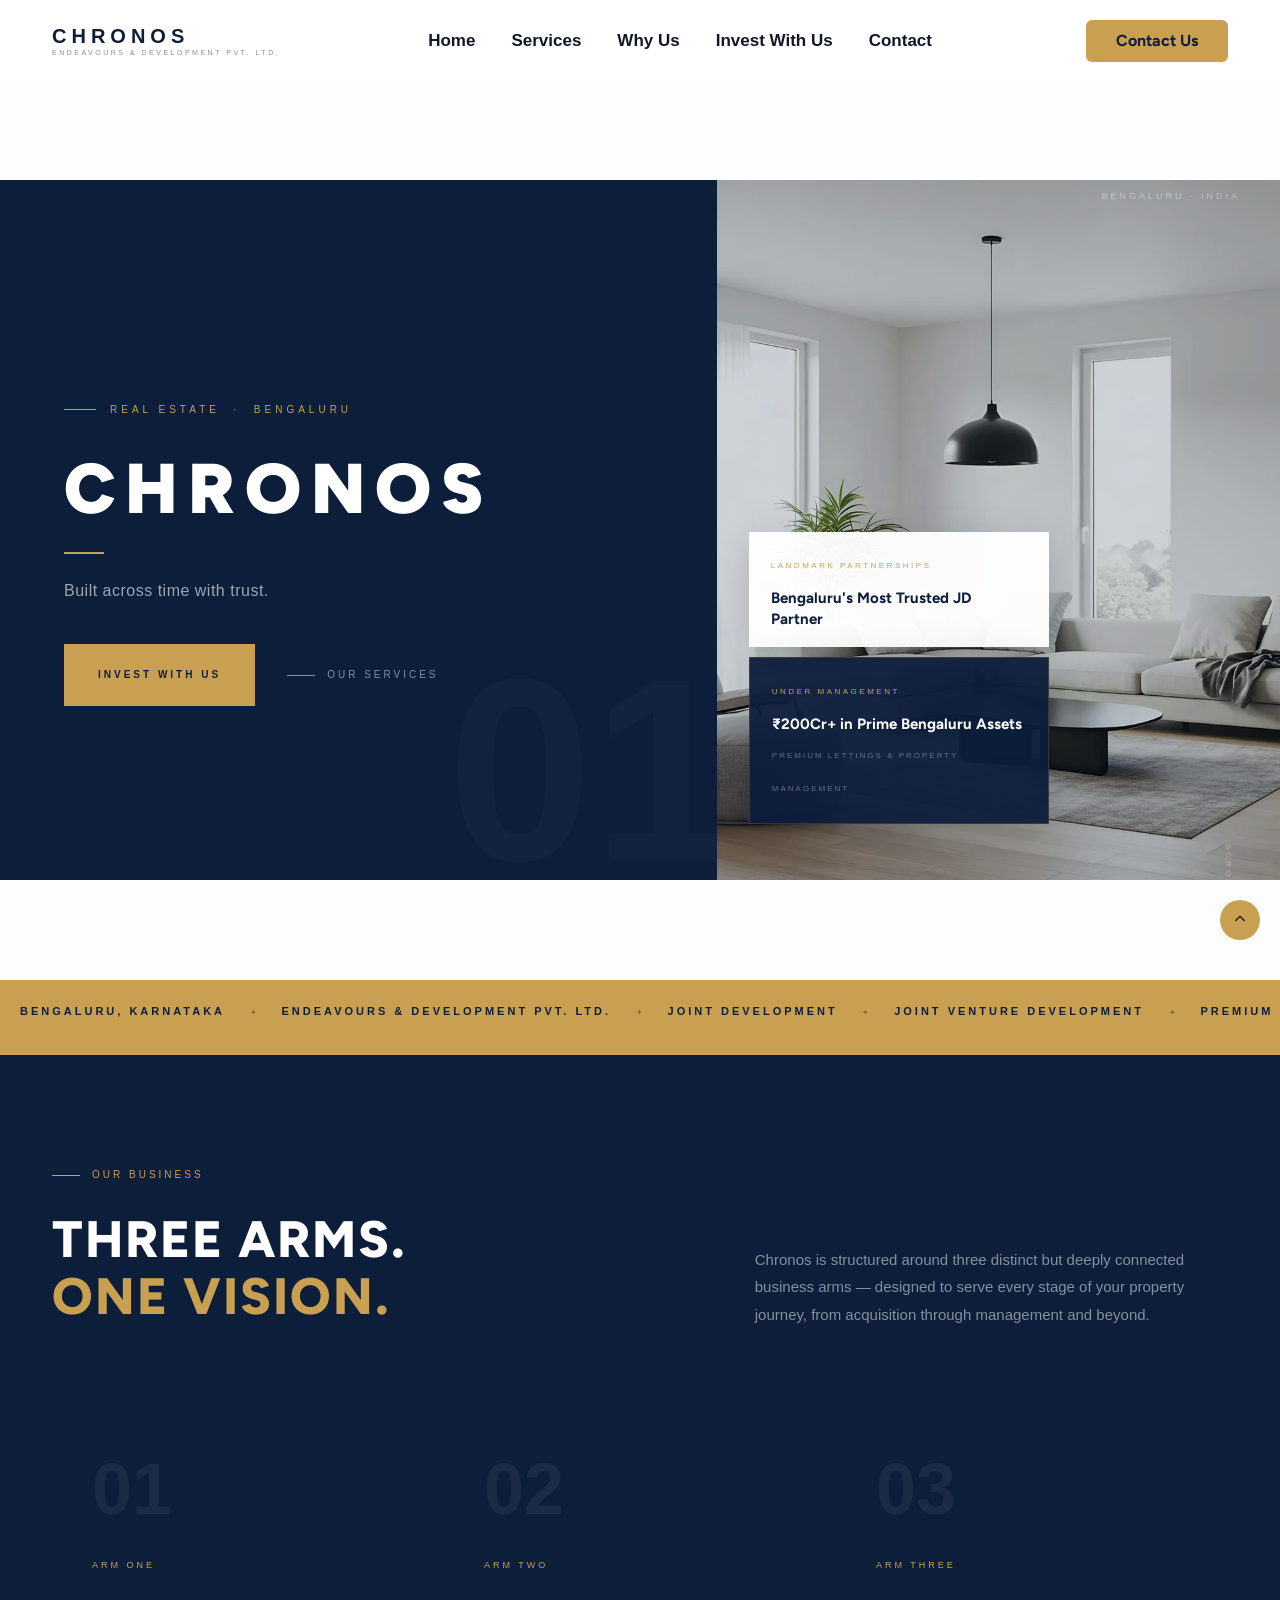
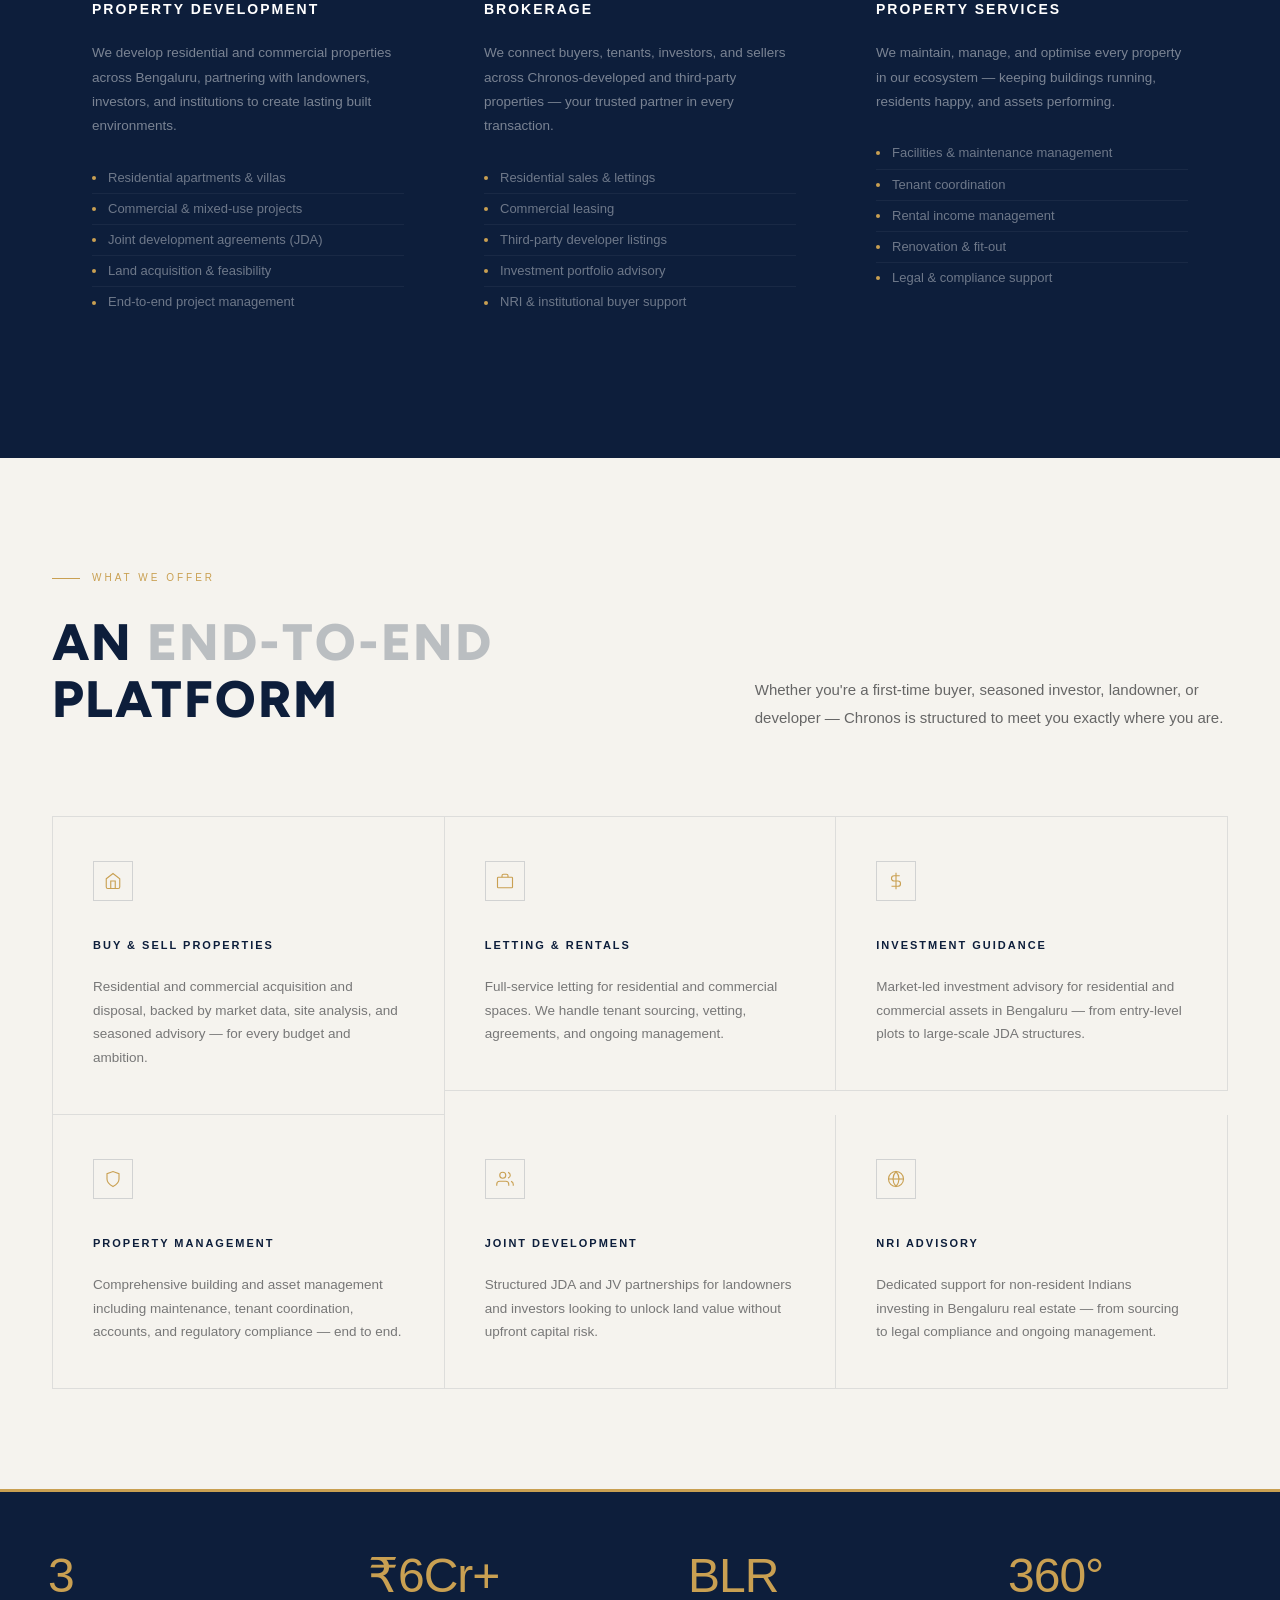
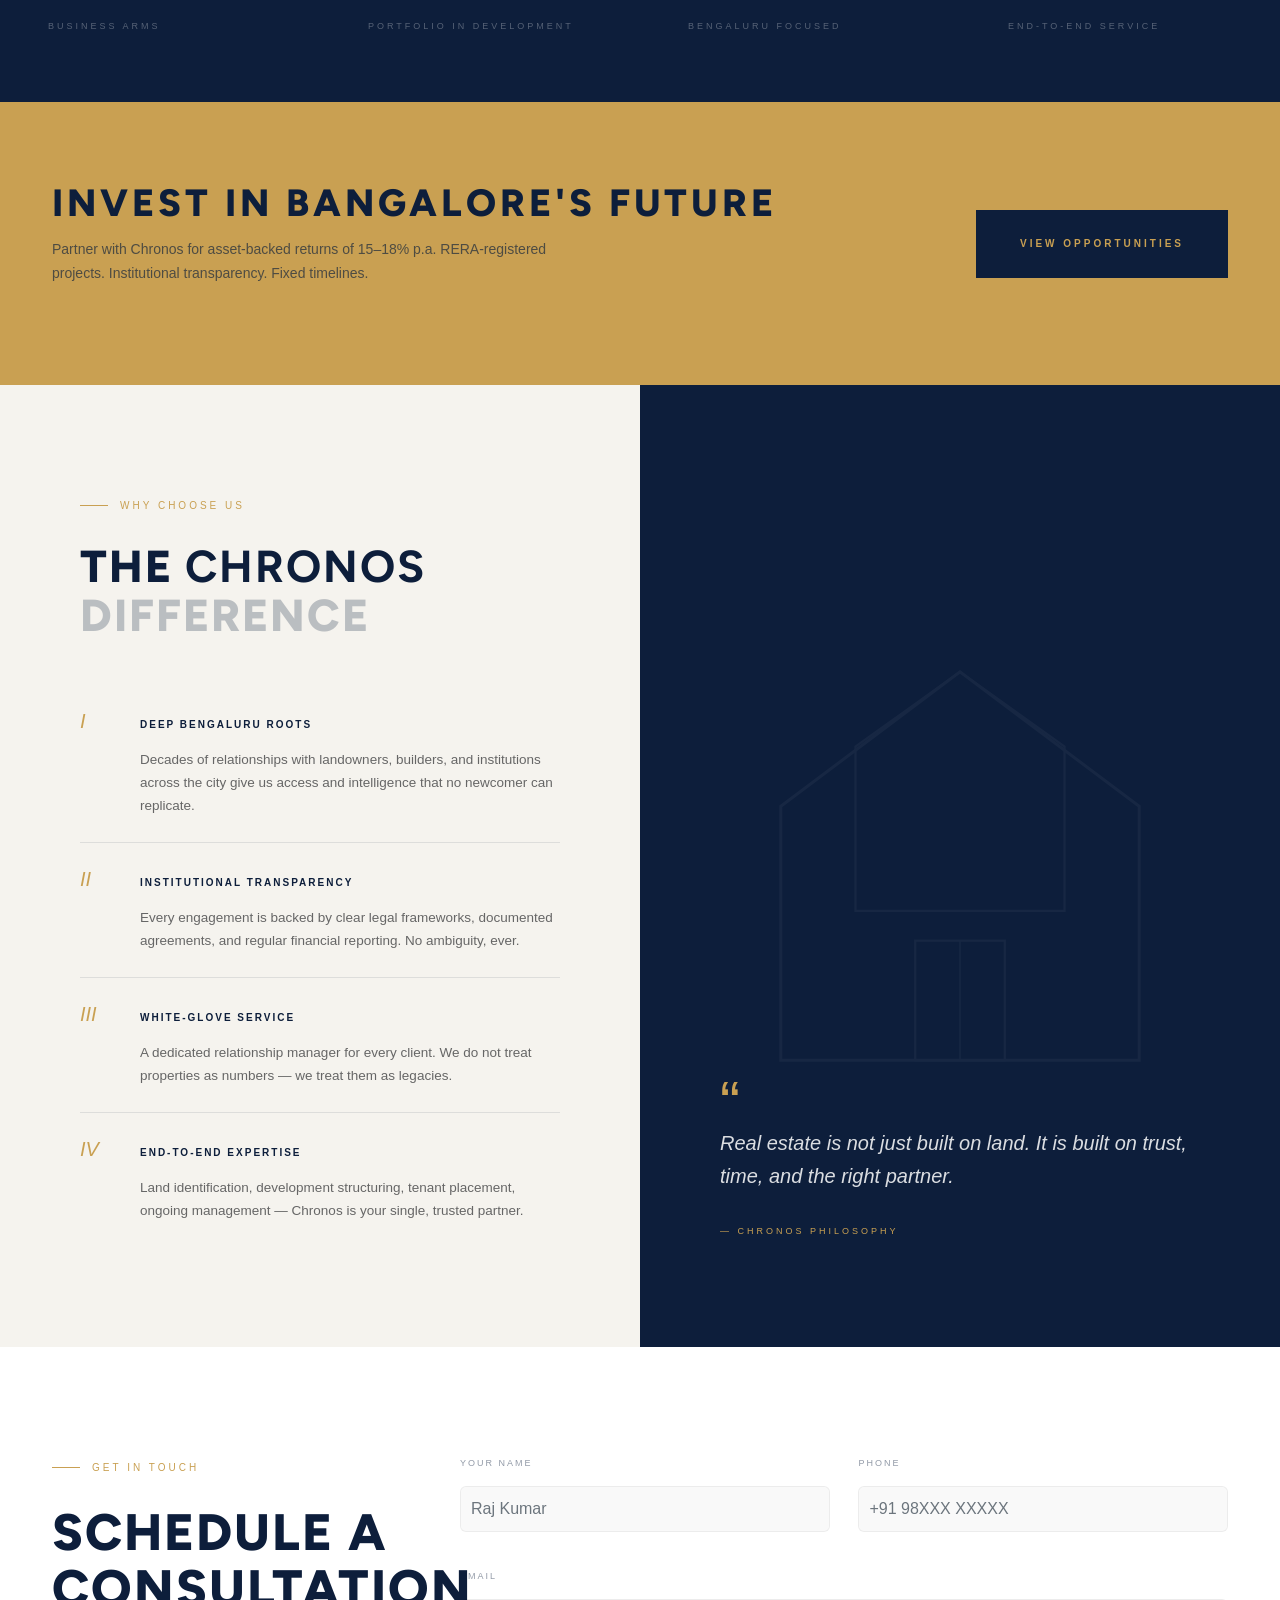
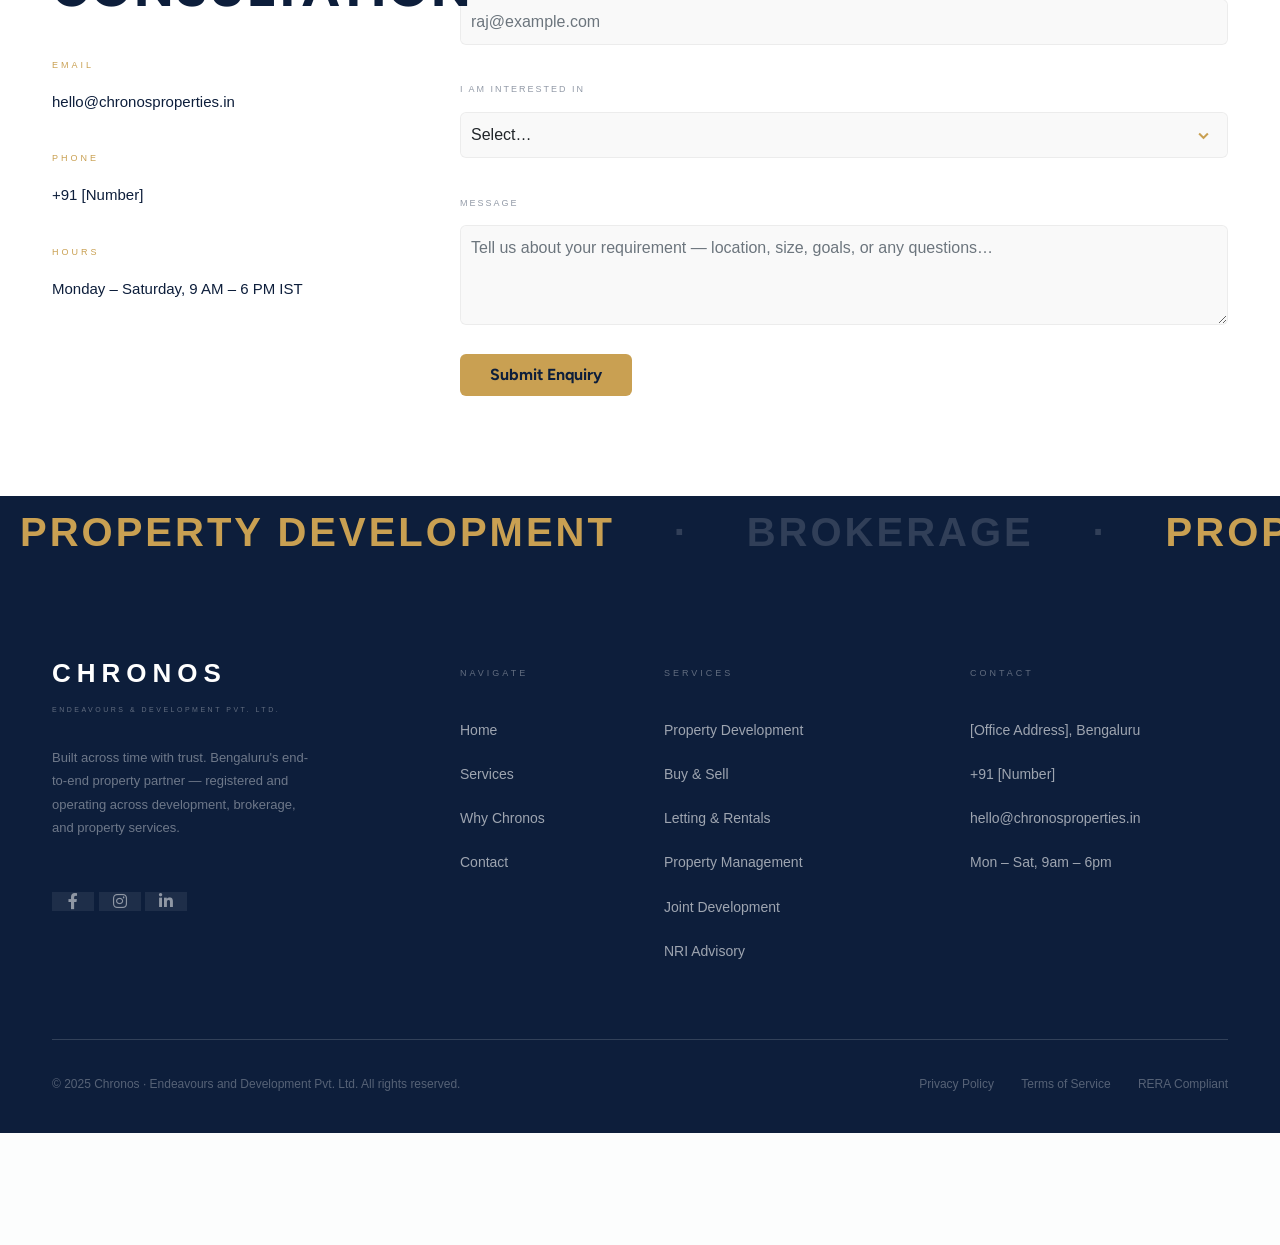
<file: index.html>
<!DOCTYPE html>
<html lang="en">
<head>
    <title>Chronos – Endeavours &amp; Development Pvt. Ltd.</title>
    <link rel="icon" href="images/icon.webp" type="image/gif" sizes="16x16">
    <meta content="text/html;charset=utf-8" http-equiv="Content-Type">
    <meta content="width=device-width, initial-scale=1.0" name="viewport">
    <meta content="Chronos Endeavours & Development – Bengaluru's end-to-end real estate partner for property development, brokerage, and management." name="description">
    <link href="css/bootstrap.min.css" rel="stylesheet" type="text/css" id="bootstrap">
    <link href="css/plugins.css" rel="stylesheet" type="text/css">
    <link href="css/swiper.css" rel="stylesheet" type="text/css">
    <link href="css/style.css" rel="stylesheet" type="text/css">
    <link href="css/coloring.css" rel="stylesheet" type="text/css">
    <link href="css/swiper-custom-1.css" rel="stylesheet" type="text/css">
    <link href="css/colors/scheme-01.css" id="colors" rel="stylesheet" type="text/css">
    <link href="css/datepicker.css" rel="stylesheet" type="text/css">
    <link href="css/chronos.css" rel="stylesheet" type="text/css">
</head>

<body>

<!-- ── HEADER ──────────────────────────────────────────────── -->
<header class="header-light">
    <div class="container">
        <div class="row">
            <div class="col-md-12">
                <div class="de-flex">
                    <div class="de-flex-col">
                        <div id="logo">
                            <a href="index.html" class="chronos-logo">
                                <span class="logo-name">Chronos</span>
                                <span class="logo-sub">Endeavours &amp; Development Pvt. Ltd.</span>
                            </a>
                        </div>
                    </div>
                    <div class="de-flex-col">
                        <div class="de-flex-col header-col-mid">
                            <ul id="mainmenu">
                                <li><a class="menu-item" href="index.html">Home</a></li>
                                <li><a class="menu-item" href="#section-services">Services</a></li>
                                <li><a class="menu-item" href="#section-difference">Why Us</a></li>
                                <li><a class="menu-item" href="#section-invest">Invest With Us</a></li>
                                <li><a class="menu-item" href="contact.html">Contact</a></li>
                            </ul>
                        </div>
                    </div>
                    <div class="de-flex-col">
                        <div class="menu_side_area">
                            <a href="contact.html" class="btn-main fx-slide"><span>Contact Us</span></a>
                            <span id="menu-btn"></span>
                        </div>
                    </div>
                </div>
            </div>
        </div>
    </div>
</header>

<main>
    <a href="#" id="back-to-top"></a>
    <div id="de-loader"></div>

    <!-- ── HERO ──────────────────────────────────────────────── -->
    <section class="hero-section mt-80 mt-sm-50">

        <!-- Dark left panel -->
        <div class="hero-left">
            <div class="hero-eyebrow wow fadeInUp">Real Estate &nbsp;·&nbsp; Bengaluru</div>
            <h1 class="hero-title wow fadeInUp" data-wow-delay=".1s">Chronos</h1>
            <div class="hero-divider wow fadeInUp" data-wow-delay=".2s"></div>
            <p class="hero-tagline wow fadeInUp" data-wow-delay=".3s">Built across time with trust.</p>
            <div class="hero-actions wow fadeInUp" data-wow-delay=".4s">
                <a href="contact.html" class="btn-hero-primary">Invest With Us</a>
                <a href="#section-services" class="btn-hero-ghost">Our Services</a>
            </div>
            <!-- Large watermark number -->
            <div class="hero-bg-num">01</div>
        </div>

        <!-- Right slider panel -->
        <div class="hero-right">
            <div class="swiper">
                <div class="swiper-wrapper">
                    <div class="swiper-slide">
                        <div class="swiper-inner" data-bgimage="url(images/slider/1.webp) center"></div>
                    </div>
                    <div class="swiper-slide">
                        <div class="swiper-inner" data-bgimage="url(images/slider/2.webp) center"></div>
                    </div>
                </div>
            </div>
            <!-- Info cards sit over the slider -->
            <div class="hero-cards wow fadeInUp" data-wow-delay=".6s">
                <div class="hero-card">
                    <span class="hero-card-tag">Landmark Partnerships</span>
                    <h4>Bengaluru's Most Trusted JD Partner</h4>
                </div>
                <div class="hero-card dark">
                    <span class="hero-card-tag">Under Management</span>
                    <h4>₹200Cr+ in Prime Bengaluru Assets</h4>
                    <span class="hero-panel-tag">Premium Lettings &amp; Property Management</span>
                </div>
            </div>
        </div>

        <!-- Overlays -->
        <div class="hero-location wow fadeIn" data-wow-delay=".8s">Bengaluru · India</div>
        <div class="hero-scroll">Scroll</div>

    </section>

    <!-- ── GOLD TICKER ────────────────────────────────────────── -->
    <section class="p-0">
        <div class="ch-ticker">
            <div class="de-marquee-list-1">
                <span class="ch-ticker-item">Bengaluru, Karnataka</span>
                <span class="ch-ticker-dot">✦</span>
                <span class="ch-ticker-item">Endeavours &amp; Development Pvt. Ltd.</span>
                <span class="ch-ticker-dot">✦</span>
                <span class="ch-ticker-item">Joint Development</span>
                <span class="ch-ticker-dot">✦</span>
                <span class="ch-ticker-item">Joint Venture Development</span>
                <span class="ch-ticker-dot">✦</span>
                <span class="ch-ticker-item">Premium Lettings</span>
                <span class="ch-ticker-dot">✦</span>
                <span class="ch-ticker-item">Property Management</span>
                <span class="ch-ticker-dot">✦</span>
                <span class="ch-ticker-item">Bengaluru, Karnataka</span>
                <span class="ch-ticker-dot">✦</span>
                <span class="ch-ticker-item">Endeavours &amp; Development Pvt. Ltd.</span>
                <span class="ch-ticker-dot">✦</span>
                <span class="ch-ticker-item">Joint Development</span>
                <span class="ch-ticker-dot">✦</span>
                <span class="ch-ticker-item">Joint Venture Development</span>
                <span class="ch-ticker-dot">✦</span>
                <span class="ch-ticker-item">Premium Lettings</span>
                <span class="ch-ticker-dot">✦</span>
                <span class="ch-ticker-item">Property Management</span>
                <span class="ch-ticker-dot">✦</span>
            </div>
        </div>
    </section>

    <!-- ── THREE ARMS ─────────────────────────────────────────── -->
    <section class="ch-section ch-section-dark">
        <div class="container">
            <div class="row g-4 ch-section-header align-items-end">
                <div class="col-lg-6">
                    <div class="ch-label wow fadeInUp">Our Business</div>
                    <h2 class="ch-section-title light wow fadeInUp" data-wow-delay=".1s">
                        Three Arms.<br><span class="gold">One Vision.</span>
                    </h2>
                </div>
                <div class="col-lg-5 offset-lg-1">
                    <p class="ch-section-body light wow fadeInUp" data-wow-delay=".2s">
                        Chronos is structured around three distinct but deeply connected business arms — designed to serve every stage of your property journey, from acquisition through management and beyond.
                    </p>
                </div>
            </div>
            <div class="row g-0">
                <div class="col-lg-4 wow fadeInUp" data-wow-delay=".1s">
                    <div class="arm-col">
                        <div class="arm-number">01</div>
                        <div class="arm-tag">Arm One</div>
                        <div class="arm-title">Property Development</div>
                        <p class="arm-body">We develop residential and commercial properties across Bengaluru, partnering with landowners, investors, and institutions to create lasting built environments.</p>
                        <ul class="arm-list">
                            <li>Residential apartments &amp; villas</li>
                            <li>Commercial &amp; mixed-use projects</li>
                            <li>Joint development agreements (JDA)</li>
                            <li>Land acquisition &amp; feasibility</li>
                            <li>End-to-end project management</li>
                        </ul>
                    </div>
                </div>
                <div class="col-lg-4 wow fadeInUp" data-wow-delay=".2s">
                    <div class="arm-col">
                        <div class="arm-number">02</div>
                        <div class="arm-tag">Arm Two</div>
                        <div class="arm-title">Brokerage</div>
                        <p class="arm-body">We connect buyers, tenants, investors, and sellers across Chronos-developed and third-party properties — your trusted partner in every transaction.</p>
                        <ul class="arm-list">
                            <li>Residential sales &amp; lettings</li>
                            <li>Commercial leasing</li>
                            <li>Third-party developer listings</li>
                            <li>Investment portfolio advisory</li>
                            <li>NRI &amp; institutional buyer support</li>
                        </ul>
                    </div>
                </div>
                <div class="col-lg-4 wow fadeInUp" data-wow-delay=".3s">
                    <div class="arm-col">
                        <div class="arm-number">03</div>
                        <div class="arm-tag">Arm Three</div>
                        <div class="arm-title">Property Services</div>
                        <p class="arm-body">We maintain, manage, and optimise every property in our ecosystem — keeping buildings running, residents happy, and assets performing.</p>
                        <ul class="arm-list">
                            <li>Facilities &amp; maintenance management</li>
                            <li>Tenant coordination</li>
                            <li>Rental income management</li>
                            <li>Renovation &amp; fit-out</li>
                            <li>Legal &amp; compliance support</li>
                        </ul>
                    </div>
                </div>
            </div>
        </div>
    </section>

    <!-- ── SERVICES ───────────────────────────────────────────── -->
    <section id="section-services" class="ch-section ch-section-cream">
        <div class="container">
            <div class="row g-4 ch-section-header align-items-end">
                <div class="col-lg-6">
                    <div class="ch-label wow fadeInUp">What We Offer</div>
                    <h2 class="ch-section-title wow fadeInUp" data-wow-delay=".1s">
                        An <span class="muted">End-to-End</span><br>Platform
                    </h2>
                </div>
                <div class="col-lg-5 offset-lg-1">
                    <p class="ch-section-body wow fadeInUp" data-wow-delay=".2s">
                        Whether you're a first-time buyer, seasoned investor, landowner, or developer — Chronos is structured to meet you exactly where you are.
                    </p>
                </div>
            </div>
            <div class="svc-grid row g-0 wow fadeInUp" data-wow-delay=".2s">
                <div class="col-lg-4 col-md-6">
                    <div class="svc-card">
                        <div class="svc-icon">
                            <svg viewBox="0 0 24 24"><path d="M3 9l9-7 9 7v11a2 2 0 01-2 2H5a2 2 0 01-2-2z"/><polyline points="9 22 9 12 15 12 15 22"/></svg>
                        </div>
                        <div class="svc-title">Buy &amp; Sell Properties</div>
                        <p class="svc-body">Residential and commercial acquisition and disposal, backed by market data, site analysis, and seasoned advisory — for every budget and ambition.</p>
                    </div>
                </div>
                <div class="col-lg-4 col-md-6">
                    <div class="svc-card">
                        <div class="svc-icon">
                            <svg viewBox="0 0 24 24"><rect x="2" y="7" width="20" height="14" rx="1"/><path d="M16 7V5a2 2 0 00-2-2h-4a2 2 0 00-2 2v2"/></svg>
                        </div>
                        <div class="svc-title">Letting &amp; Rentals</div>
                        <p class="svc-body">Full-service letting for residential and commercial spaces. We handle tenant sourcing, vetting, agreements, and ongoing management.</p>
                    </div>
                </div>
                <div class="col-lg-4 col-md-6">
                    <div class="svc-card">
                        <div class="svc-icon">
                            <svg viewBox="0 0 24 24"><line x1="12" y1="1" x2="12" y2="23"/><path d="M17 5H9.5a3.5 3.5 0 000 7h5a3.5 3.5 0 010 7H6"/></svg>
                        </div>
                        <div class="svc-title">Investment Guidance</div>
                        <p class="svc-body">Market-led investment advisory for residential and commercial assets in Bengaluru — from entry-level plots to large-scale JDA structures.</p>
                    </div>
                </div>
                <div class="col-lg-4 col-md-6">
                    <div class="svc-card">
                        <div class="svc-icon">
                            <svg viewBox="0 0 24 24"><path d="M12 22s8-4 8-10V5l-8-3-8 3v7c0 6 8 10 8 10z"/></svg>
                        </div>
                        <div class="svc-title">Property Management</div>
                        <p class="svc-body">Comprehensive building and asset management including maintenance, tenant coordination, accounts, and regulatory compliance — end to end.</p>
                    </div>
                </div>
                <div class="col-lg-4 col-md-6">
                    <div class="svc-card">
                        <div class="svc-icon">
                            <svg viewBox="0 0 24 24"><path d="M17 21v-2a4 4 0 00-4-4H5a4 4 0 00-4 4v2"/><circle cx="9" cy="7" r="4"/><path d="M23 21v-2a4 4 0 00-3-3.87M16 3.13a4 4 0 010 7.75"/></svg>
                        </div>
                        <div class="svc-title">Joint Development</div>
                        <p class="svc-body">Structured JDA and JV partnerships for landowners and investors looking to unlock land value without upfront capital risk.</p>
                    </div>
                </div>
                <div class="col-lg-4 col-md-6">
                    <div class="svc-card">
                        <div class="svc-icon">
                            <svg viewBox="0 0 24 24"><circle cx="12" cy="12" r="10"/><line x1="2" y1="12" x2="22" y2="12"/><path d="M12 2a15.3 15.3 0 014 10 15.3 15.3 0 01-4 10 15.3 15.3 0 01-4-10 15.3 15.3 0 014-10z"/></svg>
                        </div>
                        <div class="svc-title">NRI Advisory</div>
                        <p class="svc-body">Dedicated support for non-resident Indians investing in Bengaluru real estate — from sourcing to legal compliance and ongoing management.</p>
                    </div>
                </div>
            </div>
        </div>
    </section>

    <!-- ── STATS ──────────────────────────────────────────────── -->
    <section class="p-0 stats-bar">
        <div class="container-fluid px-0">
            <div class="row g-0 wow fadeInUp">
                <div class="col-lg-3 col-6">
                    <div class="stat-block">
                        <div class="stat-num">3</div>
                        <div class="stat-lbl">Business Arms</div>
                    </div>
                </div>
                <div class="col-lg-3 col-6">
                    <div class="stat-block">
                        <div class="stat-num">₹6Cr+</div>
                        <div class="stat-lbl">Portfolio in Development</div>
                    </div>
                </div>
                <div class="col-lg-3 col-6">
                    <div class="stat-block">
                        <div class="stat-num">BLR</div>
                        <div class="stat-lbl">Bengaluru Focused</div>
                    </div>
                </div>
                <div class="col-lg-3 col-6">
                    <div class="stat-block">
                        <div class="stat-num">360°</div>
                        <div class="stat-lbl">End-to-End Service</div>
                    </div>
                </div>
            </div>
        </div>
    </section>

    <!-- ── CTA INVEST ─────────────────────────────────────────── -->
    <section id="section-invest" class="ch-cta">
        <div class="container">
            <div class="row align-items-center g-4">
                <div class="col-lg-8 wow fadeInUp">
                    <h2 class="ch-cta-title">Invest in Bangalore's Future</h2>
                    <p class="ch-cta-body">Partner with Chronos for asset-backed returns of 15–18% p.a. RERA-registered projects. Institutional transparency. Fixed timelines.</p>
                </div>
                <div class="col-lg-4 text-lg-end wow fadeInUp" data-wow-delay=".2s">
                    <a href="contact.html" class="btn-dark-outline">View Opportunities</a>
                </div>
            </div>
        </div>
    </section>

    <!-- ── CHRONOS DIFFERENCE ─────────────────────────────────── -->
    <section id="section-difference" class="p-0">
        <div class="diff-wrap">
            <div class="diff-left">
                <div class="ch-label wow fadeInUp">Why Choose Us</div>
                <h2 class="diff-title wow fadeInUp" data-wow-delay=".1s">
                    The <strong>Chronos</strong><br><span class="muted">Difference</span>
                </h2>
                <div class="diff-item wow fadeInUp" data-wow-delay=".2s">
                    <div class="diff-roman">I</div>
                    <div>
                        <div class="diff-item-title">Deep Bengaluru Roots</div>
                        <p class="diff-item-text">Decades of relationships with landowners, builders, and institutions across the city give us access and intelligence that no newcomer can replicate.</p>
                    </div>
                </div>
                <div class="diff-item wow fadeInUp" data-wow-delay=".3s">
                    <div class="diff-roman">II</div>
                    <div>
                        <div class="diff-item-title">Institutional Transparency</div>
                        <p class="diff-item-text">Every engagement is backed by clear legal frameworks, documented agreements, and regular financial reporting. No ambiguity, ever.</p>
                    </div>
                </div>
                <div class="diff-item wow fadeInUp" data-wow-delay=".4s">
                    <div class="diff-roman">III</div>
                    <div>
                        <div class="diff-item-title">White-Glove Service</div>
                        <p class="diff-item-text">A dedicated relationship manager for every client. We do not treat properties as numbers — we treat them as legacies.</p>
                    </div>
                </div>
                <div class="diff-item wow fadeInUp" data-wow-delay=".5s">
                    <div class="diff-roman">IV</div>
                    <div>
                        <div class="diff-item-title">End-to-End Expertise</div>
                        <p class="diff-item-text">Land identification, development structuring, tenant placement, ongoing management — Chronos is your single, trusted partner.</p>
                    </div>
                </div>
            </div>
            <div class="diff-right">
                <!-- Background building SVG watermark -->
                <svg class="diff-right-bg" viewBox="0 0 300 300" fill="none" xmlns="http://www.w3.org/2000/svg">
                    <path d="M150 20 L270 110 L270 280 L30 280 L30 110 Z" stroke="white" stroke-width="2"/>
                    <path d="M150 20 L220 70 L220 180 L80 180 L80 70 Z" stroke="white" stroke-width="1.5"/>
                    <rect x="120" y="200" width="60" height="80" stroke="white" stroke-width="1.5"/>
                    <line x1="150" y1="200" x2="150" y2="280" stroke="white" stroke-width="1"/>
                </svg>
                <div class="diff-quote wow fadeInUp" data-wow-delay=".3s">
                    <blockquote>Real estate is not just built on land. It is built on trust, time, and the right partner.</blockquote>
                    <cite>— Chronos Philosophy</cite>
                </div>
            </div>
        </div>
    </section>

    <!-- ── CONTACT MINI ────────────────────────────────────────── -->
    <section id="section-contact" class="ch-contact-section ch-section">
        <div class="container">
            <div class="row g-5 align-items-start">
                <div class="col-lg-4">
                    <div class="ch-label wow fadeInUp">Get in Touch</div>
                    <h2 class="ch-section-title wow fadeInUp" data-wow-delay=".1s">Schedule a<br>Consultation</h2>
                    <div class="ch-contact-meta wow fadeInUp" data-wow-delay=".2s">
                        <div class="ch-contact-meta-item">
                            <div class="ch-contact-meta-label">Email</div>
                            <div class="ch-contact-meta-value"><a href="mailto:hello@chronosproperties.in" style="color:#0d1e3b;text-decoration:none;">hello@chronosproperties.in</a></div>
                        </div>
                        <div class="ch-contact-meta-item">
                            <div class="ch-contact-meta-label">Phone</div>
                            <div class="ch-contact-meta-value">+91 [Number]</div>
                        </div>
                        <div class="ch-contact-meta-item">
                            <div class="ch-contact-meta-label">Hours</div>
                            <div class="ch-contact-meta-value">Monday – Saturday, 9 AM – 6 PM IST</div>
                        </div>
                    </div>
                </div>
                <div class="col-lg-8 wow fadeInUp" data-wow-delay=".3s">
                    <form name="contactForm" id="contact_form" method="post" action="contact.html">
                        <div class="row g-4">
                            <div class="col-md-6">
                                <label class="ch-field-label">Your Name</label>
                                <input type="text" name="name" id="name" class="form-control" placeholder="Raj Kumar" required>
                            </div>
                            <div class="col-md-6">
                                <label class="ch-field-label">Phone</label>
                                <input type="tel" name="phone" class="form-control" placeholder="+91 98XXX XXXXX">
                            </div>
                            <div class="col-md-12">
                                <label class="ch-field-label">Email</label>
                                <input type="email" name="email" id="email" class="form-control" placeholder="raj@example.com" required>
                            </div>
                            <div class="col-md-12">
                                <label class="ch-field-label">I am interested in</label>
                                <div class="relative">
                                    <select name="interest" class="form-control">
                                        <option value="">Select…</option>
                                        <option>Buying Property</option>
                                        <option>Renting / Letting</option>
                                        <option>Selling My Property</option>
                                        <option>Investment Advisory</option>
                                        <option>Joint Development</option>
                                        <option>Property Management</option>
                                        <option>I Have Land</option>
                                        <option>General Enquiry</option>
                                    </select>
                                    <i class="absolute top-0 end-0 id-color pt-3 pe-3 icofont-simple-down"></i>
                                </div>
                            </div>
                            <div class="col-md-12">
                                <label class="ch-field-label">Message</label>
                                <textarea name="message" id="message" class="form-control h-100px" placeholder="Tell us about your requirement — location, size, goals, or any questions…" required></textarea>
                            </div>
                            <div class="col-md-12">
                                <div id="submit">
                                    <input type="submit" id="send_message" value="Submit Enquiry" class="btn-main">
                                </div>
                            </div>
                        </div>
                    </form>
                    <div id="success_message" class="bg-color mt-4 p-40 rounded-3 shadow-sm">
                        <h4 class="mb-2">Enquiry Received!</h4>
                        <p class="mb-0">Thank you <strong><span id="user_name"></span></strong>. Our team will contact you within 24 hours.</p>
                    </div>
                </div>
            </div>
        </div>
    </section>

    <!-- ── MARQUEE STRIP ──────────────────────────────────────── -->
    <section class="p-0">
        <div class="ch-marquee-strip">
            <div class="de-marquee-list-1">
                <span class="gold">Property Development</span>
                <span>&nbsp;·&nbsp;</span>
                <span>Brokerage</span>
                <span>&nbsp;·&nbsp;</span>
                <span class="gold">Property Services</span>
                <span>&nbsp;·&nbsp;</span>
                <span>Joint Development</span>
                <span>&nbsp;·&nbsp;</span>
                <span class="gold">Investment Advisory</span>
                <span>&nbsp;·&nbsp;</span>
                <span>NRI Advisory</span>
                <span>&nbsp;·&nbsp;</span>
                <span class="gold">Premium Lettings</span>
                <span>&nbsp;·&nbsp;</span>
                <span>Land Acquisition</span>
                <span>&nbsp;·&nbsp;</span>
            </div>
        </div>
    </section>

</main>

<!-- ── FOOTER ──────────────────────────────────────────────── -->
<footer class="ch-footer">
    <div class="container">
        <div class="row g-5">
            <div class="col-lg-4">
                <div class="ch-footer-logo-name">Chronos</div>
                <div class="ch-footer-logo-sub">Endeavours &amp; Development Pvt. Ltd.</div>
                <p class="ch-footer-desc">Built across time with trust. Bengaluru's end-to-end property partner — registered and operating across development, brokerage, and property services.</p>
                <div class="social-icons mt-4">
                    <a href="#"><i class="fa-brands fa-facebook-f"></i></a>
                    <a href="#"><i class="fa-brands fa-instagram"></i></a>
                    <a href="#"><i class="fa-brands fa-linkedin-in"></i></a>
                </div>
            </div>
            <div class="col-lg-2 col-6">
                <div class="ch-footer-col-title">Navigate</div>
                <a href="index.html" class="ch-footer-link">Home</a>
                <a href="#section-services" class="ch-footer-link">Services</a>
                <a href="#section-difference" class="ch-footer-link">Why Chronos</a>
                <a href="contact.html" class="ch-footer-link">Contact</a>
            </div>
            <div class="col-lg-3 col-6">
                <div class="ch-footer-col-title">Services</div>
                <a href="contact.html" class="ch-footer-link">Property Development</a>
                <a href="contact.html" class="ch-footer-link">Buy &amp; Sell</a>
                <a href="contact.html" class="ch-footer-link">Letting &amp; Rentals</a>
                <a href="contact.html" class="ch-footer-link">Property Management</a>
                <a href="contact.html" class="ch-footer-link">Joint Development</a>
                <a href="contact.html" class="ch-footer-link">NRI Advisory</a>
            </div>
            <div class="col-lg-3">
                <div class="ch-footer-col-title">Contact</div>
                <span class="ch-footer-link">[Office Address], Bengaluru</span>
                <a href="tel:+91" class="ch-footer-link">+91 [Number]</a>
                <a href="mailto:hello@chronosproperties.in" class="ch-footer-link">hello@chronosproperties.in</a>
                <span class="ch-footer-link">Mon – Sat, 9am – 6pm</span>
            </div>
        </div>
        <hr class="ch-footer-divider">
        <div class="row ch-footer-bottom align-items-center">
            <div class="col-md-6">
                <span>© 2025 Chronos · Endeavours and Development Pvt. Ltd. All rights reserved.</span>
            </div>
            <div class="col-md-6 text-md-end ch-footer-legal">
                <a href="#">Privacy Policy</a>
                <a href="#">Terms of Service</a>
                <a href="#">RERA Compliant</a>
            </div>
        </div>
    </div>
</footer>

<!-- Javascript Files -->
<script src="js/vendors.js"></script>
<script src="js/designesia.js"></script>
<script src="js/custom-marquee.js"></script>
<script src="js/validation-visit.js"></script>
<script src="js/swiper.js"></script>
<script src="js/custom-swiper-1.js"></script>

</body>
</html>
</file>
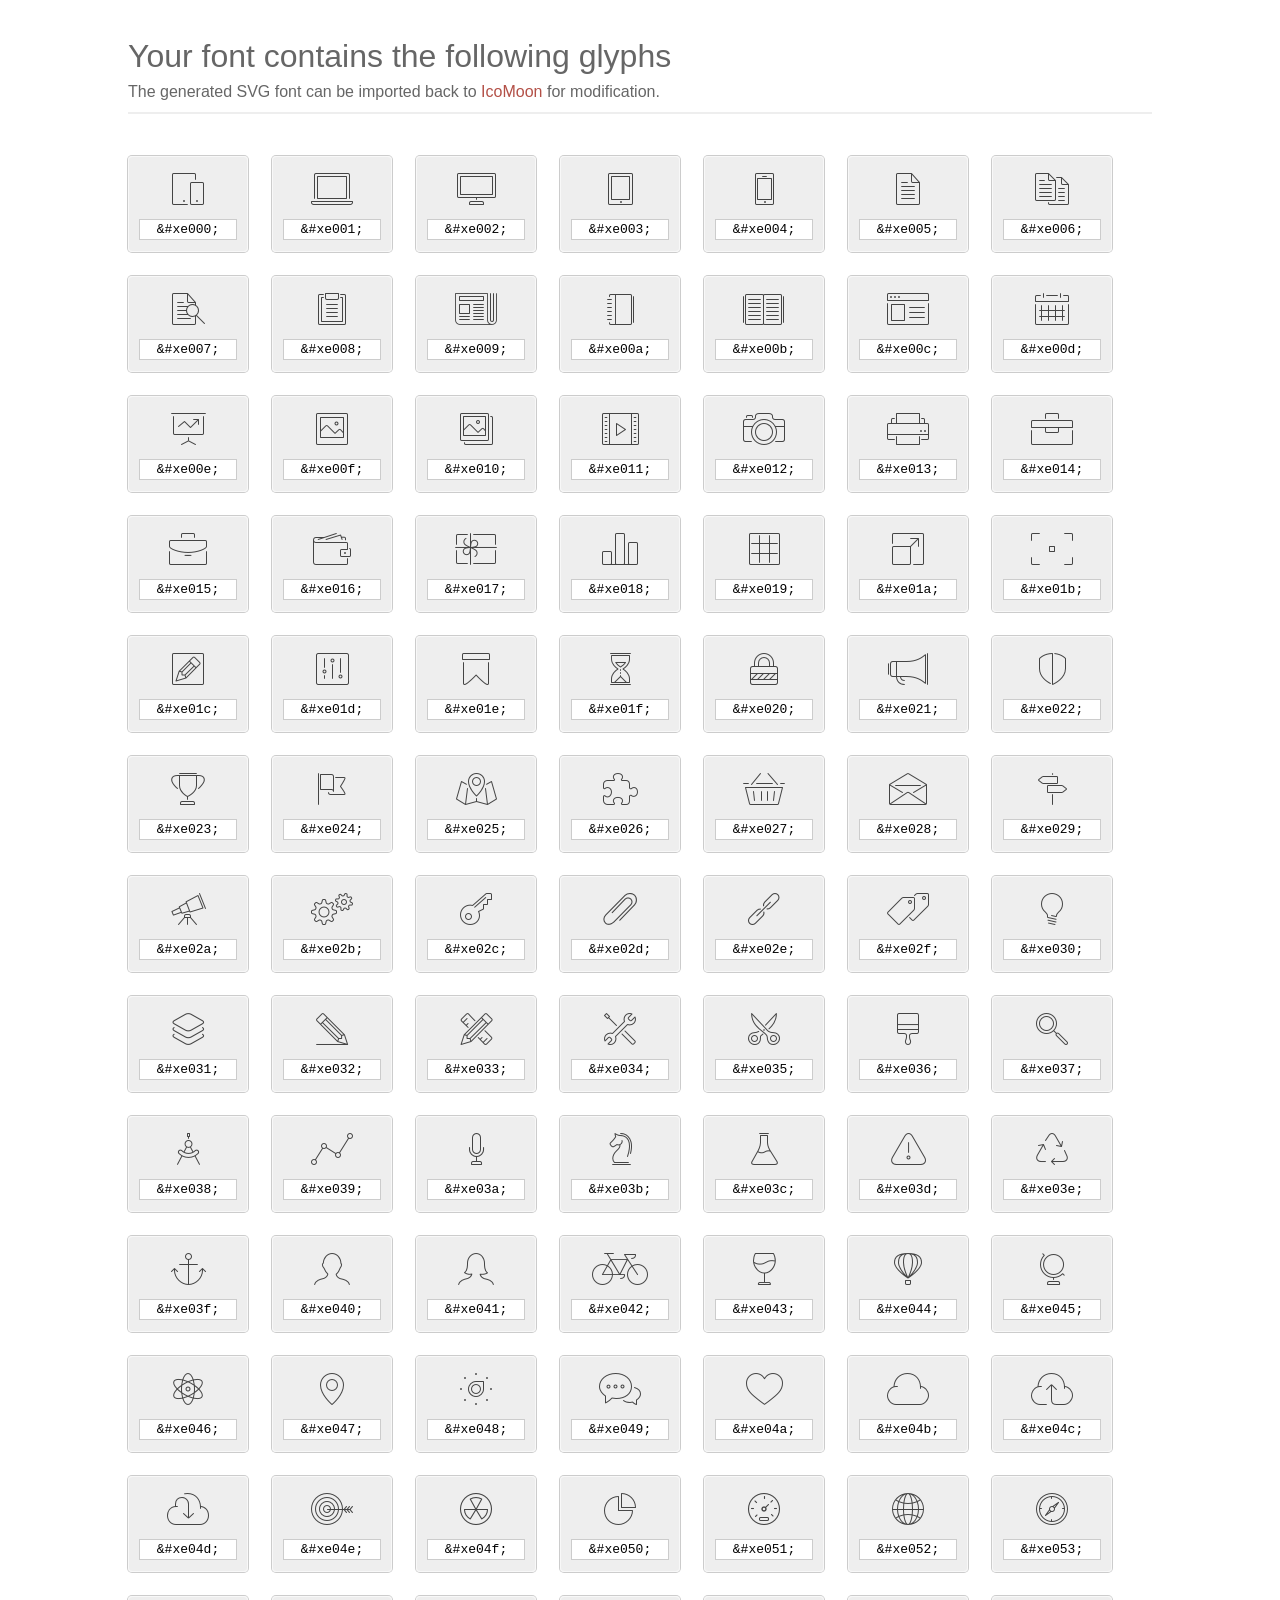
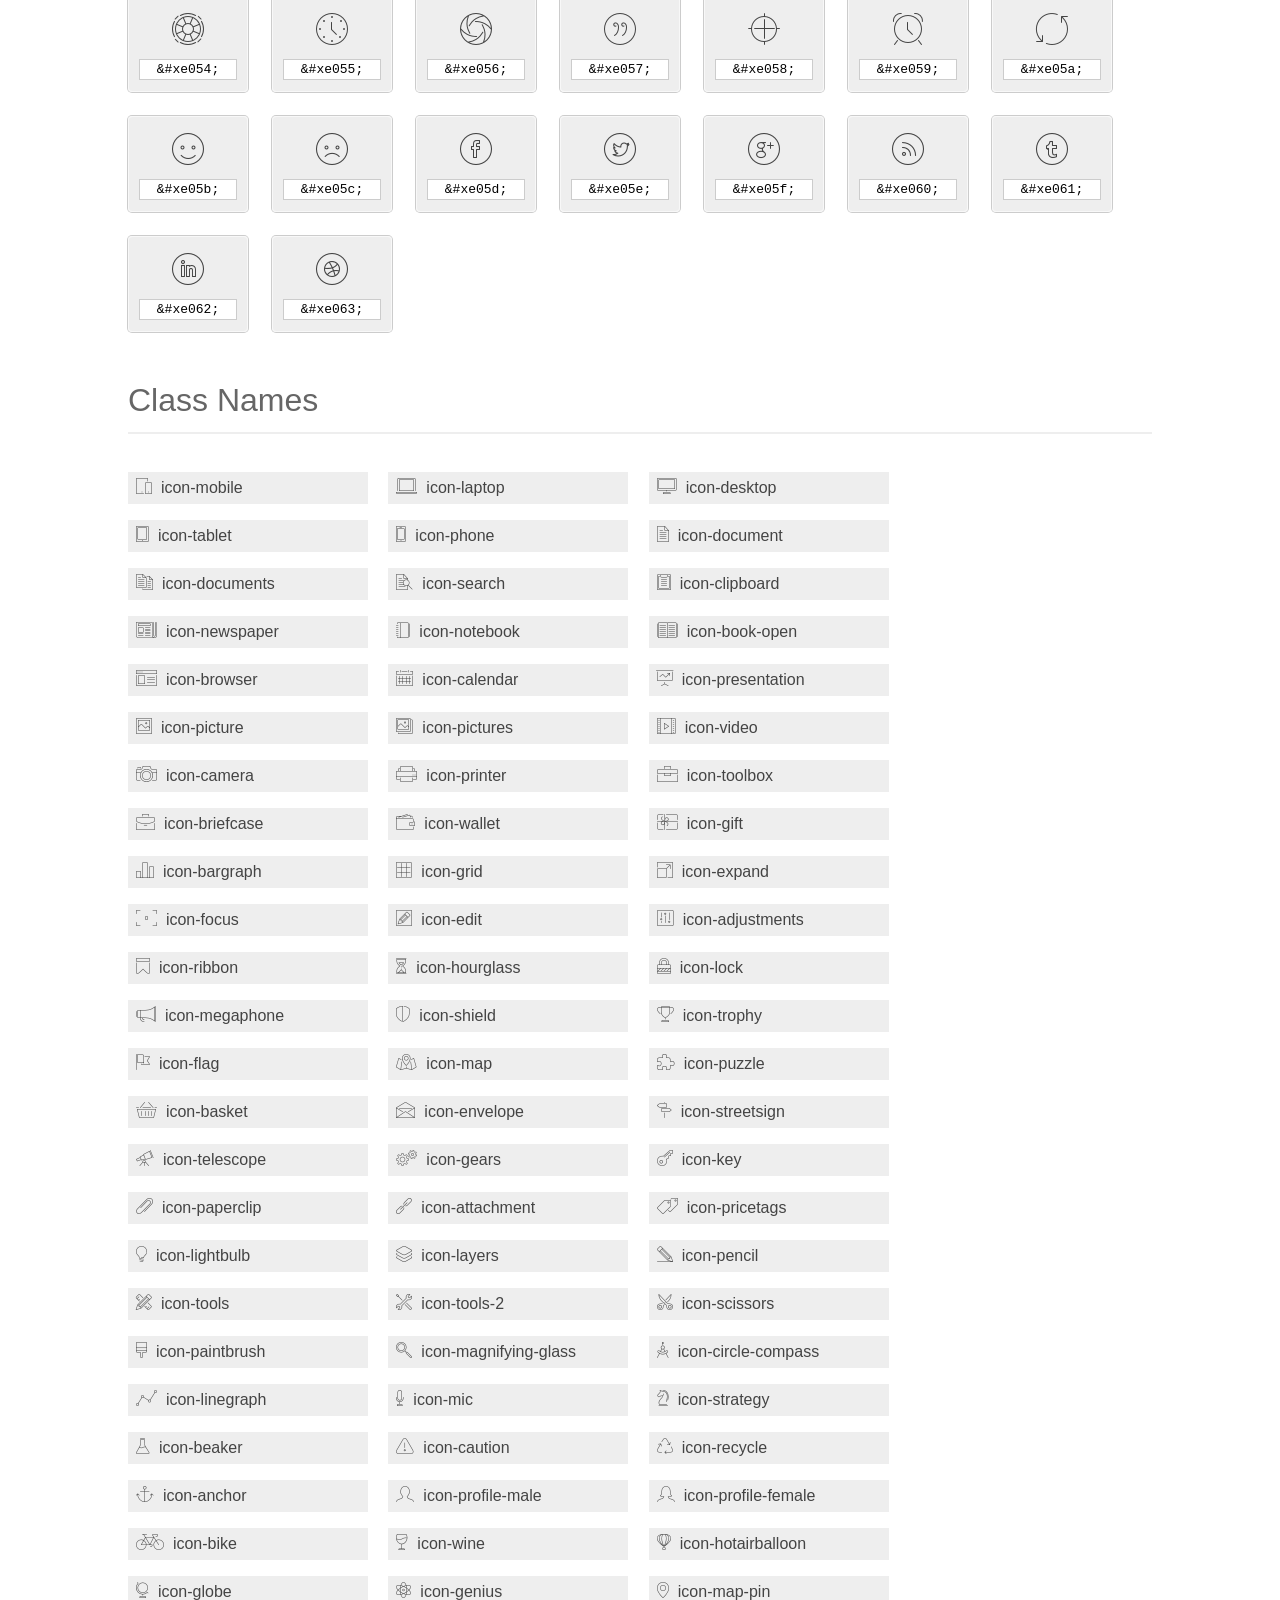
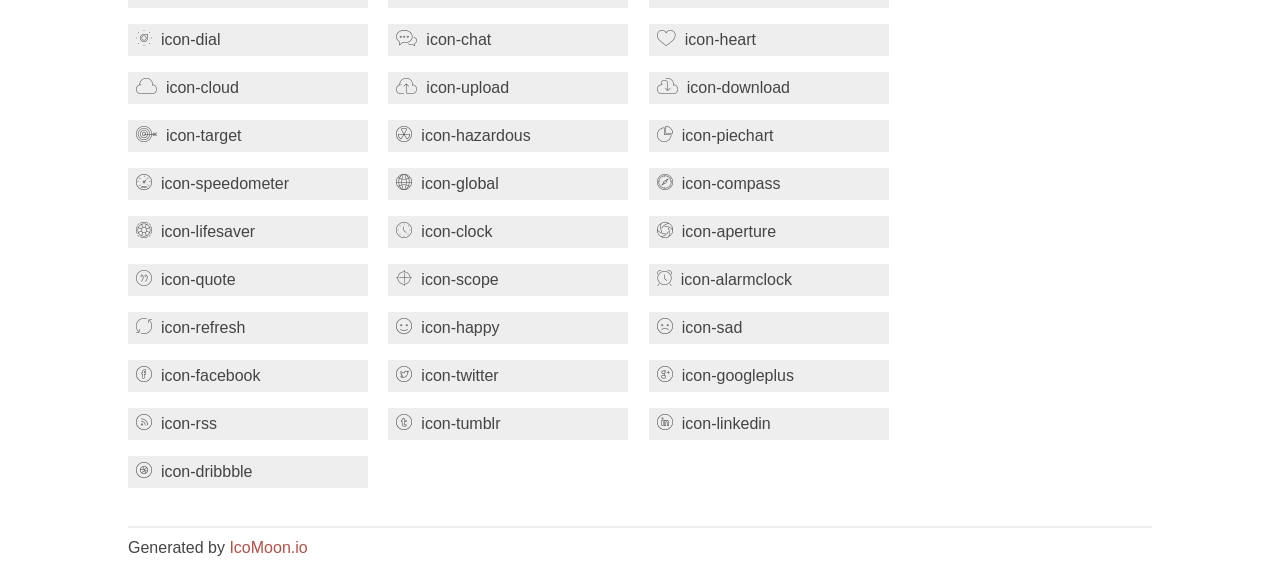
<file: fonts/et-line-font/index.html>
<!doctype html>
<html>
<head>
<title>Your Font/Glyphs</title>
<link rel="stylesheet" href="style.css" >
<!--[if lte IE 7]><script src="lte-ie7.js"></script><![endif]-->
<style>
	section, header, footer {display: block;}
	body {
		font-family: sans-serif;
		color: #444;
		line-height: 1.5;
		font-size: 1em;
	}
	* {
		-moz-box-sizing: border-box;
		-webkit-box-sizing: border-box;
		box-sizing: border-box;
		margin: 0;
		padding: 0;
	}
	.glyph {
		font-size: 16px;
		float: left;
		text-align: center;
		background: #eee;
		padding: .75em;
		margin: .75em 1.5em .75em 0;
		width: 7.5em;
		border-radius: .25em;
		box-shadow: inset 0 0 0 1px #f8f8f8, 0 0 0 1px #CCC;
	}
	.glyph input {
		font-family: consolas, monospace;
		font-size: 13px;
		width: 100%;
		text-align: center;
		border: 0;
		box-shadow: 0 0 0 1px #ccc;
		padding: .125em;
	}
	.w-main {
		width: 80%;
	}
	.centered {
		margin-left: auto;
		margin-right: auto;
	}
	.fs1 {
		font-size: 2em;
	}
	header {
		margin: 2em 0;
		padding-bottom: .5em;
		color: #666;
		box-shadow: 0 2px #eee;
	}
	header h1 {
		font-size: 2em;
		font-weight: normal;
	}
	.clearfix:before, .clearfix:after { content: ""; display: table; }
	.clearfix:after, .clear { clear: both; }
	footer {
		margin-top: 2em;
		padding: .5em 0;
		box-shadow: 0 -2px #eee;
	}
	a, a:visited {
		color: #B35047;
		text-decoration: none;
	}
	a:hover, a:focus {color: #000;}
	.box1 {
		font-size: 16px;
		display: inline-block;
		width: 15em;
		padding: .25em .5em;
		background: #eee;
		margin: .5em 1em .5em 0;
	}
</style>
</head>
<body>
	<div class="w-main centered">
	<section class="mtm clearfix" id="glyphs">
	<header>
		<h1>Your font contains the following glyphs</h1>
		<p>The generated SVG font can be imported back to <a href="http://icomoon.io/app">IcoMoon</a> for modification.</p>
	</header>
	<div class="glyph">
		<div class="fs1" aria-hidden="true" data-icon="&#xe000;"></div>
		<input type="text" readonly="readonly" value="&amp;#xe000;" >
	</div>
	<div class="glyph">
		<div class="fs1" aria-hidden="true" data-icon="&#xe001;"></div>
		<input type="text" readonly="readonly" value="&amp;#xe001;" >
	</div>
	<div class="glyph">
		<div class="fs1" aria-hidden="true" data-icon="&#xe002;"></div>
		<input type="text" readonly="readonly" value="&amp;#xe002;" >
	</div>
	<div class="glyph">
		<div class="fs1" aria-hidden="true" data-icon="&#xe003;"></div>
		<input type="text" readonly="readonly" value="&amp;#xe003;" >
	</div>
	<div class="glyph">
		<div class="fs1" aria-hidden="true" data-icon="&#xe004;"></div>
		<input type="text" readonly="readonly" value="&amp;#xe004;" >
	</div>
	<div class="glyph">
		<div class="fs1" aria-hidden="true" data-icon="&#xe005;"></div>
		<input type="text" readonly="readonly" value="&amp;#xe005;" >
	</div>
	<div class="glyph">
		<div class="fs1" aria-hidden="true" data-icon="&#xe006;"></div>
		<input type="text" readonly="readonly" value="&amp;#xe006;" >
	</div>
	<div class="glyph">
		<div class="fs1" aria-hidden="true" data-icon="&#xe007;"></div>
		<input type="text" readonly="readonly" value="&amp;#xe007;" >
	</div>
	<div class="glyph">
		<div class="fs1" aria-hidden="true" data-icon="&#xe008;"></div>
		<input type="text" readonly="readonly" value="&amp;#xe008;" >
	</div>
	<div class="glyph">
		<div class="fs1" aria-hidden="true" data-icon="&#xe009;"></div>
		<input type="text" readonly="readonly" value="&amp;#xe009;" >
	</div>
	<div class="glyph">
		<div class="fs1" aria-hidden="true" data-icon="&#xe00a;"></div>
		<input type="text" readonly="readonly" value="&amp;#xe00a;" >
	</div>
	<div class="glyph">
		<div class="fs1" aria-hidden="true" data-icon="&#xe00b;"></div>
		<input type="text" readonly="readonly" value="&amp;#xe00b;" >
	</div>
	<div class="glyph">
		<div class="fs1" aria-hidden="true" data-icon="&#xe00c;"></div>
		<input type="text" readonly="readonly" value="&amp;#xe00c;" >
	</div>
	<div class="glyph">
		<div class="fs1" aria-hidden="true" data-icon="&#xe00d;"></div>
		<input type="text" readonly="readonly" value="&amp;#xe00d;" >
	</div>
	<div class="glyph">
		<div class="fs1" aria-hidden="true" data-icon="&#xe00e;"></div>
		<input type="text" readonly="readonly" value="&amp;#xe00e;" >
	</div>
	<div class="glyph">
		<div class="fs1" aria-hidden="true" data-icon="&#xe00f;"></div>
		<input type="text" readonly="readonly" value="&amp;#xe00f;" >
	</div>
	<div class="glyph">
		<div class="fs1" aria-hidden="true" data-icon="&#xe010;"></div>
		<input type="text" readonly="readonly" value="&amp;#xe010;" >
	</div>
	<div class="glyph">
		<div class="fs1" aria-hidden="true" data-icon="&#xe011;"></div>
		<input type="text" readonly="readonly" value="&amp;#xe011;" >
	</div>
	<div class="glyph">
		<div class="fs1" aria-hidden="true" data-icon="&#xe012;"></div>
		<input type="text" readonly="readonly" value="&amp;#xe012;" >
	</div>
	<div class="glyph">
		<div class="fs1" aria-hidden="true" data-icon="&#xe013;"></div>
		<input type="text" readonly="readonly" value="&amp;#xe013;" >
	</div>
	<div class="glyph">
		<div class="fs1" aria-hidden="true" data-icon="&#xe014;"></div>
		<input type="text" readonly="readonly" value="&amp;#xe014;" >
	</div>
	<div class="glyph">
		<div class="fs1" aria-hidden="true" data-icon="&#xe015;"></div>
		<input type="text" readonly="readonly" value="&amp;#xe015;" >
	</div>
	<div class="glyph">
		<div class="fs1" aria-hidden="true" data-icon="&#xe016;"></div>
		<input type="text" readonly="readonly" value="&amp;#xe016;" >
	</div>
	<div class="glyph">
		<div class="fs1" aria-hidden="true" data-icon="&#xe017;"></div>
		<input type="text" readonly="readonly" value="&amp;#xe017;" >
	</div>
	<div class="glyph">
		<div class="fs1" aria-hidden="true" data-icon="&#xe018;"></div>
		<input type="text" readonly="readonly" value="&amp;#xe018;" >
	</div>
	<div class="glyph">
		<div class="fs1" aria-hidden="true" data-icon="&#xe019;"></div>
		<input type="text" readonly="readonly" value="&amp;#xe019;" >
	</div>
	<div class="glyph">
		<div class="fs1" aria-hidden="true" data-icon="&#xe01a;"></div>
		<input type="text" readonly="readonly" value="&amp;#xe01a;" >
	</div>
	<div class="glyph">
		<div class="fs1" aria-hidden="true" data-icon="&#xe01b;"></div>
		<input type="text" readonly="readonly" value="&amp;#xe01b;" >
	</div>
	<div class="glyph">
		<div class="fs1" aria-hidden="true" data-icon="&#xe01c;"></div>
		<input type="text" readonly="readonly" value="&amp;#xe01c;" >
	</div>
	<div class="glyph">
		<div class="fs1" aria-hidden="true" data-icon="&#xe01d;"></div>
		<input type="text" readonly="readonly" value="&amp;#xe01d;" >
	</div>
	<div class="glyph">
		<div class="fs1" aria-hidden="true" data-icon="&#xe01e;"></div>
		<input type="text" readonly="readonly" value="&amp;#xe01e;" >
	</div>
	<div class="glyph">
		<div class="fs1" aria-hidden="true" data-icon="&#xe01f;"></div>
		<input type="text" readonly="readonly" value="&amp;#xe01f;" >
	</div>
	<div class="glyph">
		<div class="fs1" aria-hidden="true" data-icon="&#xe020;"></div>
		<input type="text" readonly="readonly" value="&amp;#xe020;" >
	</div>
	<div class="glyph">
		<div class="fs1" aria-hidden="true" data-icon="&#xe021;"></div>
		<input type="text" readonly="readonly" value="&amp;#xe021;" >
	</div>
	<div class="glyph">
		<div class="fs1" aria-hidden="true" data-icon="&#xe022;"></div>
		<input type="text" readonly="readonly" value="&amp;#xe022;" >
	</div>
	<div class="glyph">
		<div class="fs1" aria-hidden="true" data-icon="&#xe023;"></div>
		<input type="text" readonly="readonly" value="&amp;#xe023;" >
	</div>
	<div class="glyph">
		<div class="fs1" aria-hidden="true" data-icon="&#xe024;"></div>
		<input type="text" readonly="readonly" value="&amp;#xe024;" >
	</div>
	<div class="glyph">
		<div class="fs1" aria-hidden="true" data-icon="&#xe025;"></div>
		<input type="text" readonly="readonly" value="&amp;#xe025;" >
	</div>
	<div class="glyph">
		<div class="fs1" aria-hidden="true" data-icon="&#xe026;"></div>
		<input type="text" readonly="readonly" value="&amp;#xe026;" >
	</div>
	<div class="glyph">
		<div class="fs1" aria-hidden="true" data-icon="&#xe027;"></div>
		<input type="text" readonly="readonly" value="&amp;#xe027;" >
	</div>
	<div class="glyph">
		<div class="fs1" aria-hidden="true" data-icon="&#xe028;"></div>
		<input type="text" readonly="readonly" value="&amp;#xe028;" >
	</div>
	<div class="glyph">
		<div class="fs1" aria-hidden="true" data-icon="&#xe029;"></div>
		<input type="text" readonly="readonly" value="&amp;#xe029;" >
	</div>
	<div class="glyph">
		<div class="fs1" aria-hidden="true" data-icon="&#xe02a;"></div>
		<input type="text" readonly="readonly" value="&amp;#xe02a;" >
	</div>
	<div class="glyph">
		<div class="fs1" aria-hidden="true" data-icon="&#xe02b;"></div>
		<input type="text" readonly="readonly" value="&amp;#xe02b;" >
	</div>
	<div class="glyph">
		<div class="fs1" aria-hidden="true" data-icon="&#xe02c;"></div>
		<input type="text" readonly="readonly" value="&amp;#xe02c;" >
	</div>
	<div class="glyph">
		<div class="fs1" aria-hidden="true" data-icon="&#xe02d;"></div>
		<input type="text" readonly="readonly" value="&amp;#xe02d;" >
	</div>
	<div class="glyph">
		<div class="fs1" aria-hidden="true" data-icon="&#xe02e;"></div>
		<input type="text" readonly="readonly" value="&amp;#xe02e;" >
	</div>
	<div class="glyph">
		<div class="fs1" aria-hidden="true" data-icon="&#xe02f;"></div>
		<input type="text" readonly="readonly" value="&amp;#xe02f;" >
	</div>
	<div class="glyph">
		<div class="fs1" aria-hidden="true" data-icon="&#xe030;"></div>
		<input type="text" readonly="readonly" value="&amp;#xe030;" >
	</div>
	<div class="glyph">
		<div class="fs1" aria-hidden="true" data-icon="&#xe031;"></div>
		<input type="text" readonly="readonly" value="&amp;#xe031;" >
	</div>
	<div class="glyph">
		<div class="fs1" aria-hidden="true" data-icon="&#xe032;"></div>
		<input type="text" readonly="readonly" value="&amp;#xe032;" >
	</div>
	<div class="glyph">
		<div class="fs1" aria-hidden="true" data-icon="&#xe033;"></div>
		<input type="text" readonly="readonly" value="&amp;#xe033;" >
	</div>
	<div class="glyph">
		<div class="fs1" aria-hidden="true" data-icon="&#xe034;"></div>
		<input type="text" readonly="readonly" value="&amp;#xe034;" >
	</div>
	<div class="glyph">
		<div class="fs1" aria-hidden="true" data-icon="&#xe035;"></div>
		<input type="text" readonly="readonly" value="&amp;#xe035;" >
	</div>
	<div class="glyph">
		<div class="fs1" aria-hidden="true" data-icon="&#xe036;"></div>
		<input type="text" readonly="readonly" value="&amp;#xe036;" >
	</div>
	<div class="glyph">
		<div class="fs1" aria-hidden="true" data-icon="&#xe037;"></div>
		<input type="text" readonly="readonly" value="&amp;#xe037;" >
	</div>
	<div class="glyph">
		<div class="fs1" aria-hidden="true" data-icon="&#xe038;"></div>
		<input type="text" readonly="readonly" value="&amp;#xe038;" >
	</div>
	<div class="glyph">
		<div class="fs1" aria-hidden="true" data-icon="&#xe039;"></div>
		<input type="text" readonly="readonly" value="&amp;#xe039;" >
	</div>
	<div class="glyph">
		<div class="fs1" aria-hidden="true" data-icon="&#xe03a;"></div>
		<input type="text" readonly="readonly" value="&amp;#xe03a;" >
	</div>
	<div class="glyph">
		<div class="fs1" aria-hidden="true" data-icon="&#xe03b;"></div>
		<input type="text" readonly="readonly" value="&amp;#xe03b;" >
	</div>
	<div class="glyph">
		<div class="fs1" aria-hidden="true" data-icon="&#xe03c;"></div>
		<input type="text" readonly="readonly" value="&amp;#xe03c;" >
	</div>
	<div class="glyph">
		<div class="fs1" aria-hidden="true" data-icon="&#xe03d;"></div>
		<input type="text" readonly="readonly" value="&amp;#xe03d;" >
	</div>
	<div class="glyph">
		<div class="fs1" aria-hidden="true" data-icon="&#xe03e;"></div>
		<input type="text" readonly="readonly" value="&amp;#xe03e;" >
	</div>
	<div class="glyph">
		<div class="fs1" aria-hidden="true" data-icon="&#xe03f;"></div>
		<input type="text" readonly="readonly" value="&amp;#xe03f;" >
	</div>
	<div class="glyph">
		<div class="fs1" aria-hidden="true" data-icon="&#xe040;"></div>
		<input type="text" readonly="readonly" value="&amp;#xe040;" >
	</div>
	<div class="glyph">
		<div class="fs1" aria-hidden="true" data-icon="&#xe041;"></div>
		<input type="text" readonly="readonly" value="&amp;#xe041;" >
	</div>
	<div class="glyph">
		<div class="fs1" aria-hidden="true" data-icon="&#xe042;"></div>
		<input type="text" readonly="readonly" value="&amp;#xe042;" >
	</div>
	<div class="glyph">
		<div class="fs1" aria-hidden="true" data-icon="&#xe043;"></div>
		<input type="text" readonly="readonly" value="&amp;#xe043;" >
	</div>
	<div class="glyph">
		<div class="fs1" aria-hidden="true" data-icon="&#xe044;"></div>
		<input type="text" readonly="readonly" value="&amp;#xe044;" >
	</div>
	<div class="glyph">
		<div class="fs1" aria-hidden="true" data-icon="&#xe045;"></div>
		<input type="text" readonly="readonly" value="&amp;#xe045;" >
	</div>
	<div class="glyph">
		<div class="fs1" aria-hidden="true" data-icon="&#xe046;"></div>
		<input type="text" readonly="readonly" value="&amp;#xe046;" >
	</div>
	<div class="glyph">
		<div class="fs1" aria-hidden="true" data-icon="&#xe047;"></div>
		<input type="text" readonly="readonly" value="&amp;#xe047;" >
	</div>
	<div class="glyph">
		<div class="fs1" aria-hidden="true" data-icon="&#xe048;"></div>
		<input type="text" readonly="readonly" value="&amp;#xe048;" >
	</div>
	<div class="glyph">
		<div class="fs1" aria-hidden="true" data-icon="&#xe049;"></div>
		<input type="text" readonly="readonly" value="&amp;#xe049;" >
	</div>
	<div class="glyph">
		<div class="fs1" aria-hidden="true" data-icon="&#xe04a;"></div>
		<input type="text" readonly="readonly" value="&amp;#xe04a;" >
	</div>
	<div class="glyph">
		<div class="fs1" aria-hidden="true" data-icon="&#xe04b;"></div>
		<input type="text" readonly="readonly" value="&amp;#xe04b;" >
	</div>
	<div class="glyph">
		<div class="fs1" aria-hidden="true" data-icon="&#xe04c;"></div>
		<input type="text" readonly="readonly" value="&amp;#xe04c;" >
	</div>
	<div class="glyph">
		<div class="fs1" aria-hidden="true" data-icon="&#xe04d;"></div>
		<input type="text" readonly="readonly" value="&amp;#xe04d;" >
	</div>
	<div class="glyph">
		<div class="fs1" aria-hidden="true" data-icon="&#xe04e;"></div>
		<input type="text" readonly="readonly" value="&amp;#xe04e;" >
	</div>
	<div class="glyph">
		<div class="fs1" aria-hidden="true" data-icon="&#xe04f;"></div>
		<input type="text" readonly="readonly" value="&amp;#xe04f;" >
	</div>
	<div class="glyph">
		<div class="fs1" aria-hidden="true" data-icon="&#xe050;"></div>
		<input type="text" readonly="readonly" value="&amp;#xe050;" >
	</div>
	<div class="glyph">
		<div class="fs1" aria-hidden="true" data-icon="&#xe051;"></div>
		<input type="text" readonly="readonly" value="&amp;#xe051;" >
	</div>
	<div class="glyph">
		<div class="fs1" aria-hidden="true" data-icon="&#xe052;"></div>
		<input type="text" readonly="readonly" value="&amp;#xe052;" >
	</div>
	<div class="glyph">
		<div class="fs1" aria-hidden="true" data-icon="&#xe053;"></div>
		<input type="text" readonly="readonly" value="&amp;#xe053;" >
	</div>
	<div class="glyph">
		<div class="fs1" aria-hidden="true" data-icon="&#xe054;"></div>
		<input type="text" readonly="readonly" value="&amp;#xe054;" >
	</div>
	<div class="glyph">
		<div class="fs1" aria-hidden="true" data-icon="&#xe055;"></div>
		<input type="text" readonly="readonly" value="&amp;#xe055;" >
	</div>
	<div class="glyph">
		<div class="fs1" aria-hidden="true" data-icon="&#xe056;"></div>
		<input type="text" readonly="readonly" value="&amp;#xe056;" >
	</div>
	<div class="glyph">
		<div class="fs1" aria-hidden="true" data-icon="&#xe057;"></div>
		<input type="text" readonly="readonly" value="&amp;#xe057;" >
	</div>
	<div class="glyph">
		<div class="fs1" aria-hidden="true" data-icon="&#xe058;"></div>
		<input type="text" readonly="readonly" value="&amp;#xe058;" >
	</div>
	<div class="glyph">
		<div class="fs1" aria-hidden="true" data-icon="&#xe059;"></div>
		<input type="text" readonly="readonly" value="&amp;#xe059;" >
	</div>
	<div class="glyph">
		<div class="fs1" aria-hidden="true" data-icon="&#xe05a;"></div>
		<input type="text" readonly="readonly" value="&amp;#xe05a;" >
	</div>
	<div class="glyph">
		<div class="fs1" aria-hidden="true" data-icon="&#xe05b;"></div>
		<input type="text" readonly="readonly" value="&amp;#xe05b;" >
	</div>
	<div class="glyph">
		<div class="fs1" aria-hidden="true" data-icon="&#xe05c;"></div>
		<input type="text" readonly="readonly" value="&amp;#xe05c;" >
	</div>
	<div class="glyph">
		<div class="fs1" aria-hidden="true" data-icon="&#xe05d;"></div>
		<input type="text" readonly="readonly" value="&amp;#xe05d;" >
	</div>
	<div class="glyph">
		<div class="fs1" aria-hidden="true" data-icon="&#xe05e;"></div>
		<input type="text" readonly="readonly" value="&amp;#xe05e;" >
	</div>
	<div class="glyph">
		<div class="fs1" aria-hidden="true" data-icon="&#xe05f;"></div>
		<input type="text" readonly="readonly" value="&amp;#xe05f;" >
	</div>
	<div class="glyph">
		<div class="fs1" aria-hidden="true" data-icon="&#xe060;"></div>
		<input type="text" readonly="readonly" value="&amp;#xe060;" >
	</div>
	<div class="glyph">
		<div class="fs1" aria-hidden="true" data-icon="&#xe061;"></div>
		<input type="text" readonly="readonly" value="&amp;#xe061;" >
	</div>
	<div class="glyph">
		<div class="fs1" aria-hidden="true" data-icon="&#xe062;"></div>
		<input type="text" readonly="readonly" value="&amp;#xe062;" >
	</div>
	<div class="glyph">
		<div class="fs1" aria-hidden="true" data-icon="&#xe063;"></div>
		<input type="text" readonly="readonly" value="&amp;#xe063;" >
	</div>
	</section>
	<div class="clear"></div>
	<section class="mtm clearfix" id="glyphs">
	<header>
		<h1>Class Names</h1>
	</header>
	<span class="box1">
		<span aria-hidden="true" class="icon-mobile"></span>
		&nbsp;icon-mobile
	</span>
	<span class="box1">
		<span aria-hidden="true" class="icon-laptop"></span>
		&nbsp;icon-laptop
	</span>
	<span class="box1">
		<span aria-hidden="true" class="icon-desktop"></span>
		&nbsp;icon-desktop
	</span>
	<span class="box1">
		<span aria-hidden="true" class="icon-tablet"></span>
		&nbsp;icon-tablet
	</span>
	<span class="box1">
		<span aria-hidden="true" class="icon-phone"></span>
		&nbsp;icon-phone
	</span>
	<span class="box1">
		<span aria-hidden="true" class="icon-document"></span>
		&nbsp;icon-document
	</span>
	<span class="box1">
		<span aria-hidden="true" class="icon-documents"></span>
		&nbsp;icon-documents
	</span>
	<span class="box1">
		<span aria-hidden="true" class="icon-search"></span>
		&nbsp;icon-search
	</span>
	<span class="box1">
		<span aria-hidden="true" class="icon-clipboard"></span>
		&nbsp;icon-clipboard
	</span>
	<span class="box1">
		<span aria-hidden="true" class="icon-newspaper"></span>
		&nbsp;icon-newspaper
	</span>
	<span class="box1">
		<span aria-hidden="true" class="icon-notebook"></span>
		&nbsp;icon-notebook
	</span>
	<span class="box1">
		<span aria-hidden="true" class="icon-book-open"></span>
		&nbsp;icon-book-open
	</span>
	<span class="box1">
		<span aria-hidden="true" class="icon-browser"></span>
		&nbsp;icon-browser
	</span>
	<span class="box1">
		<span aria-hidden="true" class="icon-calendar"></span>
		&nbsp;icon-calendar
	</span>
	<span class="box1">
		<span aria-hidden="true" class="icon-presentation"></span>
		&nbsp;icon-presentation
	</span>
	<span class="box1">
		<span aria-hidden="true" class="icon-picture"></span>
		&nbsp;icon-picture
	</span>
	<span class="box1">
		<span aria-hidden="true" class="icon-pictures"></span>
		&nbsp;icon-pictures
	</span>
	<span class="box1">
		<span aria-hidden="true" class="icon-video"></span>
		&nbsp;icon-video
	</span>
	<span class="box1">
		<span aria-hidden="true" class="icon-camera"></span>
		&nbsp;icon-camera
	</span>
	<span class="box1">
		<span aria-hidden="true" class="icon-printer"></span>
		&nbsp;icon-printer
	</span>
	<span class="box1">
		<span aria-hidden="true" class="icon-toolbox"></span>
		&nbsp;icon-toolbox
	</span>
	<span class="box1">
		<span aria-hidden="true" class="icon-briefcase"></span>
		&nbsp;icon-briefcase
	</span>
	<span class="box1">
		<span aria-hidden="true" class="icon-wallet"></span>
		&nbsp;icon-wallet
	</span>
	<span class="box1">
		<span aria-hidden="true" class="icon-gift"></span>
		&nbsp;icon-gift
	</span>
	<span class="box1">
		<span aria-hidden="true" class="icon-bargraph"></span>
		&nbsp;icon-bargraph
	</span>
	<span class="box1">
		<span aria-hidden="true" class="icon-grid"></span>
		&nbsp;icon-grid
	</span>
	<span class="box1">
		<span aria-hidden="true" class="icon-expand"></span>
		&nbsp;icon-expand
	</span>
	<span class="box1">
		<span aria-hidden="true" class="icon-focus"></span>
		&nbsp;icon-focus
	</span>
	<span class="box1">
		<span aria-hidden="true" class="icon-edit"></span>
		&nbsp;icon-edit
	</span>
	<span class="box1">
		<span aria-hidden="true" class="icon-adjustments"></span>
		&nbsp;icon-adjustments
	</span>
	<span class="box1">
		<span aria-hidden="true" class="icon-ribbon"></span>
		&nbsp;icon-ribbon
	</span>
	<span class="box1">
		<span aria-hidden="true" class="icon-hourglass"></span>
		&nbsp;icon-hourglass
	</span>
	<span class="box1">
		<span aria-hidden="true" class="icon-lock"></span>
		&nbsp;icon-lock
	</span>
	<span class="box1">
		<span aria-hidden="true" class="icon-megaphone"></span>
		&nbsp;icon-megaphone
	</span>
	<span class="box1">
		<span aria-hidden="true" class="icon-shield"></span>
		&nbsp;icon-shield
	</span>
	<span class="box1">
		<span aria-hidden="true" class="icon-trophy"></span>
		&nbsp;icon-trophy
	</span>
	<span class="box1">
		<span aria-hidden="true" class="icon-flag"></span>
		&nbsp;icon-flag
	</span>
	<span class="box1">
		<span aria-hidden="true" class="icon-map"></span>
		&nbsp;icon-map
	</span>
	<span class="box1">
		<span aria-hidden="true" class="icon-puzzle"></span>
		&nbsp;icon-puzzle
	</span>
	<span class="box1">
		<span aria-hidden="true" class="icon-basket"></span>
		&nbsp;icon-basket
	</span>
	<span class="box1">
		<span aria-hidden="true" class="icon-envelope"></span>
		&nbsp;icon-envelope
	</span>
	<span class="box1">
		<span aria-hidden="true" class="icon-streetsign"></span>
		&nbsp;icon-streetsign
	</span>
	<span class="box1">
		<span aria-hidden="true" class="icon-telescope"></span>
		&nbsp;icon-telescope
	</span>
	<span class="box1">
		<span aria-hidden="true" class="icon-gears"></span>
		&nbsp;icon-gears
	</span>
	<span class="box1">
		<span aria-hidden="true" class="icon-key"></span>
		&nbsp;icon-key
	</span>
	<span class="box1">
		<span aria-hidden="true" class="icon-paperclip"></span>
		&nbsp;icon-paperclip
	</span>
	<span class="box1">
		<span aria-hidden="true" class="icon-attachment"></span>
		&nbsp;icon-attachment
	</span>
	<span class="box1">
		<span aria-hidden="true" class="icon-pricetags"></span>
		&nbsp;icon-pricetags
	</span>
	<span class="box1">
		<span aria-hidden="true" class="icon-lightbulb"></span>
		&nbsp;icon-lightbulb
	</span>
	<span class="box1">
		<span aria-hidden="true" class="icon-layers"></span>
		&nbsp;icon-layers
	</span>
	<span class="box1">
		<span aria-hidden="true" class="icon-pencil"></span>
		&nbsp;icon-pencil
	</span>
	<span class="box1">
		<span aria-hidden="true" class="icon-tools"></span>
		&nbsp;icon-tools
	</span>
	<span class="box1">
		<span aria-hidden="true" class="icon-tools-2"></span>
		&nbsp;icon-tools-2
	</span>
	<span class="box1">
		<span aria-hidden="true" class="icon-scissors"></span>
		&nbsp;icon-scissors
	</span>
	<span class="box1">
		<span aria-hidden="true" class="icon-paintbrush"></span>
		&nbsp;icon-paintbrush
	</span>
	<span class="box1">
		<span aria-hidden="true" class="icon-magnifying-glass"></span>
		&nbsp;icon-magnifying-glass
	</span>
	<span class="box1">
		<span aria-hidden="true" class="icon-circle-compass"></span>
		&nbsp;icon-circle-compass
	</span>
	<span class="box1">
		<span aria-hidden="true" class="icon-linegraph"></span>
		&nbsp;icon-linegraph
	</span>
	<span class="box1">
		<span aria-hidden="true" class="icon-mic"></span>
		&nbsp;icon-mic
	</span>
	<span class="box1">
		<span aria-hidden="true" class="icon-strategy"></span>
		&nbsp;icon-strategy
	</span>
	<span class="box1">
		<span aria-hidden="true" class="icon-beaker"></span>
		&nbsp;icon-beaker
	</span>
	<span class="box1">
		<span aria-hidden="true" class="icon-caution"></span>
		&nbsp;icon-caution
	</span>
	<span class="box1">
		<span aria-hidden="true" class="icon-recycle"></span>
		&nbsp;icon-recycle
	</span>
	<span class="box1">
		<span aria-hidden="true" class="icon-anchor"></span>
		&nbsp;icon-anchor
	</span>
	<span class="box1">
		<span aria-hidden="true" class="icon-profile-male"></span>
		&nbsp;icon-profile-male
	</span>
	<span class="box1">
		<span aria-hidden="true" class="icon-profile-female"></span>
		&nbsp;icon-profile-female
	</span>
	<span class="box1">
		<span aria-hidden="true" class="icon-bike"></span>
		&nbsp;icon-bike
	</span>
	<span class="box1">
		<span aria-hidden="true" class="icon-wine"></span>
		&nbsp;icon-wine
	</span>
	<span class="box1">
		<span aria-hidden="true" class="icon-hotairballoon"></span>
		&nbsp;icon-hotairballoon
	</span>
	<span class="box1">
		<span aria-hidden="true" class="icon-globe"></span>
		&nbsp;icon-globe
	</span>
	<span class="box1">
		<span aria-hidden="true" class="icon-genius"></span>
		&nbsp;icon-genius
	</span>
	<span class="box1">
		<span aria-hidden="true" class="icon-map-pin"></span>
		&nbsp;icon-map-pin
	</span>
	<span class="box1">
		<span aria-hidden="true" class="icon-dial"></span>
		&nbsp;icon-dial
	</span>
	<span class="box1">
		<span aria-hidden="true" class="icon-chat"></span>
		&nbsp;icon-chat
	</span>
	<span class="box1">
		<span aria-hidden="true" class="icon-heart"></span>
		&nbsp;icon-heart
	</span>
	<span class="box1">
		<span aria-hidden="true" class="icon-cloud"></span>
		&nbsp;icon-cloud
	</span>
	<span class="box1">
		<span aria-hidden="true" class="icon-upload"></span>
		&nbsp;icon-upload
	</span>
	<span class="box1">
		<span aria-hidden="true" class="icon-download"></span>
		&nbsp;icon-download
	</span>
	<span class="box1">
		<span aria-hidden="true" class="icon-target"></span>
		&nbsp;icon-target
	</span>
	<span class="box1">
		<span aria-hidden="true" class="icon-hazardous"></span>
		&nbsp;icon-hazardous
	</span>
	<span class="box1">
		<span aria-hidden="true" class="icon-piechart"></span>
		&nbsp;icon-piechart
	</span>
	<span class="box1">
		<span aria-hidden="true" class="icon-speedometer"></span>
		&nbsp;icon-speedometer
	</span>
	<span class="box1">
		<span aria-hidden="true" class="icon-global"></span>
		&nbsp;icon-global
	</span>
	<span class="box1">
		<span aria-hidden="true" class="icon-compass"></span>
		&nbsp;icon-compass
	</span>
	<span class="box1">
		<span aria-hidden="true" class="icon-lifesaver"></span>
		&nbsp;icon-lifesaver
	</span>
	<span class="box1">
		<span aria-hidden="true" class="icon-clock"></span>
		&nbsp;icon-clock
	</span>
	<span class="box1">
		<span aria-hidden="true" class="icon-aperture"></span>
		&nbsp;icon-aperture
	</span>
	<span class="box1">
		<span aria-hidden="true" class="icon-quote"></span>
		&nbsp;icon-quote
	</span>
	<span class="box1">
		<span aria-hidden="true" class="icon-scope"></span>
		&nbsp;icon-scope
	</span>
	<span class="box1">
		<span aria-hidden="true" class="icon-alarmclock"></span>
		&nbsp;icon-alarmclock
	</span>
	<span class="box1">
		<span aria-hidden="true" class="icon-refresh"></span>
		&nbsp;icon-refresh
	</span>
	<span class="box1">
		<span aria-hidden="true" class="icon-happy"></span>
		&nbsp;icon-happy
	</span>
	<span class="box1">
		<span aria-hidden="true" class="icon-sad"></span>
		&nbsp;icon-sad
	</span>
	<span class="box1">
		<span aria-hidden="true" class="icon-facebook"></span>
		&nbsp;icon-facebook
	</span>
	<span class="box1">
		<span aria-hidden="true" class="icon-twitter"></span>
		&nbsp;icon-twitter
	</span>
	<span class="box1">
		<span aria-hidden="true" class="icon-googleplus"></span>
		&nbsp;icon-googleplus
	</span>
	<span class="box1">
		<span aria-hidden="true" class="icon-rss"></span>
		&nbsp;icon-rss
	</span>
	<span class="box1">
		<span aria-hidden="true" class="icon-tumblr"></span>
		&nbsp;icon-tumblr
	</span>
	<span class="box1">
		<span aria-hidden="true" class="icon-linkedin"></span>
		&nbsp;icon-linkedin
	</span>
	<span class="box1">
		<span aria-hidden="true" class="icon-dribbble"></span>
		&nbsp;icon-dribbble
	</span>
	</section>
	<footer>
		<p>Generated by <a href="http://icomoon.io">IcoMoon.io</a></p>
	</footer>
	</div>
	<script>
	document.getElementById("glyphs").addEventListener("click", function(e) {
		var target = e.target;
		if (target.tagName === "INPUT") {
			target.select();
		}
	});
	</script>
</body>
</html>
</file>
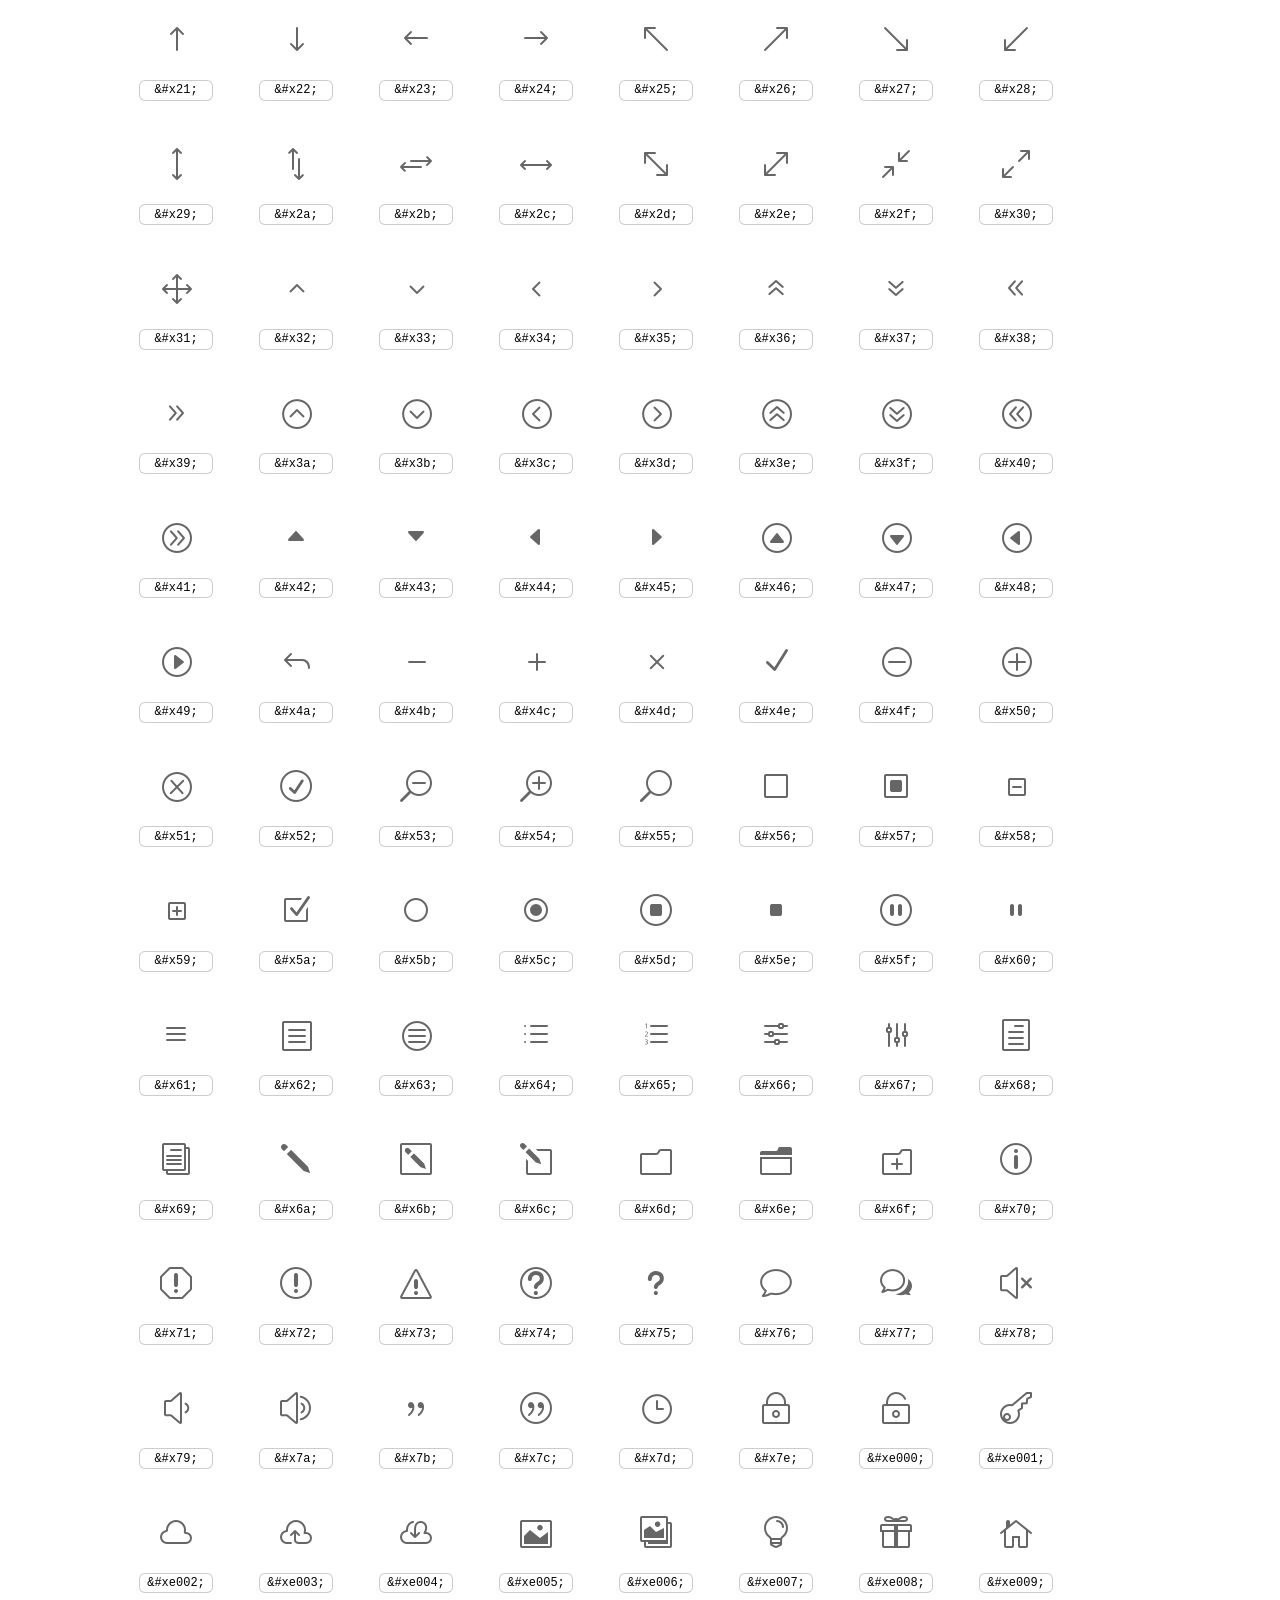
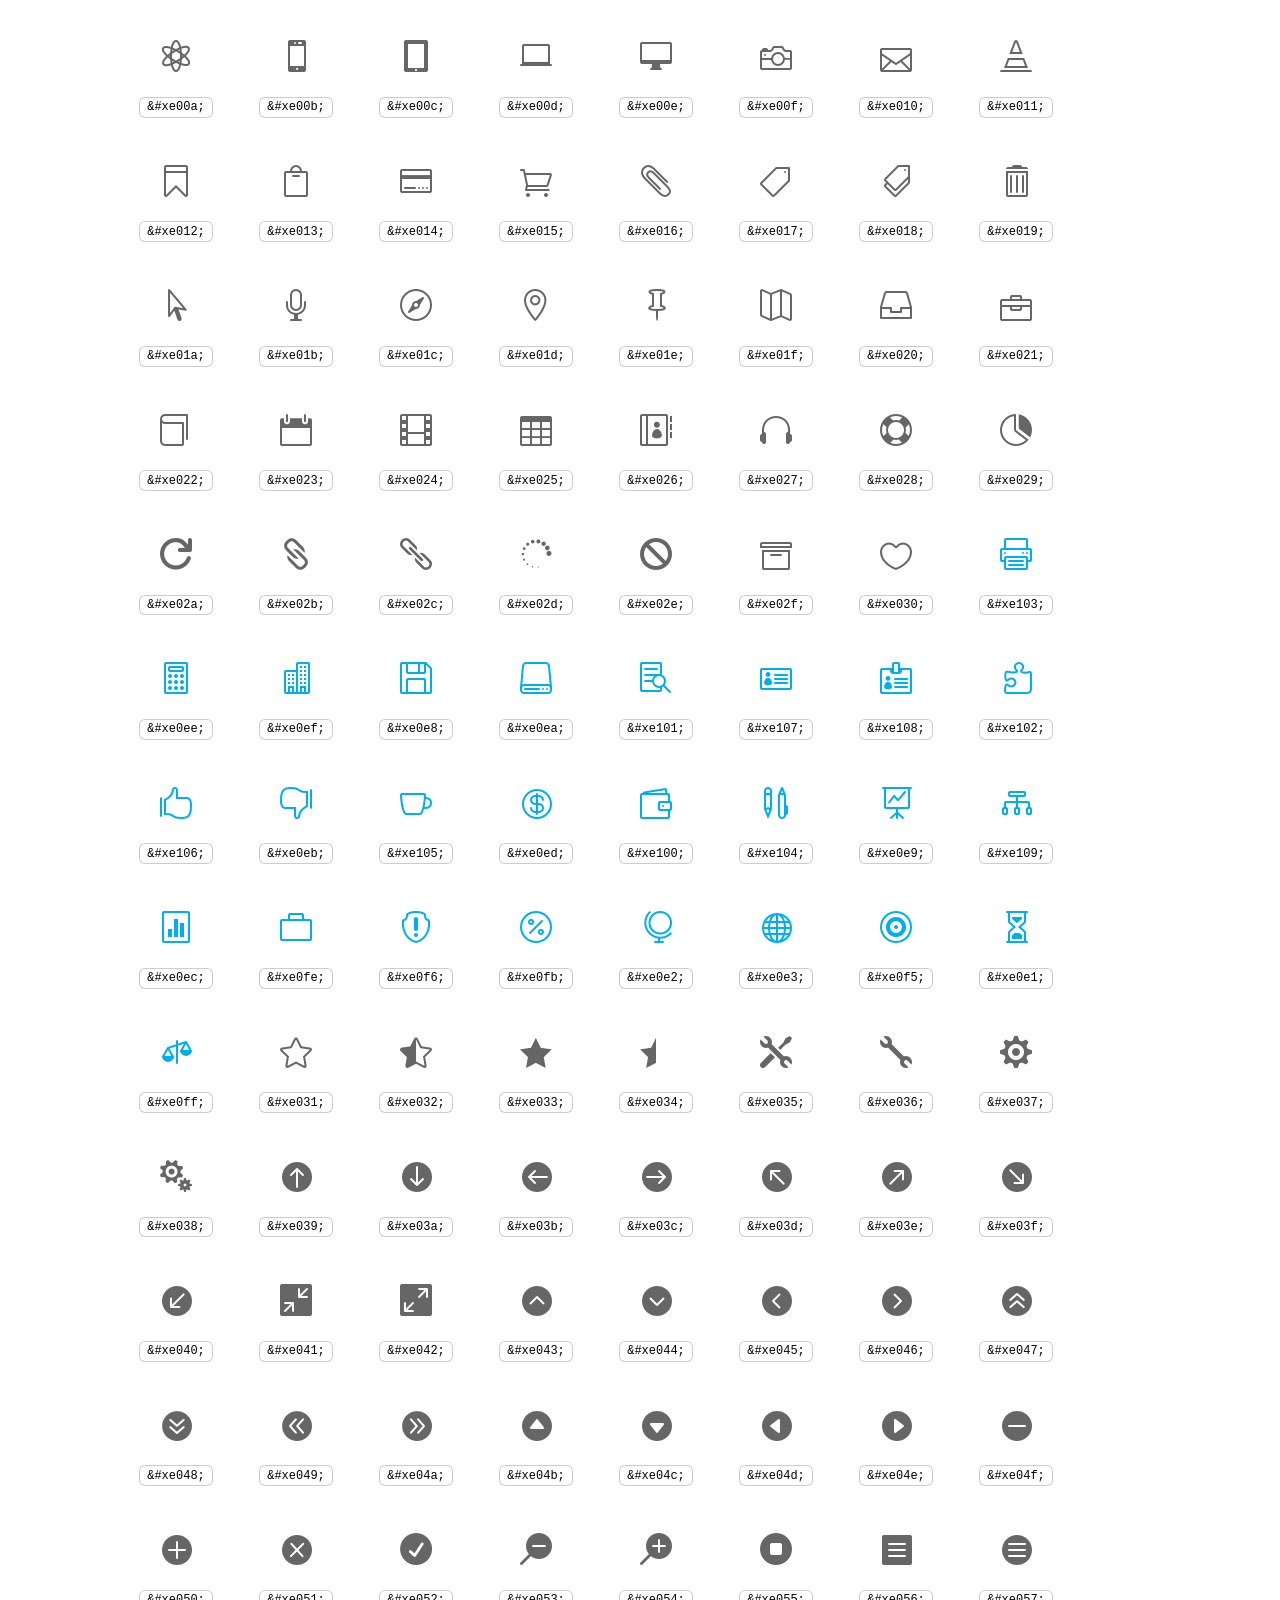
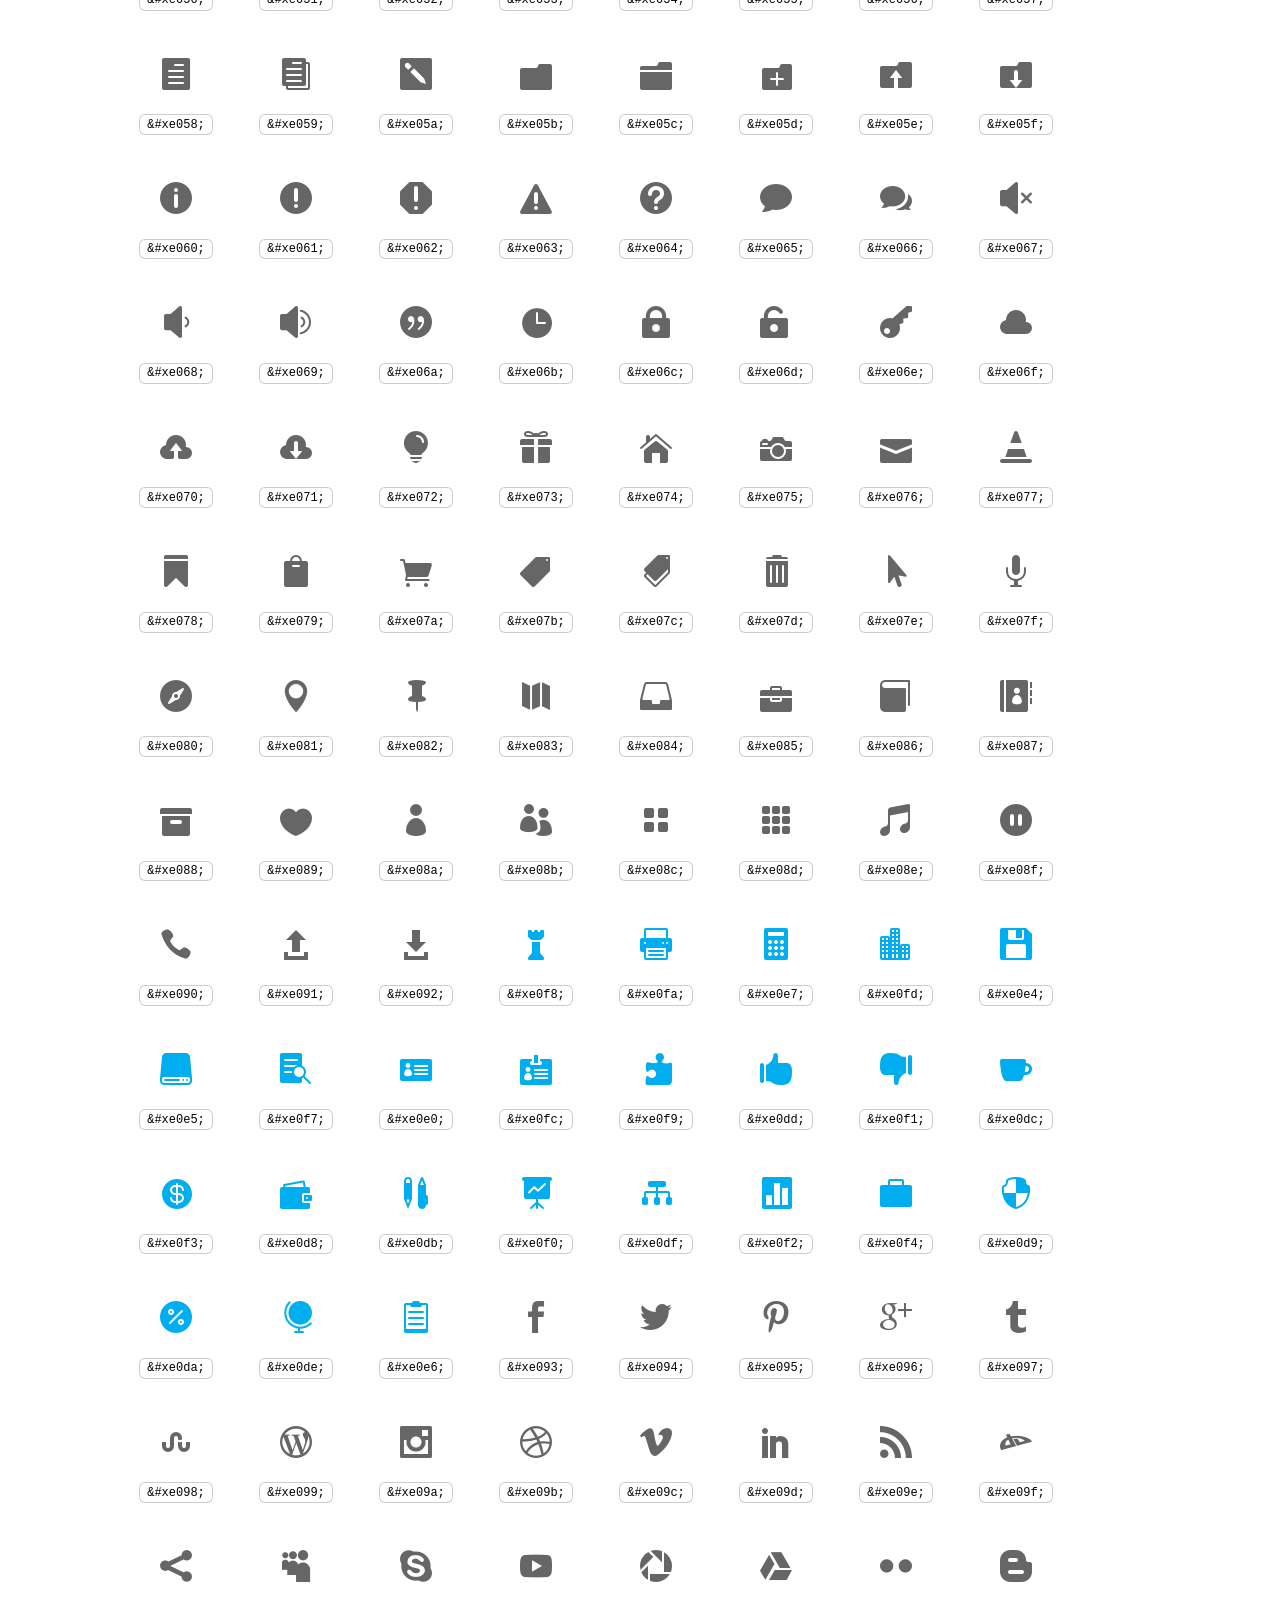
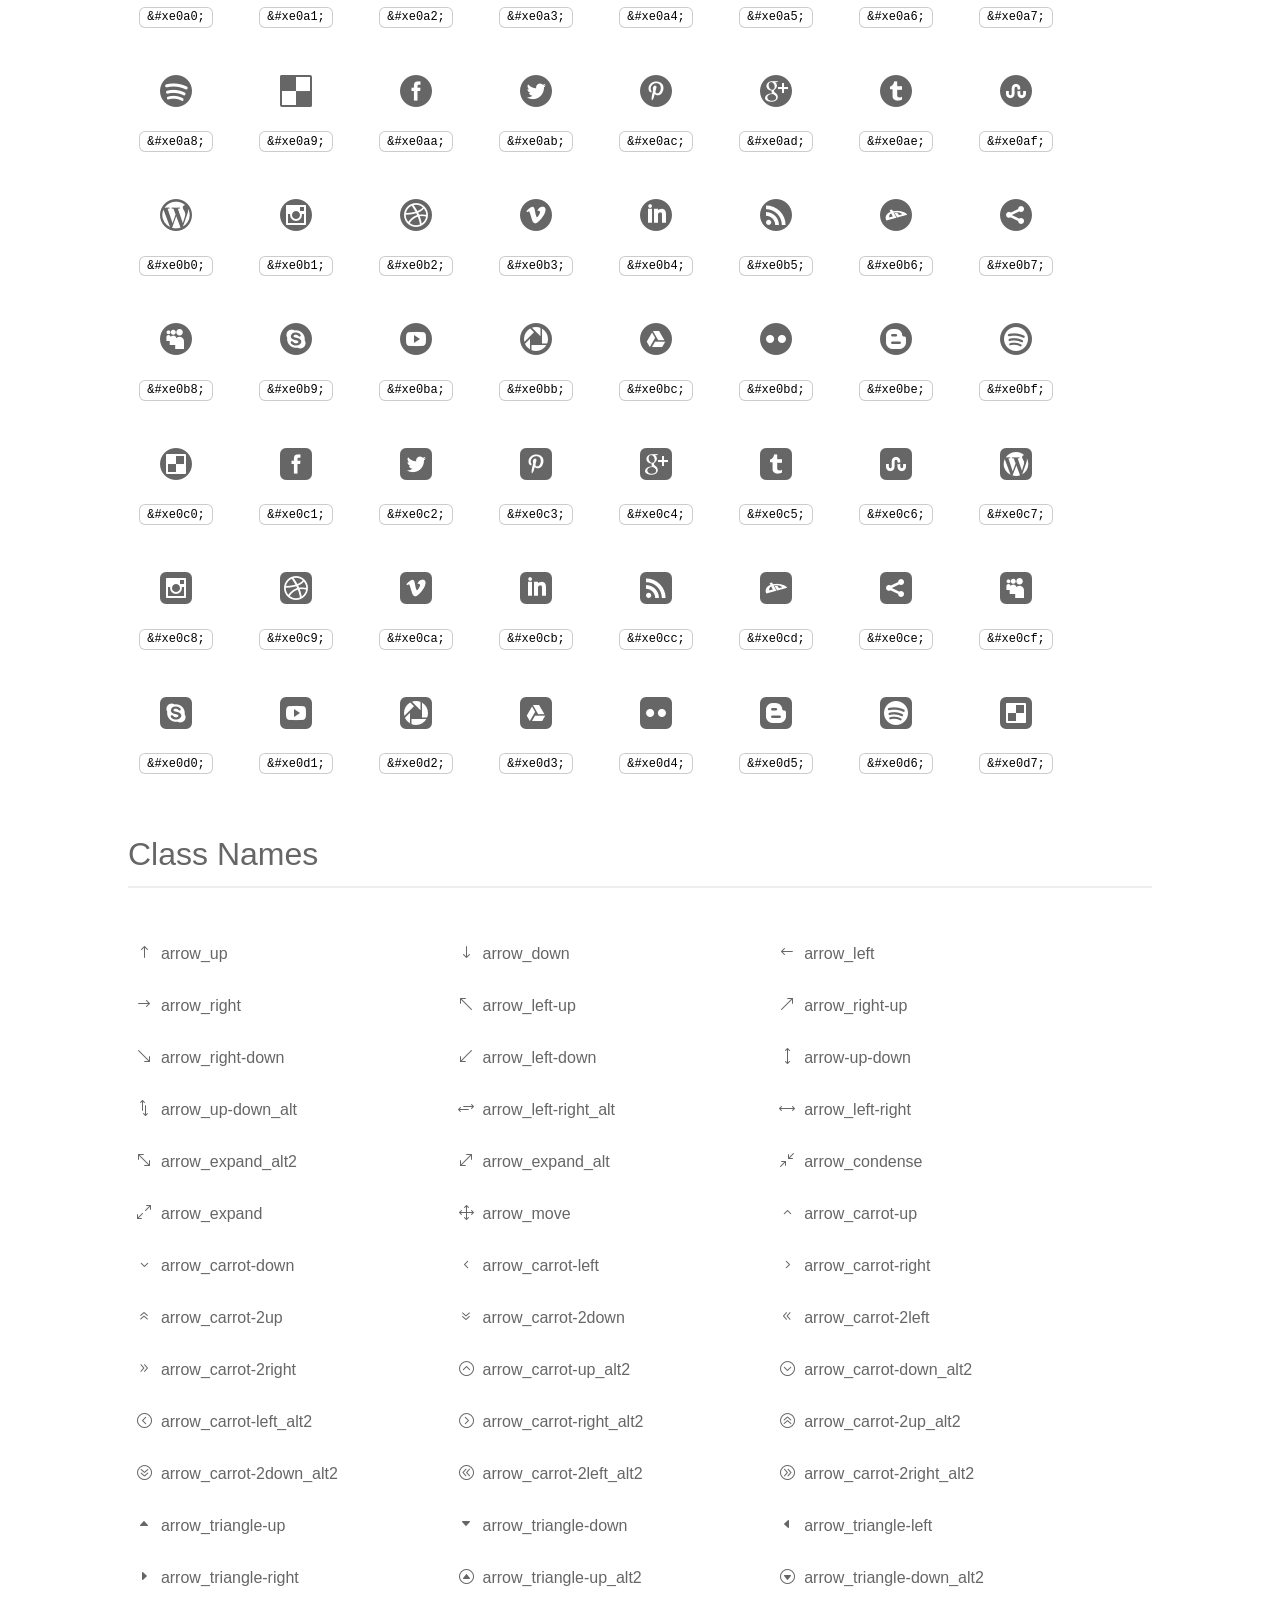
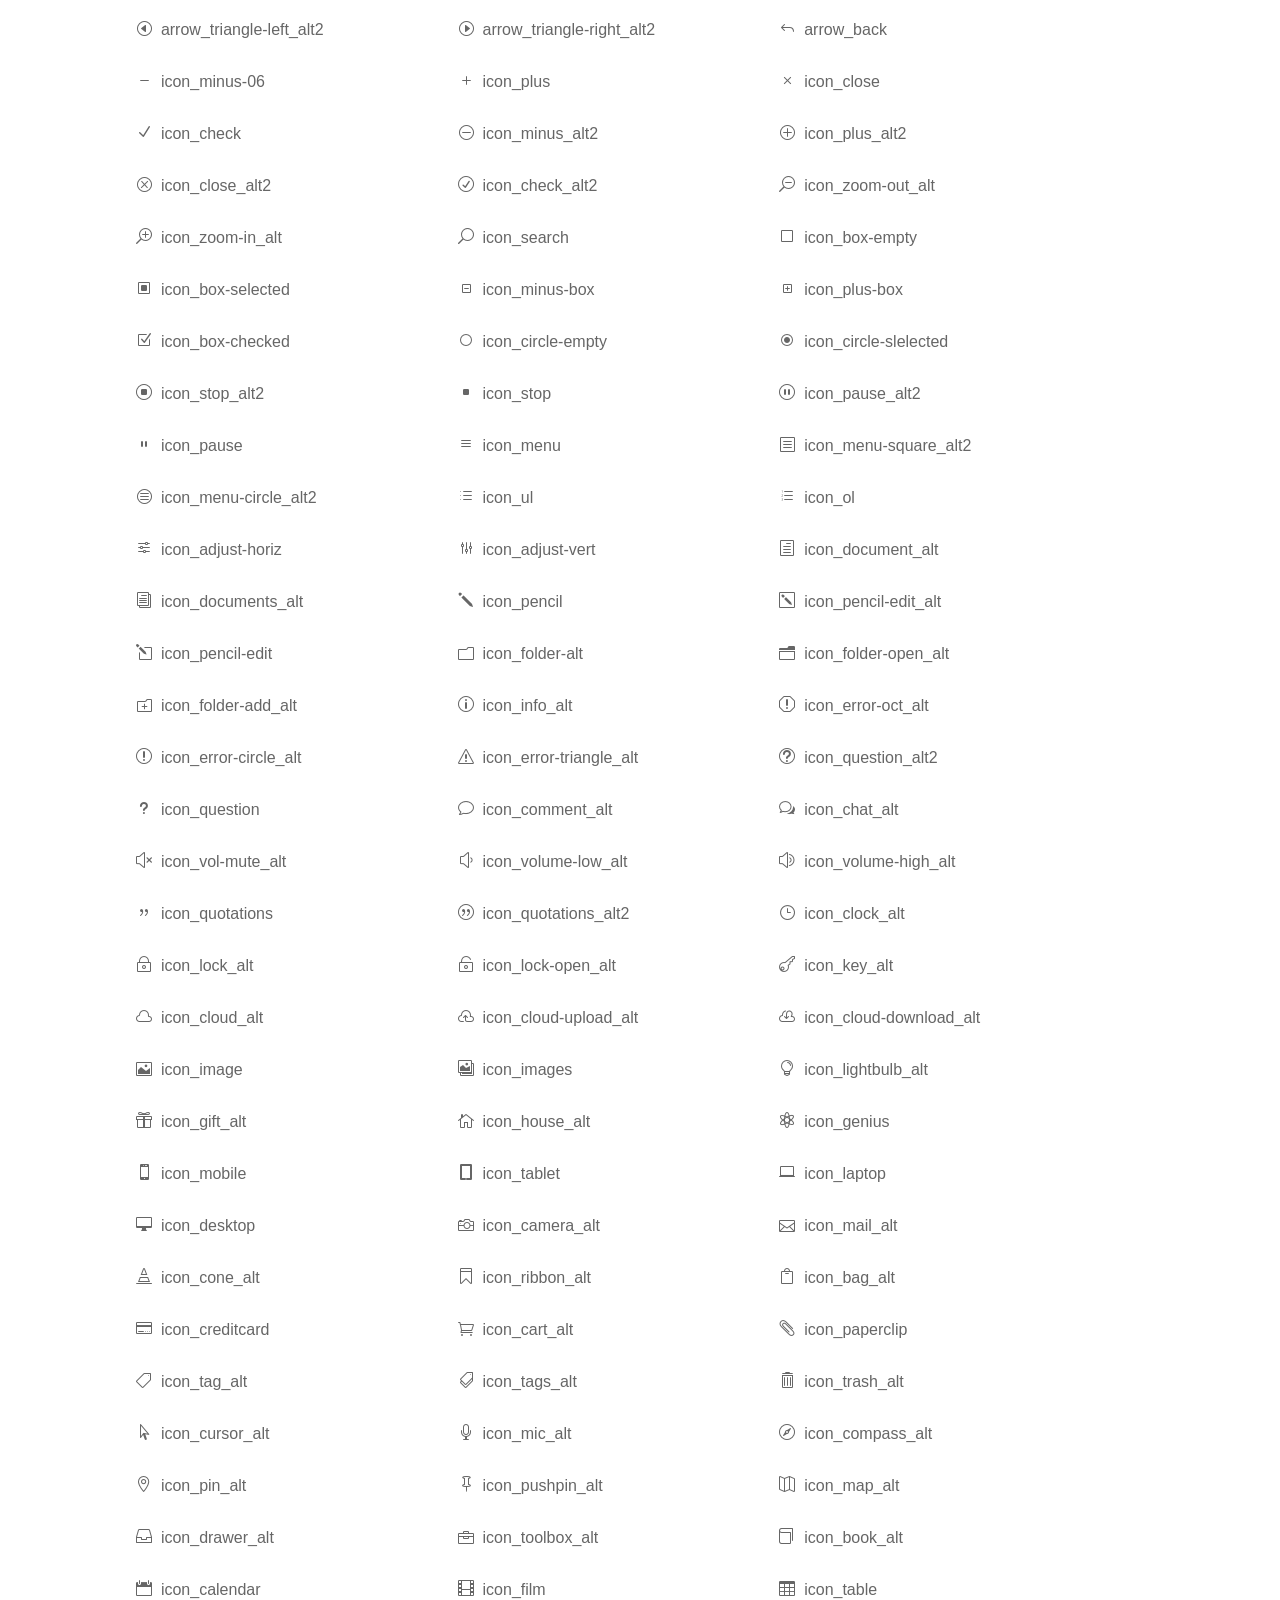
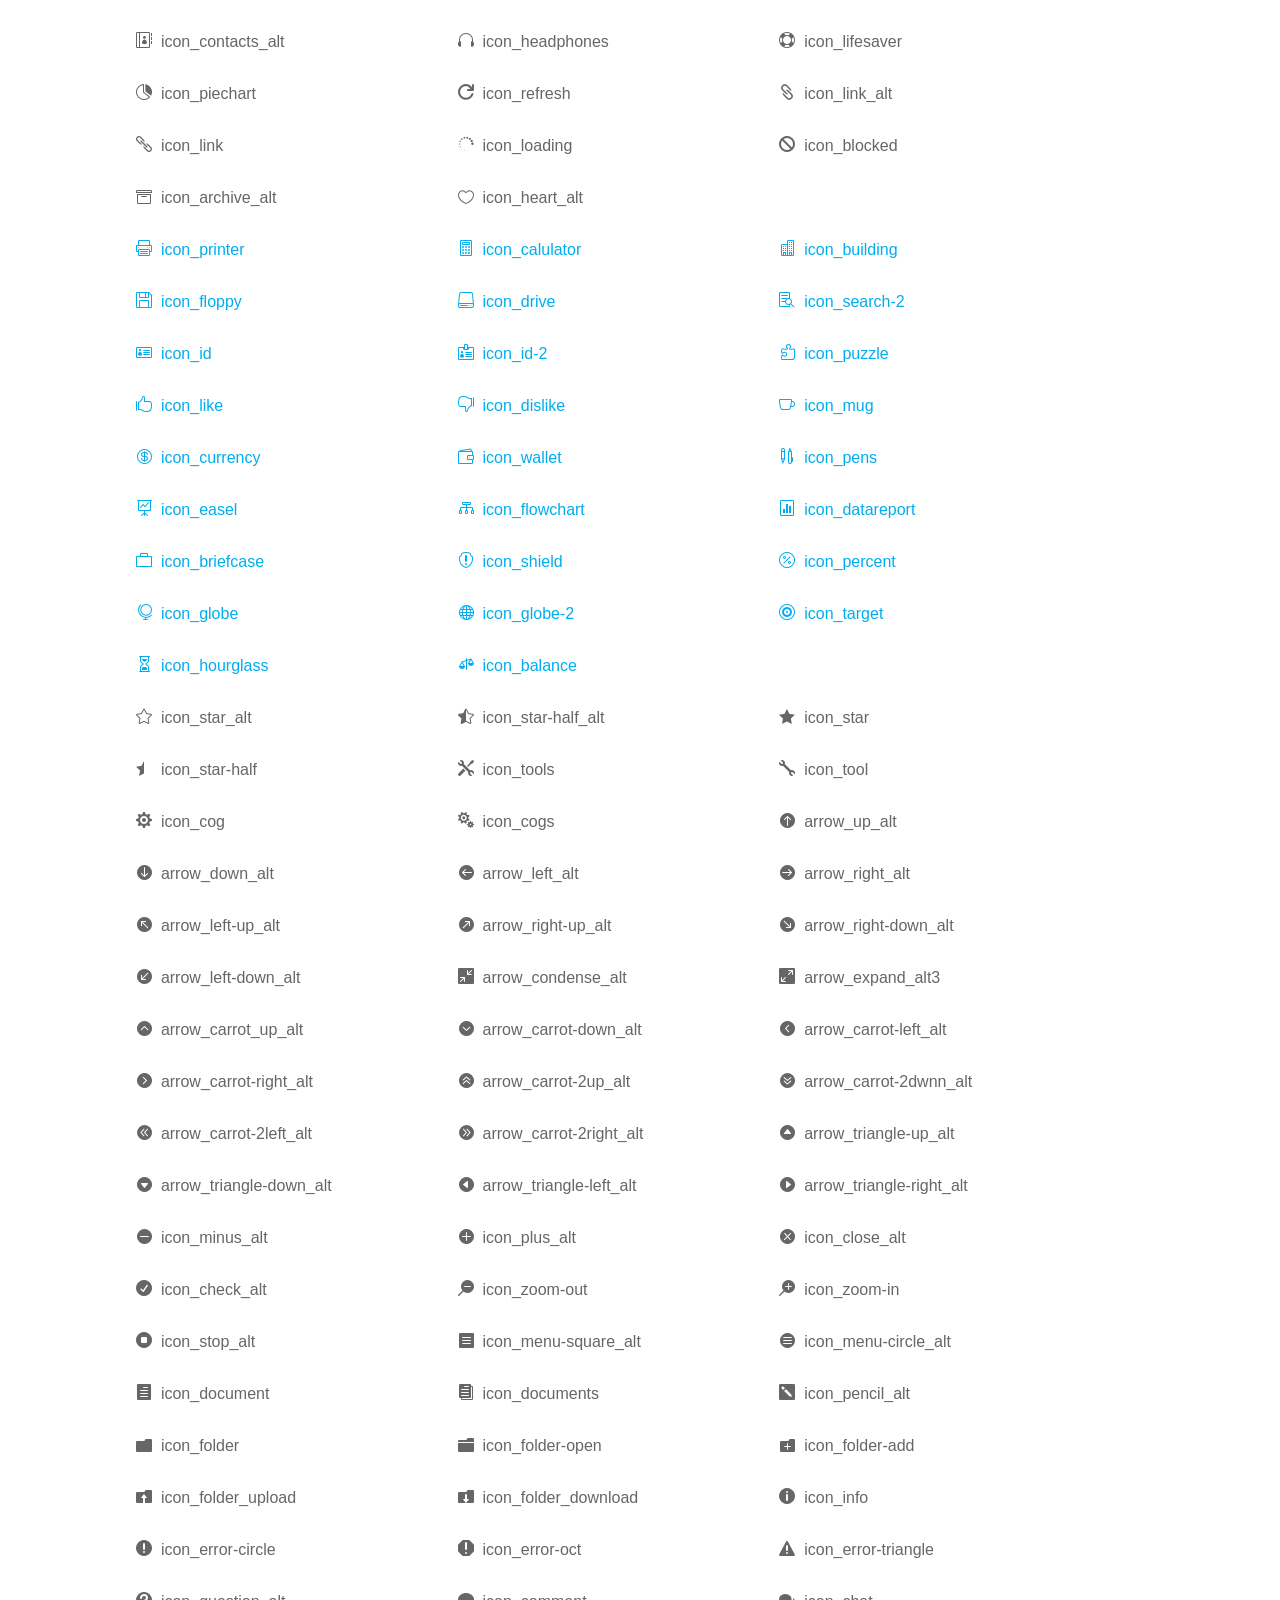
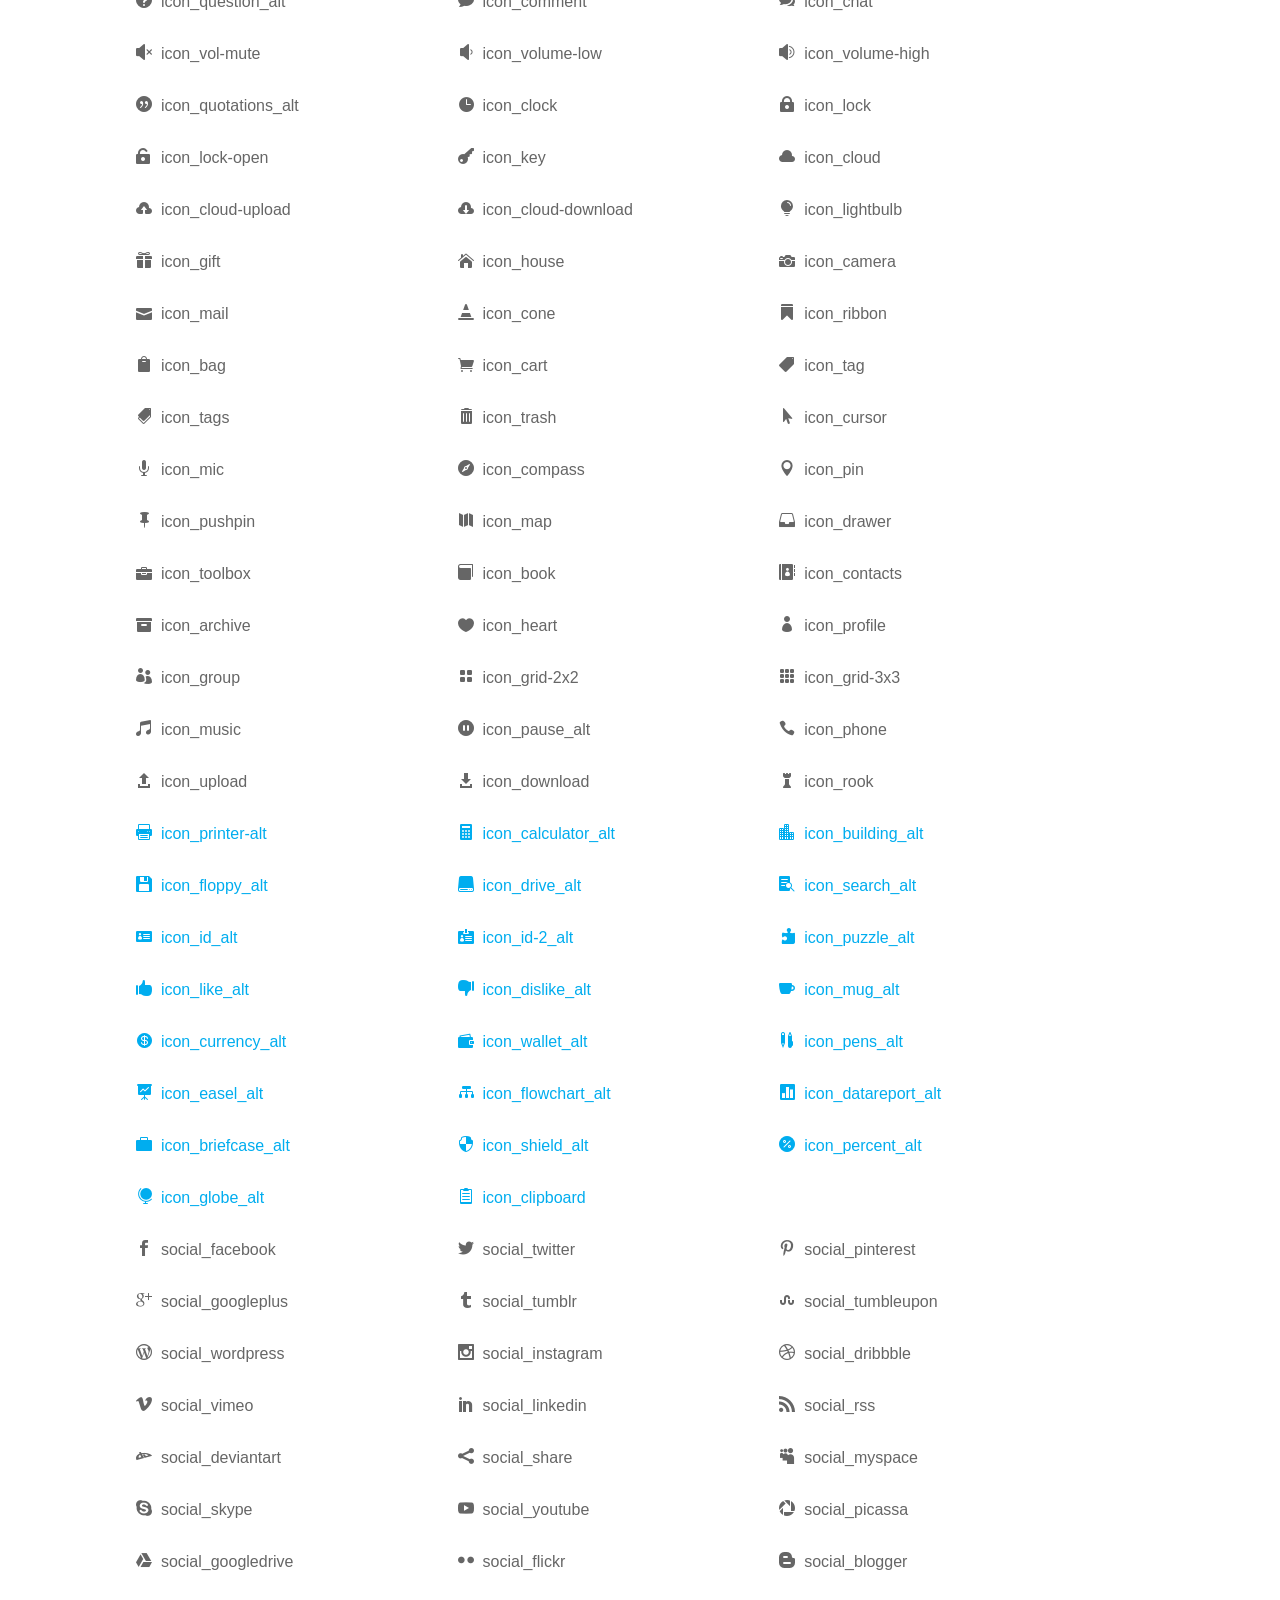
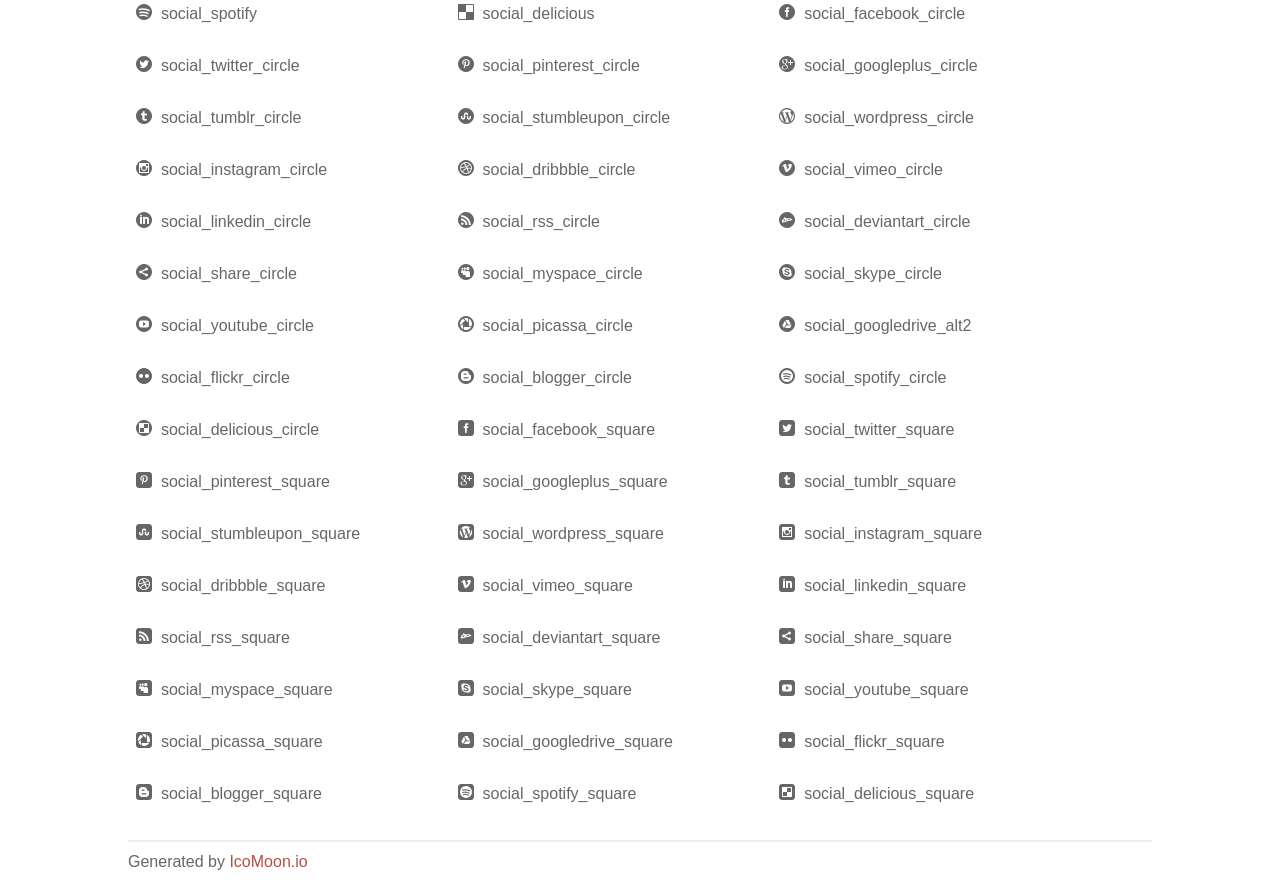
<file: fonts/elegant_font/HTML_CSS/index.html>
<!doctype html>
<html>
<head>
<title>Your Font/Glyphs</title>
<link rel="stylesheet" href="style.css" >
<!--[if lte IE 7]><script src="lte-ie7.js"></script><![endif]-->
<style>
	section, header, footer {display: block;}
	body {
		font-family: sans-serif;
		color: #666;
		line-height: 1.5;
		font-size: 1em;
	}
	* {
		-moz-box-sizing: border-box;
		-webkit-box-sizing: border-box;
		box-sizing: border-box;
		margin: 0;
		padding: 0;
	}
	.glyph {
		float: left;
		text-align: center;
		padding: .75em;
		margin: .4em 1.5em .75em 0;
		width: 6em;
		text-shadow: none;
	}
	
	.glyph input {
		font-family: consolas, monospace;
		font-size: 12px;
		width: 100%;
		text-align: center;
		border: 0;
		box-shadow: 0 0 0 1px #ccc;
		padding: .2em;
                -moz-border-radius: 5px;
                -webkit-border-radius: 5px;
	}
	
	

	.new {
		color:#00adef !important;
	}

	
	.w-main {
		width: 80%;
	}
	.centered {
		margin-left: auto;
		margin-right: auto;
	}
	.fs1 {
		font-size: 2em;
	}
	header {
		margin: 2em 0;
		padding-bottom: .5em;
		color: #666;
		box-shadow: 0 2px #eee;
	}
	header h1 {
		font-size: 2em;
		font-weight: normal;
	}
	.clearfix:before, .clearfix:after { content: ""; display: table; }
	.clearfix:after, .clear { clear: both; }
	footer {
		margin-top: 2em;
		padding: .5em 0;
		box-shadow: 0 -2px #eee;
	}
	a, a:visited {
		color: #B35047;
		text-decoration: none;
	}
	a:hover, a:focus {color: #000;}
	
	.box1 {
		font-size: 16px;
		display: inline-block;
		width: 30%;
		padding: .25em .5em;
		margin: 20px 10px 0 0;
	}
</style>
</head>
<body>
	<div class="w-main centered">
	<section class="mtm clearfix" id="glyphs">
	<div class="glyph">
		<div class="fs1" aria-hidden="true" data-icon="&#x21;"></div>
		<input type="text" readonly value="&amp;#x21;" >
	</div>
	<div class="glyph">
		<div class="fs1" aria-hidden="true" data-icon="&#x22;"></div>
		<input type="text" readonly value="&amp;#x22;" >
	</div>
	<div class="glyph">
		<div class="fs1" aria-hidden="true" data-icon="&#x23;"></div>
		<input type="text" readonly value="&amp;#x23;" >
	</div>
	<div class="glyph">
		<div class="fs1" aria-hidden="true" data-icon="&#x24;"></div>
		<input type="text" readonly value="&amp;#x24;" >
	</div>
	<div class="glyph">
		<div class="fs1" aria-hidden="true" data-icon="&#x25;"></div>
		<input type="text" readonly value="&amp;#x25;" >
	</div>
	<div class="glyph">
		<div class="fs1" aria-hidden="true" data-icon="&#x26;"></div>
		<input type="text" readonly value="&amp;#x26;" >
	</div>
	<div class="glyph">
		<div class="fs1" aria-hidden="true" data-icon="&#x27;"></div>
		<input type="text" readonly value="&amp;#x27;" >
	</div>
	<div class="glyph">
		<div class="fs1" aria-hidden="true" data-icon="&#x28;"></div>
		<input type="text" readonly value="&amp;#x28;" >
	</div>
	<div class="glyph">
		<div class="fs1" aria-hidden="true" data-icon="&#x29;"></div>
		<input type="text" readonly value="&amp;#x29;" >
	</div>
	<div class="glyph">
		<div class="fs1" aria-hidden="true" data-icon="&#x2a;"></div>
		<input type="text" readonly value="&amp;#x2a;" >
	</div>
	<div class="glyph">
		<div class="fs1" aria-hidden="true" data-icon="&#x2b;"></div>
		<input type="text" readonly value="&amp;#x2b;" >
	</div>
	<div class="glyph">
		<div class="fs1" aria-hidden="true" data-icon="&#x2c;"></div>
		<input type="text" readonly value="&amp;#x2c;" >
	</div>
	<div class="glyph">
		<div class="fs1" aria-hidden="true" data-icon="&#x2d;"></div>
		<input type="text" readonly value="&amp;#x2d;" >
	</div>
	<div class="glyph">
		<div class="fs1" aria-hidden="true" data-icon="&#x2e;"></div>
		<input type="text" readonly value="&amp;#x2e;" >
	</div>
	<div class="glyph">
		<div class="fs1" aria-hidden="true" data-icon="&#x2f;"></div>
		<input type="text" readonly value="&amp;#x2f;" >
	</div>
	<div class="glyph">
		<div class="fs1" aria-hidden="true" data-icon="&#x30;"></div>
		<input type="text" readonly value="&amp;#x30;" >
	</div>
	<div class="glyph">
		<div class="fs1" aria-hidden="true" data-icon="&#x31;"></div>
		<input type="text" readonly value="&amp;#x31;" >
	</div>
	<div class="glyph">
		<div class="fs1" aria-hidden="true" data-icon="&#x32;"></div>
		<input type="text" readonly value="&amp;#x32;" >
	</div>
	<div class="glyph">
		<div class="fs1" aria-hidden="true" data-icon="&#x33;"></div>
		<input type="text" readonly value="&amp;#x33;" >
	</div>
	<div class="glyph">
		<div class="fs1" aria-hidden="true" data-icon="&#x34;"></div>
		<input type="text" readonly value="&amp;#x34;" >
	</div>
	<div class="glyph">
		<div class="fs1" aria-hidden="true" data-icon="&#x35;"></div>
		<input type="text" readonly value="&amp;#x35;" >
	</div>
	<div class="glyph">
		<div class="fs1" aria-hidden="true" data-icon="&#x36;"></div>
		<input type="text" readonly value="&amp;#x36;" >
	</div>
	<div class="glyph">
		<div class="fs1" aria-hidden="true" data-icon="&#x37;"></div>
		<input type="text" readonly value="&amp;#x37;" >
	</div>
	<div class="glyph">
		<div class="fs1" aria-hidden="true" data-icon="&#x38;"></div>
		<input type="text" readonly value="&amp;#x38;" >
	</div>
	<div class="glyph">
		<div class="fs1" aria-hidden="true" data-icon="&#x39;"></div>
		<input type="text" readonly value="&amp;#x39;" >
	</div>
	<div class="glyph">
		<div class="fs1" aria-hidden="true" data-icon="&#x3a;"></div>
		<input type="text" readonly value="&amp;#x3a;" >
	</div>
	<div class="glyph">
		<div class="fs1" aria-hidden="true" data-icon="&#x3b;"></div>
		<input type="text" readonly value="&amp;#x3b;" >
	</div>
	<div class="glyph">
		<div class="fs1" aria-hidden="true" data-icon="&#x3c;"></div>
		<input type="text" readonly value="&amp;#x3c;" >
	</div>
	<div class="glyph">
		<div class="fs1" aria-hidden="true" data-icon="&#x3d;"></div>
		<input type="text" readonly value="&amp;#x3d;" >
	</div>
	<div class="glyph">
		<div class="fs1" aria-hidden="true" data-icon="&#x3e;"></div>
		<input type="text" readonly value="&amp;#x3e;" >
	</div>
	<div class="glyph">
		<div class="fs1" aria-hidden="true" data-icon="&#x3f;"></div>
		<input type="text" readonly value="&amp;#x3f;" >
	</div>
	<div class="glyph">
		<div class="fs1" aria-hidden="true" data-icon="&#x40;"></div>
		<input type="text" readonly value="&amp;#x40;" >
	</div>
	<div class="glyph">
		<div class="fs1" aria-hidden="true" data-icon="&#x41;"></div>
		<input type="text" readonly value="&amp;#x41;" >
	</div>
	<div class="glyph">
		<div class="fs1" aria-hidden="true" data-icon="&#x42;"></div>
		<input type="text" readonly value="&amp;#x42;" >
	</div>
	<div class="glyph">
		<div class="fs1" aria-hidden="true" data-icon="&#x43;"></div>
		<input type="text" readonly value="&amp;#x43;" >
	</div>
	<div class="glyph">
		<div class="fs1" aria-hidden="true" data-icon="&#x44;"></div>
		<input type="text" readonly value="&amp;#x44;" >
	</div>
	<div class="glyph">
		<div class="fs1" aria-hidden="true" data-icon="&#x45;"></div>
		<input type="text" readonly value="&amp;#x45;" >
	</div>
	<div class="glyph">
		<div class="fs1" aria-hidden="true" data-icon="&#x46;"></div>
		<input type="text" readonly value="&amp;#x46;" >
	</div>
	<div class="glyph">
		<div class="fs1" aria-hidden="true" data-icon="&#x47;"></div>
		<input type="text" readonly value="&amp;#x47;" >
	</div>
	<div class="glyph">
		<div class="fs1" aria-hidden="true" data-icon="&#x48;"></div>
		<input type="text" readonly value="&amp;#x48;" >
	</div>
	<div class="glyph">
		<div class="fs1" aria-hidden="true" data-icon="&#x49;"></div>
		<input type="text" readonly value="&amp;#x49;" >
	</div>
	<div class="glyph">
		<div class="fs1" aria-hidden="true" data-icon="&#x4a;"></div>
		<input type="text" readonly value="&amp;#x4a;" >
	</div>
	<div class="glyph">
		<div class="fs1" aria-hidden="true" data-icon="&#x4b;"></div>
		<input type="text" readonly value="&amp;#x4b;" >
	</div>
	<div class="glyph">
		<div class="fs1" aria-hidden="true" data-icon="&#x4c;"></div>
		<input type="text" readonly value="&amp;#x4c;" >
	</div>
	<div class="glyph">
		<div class="fs1" aria-hidden="true" data-icon="&#x4d;"></div>
		<input type="text" readonly value="&amp;#x4d;" >
	</div>
	<div class="glyph">
		<div class="fs1" aria-hidden="true" data-icon="&#x4e;"></div>
		<input type="text" readonly value="&amp;#x4e;" >
	</div>
	<div class="glyph">
		<div class="fs1" aria-hidden="true" data-icon="&#x4f;"></div>
		<input type="text" readonly value="&amp;#x4f;" >
	</div>
	<div class="glyph">
		<div class="fs1" aria-hidden="true" data-icon="&#x50;"></div>
		<input type="text" readonly value="&amp;#x50;" >
	</div>
	<div class="glyph">
		<div class="fs1" aria-hidden="true" data-icon="&#x51;"></div>
		<input type="text" readonly value="&amp;#x51;" >
	</div>
	<div class="glyph">
		<div class="fs1" aria-hidden="true" data-icon="&#x52;"></div>
		<input type="text" readonly value="&amp;#x52;" >
	</div>
	<div class="glyph">
		<div class="fs1" aria-hidden="true" data-icon="&#x53;"></div>
		<input type="text" readonly value="&amp;#x53;" >
	</div>
	<div class="glyph">
		<div class="fs1" aria-hidden="true" data-icon="&#x54;"></div>
		<input type="text" readonly value="&amp;#x54;" >
	</div>
	<div class="glyph">
		<div class="fs1" aria-hidden="true" data-icon="&#x55;"></div>
		<input type="text" readonly value="&amp;#x55;" >
	</div>
	<div class="glyph">
		<div class="fs1" aria-hidden="true" data-icon="&#x56;"></div>
		<input type="text" readonly value="&amp;#x56;" >
	</div>
	<div class="glyph">
		<div class="fs1" aria-hidden="true" data-icon="&#x57;"></div>
		<input type="text" readonly value="&amp;#x57;" >
	</div>
	<div class="glyph">
		<div class="fs1" aria-hidden="true" data-icon="&#x58;"></div>
		<input type="text" readonly value="&amp;#x58;" >
	</div>
	<div class="glyph">
		<div class="fs1" aria-hidden="true" data-icon="&#x59;"></div>
		<input type="text" readonly value="&amp;#x59;" >
	</div>
	<div class="glyph">
		<div class="fs1" aria-hidden="true" data-icon="&#x5a;"></div>
		<input type="text" readonly value="&amp;#x5a;" >
	</div>
	<div class="glyph">
		<div class="fs1" aria-hidden="true" data-icon="&#x5b;"></div>
		<input type="text" readonly value="&amp;#x5b;" >
	</div>
	<div class="glyph">
		<div class="fs1" aria-hidden="true" data-icon="&#x5c;"></div>
		<input type="text" readonly value="&amp;#x5c;" >
	</div>
	<div class="glyph">
		<div class="fs1" aria-hidden="true" data-icon="&#x5d;"></div>
		<input type="text" readonly value="&amp;#x5d;" >
	</div>
	<div class="glyph">
		<div class="fs1" aria-hidden="true" data-icon="&#x5e;"></div>
		<input type="text" readonly value="&amp;#x5e;" >
	</div>
	<div class="glyph">
		<div class="fs1" aria-hidden="true" data-icon="&#x5f;"></div>
		<input type="text" readonly value="&amp;#x5f;" >
	</div>
	<div class="glyph">
		<div class="fs1" aria-hidden="true" data-icon="&#x60;"></div>
		<input type="text" readonly value="&amp;#x60;" >
	</div>
	<div class="glyph">
		<div class="fs1" aria-hidden="true" data-icon="&#x61;"></div>
		<input type="text" readonly value="&amp;#x61;" >
	</div>
	<div class="glyph">
		<div class="fs1" aria-hidden="true" data-icon="&#x62;"></div>
		<input type="text" readonly value="&amp;#x62;" >
	</div>
	<div class="glyph">
		<div class="fs1" aria-hidden="true" data-icon="&#x63;"></div>
		<input type="text" readonly value="&amp;#x63;" >
	</div>
	<div class="glyph">
		<div class="fs1" aria-hidden="true" data-icon="&#x64;"></div>
		<input type="text" readonly value="&amp;#x64;" >
	</div>
	<div class="glyph">
		<div class="fs1" aria-hidden="true" data-icon="&#x65;"></div>
		<input type="text" readonly value="&amp;#x65;" >
	</div>
	<div class="glyph">
		<div class="fs1" aria-hidden="true" data-icon="&#x66;"></div>
		<input type="text" readonly value="&amp;#x66;" >
	</div>
	<div class="glyph">
		<div class="fs1" aria-hidden="true" data-icon="&#x67;"></div>
		<input type="text" readonly value="&amp;#x67;" >
	</div>
	<div class="glyph">
		<div class="fs1" aria-hidden="true" data-icon="&#x68;"></div>
		<input type="text" readonly value="&amp;#x68;" >
	</div>
	<div class="glyph">
		<div class="fs1" aria-hidden="true" data-icon="&#x69;"></div>
		<input type="text" readonly value="&amp;#x69;" >
	</div>
	<div class="glyph">
		<div class="fs1" aria-hidden="true" data-icon="&#x6a;"></div>
		<input type="text" readonly value="&amp;#x6a;" >
	</div>
	<div class="glyph">
		<div class="fs1" aria-hidden="true" data-icon="&#x6b;"></div>
		<input type="text" readonly value="&amp;#x6b;" >
	</div>
	<div class="glyph">
		<div class="fs1" aria-hidden="true" data-icon="&#x6c;"></div>
		<input type="text" readonly value="&amp;#x6c;" >
	</div>
	<div class="glyph">
		<div class="fs1" aria-hidden="true" data-icon="&#x6d;"></div>
		<input type="text" readonly value="&amp;#x6d;" >
	</div>
	<div class="glyph">
		<div class="fs1" aria-hidden="true" data-icon="&#x6e;"></div>
		<input type="text" readonly value="&amp;#x6e;" >
	</div>
	<div class="glyph">
		<div class="fs1" aria-hidden="true" data-icon="&#x6f;"></div>
		<input type="text" readonly value="&amp;#x6f;" >
	</div>
	<div class="glyph">
		<div class="fs1" aria-hidden="true" data-icon="&#x70;"></div>
		<input type="text" readonly value="&amp;#x70;" >
	</div>
	<div class="glyph">
		<div class="fs1" aria-hidden="true" data-icon="&#x71;"></div>
		<input type="text" readonly value="&amp;#x71;" >
	</div>
	<div class="glyph">
		<div class="fs1" aria-hidden="true" data-icon="&#x72;"></div>
		<input type="text" readonly value="&amp;#x72;" >
	</div>
	<div class="glyph">
		<div class="fs1" aria-hidden="true" data-icon="&#x73;"></div>
		<input type="text" readonly value="&amp;#x73;" >
	</div>
	<div class="glyph">
		<div class="fs1" aria-hidden="true" data-icon="&#x74;"></div>
		<input type="text" readonly value="&amp;#x74;" >
	</div>
	<div class="glyph">
		<div class="fs1" aria-hidden="true" data-icon="&#x75;"></div>
		<input type="text" readonly value="&amp;#x75;" >
	</div>
	<div class="glyph">
		<div class="fs1" aria-hidden="true" data-icon="&#x76;"></div>
		<input type="text" readonly value="&amp;#x76;" >
	</div>
	<div class="glyph">
		<div class="fs1" aria-hidden="true" data-icon="&#x77;"></div>
		<input type="text" readonly value="&amp;#x77;" >
	</div>
	<div class="glyph">
		<div class="fs1" aria-hidden="true" data-icon="&#x78;"></div>
		<input type="text" readonly value="&amp;#x78;" >
	</div>
	<div class="glyph">
		<div class="fs1" aria-hidden="true" data-icon="&#x79;"></div>
		<input type="text" readonly value="&amp;#x79;" >
	</div>
	<div class="glyph">
		<div class="fs1" aria-hidden="true" data-icon="&#x7a;"></div>
		<input type="text" readonly value="&amp;#x7a;" >
	</div>
	<div class="glyph">
		<div class="fs1" aria-hidden="true" data-icon="&#x7b;"></div>
		<input type="text" readonly value="&amp;#x7b;" >
	</div>
	<div class="glyph">
		<div class="fs1" aria-hidden="true" data-icon="&#x7c;"></div>
		<input type="text" readonly value="&amp;#x7c;" >
	</div>
	<div class="glyph">
		<div class="fs1" aria-hidden="true" data-icon="&#x7d;"></div>
		<input type="text" readonly value="&amp;#x7d;" >
	</div>
	<div class="glyph">
		<div class="fs1" aria-hidden="true" data-icon="&#x7e;"></div>
		<input type="text" readonly value="&amp;#x7e;" >
	</div>
	<div class="glyph">
		<div class="fs1" aria-hidden="true" data-icon="&#xe000;"></div>
		<input type="text" readonly value="&amp;#xe000;" >
	</div>
	<div class="glyph">
		<div class="fs1" aria-hidden="true" data-icon="&#xe001;"></div>
		<input type="text" readonly value="&amp;#xe001;" >
	</div>
	<div class="glyph">
		<div class="fs1" aria-hidden="true" data-icon="&#xe002;"></div>
		<input type="text" readonly value="&amp;#xe002;" >
	</div>
	<div class="glyph">
		<div class="fs1" aria-hidden="true" data-icon="&#xe003;"></div>
		<input type="text" readonly value="&amp;#xe003;" >
	</div>
	<div class="glyph">
		<div class="fs1" aria-hidden="true" data-icon="&#xe004;"></div>
		<input type="text" readonly value="&amp;#xe004;" >
	</div>
	<div class="glyph">
		<div class="fs1" aria-hidden="true" data-icon="&#xe005;"></div>
		<input type="text" readonly value="&amp;#xe005;" >
	</div>
	<div class="glyph">
		<div class="fs1" aria-hidden="true" data-icon="&#xe006;"></div>
		<input type="text" readonly value="&amp;#xe006;" >
	</div>
	<div class="glyph">
		<div class="fs1" aria-hidden="true" data-icon="&#xe007;"></div>
		<input type="text" readonly value="&amp;#xe007;" >
	</div>
	<div class="glyph">
		<div class="fs1" aria-hidden="true" data-icon="&#xe008;"></div>
		<input type="text" readonly value="&amp;#xe008;" >
	</div>
	<div class="glyph">
		<div class="fs1" aria-hidden="true" data-icon="&#xe009;"></div>
		<input type="text" readonly value="&amp;#xe009;" >
	</div>
	<div class="glyph">
		<div class="fs1" aria-hidden="true" data-icon="&#xe00a;"></div>
		<input type="text" readonly value="&amp;#xe00a;" >
	</div>
	<div class="glyph">
		<div class="fs1" aria-hidden="true" data-icon="&#xe00b;"></div>
		<input type="text" readonly value="&amp;#xe00b;" >
	</div>
	<div class="glyph">
		<div class="fs1" aria-hidden="true" data-icon="&#xe00c;"></div>
		<input type="text" readonly value="&amp;#xe00c;" >
	</div>
	<div class="glyph">
		<div class="fs1" aria-hidden="true" data-icon="&#xe00d;"></div>
		<input type="text" readonly value="&amp;#xe00d;" >
	</div>
	<div class="glyph">
		<div class="fs1" aria-hidden="true" data-icon="&#xe00e;"></div>
		<input type="text" readonly value="&amp;#xe00e;" >
	</div>
	<div class="glyph">
		<div class="fs1" aria-hidden="true" data-icon="&#xe00f;"></div>
		<input type="text" readonly value="&amp;#xe00f;" >
	</div>
	<div class="glyph">
		<div class="fs1" aria-hidden="true" data-icon="&#xe010;"></div>
		<input type="text" readonly value="&amp;#xe010;" >
	</div>
	<div class="glyph">
		<div class="fs1" aria-hidden="true" data-icon="&#xe011;"></div>
		<input type="text" readonly value="&amp;#xe011;" >
	</div>
	<div class="glyph">
		<div class="fs1" aria-hidden="true" data-icon="&#xe012;"></div>
		<input type="text" readonly value="&amp;#xe012;" >
	</div>
	<div class="glyph">
		<div class="fs1" aria-hidden="true" data-icon="&#xe013;"></div>
		<input type="text" readonly value="&amp;#xe013;" >
	</div>
	<div class="glyph">
		<div class="fs1" aria-hidden="true" data-icon="&#xe014;"></div>
		<input type="text" readonly value="&amp;#xe014;" >
	</div>
	<div class="glyph">
		<div class="fs1" aria-hidden="true" data-icon="&#xe015;"></div>
		<input type="text" readonly value="&amp;#xe015;" >
	</div>
	<div class="glyph">
		<div class="fs1" aria-hidden="true" data-icon="&#xe016;"></div>
		<input type="text" readonly value="&amp;#xe016;" >
	</div>
	<div class="glyph">
		<div class="fs1" aria-hidden="true" data-icon="&#xe017;"></div>
		<input type="text" readonly value="&amp;#xe017;" >
	</div>
	<div class="glyph">
		<div class="fs1" aria-hidden="true" data-icon="&#xe018;"></div>
		<input type="text" readonly value="&amp;#xe018;" >
	</div>
	<div class="glyph">
		<div class="fs1" aria-hidden="true" data-icon="&#xe019;"></div>
		<input type="text" readonly value="&amp;#xe019;" >
	</div>
	<div class="glyph">
		<div class="fs1" aria-hidden="true" data-icon="&#xe01a;"></div>
		<input type="text" readonly value="&amp;#xe01a;" >
	</div>
	<div class="glyph">
		<div class="fs1" aria-hidden="true" data-icon="&#xe01b;"></div>
		<input type="text" readonly value="&amp;#xe01b;" >
	</div>
	<div class="glyph">
		<div class="fs1" aria-hidden="true" data-icon="&#xe01c;"></div>
		<input type="text" readonly value="&amp;#xe01c;" >
	</div>
	<div class="glyph">
		<div class="fs1" aria-hidden="true" data-icon="&#xe01d;"></div>
		<input type="text" readonly value="&amp;#xe01d;" >
	</div>
	<div class="glyph">
		<div class="fs1" aria-hidden="true" data-icon="&#xe01e;"></div>
		<input type="text" readonly value="&amp;#xe01e;" >
	</div>
	<div class="glyph">
		<div class="fs1" aria-hidden="true" data-icon="&#xe01f;"></div>
		<input type="text" readonly value="&amp;#xe01f;" >
	</div>
	<div class="glyph">
		<div class="fs1" aria-hidden="true" data-icon="&#xe020;"></div>
		<input type="text" readonly value="&amp;#xe020;" >
	</div>
	<div class="glyph">
		<div class="fs1" aria-hidden="true" data-icon="&#xe021;"></div>
		<input type="text" readonly value="&amp;#xe021;" >
	</div>
	<div class="glyph">
		<div class="fs1" aria-hidden="true" data-icon="&#xe022;"></div>
		<input type="text" readonly value="&amp;#xe022;" >
	</div>
	<div class="glyph">
		<div class="fs1" aria-hidden="true" data-icon="&#xe023;"></div>
		<input type="text" readonly value="&amp;#xe023;" >
	</div>
	<div class="glyph">
		<div class="fs1" aria-hidden="true" data-icon="&#xe024;"></div>
		<input type="text" readonly value="&amp;#xe024;" >
	</div>
	<div class="glyph">
		<div class="fs1" aria-hidden="true" data-icon="&#xe025;"></div>
		<input type="text" readonly value="&amp;#xe025;" >
	</div>
	<div class="glyph">
		<div class="fs1" aria-hidden="true" data-icon="&#xe026;"></div>
		<input type="text" readonly value="&amp;#xe026;" >
	</div>
	<div class="glyph">
		<div class="fs1" aria-hidden="true" data-icon="&#xe027;"></div>
		<input type="text" readonly value="&amp;#xe027;" >
	</div>
	<div class="glyph">
		<div class="fs1" aria-hidden="true" data-icon="&#xe028;"></div>
		<input type="text" readonly value="&amp;#xe028;" >
	</div>
	<div class="glyph">
		<div class="fs1" aria-hidden="true" data-icon="&#xe029;"></div>
		<input type="text" readonly value="&amp;#xe029;" >
	</div>
	<div class="glyph">
		<div class="fs1" aria-hidden="true" data-icon="&#xe02a;"></div>
		<input type="text" readonly value="&amp;#xe02a;" >
	</div>
	<div class="glyph">
		<div class="fs1" aria-hidden="true" data-icon="&#xe02b;"></div>
		<input type="text" readonly value="&amp;#xe02b;" >
	</div>
	<div class="glyph">
		<div class="fs1" aria-hidden="true" data-icon="&#xe02c;"></div>
		<input type="text" readonly value="&amp;#xe02c;" >
	</div>
	<div class="glyph">
		<div class="fs1" aria-hidden="true" data-icon="&#xe02d;"></div>
		<input type="text" readonly value="&amp;#xe02d;" >
	</div>
	<div class="glyph">
		<div class="fs1" aria-hidden="true" data-icon="&#xe02e;"></div>
		<input type="text" readonly value="&amp;#xe02e;" >
	</div>
	<div class="glyph">
		<div class="fs1" aria-hidden="true" data-icon="&#xe02f;"></div>
		<input type="text" readonly value="&amp;#xe02f;" >
	</div>
	<div class="glyph">
		<div class="fs1" aria-hidden="true" data-icon="&#xe030;"></div>
		<input type="text" readonly value="&amp;#xe030;" >
	</div>
    
    <div class="new">
    
    <div class="glyph">
		<div class="fs1" aria-hidden="true" data-icon="&#xe103;"></div>
		<input type="text" readonly value="&amp;#xe103;" >
	</div>
	<div class="glyph">
		<div class="fs1" aria-hidden="true" data-icon="&#xe0ee;"></div>
		<input type="text" readonly value="&amp;#xe0ee;" >
	</div>
	<div class="glyph">
		<div class="fs1" aria-hidden="true" data-icon="&#xe0ef;"></div>
		<input type="text" readonly value="&amp;#xe0ef;" >
	</div>
	<div class="glyph">
		<div class="fs1" aria-hidden="true" data-icon="&#xe0e8;"></div>
		<input type="text" readonly value="&amp;#xe0e8;" >
	</div>
	<div class="glyph">
		<div class="fs1" aria-hidden="true" data-icon="&#xe0ea;"></div>
		<input type="text" readonly value="&amp;#xe0ea;" >
	</div>
	<div class="glyph">
		<div class="fs1" aria-hidden="true" data-icon="&#xe101;"></div>
		<input type="text" readonly value="&amp;#xe101;" >
	</div>
	<div class="glyph">
		<div class="fs1" aria-hidden="true" data-icon="&#xe107;"></div>
		<input type="text" readonly value="&amp;#xe107;" >
	</div>
	<div class="glyph">
		<div class="fs1" aria-hidden="true" data-icon="&#xe108;"></div>
		<input type="text" readonly value="&amp;#xe108;" >
	</div>
	<div class="glyph">
		<div class="fs1" aria-hidden="true" data-icon="&#xe102;"></div>
		<input type="text" readonly value="&amp;#xe102;" >
	</div>
	<div class="glyph">
		<div class="fs1" aria-hidden="true" data-icon="&#xe106;"></div>
		<input type="text" readonly value="&amp;#xe106;" >
	</div>
	<div class="glyph">
		<div class="fs1" aria-hidden="true" data-icon="&#xe0eb;"></div>
		<input type="text" readonly value="&amp;#xe0eb;" >
	</div>
	<div class="glyph">
		<div class="fs1" aria-hidden="true" data-icon="&#xe105;"></div>
		<input type="text" readonly value="&amp;#xe105;" >
	</div>
	<div class="glyph">
		<div class="fs1" aria-hidden="true" data-icon="&#xe0ed;"></div>
		<input type="text" readonly value="&amp;#xe0ed;" >
	</div>
	<div class="glyph">
		<div class="fs1" aria-hidden="true" data-icon="&#xe100;"></div>
		<input type="text" readonly value="&amp;#xe100;" >
	</div>
	<div class="glyph">
		<div class="fs1" aria-hidden="true" data-icon="&#xe104;"></div>
		<input type="text" readonly value="&amp;#xe104;" >
	</div>
	<div class="glyph">
		<div class="fs1" aria-hidden="true" data-icon="&#xe0e9;"></div>
		<input type="text" readonly value="&amp;#xe0e9;" >
	</div>
	<div class="glyph">
		<div class="fs1" aria-hidden="true" data-icon="&#xe109;"></div>
		<input type="text" readonly value="&amp;#xe109;" >
	</div>
	<div class="glyph">
		<div class="fs1" aria-hidden="true" data-icon="&#xe0ec;"></div>
		<input type="text" readonly value="&amp;#xe0ec;" >
	</div>
	<div class="glyph">
		<div class="fs1" aria-hidden="true" data-icon="&#xe0fe;"></div>
		<input type="text" readonly value="&amp;#xe0fe;" >
	</div>
	<div class="glyph">
		<div class="fs1" aria-hidden="true" data-icon="&#xe0f6;"></div>
		<input type="text" readonly value="&amp;#xe0f6;" >
	</div>
	<div class="glyph">
		<div class="fs1" aria-hidden="true" data-icon="&#xe0fb;"></div>
		<input type="text" readonly value="&amp;#xe0fb;" >
	</div>
	<div class="glyph">
		<div class="fs1" aria-hidden="true" data-icon="&#xe0e2;"></div>
		<input type="text" readonly value="&amp;#xe0e2;" >
	</div>
	<div class="glyph">
		<div class="fs1" aria-hidden="true" data-icon="&#xe0e3;"></div>
		<input type="text" readonly value="&amp;#xe0e3;" >
	</div>
	<div class="glyph">
		<div class="fs1" aria-hidden="true" data-icon="&#xe0f5;"></div>
		<input type="text" readonly value="&amp;#xe0f5;" >
	</div>
	<div class="glyph">
		<div class="fs1" aria-hidden="true" data-icon="&#xe0e1;"></div>
		<input type="text" readonly value="&amp;#xe0e1;" >
	</div>
	<div class="glyph">
		<div class="fs1" aria-hidden="true" data-icon="&#xe0ff;"></div>
		<input type="text" readonly value="&amp;#xe0ff;" >
	</div>
    
    </div>
    
	<div class="glyph">
		<div class="fs1" aria-hidden="true" data-icon="&#xe031;"></div>
		<input type="text" readonly value="&amp;#xe031;" >
	</div>
	<div class="glyph">
		<div class="fs1" aria-hidden="true" data-icon="&#xe032;"></div>
		<input type="text" readonly value="&amp;#xe032;" >
	</div>
	<div class="glyph">
		<div class="fs1" aria-hidden="true" data-icon="&#xe033;"></div>
		<input type="text" readonly value="&amp;#xe033;" >
	</div>
	<div class="glyph">
		<div class="fs1" aria-hidden="true" data-icon="&#xe034;"></div>
		<input type="text" readonly value="&amp;#xe034;" >
	</div>
	<div class="glyph">
		<div class="fs1" aria-hidden="true" data-icon="&#xe035;"></div>
		<input type="text" readonly value="&amp;#xe035;" >
	</div>
	<div class="glyph">
		<div class="fs1" aria-hidden="true" data-icon="&#xe036;"></div>
		<input type="text" readonly value="&amp;#xe036;" >
	</div>
	<div class="glyph">
		<div class="fs1" aria-hidden="true" data-icon="&#xe037;"></div>
		<input type="text" readonly value="&amp;#xe037;" >
	</div>
	<div class="glyph">
		<div class="fs1" aria-hidden="true" data-icon="&#xe038;"></div>
		<input type="text" readonly value="&amp;#xe038;" >
	</div>
	<div class="glyph">
		<div class="fs1" aria-hidden="true" data-icon="&#xe039;"></div>
		<input type="text" readonly value="&amp;#xe039;" >
	</div>
	<div class="glyph">
		<div class="fs1" aria-hidden="true" data-icon="&#xe03a;"></div>
		<input type="text" readonly value="&amp;#xe03a;" >
	</div>
	<div class="glyph">
		<div class="fs1" aria-hidden="true" data-icon="&#xe03b;"></div>
		<input type="text" readonly value="&amp;#xe03b;" >
	</div>
	<div class="glyph">
		<div class="fs1" aria-hidden="true" data-icon="&#xe03c;"></div>
		<input type="text" readonly value="&amp;#xe03c;" >
	</div>
	<div class="glyph">
		<div class="fs1" aria-hidden="true" data-icon="&#xe03d;"></div>
		<input type="text" readonly value="&amp;#xe03d;" >
	</div>
	<div class="glyph">
		<div class="fs1" aria-hidden="true" data-icon="&#xe03e;"></div>
		<input type="text" readonly value="&amp;#xe03e;" >
	</div>
	<div class="glyph">
		<div class="fs1" aria-hidden="true" data-icon="&#xe03f;"></div>
		<input type="text" readonly value="&amp;#xe03f;" >
	</div>
	<div class="glyph">
		<div class="fs1" aria-hidden="true" data-icon="&#xe040;"></div>
		<input type="text" readonly value="&amp;#xe040;" >
	</div>
	<div class="glyph">
		<div class="fs1" aria-hidden="true" data-icon="&#xe041;"></div>
		<input type="text" readonly value="&amp;#xe041;" >
	</div>
	<div class="glyph">
		<div class="fs1" aria-hidden="true" data-icon="&#xe042;"></div>
		<input type="text" readonly value="&amp;#xe042;" >
	</div>
	<div class="glyph">
		<div class="fs1" aria-hidden="true" data-icon="&#xe043;"></div>
		<input type="text" readonly value="&amp;#xe043;" >
	</div>
	<div class="glyph">
		<div class="fs1" aria-hidden="true" data-icon="&#xe044;"></div>
		<input type="text" readonly value="&amp;#xe044;" >
	</div>
	<div class="glyph">
		<div class="fs1" aria-hidden="true" data-icon="&#xe045;"></div>
		<input type="text" readonly value="&amp;#xe045;" >
	</div>
	<div class="glyph">
		<div class="fs1" aria-hidden="true" data-icon="&#xe046;"></div>
		<input type="text" readonly value="&amp;#xe046;" >
	</div>
	<div class="glyph">
		<div class="fs1" aria-hidden="true" data-icon="&#xe047;"></div>
		<input type="text" readonly value="&amp;#xe047;" >
	</div>
	<div class="glyph">
		<div class="fs1" aria-hidden="true" data-icon="&#xe048;"></div>
		<input type="text" readonly value="&amp;#xe048;" >
	</div>
	<div class="glyph">
		<div class="fs1" aria-hidden="true" data-icon="&#xe049;"></div>
		<input type="text" readonly value="&amp;#xe049;" >
	</div>
	<div class="glyph">
		<div class="fs1" aria-hidden="true" data-icon="&#xe04a;"></div>
		<input type="text" readonly value="&amp;#xe04a;" >
	</div>
	<div class="glyph">
		<div class="fs1" aria-hidden="true" data-icon="&#xe04b;"></div>
		<input type="text" readonly value="&amp;#xe04b;" >
	</div>
	<div class="glyph">
		<div class="fs1" aria-hidden="true" data-icon="&#xe04c;"></div>
		<input type="text" readonly value="&amp;#xe04c;" >
	</div>
	<div class="glyph">
		<div class="fs1" aria-hidden="true" data-icon="&#xe04d;"></div>
		<input type="text" readonly value="&amp;#xe04d;" >
	</div>
	<div class="glyph">
		<div class="fs1" aria-hidden="true" data-icon="&#xe04e;"></div>
		<input type="text" readonly value="&amp;#xe04e;" >
	</div>
	<div class="glyph">
		<div class="fs1" aria-hidden="true" data-icon="&#xe04f;"></div>
		<input type="text" readonly value="&amp;#xe04f;" >
	</div>
	<div class="glyph">
		<div class="fs1" aria-hidden="true" data-icon="&#xe050;"></div>
		<input type="text" readonly value="&amp;#xe050;" >
	</div>
	<div class="glyph">
		<div class="fs1" aria-hidden="true" data-icon="&#xe051;"></div>
		<input type="text" readonly value="&amp;#xe051;" >
	</div>
	<div class="glyph">
		<div class="fs1" aria-hidden="true" data-icon="&#xe052;"></div>
		<input type="text" readonly value="&amp;#xe052;" >
	</div>
	<div class="glyph">
		<div class="fs1" aria-hidden="true" data-icon="&#xe053;"></div>
		<input type="text" readonly value="&amp;#xe053;" >
	</div>
	<div class="glyph">
		<div class="fs1" aria-hidden="true" data-icon="&#xe054;"></div>
		<input type="text" readonly value="&amp;#xe054;" >
	</div>
	<div class="glyph">
		<div class="fs1" aria-hidden="true" data-icon="&#xe055;"></div>
		<input type="text" readonly value="&amp;#xe055;" >
	</div>
	<div class="glyph">
		<div class="fs1" aria-hidden="true" data-icon="&#xe056;"></div>
		<input type="text" readonly value="&amp;#xe056;" >
	</div>
	<div class="glyph">
		<div class="fs1" aria-hidden="true" data-icon="&#xe057;"></div>
		<input type="text" readonly value="&amp;#xe057;" >
	</div>
	<div class="glyph">
		<div class="fs1" aria-hidden="true" data-icon="&#xe058;"></div>
		<input type="text" readonly value="&amp;#xe058;" >
	</div>
	<div class="glyph">
		<div class="fs1" aria-hidden="true" data-icon="&#xe059;"></div>
		<input type="text" readonly value="&amp;#xe059;" >
	</div>
	<div class="glyph">
		<div class="fs1" aria-hidden="true" data-icon="&#xe05a;"></div>
		<input type="text" readonly value="&amp;#xe05a;" >
	</div>
	<div class="glyph">
		<div class="fs1" aria-hidden="true" data-icon="&#xe05b;"></div>
		<input type="text" readonly value="&amp;#xe05b;" >
	</div>
	<div class="glyph">
		<div class="fs1" aria-hidden="true" data-icon="&#xe05c;"></div>
		<input type="text" readonly value="&amp;#xe05c;" >
	</div>
	<div class="glyph">
		<div class="fs1" aria-hidden="true" data-icon="&#xe05d;"></div>
		<input type="text" readonly value="&amp;#xe05d;" >
	</div>
	<div class="glyph">
		<div class="fs1" aria-hidden="true" data-icon="&#xe05e;"></div>
		<input type="text" readonly value="&amp;#xe05e;" >
	</div>
	<div class="glyph">
		<div class="fs1" aria-hidden="true" data-icon="&#xe05f;"></div>
		<input type="text" readonly value="&amp;#xe05f;" >
	</div>
	<div class="glyph">
		<div class="fs1" aria-hidden="true" data-icon="&#xe060;"></div>
		<input type="text" readonly value="&amp;#xe060;" >
	</div>
	<div class="glyph">
		<div class="fs1" aria-hidden="true" data-icon="&#xe061;"></div>
		<input type="text" readonly value="&amp;#xe061;" >
	</div>
	<div class="glyph">
		<div class="fs1" aria-hidden="true" data-icon="&#xe062;"></div>
		<input type="text" readonly value="&amp;#xe062;" >
	</div>
	<div class="glyph">
		<div class="fs1" aria-hidden="true" data-icon="&#xe063;"></div>
		<input type="text" readonly value="&amp;#xe063;" >
	</div>
	<div class="glyph">
		<div class="fs1" aria-hidden="true" data-icon="&#xe064;"></div>
		<input type="text" readonly value="&amp;#xe064;" >
	</div>
	<div class="glyph">
		<div class="fs1" aria-hidden="true" data-icon="&#xe065;"></div>
		<input type="text" readonly value="&amp;#xe065;" >
	</div>
	<div class="glyph">
		<div class="fs1" aria-hidden="true" data-icon="&#xe066;"></div>
		<input type="text" readonly value="&amp;#xe066;" >
	</div>
	<div class="glyph">
		<div class="fs1" aria-hidden="true" data-icon="&#xe067;"></div>
		<input type="text" readonly value="&amp;#xe067;" >
	</div>
	<div class="glyph">
		<div class="fs1" aria-hidden="true" data-icon="&#xe068;"></div>
		<input type="text" readonly value="&amp;#xe068;" >
	</div>
	<div class="glyph">
		<div class="fs1" aria-hidden="true" data-icon="&#xe069;"></div>
		<input type="text" readonly value="&amp;#xe069;" >
	</div>
	<div class="glyph">
		<div class="fs1" aria-hidden="true" data-icon="&#xe06a;"></div>
		<input type="text" readonly value="&amp;#xe06a;" >
	</div>
	<div class="glyph">
		<div class="fs1" aria-hidden="true" data-icon="&#xe06b;"></div>
		<input type="text" readonly value="&amp;#xe06b;" >
	</div>
	<div class="glyph">
		<div class="fs1" aria-hidden="true" data-icon="&#xe06c;"></div>
		<input type="text" readonly value="&amp;#xe06c;" >
	</div>
	<div class="glyph">
		<div class="fs1" aria-hidden="true" data-icon="&#xe06d;"></div>
		<input type="text" readonly value="&amp;#xe06d;" >
	</div>
	<div class="glyph">
		<div class="fs1" aria-hidden="true" data-icon="&#xe06e;"></div>
		<input type="text" readonly value="&amp;#xe06e;" >
	</div>
	<div class="glyph">
		<div class="fs1" aria-hidden="true" data-icon="&#xe06f;"></div>
		<input type="text" readonly value="&amp;#xe06f;" >
	</div>
	<div class="glyph">
		<div class="fs1" aria-hidden="true" data-icon="&#xe070;"></div>
		<input type="text" readonly value="&amp;#xe070;" >
	</div>
	<div class="glyph">
		<div class="fs1" aria-hidden="true" data-icon="&#xe071;"></div>
		<input type="text" readonly value="&amp;#xe071;" >
	</div>
	<div class="glyph">
		<div class="fs1" aria-hidden="true" data-icon="&#xe072;"></div>
		<input type="text" readonly value="&amp;#xe072;" >
	</div>
	<div class="glyph">
		<div class="fs1" aria-hidden="true" data-icon="&#xe073;"></div>
		<input type="text" readonly value="&amp;#xe073;" >
	</div>
	<div class="glyph">
		<div class="fs1" aria-hidden="true" data-icon="&#xe074;"></div>
		<input type="text" readonly value="&amp;#xe074;" >
	</div>
	<div class="glyph">
		<div class="fs1" aria-hidden="true" data-icon="&#xe075;"></div>
		<input type="text" readonly value="&amp;#xe075;" >
	</div>
	<div class="glyph">
		<div class="fs1" aria-hidden="true" data-icon="&#xe076;"></div>
		<input type="text" readonly value="&amp;#xe076;" >
	</div>
	<div class="glyph">
		<div class="fs1" aria-hidden="true" data-icon="&#xe077;"></div>
		<input type="text" readonly value="&amp;#xe077;" >
	</div>
	<div class="glyph">
		<div class="fs1" aria-hidden="true" data-icon="&#xe078;"></div>
		<input type="text" readonly value="&amp;#xe078;" >
	</div>
	<div class="glyph">
		<div class="fs1" aria-hidden="true" data-icon="&#xe079;"></div>
		<input type="text" readonly value="&amp;#xe079;" >
	</div>
	<div class="glyph">
		<div class="fs1" aria-hidden="true" data-icon="&#xe07a;"></div>
		<input type="text" readonly value="&amp;#xe07a;" >
	</div>
	<div class="glyph">
		<div class="fs1" aria-hidden="true" data-icon="&#xe07b;"></div>
		<input type="text" readonly value="&amp;#xe07b;" >
	</div>
	<div class="glyph">
		<div class="fs1" aria-hidden="true" data-icon="&#xe07c;"></div>
		<input type="text" readonly value="&amp;#xe07c;" >
	</div>
	<div class="glyph">
		<div class="fs1" aria-hidden="true" data-icon="&#xe07d;"></div>
		<input type="text" readonly value="&amp;#xe07d;" >
	</div>
	<div class="glyph">
		<div class="fs1" aria-hidden="true" data-icon="&#xe07e;"></div>
		<input type="text" readonly value="&amp;#xe07e;" >
	</div>
	<div class="glyph">
		<div class="fs1" aria-hidden="true" data-icon="&#xe07f;"></div>
		<input type="text" readonly value="&amp;#xe07f;" >
	</div>
	<div class="glyph">
		<div class="fs1" aria-hidden="true" data-icon="&#xe080;"></div>
		<input type="text" readonly value="&amp;#xe080;" >
	</div>
	<div class="glyph">
		<div class="fs1" aria-hidden="true" data-icon="&#xe081;"></div>
		<input type="text" readonly value="&amp;#xe081;" >
	</div>
	<div class="glyph">
		<div class="fs1" aria-hidden="true" data-icon="&#xe082;"></div>
		<input type="text" readonly value="&amp;#xe082;" >
	</div>
	<div class="glyph">
		<div class="fs1" aria-hidden="true" data-icon="&#xe083;"></div>
		<input type="text" readonly value="&amp;#xe083;" >
	</div>
	<div class="glyph">
		<div class="fs1" aria-hidden="true" data-icon="&#xe084;"></div>
		<input type="text" readonly value="&amp;#xe084;" >
	</div>
	<div class="glyph">
		<div class="fs1" aria-hidden="true" data-icon="&#xe085;"></div>
		<input type="text" readonly value="&amp;#xe085;" >
	</div>
	<div class="glyph">
		<div class="fs1" aria-hidden="true" data-icon="&#xe086;"></div>
		<input type="text" readonly value="&amp;#xe086;" >
	</div>
	<div class="glyph">
		<div class="fs1" aria-hidden="true" data-icon="&#xe087;"></div>
		<input type="text" readonly value="&amp;#xe087;" >
	</div>
	<div class="glyph">
		<div class="fs1" aria-hidden="true" data-icon="&#xe088;"></div>
		<input type="text" readonly value="&amp;#xe088;" >
	</div>
	<div class="glyph">
		<div class="fs1" aria-hidden="true" data-icon="&#xe089;"></div>
		<input type="text" readonly value="&amp;#xe089;" >
	</div>
	<div class="glyph">
		<div class="fs1" aria-hidden="true" data-icon="&#xe08a;"></div>
		<input type="text" readonly value="&amp;#xe08a;" >
	</div>
	<div class="glyph">
		<div class="fs1" aria-hidden="true" data-icon="&#xe08b;"></div>
		<input type="text" readonly value="&amp;#xe08b;" >
	</div>
	<div class="glyph">
		<div class="fs1" aria-hidden="true" data-icon="&#xe08c;"></div>
		<input type="text" readonly value="&amp;#xe08c;" >
	</div>
	<div class="glyph">
		<div class="fs1" aria-hidden="true" data-icon="&#xe08d;"></div>
		<input type="text" readonly value="&amp;#xe08d;" >
	</div>
	<div class="glyph">
		<div class="fs1" aria-hidden="true" data-icon="&#xe08e;"></div>
		<input type="text" readonly value="&amp;#xe08e;" >
	</div>
	<div class="glyph">
		<div class="fs1" aria-hidden="true" data-icon="&#xe08f;"></div>
		<input type="text" readonly value="&amp;#xe08f;" >
	</div>
	<div class="glyph">
		<div class="fs1" aria-hidden="true" data-icon="&#xe090;"></div>
		<input type="text" readonly value="&amp;#xe090;" >
	</div>
	<div class="glyph">
		<div class="fs1" aria-hidden="true" data-icon="&#xe091;"></div>
		<input type="text" readonly value="&amp;#xe091;" >
	</div>
	<div class="glyph">
		<div class="fs1" aria-hidden="true" data-icon="&#xe092;"></div>
		<input type="text" readonly value="&amp;#xe092;" >
	</div>
    
    <div class="new">
    
    <div class="glyph">
		<div class="fs1" aria-hidden="true" data-icon="&#xe0f8;"></div>
		<input type="text" readonly value="&amp;#xe0f8;" >
	</div>
	<div class="glyph">
		<div class="fs1" aria-hidden="true" data-icon="&#xe0fa;"></div>
		<input type="text" readonly value="&amp;#xe0fa;" >
	</div>
	<div class="glyph">
		<div class="fs1" aria-hidden="true" data-icon="&#xe0e7;"></div>
		<input type="text" readonly value="&amp;#xe0e7;" >
	</div>
	<div class="glyph">
		<div class="fs1" aria-hidden="true" data-icon="&#xe0fd;"></div>
		<input type="text" readonly value="&amp;#xe0fd;" >
	</div>
	<div class="glyph">
		<div class="fs1" aria-hidden="true" data-icon="&#xe0e4;"></div>
		<input type="text" readonly value="&amp;#xe0e4;" >
	</div>
	<div class="glyph">
		<div class="fs1" aria-hidden="true" data-icon="&#xe0e5;"></div>
		<input type="text" readonly value="&amp;#xe0e5;" >
	</div>
	<div class="glyph">
		<div class="fs1" aria-hidden="true" data-icon="&#xe0f7;"></div>
		<input type="text" readonly value="&amp;#xe0f7;" >
	</div>
	<div class="glyph">
		<div class="fs1" aria-hidden="true" data-icon="&#xe0e0;"></div>
		<input type="text" readonly value="&amp;#xe0e0;" >
	</div>
	<div class="glyph">
		<div class="fs1" aria-hidden="true" data-icon="&#xe0fc;"></div>
		<input type="text" readonly value="&amp;#xe0fc;" >
	</div>
	<div class="glyph">
		<div class="fs1" aria-hidden="true" data-icon="&#xe0f9;"></div>
		<input type="text" readonly value="&amp;#xe0f9;" >
	</div>
	<div class="glyph">
		<div class="fs1" aria-hidden="true" data-icon="&#xe0dd;"></div>
		<input type="text" readonly value="&amp;#xe0dd;" >
	</div>
	<div class="glyph">
		<div class="fs1" aria-hidden="true" data-icon="&#xe0f1;"></div>
		<input type="text" readonly value="&amp;#xe0f1;" >
	</div>
	<div class="glyph">
		<div class="fs1" aria-hidden="true" data-icon="&#xe0dc;"></div>
		<input type="text" readonly value="&amp;#xe0dc;" >
	</div>
	<div class="glyph">
		<div class="fs1" aria-hidden="true" data-icon="&#xe0f3;"></div>
		<input type="text" readonly value="&amp;#xe0f3;" >
	</div>
	<div class="glyph">
		<div class="fs1" aria-hidden="true" data-icon="&#xe0d8;"></div>
		<input type="text" readonly value="&amp;#xe0d8;" >
	</div>
	<div class="glyph">
		<div class="fs1" aria-hidden="true" data-icon="&#xe0db;"></div>
		<input type="text" readonly value="&amp;#xe0db;" >
	</div>
	<div class="glyph">
		<div class="fs1" aria-hidden="true" data-icon="&#xe0f0;"></div>
		<input type="text" readonly value="&amp;#xe0f0;" >
	</div>
	<div class="glyph">
		<div class="fs1" aria-hidden="true" data-icon="&#xe0df;"></div>
		<input type="text" readonly value="&amp;#xe0df;" >
	</div>
	<div class="glyph">
		<div class="fs1" aria-hidden="true" data-icon="&#xe0f2;"></div>
		<input type="text" readonly value="&amp;#xe0f2;" >
	</div>
	<div class="glyph">
		<div class="fs1" aria-hidden="true" data-icon="&#xe0f4;"></div>
		<input type="text" readonly value="&amp;#xe0f4;" >
	</div>
	<div class="glyph">
		<div class="fs1" aria-hidden="true" data-icon="&#xe0d9;"></div>
		<input type="text" readonly value="&amp;#xe0d9;" >
	</div>
	<div class="glyph">
		<div class="fs1" aria-hidden="true" data-icon="&#xe0da;"></div>
		<input type="text" readonly value="&amp;#xe0da;" >
	</div>
	<div class="glyph">
		<div class="fs1" aria-hidden="true" data-icon="&#xe0de;"></div>
		<input type="text" readonly value="&amp;#xe0de;" >
	</div>
	<div class="glyph">
		<div class="fs1" aria-hidden="true" data-icon="&#xe0e6;"></div>
		<input type="text" readonly value="&amp;#xe0e6;" >
	</div>
    
    </div>
    
	<div class="glyph">
		<div class="fs1" aria-hidden="true" data-icon="&#xe093;"></div>
		<input type="text" readonly value="&amp;#xe093;" >
	</div>
	<div class="glyph">
		<div class="fs1" aria-hidden="true" data-icon="&#xe094;"></div>
		<input type="text" readonly value="&amp;#xe094;" >
	</div>
	<div class="glyph">
		<div class="fs1" aria-hidden="true" data-icon="&#xe095;"></div>
		<input type="text" readonly value="&amp;#xe095;" >
	</div>
	<div class="glyph">
		<div class="fs1" aria-hidden="true" data-icon="&#xe096;"></div>
		<input type="text" readonly value="&amp;#xe096;" >
	</div>
	<div class="glyph">
		<div class="fs1" aria-hidden="true" data-icon="&#xe097;"></div>
		<input type="text" readonly value="&amp;#xe097;" >
	</div>
	<div class="glyph">
		<div class="fs1" aria-hidden="true" data-icon="&#xe098;"></div>
		<input type="text" readonly value="&amp;#xe098;" >
	</div>
	<div class="glyph">
		<div class="fs1" aria-hidden="true" data-icon="&#xe099;"></div>
		<input type="text" readonly value="&amp;#xe099;" >
	</div>
	<div class="glyph">
		<div class="fs1" aria-hidden="true" data-icon="&#xe09a;"></div>
		<input type="text" readonly value="&amp;#xe09a;" >
	</div>
	<div class="glyph">
		<div class="fs1" aria-hidden="true" data-icon="&#xe09b;"></div>
		<input type="text" readonly value="&amp;#xe09b;" >
	</div>
	<div class="glyph">
		<div class="fs1" aria-hidden="true" data-icon="&#xe09c;"></div>
		<input type="text" readonly value="&amp;#xe09c;" >
	</div>
	<div class="glyph">
		<div class="fs1" aria-hidden="true" data-icon="&#xe09d;"></div>
		<input type="text" readonly value="&amp;#xe09d;" >
	</div>
	<div class="glyph">
		<div class="fs1" aria-hidden="true" data-icon="&#xe09e;"></div>
		<input type="text" readonly value="&amp;#xe09e;" >
	</div>
	<div class="glyph">
		<div class="fs1" aria-hidden="true" data-icon="&#xe09f;"></div>
		<input type="text" readonly value="&amp;#xe09f;" >
	</div>
	<div class="glyph">
		<div class="fs1" aria-hidden="true" data-icon="&#xe0a0;"></div>
		<input type="text" readonly value="&amp;#xe0a0;" >
	</div>
	<div class="glyph">
		<div class="fs1" aria-hidden="true" data-icon="&#xe0a1;"></div>
		<input type="text" readonly value="&amp;#xe0a1;" >
	</div>
	<div class="glyph">
		<div class="fs1" aria-hidden="true" data-icon="&#xe0a2;"></div>
		<input type="text" readonly value="&amp;#xe0a2;" >
	</div>
	<div class="glyph">
		<div class="fs1" aria-hidden="true" data-icon="&#xe0a3;"></div>
		<input type="text" readonly value="&amp;#xe0a3;" >
	</div>
	<div class="glyph">
		<div class="fs1" aria-hidden="true" data-icon="&#xe0a4;"></div>
		<input type="text" readonly value="&amp;#xe0a4;" >
	</div>
	<div class="glyph">
		<div class="fs1" aria-hidden="true" data-icon="&#xe0a5;"></div>
		<input type="text" readonly value="&amp;#xe0a5;" >
	</div>
	<div class="glyph">
		<div class="fs1" aria-hidden="true" data-icon="&#xe0a6;"></div>
		<input type="text" readonly value="&amp;#xe0a6;" >
	</div>
	<div class="glyph">
		<div class="fs1" aria-hidden="true" data-icon="&#xe0a7;"></div>
		<input type="text" readonly value="&amp;#xe0a7;" >
	</div>
	<div class="glyph">
		<div class="fs1" aria-hidden="true" data-icon="&#xe0a8;"></div>
		<input type="text" readonly value="&amp;#xe0a8;" >
	</div>
	<div class="glyph">
		<div class="fs1" aria-hidden="true" data-icon="&#xe0a9;"></div>
		<input type="text" readonly value="&amp;#xe0a9;" >
	</div>
	<div class="glyph">
		<div class="fs1" aria-hidden="true" data-icon="&#xe0aa;"></div>
		<input type="text" readonly value="&amp;#xe0aa;" >
	</div>
	<div class="glyph">
		<div class="fs1" aria-hidden="true" data-icon="&#xe0ab;"></div>
		<input type="text" readonly value="&amp;#xe0ab;" >
	</div>
	<div class="glyph">
		<div class="fs1" aria-hidden="true" data-icon="&#xe0ac;"></div>
		<input type="text" readonly value="&amp;#xe0ac;" >
	</div>
	<div class="glyph">
		<div class="fs1" aria-hidden="true" data-icon="&#xe0ad;"></div>
		<input type="text" readonly value="&amp;#xe0ad;" >
	</div>
	<div class="glyph">
		<div class="fs1" aria-hidden="true" data-icon="&#xe0ae;"></div>
		<input type="text" readonly value="&amp;#xe0ae;" >
	</div>
	<div class="glyph">
		<div class="fs1" aria-hidden="true" data-icon="&#xe0af;"></div>
		<input type="text" readonly value="&amp;#xe0af;" >
	</div>
	<div class="glyph">
		<div class="fs1" aria-hidden="true" data-icon="&#xe0b0;"></div>
		<input type="text" readonly value="&amp;#xe0b0;" >
	</div>
	<div class="glyph">
		<div class="fs1" aria-hidden="true" data-icon="&#xe0b1;"></div>
		<input type="text" readonly value="&amp;#xe0b1;" >
	</div>
	<div class="glyph">
		<div class="fs1" aria-hidden="true" data-icon="&#xe0b2;"></div>
		<input type="text" readonly value="&amp;#xe0b2;" >
	</div>
	<div class="glyph">
		<div class="fs1" aria-hidden="true" data-icon="&#xe0b3;"></div>
		<input type="text" readonly value="&amp;#xe0b3;" >
	</div>
	<div class="glyph">
		<div class="fs1" aria-hidden="true" data-icon="&#xe0b4;"></div>
		<input type="text" readonly value="&amp;#xe0b4;" >
	</div>
	<div class="glyph">
		<div class="fs1" aria-hidden="true" data-icon="&#xe0b5;"></div>
		<input type="text" readonly value="&amp;#xe0b5;" >
	</div>
	<div class="glyph">
		<div class="fs1" aria-hidden="true" data-icon="&#xe0b6;"></div>
		<input type="text" readonly value="&amp;#xe0b6;" >
	</div>
	<div class="glyph">
		<div class="fs1" aria-hidden="true" data-icon="&#xe0b7;"></div>
		<input type="text" readonly value="&amp;#xe0b7;" >
	</div>
	<div class="glyph">
		<div class="fs1" aria-hidden="true" data-icon="&#xe0b8;"></div>
		<input type="text" readonly value="&amp;#xe0b8;" >
	</div>
	<div class="glyph">
		<div class="fs1" aria-hidden="true" data-icon="&#xe0b9;"></div>
		<input type="text" readonly value="&amp;#xe0b9;" >
	</div>
	<div class="glyph">
		<div class="fs1" aria-hidden="true" data-icon="&#xe0ba;"></div>
		<input type="text" readonly value="&amp;#xe0ba;" >
	</div>
	<div class="glyph">
		<div class="fs1" aria-hidden="true" data-icon="&#xe0bb;"></div>
		<input type="text" readonly value="&amp;#xe0bb;" >
	</div>
	<div class="glyph">
		<div class="fs1" aria-hidden="true" data-icon="&#xe0bc;"></div>
		<input type="text" readonly value="&amp;#xe0bc;" >
	</div>
	<div class="glyph">
		<div class="fs1" aria-hidden="true" data-icon="&#xe0bd;"></div>
		<input type="text" readonly value="&amp;#xe0bd;" >
	</div>
	<div class="glyph">
		<div class="fs1" aria-hidden="true" data-icon="&#xe0be;"></div>
		<input type="text" readonly value="&amp;#xe0be;" >
	</div>
	<div class="glyph">
		<div class="fs1" aria-hidden="true" data-icon="&#xe0bf;"></div>
		<input type="text" readonly value="&amp;#xe0bf;" >
	</div>
	<div class="glyph">
		<div class="fs1" aria-hidden="true" data-icon="&#xe0c0;"></div>
		<input type="text" readonly value="&amp;#xe0c0;" >
	</div>
	<div class="glyph">
		<div class="fs1" aria-hidden="true" data-icon="&#xe0c1;"></div>
		<input type="text" readonly value="&amp;#xe0c1;" >
	</div>
	<div class="glyph">
		<div class="fs1" aria-hidden="true" data-icon="&#xe0c2;"></div>
		<input type="text" readonly value="&amp;#xe0c2;" >
	</div>
	<div class="glyph">
		<div class="fs1" aria-hidden="true" data-icon="&#xe0c3;"></div>
		<input type="text" readonly value="&amp;#xe0c3;" >
	</div>
	<div class="glyph">
		<div class="fs1" aria-hidden="true" data-icon="&#xe0c4;"></div>
		<input type="text" readonly value="&amp;#xe0c4;" >
	</div>
	<div class="glyph">
		<div class="fs1" aria-hidden="true" data-icon="&#xe0c5;"></div>
		<input type="text" readonly value="&amp;#xe0c5;" >
	</div>
	<div class="glyph">
		<div class="fs1" aria-hidden="true" data-icon="&#xe0c6;"></div>
		<input type="text" readonly value="&amp;#xe0c6;" >
	</div>
	<div class="glyph">
		<div class="fs1" aria-hidden="true" data-icon="&#xe0c7;"></div>
		<input type="text" readonly value="&amp;#xe0c7;" >
	</div>
	<div class="glyph">
		<div class="fs1" aria-hidden="true" data-icon="&#xe0c8;"></div>
		<input type="text" readonly value="&amp;#xe0c8;" >
	</div>
	<div class="glyph">
		<div class="fs1" aria-hidden="true" data-icon="&#xe0c9;"></div>
		<input type="text" readonly value="&amp;#xe0c9;" >
	</div>
	<div class="glyph">
		<div class="fs1" aria-hidden="true" data-icon="&#xe0ca;"></div>
		<input type="text" readonly value="&amp;#xe0ca;" >
	</div>
	<div class="glyph">
		<div class="fs1" aria-hidden="true" data-icon="&#xe0cb;"></div>
		<input type="text" readonly value="&amp;#xe0cb;" >
	</div>
	<div class="glyph">
		<div class="fs1" aria-hidden="true" data-icon="&#xe0cc;"></div>
		<input type="text" readonly value="&amp;#xe0cc;" >
	</div>
	<div class="glyph">
		<div class="fs1" aria-hidden="true" data-icon="&#xe0cd;"></div>
		<input type="text" readonly value="&amp;#xe0cd;" >
	</div>
	<div class="glyph">
		<div class="fs1" aria-hidden="true" data-icon="&#xe0ce;"></div>
		<input type="text" readonly value="&amp;#xe0ce;" >
	</div>
	<div class="glyph">
		<div class="fs1" aria-hidden="true" data-icon="&#xe0cf;"></div>
		<input type="text" readonly value="&amp;#xe0cf;" >
	</div>
	<div class="glyph">
		<div class="fs1" aria-hidden="true" data-icon="&#xe0d0;"></div>
		<input type="text" readonly value="&amp;#xe0d0;" >
	</div>
	<div class="glyph">
		<div class="fs1" aria-hidden="true" data-icon="&#xe0d1;"></div>
		<input type="text" readonly value="&amp;#xe0d1;" >
	</div>
	<div class="glyph">
		<div class="fs1" aria-hidden="true" data-icon="&#xe0d2;"></div>
		<input type="text" readonly value="&amp;#xe0d2;" >
	</div>
	<div class="glyph">
		<div class="fs1" aria-hidden="true" data-icon="&#xe0d3;"></div>
		<input type="text" readonly value="&amp;#xe0d3;" >
	</div>    
	<div class="glyph">
		<div class="fs1" aria-hidden="true" data-icon="&#xe0d4;"></div>
		<input type="text" readonly value="&amp;#xe0d4;" >
	</div>
	<div class="glyph">
		<div class="fs1" aria-hidden="true" data-icon="&#xe0d5;"></div>
		<input type="text" readonly value="&amp;#xe0d5;" >
	</div>
	<div class="glyph">
		<div class="fs1" aria-hidden="true" data-icon="&#xe0d6;"></div>
		<input type="text" readonly value="&amp;#xe0d6;" >
	</div>
	<div class="glyph">
		<div class="fs1" aria-hidden="true" data-icon="&#xe0d7;"></div>
		<input type="text" readonly value="&amp;#xe0d7;" >
	</div>    
	</section>
	<div class="clear"></div>
	<section class="mtm clearfix" id="glyphs">
	<header>
		<h1>Class Names</h1>
	</header>
	<span class="box1">
		<span aria-hidden="true" class="arrow_up"></span>
		&nbsp;arrow_up
	</span>
	<span class="box1">
		<span aria-hidden="true" class="arrow_down"></span>
		&nbsp;arrow_down
	</span>
	<span class="box1">
		<span aria-hidden="true" class="arrow_left"></span>
		&nbsp;arrow_left
	</span>
	<span class="box1">
		<span aria-hidden="true" class="arrow_right"></span>
		&nbsp;arrow_right
	</span>
	<span class="box1">
		<span aria-hidden="true" class="arrow_left-up"></span>
		&nbsp;arrow_left-up
	</span>
	<span class="box1">
		<span aria-hidden="true" class="arrow_right-up"></span>
		&nbsp;arrow_right-up
	</span>
	<span class="box1">
		<span aria-hidden="true" class="arrow_right-down"></span>
		&nbsp;arrow_right-down
	</span>
	<span class="box1">
		<span aria-hidden="true" class="arrow_left-down"></span>
		&nbsp;arrow_left-down
	</span>
	<span class="box1">
		<span aria-hidden="true" class="arrow-up-down"></span>
		&nbsp;arrow-up-down
	</span>
	<span class="box1">
		<span aria-hidden="true" class="arrow_up-down_alt"></span>
		&nbsp;arrow_up-down_alt
	</span>
	<span class="box1">
		<span aria-hidden="true" class="arrow_left-right_alt"></span>
		&nbsp;arrow_left-right_alt
	</span>
	<span class="box1">
		<span aria-hidden="true" class="arrow_left-right"></span>
		&nbsp;arrow_left-right
	</span>
	<span class="box1">
		<span aria-hidden="true" class="arrow_expand_alt2"></span>
		&nbsp;arrow_expand_alt2
	</span>
	<span class="box1">
		<span aria-hidden="true" class="arrow_expand_alt"></span>
		&nbsp;arrow_expand_alt
	</span>
	<span class="box1">
		<span aria-hidden="true" class="arrow_condense"></span>
		&nbsp;arrow_condense
	</span>
	<span class="box1">
		<span aria-hidden="true" class="arrow_expand"></span>
		&nbsp;arrow_expand
	</span>
	<span class="box1">
		<span aria-hidden="true" class="arrow_move"></span>
		&nbsp;arrow_move
	</span>
	<span class="box1">
		<span aria-hidden="true" class="arrow_carrot-up"></span>
		&nbsp;arrow_carrot-up
	</span>
	<span class="box1">
		<span aria-hidden="true" class="arrow_carrot-down"></span>
		&nbsp;arrow_carrot-down
	</span>
	<span class="box1">
		<span aria-hidden="true" class="arrow_carrot-left"></span>
		&nbsp;arrow_carrot-left
	</span>
	<span class="box1">
		<span aria-hidden="true" class="arrow_carrot-right"></span>
		&nbsp;arrow_carrot-right
	</span>
	<span class="box1">
		<span aria-hidden="true" class="arrow_carrot-2up"></span>
		&nbsp;arrow_carrot-2up
	</span>
	<span class="box1">
		<span aria-hidden="true" class="arrow_carrot-2down"></span>
		&nbsp;arrow_carrot-2down
	</span>
	<span class="box1">
		<span aria-hidden="true" class="arrow_carrot-2left"></span>
		&nbsp;arrow_carrot-2left
	</span>
	<span class="box1">
		<span aria-hidden="true" class="arrow_carrot-2right"></span>
		&nbsp;arrow_carrot-2right
	</span>
	<span class="box1">
		<span aria-hidden="true" class="arrow_carrot-up_alt2"></span>
		&nbsp;arrow_carrot-up_alt2
	</span>
	<span class="box1">
		<span aria-hidden="true" class="arrow_carrot-down_alt2"></span>
		&nbsp;arrow_carrot-down_alt2
	</span>
	<span class="box1">
		<span aria-hidden="true" class="arrow_carrot-left_alt2"></span>
		&nbsp;arrow_carrot-left_alt2
	</span>
	<span class="box1">
		<span aria-hidden="true" class="arrow_carrot-right_alt2"></span>
		&nbsp;arrow_carrot-right_alt2
	</span>
	<span class="box1">
		<span aria-hidden="true" class="arrow_carrot-2up_alt2"></span>
		&nbsp;arrow_carrot-2up_alt2
	</span>
	<span class="box1">
		<span aria-hidden="true" class="arrow_carrot-2down_alt2"></span>
		&nbsp;arrow_carrot-2down_alt2
	</span>
	<span class="box1">
		<span aria-hidden="true" class="arrow_carrot-2left_alt2"></span>
		&nbsp;arrow_carrot-2left_alt2
	</span>
	<span class="box1">
		<span aria-hidden="true" class="arrow_carrot-2right_alt2"></span>
		&nbsp;arrow_carrot-2right_alt2
	</span>
	<span class="box1">
		<span aria-hidden="true" class="arrow_triangle-up"></span>
		&nbsp;arrow_triangle-up
	</span>
	<span class="box1">
		<span aria-hidden="true" class="arrow_triangle-down"></span>
		&nbsp;arrow_triangle-down
	</span>
	<span class="box1">
		<span aria-hidden="true" class="arrow_triangle-left"></span>
		&nbsp;arrow_triangle-left
	</span>
	<span class="box1">
		<span aria-hidden="true" class="arrow_triangle-right"></span>
		&nbsp;arrow_triangle-right
	</span>
	<span class="box1">
		<span aria-hidden="true" class="arrow_triangle-up_alt2"></span>
		&nbsp;arrow_triangle-up_alt2
	</span>
	<span class="box1">
		<span aria-hidden="true" class="arrow_triangle-down_alt2"></span>
		&nbsp;arrow_triangle-down_alt2
	</span>
	<span class="box1">
		<span aria-hidden="true" class="arrow_triangle-left_alt2"></span>
		&nbsp;arrow_triangle-left_alt2
	</span>
	<span class="box1">
		<span aria-hidden="true" class="arrow_triangle-right_alt2"></span>
		&nbsp;arrow_triangle-right_alt2
	</span>
	<span class="box1">
		<span aria-hidden="true" class="arrow_back"></span>
		&nbsp;arrow_back
	</span>
	<span class="box1">
		<span aria-hidden="true" class="icon_minus-06"></span>
		&nbsp;icon_minus-06
	</span>
	<span class="box1">
		<span aria-hidden="true" class="icon_plus"></span>
		&nbsp;icon_plus
	</span>
	<span class="box1">
		<span aria-hidden="true" class="icon_close"></span>
		&nbsp;icon_close
	</span>
	<span class="box1">
		<span aria-hidden="true" class="icon_check"></span>
		&nbsp;icon_check
	</span>
	<span class="box1">
		<span aria-hidden="true" class="icon_minus_alt2"></span>
		&nbsp;icon_minus_alt2
	</span>
	<span class="box1">
		<span aria-hidden="true" class="icon_plus_alt2"></span>
		&nbsp;icon_plus_alt2
	</span>
	<span class="box1">
		<span aria-hidden="true" class="icon_close_alt2"></span>
		&nbsp;icon_close_alt2
	</span>
	<span class="box1">
		<span aria-hidden="true" class="icon_check_alt2"></span>
		&nbsp;icon_check_alt2
	</span>
	<span class="box1">
		<span aria-hidden="true" class="icon_zoom-out_alt"></span>
		&nbsp;icon_zoom-out_alt
	</span>
	<span class="box1">
		<span aria-hidden="true" class="icon_zoom-in_alt"></span>
		&nbsp;icon_zoom-in_alt
	</span>
	<span class="box1">
		<span aria-hidden="true" class="icon_search"></span>
		&nbsp;icon_search
	</span>
	<span class="box1">
		<span aria-hidden="true" class="icon_box-empty"></span>
		&nbsp;icon_box-empty
	</span>
	<span class="box1">
		<span aria-hidden="true" class="icon_box-selected"></span>
		&nbsp;icon_box-selected
	</span>
	<span class="box1">
		<span aria-hidden="true" class="icon_minus-box"></span>
		&nbsp;icon_minus-box
	</span>
	<span class="box1">
		<span aria-hidden="true" class="icon_plus-box"></span>
		&nbsp;icon_plus-box
	</span>
	<span class="box1">
		<span aria-hidden="true" class="icon_box-checked"></span>
		&nbsp;icon_box-checked
	</span>
	<span class="box1">
		<span aria-hidden="true" class="icon_circle-empty"></span>
		&nbsp;icon_circle-empty
	</span>
	<span class="box1">
		<span aria-hidden="true" class="icon_circle-slelected"></span>
		&nbsp;icon_circle-slelected
	</span>
	<span class="box1">
		<span aria-hidden="true" class="icon_stop_alt2"></span>
		&nbsp;icon_stop_alt2
	</span>
	<span class="box1">
		<span aria-hidden="true" class="icon_stop"></span>
		&nbsp;icon_stop
	</span>
	<span class="box1">
		<span aria-hidden="true" class="icon_pause_alt2"></span>
		&nbsp;icon_pause_alt2
	</span>
	<span class="box1">
		<span aria-hidden="true" class="icon_pause"></span>
		&nbsp;icon_pause
	</span>
	<span class="box1">
		<span aria-hidden="true" class="icon_menu"></span>
		&nbsp;icon_menu
	</span>
	<span class="box1">
		<span aria-hidden="true" class="icon_menu-square_alt2"></span>
		&nbsp;icon_menu-square_alt2
	</span>
	<span class="box1">
		<span aria-hidden="true" class="icon_menu-circle_alt2"></span>
		&nbsp;icon_menu-circle_alt2
	</span>
	<span class="box1">
		<span aria-hidden="true" class="icon_ul"></span>
		&nbsp;icon_ul
	</span>
	<span class="box1">
		<span aria-hidden="true" class="icon_ol"></span>
		&nbsp;icon_ol
	</span>
	<span class="box1">
		<span aria-hidden="true" class="icon_adjust-horiz"></span>
		&nbsp;icon_adjust-horiz
	</span>
	<span class="box1">
		<span aria-hidden="true" class="icon_adjust-vert"></span>
		&nbsp;icon_adjust-vert
	</span>
	<span class="box1">
		<span aria-hidden="true" class="icon_document_alt"></span>
		&nbsp;icon_document_alt
	</span>
	<span class="box1">
		<span aria-hidden="true" class="icon_documents_alt"></span>
		&nbsp;icon_documents_alt
	</span>
	<span class="box1">
		<span aria-hidden="true" class="icon_pencil"></span>
		&nbsp;icon_pencil
	</span>
	<span class="box1">
		<span aria-hidden="true" class="icon_pencil-edit_alt"></span>
		&nbsp;icon_pencil-edit_alt
	</span>
	<span class="box1">
		<span aria-hidden="true" class="icon_pencil-edit"></span>
		&nbsp;icon_pencil-edit
	</span>
	<span class="box1">
		<span aria-hidden="true" class="icon_folder-alt"></span>
		&nbsp;icon_folder-alt
	</span>
	<span class="box1">
		<span aria-hidden="true" class="icon_folder-open_alt"></span>
		&nbsp;icon_folder-open_alt
	</span>
	<span class="box1">
		<span aria-hidden="true" class="icon_folder-add_alt"></span>
		&nbsp;icon_folder-add_alt
	</span>
	<span class="box1">
		<span aria-hidden="true" class="icon_info_alt"></span>
		&nbsp;icon_info_alt
	</span>
	<span class="box1">
		<span aria-hidden="true" class="icon_error-oct_alt"></span>
		&nbsp;icon_error-oct_alt
	</span>
	<span class="box1">
		<span aria-hidden="true" class="icon_error-circle_alt"></span>
		&nbsp;icon_error-circle_alt
	</span>
	<span class="box1">
		<span aria-hidden="true" class="icon_error-triangle_alt"></span>
		&nbsp;icon_error-triangle_alt
	</span>
	<span class="box1">
		<span aria-hidden="true" class="icon_question_alt2"></span>
		&nbsp;icon_question_alt2
	</span>
	<span class="box1">
		<span aria-hidden="true" class="icon_question"></span>
		&nbsp;icon_question
	</span>
	<span class="box1">
		<span aria-hidden="true" class="icon_comment_alt"></span>
		&nbsp;icon_comment_alt
	</span>
	<span class="box1">
		<span aria-hidden="true" class="icon_chat_alt"></span>
		&nbsp;icon_chat_alt
	</span>
	<span class="box1">
		<span aria-hidden="true" class="icon_vol-mute_alt"></span>
		&nbsp;icon_vol-mute_alt
	</span>
	<span class="box1">
		<span aria-hidden="true" class="icon_volume-low_alt"></span>
		&nbsp;icon_volume-low_alt
	</span>
	<span class="box1">
		<span aria-hidden="true" class="icon_volume-high_alt"></span>
		&nbsp;icon_volume-high_alt
	</span>
	<span class="box1">
		<span aria-hidden="true" class="icon_quotations"></span>
		&nbsp;icon_quotations
	</span>
	<span class="box1">
		<span aria-hidden="true" class="icon_quotations_alt2"></span>
		&nbsp;icon_quotations_alt2
	</span>
	<span class="box1">
		<span aria-hidden="true" class="icon_clock_alt"></span>
		&nbsp;icon_clock_alt
	</span>
	<span class="box1">
		<span aria-hidden="true" class="icon_lock_alt"></span>
		&nbsp;icon_lock_alt
	</span>
	<span class="box1">
		<span aria-hidden="true" class="icon_lock-open_alt"></span>
		&nbsp;icon_lock-open_alt
	</span>
	<span class="box1">
		<span aria-hidden="true" class="icon_key_alt"></span>
		&nbsp;icon_key_alt
	</span>
	<span class="box1">
		<span aria-hidden="true" class="icon_cloud_alt"></span>
		&nbsp;icon_cloud_alt
	</span>
	<span class="box1">
		<span aria-hidden="true" class="icon_cloud-upload_alt"></span>
		&nbsp;icon_cloud-upload_alt
	</span>
	<span class="box1">
		<span aria-hidden="true" class="icon_cloud-download_alt"></span>
		&nbsp;icon_cloud-download_alt
	</span>
	<span class="box1">
		<span aria-hidden="true" class="icon_image"></span>
		&nbsp;icon_image
	</span>
	<span class="box1">
		<span aria-hidden="true" class="icon_images"></span>
		&nbsp;icon_images
	</span>
	<span class="box1">
		<span aria-hidden="true" class="icon_lightbulb_alt"></span>
		&nbsp;icon_lightbulb_alt
	</span>
	<span class="box1">
		<span aria-hidden="true" class="icon_gift_alt"></span>
		&nbsp;icon_gift_alt
	</span>
	<span class="box1">
		<span aria-hidden="true" class="icon_house_alt"></span>
		&nbsp;icon_house_alt
	</span>
	<span class="box1">
		<span aria-hidden="true" class="icon_genius"></span>
		&nbsp;icon_genius
	</span>
	<span class="box1">
		<span aria-hidden="true" class="icon_mobile"></span>
		&nbsp;icon_mobile
	</span>
	<span class="box1">
		<span aria-hidden="true" class="icon_tablet"></span>
		&nbsp;icon_tablet
	</span>
	<span class="box1">
		<span aria-hidden="true" class="icon_laptop"></span>
		&nbsp;icon_laptop
	</span>
	<span class="box1">
		<span aria-hidden="true" class="icon_desktop"></span>
		&nbsp;icon_desktop
	</span>
	<span class="box1">
		<span aria-hidden="true" class="icon_camera_alt"></span>
		&nbsp;icon_camera_alt
	</span>
	<span class="box1">
		<span aria-hidden="true" class="icon_mail_alt"></span>
		&nbsp;icon_mail_alt
	</span>
	<span class="box1">
		<span aria-hidden="true" class="icon_cone_alt"></span>
		&nbsp;icon_cone_alt
	</span>
	<span class="box1">
		<span aria-hidden="true" class="icon_ribbon_alt"></span>
		&nbsp;icon_ribbon_alt
	</span>
	<span class="box1">
		<span aria-hidden="true" class="icon_bag_alt"></span>
		&nbsp;icon_bag_alt
	</span>
	<span class="box1">
		<span aria-hidden="true" class="icon_creditcard"></span>
		&nbsp;icon_creditcard
	</span>
	<span class="box1">
		<span aria-hidden="true" class="icon_cart_alt"></span>
		&nbsp;icon_cart_alt
	</span>
	<span class="box1">
		<span aria-hidden="true" class="icon_paperclip"></span>
		&nbsp;icon_paperclip
	</span>
	<span class="box1">
		<span aria-hidden="true" class="icon_tag_alt"></span>
		&nbsp;icon_tag_alt
	</span>
	<span class="box1">
		<span aria-hidden="true" class="icon_tags_alt"></span>
		&nbsp;icon_tags_alt
	</span>
	<span class="box1">
		<span aria-hidden="true" class="icon_trash_alt"></span>
		&nbsp;icon_trash_alt
	</span>
	<span class="box1">
		<span aria-hidden="true" class="icon_cursor_alt"></span>
		&nbsp;icon_cursor_alt
	</span>
	<span class="box1">
		<span aria-hidden="true" class="icon_mic_alt"></span>
		&nbsp;icon_mic_alt
	</span>
	<span class="box1">
		<span aria-hidden="true" class="icon_compass_alt"></span>
		&nbsp;icon_compass_alt
	</span>
	<span class="box1">
		<span aria-hidden="true" class="icon_pin_alt"></span>
		&nbsp;icon_pin_alt
	</span>
	<span class="box1">
		<span aria-hidden="true" class="icon_pushpin_alt"></span>
		&nbsp;icon_pushpin_alt
	</span>
	<span class="box1">
		<span aria-hidden="true" class="icon_map_alt"></span>
		&nbsp;icon_map_alt
	</span>
	<span class="box1">
		<span aria-hidden="true" class="icon_drawer_alt"></span>
		&nbsp;icon_drawer_alt
	</span>
	<span class="box1">
		<span aria-hidden="true" class="icon_toolbox_alt"></span>
		&nbsp;icon_toolbox_alt
	</span>
	<span class="box1">
		<span aria-hidden="true" class="icon_book_alt"></span>
		&nbsp;icon_book_alt
	</span>
	<span class="box1">
		<span aria-hidden="true" class="icon_calendar"></span>
		&nbsp;icon_calendar
	</span>
	<span class="box1">
		<span aria-hidden="true" class="icon_film"></span>
		&nbsp;icon_film
	</span>
	<span class="box1">
		<span aria-hidden="true" class="icon_table"></span>
		&nbsp;icon_table
	</span>
	<span class="box1">
		<span aria-hidden="true" class="icon_contacts_alt"></span>
		&nbsp;icon_contacts_alt
	</span>
	<span class="box1">
		<span aria-hidden="true" class="icon_headphones"></span>
		&nbsp;icon_headphones
	</span>
	<span class="box1">
		<span aria-hidden="true" class="icon_lifesaver"></span>
		&nbsp;icon_lifesaver
	</span>
	<span class="box1">
		<span aria-hidden="true" class="icon_piechart"></span>
		&nbsp;icon_piechart
	</span>
	<span class="box1">
		<span aria-hidden="true" class="icon_refresh"></span>
		&nbsp;icon_refresh
	</span>
	<span class="box1">
		<span aria-hidden="true" class="icon_link_alt"></span>
		&nbsp;icon_link_alt
	</span>
	<span class="box1">
		<span aria-hidden="true" class="icon_link"></span>
		&nbsp;icon_link
	</span>
	<span class="box1">
		<span aria-hidden="true" class="icon_loading"></span>
		&nbsp;icon_loading
	</span>
	<span class="box1">
		<span aria-hidden="true" class="icon_blocked"></span>
		&nbsp;icon_blocked
	</span>
	<span class="box1">
		<span aria-hidden="true" class="icon_archive_alt"></span>
		&nbsp;icon_archive_alt
	</span>
	<span class="box1">
		<span aria-hidden="true" class="icon_heart_alt"></span>
		&nbsp;icon_heart_alt
	</span>
    
    <div class="new">
    
    <span class="box1">
		<span aria-hidden="true" class="icon_printer"></span>
		&nbsp;icon_printer
	</span>
	<span class="box1">
		<span aria-hidden="true" class="icon_calulator"></span>
		&nbsp;icon_calulator
	</span>
	<span class="box1">
		<span aria-hidden="true" class="icon_building"></span>
		&nbsp;icon_building
	</span>
	<span class="box1">
		<span aria-hidden="true" class="icon_floppy"></span>
		&nbsp;icon_floppy
	</span>
	<span class="box1">
		<span aria-hidden="true" class="icon_drive"></span>
		&nbsp;icon_drive
	</span>
	<span class="box1">
		<span aria-hidden="true" class="icon_search-2"></span>
		&nbsp;icon_search-2
	</span>
	<span class="box1">
		<span aria-hidden="true" class="icon_id"></span>
		&nbsp;icon_id
	</span>
	<span class="box1">
		<span aria-hidden="true" class="icon_id-2"></span>
		&nbsp;icon_id-2
	</span>
	<span class="box1">
		<span aria-hidden="true" class="icon_puzzle"></span>
		&nbsp;icon_puzzle
	</span>
	<span class="box1">
		<span aria-hidden="true" class="icon_like"></span>
		&nbsp;icon_like
	</span>
	<span class="box1">
		<span aria-hidden="true" class="icon_dislike"></span>
		&nbsp;icon_dislike
	</span>
	<span class="box1">
		<span aria-hidden="true" class="icon_mug"></span>
		&nbsp;icon_mug
	</span>
	<span class="box1">
		<span aria-hidden="true" class="icon_currency"></span>
		&nbsp;icon_currency
	</span>
	<span class="box1">
		<span aria-hidden="true" class="icon_wallet"></span>
		&nbsp;icon_wallet
	</span>
	<span class="box1">
		<span aria-hidden="true" class="icon_pens"></span>
		&nbsp;icon_pens
	</span>
	<span class="box1">
		<span aria-hidden="true" class="icon_easel"></span>
		&nbsp;icon_easel
	</span>
	<span class="box1">
		<span aria-hidden="true" class="icon_flowchart"></span>
		&nbsp;icon_flowchart
	</span>
	<span class="box1">
		<span aria-hidden="true" class="icon_datareport"></span>
		&nbsp;icon_datareport
	</span>
	<span class="box1">
		<span aria-hidden="true" class="icon_briefcase"></span>
		&nbsp;icon_briefcase
	</span>
	<span class="box1">
		<span aria-hidden="true" class="icon_shield"></span>
		&nbsp;icon_shield
	</span>
	<span class="box1">
		<span aria-hidden="true" class="icon_percent"></span>
		&nbsp;icon_percent
	</span>
	<span class="box1">
		<span aria-hidden="true" class="icon_globe"></span>
		&nbsp;icon_globe
	</span>
	<span class="box1">
		<span aria-hidden="true" class="icon_globe-2"></span>
		&nbsp;icon_globe-2
	</span>
	<span class="box1">
		<span aria-hidden="true" class="icon_target"></span>
		&nbsp;icon_target
	</span>
	<span class="box1">
		<span aria-hidden="true" class="icon_hourglass"></span>
		&nbsp;icon_hourglass
	</span>
	<span class="box1">
		<span aria-hidden="true" class="icon_balance"></span>
		&nbsp;icon_balance
	</span>
    
    </div>
    
	<span class="box1">
		<span aria-hidden="true" class="icon_star_alt"></span>
		&nbsp;icon_star_alt
	</span>
	<span class="box1">
		<span aria-hidden="true" class="icon_star-half_alt"></span>
		&nbsp;icon_star-half_alt
	</span>
	<span class="box1">
		<span aria-hidden="true" class="icon_star"></span>
		&nbsp;icon_star
	</span>
	<span class="box1">
		<span aria-hidden="true" class="icon_star-half"></span>
		&nbsp;icon_star-half
	</span>
	<span class="box1">
		<span aria-hidden="true" class="icon_tools"></span>
		&nbsp;icon_tools
	</span>
	<span class="box1">
		<span aria-hidden="true" class="icon_tool"></span>
		&nbsp;icon_tool
	</span>
	<span class="box1">
		<span aria-hidden="true" class="icon_cog"></span>
		&nbsp;icon_cog
	</span>
	<span class="box1">
		<span aria-hidden="true" class="icon_cogs"></span>
		&nbsp;icon_cogs
	</span>
	<span class="box1">
		<span aria-hidden="true" class="arrow_up_alt"></span>
		&nbsp;arrow_up_alt
	</span>
	<span class="box1">
		<span aria-hidden="true" class="arrow_down_alt"></span>
		&nbsp;arrow_down_alt
	</span>
	<span class="box1">
		<span aria-hidden="true" class="arrow_left_alt"></span>
		&nbsp;arrow_left_alt
	</span>
	<span class="box1">
		<span aria-hidden="true" class="arrow_right_alt"></span>
		&nbsp;arrow_right_alt
	</span>
	<span class="box1">
		<span aria-hidden="true" class="arrow_left-up_alt"></span>
		&nbsp;arrow_left-up_alt
	</span>
	<span class="box1">
		<span aria-hidden="true" class="arrow_right-up_alt"></span>
		&nbsp;arrow_right-up_alt
	</span>
	<span class="box1">
		<span aria-hidden="true" class="arrow_right-down_alt"></span>
		&nbsp;arrow_right-down_alt
	</span>
	<span class="box1">
		<span aria-hidden="true" class="arrow_left-down_alt"></span>
		&nbsp;arrow_left-down_alt
	</span>
	<span class="box1">
		<span aria-hidden="true" class="arrow_condense_alt"></span>
		&nbsp;arrow_condense_alt
	</span>
	<span class="box1">
		<span aria-hidden="true" class="arrow_expand_alt3"></span>
		&nbsp;arrow_expand_alt3
	</span>
	<span class="box1">
		<span aria-hidden="true" class="arrow_carrot_up_alt"></span>
		&nbsp;arrow_carrot_up_alt
	</span>
	<span class="box1">
		<span aria-hidden="true" class="arrow_carrot-down_alt"></span>
		&nbsp;arrow_carrot-down_alt
	</span>
	<span class="box1">
		<span aria-hidden="true" class="arrow_carrot-left_alt"></span>
		&nbsp;arrow_carrot-left_alt
	</span>
	<span class="box1">
		<span aria-hidden="true" class="arrow_carrot-right_alt"></span>
		&nbsp;arrow_carrot-right_alt
	</span>
	<span class="box1">
		<span aria-hidden="true" class="arrow_carrot-2up_alt"></span>
		&nbsp;arrow_carrot-2up_alt
	</span>
	<span class="box1">
		<span aria-hidden="true" class="arrow_carrot-2dwnn_alt"></span>
		&nbsp;arrow_carrot-2dwnn_alt
	</span>
	<span class="box1">
		<span aria-hidden="true" class="arrow_carrot-2left_alt"></span>
		&nbsp;arrow_carrot-2left_alt
	</span>
	<span class="box1">
		<span aria-hidden="true" class="arrow_carrot-2right_alt"></span>
		&nbsp;arrow_carrot-2right_alt
	</span>
	<span class="box1">
		<span aria-hidden="true" class="arrow_triangle-up_alt"></span>
		&nbsp;arrow_triangle-up_alt
	</span>
	<span class="box1">
		<span aria-hidden="true" class="arrow_triangle-down_alt"></span>
		&nbsp;arrow_triangle-down_alt
	</span>
	<span class="box1">
		<span aria-hidden="true" class="arrow_triangle-left_alt"></span>
		&nbsp;arrow_triangle-left_alt
	</span>
	<span class="box1">
		<span aria-hidden="true" class="arrow_triangle-right_alt"></span>
		&nbsp;arrow_triangle-right_alt
	</span>
	<span class="box1">
		<span aria-hidden="true" class="icon_minus_alt"></span>
		&nbsp;icon_minus_alt
	</span>
	<span class="box1">
		<span aria-hidden="true" class="icon_plus_alt"></span>
		&nbsp;icon_plus_alt
	</span>
	<span class="box1">
		<span aria-hidden="true" class="icon_close_alt"></span>
		&nbsp;icon_close_alt
	</span>
	<span class="box1">
		<span aria-hidden="true" class="icon_check_alt"></span>
		&nbsp;icon_check_alt
	</span>
	<span class="box1">
		<span aria-hidden="true" class="icon_zoom-out"></span>
		&nbsp;icon_zoom-out
	</span>
	<span class="box1">
		<span aria-hidden="true" class="icon_zoom-in"></span>
		&nbsp;icon_zoom-in
	</span>
	<span class="box1">
		<span aria-hidden="true" class="icon_stop_alt"></span>
		&nbsp;icon_stop_alt
	</span>
	<span class="box1">
		<span aria-hidden="true" class="icon_menu-square_alt"></span>
		&nbsp;icon_menu-square_alt
	</span>
	<span class="box1">
		<span aria-hidden="true" class="icon_menu-circle_alt"></span>
		&nbsp;icon_menu-circle_alt
	</span>
	<span class="box1">
		<span aria-hidden="true" class="icon_document"></span>
		&nbsp;icon_document
	</span>
	<span class="box1">
		<span aria-hidden="true" class="icon_documents"></span>
		&nbsp;icon_documents
	</span>
	<span class="box1">
		<span aria-hidden="true" class="icon_pencil_alt"></span>
		&nbsp;icon_pencil_alt
	</span>
	<span class="box1">
		<span aria-hidden="true" class="icon_folder"></span>
		&nbsp;icon_folder
	</span>
	<span class="box1">
		<span aria-hidden="true" class="icon_folder-open"></span>
		&nbsp;icon_folder-open
	</span>
	<span class="box1">
		<span aria-hidden="true" class="icon_folder-add"></span>
		&nbsp;icon_folder-add
	</span>
	<span class="box1">
		<span aria-hidden="true" class="icon_folder_upload"></span>
		&nbsp;icon_folder_upload
	</span>
	<span class="box1">
		<span aria-hidden="true" class="icon_folder_download"></span>
		&nbsp;icon_folder_download
	</span>
	<span class="box1">
		<span aria-hidden="true" class="icon_info"></span>
		&nbsp;icon_info
	</span>
	<span class="box1">
		<span aria-hidden="true" class="icon_error-circle"></span>
		&nbsp;icon_error-circle
	</span>
	<span class="box1">
		<span aria-hidden="true" class="icon_error-oct"></span>
		&nbsp;icon_error-oct
	</span>
	<span class="box1">
		<span aria-hidden="true" class="icon_error-triangle"></span>
		&nbsp;icon_error-triangle
	</span>
	<span class="box1">
		<span aria-hidden="true" class="icon_question_alt"></span>
		&nbsp;icon_question_alt
	</span>
	<span class="box1">
		<span aria-hidden="true" class="icon_comment"></span>
		&nbsp;icon_comment
	</span>
	<span class="box1">
		<span aria-hidden="true" class="icon_chat"></span>
		&nbsp;icon_chat
	</span>
	<span class="box1">
		<span aria-hidden="true" class="icon_vol-mute"></span>
		&nbsp;icon_vol-mute
	</span>
	<span class="box1">
		<span aria-hidden="true" class="icon_volume-low"></span>
		&nbsp;icon_volume-low
	</span>
	<span class="box1">
		<span aria-hidden="true" class="icon_volume-high"></span>
		&nbsp;icon_volume-high
	</span>
	<span class="box1">
		<span aria-hidden="true" class="icon_quotations_alt"></span>
		&nbsp;icon_quotations_alt
	</span>
	<span class="box1">
		<span aria-hidden="true" class="icon_clock"></span>
		&nbsp;icon_clock
	</span>
	<span class="box1">
		<span aria-hidden="true" class="icon_lock"></span>
		&nbsp;icon_lock
	</span>
	<span class="box1">
		<span aria-hidden="true" class="icon_lock-open"></span>
		&nbsp;icon_lock-open
	</span>
	<span class="box1">
		<span aria-hidden="true" class="icon_key"></span>
		&nbsp;icon_key
	</span>
	<span class="box1">
		<span aria-hidden="true" class="icon_cloud"></span>
		&nbsp;icon_cloud
	</span>
	<span class="box1">
		<span aria-hidden="true" class="icon_cloud-upload"></span>
		&nbsp;icon_cloud-upload
	</span>
	<span class="box1">
		<span aria-hidden="true" class="icon_cloud-download"></span>
		&nbsp;icon_cloud-download
	</span>
	<span class="box1">
		<span aria-hidden="true" class="icon_lightbulb"></span>
		&nbsp;icon_lightbulb
	</span>
	<span class="box1">
		<span aria-hidden="true" class="icon_gift"></span>
		&nbsp;icon_gift
	</span>
	<span class="box1">
		<span aria-hidden="true" class="icon_house"></span>
		&nbsp;icon_house
	</span>
	<span class="box1">
		<span aria-hidden="true" class="icon_camera"></span>
		&nbsp;icon_camera
	</span>
	<span class="box1">
		<span aria-hidden="true" class="icon_mail"></span>
		&nbsp;icon_mail
	</span>
	<span class="box1">
		<span aria-hidden="true" class="icon_cone"></span>
		&nbsp;icon_cone
	</span>
	<span class="box1">
		<span aria-hidden="true" class="icon_ribbon"></span>
		&nbsp;icon_ribbon
	</span>
	<span class="box1">
		<span aria-hidden="true" class="icon_bag"></span>
		&nbsp;icon_bag
	</span>
	<span class="box1">
		<span aria-hidden="true" class="icon_cart"></span>
		&nbsp;icon_cart
	</span>
	<span class="box1">
		<span aria-hidden="true" class="icon_tag"></span>
		&nbsp;icon_tag
	</span>
	<span class="box1">
		<span aria-hidden="true" class="icon_tags"></span>
		&nbsp;icon_tags
	</span>
	<span class="box1">
		<span aria-hidden="true" class="icon_trash"></span>
		&nbsp;icon_trash
	</span>
	<span class="box1">
		<span aria-hidden="true" class="icon_cursor"></span>
		&nbsp;icon_cursor
	</span>
	<span class="box1">
		<span aria-hidden="true" class="icon_mic"></span>
		&nbsp;icon_mic
	</span>
	<span class="box1">
		<span aria-hidden="true" class="icon_compass"></span>
		&nbsp;icon_compass
	</span>
	<span class="box1">
		<span aria-hidden="true" class="icon_pin"></span>
		&nbsp;icon_pin
	</span>
	<span class="box1">
		<span aria-hidden="true" class="icon_pushpin"></span>
		&nbsp;icon_pushpin
	</span>
	<span class="box1">
		<span aria-hidden="true" class="icon_map"></span>
		&nbsp;icon_map
	</span>
	<span class="box1">
		<span aria-hidden="true" class="icon_drawer"></span>
		&nbsp;icon_drawer
	</span>
	<span class="box1">
		<span aria-hidden="true" class="icon_toolbox"></span>
		&nbsp;icon_toolbox
	</span>
	<span class="box1">
		<span aria-hidden="true" class="icon_book"></span>
		&nbsp;icon_book
	</span>
	<span class="box1">
		<span aria-hidden="true" class="icon_contacts"></span>
		&nbsp;icon_contacts
	</span>
	<span class="box1">
		<span aria-hidden="true" class="icon_archive"></span>
		&nbsp;icon_archive
	</span>
	<span class="box1">
		<span aria-hidden="true" class="icon_heart"></span>
		&nbsp;icon_heart
	</span>
	<span class="box1">
		<span aria-hidden="true" class="icon_profile"></span>
		&nbsp;icon_profile
	</span>
	<span class="box1">
		<span aria-hidden="true" class="icon_group"></span>
		&nbsp;icon_group
	</span>
	<span class="box1">
		<span aria-hidden="true" class="icon_grid-2x2"></span>
		&nbsp;icon_grid-2x2
	</span>
	<span class="box1">
		<span aria-hidden="true" class="icon_grid-3x3"></span>
		&nbsp;icon_grid-3x3
	</span>
	<span class="box1">
		<span aria-hidden="true" class="icon_music"></span>
		&nbsp;icon_music
	</span>
	<span class="box1">
		<span aria-hidden="true" class="icon_pause_alt"></span>
		&nbsp;icon_pause_alt
	</span>
	<span class="box1">
		<span aria-hidden="true" class="icon_phone"></span>
		&nbsp;icon_phone
	</span>
	<span class="box1">
		<span aria-hidden="true" class="icon_upload"></span>
		&nbsp;icon_upload
	</span>
	<span class="box1">
		<span aria-hidden="true" class="icon_download"></span>
		&nbsp;icon_download
	</span>
    <span class="box1">
		<span aria-hidden="true" class="icon_rook"></span>
		&nbsp;icon_rook
	</span>
    
    <div class="new">
    
	<span class="box1">
		<span aria-hidden="true" class="icon_printer-alt"></span>
		&nbsp;icon_printer-alt
	</span>
	<span class="box1">
		<span aria-hidden="true" class="icon_calculator_alt"></span>
		&nbsp;icon_calculator_alt
	</span>
	<span class="box1">
		<span aria-hidden="true" class="icon_building_alt"></span>
		&nbsp;icon_building_alt
	</span>
	<span class="box1">
		<span aria-hidden="true" class="icon_floppy_alt"></span>
		&nbsp;icon_floppy_alt
	</span>
	<span class="box1">
		<span aria-hidden="true" class="icon_drive_alt"></span>
		&nbsp;icon_drive_alt
	</span>
	<span class="box1">
		<span aria-hidden="true" class="icon_search_alt"></span>
		&nbsp;icon_search_alt
	</span>
	<span class="box1">
		<span aria-hidden="true" class="icon_id_alt"></span>
		&nbsp;icon_id_alt
	</span>
	<span class="box1">
		<span aria-hidden="true" class="icon_id-2_alt"></span>
		&nbsp;icon_id-2_alt
	</span>
	<span class="box1">
		<span aria-hidden="true" class="icon_puzzle_alt"></span>
		&nbsp;icon_puzzle_alt
	</span>
	<span class="box1">
		<span aria-hidden="true" class="icon_like_alt"></span>
		&nbsp;icon_like_alt
	</span>
	<span class="box1">
		<span aria-hidden="true" class="icon_dislike_alt"></span>
		&nbsp;icon_dislike_alt
	</span>
	<span class="box1">
		<span aria-hidden="true" class="icon_mug_alt"></span>
		&nbsp;icon_mug_alt
	</span>
	<span class="box1">
		<span aria-hidden="true" class="icon_currency_alt"></span>
		&nbsp;icon_currency_alt
	</span>
	<span class="box1">
		<span aria-hidden="true" class="icon_wallet_alt"></span>
		&nbsp;icon_wallet_alt
	</span>
	<span class="box1">
		<span aria-hidden="true" class="icon_pens_alt"></span>
		&nbsp;icon_pens_alt
	</span>
	<span class="box1">
		<span aria-hidden="true" class="icon_easel_alt"></span>
		&nbsp;icon_easel_alt
	</span>
	<span class="box1">
		<span aria-hidden="true" class="icon_flowchart_alt"></span>
		&nbsp;icon_flowchart_alt
	</span>
	<span class="box1">
		<span aria-hidden="true" class="icon_datareport_alt"></span>
		&nbsp;icon_datareport_alt
	</span>
	<span class="box1">
		<span aria-hidden="true" class="icon_briefcase_alt"></span>
		&nbsp;icon_briefcase_alt
	</span>
	<span class="box1">
		<span aria-hidden="true" class="icon_shield_alt"></span>
		&nbsp;icon_shield_alt
	</span>
	<span class="box1">
		<span aria-hidden="true" class="icon_percent_alt"></span>
		&nbsp;icon_percent_alt
	</span>
	<span class="box1">
		<span aria-hidden="true" class="icon_globe_alt"></span>
		&nbsp;icon_globe_alt
	</span>
	<span class="box1">
		<span aria-hidden="true" class="icon_clipboard"></span>
		&nbsp;icon_clipboard
	</span>
    
    </div>
    
	<span class="box1">
		<span aria-hidden="true" class="social_facebook"></span>
		&nbsp;social_facebook
	</span>
	<span class="box1">
		<span aria-hidden="true" class="social_twitter"></span>
		&nbsp;social_twitter
	</span>
	<span class="box1">
		<span aria-hidden="true" class="social_pinterest"></span>
		&nbsp;social_pinterest
	</span>
	<span class="box1">
		<span aria-hidden="true" class="social_googleplus"></span>
		&nbsp;social_googleplus
	</span>
	<span class="box1">
		<span aria-hidden="true" class="social_tumblr"></span>
		&nbsp;social_tumblr
	</span>
	<span class="box1">
		<span aria-hidden="true" class="social_tumbleupon"></span>
		&nbsp;social_tumbleupon
	</span>
	<span class="box1">
		<span aria-hidden="true" class="social_wordpress"></span>
		&nbsp;social_wordpress
	</span>
	<span class="box1">
		<span aria-hidden="true" class="social_instagram"></span>
		&nbsp;social_instagram
	</span>
	<span class="box1">
		<span aria-hidden="true" class="social_dribbble"></span>
		&nbsp;social_dribbble
	</span>
	<span class="box1">
		<span aria-hidden="true" class="social_vimeo"></span>
		&nbsp;social_vimeo
	</span>
	<span class="box1">
		<span aria-hidden="true" class="social_linkedin"></span>
		&nbsp;social_linkedin
	</span>
	<span class="box1">
		<span aria-hidden="true" class="social_rss"></span>
		&nbsp;social_rss
	</span>
	<span class="box1">
		<span aria-hidden="true" class="social_deviantart"></span>
		&nbsp;social_deviantart
	</span>
	<span class="box1">
		<span aria-hidden="true" class="social_share"></span>
		&nbsp;social_share
	</span>
	<span class="box1">
		<span aria-hidden="true" class="social_myspace"></span>
		&nbsp;social_myspace
	</span>
	<span class="box1">
		<span aria-hidden="true" class="social_skype"></span>
		&nbsp;social_skype
	</span>
	<span class="box1">
		<span aria-hidden="true" class="social_youtube"></span>
		&nbsp;social_youtube
	</span>
	<span class="box1">
		<span aria-hidden="true" class="social_picassa"></span>
		&nbsp;social_picassa
	</span>
	<span class="box1">
		<span aria-hidden="true" class="social_googledrive"></span>
		&nbsp;social_googledrive
	</span>
	<span class="box1">
		<span aria-hidden="true" class="social_flickr"></span>
		&nbsp;social_flickr
	</span>
	<span class="box1">
		<span aria-hidden="true" class="social_blogger"></span>
		&nbsp;social_blogger
	</span>
	<span class="box1">
		<span aria-hidden="true" class="social_spotify"></span>
		&nbsp;social_spotify
	</span>
	<span class="box1">
		<span aria-hidden="true" class="social_delicious"></span>
		&nbsp;social_delicious
	</span>
	<span class="box1">
		<span aria-hidden="true" class="social_facebook_circle"></span>
		&nbsp;social_facebook_circle
	</span>
	<span class="box1">
		<span aria-hidden="true" class="social_twitter_circle"></span>
		&nbsp;social_twitter_circle
	</span>
	<span class="box1">
		<span aria-hidden="true" class="social_pinterest_circle"></span>
		&nbsp;social_pinterest_circle
	</span>
	<span class="box1">
		<span aria-hidden="true" class="social_googleplus_circle"></span>
		&nbsp;social_googleplus_circle
	</span>
	<span class="box1">
		<span aria-hidden="true" class="social_tumblr_circle"></span>
		&nbsp;social_tumblr_circle
	</span>
	<span class="box1">
		<span aria-hidden="true" class="social_stumbleupon_circle"></span>
		&nbsp;social_stumbleupon_circle
	</span>
	<span class="box1">
		<span aria-hidden="true" class="social_wordpress_circle"></span>
		&nbsp;social_wordpress_circle
	</span>
	<span class="box1">
		<span aria-hidden="true" class="social_instagram_circle"></span>
		&nbsp;social_instagram_circle
	</span>
	<span class="box1">
		<span aria-hidden="true" class="social_dribbble_circle"></span>
		&nbsp;social_dribbble_circle
	</span>
	<span class="box1">
		<span aria-hidden="true" class="social_vimeo_circle"></span>
		&nbsp;social_vimeo_circle
	</span>
	<span class="box1">
		<span aria-hidden="true" class="social_linkedin_circle"></span>
		&nbsp;social_linkedin_circle
	</span>
	<span class="box1">
		<span aria-hidden="true" class="social_rss_circle"></span>
		&nbsp;social_rss_circle
	</span>
	<span class="box1">
		<span aria-hidden="true" class="social_deviantart_circle"></span>
		&nbsp;social_deviantart_circle
	</span>
	<span class="box1">
		<span aria-hidden="true" class="social_share_circle"></span>
		&nbsp;social_share_circle
	</span>
	<span class="box1">
		<span aria-hidden="true" class="social_myspace_circle"></span>
		&nbsp;social_myspace_circle
	</span>
	<span class="box1">
		<span aria-hidden="true" class="social_skype_circle"></span>
		&nbsp;social_skype_circle
	</span>
	<span class="box1">
		<span aria-hidden="true" class="social_youtube_circle"></span>
		&nbsp;social_youtube_circle
	</span>
	<span class="box1">
		<span aria-hidden="true" class="social_picassa_circle"></span>
		&nbsp;social_picassa_circle
	</span>
	<span class="box1">
		<span aria-hidden="true" class="social_googledrive_alt2"></span>
		&nbsp;social_googledrive_alt2
	</span>
	<span class="box1">
		<span aria-hidden="true" class="social_flickr_circle"></span>
		&nbsp;social_flickr_circle
	</span>
	<span class="box1">
		<span aria-hidden="true" class="social_blogger_circle"></span>
		&nbsp;social_blogger_circle
	</span>
	<span class="box1">
		<span aria-hidden="true" class="social_spotify_circle"></span>
		&nbsp;social_spotify_circle
	</span>
	<span class="box1">
		<span aria-hidden="true" class="social_delicious_circle"></span>
		&nbsp;social_delicious_circle
	</span>
	<span class="box1">
		<span aria-hidden="true" class="social_facebook_square"></span>
		&nbsp;social_facebook_square
	</span>
	<span class="box1">
		<span aria-hidden="true" class="social_twitter_square"></span>
		&nbsp;social_twitter_square
	</span>
	<span class="box1">
		<span aria-hidden="true" class="social_pinterest_square"></span>
		&nbsp;social_pinterest_square
	</span>
	<span class="box1">
		<span aria-hidden="true" class="social_googleplus_square"></span>
		&nbsp;social_googleplus_square
	</span>
	<span class="box1">
		<span aria-hidden="true" class="social_tumblr_square"></span>
		&nbsp;social_tumblr_square
	</span>
	<span class="box1">
		<span aria-hidden="true" class="social_stumbleupon_square"></span>
		&nbsp;social_stumbleupon_square
	</span>
	<span class="box1">
		<span aria-hidden="true" class="social_wordpress_square"></span>
		&nbsp;social_wordpress_square
	</span>
	<span class="box1">
		<span aria-hidden="true" class="social_instagram_square"></span>
		&nbsp;social_instagram_square
	</span>
	<span class="box1">
		<span aria-hidden="true" class="social_dribbble_square"></span>
		&nbsp;social_dribbble_square
	</span>
	<span class="box1">
		<span aria-hidden="true" class="social_vimeo_square"></span>
		&nbsp;social_vimeo_square
	</span>
	<span class="box1">
		<span aria-hidden="true" class="social_linkedin_square"></span>
		&nbsp;social_linkedin_square
	</span>
	<span class="box1">
		<span aria-hidden="true" class="social_rss_square"></span>
		&nbsp;social_rss_square
	</span>
	<span class="box1">
		<span aria-hidden="true" class="social_deviantart_square"></span>
		&nbsp;social_deviantart_square
	</span>
	<span class="box1">
		<span aria-hidden="true" class="social_share_square"></span>
		&nbsp;social_share_square
	</span>
	<span class="box1">
		<span aria-hidden="true" class="social_myspace_square"></span>
		&nbsp;social_myspace_square
	</span>
	<span class="box1">
		<span aria-hidden="true" class="social_skype_square"></span>
		&nbsp;social_skype_square
	</span>
	<span class="box1">
		<span aria-hidden="true" class="social_youtube_square"></span>
		&nbsp;social_youtube_square
	</span>
	<span class="box1">
		<span aria-hidden="true" class="social_picassa_square"></span>
		&nbsp;social_picassa_square
	</span>
	<span class="box1">
		<span aria-hidden="true" class="social_googledrive_square"></span>
		&nbsp;social_googledrive_square
	</span>
	<span class="box1">
		<span aria-hidden="true" class="social_flickr_square"></span>
		&nbsp;social_flickr_square
	</span>
	<span class="box1">
		<span aria-hidden="true" class="social_blogger_square"></span>
		&nbsp;social_blogger_square
	</span>
	<span class="box1">
		<span aria-hidden="true" class="social_spotify_square"></span>
		&nbsp;social_spotify_square
	</span>
	<span class="box1">
		<span aria-hidden="true" class="social_delicious_square"></span>
		&nbsp;social_delicious_square
	</span>
	</section>
	<footer>
		<p>Generated by <a href="http://icomoon.io">IcoMoon.io</a></p>
	</footer>
	</div>
	<script>
	document.getElementById("glyphs").addEventListener("click", function(e) {
		var target = e.target;
		if (target.tagName === "INPUT") {
			target.select();
		}
	});
	</script>
</body>
</html>
</file>
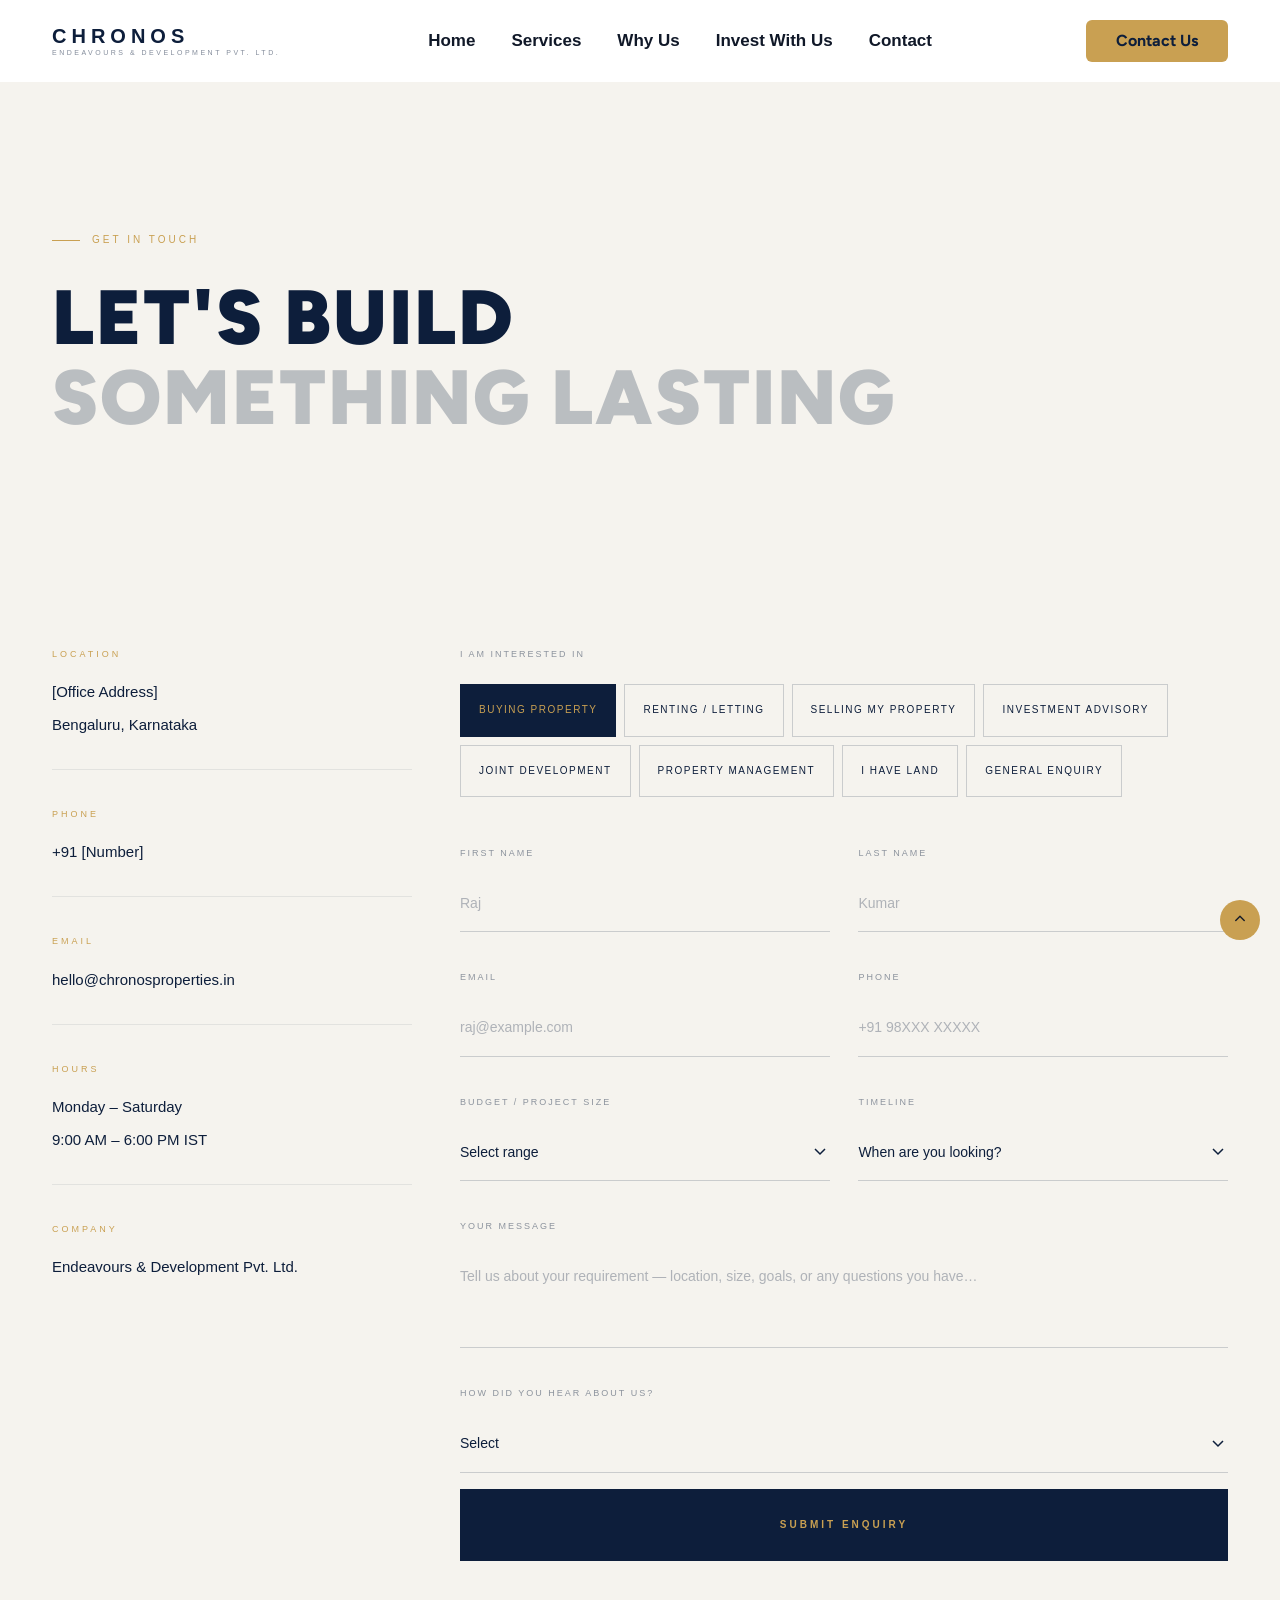
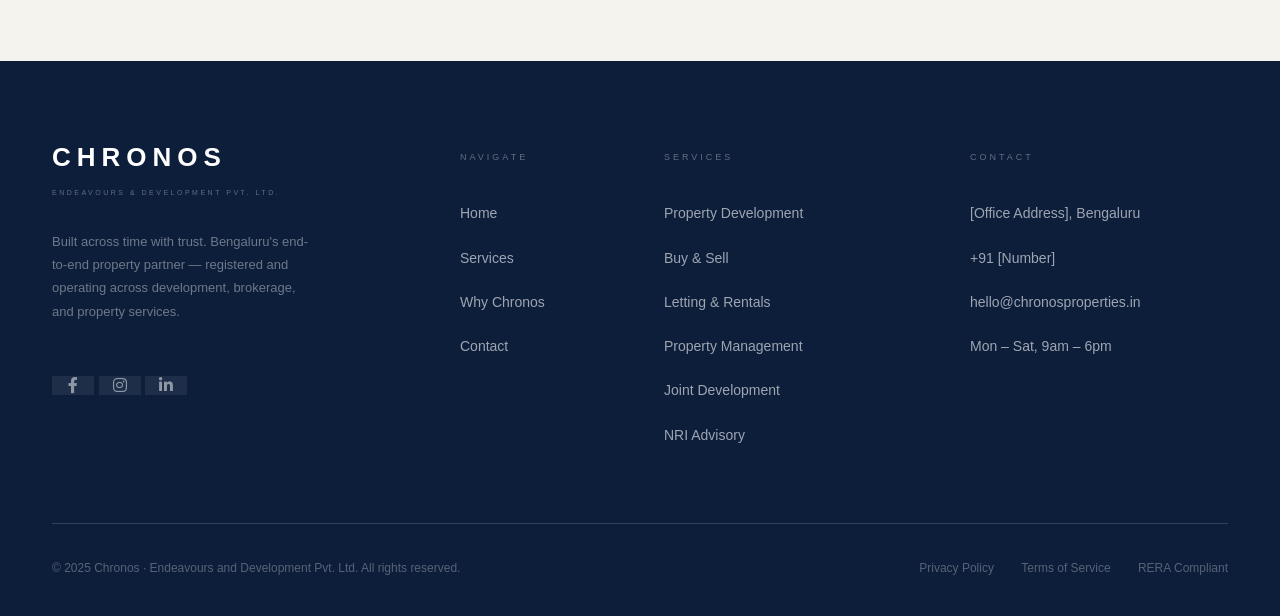
<file: contact.html>
<!DOCTYPE html>
<html lang="en">
<head>
    <title>Contact – Chronos Endeavours &amp; Development</title>
    <link rel="icon" href="images/icon.webp" type="image/gif" sizes="16x16">
    <meta content="text/html;charset=utf-8" http-equiv="Content-Type">
    <meta content="width=device-width, initial-scale=1.0" name="viewport">
    <meta content="Get in touch with Chronos Endeavours & Development Pvt. Ltd. – Bengaluru's trusted real estate partner." name="description">
    <link href="css/bootstrap.min.css" rel="stylesheet" type="text/css" id="bootstrap">
    <link href="css/plugins.css" rel="stylesheet" type="text/css">
    <link href="css/swiper.css" rel="stylesheet" type="text/css">
    <link href="css/style.css" rel="stylesheet" type="text/css">
    <link href="css/coloring.css" rel="stylesheet" type="text/css">
    <link href="css/colors/scheme-01.css" id="colors" rel="stylesheet" type="text/css">
    <link href="css/datepicker.css" rel="stylesheet" type="text/css">
    <link href="css/chronos.css" rel="stylesheet" type="text/css">
</head>

<body>

<!-- ── HEADER ──────────────────────────────────────────────── -->
<header class="header-light">
    <div class="container">
        <div class="row">
            <div class="col-md-12">
                <div class="de-flex">
                    <div class="de-flex-col">
                        <div id="logo">
                            <a href="index.html" class="chronos-logo">
                                <span class="logo-name">Chronos</span>
                                <span class="logo-sub">Endeavours &amp; Development Pvt. Ltd.</span>
                            </a>
                        </div>
                    </div>
                    <div class="de-flex-col">
                        <div class="de-flex-col header-col-mid">
                            <ul id="mainmenu">
                                <li><a class="menu-item" href="index.html">Home</a></li>
                                <li><a class="menu-item" href="index.html#section-services">Services</a></li>
                                <li><a class="menu-item" href="index.html#section-difference">Why Us</a></li>
                                <li><a class="menu-item" href="index.html#section-invest">Invest With Us</a></li>
                                <li><a class="menu-item" href="contact.html">Contact</a></li>
                            </ul>
                        </div>
                    </div>
                    <div class="de-flex-col">
                        <div class="menu_side_area">
                            <a href="contact.html" class="btn-main fx-slide"><span>Contact Us</span></a>
                            <span id="menu-btn"></span>
                        </div>
                    </div>
                </div>
            </div>
        </div>
    </div>
</header>

<main>
    <a href="#" id="back-to-top"></a>
    <div id="de-loader"></div>

    <!-- ── CONTACT HERO ──────────────────────────────────────── -->
    <div class="contact-hero mt-80 mt-sm-50">
        <div class="container">
            <div class="ch-label wow fadeInUp">Get in Touch</div>
            <h1 class="contact-hero-title wow fadeInUp" data-wow-delay=".1s">
                Let's Build<br><span class="muted">Something Lasting</span>
            </h1>
        </div>
    </div>

    <!-- ── CONTACT FORM ───────────────────────────────────────── -->
    <section id="section-contact" class="ch-section ch-section-cream">
        <div class="container">
            <div class="row g-5 g-lg-5">

                <!-- Left: contact info -->
                <div class="col-lg-4 wow fadeInUp">
                    <div class="contact-info-block">
                        <div class="contact-info-label">Location</div>
                        <div class="contact-info-value">[Office Address]<br>Bengaluru, Karnataka</div>
                    </div>
                    <div class="contact-info-block">
                        <div class="contact-info-label">Phone</div>
                        <div class="contact-info-value"><a href="tel:+91">+91 [Number]</a></div>
                    </div>
                    <div class="contact-info-block">
                        <div class="contact-info-label">Email</div>
                        <div class="contact-info-value"><a href="mailto:hello@chronosproperties.in">hello@chronosproperties.in</a></div>
                    </div>
                    <div class="contact-info-block">
                        <div class="contact-info-label">Hours</div>
                        <div class="contact-info-value">Monday – Saturday<br>9:00 AM – 6:00 PM IST</div>
                    </div>
                    <div class="contact-info-block">
                        <div class="contact-info-label">Company</div>
                        <div class="contact-info-value">Endeavours &amp; Development Pvt. Ltd.</div>
                    </div>
                </div>

                <!-- Right: form -->
                <div class="col-lg-8 wow fadeInUp" data-wow-delay=".15s">

                    <!-- Interest tags -->
                    <div style="margin-bottom:40px;">
                        <div class="ch-field-label" style="margin-bottom:14px;">I Am Interested In</div>
                        <div class="interest-tags" id="interest-tags">
                            <span class="interest-tag active" data-val="Buying Property">Buying Property</span>
                            <span class="interest-tag" data-val="Renting / Letting">Renting / Letting</span>
                            <span class="interest-tag" data-val="Selling My Property">Selling My Property</span>
                            <span class="interest-tag" data-val="Investment Advisory">Investment Advisory</span>
                            <span class="interest-tag" data-val="Joint Development">Joint Development</span>
                            <span class="interest-tag" data-val="Property Management">Property Management</span>
                            <span class="interest-tag" data-val="I Have Land">I Have Land</span>
                            <span class="interest-tag" data-val="General Enquiry">General Enquiry</span>
                        </div>
                        <input type="hidden" id="selected-interest" name="interest" value="Buying Property">
                    </div>

                    <form name="contactForm" id="contact_form" method="post" action="contact.html">
                        <div class="row g-4">
                            <div class="col-md-6">
                                <label class="ch-field-label">First Name</label>
                                <input type="text" name="firstname" class="ch-form-control" placeholder="Raj" required>
                            </div>
                            <div class="col-md-6">
                                <label class="ch-field-label">Last Name</label>
                                <input type="text" name="lastname" class="ch-form-control" placeholder="Kumar">
                            </div>
                            <div class="col-md-6">
                                <label class="ch-field-label">Email</label>
                                <input type="email" name="email" id="email" class="ch-form-control" placeholder="raj@example.com" required>
                            </div>
                            <div class="col-md-6">
                                <label class="ch-field-label">Phone</label>
                                <input type="tel" name="phone" class="ch-form-control" placeholder="+91 98XXX XXXXX">
                            </div>
                            <div class="col-md-6">
                                <label class="ch-field-label">Budget / Project Size</label>
                                <select name="budget" class="ch-form-control ch-form-select">
                                    <option value="">Select range</option>
                                    <option>Under ₹50 Lakhs</option>
                                    <option>₹50L – ₹1 Cr</option>
                                    <option>₹1 Cr – ₹5 Cr</option>
                                    <option>₹5 Cr – ₹25 Cr</option>
                                    <option>₹25 Cr+</option>
                                </select>
                            </div>
                            <div class="col-md-6">
                                <label class="ch-field-label">Timeline</label>
                                <select name="timeline" class="ch-form-control ch-form-select">
                                    <option value="">When are you looking?</option>
                                    <option>Immediately</option>
                                    <option>Within 3 months</option>
                                    <option>3–6 months</option>
                                    <option>6–12 months</option>
                                    <option>Just exploring</option>
                                </select>
                            </div>
                            <div class="col-md-12">
                                <label class="ch-field-label">Your Message</label>
                                <textarea name="message" id="message" class="ch-form-control ch-form-textarea" placeholder="Tell us about your requirement — location, size, goals, or any questions you have…" required></textarea>
                            </div>
                            <div class="col-md-12">
                                <label class="ch-field-label">How Did You Hear About Us?</label>
                                <select name="source" class="ch-form-control ch-form-select">
                                    <option value="">Select</option>
                                    <option>Google Search</option>
                                    <option>Social Media</option>
                                    <option>Word of Mouth</option>
                                    <option>Property Portal</option>
                                    <option>Existing Client</option>
                                    <option>Other</option>
                                </select>
                            </div>
                            <div class="col-md-12" style="margin-top:8px;">
                                <button type="submit" class="ch-submit">Submit Enquiry</button>
                            </div>
                        </div>
                    </form>

                    <div id="success_message" style="display:none;margin-top:24px;padding:32px;background:#f5f3ee;">
                        <h4 style="color:#0d1e3b;margin-bottom:8px;">Enquiry Received!</h4>
                        <p style="color:#666;margin:0;">Thank you for reaching out. Our team will contact you within 24 hours.</p>
                    </div>

                </div>
            </div>
        </div>
    </section>

</main>

<!-- ── FOOTER ──────────────────────────────────────────────── -->
<footer class="ch-footer">
    <div class="container">
        <div class="row g-5">
            <div class="col-lg-4">
                <div class="ch-footer-logo-name">Chronos</div>
                <div class="ch-footer-logo-sub">Endeavours &amp; Development Pvt. Ltd.</div>
                <p class="ch-footer-desc">Built across time with trust. Bengaluru's end-to-end property partner — registered and operating across development, brokerage, and property services.</p>
                <div class="social-icons mt-4">
                    <a href="#"><i class="fa-brands fa-facebook-f"></i></a>
                    <a href="#"><i class="fa-brands fa-instagram"></i></a>
                    <a href="#"><i class="fa-brands fa-linkedin-in"></i></a>
                </div>
            </div>
            <div class="col-lg-2 col-6">
                <div class="ch-footer-col-title">Navigate</div>
                <a href="index.html" class="ch-footer-link">Home</a>
                <a href="index.html#section-services" class="ch-footer-link">Services</a>
                <a href="index.html#section-difference" class="ch-footer-link">Why Chronos</a>
                <a href="contact.html" class="ch-footer-link">Contact</a>
            </div>
            <div class="col-lg-3 col-6">
                <div class="ch-footer-col-title">Services</div>
                <a href="contact.html" class="ch-footer-link">Property Development</a>
                <a href="contact.html" class="ch-footer-link">Buy &amp; Sell</a>
                <a href="contact.html" class="ch-footer-link">Letting &amp; Rentals</a>
                <a href="contact.html" class="ch-footer-link">Property Management</a>
                <a href="contact.html" class="ch-footer-link">Joint Development</a>
                <a href="contact.html" class="ch-footer-link">NRI Advisory</a>
            </div>
            <div class="col-lg-3">
                <div class="ch-footer-col-title">Contact</div>
                <span class="ch-footer-link">[Office Address], Bengaluru</span>
                <a href="tel:+91" class="ch-footer-link">+91 [Number]</a>
                <a href="mailto:hello@chronosproperties.in" class="ch-footer-link">hello@chronosproperties.in</a>
                <span class="ch-footer-link">Mon – Sat, 9am – 6pm</span>
            </div>
        </div>
        <hr class="ch-footer-divider">
        <div class="row ch-footer-bottom align-items-center">
            <div class="col-md-6">
                <span>© 2025 Chronos · Endeavours and Development Pvt. Ltd. All rights reserved.</span>
            </div>
            <div class="col-md-6 text-md-end ch-footer-legal">
                <a href="#">Privacy Policy</a>
                <a href="#">Terms of Service</a>
                <a href="#">RERA Compliant</a>
            </div>
        </div>
    </div>
</footer>

<!-- Javascript Files -->
<script src="js/vendors.js"></script>
<script src="js/designesia.js"></script>
<script src="js/validation-visit.js"></script>

<script>
    document.querySelectorAll('.interest-tag').forEach(function(tag) {
        tag.addEventListener('click', function() {
            document.querySelectorAll('.interest-tag').forEach(function(t) { t.classList.remove('active'); });
            tag.classList.add('active');
            document.getElementById('selected-interest').value = tag.getAttribute('data-val');
        });
    });
</script>

</body>
</html>
</file>
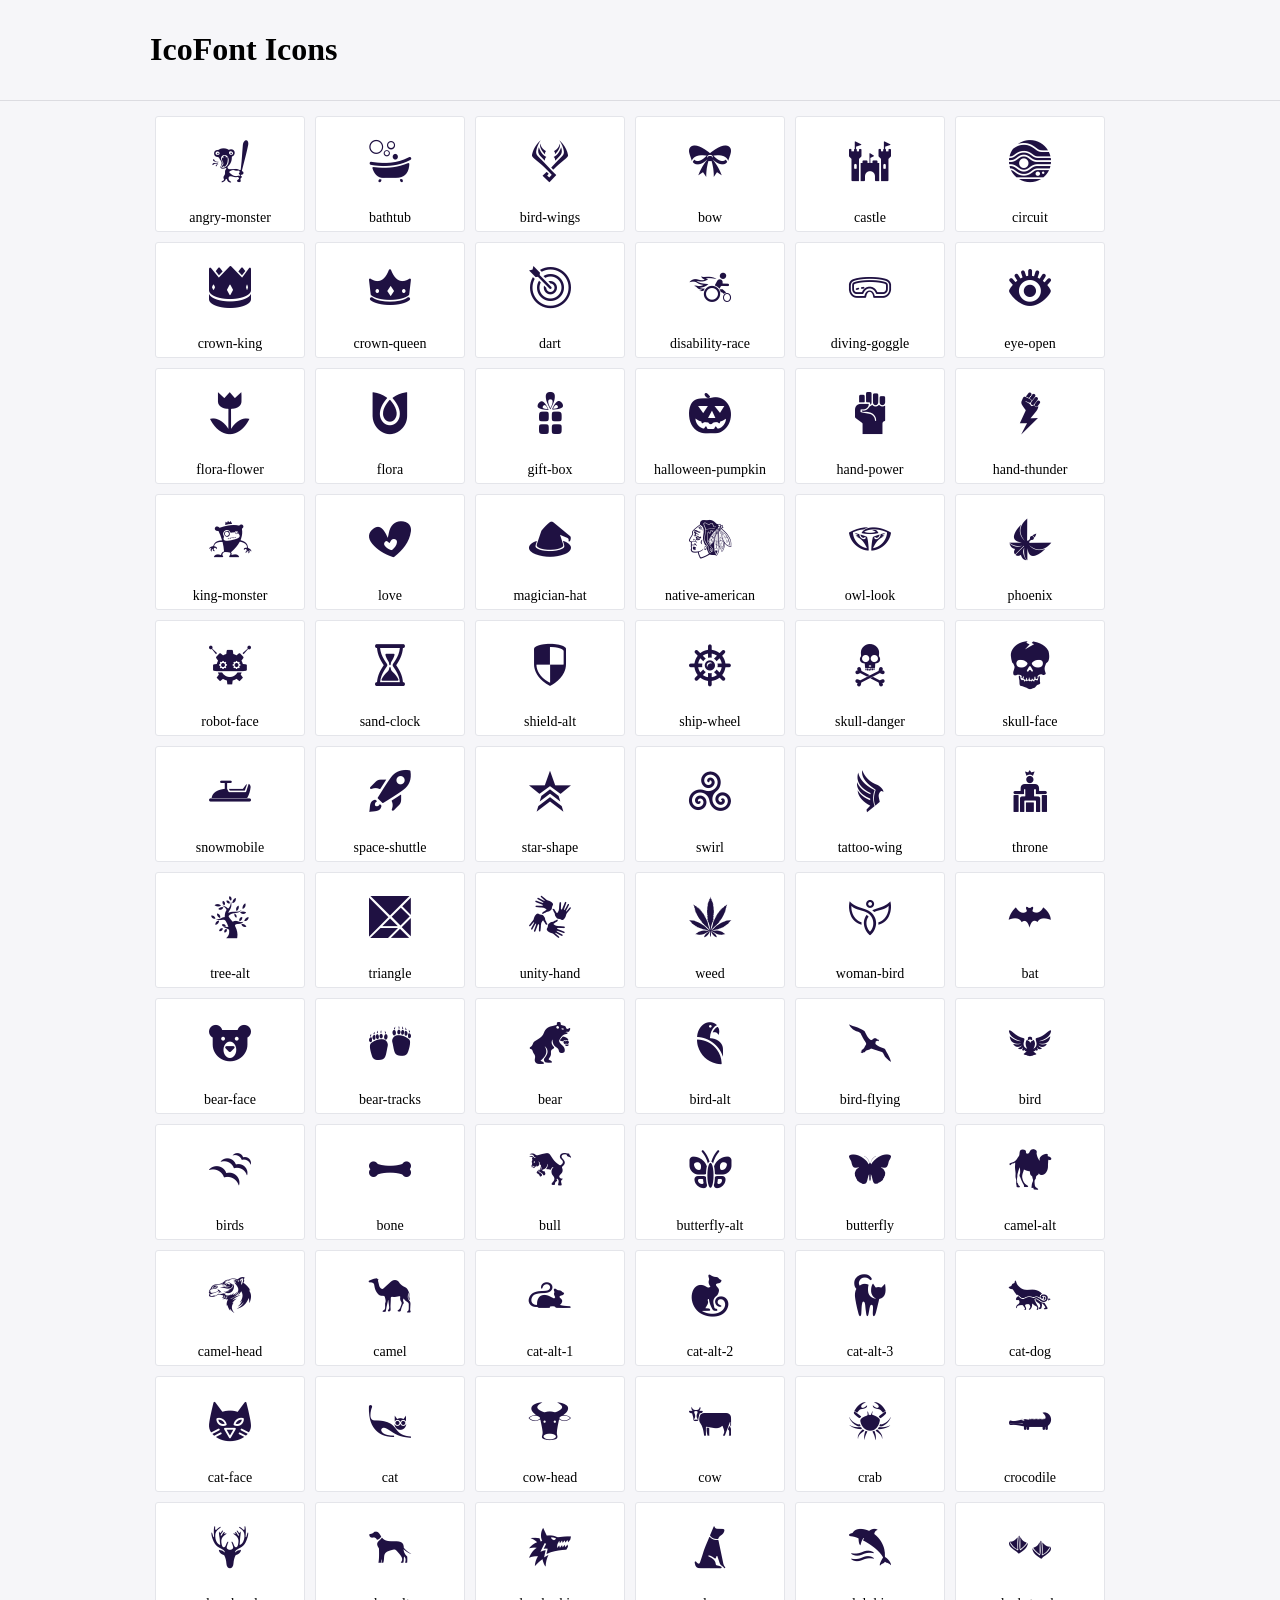
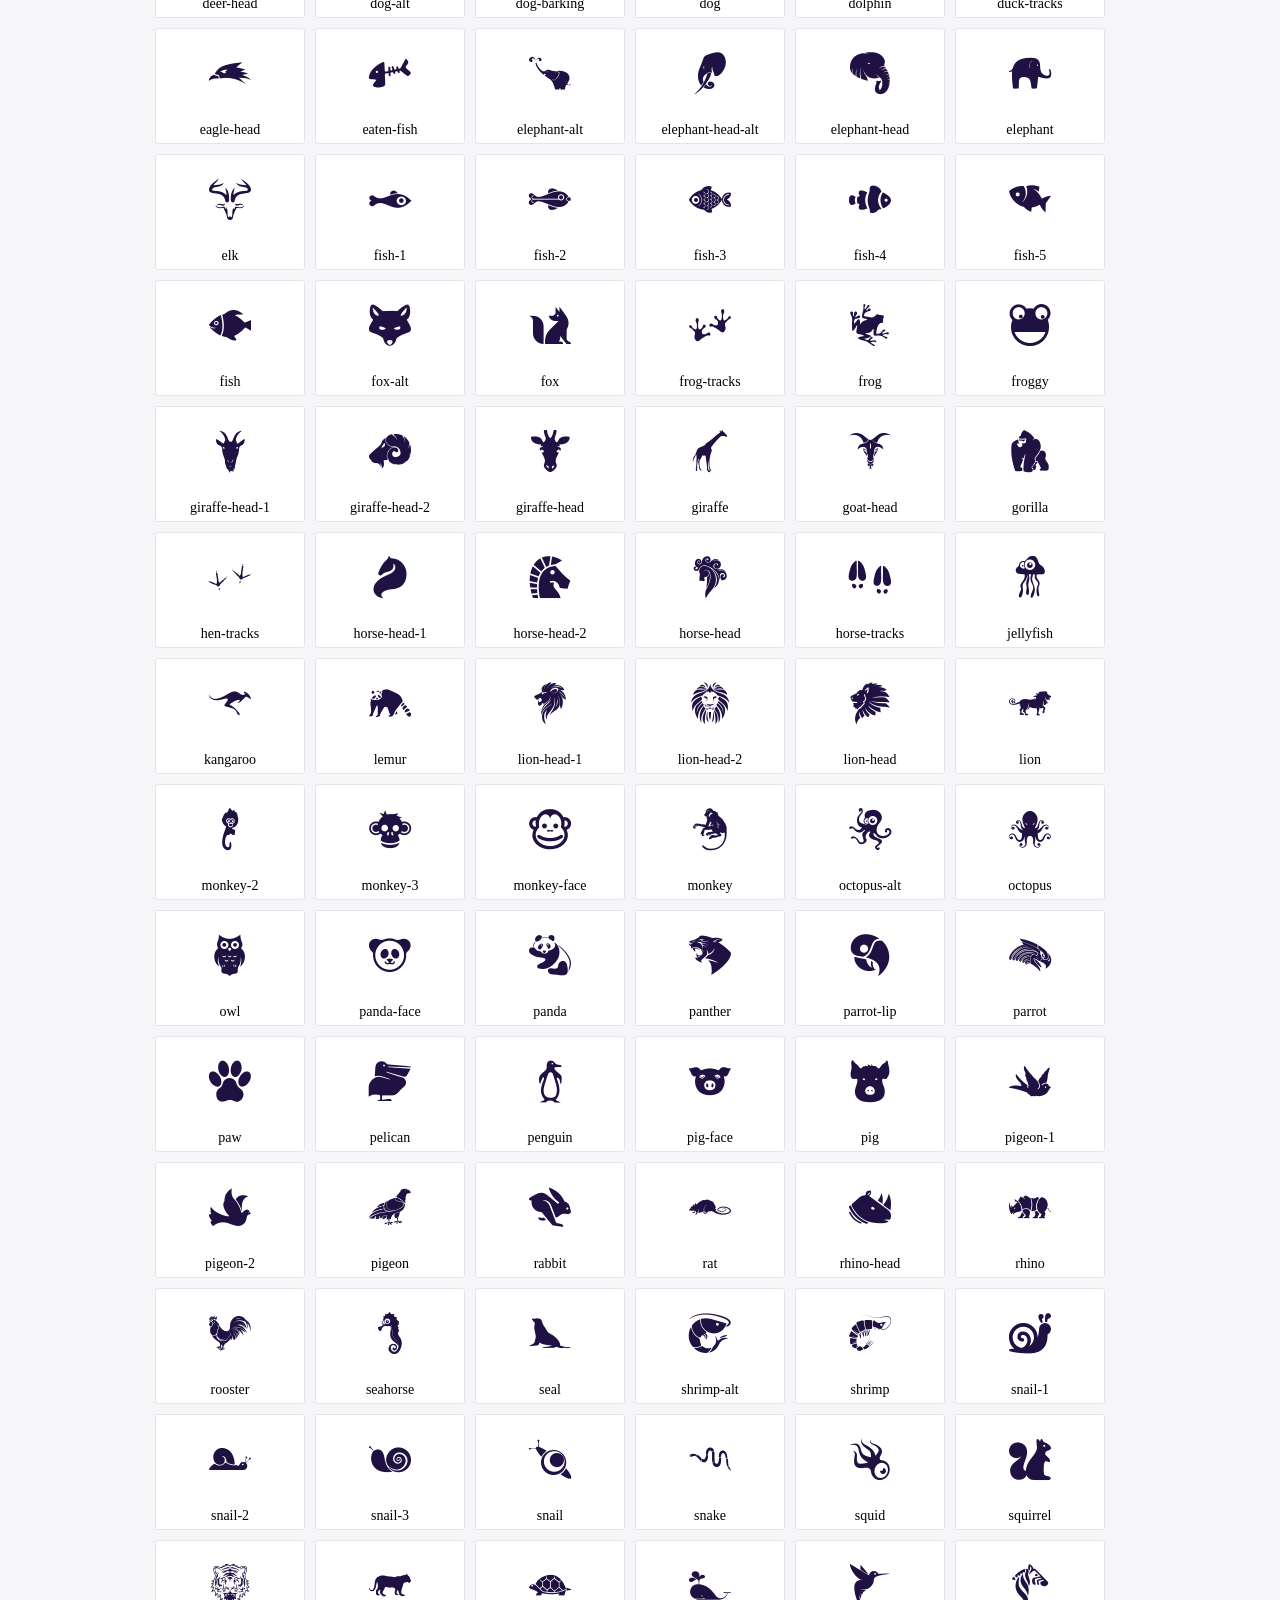
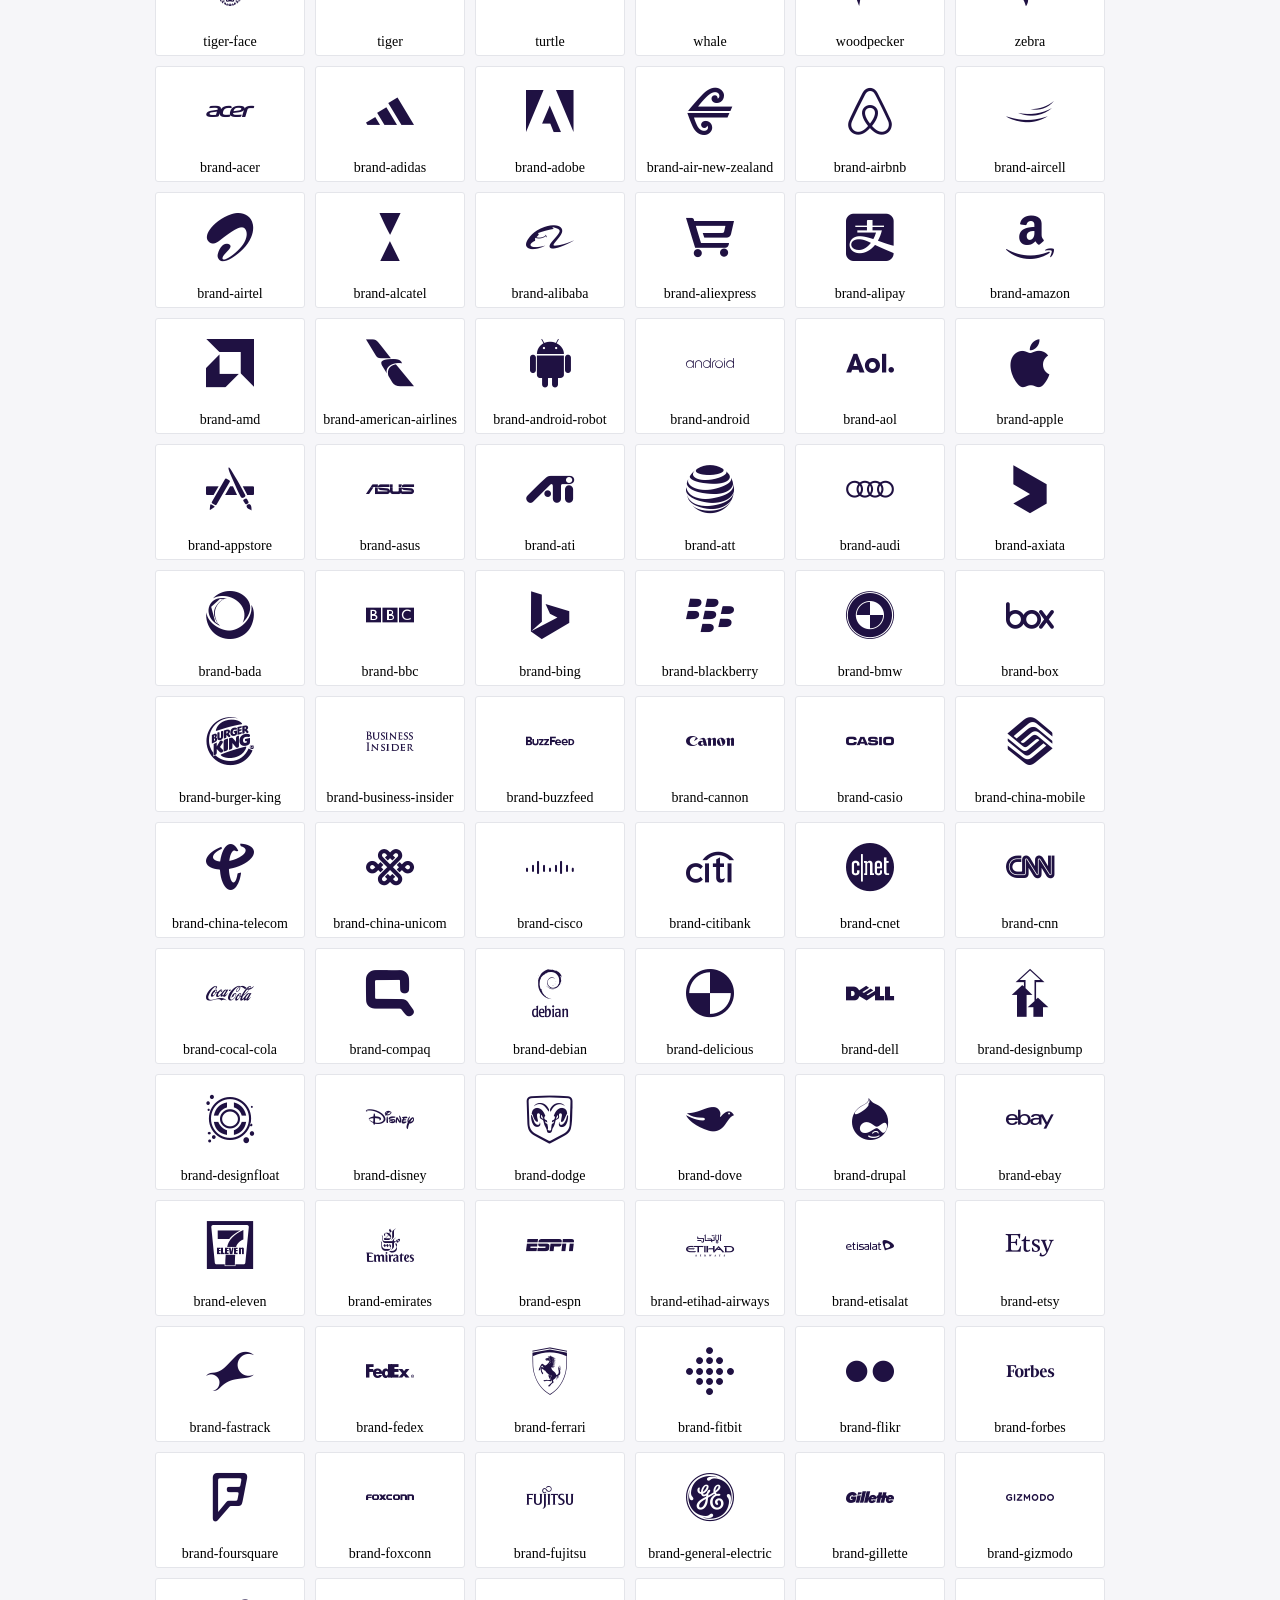
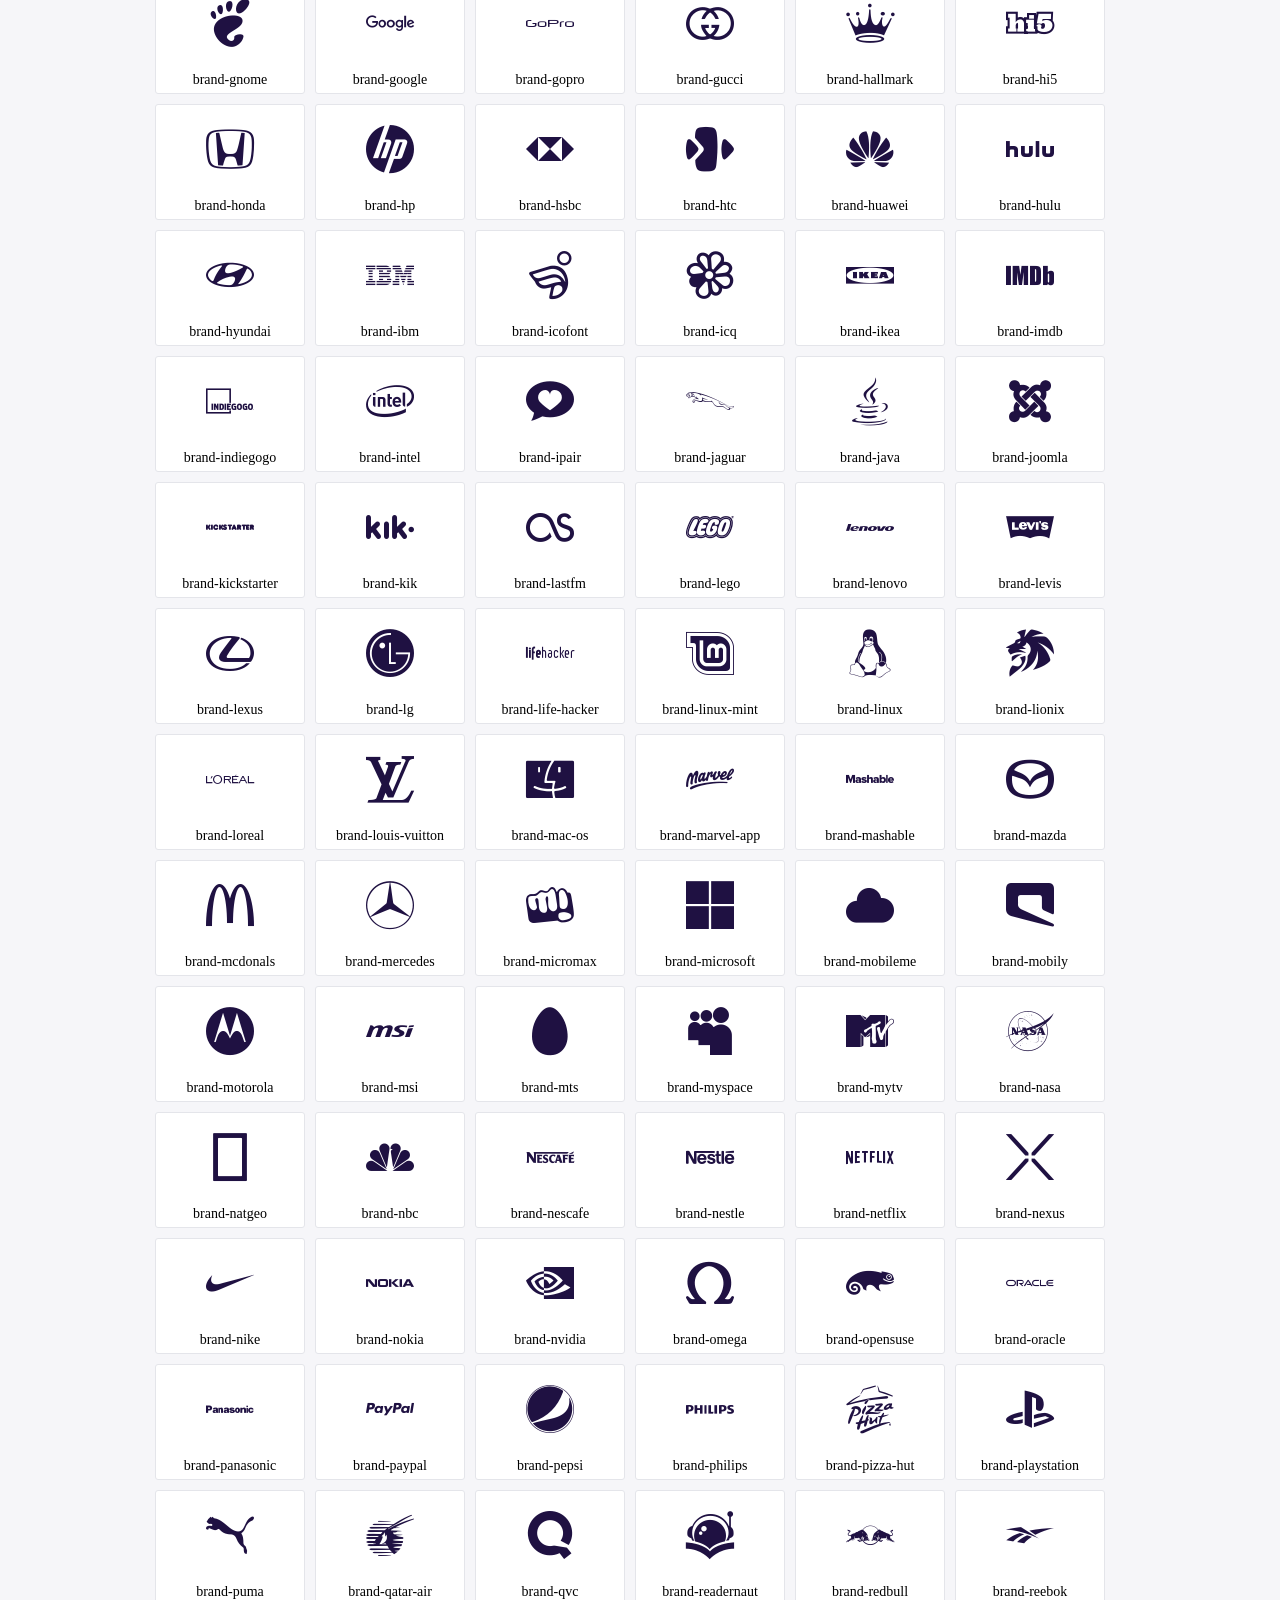
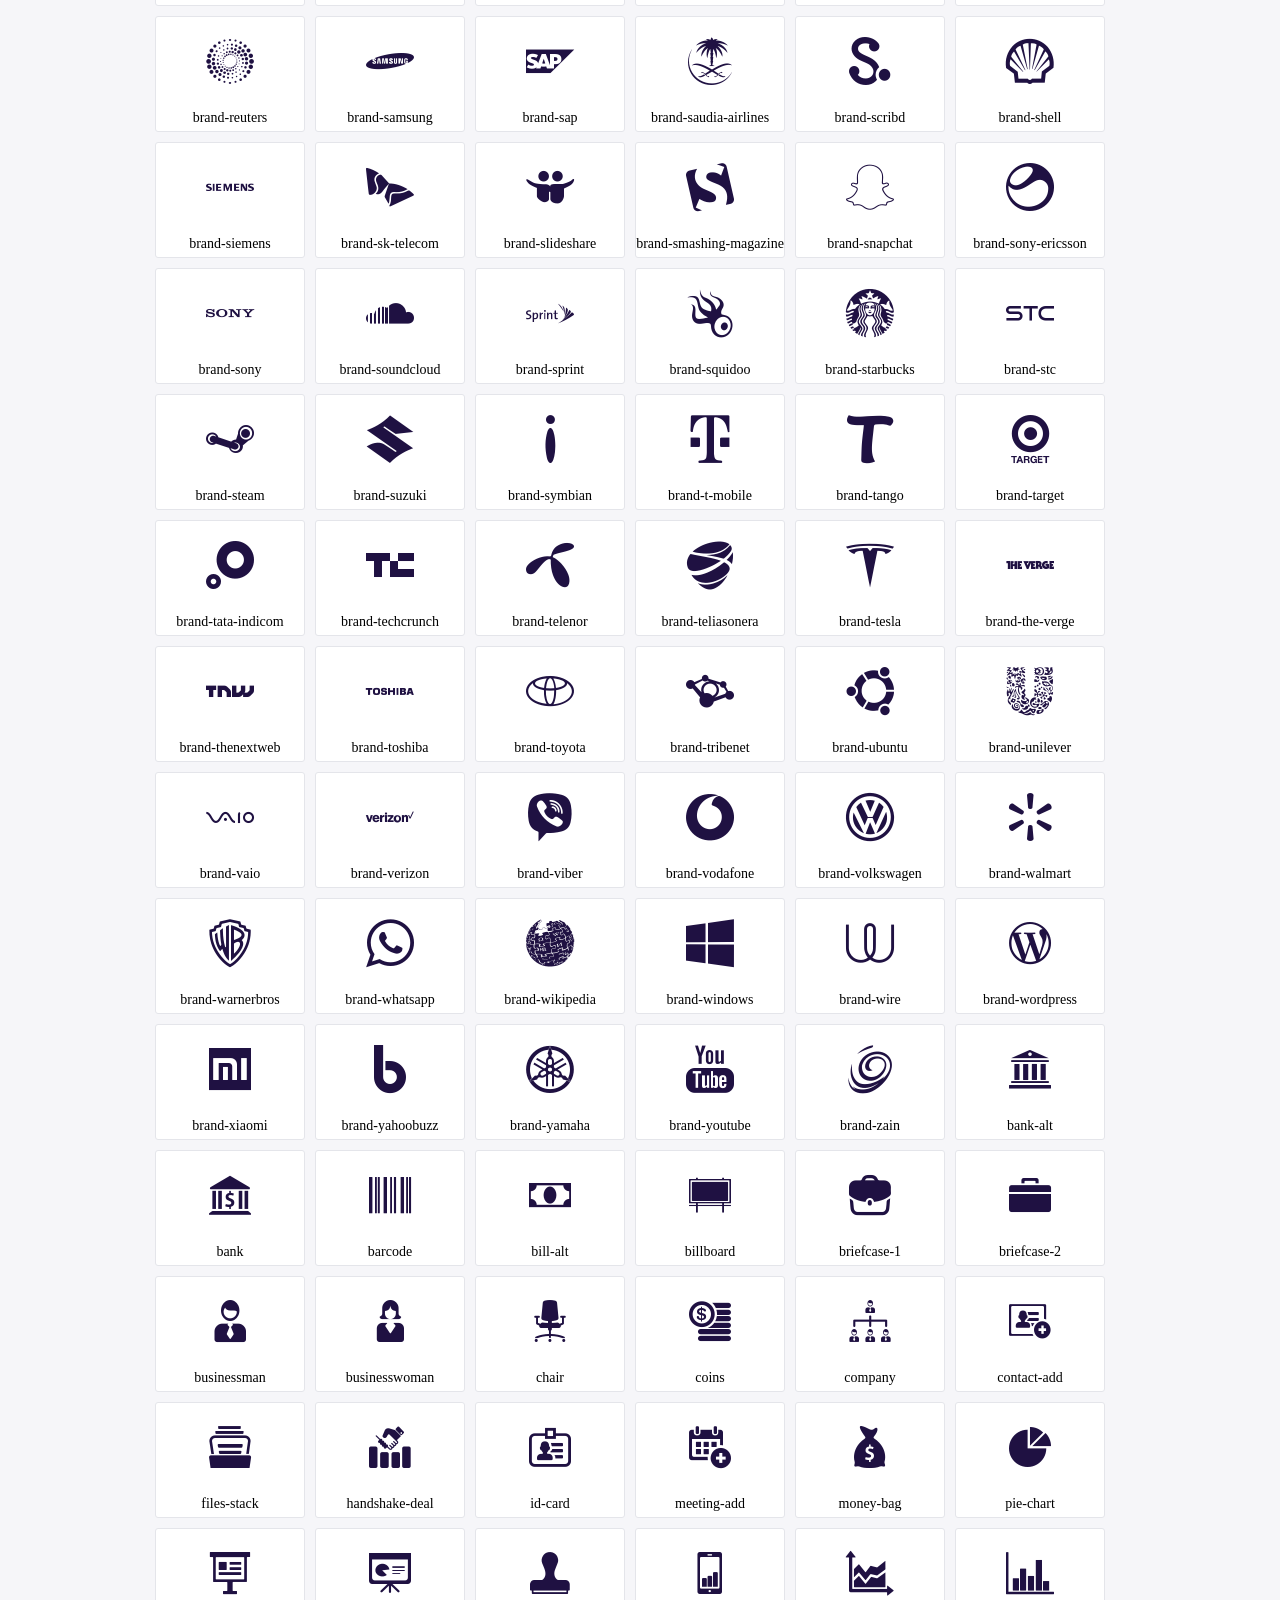
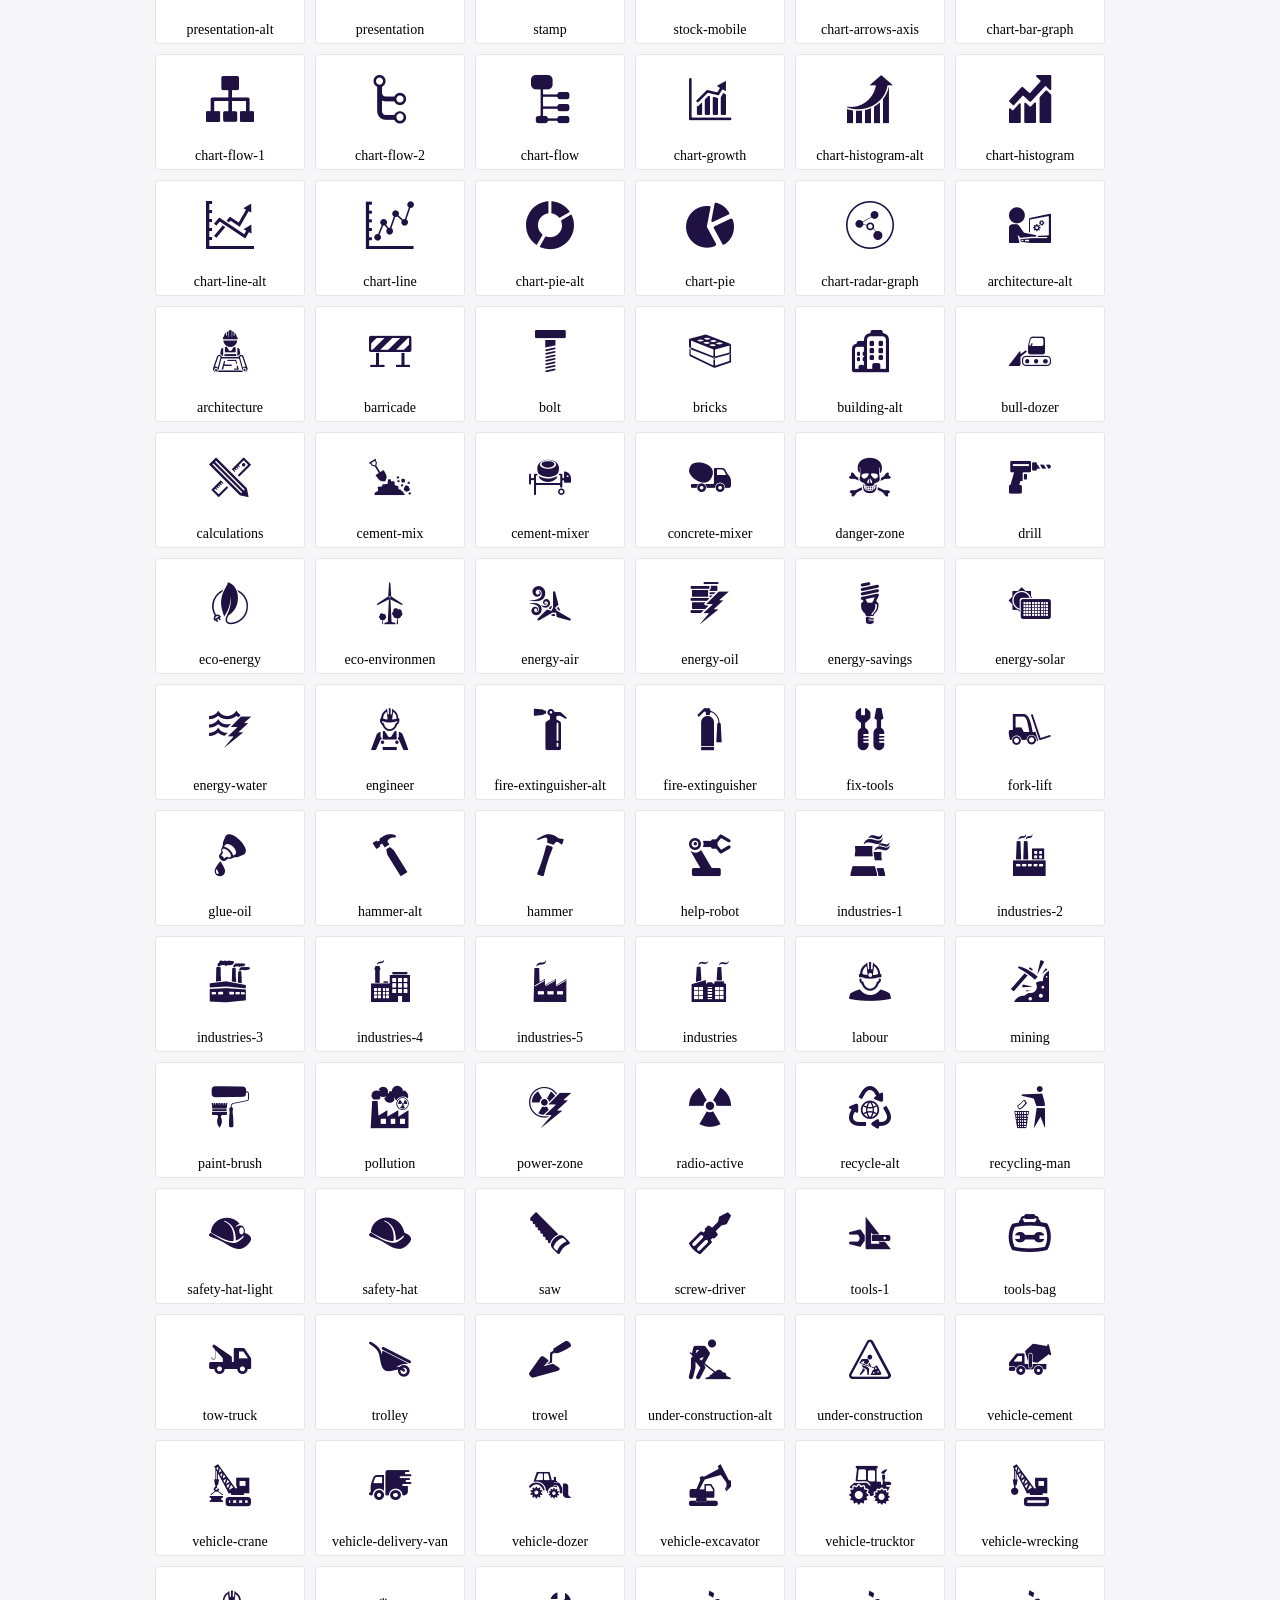
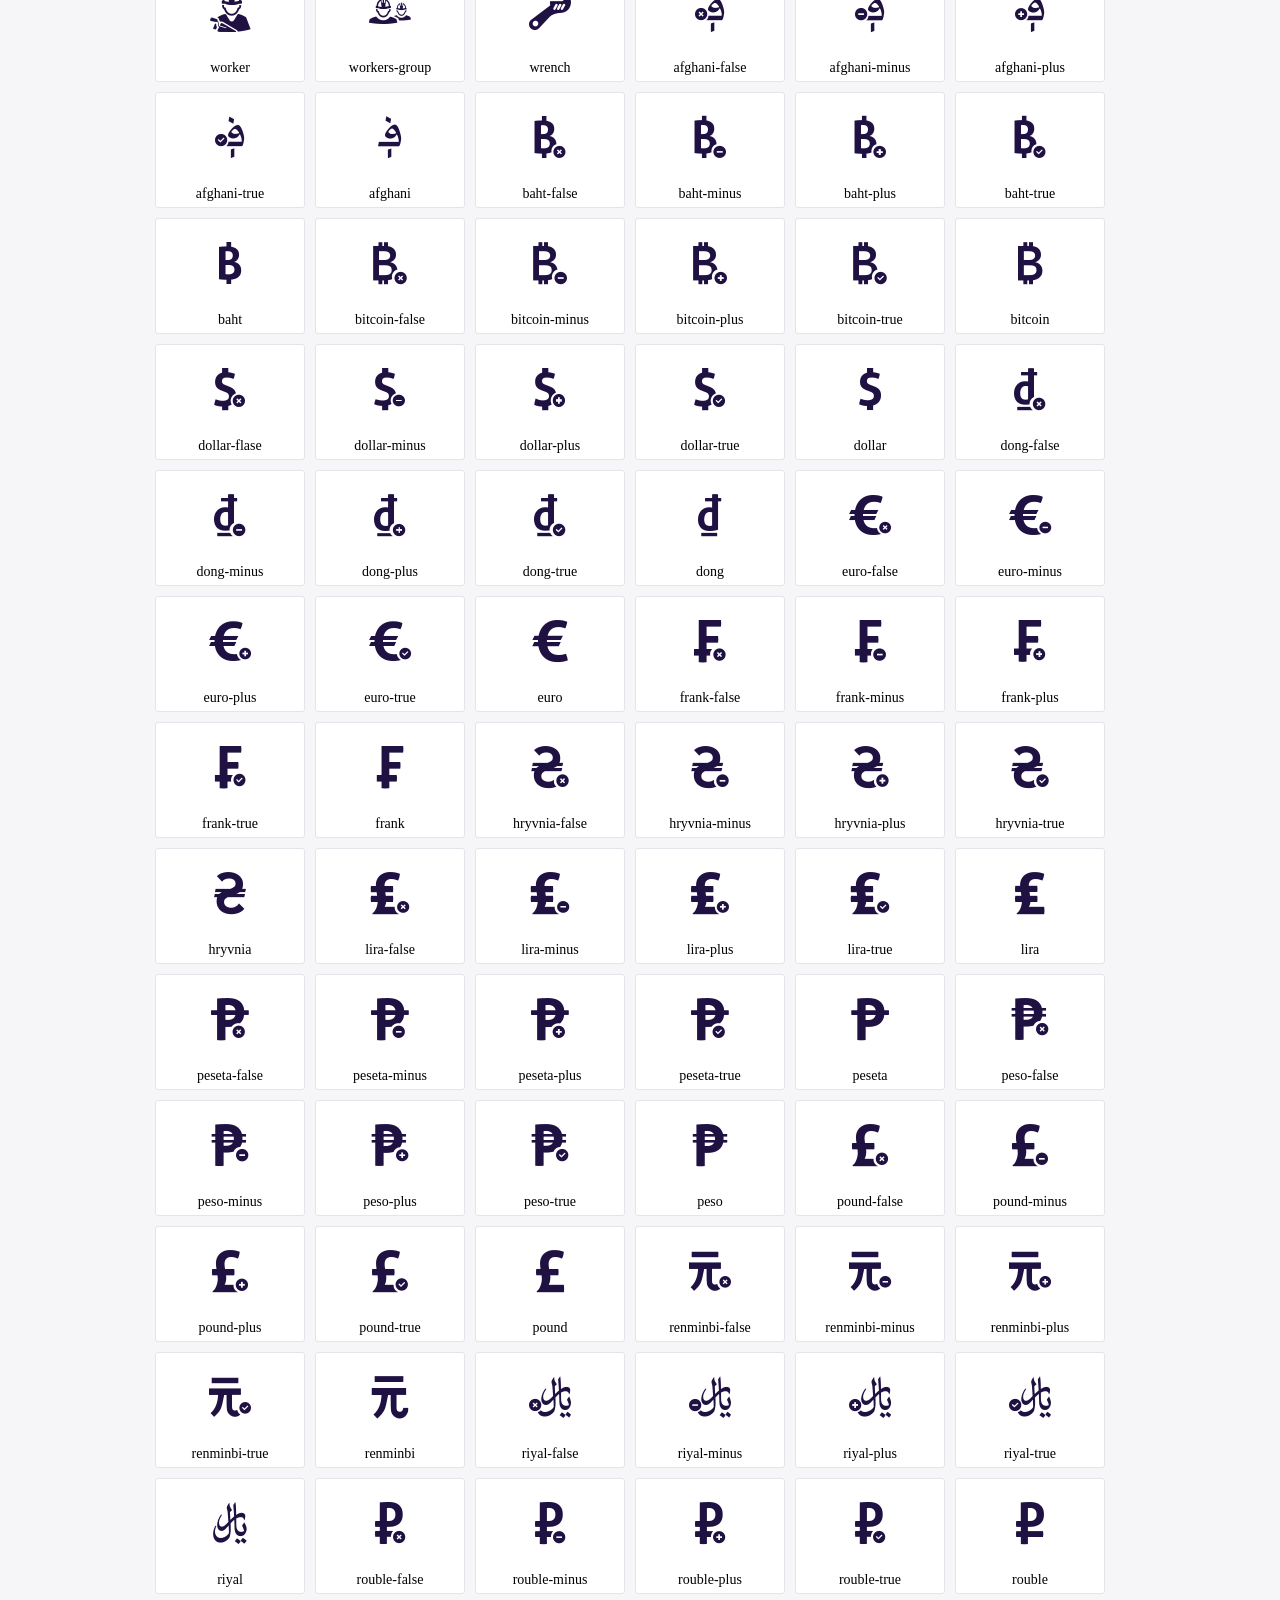
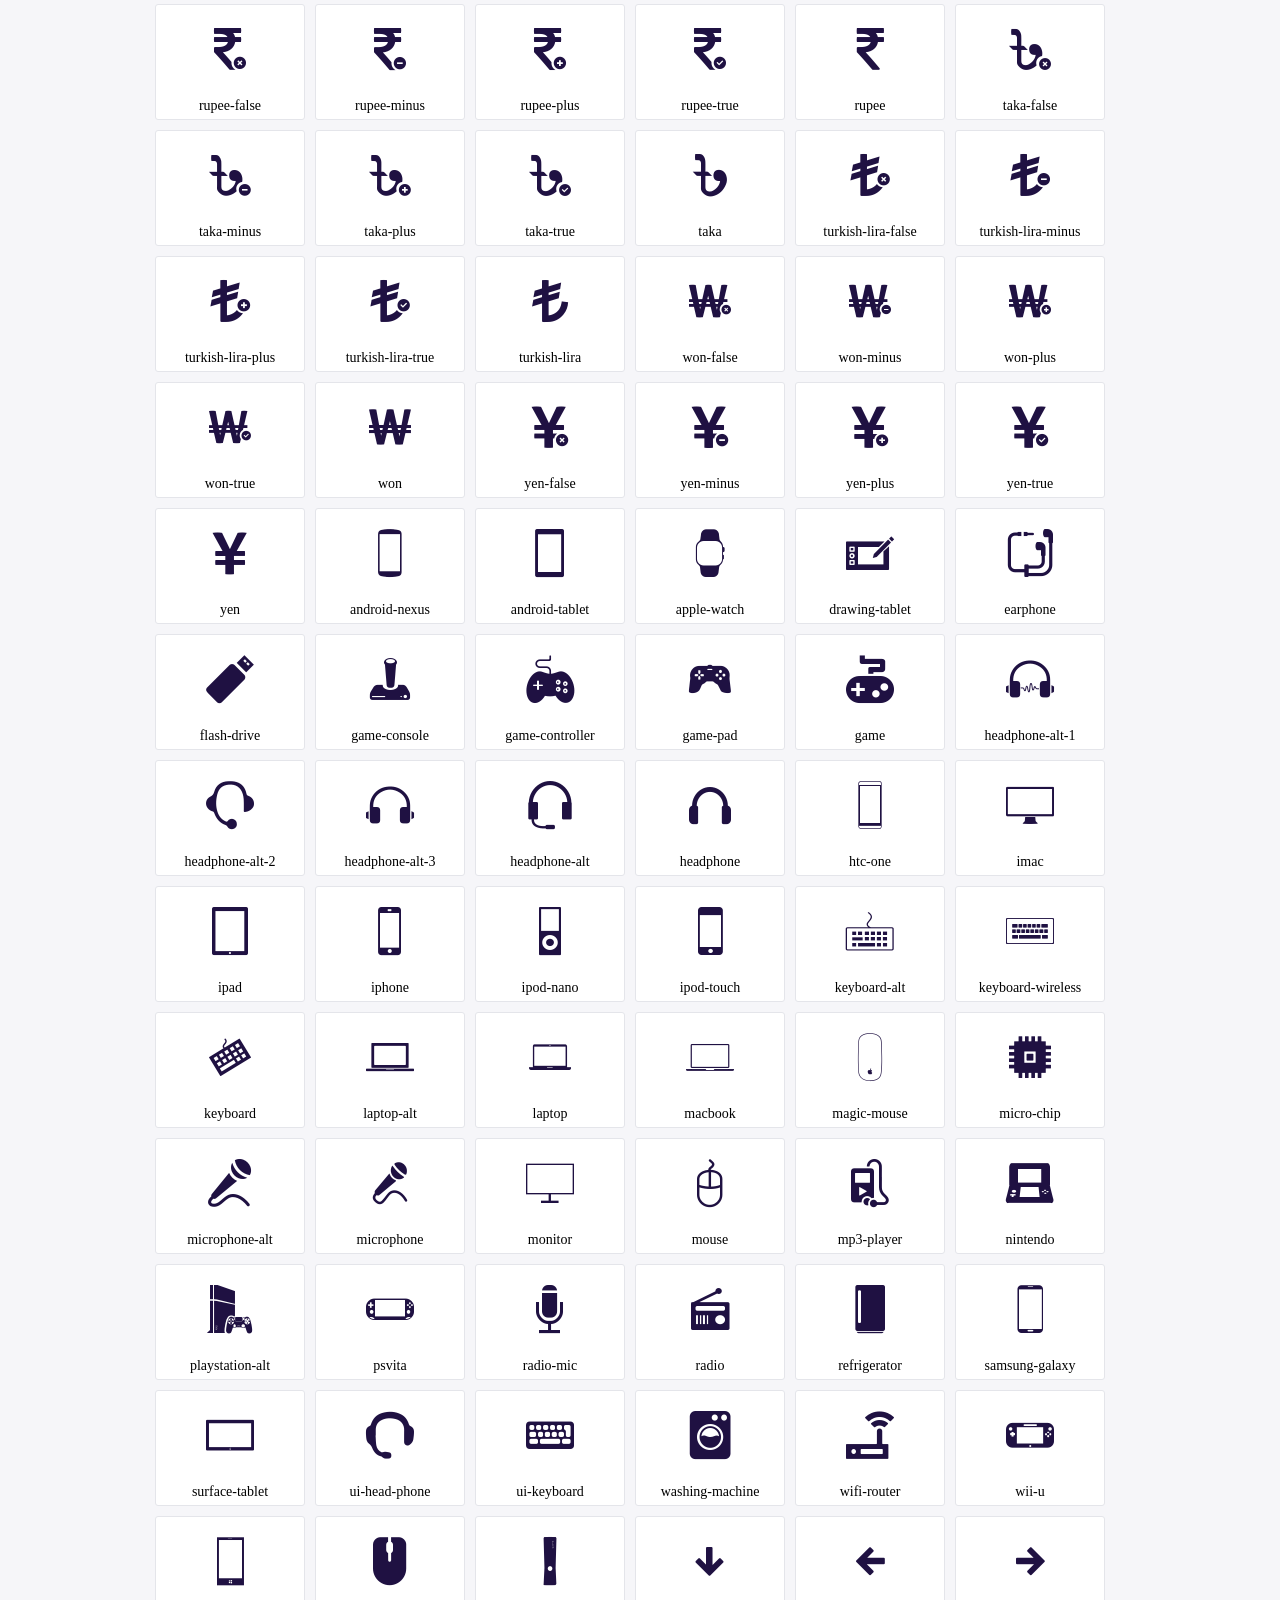
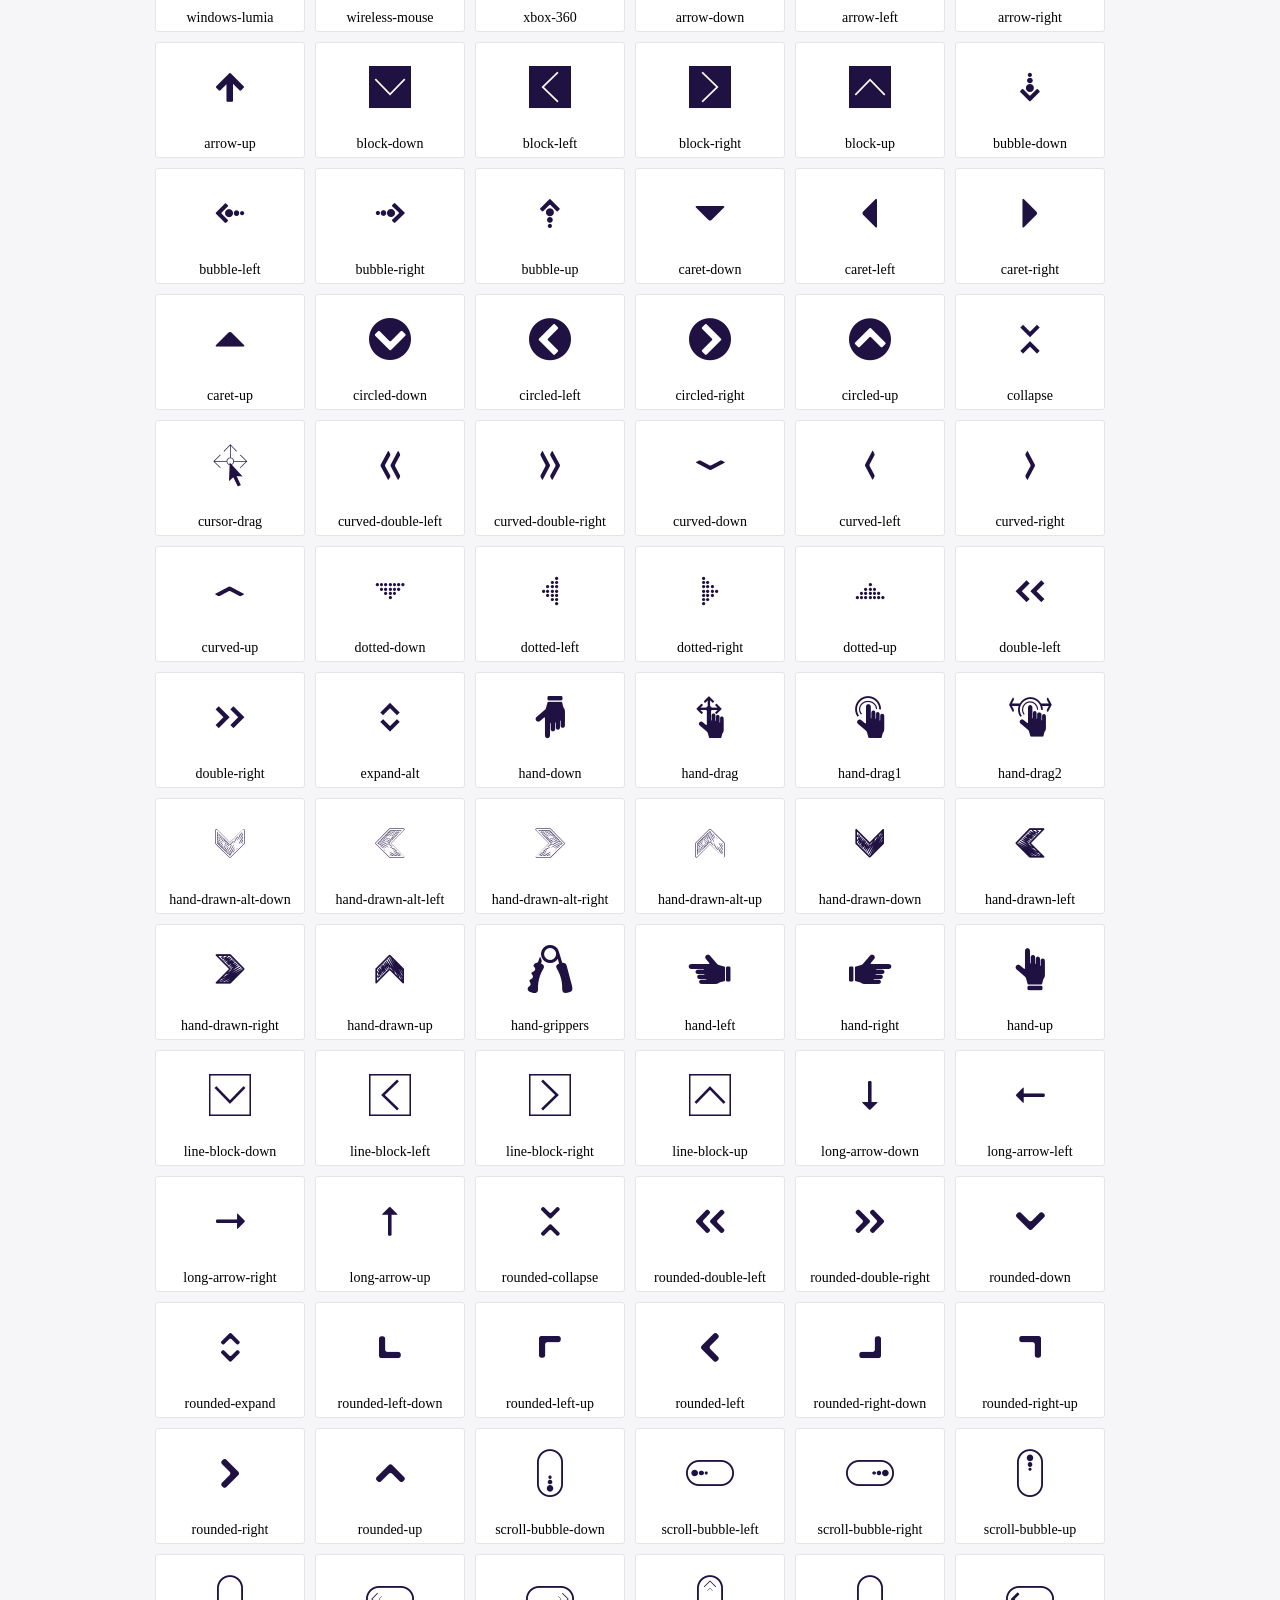
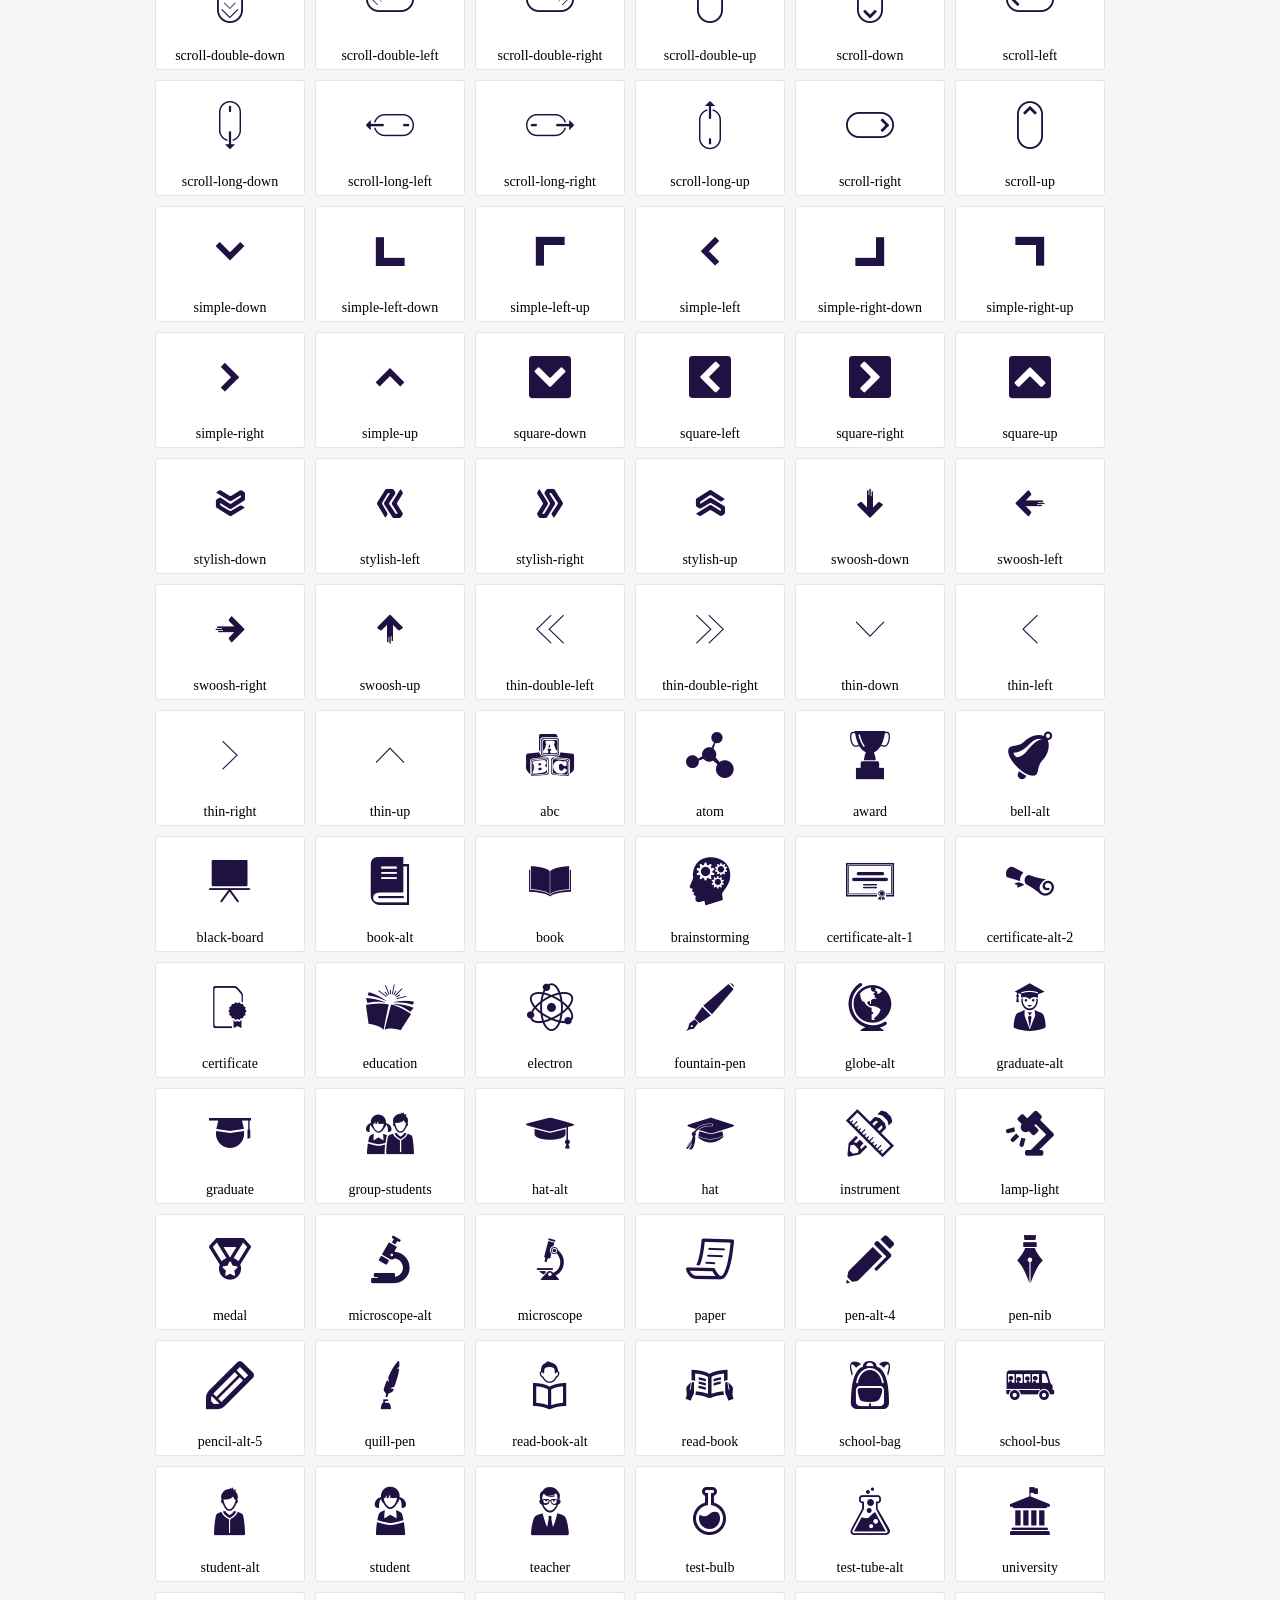
<file: fonts/icofont/demo.html>
<!DOCTYPE html>
	<html>
	<head>
		<meta charset="utf-8">
		<title>Examples | IcoFont</title>
		<link rel="stylesheet" type="text/css" href="./icofont.min.css">
		<style type="text/css">
			body {
				margin: 0;
				padding: 0;
				background: #F6F6F9;
			}
			.header {
				border-bottom: 1px solid #DCDCE1;
				padding: 10px 0;
				margin-bottom: 10px;
			}
			.container {
				width: 980px;
				margin: 0 auto;
			}
			.ico-title {
				font-size: 2em;
			}
			.iconlist {
				margin: 0;
				padding: 0;
				list-style: none;
				text-align: center;
				width: 100%;
				display: flex;
				flex-wrap: wrap;
				flex-direction: row;
			}
			.iconlist li {
				position: relative;
				margin: 5px;
				width: 150px;
				cursor: pointer;
			}
			.iconlist li .icon-holder {
				position: relative;
				text-align: center;
				border-radius: 3px;
				overflow: hidden;
				padding-bottom: 5px;
				background: #ffffff;
				border: 1px solid #E4E5EA;
				transition: all 0.2s linear 0s;
			}
			.iconlist li .icon-holder:hover {
				background: #00C3DA;
				color: #ffffff;
			}
			.iconlist li .icon-holder:hover .icon i {
				color: #ffffff;
			}
			.iconlist li .icon-holder .icon {
				padding: 20px;
				text-align: center;
			}
			.iconlist li .icon-holder .icon i {
				font-size: 3em;
				color: #1F1142;
			}
			.iconlist li .icon-holder span {
				font-size: 14px;
				display: block;
				margin-top: 5px;
				border-radius: 3px;
			}
		</style>
	</head>
	<body>
	<div class="header">
		<div class="container">
			<h1 class="ico-title"> IcoFont Icons </h1>
		</div>
	</div>
	<div class="container">
		<ul class="iconlist">
		
		<li>
			<div class="icon-holder">
				<div class="icon"> 
					<i class="icofont-angry-monster"></i>
				</div> 
				<span> angry-monster </span>
			</div>
		</li>
		
		<li>
			<div class="icon-holder">
				<div class="icon"> 
					<i class="icofont-bathtub"></i>
				</div> 
				<span> bathtub </span>
			</div>
		</li>
		
		<li>
			<div class="icon-holder">
				<div class="icon"> 
					<i class="icofont-bird-wings"></i>
				</div> 
				<span> bird-wings </span>
			</div>
		</li>
		
		<li>
			<div class="icon-holder">
				<div class="icon"> 
					<i class="icofont-bow"></i>
				</div> 
				<span> bow </span>
			</div>
		</li>
		
		<li>
			<div class="icon-holder">
				<div class="icon"> 
					<i class="icofont-castle"></i>
				</div> 
				<span> castle </span>
			</div>
		</li>
		
		<li>
			<div class="icon-holder">
				<div class="icon"> 
					<i class="icofont-circuit"></i>
				</div> 
				<span> circuit </span>
			</div>
		</li>
		
		<li>
			<div class="icon-holder">
				<div class="icon"> 
					<i class="icofont-crown-king"></i>
				</div> 
				<span> crown-king </span>
			</div>
		</li>
		
		<li>
			<div class="icon-holder">
				<div class="icon"> 
					<i class="icofont-crown-queen"></i>
				</div> 
				<span> crown-queen </span>
			</div>
		</li>
		
		<li>
			<div class="icon-holder">
				<div class="icon"> 
					<i class="icofont-dart"></i>
				</div> 
				<span> dart </span>
			</div>
		</li>
		
		<li>
			<div class="icon-holder">
				<div class="icon"> 
					<i class="icofont-disability-race"></i>
				</div> 
				<span> disability-race </span>
			</div>
		</li>
		
		<li>
			<div class="icon-holder">
				<div class="icon"> 
					<i class="icofont-diving-goggle"></i>
				</div> 
				<span> diving-goggle </span>
			</div>
		</li>
		
		<li>
			<div class="icon-holder">
				<div class="icon"> 
					<i class="icofont-eye-open"></i>
				</div> 
				<span> eye-open </span>
			</div>
		</li>
		
		<li>
			<div class="icon-holder">
				<div class="icon"> 
					<i class="icofont-flora-flower"></i>
				</div> 
				<span> flora-flower </span>
			</div>
		</li>
		
		<li>
			<div class="icon-holder">
				<div class="icon"> 
					<i class="icofont-flora"></i>
				</div> 
				<span> flora </span>
			</div>
		</li>
		
		<li>
			<div class="icon-holder">
				<div class="icon"> 
					<i class="icofont-gift-box"></i>
				</div> 
				<span> gift-box </span>
			</div>
		</li>
		
		<li>
			<div class="icon-holder">
				<div class="icon"> 
					<i class="icofont-halloween-pumpkin"></i>
				</div> 
				<span> halloween-pumpkin </span>
			</div>
		</li>
		
		<li>
			<div class="icon-holder">
				<div class="icon"> 
					<i class="icofont-hand-power"></i>
				</div> 
				<span> hand-power </span>
			</div>
		</li>
		
		<li>
			<div class="icon-holder">
				<div class="icon"> 
					<i class="icofont-hand-thunder"></i>
				</div> 
				<span> hand-thunder </span>
			</div>
		</li>
		
		<li>
			<div class="icon-holder">
				<div class="icon"> 
					<i class="icofont-king-monster"></i>
				</div> 
				<span> king-monster </span>
			</div>
		</li>
		
		<li>
			<div class="icon-holder">
				<div class="icon"> 
					<i class="icofont-love"></i>
				</div> 
				<span> love </span>
			</div>
		</li>
		
		<li>
			<div class="icon-holder">
				<div class="icon"> 
					<i class="icofont-magician-hat"></i>
				</div> 
				<span> magician-hat </span>
			</div>
		</li>
		
		<li>
			<div class="icon-holder">
				<div class="icon"> 
					<i class="icofont-native-american"></i>
				</div> 
				<span> native-american </span>
			</div>
		</li>
		
		<li>
			<div class="icon-holder">
				<div class="icon"> 
					<i class="icofont-owl-look"></i>
				</div> 
				<span> owl-look </span>
			</div>
		</li>
		
		<li>
			<div class="icon-holder">
				<div class="icon"> 
					<i class="icofont-phoenix"></i>
				</div> 
				<span> phoenix </span>
			</div>
		</li>
		
		<li>
			<div class="icon-holder">
				<div class="icon"> 
					<i class="icofont-robot-face"></i>
				</div> 
				<span> robot-face </span>
			</div>
		</li>
		
		<li>
			<div class="icon-holder">
				<div class="icon"> 
					<i class="icofont-sand-clock"></i>
				</div> 
				<span> sand-clock </span>
			</div>
		</li>
		
		<li>
			<div class="icon-holder">
				<div class="icon"> 
					<i class="icofont-shield-alt"></i>
				</div> 
				<span> shield-alt </span>
			</div>
		</li>
		
		<li>
			<div class="icon-holder">
				<div class="icon"> 
					<i class="icofont-ship-wheel"></i>
				</div> 
				<span> ship-wheel </span>
			</div>
		</li>
		
		<li>
			<div class="icon-holder">
				<div class="icon"> 
					<i class="icofont-skull-danger"></i>
				</div> 
				<span> skull-danger </span>
			</div>
		</li>
		
		<li>
			<div class="icon-holder">
				<div class="icon"> 
					<i class="icofont-skull-face"></i>
				</div> 
				<span> skull-face </span>
			</div>
		</li>
		
		<li>
			<div class="icon-holder">
				<div class="icon"> 
					<i class="icofont-snowmobile"></i>
				</div> 
				<span> snowmobile </span>
			</div>
		</li>
		
		<li>
			<div class="icon-holder">
				<div class="icon"> 
					<i class="icofont-space-shuttle"></i>
				</div> 
				<span> space-shuttle </span>
			</div>
		</li>
		
		<li>
			<div class="icon-holder">
				<div class="icon"> 
					<i class="icofont-star-shape"></i>
				</div> 
				<span> star-shape </span>
			</div>
		</li>
		
		<li>
			<div class="icon-holder">
				<div class="icon"> 
					<i class="icofont-swirl"></i>
				</div> 
				<span> swirl </span>
			</div>
		</li>
		
		<li>
			<div class="icon-holder">
				<div class="icon"> 
					<i class="icofont-tattoo-wing"></i>
				</div> 
				<span> tattoo-wing </span>
			</div>
		</li>
		
		<li>
			<div class="icon-holder">
				<div class="icon"> 
					<i class="icofont-throne"></i>
				</div> 
				<span> throne </span>
			</div>
		</li>
		
		<li>
			<div class="icon-holder">
				<div class="icon"> 
					<i class="icofont-tree-alt"></i>
				</div> 
				<span> tree-alt </span>
			</div>
		</li>
		
		<li>
			<div class="icon-holder">
				<div class="icon"> 
					<i class="icofont-triangle"></i>
				</div> 
				<span> triangle </span>
			</div>
		</li>
		
		<li>
			<div class="icon-holder">
				<div class="icon"> 
					<i class="icofont-unity-hand"></i>
				</div> 
				<span> unity-hand </span>
			</div>
		</li>
		
		<li>
			<div class="icon-holder">
				<div class="icon"> 
					<i class="icofont-weed"></i>
				</div> 
				<span> weed </span>
			</div>
		</li>
		
		<li>
			<div class="icon-holder">
				<div class="icon"> 
					<i class="icofont-woman-bird"></i>
				</div> 
				<span> woman-bird </span>
			</div>
		</li>
		
		<li>
			<div class="icon-holder">
				<div class="icon"> 
					<i class="icofont-bat"></i>
				</div> 
				<span> bat </span>
			</div>
		</li>
		
		<li>
			<div class="icon-holder">
				<div class="icon"> 
					<i class="icofont-bear-face"></i>
				</div> 
				<span> bear-face </span>
			</div>
		</li>
		
		<li>
			<div class="icon-holder">
				<div class="icon"> 
					<i class="icofont-bear-tracks"></i>
				</div> 
				<span> bear-tracks </span>
			</div>
		</li>
		
		<li>
			<div class="icon-holder">
				<div class="icon"> 
					<i class="icofont-bear"></i>
				</div> 
				<span> bear </span>
			</div>
		</li>
		
		<li>
			<div class="icon-holder">
				<div class="icon"> 
					<i class="icofont-bird-alt"></i>
				</div> 
				<span> bird-alt </span>
			</div>
		</li>
		
		<li>
			<div class="icon-holder">
				<div class="icon"> 
					<i class="icofont-bird-flying"></i>
				</div> 
				<span> bird-flying </span>
			</div>
		</li>
		
		<li>
			<div class="icon-holder">
				<div class="icon"> 
					<i class="icofont-bird"></i>
				</div> 
				<span> bird </span>
			</div>
		</li>
		
		<li>
			<div class="icon-holder">
				<div class="icon"> 
					<i class="icofont-birds"></i>
				</div> 
				<span> birds </span>
			</div>
		</li>
		
		<li>
			<div class="icon-holder">
				<div class="icon"> 
					<i class="icofont-bone"></i>
				</div> 
				<span> bone </span>
			</div>
		</li>
		
		<li>
			<div class="icon-holder">
				<div class="icon"> 
					<i class="icofont-bull"></i>
				</div> 
				<span> bull </span>
			</div>
		</li>
		
		<li>
			<div class="icon-holder">
				<div class="icon"> 
					<i class="icofont-butterfly-alt"></i>
				</div> 
				<span> butterfly-alt </span>
			</div>
		</li>
		
		<li>
			<div class="icon-holder">
				<div class="icon"> 
					<i class="icofont-butterfly"></i>
				</div> 
				<span> butterfly </span>
			</div>
		</li>
		
		<li>
			<div class="icon-holder">
				<div class="icon"> 
					<i class="icofont-camel-alt"></i>
				</div> 
				<span> camel-alt </span>
			</div>
		</li>
		
		<li>
			<div class="icon-holder">
				<div class="icon"> 
					<i class="icofont-camel-head"></i>
				</div> 
				<span> camel-head </span>
			</div>
		</li>
		
		<li>
			<div class="icon-holder">
				<div class="icon"> 
					<i class="icofont-camel"></i>
				</div> 
				<span> camel </span>
			</div>
		</li>
		
		<li>
			<div class="icon-holder">
				<div class="icon"> 
					<i class="icofont-cat-alt-1"></i>
				</div> 
				<span> cat-alt-1 </span>
			</div>
		</li>
		
		<li>
			<div class="icon-holder">
				<div class="icon"> 
					<i class="icofont-cat-alt-2"></i>
				</div> 
				<span> cat-alt-2 </span>
			</div>
		</li>
		
		<li>
			<div class="icon-holder">
				<div class="icon"> 
					<i class="icofont-cat-alt-3"></i>
				</div> 
				<span> cat-alt-3 </span>
			</div>
		</li>
		
		<li>
			<div class="icon-holder">
				<div class="icon"> 
					<i class="icofont-cat-dog"></i>
				</div> 
				<span> cat-dog </span>
			</div>
		</li>
		
		<li>
			<div class="icon-holder">
				<div class="icon"> 
					<i class="icofont-cat-face"></i>
				</div> 
				<span> cat-face </span>
			</div>
		</li>
		
		<li>
			<div class="icon-holder">
				<div class="icon"> 
					<i class="icofont-cat"></i>
				</div> 
				<span> cat </span>
			</div>
		</li>
		
		<li>
			<div class="icon-holder">
				<div class="icon"> 
					<i class="icofont-cow-head"></i>
				</div> 
				<span> cow-head </span>
			</div>
		</li>
		
		<li>
			<div class="icon-holder">
				<div class="icon"> 
					<i class="icofont-cow"></i>
				</div> 
				<span> cow </span>
			</div>
		</li>
		
		<li>
			<div class="icon-holder">
				<div class="icon"> 
					<i class="icofont-crab"></i>
				</div> 
				<span> crab </span>
			</div>
		</li>
		
		<li>
			<div class="icon-holder">
				<div class="icon"> 
					<i class="icofont-crocodile"></i>
				</div> 
				<span> crocodile </span>
			</div>
		</li>
		
		<li>
			<div class="icon-holder">
				<div class="icon"> 
					<i class="icofont-deer-head"></i>
				</div> 
				<span> deer-head </span>
			</div>
		</li>
		
		<li>
			<div class="icon-holder">
				<div class="icon"> 
					<i class="icofont-dog-alt"></i>
				</div> 
				<span> dog-alt </span>
			</div>
		</li>
		
		<li>
			<div class="icon-holder">
				<div class="icon"> 
					<i class="icofont-dog-barking"></i>
				</div> 
				<span> dog-barking </span>
			</div>
		</li>
		
		<li>
			<div class="icon-holder">
				<div class="icon"> 
					<i class="icofont-dog"></i>
				</div> 
				<span> dog </span>
			</div>
		</li>
		
		<li>
			<div class="icon-holder">
				<div class="icon"> 
					<i class="icofont-dolphin"></i>
				</div> 
				<span> dolphin </span>
			</div>
		</li>
		
		<li>
			<div class="icon-holder">
				<div class="icon"> 
					<i class="icofont-duck-tracks"></i>
				</div> 
				<span> duck-tracks </span>
			</div>
		</li>
		
		<li>
			<div class="icon-holder">
				<div class="icon"> 
					<i class="icofont-eagle-head"></i>
				</div> 
				<span> eagle-head </span>
			</div>
		</li>
		
		<li>
			<div class="icon-holder">
				<div class="icon"> 
					<i class="icofont-eaten-fish"></i>
				</div> 
				<span> eaten-fish </span>
			</div>
		</li>
		
		<li>
			<div class="icon-holder">
				<div class="icon"> 
					<i class="icofont-elephant-alt"></i>
				</div> 
				<span> elephant-alt </span>
			</div>
		</li>
		
		<li>
			<div class="icon-holder">
				<div class="icon"> 
					<i class="icofont-elephant-head-alt"></i>
				</div> 
				<span> elephant-head-alt </span>
			</div>
		</li>
		
		<li>
			<div class="icon-holder">
				<div class="icon"> 
					<i class="icofont-elephant-head"></i>
				</div> 
				<span> elephant-head </span>
			</div>
		</li>
		
		<li>
			<div class="icon-holder">
				<div class="icon"> 
					<i class="icofont-elephant"></i>
				</div> 
				<span> elephant </span>
			</div>
		</li>
		
		<li>
			<div class="icon-holder">
				<div class="icon"> 
					<i class="icofont-elk"></i>
				</div> 
				<span> elk </span>
			</div>
		</li>
		
		<li>
			<div class="icon-holder">
				<div class="icon"> 
					<i class="icofont-fish-1"></i>
				</div> 
				<span> fish-1 </span>
			</div>
		</li>
		
		<li>
			<div class="icon-holder">
				<div class="icon"> 
					<i class="icofont-fish-2"></i>
				</div> 
				<span> fish-2 </span>
			</div>
		</li>
		
		<li>
			<div class="icon-holder">
				<div class="icon"> 
					<i class="icofont-fish-3"></i>
				</div> 
				<span> fish-3 </span>
			</div>
		</li>
		
		<li>
			<div class="icon-holder">
				<div class="icon"> 
					<i class="icofont-fish-4"></i>
				</div> 
				<span> fish-4 </span>
			</div>
		</li>
		
		<li>
			<div class="icon-holder">
				<div class="icon"> 
					<i class="icofont-fish-5"></i>
				</div> 
				<span> fish-5 </span>
			</div>
		</li>
		
		<li>
			<div class="icon-holder">
				<div class="icon"> 
					<i class="icofont-fish"></i>
				</div> 
				<span> fish </span>
			</div>
		</li>
		
		<li>
			<div class="icon-holder">
				<div class="icon"> 
					<i class="icofont-fox-alt"></i>
				</div> 
				<span> fox-alt </span>
			</div>
		</li>
		
		<li>
			<div class="icon-holder">
				<div class="icon"> 
					<i class="icofont-fox"></i>
				</div> 
				<span> fox </span>
			</div>
		</li>
		
		<li>
			<div class="icon-holder">
				<div class="icon"> 
					<i class="icofont-frog-tracks"></i>
				</div> 
				<span> frog-tracks </span>
			</div>
		</li>
		
		<li>
			<div class="icon-holder">
				<div class="icon"> 
					<i class="icofont-frog"></i>
				</div> 
				<span> frog </span>
			</div>
		</li>
		
		<li>
			<div class="icon-holder">
				<div class="icon"> 
					<i class="icofont-froggy"></i>
				</div> 
				<span> froggy </span>
			</div>
		</li>
		
		<li>
			<div class="icon-holder">
				<div class="icon"> 
					<i class="icofont-giraffe-head-1"></i>
				</div> 
				<span> giraffe-head-1 </span>
			</div>
		</li>
		
		<li>
			<div class="icon-holder">
				<div class="icon"> 
					<i class="icofont-giraffe-head-2"></i>
				</div> 
				<span> giraffe-head-2 </span>
			</div>
		</li>
		
		<li>
			<div class="icon-holder">
				<div class="icon"> 
					<i class="icofont-giraffe-head"></i>
				</div> 
				<span> giraffe-head </span>
			</div>
		</li>
		
		<li>
			<div class="icon-holder">
				<div class="icon"> 
					<i class="icofont-giraffe"></i>
				</div> 
				<span> giraffe </span>
			</div>
		</li>
		
		<li>
			<div class="icon-holder">
				<div class="icon"> 
					<i class="icofont-goat-head"></i>
				</div> 
				<span> goat-head </span>
			</div>
		</li>
		
		<li>
			<div class="icon-holder">
				<div class="icon"> 
					<i class="icofont-gorilla"></i>
				</div> 
				<span> gorilla </span>
			</div>
		</li>
		
		<li>
			<div class="icon-holder">
				<div class="icon"> 
					<i class="icofont-hen-tracks"></i>
				</div> 
				<span> hen-tracks </span>
			</div>
		</li>
		
		<li>
			<div class="icon-holder">
				<div class="icon"> 
					<i class="icofont-horse-head-1"></i>
				</div> 
				<span> horse-head-1 </span>
			</div>
		</li>
		
		<li>
			<div class="icon-holder">
				<div class="icon"> 
					<i class="icofont-horse-head-2"></i>
				</div> 
				<span> horse-head-2 </span>
			</div>
		</li>
		
		<li>
			<div class="icon-holder">
				<div class="icon"> 
					<i class="icofont-horse-head"></i>
				</div> 
				<span> horse-head </span>
			</div>
		</li>
		
		<li>
			<div class="icon-holder">
				<div class="icon"> 
					<i class="icofont-horse-tracks"></i>
				</div> 
				<span> horse-tracks </span>
			</div>
		</li>
		
		<li>
			<div class="icon-holder">
				<div class="icon"> 
					<i class="icofont-jellyfish"></i>
				</div> 
				<span> jellyfish </span>
			</div>
		</li>
		
		<li>
			<div class="icon-holder">
				<div class="icon"> 
					<i class="icofont-kangaroo"></i>
				</div> 
				<span> kangaroo </span>
			</div>
		</li>
		
		<li>
			<div class="icon-holder">
				<div class="icon"> 
					<i class="icofont-lemur"></i>
				</div> 
				<span> lemur </span>
			</div>
		</li>
		
		<li>
			<div class="icon-holder">
				<div class="icon"> 
					<i class="icofont-lion-head-1"></i>
				</div> 
				<span> lion-head-1 </span>
			</div>
		</li>
		
		<li>
			<div class="icon-holder">
				<div class="icon"> 
					<i class="icofont-lion-head-2"></i>
				</div> 
				<span> lion-head-2 </span>
			</div>
		</li>
		
		<li>
			<div class="icon-holder">
				<div class="icon"> 
					<i class="icofont-lion-head"></i>
				</div> 
				<span> lion-head </span>
			</div>
		</li>
		
		<li>
			<div class="icon-holder">
				<div class="icon"> 
					<i class="icofont-lion"></i>
				</div> 
				<span> lion </span>
			</div>
		</li>
		
		<li>
			<div class="icon-holder">
				<div class="icon"> 
					<i class="icofont-monkey-2"></i>
				</div> 
				<span> monkey-2 </span>
			</div>
		</li>
		
		<li>
			<div class="icon-holder">
				<div class="icon"> 
					<i class="icofont-monkey-3"></i>
				</div> 
				<span> monkey-3 </span>
			</div>
		</li>
		
		<li>
			<div class="icon-holder">
				<div class="icon"> 
					<i class="icofont-monkey-face"></i>
				</div> 
				<span> monkey-face </span>
			</div>
		</li>
		
		<li>
			<div class="icon-holder">
				<div class="icon"> 
					<i class="icofont-monkey"></i>
				</div> 
				<span> monkey </span>
			</div>
		</li>
		
		<li>
			<div class="icon-holder">
				<div class="icon"> 
					<i class="icofont-octopus-alt"></i>
				</div> 
				<span> octopus-alt </span>
			</div>
		</li>
		
		<li>
			<div class="icon-holder">
				<div class="icon"> 
					<i class="icofont-octopus"></i>
				</div> 
				<span> octopus </span>
			</div>
		</li>
		
		<li>
			<div class="icon-holder">
				<div class="icon"> 
					<i class="icofont-owl"></i>
				</div> 
				<span> owl </span>
			</div>
		</li>
		
		<li>
			<div class="icon-holder">
				<div class="icon"> 
					<i class="icofont-panda-face"></i>
				</div> 
				<span> panda-face </span>
			</div>
		</li>
		
		<li>
			<div class="icon-holder">
				<div class="icon"> 
					<i class="icofont-panda"></i>
				</div> 
				<span> panda </span>
			</div>
		</li>
		
		<li>
			<div class="icon-holder">
				<div class="icon"> 
					<i class="icofont-panther"></i>
				</div> 
				<span> panther </span>
			</div>
		</li>
		
		<li>
			<div class="icon-holder">
				<div class="icon"> 
					<i class="icofont-parrot-lip"></i>
				</div> 
				<span> parrot-lip </span>
			</div>
		</li>
		
		<li>
			<div class="icon-holder">
				<div class="icon"> 
					<i class="icofont-parrot"></i>
				</div> 
				<span> parrot </span>
			</div>
		</li>
		
		<li>
			<div class="icon-holder">
				<div class="icon"> 
					<i class="icofont-paw"></i>
				</div> 
				<span> paw </span>
			</div>
		</li>
		
		<li>
			<div class="icon-holder">
				<div class="icon"> 
					<i class="icofont-pelican"></i>
				</div> 
				<span> pelican </span>
			</div>
		</li>
		
		<li>
			<div class="icon-holder">
				<div class="icon"> 
					<i class="icofont-penguin"></i>
				</div> 
				<span> penguin </span>
			</div>
		</li>
		
		<li>
			<div class="icon-holder">
				<div class="icon"> 
					<i class="icofont-pig-face"></i>
				</div> 
				<span> pig-face </span>
			</div>
		</li>
		
		<li>
			<div class="icon-holder">
				<div class="icon"> 
					<i class="icofont-pig"></i>
				</div> 
				<span> pig </span>
			</div>
		</li>
		
		<li>
			<div class="icon-holder">
				<div class="icon"> 
					<i class="icofont-pigeon-1"></i>
				</div> 
				<span> pigeon-1 </span>
			</div>
		</li>
		
		<li>
			<div class="icon-holder">
				<div class="icon"> 
					<i class="icofont-pigeon-2"></i>
				</div> 
				<span> pigeon-2 </span>
			</div>
		</li>
		
		<li>
			<div class="icon-holder">
				<div class="icon"> 
					<i class="icofont-pigeon"></i>
				</div> 
				<span> pigeon </span>
			</div>
		</li>
		
		<li>
			<div class="icon-holder">
				<div class="icon"> 
					<i class="icofont-rabbit"></i>
				</div> 
				<span> rabbit </span>
			</div>
		</li>
		
		<li>
			<div class="icon-holder">
				<div class="icon"> 
					<i class="icofont-rat"></i>
				</div> 
				<span> rat </span>
			</div>
		</li>
		
		<li>
			<div class="icon-holder">
				<div class="icon"> 
					<i class="icofont-rhino-head"></i>
				</div> 
				<span> rhino-head </span>
			</div>
		</li>
		
		<li>
			<div class="icon-holder">
				<div class="icon"> 
					<i class="icofont-rhino"></i>
				</div> 
				<span> rhino </span>
			</div>
		</li>
		
		<li>
			<div class="icon-holder">
				<div class="icon"> 
					<i class="icofont-rooster"></i>
				</div> 
				<span> rooster </span>
			</div>
		</li>
		
		<li>
			<div class="icon-holder">
				<div class="icon"> 
					<i class="icofont-seahorse"></i>
				</div> 
				<span> seahorse </span>
			</div>
		</li>
		
		<li>
			<div class="icon-holder">
				<div class="icon"> 
					<i class="icofont-seal"></i>
				</div> 
				<span> seal </span>
			</div>
		</li>
		
		<li>
			<div class="icon-holder">
				<div class="icon"> 
					<i class="icofont-shrimp-alt"></i>
				</div> 
				<span> shrimp-alt </span>
			</div>
		</li>
		
		<li>
			<div class="icon-holder">
				<div class="icon"> 
					<i class="icofont-shrimp"></i>
				</div> 
				<span> shrimp </span>
			</div>
		</li>
		
		<li>
			<div class="icon-holder">
				<div class="icon"> 
					<i class="icofont-snail-1"></i>
				</div> 
				<span> snail-1 </span>
			</div>
		</li>
		
		<li>
			<div class="icon-holder">
				<div class="icon"> 
					<i class="icofont-snail-2"></i>
				</div> 
				<span> snail-2 </span>
			</div>
		</li>
		
		<li>
			<div class="icon-holder">
				<div class="icon"> 
					<i class="icofont-snail-3"></i>
				</div> 
				<span> snail-3 </span>
			</div>
		</li>
		
		<li>
			<div class="icon-holder">
				<div class="icon"> 
					<i class="icofont-snail"></i>
				</div> 
				<span> snail </span>
			</div>
		</li>
		
		<li>
			<div class="icon-holder">
				<div class="icon"> 
					<i class="icofont-snake"></i>
				</div> 
				<span> snake </span>
			</div>
		</li>
		
		<li>
			<div class="icon-holder">
				<div class="icon"> 
					<i class="icofont-squid"></i>
				</div> 
				<span> squid </span>
			</div>
		</li>
		
		<li>
			<div class="icon-holder">
				<div class="icon"> 
					<i class="icofont-squirrel"></i>
				</div> 
				<span> squirrel </span>
			</div>
		</li>
		
		<li>
			<div class="icon-holder">
				<div class="icon"> 
					<i class="icofont-tiger-face"></i>
				</div> 
				<span> tiger-face </span>
			</div>
		</li>
		
		<li>
			<div class="icon-holder">
				<div class="icon"> 
					<i class="icofont-tiger"></i>
				</div> 
				<span> tiger </span>
			</div>
		</li>
		
		<li>
			<div class="icon-holder">
				<div class="icon"> 
					<i class="icofont-turtle"></i>
				</div> 
				<span> turtle </span>
			</div>
		</li>
		
		<li>
			<div class="icon-holder">
				<div class="icon"> 
					<i class="icofont-whale"></i>
				</div> 
				<span> whale </span>
			</div>
		</li>
		
		<li>
			<div class="icon-holder">
				<div class="icon"> 
					<i class="icofont-woodpecker"></i>
				</div> 
				<span> woodpecker </span>
			</div>
		</li>
		
		<li>
			<div class="icon-holder">
				<div class="icon"> 
					<i class="icofont-zebra"></i>
				</div> 
				<span> zebra </span>
			</div>
		</li>
		
		<li>
			<div class="icon-holder">
				<div class="icon"> 
					<i class="icofont-brand-acer"></i>
				</div> 
				<span> brand-acer </span>
			</div>
		</li>
		
		<li>
			<div class="icon-holder">
				<div class="icon"> 
					<i class="icofont-brand-adidas"></i>
				</div> 
				<span> brand-adidas </span>
			</div>
		</li>
		
		<li>
			<div class="icon-holder">
				<div class="icon"> 
					<i class="icofont-brand-adobe"></i>
				</div> 
				<span> brand-adobe </span>
			</div>
		</li>
		
		<li>
			<div class="icon-holder">
				<div class="icon"> 
					<i class="icofont-brand-air-new-zealand"></i>
				</div> 
				<span> brand-air-new-zealand </span>
			</div>
		</li>
		
		<li>
			<div class="icon-holder">
				<div class="icon"> 
					<i class="icofont-brand-airbnb"></i>
				</div> 
				<span> brand-airbnb </span>
			</div>
		</li>
		
		<li>
			<div class="icon-holder">
				<div class="icon"> 
					<i class="icofont-brand-aircell"></i>
				</div> 
				<span> brand-aircell </span>
			</div>
		</li>
		
		<li>
			<div class="icon-holder">
				<div class="icon"> 
					<i class="icofont-brand-airtel"></i>
				</div> 
				<span> brand-airtel </span>
			</div>
		</li>
		
		<li>
			<div class="icon-holder">
				<div class="icon"> 
					<i class="icofont-brand-alcatel"></i>
				</div> 
				<span> brand-alcatel </span>
			</div>
		</li>
		
		<li>
			<div class="icon-holder">
				<div class="icon"> 
					<i class="icofont-brand-alibaba"></i>
				</div> 
				<span> brand-alibaba </span>
			</div>
		</li>
		
		<li>
			<div class="icon-holder">
				<div class="icon"> 
					<i class="icofont-brand-aliexpress"></i>
				</div> 
				<span> brand-aliexpress </span>
			</div>
		</li>
		
		<li>
			<div class="icon-holder">
				<div class="icon"> 
					<i class="icofont-brand-alipay"></i>
				</div> 
				<span> brand-alipay </span>
			</div>
		</li>
		
		<li>
			<div class="icon-holder">
				<div class="icon"> 
					<i class="icofont-brand-amazon"></i>
				</div> 
				<span> brand-amazon </span>
			</div>
		</li>
		
		<li>
			<div class="icon-holder">
				<div class="icon"> 
					<i class="icofont-brand-amd"></i>
				</div> 
				<span> brand-amd </span>
			</div>
		</li>
		
		<li>
			<div class="icon-holder">
				<div class="icon"> 
					<i class="icofont-brand-american-airlines"></i>
				</div> 
				<span> brand-american-airlines </span>
			</div>
		</li>
		
		<li>
			<div class="icon-holder">
				<div class="icon"> 
					<i class="icofont-brand-android-robot"></i>
				</div> 
				<span> brand-android-robot </span>
			</div>
		</li>
		
		<li>
			<div class="icon-holder">
				<div class="icon"> 
					<i class="icofont-brand-android"></i>
				</div> 
				<span> brand-android </span>
			</div>
		</li>
		
		<li>
			<div class="icon-holder">
				<div class="icon"> 
					<i class="icofont-brand-aol"></i>
				</div> 
				<span> brand-aol </span>
			</div>
		</li>
		
		<li>
			<div class="icon-holder">
				<div class="icon"> 
					<i class="icofont-brand-apple"></i>
				</div> 
				<span> brand-apple </span>
			</div>
		</li>
		
		<li>
			<div class="icon-holder">
				<div class="icon"> 
					<i class="icofont-brand-appstore"></i>
				</div> 
				<span> brand-appstore </span>
			</div>
		</li>
		
		<li>
			<div class="icon-holder">
				<div class="icon"> 
					<i class="icofont-brand-asus"></i>
				</div> 
				<span> brand-asus </span>
			</div>
		</li>
		
		<li>
			<div class="icon-holder">
				<div class="icon"> 
					<i class="icofont-brand-ati"></i>
				</div> 
				<span> brand-ati </span>
			</div>
		</li>
		
		<li>
			<div class="icon-holder">
				<div class="icon"> 
					<i class="icofont-brand-att"></i>
				</div> 
				<span> brand-att </span>
			</div>
		</li>
		
		<li>
			<div class="icon-holder">
				<div class="icon"> 
					<i class="icofont-brand-audi"></i>
				</div> 
				<span> brand-audi </span>
			</div>
		</li>
		
		<li>
			<div class="icon-holder">
				<div class="icon"> 
					<i class="icofont-brand-axiata"></i>
				</div> 
				<span> brand-axiata </span>
			</div>
		</li>
		
		<li>
			<div class="icon-holder">
				<div class="icon"> 
					<i class="icofont-brand-bada"></i>
				</div> 
				<span> brand-bada </span>
			</div>
		</li>
		
		<li>
			<div class="icon-holder">
				<div class="icon"> 
					<i class="icofont-brand-bbc"></i>
				</div> 
				<span> brand-bbc </span>
			</div>
		</li>
		
		<li>
			<div class="icon-holder">
				<div class="icon"> 
					<i class="icofont-brand-bing"></i>
				</div> 
				<span> brand-bing </span>
			</div>
		</li>
		
		<li>
			<div class="icon-holder">
				<div class="icon"> 
					<i class="icofont-brand-blackberry"></i>
				</div> 
				<span> brand-blackberry </span>
			</div>
		</li>
		
		<li>
			<div class="icon-holder">
				<div class="icon"> 
					<i class="icofont-brand-bmw"></i>
				</div> 
				<span> brand-bmw </span>
			</div>
		</li>
		
		<li>
			<div class="icon-holder">
				<div class="icon"> 
					<i class="icofont-brand-box"></i>
				</div> 
				<span> brand-box </span>
			</div>
		</li>
		
		<li>
			<div class="icon-holder">
				<div class="icon"> 
					<i class="icofont-brand-burger-king"></i>
				</div> 
				<span> brand-burger-king </span>
			</div>
		</li>
		
		<li>
			<div class="icon-holder">
				<div class="icon"> 
					<i class="icofont-brand-business-insider"></i>
				</div> 
				<span> brand-business-insider </span>
			</div>
		</li>
		
		<li>
			<div class="icon-holder">
				<div class="icon"> 
					<i class="icofont-brand-buzzfeed"></i>
				</div> 
				<span> brand-buzzfeed </span>
			</div>
		</li>
		
		<li>
			<div class="icon-holder">
				<div class="icon"> 
					<i class="icofont-brand-cannon"></i>
				</div> 
				<span> brand-cannon </span>
			</div>
		</li>
		
		<li>
			<div class="icon-holder">
				<div class="icon"> 
					<i class="icofont-brand-casio"></i>
				</div> 
				<span> brand-casio </span>
			</div>
		</li>
		
		<li>
			<div class="icon-holder">
				<div class="icon"> 
					<i class="icofont-brand-china-mobile"></i>
				</div> 
				<span> brand-china-mobile </span>
			</div>
		</li>
		
		<li>
			<div class="icon-holder">
				<div class="icon"> 
					<i class="icofont-brand-china-telecom"></i>
				</div> 
				<span> brand-china-telecom </span>
			</div>
		</li>
		
		<li>
			<div class="icon-holder">
				<div class="icon"> 
					<i class="icofont-brand-china-unicom"></i>
				</div> 
				<span> brand-china-unicom </span>
			</div>
		</li>
		
		<li>
			<div class="icon-holder">
				<div class="icon"> 
					<i class="icofont-brand-cisco"></i>
				</div> 
				<span> brand-cisco </span>
			</div>
		</li>
		
		<li>
			<div class="icon-holder">
				<div class="icon"> 
					<i class="icofont-brand-citibank"></i>
				</div> 
				<span> brand-citibank </span>
			</div>
		</li>
		
		<li>
			<div class="icon-holder">
				<div class="icon"> 
					<i class="icofont-brand-cnet"></i>
				</div> 
				<span> brand-cnet </span>
			</div>
		</li>
		
		<li>
			<div class="icon-holder">
				<div class="icon"> 
					<i class="icofont-brand-cnn"></i>
				</div> 
				<span> brand-cnn </span>
			</div>
		</li>
		
		<li>
			<div class="icon-holder">
				<div class="icon"> 
					<i class="icofont-brand-cocal-cola"></i>
				</div> 
				<span> brand-cocal-cola </span>
			</div>
		</li>
		
		<li>
			<div class="icon-holder">
				<div class="icon"> 
					<i class="icofont-brand-compaq"></i>
				</div> 
				<span> brand-compaq </span>
			</div>
		</li>
		
		<li>
			<div class="icon-holder">
				<div class="icon"> 
					<i class="icofont-brand-debian"></i>
				</div> 
				<span> brand-debian </span>
			</div>
		</li>
		
		<li>
			<div class="icon-holder">
				<div class="icon"> 
					<i class="icofont-brand-delicious"></i>
				</div> 
				<span> brand-delicious </span>
			</div>
		</li>
		
		<li>
			<div class="icon-holder">
				<div class="icon"> 
					<i class="icofont-brand-dell"></i>
				</div> 
				<span> brand-dell </span>
			</div>
		</li>
		
		<li>
			<div class="icon-holder">
				<div class="icon"> 
					<i class="icofont-brand-designbump"></i>
				</div> 
				<span> brand-designbump </span>
			</div>
		</li>
		
		<li>
			<div class="icon-holder">
				<div class="icon"> 
					<i class="icofont-brand-designfloat"></i>
				</div> 
				<span> brand-designfloat </span>
			</div>
		</li>
		
		<li>
			<div class="icon-holder">
				<div class="icon"> 
					<i class="icofont-brand-disney"></i>
				</div> 
				<span> brand-disney </span>
			</div>
		</li>
		
		<li>
			<div class="icon-holder">
				<div class="icon"> 
					<i class="icofont-brand-dodge"></i>
				</div> 
				<span> brand-dodge </span>
			</div>
		</li>
		
		<li>
			<div class="icon-holder">
				<div class="icon"> 
					<i class="icofont-brand-dove"></i>
				</div> 
				<span> brand-dove </span>
			</div>
		</li>
		
		<li>
			<div class="icon-holder">
				<div class="icon"> 
					<i class="icofont-brand-drupal"></i>
				</div> 
				<span> brand-drupal </span>
			</div>
		</li>
		
		<li>
			<div class="icon-holder">
				<div class="icon"> 
					<i class="icofont-brand-ebay"></i>
				</div> 
				<span> brand-ebay </span>
			</div>
		</li>
		
		<li>
			<div class="icon-holder">
				<div class="icon"> 
					<i class="icofont-brand-eleven"></i>
				</div> 
				<span> brand-eleven </span>
			</div>
		</li>
		
		<li>
			<div class="icon-holder">
				<div class="icon"> 
					<i class="icofont-brand-emirates"></i>
				</div> 
				<span> brand-emirates </span>
			</div>
		</li>
		
		<li>
			<div class="icon-holder">
				<div class="icon"> 
					<i class="icofont-brand-espn"></i>
				</div> 
				<span> brand-espn </span>
			</div>
		</li>
		
		<li>
			<div class="icon-holder">
				<div class="icon"> 
					<i class="icofont-brand-etihad-airways"></i>
				</div> 
				<span> brand-etihad-airways </span>
			</div>
		</li>
		
		<li>
			<div class="icon-holder">
				<div class="icon"> 
					<i class="icofont-brand-etisalat"></i>
				</div> 
				<span> brand-etisalat </span>
			</div>
		</li>
		
		<li>
			<div class="icon-holder">
				<div class="icon"> 
					<i class="icofont-brand-etsy"></i>
				</div> 
				<span> brand-etsy </span>
			</div>
		</li>
		
		<li>
			<div class="icon-holder">
				<div class="icon"> 
					<i class="icofont-brand-fastrack"></i>
				</div> 
				<span> brand-fastrack </span>
			</div>
		</li>
		
		<li>
			<div class="icon-holder">
				<div class="icon"> 
					<i class="icofont-brand-fedex"></i>
				</div> 
				<span> brand-fedex </span>
			</div>
		</li>
		
		<li>
			<div class="icon-holder">
				<div class="icon"> 
					<i class="icofont-brand-ferrari"></i>
				</div> 
				<span> brand-ferrari </span>
			</div>
		</li>
		
		<li>
			<div class="icon-holder">
				<div class="icon"> 
					<i class="icofont-brand-fitbit"></i>
				</div> 
				<span> brand-fitbit </span>
			</div>
		</li>
		
		<li>
			<div class="icon-holder">
				<div class="icon"> 
					<i class="icofont-brand-flikr"></i>
				</div> 
				<span> brand-flikr </span>
			</div>
		</li>
		
		<li>
			<div class="icon-holder">
				<div class="icon"> 
					<i class="icofont-brand-forbes"></i>
				</div> 
				<span> brand-forbes </span>
			</div>
		</li>
		
		<li>
			<div class="icon-holder">
				<div class="icon"> 
					<i class="icofont-brand-foursquare"></i>
				</div> 
				<span> brand-foursquare </span>
			</div>
		</li>
		
		<li>
			<div class="icon-holder">
				<div class="icon"> 
					<i class="icofont-brand-foxconn"></i>
				</div> 
				<span> brand-foxconn </span>
			</div>
		</li>
		
		<li>
			<div class="icon-holder">
				<div class="icon"> 
					<i class="icofont-brand-fujitsu"></i>
				</div> 
				<span> brand-fujitsu </span>
			</div>
		</li>
		
		<li>
			<div class="icon-holder">
				<div class="icon"> 
					<i class="icofont-brand-general-electric"></i>
				</div> 
				<span> brand-general-electric </span>
			</div>
		</li>
		
		<li>
			<div class="icon-holder">
				<div class="icon"> 
					<i class="icofont-brand-gillette"></i>
				</div> 
				<span> brand-gillette </span>
			</div>
		</li>
		
		<li>
			<div class="icon-holder">
				<div class="icon"> 
					<i class="icofont-brand-gizmodo"></i>
				</div> 
				<span> brand-gizmodo </span>
			</div>
		</li>
		
		<li>
			<div class="icon-holder">
				<div class="icon"> 
					<i class="icofont-brand-gnome"></i>
				</div> 
				<span> brand-gnome </span>
			</div>
		</li>
		
		<li>
			<div class="icon-holder">
				<div class="icon"> 
					<i class="icofont-brand-google"></i>
				</div> 
				<span> brand-google </span>
			</div>
		</li>
		
		<li>
			<div class="icon-holder">
				<div class="icon"> 
					<i class="icofont-brand-gopro"></i>
				</div> 
				<span> brand-gopro </span>
			</div>
		</li>
		
		<li>
			<div class="icon-holder">
				<div class="icon"> 
					<i class="icofont-brand-gucci"></i>
				</div> 
				<span> brand-gucci </span>
			</div>
		</li>
		
		<li>
			<div class="icon-holder">
				<div class="icon"> 
					<i class="icofont-brand-hallmark"></i>
				</div> 
				<span> brand-hallmark </span>
			</div>
		</li>
		
		<li>
			<div class="icon-holder">
				<div class="icon"> 
					<i class="icofont-brand-hi5"></i>
				</div> 
				<span> brand-hi5 </span>
			</div>
		</li>
		
		<li>
			<div class="icon-holder">
				<div class="icon"> 
					<i class="icofont-brand-honda"></i>
				</div> 
				<span> brand-honda </span>
			</div>
		</li>
		
		<li>
			<div class="icon-holder">
				<div class="icon"> 
					<i class="icofont-brand-hp"></i>
				</div> 
				<span> brand-hp </span>
			</div>
		</li>
		
		<li>
			<div class="icon-holder">
				<div class="icon"> 
					<i class="icofont-brand-hsbc"></i>
				</div> 
				<span> brand-hsbc </span>
			</div>
		</li>
		
		<li>
			<div class="icon-holder">
				<div class="icon"> 
					<i class="icofont-brand-htc"></i>
				</div> 
				<span> brand-htc </span>
			</div>
		</li>
		
		<li>
			<div class="icon-holder">
				<div class="icon"> 
					<i class="icofont-brand-huawei"></i>
				</div> 
				<span> brand-huawei </span>
			</div>
		</li>
		
		<li>
			<div class="icon-holder">
				<div class="icon"> 
					<i class="icofont-brand-hulu"></i>
				</div> 
				<span> brand-hulu </span>
			</div>
		</li>
		
		<li>
			<div class="icon-holder">
				<div class="icon"> 
					<i class="icofont-brand-hyundai"></i>
				</div> 
				<span> brand-hyundai </span>
			</div>
		</li>
		
		<li>
			<div class="icon-holder">
				<div class="icon"> 
					<i class="icofont-brand-ibm"></i>
				</div> 
				<span> brand-ibm </span>
			</div>
		</li>
		
		<li>
			<div class="icon-holder">
				<div class="icon"> 
					<i class="icofont-brand-icofont"></i>
				</div> 
				<span> brand-icofont </span>
			</div>
		</li>
		
		<li>
			<div class="icon-holder">
				<div class="icon"> 
					<i class="icofont-brand-icq"></i>
				</div> 
				<span> brand-icq </span>
			</div>
		</li>
		
		<li>
			<div class="icon-holder">
				<div class="icon"> 
					<i class="icofont-brand-ikea"></i>
				</div> 
				<span> brand-ikea </span>
			</div>
		</li>
		
		<li>
			<div class="icon-holder">
				<div class="icon"> 
					<i class="icofont-brand-imdb"></i>
				</div> 
				<span> brand-imdb </span>
			</div>
		</li>
		
		<li>
			<div class="icon-holder">
				<div class="icon"> 
					<i class="icofont-brand-indiegogo"></i>
				</div> 
				<span> brand-indiegogo </span>
			</div>
		</li>
		
		<li>
			<div class="icon-holder">
				<div class="icon"> 
					<i class="icofont-brand-intel"></i>
				</div> 
				<span> brand-intel </span>
			</div>
		</li>
		
		<li>
			<div class="icon-holder">
				<div class="icon"> 
					<i class="icofont-brand-ipair"></i>
				</div> 
				<span> brand-ipair </span>
			</div>
		</li>
		
		<li>
			<div class="icon-holder">
				<div class="icon"> 
					<i class="icofont-brand-jaguar"></i>
				</div> 
				<span> brand-jaguar </span>
			</div>
		</li>
		
		<li>
			<div class="icon-holder">
				<div class="icon"> 
					<i class="icofont-brand-java"></i>
				</div> 
				<span> brand-java </span>
			</div>
		</li>
		
		<li>
			<div class="icon-holder">
				<div class="icon"> 
					<i class="icofont-brand-joomla"></i>
				</div> 
				<span> brand-joomla </span>
			</div>
		</li>
		
		<li>
			<div class="icon-holder">
				<div class="icon"> 
					<i class="icofont-brand-kickstarter"></i>
				</div> 
				<span> brand-kickstarter </span>
			</div>
		</li>
		
		<li>
			<div class="icon-holder">
				<div class="icon"> 
					<i class="icofont-brand-kik"></i>
				</div> 
				<span> brand-kik </span>
			</div>
		</li>
		
		<li>
			<div class="icon-holder">
				<div class="icon"> 
					<i class="icofont-brand-lastfm"></i>
				</div> 
				<span> brand-lastfm </span>
			</div>
		</li>
		
		<li>
			<div class="icon-holder">
				<div class="icon"> 
					<i class="icofont-brand-lego"></i>
				</div> 
				<span> brand-lego </span>
			</div>
		</li>
		
		<li>
			<div class="icon-holder">
				<div class="icon"> 
					<i class="icofont-brand-lenovo"></i>
				</div> 
				<span> brand-lenovo </span>
			</div>
		</li>
		
		<li>
			<div class="icon-holder">
				<div class="icon"> 
					<i class="icofont-brand-levis"></i>
				</div> 
				<span> brand-levis </span>
			</div>
		</li>
		
		<li>
			<div class="icon-holder">
				<div class="icon"> 
					<i class="icofont-brand-lexus"></i>
				</div> 
				<span> brand-lexus </span>
			</div>
		</li>
		
		<li>
			<div class="icon-holder">
				<div class="icon"> 
					<i class="icofont-brand-lg"></i>
				</div> 
				<span> brand-lg </span>
			</div>
		</li>
		
		<li>
			<div class="icon-holder">
				<div class="icon"> 
					<i class="icofont-brand-life-hacker"></i>
				</div> 
				<span> brand-life-hacker </span>
			</div>
		</li>
		
		<li>
			<div class="icon-holder">
				<div class="icon"> 
					<i class="icofont-brand-linux-mint"></i>
				</div> 
				<span> brand-linux-mint </span>
			</div>
		</li>
		
		<li>
			<div class="icon-holder">
				<div class="icon"> 
					<i class="icofont-brand-linux"></i>
				</div> 
				<span> brand-linux </span>
			</div>
		</li>
		
		<li>
			<div class="icon-holder">
				<div class="icon"> 
					<i class="icofont-brand-lionix"></i>
				</div> 
				<span> brand-lionix </span>
			</div>
		</li>
		
		<li>
			<div class="icon-holder">
				<div class="icon"> 
					<i class="icofont-brand-loreal"></i>
				</div> 
				<span> brand-loreal </span>
			</div>
		</li>
		
		<li>
			<div class="icon-holder">
				<div class="icon"> 
					<i class="icofont-brand-louis-vuitton"></i>
				</div> 
				<span> brand-louis-vuitton </span>
			</div>
		</li>
		
		<li>
			<div class="icon-holder">
				<div class="icon"> 
					<i class="icofont-brand-mac-os"></i>
				</div> 
				<span> brand-mac-os </span>
			</div>
		</li>
		
		<li>
			<div class="icon-holder">
				<div class="icon"> 
					<i class="icofont-brand-marvel-app"></i>
				</div> 
				<span> brand-marvel-app </span>
			</div>
		</li>
		
		<li>
			<div class="icon-holder">
				<div class="icon"> 
					<i class="icofont-brand-mashable"></i>
				</div> 
				<span> brand-mashable </span>
			</div>
		</li>
		
		<li>
			<div class="icon-holder">
				<div class="icon"> 
					<i class="icofont-brand-mazda"></i>
				</div> 
				<span> brand-mazda </span>
			</div>
		</li>
		
		<li>
			<div class="icon-holder">
				<div class="icon"> 
					<i class="icofont-brand-mcdonals"></i>
				</div> 
				<span> brand-mcdonals </span>
			</div>
		</li>
		
		<li>
			<div class="icon-holder">
				<div class="icon"> 
					<i class="icofont-brand-mercedes"></i>
				</div> 
				<span> brand-mercedes </span>
			</div>
		</li>
		
		<li>
			<div class="icon-holder">
				<div class="icon"> 
					<i class="icofont-brand-micromax"></i>
				</div> 
				<span> brand-micromax </span>
			</div>
		</li>
		
		<li>
			<div class="icon-holder">
				<div class="icon"> 
					<i class="icofont-brand-microsoft"></i>
				</div> 
				<span> brand-microsoft </span>
			</div>
		</li>
		
		<li>
			<div class="icon-holder">
				<div class="icon"> 
					<i class="icofont-brand-mobileme"></i>
				</div> 
				<span> brand-mobileme </span>
			</div>
		</li>
		
		<li>
			<div class="icon-holder">
				<div class="icon"> 
					<i class="icofont-brand-mobily"></i>
				</div> 
				<span> brand-mobily </span>
			</div>
		</li>
		
		<li>
			<div class="icon-holder">
				<div class="icon"> 
					<i class="icofont-brand-motorola"></i>
				</div> 
				<span> brand-motorola </span>
			</div>
		</li>
		
		<li>
			<div class="icon-holder">
				<div class="icon"> 
					<i class="icofont-brand-msi"></i>
				</div> 
				<span> brand-msi </span>
			</div>
		</li>
		
		<li>
			<div class="icon-holder">
				<div class="icon"> 
					<i class="icofont-brand-mts"></i>
				</div> 
				<span> brand-mts </span>
			</div>
		</li>
		
		<li>
			<div class="icon-holder">
				<div class="icon"> 
					<i class="icofont-brand-myspace"></i>
				</div> 
				<span> brand-myspace </span>
			</div>
		</li>
		
		<li>
			<div class="icon-holder">
				<div class="icon"> 
					<i class="icofont-brand-mytv"></i>
				</div> 
				<span> brand-mytv </span>
			</div>
		</li>
		
		<li>
			<div class="icon-holder">
				<div class="icon"> 
					<i class="icofont-brand-nasa"></i>
				</div> 
				<span> brand-nasa </span>
			</div>
		</li>
		
		<li>
			<div class="icon-holder">
				<div class="icon"> 
					<i class="icofont-brand-natgeo"></i>
				</div> 
				<span> brand-natgeo </span>
			</div>
		</li>
		
		<li>
			<div class="icon-holder">
				<div class="icon"> 
					<i class="icofont-brand-nbc"></i>
				</div> 
				<span> brand-nbc </span>
			</div>
		</li>
		
		<li>
			<div class="icon-holder">
				<div class="icon"> 
					<i class="icofont-brand-nescafe"></i>
				</div> 
				<span> brand-nescafe </span>
			</div>
		</li>
		
		<li>
			<div class="icon-holder">
				<div class="icon"> 
					<i class="icofont-brand-nestle"></i>
				</div> 
				<span> brand-nestle </span>
			</div>
		</li>
		
		<li>
			<div class="icon-holder">
				<div class="icon"> 
					<i class="icofont-brand-netflix"></i>
				</div> 
				<span> brand-netflix </span>
			</div>
		</li>
		
		<li>
			<div class="icon-holder">
				<div class="icon"> 
					<i class="icofont-brand-nexus"></i>
				</div> 
				<span> brand-nexus </span>
			</div>
		</li>
		
		<li>
			<div class="icon-holder">
				<div class="icon"> 
					<i class="icofont-brand-nike"></i>
				</div> 
				<span> brand-nike </span>
			</div>
		</li>
		
		<li>
			<div class="icon-holder">
				<div class="icon"> 
					<i class="icofont-brand-nokia"></i>
				</div> 
				<span> brand-nokia </span>
			</div>
		</li>
		
		<li>
			<div class="icon-holder">
				<div class="icon"> 
					<i class="icofont-brand-nvidia"></i>
				</div> 
				<span> brand-nvidia </span>
			</div>
		</li>
		
		<li>
			<div class="icon-holder">
				<div class="icon"> 
					<i class="icofont-brand-omega"></i>
				</div> 
				<span> brand-omega </span>
			</div>
		</li>
		
		<li>
			<div class="icon-holder">
				<div class="icon"> 
					<i class="icofont-brand-opensuse"></i>
				</div> 
				<span> brand-opensuse </span>
			</div>
		</li>
		
		<li>
			<div class="icon-holder">
				<div class="icon"> 
					<i class="icofont-brand-oracle"></i>
				</div> 
				<span> brand-oracle </span>
			</div>
		</li>
		
		<li>
			<div class="icon-holder">
				<div class="icon"> 
					<i class="icofont-brand-panasonic"></i>
				</div> 
				<span> brand-panasonic </span>
			</div>
		</li>
		
		<li>
			<div class="icon-holder">
				<div class="icon"> 
					<i class="icofont-brand-paypal"></i>
				</div> 
				<span> brand-paypal </span>
			</div>
		</li>
		
		<li>
			<div class="icon-holder">
				<div class="icon"> 
					<i class="icofont-brand-pepsi"></i>
				</div> 
				<span> brand-pepsi </span>
			</div>
		</li>
		
		<li>
			<div class="icon-holder">
				<div class="icon"> 
					<i class="icofont-brand-philips"></i>
				</div> 
				<span> brand-philips </span>
			</div>
		</li>
		
		<li>
			<div class="icon-holder">
				<div class="icon"> 
					<i class="icofont-brand-pizza-hut"></i>
				</div> 
				<span> brand-pizza-hut </span>
			</div>
		</li>
		
		<li>
			<div class="icon-holder">
				<div class="icon"> 
					<i class="icofont-brand-playstation"></i>
				</div> 
				<span> brand-playstation </span>
			</div>
		</li>
		
		<li>
			<div class="icon-holder">
				<div class="icon"> 
					<i class="icofont-brand-puma"></i>
				</div> 
				<span> brand-puma </span>
			</div>
		</li>
		
		<li>
			<div class="icon-holder">
				<div class="icon"> 
					<i class="icofont-brand-qatar-air"></i>
				</div> 
				<span> brand-qatar-air </span>
			</div>
		</li>
		
		<li>
			<div class="icon-holder">
				<div class="icon"> 
					<i class="icofont-brand-qvc"></i>
				</div> 
				<span> brand-qvc </span>
			</div>
		</li>
		
		<li>
			<div class="icon-holder">
				<div class="icon"> 
					<i class="icofont-brand-readernaut"></i>
				</div> 
				<span> brand-readernaut </span>
			</div>
		</li>
		
		<li>
			<div class="icon-holder">
				<div class="icon"> 
					<i class="icofont-brand-redbull"></i>
				</div> 
				<span> brand-redbull </span>
			</div>
		</li>
		
		<li>
			<div class="icon-holder">
				<div class="icon"> 
					<i class="icofont-brand-reebok"></i>
				</div> 
				<span> brand-reebok </span>
			</div>
		</li>
		
		<li>
			<div class="icon-holder">
				<div class="icon"> 
					<i class="icofont-brand-reuters"></i>
				</div> 
				<span> brand-reuters </span>
			</div>
		</li>
		
		<li>
			<div class="icon-holder">
				<div class="icon"> 
					<i class="icofont-brand-samsung"></i>
				</div> 
				<span> brand-samsung </span>
			</div>
		</li>
		
		<li>
			<div class="icon-holder">
				<div class="icon"> 
					<i class="icofont-brand-sap"></i>
				</div> 
				<span> brand-sap </span>
			</div>
		</li>
		
		<li>
			<div class="icon-holder">
				<div class="icon"> 
					<i class="icofont-brand-saudia-airlines"></i>
				</div> 
				<span> brand-saudia-airlines </span>
			</div>
		</li>
		
		<li>
			<div class="icon-holder">
				<div class="icon"> 
					<i class="icofont-brand-scribd"></i>
				</div> 
				<span> brand-scribd </span>
			</div>
		</li>
		
		<li>
			<div class="icon-holder">
				<div class="icon"> 
					<i class="icofont-brand-shell"></i>
				</div> 
				<span> brand-shell </span>
			</div>
		</li>
		
		<li>
			<div class="icon-holder">
				<div class="icon"> 
					<i class="icofont-brand-siemens"></i>
				</div> 
				<span> brand-siemens </span>
			</div>
		</li>
		
		<li>
			<div class="icon-holder">
				<div class="icon"> 
					<i class="icofont-brand-sk-telecom"></i>
				</div> 
				<span> brand-sk-telecom </span>
			</div>
		</li>
		
		<li>
			<div class="icon-holder">
				<div class="icon"> 
					<i class="icofont-brand-slideshare"></i>
				</div> 
				<span> brand-slideshare </span>
			</div>
		</li>
		
		<li>
			<div class="icon-holder">
				<div class="icon"> 
					<i class="icofont-brand-smashing-magazine"></i>
				</div> 
				<span> brand-smashing-magazine </span>
			</div>
		</li>
		
		<li>
			<div class="icon-holder">
				<div class="icon"> 
					<i class="icofont-brand-snapchat"></i>
				</div> 
				<span> brand-snapchat </span>
			</div>
		</li>
		
		<li>
			<div class="icon-holder">
				<div class="icon"> 
					<i class="icofont-brand-sony-ericsson"></i>
				</div> 
				<span> brand-sony-ericsson </span>
			</div>
		</li>
		
		<li>
			<div class="icon-holder">
				<div class="icon"> 
					<i class="icofont-brand-sony"></i>
				</div> 
				<span> brand-sony </span>
			</div>
		</li>
		
		<li>
			<div class="icon-holder">
				<div class="icon"> 
					<i class="icofont-brand-soundcloud"></i>
				</div> 
				<span> brand-soundcloud </span>
			</div>
		</li>
		
		<li>
			<div class="icon-holder">
				<div class="icon"> 
					<i class="icofont-brand-sprint"></i>
				</div> 
				<span> brand-sprint </span>
			</div>
		</li>
		
		<li>
			<div class="icon-holder">
				<div class="icon"> 
					<i class="icofont-brand-squidoo"></i>
				</div> 
				<span> brand-squidoo </span>
			</div>
		</li>
		
		<li>
			<div class="icon-holder">
				<div class="icon"> 
					<i class="icofont-brand-starbucks"></i>
				</div> 
				<span> brand-starbucks </span>
			</div>
		</li>
		
		<li>
			<div class="icon-holder">
				<div class="icon"> 
					<i class="icofont-brand-stc"></i>
				</div> 
				<span> brand-stc </span>
			</div>
		</li>
		
		<li>
			<div class="icon-holder">
				<div class="icon"> 
					<i class="icofont-brand-steam"></i>
				</div> 
				<span> brand-steam </span>
			</div>
		</li>
		
		<li>
			<div class="icon-holder">
				<div class="icon"> 
					<i class="icofont-brand-suzuki"></i>
				</div> 
				<span> brand-suzuki </span>
			</div>
		</li>
		
		<li>
			<div class="icon-holder">
				<div class="icon"> 
					<i class="icofont-brand-symbian"></i>
				</div> 
				<span> brand-symbian </span>
			</div>
		</li>
		
		<li>
			<div class="icon-holder">
				<div class="icon"> 
					<i class="icofont-brand-t-mobile"></i>
				</div> 
				<span> brand-t-mobile </span>
			</div>
		</li>
		
		<li>
			<div class="icon-holder">
				<div class="icon"> 
					<i class="icofont-brand-tango"></i>
				</div> 
				<span> brand-tango </span>
			</div>
		</li>
		
		<li>
			<div class="icon-holder">
				<div class="icon"> 
					<i class="icofont-brand-target"></i>
				</div> 
				<span> brand-target </span>
			</div>
		</li>
		
		<li>
			<div class="icon-holder">
				<div class="icon"> 
					<i class="icofont-brand-tata-indicom"></i>
				</div> 
				<span> brand-tata-indicom </span>
			</div>
		</li>
		
		<li>
			<div class="icon-holder">
				<div class="icon"> 
					<i class="icofont-brand-techcrunch"></i>
				</div> 
				<span> brand-techcrunch </span>
			</div>
		</li>
		
		<li>
			<div class="icon-holder">
				<div class="icon"> 
					<i class="icofont-brand-telenor"></i>
				</div> 
				<span> brand-telenor </span>
			</div>
		</li>
		
		<li>
			<div class="icon-holder">
				<div class="icon"> 
					<i class="icofont-brand-teliasonera"></i>
				</div> 
				<span> brand-teliasonera </span>
			</div>
		</li>
		
		<li>
			<div class="icon-holder">
				<div class="icon"> 
					<i class="icofont-brand-tesla"></i>
				</div> 
				<span> brand-tesla </span>
			</div>
		</li>
		
		<li>
			<div class="icon-holder">
				<div class="icon"> 
					<i class="icofont-brand-the-verge"></i>
				</div> 
				<span> brand-the-verge </span>
			</div>
		</li>
		
		<li>
			<div class="icon-holder">
				<div class="icon"> 
					<i class="icofont-brand-thenextweb"></i>
				</div> 
				<span> brand-thenextweb </span>
			</div>
		</li>
		
		<li>
			<div class="icon-holder">
				<div class="icon"> 
					<i class="icofont-brand-toshiba"></i>
				</div> 
				<span> brand-toshiba </span>
			</div>
		</li>
		
		<li>
			<div class="icon-holder">
				<div class="icon"> 
					<i class="icofont-brand-toyota"></i>
				</div> 
				<span> brand-toyota </span>
			</div>
		</li>
		
		<li>
			<div class="icon-holder">
				<div class="icon"> 
					<i class="icofont-brand-tribenet"></i>
				</div> 
				<span> brand-tribenet </span>
			</div>
		</li>
		
		<li>
			<div class="icon-holder">
				<div class="icon"> 
					<i class="icofont-brand-ubuntu"></i>
				</div> 
				<span> brand-ubuntu </span>
			</div>
		</li>
		
		<li>
			<div class="icon-holder">
				<div class="icon"> 
					<i class="icofont-brand-unilever"></i>
				</div> 
				<span> brand-unilever </span>
			</div>
		</li>
		
		<li>
			<div class="icon-holder">
				<div class="icon"> 
					<i class="icofont-brand-vaio"></i>
				</div> 
				<span> brand-vaio </span>
			</div>
		</li>
		
		<li>
			<div class="icon-holder">
				<div class="icon"> 
					<i class="icofont-brand-verizon"></i>
				</div> 
				<span> brand-verizon </span>
			</div>
		</li>
		
		<li>
			<div class="icon-holder">
				<div class="icon"> 
					<i class="icofont-brand-viber"></i>
				</div> 
				<span> brand-viber </span>
			</div>
		</li>
		
		<li>
			<div class="icon-holder">
				<div class="icon"> 
					<i class="icofont-brand-vodafone"></i>
				</div> 
				<span> brand-vodafone </span>
			</div>
		</li>
		
		<li>
			<div class="icon-holder">
				<div class="icon"> 
					<i class="icofont-brand-volkswagen"></i>
				</div> 
				<span> brand-volkswagen </span>
			</div>
		</li>
		
		<li>
			<div class="icon-holder">
				<div class="icon"> 
					<i class="icofont-brand-walmart"></i>
				</div> 
				<span> brand-walmart </span>
			</div>
		</li>
		
		<li>
			<div class="icon-holder">
				<div class="icon"> 
					<i class="icofont-brand-warnerbros"></i>
				</div> 
				<span> brand-warnerbros </span>
			</div>
		</li>
		
		<li>
			<div class="icon-holder">
				<div class="icon"> 
					<i class="icofont-brand-whatsapp"></i>
				</div> 
				<span> brand-whatsapp </span>
			</div>
		</li>
		
		<li>
			<div class="icon-holder">
				<div class="icon"> 
					<i class="icofont-brand-wikipedia"></i>
				</div> 
				<span> brand-wikipedia </span>
			</div>
		</li>
		
		<li>
			<div class="icon-holder">
				<div class="icon"> 
					<i class="icofont-brand-windows"></i>
				</div> 
				<span> brand-windows </span>
			</div>
		</li>
		
		<li>
			<div class="icon-holder">
				<div class="icon"> 
					<i class="icofont-brand-wire"></i>
				</div> 
				<span> brand-wire </span>
			</div>
		</li>
		
		<li>
			<div class="icon-holder">
				<div class="icon"> 
					<i class="icofont-brand-wordpress"></i>
				</div> 
				<span> brand-wordpress </span>
			</div>
		</li>
		
		<li>
			<div class="icon-holder">
				<div class="icon"> 
					<i class="icofont-brand-xiaomi"></i>
				</div> 
				<span> brand-xiaomi </span>
			</div>
		</li>
		
		<li>
			<div class="icon-holder">
				<div class="icon"> 
					<i class="icofont-brand-yahoobuzz"></i>
				</div> 
				<span> brand-yahoobuzz </span>
			</div>
		</li>
		
		<li>
			<div class="icon-holder">
				<div class="icon"> 
					<i class="icofont-brand-yamaha"></i>
				</div> 
				<span> brand-yamaha </span>
			</div>
		</li>
		
		<li>
			<div class="icon-holder">
				<div class="icon"> 
					<i class="icofont-brand-youtube"></i>
				</div> 
				<span> brand-youtube </span>
			</div>
		</li>
		
		<li>
			<div class="icon-holder">
				<div class="icon"> 
					<i class="icofont-brand-zain"></i>
				</div> 
				<span> brand-zain </span>
			</div>
		</li>
		
		<li>
			<div class="icon-holder">
				<div class="icon"> 
					<i class="icofont-bank-alt"></i>
				</div> 
				<span> bank-alt </span>
			</div>
		</li>
		
		<li>
			<div class="icon-holder">
				<div class="icon"> 
					<i class="icofont-bank"></i>
				</div> 
				<span> bank </span>
			</div>
		</li>
		
		<li>
			<div class="icon-holder">
				<div class="icon"> 
					<i class="icofont-barcode"></i>
				</div> 
				<span> barcode </span>
			</div>
		</li>
		
		<li>
			<div class="icon-holder">
				<div class="icon"> 
					<i class="icofont-bill-alt"></i>
				</div> 
				<span> bill-alt </span>
			</div>
		</li>
		
		<li>
			<div class="icon-holder">
				<div class="icon"> 
					<i class="icofont-billboard"></i>
				</div> 
				<span> billboard </span>
			</div>
		</li>
		
		<li>
			<div class="icon-holder">
				<div class="icon"> 
					<i class="icofont-briefcase-1"></i>
				</div> 
				<span> briefcase-1 </span>
			</div>
		</li>
		
		<li>
			<div class="icon-holder">
				<div class="icon"> 
					<i class="icofont-briefcase-2"></i>
				</div> 
				<span> briefcase-2 </span>
			</div>
		</li>
		
		<li>
			<div class="icon-holder">
				<div class="icon"> 
					<i class="icofont-businessman"></i>
				</div> 
				<span> businessman </span>
			</div>
		</li>
		
		<li>
			<div class="icon-holder">
				<div class="icon"> 
					<i class="icofont-businesswoman"></i>
				</div> 
				<span> businesswoman </span>
			</div>
		</li>
		
		<li>
			<div class="icon-holder">
				<div class="icon"> 
					<i class="icofont-chair"></i>
				</div> 
				<span> chair </span>
			</div>
		</li>
		
		<li>
			<div class="icon-holder">
				<div class="icon"> 
					<i class="icofont-coins"></i>
				</div> 
				<span> coins </span>
			</div>
		</li>
		
		<li>
			<div class="icon-holder">
				<div class="icon"> 
					<i class="icofont-company"></i>
				</div> 
				<span> company </span>
			</div>
		</li>
		
		<li>
			<div class="icon-holder">
				<div class="icon"> 
					<i class="icofont-contact-add"></i>
				</div> 
				<span> contact-add </span>
			</div>
		</li>
		
		<li>
			<div class="icon-holder">
				<div class="icon"> 
					<i class="icofont-files-stack"></i>
				</div> 
				<span> files-stack </span>
			</div>
		</li>
		
		<li>
			<div class="icon-holder">
				<div class="icon"> 
					<i class="icofont-handshake-deal"></i>
				</div> 
				<span> handshake-deal </span>
			</div>
		</li>
		
		<li>
			<div class="icon-holder">
				<div class="icon"> 
					<i class="icofont-id-card"></i>
				</div> 
				<span> id-card </span>
			</div>
		</li>
		
		<li>
			<div class="icon-holder">
				<div class="icon"> 
					<i class="icofont-meeting-add"></i>
				</div> 
				<span> meeting-add </span>
			</div>
		</li>
		
		<li>
			<div class="icon-holder">
				<div class="icon"> 
					<i class="icofont-money-bag"></i>
				</div> 
				<span> money-bag </span>
			</div>
		</li>
		
		<li>
			<div class="icon-holder">
				<div class="icon"> 
					<i class="icofont-pie-chart"></i>
				</div> 
				<span> pie-chart </span>
			</div>
		</li>
		
		<li>
			<div class="icon-holder">
				<div class="icon"> 
					<i class="icofont-presentation-alt"></i>
				</div> 
				<span> presentation-alt </span>
			</div>
		</li>
		
		<li>
			<div class="icon-holder">
				<div class="icon"> 
					<i class="icofont-presentation"></i>
				</div> 
				<span> presentation </span>
			</div>
		</li>
		
		<li>
			<div class="icon-holder">
				<div class="icon"> 
					<i class="icofont-stamp"></i>
				</div> 
				<span> stamp </span>
			</div>
		</li>
		
		<li>
			<div class="icon-holder">
				<div class="icon"> 
					<i class="icofont-stock-mobile"></i>
				</div> 
				<span> stock-mobile </span>
			</div>
		</li>
		
		<li>
			<div class="icon-holder">
				<div class="icon"> 
					<i class="icofont-chart-arrows-axis"></i>
				</div> 
				<span> chart-arrows-axis </span>
			</div>
		</li>
		
		<li>
			<div class="icon-holder">
				<div class="icon"> 
					<i class="icofont-chart-bar-graph"></i>
				</div> 
				<span> chart-bar-graph </span>
			</div>
		</li>
		
		<li>
			<div class="icon-holder">
				<div class="icon"> 
					<i class="icofont-chart-flow-1"></i>
				</div> 
				<span> chart-flow-1 </span>
			</div>
		</li>
		
		<li>
			<div class="icon-holder">
				<div class="icon"> 
					<i class="icofont-chart-flow-2"></i>
				</div> 
				<span> chart-flow-2 </span>
			</div>
		</li>
		
		<li>
			<div class="icon-holder">
				<div class="icon"> 
					<i class="icofont-chart-flow"></i>
				</div> 
				<span> chart-flow </span>
			</div>
		</li>
		
		<li>
			<div class="icon-holder">
				<div class="icon"> 
					<i class="icofont-chart-growth"></i>
				</div> 
				<span> chart-growth </span>
			</div>
		</li>
		
		<li>
			<div class="icon-holder">
				<div class="icon"> 
					<i class="icofont-chart-histogram-alt"></i>
				</div> 
				<span> chart-histogram-alt </span>
			</div>
		</li>
		
		<li>
			<div class="icon-holder">
				<div class="icon"> 
					<i class="icofont-chart-histogram"></i>
				</div> 
				<span> chart-histogram </span>
			</div>
		</li>
		
		<li>
			<div class="icon-holder">
				<div class="icon"> 
					<i class="icofont-chart-line-alt"></i>
				</div> 
				<span> chart-line-alt </span>
			</div>
		</li>
		
		<li>
			<div class="icon-holder">
				<div class="icon"> 
					<i class="icofont-chart-line"></i>
				</div> 
				<span> chart-line </span>
			</div>
		</li>
		
		<li>
			<div class="icon-holder">
				<div class="icon"> 
					<i class="icofont-chart-pie-alt"></i>
				</div> 
				<span> chart-pie-alt </span>
			</div>
		</li>
		
		<li>
			<div class="icon-holder">
				<div class="icon"> 
					<i class="icofont-chart-pie"></i>
				</div> 
				<span> chart-pie </span>
			</div>
		</li>
		
		<li>
			<div class="icon-holder">
				<div class="icon"> 
					<i class="icofont-chart-radar-graph"></i>
				</div> 
				<span> chart-radar-graph </span>
			</div>
		</li>
		
		<li>
			<div class="icon-holder">
				<div class="icon"> 
					<i class="icofont-architecture-alt"></i>
				</div> 
				<span> architecture-alt </span>
			</div>
		</li>
		
		<li>
			<div class="icon-holder">
				<div class="icon"> 
					<i class="icofont-architecture"></i>
				</div> 
				<span> architecture </span>
			</div>
		</li>
		
		<li>
			<div class="icon-holder">
				<div class="icon"> 
					<i class="icofont-barricade"></i>
				</div> 
				<span> barricade </span>
			</div>
		</li>
		
		<li>
			<div class="icon-holder">
				<div class="icon"> 
					<i class="icofont-bolt"></i>
				</div> 
				<span> bolt </span>
			</div>
		</li>
		
		<li>
			<div class="icon-holder">
				<div class="icon"> 
					<i class="icofont-bricks"></i>
				</div> 
				<span> bricks </span>
			</div>
		</li>
		
		<li>
			<div class="icon-holder">
				<div class="icon"> 
					<i class="icofont-building-alt"></i>
				</div> 
				<span> building-alt </span>
			</div>
		</li>
		
		<li>
			<div class="icon-holder">
				<div class="icon"> 
					<i class="icofont-bull-dozer"></i>
				</div> 
				<span> bull-dozer </span>
			</div>
		</li>
		
		<li>
			<div class="icon-holder">
				<div class="icon"> 
					<i class="icofont-calculations"></i>
				</div> 
				<span> calculations </span>
			</div>
		</li>
		
		<li>
			<div class="icon-holder">
				<div class="icon"> 
					<i class="icofont-cement-mix"></i>
				</div> 
				<span> cement-mix </span>
			</div>
		</li>
		
		<li>
			<div class="icon-holder">
				<div class="icon"> 
					<i class="icofont-cement-mixer"></i>
				</div> 
				<span> cement-mixer </span>
			</div>
		</li>
		
		<li>
			<div class="icon-holder">
				<div class="icon"> 
					<i class="icofont-concrete-mixer"></i>
				</div> 
				<span> concrete-mixer </span>
			</div>
		</li>
		
		<li>
			<div class="icon-holder">
				<div class="icon"> 
					<i class="icofont-danger-zone"></i>
				</div> 
				<span> danger-zone </span>
			</div>
		</li>
		
		<li>
			<div class="icon-holder">
				<div class="icon"> 
					<i class="icofont-drill"></i>
				</div> 
				<span> drill </span>
			</div>
		</li>
		
		<li>
			<div class="icon-holder">
				<div class="icon"> 
					<i class="icofont-eco-energy"></i>
				</div> 
				<span> eco-energy </span>
			</div>
		</li>
		
		<li>
			<div class="icon-holder">
				<div class="icon"> 
					<i class="icofont-eco-environmen"></i>
				</div> 
				<span> eco-environmen </span>
			</div>
		</li>
		
		<li>
			<div class="icon-holder">
				<div class="icon"> 
					<i class="icofont-energy-air"></i>
				</div> 
				<span> energy-air </span>
			</div>
		</li>
		
		<li>
			<div class="icon-holder">
				<div class="icon"> 
					<i class="icofont-energy-oil"></i>
				</div> 
				<span> energy-oil </span>
			</div>
		</li>
		
		<li>
			<div class="icon-holder">
				<div class="icon"> 
					<i class="icofont-energy-savings"></i>
				</div> 
				<span> energy-savings </span>
			</div>
		</li>
		
		<li>
			<div class="icon-holder">
				<div class="icon"> 
					<i class="icofont-energy-solar"></i>
				</div> 
				<span> energy-solar </span>
			</div>
		</li>
		
		<li>
			<div class="icon-holder">
				<div class="icon"> 
					<i class="icofont-energy-water"></i>
				</div> 
				<span> energy-water </span>
			</div>
		</li>
		
		<li>
			<div class="icon-holder">
				<div class="icon"> 
					<i class="icofont-engineer"></i>
				</div> 
				<span> engineer </span>
			</div>
		</li>
		
		<li>
			<div class="icon-holder">
				<div class="icon"> 
					<i class="icofont-fire-extinguisher-alt"></i>
				</div> 
				<span> fire-extinguisher-alt </span>
			</div>
		</li>
		
		<li>
			<div class="icon-holder">
				<div class="icon"> 
					<i class="icofont-fire-extinguisher"></i>
				</div> 
				<span> fire-extinguisher </span>
			</div>
		</li>
		
		<li>
			<div class="icon-holder">
				<div class="icon"> 
					<i class="icofont-fix-tools"></i>
				</div> 
				<span> fix-tools </span>
			</div>
		</li>
		
		<li>
			<div class="icon-holder">
				<div class="icon"> 
					<i class="icofont-fork-lift"></i>
				</div> 
				<span> fork-lift </span>
			</div>
		</li>
		
		<li>
			<div class="icon-holder">
				<div class="icon"> 
					<i class="icofont-glue-oil"></i>
				</div> 
				<span> glue-oil </span>
			</div>
		</li>
		
		<li>
			<div class="icon-holder">
				<div class="icon"> 
					<i class="icofont-hammer-alt"></i>
				</div> 
				<span> hammer-alt </span>
			</div>
		</li>
		
		<li>
			<div class="icon-holder">
				<div class="icon"> 
					<i class="icofont-hammer"></i>
				</div> 
				<span> hammer </span>
			</div>
		</li>
		
		<li>
			<div class="icon-holder">
				<div class="icon"> 
					<i class="icofont-help-robot"></i>
				</div> 
				<span> help-robot </span>
			</div>
		</li>
		
		<li>
			<div class="icon-holder">
				<div class="icon"> 
					<i class="icofont-industries-1"></i>
				</div> 
				<span> industries-1 </span>
			</div>
		</li>
		
		<li>
			<div class="icon-holder">
				<div class="icon"> 
					<i class="icofont-industries-2"></i>
				</div> 
				<span> industries-2 </span>
			</div>
		</li>
		
		<li>
			<div class="icon-holder">
				<div class="icon"> 
					<i class="icofont-industries-3"></i>
				</div> 
				<span> industries-3 </span>
			</div>
		</li>
		
		<li>
			<div class="icon-holder">
				<div class="icon"> 
					<i class="icofont-industries-4"></i>
				</div> 
				<span> industries-4 </span>
			</div>
		</li>
		
		<li>
			<div class="icon-holder">
				<div class="icon"> 
					<i class="icofont-industries-5"></i>
				</div> 
				<span> industries-5 </span>
			</div>
		</li>
		
		<li>
			<div class="icon-holder">
				<div class="icon"> 
					<i class="icofont-industries"></i>
				</div> 
				<span> industries </span>
			</div>
		</li>
		
		<li>
			<div class="icon-holder">
				<div class="icon"> 
					<i class="icofont-labour"></i>
				</div> 
				<span> labour </span>
			</div>
		</li>
		
		<li>
			<div class="icon-holder">
				<div class="icon"> 
					<i class="icofont-mining"></i>
				</div> 
				<span> mining </span>
			</div>
		</li>
		
		<li>
			<div class="icon-holder">
				<div class="icon"> 
					<i class="icofont-paint-brush"></i>
				</div> 
				<span> paint-brush </span>
			</div>
		</li>
		
		<li>
			<div class="icon-holder">
				<div class="icon"> 
					<i class="icofont-pollution"></i>
				</div> 
				<span> pollution </span>
			</div>
		</li>
		
		<li>
			<div class="icon-holder">
				<div class="icon"> 
					<i class="icofont-power-zone"></i>
				</div> 
				<span> power-zone </span>
			</div>
		</li>
		
		<li>
			<div class="icon-holder">
				<div class="icon"> 
					<i class="icofont-radio-active"></i>
				</div> 
				<span> radio-active </span>
			</div>
		</li>
		
		<li>
			<div class="icon-holder">
				<div class="icon"> 
					<i class="icofont-recycle-alt"></i>
				</div> 
				<span> recycle-alt </span>
			</div>
		</li>
		
		<li>
			<div class="icon-holder">
				<div class="icon"> 
					<i class="icofont-recycling-man"></i>
				</div> 
				<span> recycling-man </span>
			</div>
		</li>
		
		<li>
			<div class="icon-holder">
				<div class="icon"> 
					<i class="icofont-safety-hat-light"></i>
				</div> 
				<span> safety-hat-light </span>
			</div>
		</li>
		
		<li>
			<div class="icon-holder">
				<div class="icon"> 
					<i class="icofont-safety-hat"></i>
				</div> 
				<span> safety-hat </span>
			</div>
		</li>
		
		<li>
			<div class="icon-holder">
				<div class="icon"> 
					<i class="icofont-saw"></i>
				</div> 
				<span> saw </span>
			</div>
		</li>
		
		<li>
			<div class="icon-holder">
				<div class="icon"> 
					<i class="icofont-screw-driver"></i>
				</div> 
				<span> screw-driver </span>
			</div>
		</li>
		
		<li>
			<div class="icon-holder">
				<div class="icon"> 
					<i class="icofont-tools-1"></i>
				</div> 
				<span> tools-1 </span>
			</div>
		</li>
		
		<li>
			<div class="icon-holder">
				<div class="icon"> 
					<i class="icofont-tools-bag"></i>
				</div> 
				<span> tools-bag </span>
			</div>
		</li>
		
		<li>
			<div class="icon-holder">
				<div class="icon"> 
					<i class="icofont-tow-truck"></i>
				</div> 
				<span> tow-truck </span>
			</div>
		</li>
		
		<li>
			<div class="icon-holder">
				<div class="icon"> 
					<i class="icofont-trolley"></i>
				</div> 
				<span> trolley </span>
			</div>
		</li>
		
		<li>
			<div class="icon-holder">
				<div class="icon"> 
					<i class="icofont-trowel"></i>
				</div> 
				<span> trowel </span>
			</div>
		</li>
		
		<li>
			<div class="icon-holder">
				<div class="icon"> 
					<i class="icofont-under-construction-alt"></i>
				</div> 
				<span> under-construction-alt </span>
			</div>
		</li>
		
		<li>
			<div class="icon-holder">
				<div class="icon"> 
					<i class="icofont-under-construction"></i>
				</div> 
				<span> under-construction </span>
			</div>
		</li>
		
		<li>
			<div class="icon-holder">
				<div class="icon"> 
					<i class="icofont-vehicle-cement"></i>
				</div> 
				<span> vehicle-cement </span>
			</div>
		</li>
		
		<li>
			<div class="icon-holder">
				<div class="icon"> 
					<i class="icofont-vehicle-crane"></i>
				</div> 
				<span> vehicle-crane </span>
			</div>
		</li>
		
		<li>
			<div class="icon-holder">
				<div class="icon"> 
					<i class="icofont-vehicle-delivery-van"></i>
				</div> 
				<span> vehicle-delivery-van </span>
			</div>
		</li>
		
		<li>
			<div class="icon-holder">
				<div class="icon"> 
					<i class="icofont-vehicle-dozer"></i>
				</div> 
				<span> vehicle-dozer </span>
			</div>
		</li>
		
		<li>
			<div class="icon-holder">
				<div class="icon"> 
					<i class="icofont-vehicle-excavator"></i>
				</div> 
				<span> vehicle-excavator </span>
			</div>
		</li>
		
		<li>
			<div class="icon-holder">
				<div class="icon"> 
					<i class="icofont-vehicle-trucktor"></i>
				</div> 
				<span> vehicle-trucktor </span>
			</div>
		</li>
		
		<li>
			<div class="icon-holder">
				<div class="icon"> 
					<i class="icofont-vehicle-wrecking"></i>
				</div> 
				<span> vehicle-wrecking </span>
			</div>
		</li>
		
		<li>
			<div class="icon-holder">
				<div class="icon"> 
					<i class="icofont-worker"></i>
				</div> 
				<span> worker </span>
			</div>
		</li>
		
		<li>
			<div class="icon-holder">
				<div class="icon"> 
					<i class="icofont-workers-group"></i>
				</div> 
				<span> workers-group </span>
			</div>
		</li>
		
		<li>
			<div class="icon-holder">
				<div class="icon"> 
					<i class="icofont-wrench"></i>
				</div> 
				<span> wrench </span>
			</div>
		</li>
		
		<li>
			<div class="icon-holder">
				<div class="icon"> 
					<i class="icofont-afghani-false"></i>
				</div> 
				<span> afghani-false </span>
			</div>
		</li>
		
		<li>
			<div class="icon-holder">
				<div class="icon"> 
					<i class="icofont-afghani-minus"></i>
				</div> 
				<span> afghani-minus </span>
			</div>
		</li>
		
		<li>
			<div class="icon-holder">
				<div class="icon"> 
					<i class="icofont-afghani-plus"></i>
				</div> 
				<span> afghani-plus </span>
			</div>
		</li>
		
		<li>
			<div class="icon-holder">
				<div class="icon"> 
					<i class="icofont-afghani-true"></i>
				</div> 
				<span> afghani-true </span>
			</div>
		</li>
		
		<li>
			<div class="icon-holder">
				<div class="icon"> 
					<i class="icofont-afghani"></i>
				</div> 
				<span> afghani </span>
			</div>
		</li>
		
		<li>
			<div class="icon-holder">
				<div class="icon"> 
					<i class="icofont-baht-false"></i>
				</div> 
				<span> baht-false </span>
			</div>
		</li>
		
		<li>
			<div class="icon-holder">
				<div class="icon"> 
					<i class="icofont-baht-minus"></i>
				</div> 
				<span> baht-minus </span>
			</div>
		</li>
		
		<li>
			<div class="icon-holder">
				<div class="icon"> 
					<i class="icofont-baht-plus"></i>
				</div> 
				<span> baht-plus </span>
			</div>
		</li>
		
		<li>
			<div class="icon-holder">
				<div class="icon"> 
					<i class="icofont-baht-true"></i>
				</div> 
				<span> baht-true </span>
			</div>
		</li>
		
		<li>
			<div class="icon-holder">
				<div class="icon"> 
					<i class="icofont-baht"></i>
				</div> 
				<span> baht </span>
			</div>
		</li>
		
		<li>
			<div class="icon-holder">
				<div class="icon"> 
					<i class="icofont-bitcoin-false"></i>
				</div> 
				<span> bitcoin-false </span>
			</div>
		</li>
		
		<li>
			<div class="icon-holder">
				<div class="icon"> 
					<i class="icofont-bitcoin-minus"></i>
				</div> 
				<span> bitcoin-minus </span>
			</div>
		</li>
		
		<li>
			<div class="icon-holder">
				<div class="icon"> 
					<i class="icofont-bitcoin-plus"></i>
				</div> 
				<span> bitcoin-plus </span>
			</div>
		</li>
		
		<li>
			<div class="icon-holder">
				<div class="icon"> 
					<i class="icofont-bitcoin-true"></i>
				</div> 
				<span> bitcoin-true </span>
			</div>
		</li>
		
		<li>
			<div class="icon-holder">
				<div class="icon"> 
					<i class="icofont-bitcoin"></i>
				</div> 
				<span> bitcoin </span>
			</div>
		</li>
		
		<li>
			<div class="icon-holder">
				<div class="icon"> 
					<i class="icofont-dollar-flase"></i>
				</div> 
				<span> dollar-flase </span>
			</div>
		</li>
		
		<li>
			<div class="icon-holder">
				<div class="icon"> 
					<i class="icofont-dollar-minus"></i>
				</div> 
				<span> dollar-minus </span>
			</div>
		</li>
		
		<li>
			<div class="icon-holder">
				<div class="icon"> 
					<i class="icofont-dollar-plus"></i>
				</div> 
				<span> dollar-plus </span>
			</div>
		</li>
		
		<li>
			<div class="icon-holder">
				<div class="icon"> 
					<i class="icofont-dollar-true"></i>
				</div> 
				<span> dollar-true </span>
			</div>
		</li>
		
		<li>
			<div class="icon-holder">
				<div class="icon"> 
					<i class="icofont-dollar"></i>
				</div> 
				<span> dollar </span>
			</div>
		</li>
		
		<li>
			<div class="icon-holder">
				<div class="icon"> 
					<i class="icofont-dong-false"></i>
				</div> 
				<span> dong-false </span>
			</div>
		</li>
		
		<li>
			<div class="icon-holder">
				<div class="icon"> 
					<i class="icofont-dong-minus"></i>
				</div> 
				<span> dong-minus </span>
			</div>
		</li>
		
		<li>
			<div class="icon-holder">
				<div class="icon"> 
					<i class="icofont-dong-plus"></i>
				</div> 
				<span> dong-plus </span>
			</div>
		</li>
		
		<li>
			<div class="icon-holder">
				<div class="icon"> 
					<i class="icofont-dong-true"></i>
				</div> 
				<span> dong-true </span>
			</div>
		</li>
		
		<li>
			<div class="icon-holder">
				<div class="icon"> 
					<i class="icofont-dong"></i>
				</div> 
				<span> dong </span>
			</div>
		</li>
		
		<li>
			<div class="icon-holder">
				<div class="icon"> 
					<i class="icofont-euro-false"></i>
				</div> 
				<span> euro-false </span>
			</div>
		</li>
		
		<li>
			<div class="icon-holder">
				<div class="icon"> 
					<i class="icofont-euro-minus"></i>
				</div> 
				<span> euro-minus </span>
			</div>
		</li>
		
		<li>
			<div class="icon-holder">
				<div class="icon"> 
					<i class="icofont-euro-plus"></i>
				</div> 
				<span> euro-plus </span>
			</div>
		</li>
		
		<li>
			<div class="icon-holder">
				<div class="icon"> 
					<i class="icofont-euro-true"></i>
				</div> 
				<span> euro-true </span>
			</div>
		</li>
		
		<li>
			<div class="icon-holder">
				<div class="icon"> 
					<i class="icofont-euro"></i>
				</div> 
				<span> euro </span>
			</div>
		</li>
		
		<li>
			<div class="icon-holder">
				<div class="icon"> 
					<i class="icofont-frank-false"></i>
				</div> 
				<span> frank-false </span>
			</div>
		</li>
		
		<li>
			<div class="icon-holder">
				<div class="icon"> 
					<i class="icofont-frank-minus"></i>
				</div> 
				<span> frank-minus </span>
			</div>
		</li>
		
		<li>
			<div class="icon-holder">
				<div class="icon"> 
					<i class="icofont-frank-plus"></i>
				</div> 
				<span> frank-plus </span>
			</div>
		</li>
		
		<li>
			<div class="icon-holder">
				<div class="icon"> 
					<i class="icofont-frank-true"></i>
				</div> 
				<span> frank-true </span>
			</div>
		</li>
		
		<li>
			<div class="icon-holder">
				<div class="icon"> 
					<i class="icofont-frank"></i>
				</div> 
				<span> frank </span>
			</div>
		</li>
		
		<li>
			<div class="icon-holder">
				<div class="icon"> 
					<i class="icofont-hryvnia-false"></i>
				</div> 
				<span> hryvnia-false </span>
			</div>
		</li>
		
		<li>
			<div class="icon-holder">
				<div class="icon"> 
					<i class="icofont-hryvnia-minus"></i>
				</div> 
				<span> hryvnia-minus </span>
			</div>
		</li>
		
		<li>
			<div class="icon-holder">
				<div class="icon"> 
					<i class="icofont-hryvnia-plus"></i>
				</div> 
				<span> hryvnia-plus </span>
			</div>
		</li>
		
		<li>
			<div class="icon-holder">
				<div class="icon"> 
					<i class="icofont-hryvnia-true"></i>
				</div> 
				<span> hryvnia-true </span>
			</div>
		</li>
		
		<li>
			<div class="icon-holder">
				<div class="icon"> 
					<i class="icofont-hryvnia"></i>
				</div> 
				<span> hryvnia </span>
			</div>
		</li>
		
		<li>
			<div class="icon-holder">
				<div class="icon"> 
					<i class="icofont-lira-false"></i>
				</div> 
				<span> lira-false </span>
			</div>
		</li>
		
		<li>
			<div class="icon-holder">
				<div class="icon"> 
					<i class="icofont-lira-minus"></i>
				</div> 
				<span> lira-minus </span>
			</div>
		</li>
		
		<li>
			<div class="icon-holder">
				<div class="icon"> 
					<i class="icofont-lira-plus"></i>
				</div> 
				<span> lira-plus </span>
			</div>
		</li>
		
		<li>
			<div class="icon-holder">
				<div class="icon"> 
					<i class="icofont-lira-true"></i>
				</div> 
				<span> lira-true </span>
			</div>
		</li>
		
		<li>
			<div class="icon-holder">
				<div class="icon"> 
					<i class="icofont-lira"></i>
				</div> 
				<span> lira </span>
			</div>
		</li>
		
		<li>
			<div class="icon-holder">
				<div class="icon"> 
					<i class="icofont-peseta-false"></i>
				</div> 
				<span> peseta-false </span>
			</div>
		</li>
		
		<li>
			<div class="icon-holder">
				<div class="icon"> 
					<i class="icofont-peseta-minus"></i>
				</div> 
				<span> peseta-minus </span>
			</div>
		</li>
		
		<li>
			<div class="icon-holder">
				<div class="icon"> 
					<i class="icofont-peseta-plus"></i>
				</div> 
				<span> peseta-plus </span>
			</div>
		</li>
		
		<li>
			<div class="icon-holder">
				<div class="icon"> 
					<i class="icofont-peseta-true"></i>
				</div> 
				<span> peseta-true </span>
			</div>
		</li>
		
		<li>
			<div class="icon-holder">
				<div class="icon"> 
					<i class="icofont-peseta"></i>
				</div> 
				<span> peseta </span>
			</div>
		</li>
		
		<li>
			<div class="icon-holder">
				<div class="icon"> 
					<i class="icofont-peso-false"></i>
				</div> 
				<span> peso-false </span>
			</div>
		</li>
		
		<li>
			<div class="icon-holder">
				<div class="icon"> 
					<i class="icofont-peso-minus"></i>
				</div> 
				<span> peso-minus </span>
			</div>
		</li>
		
		<li>
			<div class="icon-holder">
				<div class="icon"> 
					<i class="icofont-peso-plus"></i>
				</div> 
				<span> peso-plus </span>
			</div>
		</li>
		
		<li>
			<div class="icon-holder">
				<div class="icon"> 
					<i class="icofont-peso-true"></i>
				</div> 
				<span> peso-true </span>
			</div>
		</li>
		
		<li>
			<div class="icon-holder">
				<div class="icon"> 
					<i class="icofont-peso"></i>
				</div> 
				<span> peso </span>
			</div>
		</li>
		
		<li>
			<div class="icon-holder">
				<div class="icon"> 
					<i class="icofont-pound-false"></i>
				</div> 
				<span> pound-false </span>
			</div>
		</li>
		
		<li>
			<div class="icon-holder">
				<div class="icon"> 
					<i class="icofont-pound-minus"></i>
				</div> 
				<span> pound-minus </span>
			</div>
		</li>
		
		<li>
			<div class="icon-holder">
				<div class="icon"> 
					<i class="icofont-pound-plus"></i>
				</div> 
				<span> pound-plus </span>
			</div>
		</li>
		
		<li>
			<div class="icon-holder">
				<div class="icon"> 
					<i class="icofont-pound-true"></i>
				</div> 
				<span> pound-true </span>
			</div>
		</li>
		
		<li>
			<div class="icon-holder">
				<div class="icon"> 
					<i class="icofont-pound"></i>
				</div> 
				<span> pound </span>
			</div>
		</li>
		
		<li>
			<div class="icon-holder">
				<div class="icon"> 
					<i class="icofont-renminbi-false"></i>
				</div> 
				<span> renminbi-false </span>
			</div>
		</li>
		
		<li>
			<div class="icon-holder">
				<div class="icon"> 
					<i class="icofont-renminbi-minus"></i>
				</div> 
				<span> renminbi-minus </span>
			</div>
		</li>
		
		<li>
			<div class="icon-holder">
				<div class="icon"> 
					<i class="icofont-renminbi-plus"></i>
				</div> 
				<span> renminbi-plus </span>
			</div>
		</li>
		
		<li>
			<div class="icon-holder">
				<div class="icon"> 
					<i class="icofont-renminbi-true"></i>
				</div> 
				<span> renminbi-true </span>
			</div>
		</li>
		
		<li>
			<div class="icon-holder">
				<div class="icon"> 
					<i class="icofont-renminbi"></i>
				</div> 
				<span> renminbi </span>
			</div>
		</li>
		
		<li>
			<div class="icon-holder">
				<div class="icon"> 
					<i class="icofont-riyal-false"></i>
				</div> 
				<span> riyal-false </span>
			</div>
		</li>
		
		<li>
			<div class="icon-holder">
				<div class="icon"> 
					<i class="icofont-riyal-minus"></i>
				</div> 
				<span> riyal-minus </span>
			</div>
		</li>
		
		<li>
			<div class="icon-holder">
				<div class="icon"> 
					<i class="icofont-riyal-plus"></i>
				</div> 
				<span> riyal-plus </span>
			</div>
		</li>
		
		<li>
			<div class="icon-holder">
				<div class="icon"> 
					<i class="icofont-riyal-true"></i>
				</div> 
				<span> riyal-true </span>
			</div>
		</li>
		
		<li>
			<div class="icon-holder">
				<div class="icon"> 
					<i class="icofont-riyal"></i>
				</div> 
				<span> riyal </span>
			</div>
		</li>
		
		<li>
			<div class="icon-holder">
				<div class="icon"> 
					<i class="icofont-rouble-false"></i>
				</div> 
				<span> rouble-false </span>
			</div>
		</li>
		
		<li>
			<div class="icon-holder">
				<div class="icon"> 
					<i class="icofont-rouble-minus"></i>
				</div> 
				<span> rouble-minus </span>
			</div>
		</li>
		
		<li>
			<div class="icon-holder">
				<div class="icon"> 
					<i class="icofont-rouble-plus"></i>
				</div> 
				<span> rouble-plus </span>
			</div>
		</li>
		
		<li>
			<div class="icon-holder">
				<div class="icon"> 
					<i class="icofont-rouble-true"></i>
				</div> 
				<span> rouble-true </span>
			</div>
		</li>
		
		<li>
			<div class="icon-holder">
				<div class="icon"> 
					<i class="icofont-rouble"></i>
				</div> 
				<span> rouble </span>
			</div>
		</li>
		
		<li>
			<div class="icon-holder">
				<div class="icon"> 
					<i class="icofont-rupee-false"></i>
				</div> 
				<span> rupee-false </span>
			</div>
		</li>
		
		<li>
			<div class="icon-holder">
				<div class="icon"> 
					<i class="icofont-rupee-minus"></i>
				</div> 
				<span> rupee-minus </span>
			</div>
		</li>
		
		<li>
			<div class="icon-holder">
				<div class="icon"> 
					<i class="icofont-rupee-plus"></i>
				</div> 
				<span> rupee-plus </span>
			</div>
		</li>
		
		<li>
			<div class="icon-holder">
				<div class="icon"> 
					<i class="icofont-rupee-true"></i>
				</div> 
				<span> rupee-true </span>
			</div>
		</li>
		
		<li>
			<div class="icon-holder">
				<div class="icon"> 
					<i class="icofont-rupee"></i>
				</div> 
				<span> rupee </span>
			</div>
		</li>
		
		<li>
			<div class="icon-holder">
				<div class="icon"> 
					<i class="icofont-taka-false"></i>
				</div> 
				<span> taka-false </span>
			</div>
		</li>
		
		<li>
			<div class="icon-holder">
				<div class="icon"> 
					<i class="icofont-taka-minus"></i>
				</div> 
				<span> taka-minus </span>
			</div>
		</li>
		
		<li>
			<div class="icon-holder">
				<div class="icon"> 
					<i class="icofont-taka-plus"></i>
				</div> 
				<span> taka-plus </span>
			</div>
		</li>
		
		<li>
			<div class="icon-holder">
				<div class="icon"> 
					<i class="icofont-taka-true"></i>
				</div> 
				<span> taka-true </span>
			</div>
		</li>
		
		<li>
			<div class="icon-holder">
				<div class="icon"> 
					<i class="icofont-taka"></i>
				</div> 
				<span> taka </span>
			</div>
		</li>
		
		<li>
			<div class="icon-holder">
				<div class="icon"> 
					<i class="icofont-turkish-lira-false"></i>
				</div> 
				<span> turkish-lira-false </span>
			</div>
		</li>
		
		<li>
			<div class="icon-holder">
				<div class="icon"> 
					<i class="icofont-turkish-lira-minus"></i>
				</div> 
				<span> turkish-lira-minus </span>
			</div>
		</li>
		
		<li>
			<div class="icon-holder">
				<div class="icon"> 
					<i class="icofont-turkish-lira-plus"></i>
				</div> 
				<span> turkish-lira-plus </span>
			</div>
		</li>
		
		<li>
			<div class="icon-holder">
				<div class="icon"> 
					<i class="icofont-turkish-lira-true"></i>
				</div> 
				<span> turkish-lira-true </span>
			</div>
		</li>
		
		<li>
			<div class="icon-holder">
				<div class="icon"> 
					<i class="icofont-turkish-lira"></i>
				</div> 
				<span> turkish-lira </span>
			</div>
		</li>
		
		<li>
			<div class="icon-holder">
				<div class="icon"> 
					<i class="icofont-won-false"></i>
				</div> 
				<span> won-false </span>
			</div>
		</li>
		
		<li>
			<div class="icon-holder">
				<div class="icon"> 
					<i class="icofont-won-minus"></i>
				</div> 
				<span> won-minus </span>
			</div>
		</li>
		
		<li>
			<div class="icon-holder">
				<div class="icon"> 
					<i class="icofont-won-plus"></i>
				</div> 
				<span> won-plus </span>
			</div>
		</li>
		
		<li>
			<div class="icon-holder">
				<div class="icon"> 
					<i class="icofont-won-true"></i>
				</div> 
				<span> won-true </span>
			</div>
		</li>
		
		<li>
			<div class="icon-holder">
				<div class="icon"> 
					<i class="icofont-won"></i>
				</div> 
				<span> won </span>
			</div>
		</li>
		
		<li>
			<div class="icon-holder">
				<div class="icon"> 
					<i class="icofont-yen-false"></i>
				</div> 
				<span> yen-false </span>
			</div>
		</li>
		
		<li>
			<div class="icon-holder">
				<div class="icon"> 
					<i class="icofont-yen-minus"></i>
				</div> 
				<span> yen-minus </span>
			</div>
		</li>
		
		<li>
			<div class="icon-holder">
				<div class="icon"> 
					<i class="icofont-yen-plus"></i>
				</div> 
				<span> yen-plus </span>
			</div>
		</li>
		
		<li>
			<div class="icon-holder">
				<div class="icon"> 
					<i class="icofont-yen-true"></i>
				</div> 
				<span> yen-true </span>
			</div>
		</li>
		
		<li>
			<div class="icon-holder">
				<div class="icon"> 
					<i class="icofont-yen"></i>
				</div> 
				<span> yen </span>
			</div>
		</li>
		
		<li>
			<div class="icon-holder">
				<div class="icon"> 
					<i class="icofont-android-nexus"></i>
				</div> 
				<span> android-nexus </span>
			</div>
		</li>
		
		<li>
			<div class="icon-holder">
				<div class="icon"> 
					<i class="icofont-android-tablet"></i>
				</div> 
				<span> android-tablet </span>
			</div>
		</li>
		
		<li>
			<div class="icon-holder">
				<div class="icon"> 
					<i class="icofont-apple-watch"></i>
				</div> 
				<span> apple-watch </span>
			</div>
		</li>
		
		<li>
			<div class="icon-holder">
				<div class="icon"> 
					<i class="icofont-drawing-tablet"></i>
				</div> 
				<span> drawing-tablet </span>
			</div>
		</li>
		
		<li>
			<div class="icon-holder">
				<div class="icon"> 
					<i class="icofont-earphone"></i>
				</div> 
				<span> earphone </span>
			</div>
		</li>
		
		<li>
			<div class="icon-holder">
				<div class="icon"> 
					<i class="icofont-flash-drive"></i>
				</div> 
				<span> flash-drive </span>
			</div>
		</li>
		
		<li>
			<div class="icon-holder">
				<div class="icon"> 
					<i class="icofont-game-console"></i>
				</div> 
				<span> game-console </span>
			</div>
		</li>
		
		<li>
			<div class="icon-holder">
				<div class="icon"> 
					<i class="icofont-game-controller"></i>
				</div> 
				<span> game-controller </span>
			</div>
		</li>
		
		<li>
			<div class="icon-holder">
				<div class="icon"> 
					<i class="icofont-game-pad"></i>
				</div> 
				<span> game-pad </span>
			</div>
		</li>
		
		<li>
			<div class="icon-holder">
				<div class="icon"> 
					<i class="icofont-game"></i>
				</div> 
				<span> game </span>
			</div>
		</li>
		
		<li>
			<div class="icon-holder">
				<div class="icon"> 
					<i class="icofont-headphone-alt-1"></i>
				</div> 
				<span> headphone-alt-1 </span>
			</div>
		</li>
		
		<li>
			<div class="icon-holder">
				<div class="icon"> 
					<i class="icofont-headphone-alt-2"></i>
				</div> 
				<span> headphone-alt-2 </span>
			</div>
		</li>
		
		<li>
			<div class="icon-holder">
				<div class="icon"> 
					<i class="icofont-headphone-alt-3"></i>
				</div> 
				<span> headphone-alt-3 </span>
			</div>
		</li>
		
		<li>
			<div class="icon-holder">
				<div class="icon"> 
					<i class="icofont-headphone-alt"></i>
				</div> 
				<span> headphone-alt </span>
			</div>
		</li>
		
		<li>
			<div class="icon-holder">
				<div class="icon"> 
					<i class="icofont-headphone"></i>
				</div> 
				<span> headphone </span>
			</div>
		</li>
		
		<li>
			<div class="icon-holder">
				<div class="icon"> 
					<i class="icofont-htc-one"></i>
				</div> 
				<span> htc-one </span>
			</div>
		</li>
		
		<li>
			<div class="icon-holder">
				<div class="icon"> 
					<i class="icofont-imac"></i>
				</div> 
				<span> imac </span>
			</div>
		</li>
		
		<li>
			<div class="icon-holder">
				<div class="icon"> 
					<i class="icofont-ipad"></i>
				</div> 
				<span> ipad </span>
			</div>
		</li>
		
		<li>
			<div class="icon-holder">
				<div class="icon"> 
					<i class="icofont-iphone"></i>
				</div> 
				<span> iphone </span>
			</div>
		</li>
		
		<li>
			<div class="icon-holder">
				<div class="icon"> 
					<i class="icofont-ipod-nano"></i>
				</div> 
				<span> ipod-nano </span>
			</div>
		</li>
		
		<li>
			<div class="icon-holder">
				<div class="icon"> 
					<i class="icofont-ipod-touch"></i>
				</div> 
				<span> ipod-touch </span>
			</div>
		</li>
		
		<li>
			<div class="icon-holder">
				<div class="icon"> 
					<i class="icofont-keyboard-alt"></i>
				</div> 
				<span> keyboard-alt </span>
			</div>
		</li>
		
		<li>
			<div class="icon-holder">
				<div class="icon"> 
					<i class="icofont-keyboard-wireless"></i>
				</div> 
				<span> keyboard-wireless </span>
			</div>
		</li>
		
		<li>
			<div class="icon-holder">
				<div class="icon"> 
					<i class="icofont-keyboard"></i>
				</div> 
				<span> keyboard </span>
			</div>
		</li>
		
		<li>
			<div class="icon-holder">
				<div class="icon"> 
					<i class="icofont-laptop-alt"></i>
				</div> 
				<span> laptop-alt </span>
			</div>
		</li>
		
		<li>
			<div class="icon-holder">
				<div class="icon"> 
					<i class="icofont-laptop"></i>
				</div> 
				<span> laptop </span>
			</div>
		</li>
		
		<li>
			<div class="icon-holder">
				<div class="icon"> 
					<i class="icofont-macbook"></i>
				</div> 
				<span> macbook </span>
			</div>
		</li>
		
		<li>
			<div class="icon-holder">
				<div class="icon"> 
					<i class="icofont-magic-mouse"></i>
				</div> 
				<span> magic-mouse </span>
			</div>
		</li>
		
		<li>
			<div class="icon-holder">
				<div class="icon"> 
					<i class="icofont-micro-chip"></i>
				</div> 
				<span> micro-chip </span>
			</div>
		</li>
		
		<li>
			<div class="icon-holder">
				<div class="icon"> 
					<i class="icofont-microphone-alt"></i>
				</div> 
				<span> microphone-alt </span>
			</div>
		</li>
		
		<li>
			<div class="icon-holder">
				<div class="icon"> 
					<i class="icofont-microphone"></i>
				</div> 
				<span> microphone </span>
			</div>
		</li>
		
		<li>
			<div class="icon-holder">
				<div class="icon"> 
					<i class="icofont-monitor"></i>
				</div> 
				<span> monitor </span>
			</div>
		</li>
		
		<li>
			<div class="icon-holder">
				<div class="icon"> 
					<i class="icofont-mouse"></i>
				</div> 
				<span> mouse </span>
			</div>
		</li>
		
		<li>
			<div class="icon-holder">
				<div class="icon"> 
					<i class="icofont-mp3-player"></i>
				</div> 
				<span> mp3-player </span>
			</div>
		</li>
		
		<li>
			<div class="icon-holder">
				<div class="icon"> 
					<i class="icofont-nintendo"></i>
				</div> 
				<span> nintendo </span>
			</div>
		</li>
		
		<li>
			<div class="icon-holder">
				<div class="icon"> 
					<i class="icofont-playstation-alt"></i>
				</div> 
				<span> playstation-alt </span>
			</div>
		</li>
		
		<li>
			<div class="icon-holder">
				<div class="icon"> 
					<i class="icofont-psvita"></i>
				</div> 
				<span> psvita </span>
			</div>
		</li>
		
		<li>
			<div class="icon-holder">
				<div class="icon"> 
					<i class="icofont-radio-mic"></i>
				</div> 
				<span> radio-mic </span>
			</div>
		</li>
		
		<li>
			<div class="icon-holder">
				<div class="icon"> 
					<i class="icofont-radio"></i>
				</div> 
				<span> radio </span>
			</div>
		</li>
		
		<li>
			<div class="icon-holder">
				<div class="icon"> 
					<i class="icofont-refrigerator"></i>
				</div> 
				<span> refrigerator </span>
			</div>
		</li>
		
		<li>
			<div class="icon-holder">
				<div class="icon"> 
					<i class="icofont-samsung-galaxy"></i>
				</div> 
				<span> samsung-galaxy </span>
			</div>
		</li>
		
		<li>
			<div class="icon-holder">
				<div class="icon"> 
					<i class="icofont-surface-tablet"></i>
				</div> 
				<span> surface-tablet </span>
			</div>
		</li>
		
		<li>
			<div class="icon-holder">
				<div class="icon"> 
					<i class="icofont-ui-head-phone"></i>
				</div> 
				<span> ui-head-phone </span>
			</div>
		</li>
		
		<li>
			<div class="icon-holder">
				<div class="icon"> 
					<i class="icofont-ui-keyboard"></i>
				</div> 
				<span> ui-keyboard </span>
			</div>
		</li>
		
		<li>
			<div class="icon-holder">
				<div class="icon"> 
					<i class="icofont-washing-machine"></i>
				</div> 
				<span> washing-machine </span>
			</div>
		</li>
		
		<li>
			<div class="icon-holder">
				<div class="icon"> 
					<i class="icofont-wifi-router"></i>
				</div> 
				<span> wifi-router </span>
			</div>
		</li>
		
		<li>
			<div class="icon-holder">
				<div class="icon"> 
					<i class="icofont-wii-u"></i>
				</div> 
				<span> wii-u </span>
			</div>
		</li>
		
		<li>
			<div class="icon-holder">
				<div class="icon"> 
					<i class="icofont-windows-lumia"></i>
				</div> 
				<span> windows-lumia </span>
			</div>
		</li>
		
		<li>
			<div class="icon-holder">
				<div class="icon"> 
					<i class="icofont-wireless-mouse"></i>
				</div> 
				<span> wireless-mouse </span>
			</div>
		</li>
		
		<li>
			<div class="icon-holder">
				<div class="icon"> 
					<i class="icofont-xbox-360"></i>
				</div> 
				<span> xbox-360 </span>
			</div>
		</li>
		
		<li>
			<div class="icon-holder">
				<div class="icon"> 
					<i class="icofont-arrow-down"></i>
				</div> 
				<span> arrow-down </span>
			</div>
		</li>
		
		<li>
			<div class="icon-holder">
				<div class="icon"> 
					<i class="icofont-arrow-left"></i>
				</div> 
				<span> arrow-left </span>
			</div>
		</li>
		
		<li>
			<div class="icon-holder">
				<div class="icon"> 
					<i class="icofont-arrow-right"></i>
				</div> 
				<span> arrow-right </span>
			</div>
		</li>
		
		<li>
			<div class="icon-holder">
				<div class="icon"> 
					<i class="icofont-arrow-up"></i>
				</div> 
				<span> arrow-up </span>
			</div>
		</li>
		
		<li>
			<div class="icon-holder">
				<div class="icon"> 
					<i class="icofont-block-down"></i>
				</div> 
				<span> block-down </span>
			</div>
		</li>
		
		<li>
			<div class="icon-holder">
				<div class="icon"> 
					<i class="icofont-block-left"></i>
				</div> 
				<span> block-left </span>
			</div>
		</li>
		
		<li>
			<div class="icon-holder">
				<div class="icon"> 
					<i class="icofont-block-right"></i>
				</div> 
				<span> block-right </span>
			</div>
		</li>
		
		<li>
			<div class="icon-holder">
				<div class="icon"> 
					<i class="icofont-block-up"></i>
				</div> 
				<span> block-up </span>
			</div>
		</li>
		
		<li>
			<div class="icon-holder">
				<div class="icon"> 
					<i class="icofont-bubble-down"></i>
				</div> 
				<span> bubble-down </span>
			</div>
		</li>
		
		<li>
			<div class="icon-holder">
				<div class="icon"> 
					<i class="icofont-bubble-left"></i>
				</div> 
				<span> bubble-left </span>
			</div>
		</li>
		
		<li>
			<div class="icon-holder">
				<div class="icon"> 
					<i class="icofont-bubble-right"></i>
				</div> 
				<span> bubble-right </span>
			</div>
		</li>
		
		<li>
			<div class="icon-holder">
				<div class="icon"> 
					<i class="icofont-bubble-up"></i>
				</div> 
				<span> bubble-up </span>
			</div>
		</li>
		
		<li>
			<div class="icon-holder">
				<div class="icon"> 
					<i class="icofont-caret-down"></i>
				</div> 
				<span> caret-down </span>
			</div>
		</li>
		
		<li>
			<div class="icon-holder">
				<div class="icon"> 
					<i class="icofont-caret-left"></i>
				</div> 
				<span> caret-left </span>
			</div>
		</li>
		
		<li>
			<div class="icon-holder">
				<div class="icon"> 
					<i class="icofont-caret-right"></i>
				</div> 
				<span> caret-right </span>
			</div>
		</li>
		
		<li>
			<div class="icon-holder">
				<div class="icon"> 
					<i class="icofont-caret-up"></i>
				</div> 
				<span> caret-up </span>
			</div>
		</li>
		
		<li>
			<div class="icon-holder">
				<div class="icon"> 
					<i class="icofont-circled-down"></i>
				</div> 
				<span> circled-down </span>
			</div>
		</li>
		
		<li>
			<div class="icon-holder">
				<div class="icon"> 
					<i class="icofont-circled-left"></i>
				</div> 
				<span> circled-left </span>
			</div>
		</li>
		
		<li>
			<div class="icon-holder">
				<div class="icon"> 
					<i class="icofont-circled-right"></i>
				</div> 
				<span> circled-right </span>
			</div>
		</li>
		
		<li>
			<div class="icon-holder">
				<div class="icon"> 
					<i class="icofont-circled-up"></i>
				</div> 
				<span> circled-up </span>
			</div>
		</li>
		
		<li>
			<div class="icon-holder">
				<div class="icon"> 
					<i class="icofont-collapse"></i>
				</div> 
				<span> collapse </span>
			</div>
		</li>
		
		<li>
			<div class="icon-holder">
				<div class="icon"> 
					<i class="icofont-cursor-drag"></i>
				</div> 
				<span> cursor-drag </span>
			</div>
		</li>
		
		<li>
			<div class="icon-holder">
				<div class="icon"> 
					<i class="icofont-curved-double-left"></i>
				</div> 
				<span> curved-double-left </span>
			</div>
		</li>
		
		<li>
			<div class="icon-holder">
				<div class="icon"> 
					<i class="icofont-curved-double-right"></i>
				</div> 
				<span> curved-double-right </span>
			</div>
		</li>
		
		<li>
			<div class="icon-holder">
				<div class="icon"> 
					<i class="icofont-curved-down"></i>
				</div> 
				<span> curved-down </span>
			</div>
		</li>
		
		<li>
			<div class="icon-holder">
				<div class="icon"> 
					<i class="icofont-curved-left"></i>
				</div> 
				<span> curved-left </span>
			</div>
		</li>
		
		<li>
			<div class="icon-holder">
				<div class="icon"> 
					<i class="icofont-curved-right"></i>
				</div> 
				<span> curved-right </span>
			</div>
		</li>
		
		<li>
			<div class="icon-holder">
				<div class="icon"> 
					<i class="icofont-curved-up"></i>
				</div> 
				<span> curved-up </span>
			</div>
		</li>
		
		<li>
			<div class="icon-holder">
				<div class="icon"> 
					<i class="icofont-dotted-down"></i>
				</div> 
				<span> dotted-down </span>
			</div>
		</li>
		
		<li>
			<div class="icon-holder">
				<div class="icon"> 
					<i class="icofont-dotted-left"></i>
				</div> 
				<span> dotted-left </span>
			</div>
		</li>
		
		<li>
			<div class="icon-holder">
				<div class="icon"> 
					<i class="icofont-dotted-right"></i>
				</div> 
				<span> dotted-right </span>
			</div>
		</li>
		
		<li>
			<div class="icon-holder">
				<div class="icon"> 
					<i class="icofont-dotted-up"></i>
				</div> 
				<span> dotted-up </span>
			</div>
		</li>
		
		<li>
			<div class="icon-holder">
				<div class="icon"> 
					<i class="icofont-double-left"></i>
				</div> 
				<span> double-left </span>
			</div>
		</li>
		
		<li>
			<div class="icon-holder">
				<div class="icon"> 
					<i class="icofont-double-right"></i>
				</div> 
				<span> double-right </span>
			</div>
		</li>
		
		<li>
			<div class="icon-holder">
				<div class="icon"> 
					<i class="icofont-expand-alt"></i>
				</div> 
				<span> expand-alt </span>
			</div>
		</li>
		
		<li>
			<div class="icon-holder">
				<div class="icon"> 
					<i class="icofont-hand-down"></i>
				</div> 
				<span> hand-down </span>
			</div>
		</li>
		
		<li>
			<div class="icon-holder">
				<div class="icon"> 
					<i class="icofont-hand-drag"></i>
				</div> 
				<span> hand-drag </span>
			</div>
		</li>
		
		<li>
			<div class="icon-holder">
				<div class="icon"> 
					<i class="icofont-hand-drag1"></i>
				</div> 
				<span> hand-drag1 </span>
			</div>
		</li>
		
		<li>
			<div class="icon-holder">
				<div class="icon"> 
					<i class="icofont-hand-drag2"></i>
				</div> 
				<span> hand-drag2 </span>
			</div>
		</li>
		
		<li>
			<div class="icon-holder">
				<div class="icon"> 
					<i class="icofont-hand-drawn-alt-down"></i>
				</div> 
				<span> hand-drawn-alt-down </span>
			</div>
		</li>
		
		<li>
			<div class="icon-holder">
				<div class="icon"> 
					<i class="icofont-hand-drawn-alt-left"></i>
				</div> 
				<span> hand-drawn-alt-left </span>
			</div>
		</li>
		
		<li>
			<div class="icon-holder">
				<div class="icon"> 
					<i class="icofont-hand-drawn-alt-right"></i>
				</div> 
				<span> hand-drawn-alt-right </span>
			</div>
		</li>
		
		<li>
			<div class="icon-holder">
				<div class="icon"> 
					<i class="icofont-hand-drawn-alt-up"></i>
				</div> 
				<span> hand-drawn-alt-up </span>
			</div>
		</li>
		
		<li>
			<div class="icon-holder">
				<div class="icon"> 
					<i class="icofont-hand-drawn-down"></i>
				</div> 
				<span> hand-drawn-down </span>
			</div>
		</li>
		
		<li>
			<div class="icon-holder">
				<div class="icon"> 
					<i class="icofont-hand-drawn-left"></i>
				</div> 
				<span> hand-drawn-left </span>
			</div>
		</li>
		
		<li>
			<div class="icon-holder">
				<div class="icon"> 
					<i class="icofont-hand-drawn-right"></i>
				</div> 
				<span> hand-drawn-right </span>
			</div>
		</li>
		
		<li>
			<div class="icon-holder">
				<div class="icon"> 
					<i class="icofont-hand-drawn-up"></i>
				</div> 
				<span> hand-drawn-up </span>
			</div>
		</li>
		
		<li>
			<div class="icon-holder">
				<div class="icon"> 
					<i class="icofont-hand-grippers"></i>
				</div> 
				<span> hand-grippers </span>
			</div>
		</li>
		
		<li>
			<div class="icon-holder">
				<div class="icon"> 
					<i class="icofont-hand-left"></i>
				</div> 
				<span> hand-left </span>
			</div>
		</li>
		
		<li>
			<div class="icon-holder">
				<div class="icon"> 
					<i class="icofont-hand-right"></i>
				</div> 
				<span> hand-right </span>
			</div>
		</li>
		
		<li>
			<div class="icon-holder">
				<div class="icon"> 
					<i class="icofont-hand-up"></i>
				</div> 
				<span> hand-up </span>
			</div>
		</li>
		
		<li>
			<div class="icon-holder">
				<div class="icon"> 
					<i class="icofont-line-block-down"></i>
				</div> 
				<span> line-block-down </span>
			</div>
		</li>
		
		<li>
			<div class="icon-holder">
				<div class="icon"> 
					<i class="icofont-line-block-left"></i>
				</div> 
				<span> line-block-left </span>
			</div>
		</li>
		
		<li>
			<div class="icon-holder">
				<div class="icon"> 
					<i class="icofont-line-block-right"></i>
				</div> 
				<span> line-block-right </span>
			</div>
		</li>
		
		<li>
			<div class="icon-holder">
				<div class="icon"> 
					<i class="icofont-line-block-up"></i>
				</div> 
				<span> line-block-up </span>
			</div>
		</li>
		
		<li>
			<div class="icon-holder">
				<div class="icon"> 
					<i class="icofont-long-arrow-down"></i>
				</div> 
				<span> long-arrow-down </span>
			</div>
		</li>
		
		<li>
			<div class="icon-holder">
				<div class="icon"> 
					<i class="icofont-long-arrow-left"></i>
				</div> 
				<span> long-arrow-left </span>
			</div>
		</li>
		
		<li>
			<div class="icon-holder">
				<div class="icon"> 
					<i class="icofont-long-arrow-right"></i>
				</div> 
				<span> long-arrow-right </span>
			</div>
		</li>
		
		<li>
			<div class="icon-holder">
				<div class="icon"> 
					<i class="icofont-long-arrow-up"></i>
				</div> 
				<span> long-arrow-up </span>
			</div>
		</li>
		
		<li>
			<div class="icon-holder">
				<div class="icon"> 
					<i class="icofont-rounded-collapse"></i>
				</div> 
				<span> rounded-collapse </span>
			</div>
		</li>
		
		<li>
			<div class="icon-holder">
				<div class="icon"> 
					<i class="icofont-rounded-double-left"></i>
				</div> 
				<span> rounded-double-left </span>
			</div>
		</li>
		
		<li>
			<div class="icon-holder">
				<div class="icon"> 
					<i class="icofont-rounded-double-right"></i>
				</div> 
				<span> rounded-double-right </span>
			</div>
		</li>
		
		<li>
			<div class="icon-holder">
				<div class="icon"> 
					<i class="icofont-rounded-down"></i>
				</div> 
				<span> rounded-down </span>
			</div>
		</li>
		
		<li>
			<div class="icon-holder">
				<div class="icon"> 
					<i class="icofont-rounded-expand"></i>
				</div> 
				<span> rounded-expand </span>
			</div>
		</li>
		
		<li>
			<div class="icon-holder">
				<div class="icon"> 
					<i class="icofont-rounded-left-down"></i>
				</div> 
				<span> rounded-left-down </span>
			</div>
		</li>
		
		<li>
			<div class="icon-holder">
				<div class="icon"> 
					<i class="icofont-rounded-left-up"></i>
				</div> 
				<span> rounded-left-up </span>
			</div>
		</li>
		
		<li>
			<div class="icon-holder">
				<div class="icon"> 
					<i class="icofont-rounded-left"></i>
				</div> 
				<span> rounded-left </span>
			</div>
		</li>
		
		<li>
			<div class="icon-holder">
				<div class="icon"> 
					<i class="icofont-rounded-right-down"></i>
				</div> 
				<span> rounded-right-down </span>
			</div>
		</li>
		
		<li>
			<div class="icon-holder">
				<div class="icon"> 
					<i class="icofont-rounded-right-up"></i>
				</div> 
				<span> rounded-right-up </span>
			</div>
		</li>
		
		<li>
			<div class="icon-holder">
				<div class="icon"> 
					<i class="icofont-rounded-right"></i>
				</div> 
				<span> rounded-right </span>
			</div>
		</li>
		
		<li>
			<div class="icon-holder">
				<div class="icon"> 
					<i class="icofont-rounded-up"></i>
				</div> 
				<span> rounded-up </span>
			</div>
		</li>
		
		<li>
			<div class="icon-holder">
				<div class="icon"> 
					<i class="icofont-scroll-bubble-down"></i>
				</div> 
				<span> scroll-bubble-down </span>
			</div>
		</li>
		
		<li>
			<div class="icon-holder">
				<div class="icon"> 
					<i class="icofont-scroll-bubble-left"></i>
				</div> 
				<span> scroll-bubble-left </span>
			</div>
		</li>
		
		<li>
			<div class="icon-holder">
				<div class="icon"> 
					<i class="icofont-scroll-bubble-right"></i>
				</div> 
				<span> scroll-bubble-right </span>
			</div>
		</li>
		
		<li>
			<div class="icon-holder">
				<div class="icon"> 
					<i class="icofont-scroll-bubble-up"></i>
				</div> 
				<span> scroll-bubble-up </span>
			</div>
		</li>
		
		<li>
			<div class="icon-holder">
				<div class="icon"> 
					<i class="icofont-scroll-double-down"></i>
				</div> 
				<span> scroll-double-down </span>
			</div>
		</li>
		
		<li>
			<div class="icon-holder">
				<div class="icon"> 
					<i class="icofont-scroll-double-left"></i>
				</div> 
				<span> scroll-double-left </span>
			</div>
		</li>
		
		<li>
			<div class="icon-holder">
				<div class="icon"> 
					<i class="icofont-scroll-double-right"></i>
				</div> 
				<span> scroll-double-right </span>
			</div>
		</li>
		
		<li>
			<div class="icon-holder">
				<div class="icon"> 
					<i class="icofont-scroll-double-up"></i>
				</div> 
				<span> scroll-double-up </span>
			</div>
		</li>
		
		<li>
			<div class="icon-holder">
				<div class="icon"> 
					<i class="icofont-scroll-down"></i>
				</div> 
				<span> scroll-down </span>
			</div>
		</li>
		
		<li>
			<div class="icon-holder">
				<div class="icon"> 
					<i class="icofont-scroll-left"></i>
				</div> 
				<span> scroll-left </span>
			</div>
		</li>
		
		<li>
			<div class="icon-holder">
				<div class="icon"> 
					<i class="icofont-scroll-long-down"></i>
				</div> 
				<span> scroll-long-down </span>
			</div>
		</li>
		
		<li>
			<div class="icon-holder">
				<div class="icon"> 
					<i class="icofont-scroll-long-left"></i>
				</div> 
				<span> scroll-long-left </span>
			</div>
		</li>
		
		<li>
			<div class="icon-holder">
				<div class="icon"> 
					<i class="icofont-scroll-long-right"></i>
				</div> 
				<span> scroll-long-right </span>
			</div>
		</li>
		
		<li>
			<div class="icon-holder">
				<div class="icon"> 
					<i class="icofont-scroll-long-up"></i>
				</div> 
				<span> scroll-long-up </span>
			</div>
		</li>
		
		<li>
			<div class="icon-holder">
				<div class="icon"> 
					<i class="icofont-scroll-right"></i>
				</div> 
				<span> scroll-right </span>
			</div>
		</li>
		
		<li>
			<div class="icon-holder">
				<div class="icon"> 
					<i class="icofont-scroll-up"></i>
				</div> 
				<span> scroll-up </span>
			</div>
		</li>
		
		<li>
			<div class="icon-holder">
				<div class="icon"> 
					<i class="icofont-simple-down"></i>
				</div> 
				<span> simple-down </span>
			</div>
		</li>
		
		<li>
			<div class="icon-holder">
				<div class="icon"> 
					<i class="icofont-simple-left-down"></i>
				</div> 
				<span> simple-left-down </span>
			</div>
		</li>
		
		<li>
			<div class="icon-holder">
				<div class="icon"> 
					<i class="icofont-simple-left-up"></i>
				</div> 
				<span> simple-left-up </span>
			</div>
		</li>
		
		<li>
			<div class="icon-holder">
				<div class="icon"> 
					<i class="icofont-simple-left"></i>
				</div> 
				<span> simple-left </span>
			</div>
		</li>
		
		<li>
			<div class="icon-holder">
				<div class="icon"> 
					<i class="icofont-simple-right-down"></i>
				</div> 
				<span> simple-right-down </span>
			</div>
		</li>
		
		<li>
			<div class="icon-holder">
				<div class="icon"> 
					<i class="icofont-simple-right-up"></i>
				</div> 
				<span> simple-right-up </span>
			</div>
		</li>
		
		<li>
			<div class="icon-holder">
				<div class="icon"> 
					<i class="icofont-simple-right"></i>
				</div> 
				<span> simple-right </span>
			</div>
		</li>
		
		<li>
			<div class="icon-holder">
				<div class="icon"> 
					<i class="icofont-simple-up"></i>
				</div> 
				<span> simple-up </span>
			</div>
		</li>
		
		<li>
			<div class="icon-holder">
				<div class="icon"> 
					<i class="icofont-square-down"></i>
				</div> 
				<span> square-down </span>
			</div>
		</li>
		
		<li>
			<div class="icon-holder">
				<div class="icon"> 
					<i class="icofont-square-left"></i>
				</div> 
				<span> square-left </span>
			</div>
		</li>
		
		<li>
			<div class="icon-holder">
				<div class="icon"> 
					<i class="icofont-square-right"></i>
				</div> 
				<span> square-right </span>
			</div>
		</li>
		
		<li>
			<div class="icon-holder">
				<div class="icon"> 
					<i class="icofont-square-up"></i>
				</div> 
				<span> square-up </span>
			</div>
		</li>
		
		<li>
			<div class="icon-holder">
				<div class="icon"> 
					<i class="icofont-stylish-down"></i>
				</div> 
				<span> stylish-down </span>
			</div>
		</li>
		
		<li>
			<div class="icon-holder">
				<div class="icon"> 
					<i class="icofont-stylish-left"></i>
				</div> 
				<span> stylish-left </span>
			</div>
		</li>
		
		<li>
			<div class="icon-holder">
				<div class="icon"> 
					<i class="icofont-stylish-right"></i>
				</div> 
				<span> stylish-right </span>
			</div>
		</li>
		
		<li>
			<div class="icon-holder">
				<div class="icon"> 
					<i class="icofont-stylish-up"></i>
				</div> 
				<span> stylish-up </span>
			</div>
		</li>
		
		<li>
			<div class="icon-holder">
				<div class="icon"> 
					<i class="icofont-swoosh-down"></i>
				</div> 
				<span> swoosh-down </span>
			</div>
		</li>
		
		<li>
			<div class="icon-holder">
				<div class="icon"> 
					<i class="icofont-swoosh-left"></i>
				</div> 
				<span> swoosh-left </span>
			</div>
		</li>
		
		<li>
			<div class="icon-holder">
				<div class="icon"> 
					<i class="icofont-swoosh-right"></i>
				</div> 
				<span> swoosh-right </span>
			</div>
		</li>
		
		<li>
			<div class="icon-holder">
				<div class="icon"> 
					<i class="icofont-swoosh-up"></i>
				</div> 
				<span> swoosh-up </span>
			</div>
		</li>
		
		<li>
			<div class="icon-holder">
				<div class="icon"> 
					<i class="icofont-thin-double-left"></i>
				</div> 
				<span> thin-double-left </span>
			</div>
		</li>
		
		<li>
			<div class="icon-holder">
				<div class="icon"> 
					<i class="icofont-thin-double-right"></i>
				</div> 
				<span> thin-double-right </span>
			</div>
		</li>
		
		<li>
			<div class="icon-holder">
				<div class="icon"> 
					<i class="icofont-thin-down"></i>
				</div> 
				<span> thin-down </span>
			</div>
		</li>
		
		<li>
			<div class="icon-holder">
				<div class="icon"> 
					<i class="icofont-thin-left"></i>
				</div> 
				<span> thin-left </span>
			</div>
		</li>
		
		<li>
			<div class="icon-holder">
				<div class="icon"> 
					<i class="icofont-thin-right"></i>
				</div> 
				<span> thin-right </span>
			</div>
		</li>
		
		<li>
			<div class="icon-holder">
				<div class="icon"> 
					<i class="icofont-thin-up"></i>
				</div> 
				<span> thin-up </span>
			</div>
		</li>
		
		<li>
			<div class="icon-holder">
				<div class="icon"> 
					<i class="icofont-abc"></i>
				</div> 
				<span> abc </span>
			</div>
		</li>
		
		<li>
			<div class="icon-holder">
				<div class="icon"> 
					<i class="icofont-atom"></i>
				</div> 
				<span> atom </span>
			</div>
		</li>
		
		<li>
			<div class="icon-holder">
				<div class="icon"> 
					<i class="icofont-award"></i>
				</div> 
				<span> award </span>
			</div>
		</li>
		
		<li>
			<div class="icon-holder">
				<div class="icon"> 
					<i class="icofont-bell-alt"></i>
				</div> 
				<span> bell-alt </span>
			</div>
		</li>
		
		<li>
			<div class="icon-holder">
				<div class="icon"> 
					<i class="icofont-black-board"></i>
				</div> 
				<span> black-board </span>
			</div>
		</li>
		
		<li>
			<div class="icon-holder">
				<div class="icon"> 
					<i class="icofont-book-alt"></i>
				</div> 
				<span> book-alt </span>
			</div>
		</li>
		
		<li>
			<div class="icon-holder">
				<div class="icon"> 
					<i class="icofont-book"></i>
				</div> 
				<span> book </span>
			</div>
		</li>
		
		<li>
			<div class="icon-holder">
				<div class="icon"> 
					<i class="icofont-brainstorming"></i>
				</div> 
				<span> brainstorming </span>
			</div>
		</li>
		
		<li>
			<div class="icon-holder">
				<div class="icon"> 
					<i class="icofont-certificate-alt-1"></i>
				</div> 
				<span> certificate-alt-1 </span>
			</div>
		</li>
		
		<li>
			<div class="icon-holder">
				<div class="icon"> 
					<i class="icofont-certificate-alt-2"></i>
				</div> 
				<span> certificate-alt-2 </span>
			</div>
		</li>
		
		<li>
			<div class="icon-holder">
				<div class="icon"> 
					<i class="icofont-certificate"></i>
				</div> 
				<span> certificate </span>
			</div>
		</li>
		
		<li>
			<div class="icon-holder">
				<div class="icon"> 
					<i class="icofont-education"></i>
				</div> 
				<span> education </span>
			</div>
		</li>
		
		<li>
			<div class="icon-holder">
				<div class="icon"> 
					<i class="icofont-electron"></i>
				</div> 
				<span> electron </span>
			</div>
		</li>
		
		<li>
			<div class="icon-holder">
				<div class="icon"> 
					<i class="icofont-fountain-pen"></i>
				</div> 
				<span> fountain-pen </span>
			</div>
		</li>
		
		<li>
			<div class="icon-holder">
				<div class="icon"> 
					<i class="icofont-globe-alt"></i>
				</div> 
				<span> globe-alt </span>
			</div>
		</li>
		
		<li>
			<div class="icon-holder">
				<div class="icon"> 
					<i class="icofont-graduate-alt"></i>
				</div> 
				<span> graduate-alt </span>
			</div>
		</li>
		
		<li>
			<div class="icon-holder">
				<div class="icon"> 
					<i class="icofont-graduate"></i>
				</div> 
				<span> graduate </span>
			</div>
		</li>
		
		<li>
			<div class="icon-holder">
				<div class="icon"> 
					<i class="icofont-group-students"></i>
				</div> 
				<span> group-students </span>
			</div>
		</li>
		
		<li>
			<div class="icon-holder">
				<div class="icon"> 
					<i class="icofont-hat-alt"></i>
				</div> 
				<span> hat-alt </span>
			</div>
		</li>
		
		<li>
			<div class="icon-holder">
				<div class="icon"> 
					<i class="icofont-hat"></i>
				</div> 
				<span> hat </span>
			</div>
		</li>
		
		<li>
			<div class="icon-holder">
				<div class="icon"> 
					<i class="icofont-instrument"></i>
				</div> 
				<span> instrument </span>
			</div>
		</li>
		
		<li>
			<div class="icon-holder">
				<div class="icon"> 
					<i class="icofont-lamp-light"></i>
				</div> 
				<span> lamp-light </span>
			</div>
		</li>
		
		<li>
			<div class="icon-holder">
				<div class="icon"> 
					<i class="icofont-medal"></i>
				</div> 
				<span> medal </span>
			</div>
		</li>
		
		<li>
			<div class="icon-holder">
				<div class="icon"> 
					<i class="icofont-microscope-alt"></i>
				</div> 
				<span> microscope-alt </span>
			</div>
		</li>
		
		<li>
			<div class="icon-holder">
				<div class="icon"> 
					<i class="icofont-microscope"></i>
				</div> 
				<span> microscope </span>
			</div>
		</li>
		
		<li>
			<div class="icon-holder">
				<div class="icon"> 
					<i class="icofont-paper"></i>
				</div> 
				<span> paper </span>
			</div>
		</li>
		
		<li>
			<div class="icon-holder">
				<div class="icon"> 
					<i class="icofont-pen-alt-4"></i>
				</div> 
				<span> pen-alt-4 </span>
			</div>
		</li>
		
		<li>
			<div class="icon-holder">
				<div class="icon"> 
					<i class="icofont-pen-nib"></i>
				</div> 
				<span> pen-nib </span>
			</div>
		</li>
		
		<li>
			<div class="icon-holder">
				<div class="icon"> 
					<i class="icofont-pencil-alt-5"></i>
				</div> 
				<span> pencil-alt-5 </span>
			</div>
		</li>
		
		<li>
			<div class="icon-holder">
				<div class="icon"> 
					<i class="icofont-quill-pen"></i>
				</div> 
				<span> quill-pen </span>
			</div>
		</li>
		
		<li>
			<div class="icon-holder">
				<div class="icon"> 
					<i class="icofont-read-book-alt"></i>
				</div> 
				<span> read-book-alt </span>
			</div>
		</li>
		
		<li>
			<div class="icon-holder">
				<div class="icon"> 
					<i class="icofont-read-book"></i>
				</div> 
				<span> read-book </span>
			</div>
		</li>
		
		<li>
			<div class="icon-holder">
				<div class="icon"> 
					<i class="icofont-school-bag"></i>
				</div> 
				<span> school-bag </span>
			</div>
		</li>
		
		<li>
			<div class="icon-holder">
				<div class="icon"> 
					<i class="icofont-school-bus"></i>
				</div> 
				<span> school-bus </span>
			</div>
		</li>
		
		<li>
			<div class="icon-holder">
				<div class="icon"> 
					<i class="icofont-student-alt"></i>
				</div> 
				<span> student-alt </span>
			</div>
		</li>
		
		<li>
			<div class="icon-holder">
				<div class="icon"> 
					<i class="icofont-student"></i>
				</div> 
				<span> student </span>
			</div>
		</li>
		
		<li>
			<div class="icon-holder">
				<div class="icon"> 
					<i class="icofont-teacher"></i>
				</div> 
				<span> teacher </span>
			</div>
		</li>
		
		<li>
			<div class="icon-holder">
				<div class="icon"> 
					<i class="icofont-test-bulb"></i>
				</div> 
				<span> test-bulb </span>
			</div>
		</li>
		
		<li>
			<div class="icon-holder">
				<div class="icon"> 
					<i class="icofont-test-tube-alt"></i>
				</div> 
				<span> test-tube-alt </span>
			</div>
		</li>
		
		<li>
			<div class="icon-holder">
				<div class="icon"> 
					<i class="icofont-university"></i>
				</div> 
				<span> university </span>
			</div>
		</li>
		
		<li>
			<div class="icon-holder">
				<div class="icon"> 
					<i class="icofont-angry"></i>
				</div> 
				<span> angry </span>
			</div>
		</li>
		
		<li>
			<div class="icon-holder">
				<div class="icon"> 
					<i class="icofont-astonished"></i>
				</div> 
				<span> astonished </span>
			</div>
		</li>
		
		<li>
			<div class="icon-holder">
				<div class="icon"> 
					<i class="icofont-confounded"></i>
				</div> 
				<span> confounded </span>
			</div>
		</li>
		
		<li>
			<div class="icon-holder">
				<div class="icon"> 
					<i class="icofont-confused"></i>
				</div> 
				<span> confused </span>
			</div>
		</li>
		
		<li>
			<div class="icon-holder">
				<div class="icon"> 
					<i class="icofont-crying"></i>
				</div> 
				<span> crying </span>
			</div>
		</li>
		
		<li>
			<div class="icon-holder">
				<div class="icon"> 
					<i class="icofont-dizzy"></i>
				</div> 
				<span> dizzy </span>
			</div>
		</li>
		
		<li>
			<div class="icon-holder">
				<div class="icon"> 
					<i class="icofont-expressionless"></i>
				</div> 
				<span> expressionless </span>
			</div>
		</li>
		
		<li>
			<div class="icon-holder">
				<div class="icon"> 
					<i class="icofont-heart-eyes"></i>
				</div> 
				<span> heart-eyes </span>
			</div>
		</li>
		
		<li>
			<div class="icon-holder">
				<div class="icon"> 
					<i class="icofont-laughing"></i>
				</div> 
				<span> laughing </span>
			</div>
		</li>
		
		<li>
			<div class="icon-holder">
				<div class="icon"> 
					<i class="icofont-nerd-smile"></i>
				</div> 
				<span> nerd-smile </span>
			</div>
		</li>
		
		<li>
			<div class="icon-holder">
				<div class="icon"> 
					<i class="icofont-open-mouth"></i>
				</div> 
				<span> open-mouth </span>
			</div>
		</li>
		
		<li>
			<div class="icon-holder">
				<div class="icon"> 
					<i class="icofont-rage"></i>
				</div> 
				<span> rage </span>
			</div>
		</li>
		
		<li>
			<div class="icon-holder">
				<div class="icon"> 
					<i class="icofont-rolling-eyes"></i>
				</div> 
				<span> rolling-eyes </span>
			</div>
		</li>
		
		<li>
			<div class="icon-holder">
				<div class="icon"> 
					<i class="icofont-sad"></i>
				</div> 
				<span> sad </span>
			</div>
		</li>
		
		<li>
			<div class="icon-holder">
				<div class="icon"> 
					<i class="icofont-simple-smile"></i>
				</div> 
				<span> simple-smile </span>
			</div>
		</li>
		
		<li>
			<div class="icon-holder">
				<div class="icon"> 
					<i class="icofont-slightly-smile"></i>
				</div> 
				<span> slightly-smile </span>
			</div>
		</li>
		
		<li>
			<div class="icon-holder">
				<div class="icon"> 
					<i class="icofont-smirk"></i>
				</div> 
				<span> smirk </span>
			</div>
		</li>
		
		<li>
			<div class="icon-holder">
				<div class="icon"> 
					<i class="icofont-stuck-out-tongue"></i>
				</div> 
				<span> stuck-out-tongue </span>
			</div>
		</li>
		
		<li>
			<div class="icon-holder">
				<div class="icon"> 
					<i class="icofont-wink-smile"></i>
				</div> 
				<span> wink-smile </span>
			</div>
		</li>
		
		<li>
			<div class="icon-holder">
				<div class="icon"> 
					<i class="icofont-worried"></i>
				</div> 
				<span> worried </span>
			</div>
		</li>
		
		<li>
			<div class="icon-holder">
				<div class="icon"> 
					<i class="icofont-file-alt"></i>
				</div> 
				<span> file-alt </span>
			</div>
		</li>
		
		<li>
			<div class="icon-holder">
				<div class="icon"> 
					<i class="icofont-file-audio"></i>
				</div> 
				<span> file-audio </span>
			</div>
		</li>
		
		<li>
			<div class="icon-holder">
				<div class="icon"> 
					<i class="icofont-file-avi-mp4"></i>
				</div> 
				<span> file-avi-mp4 </span>
			</div>
		</li>
		
		<li>
			<div class="icon-holder">
				<div class="icon"> 
					<i class="icofont-file-bmp"></i>
				</div> 
				<span> file-bmp </span>
			</div>
		</li>
		
		<li>
			<div class="icon-holder">
				<div class="icon"> 
					<i class="icofont-file-code"></i>
				</div> 
				<span> file-code </span>
			</div>
		</li>
		
		<li>
			<div class="icon-holder">
				<div class="icon"> 
					<i class="icofont-file-css"></i>
				</div> 
				<span> file-css </span>
			</div>
		</li>
		
		<li>
			<div class="icon-holder">
				<div class="icon"> 
					<i class="icofont-file-document"></i>
				</div> 
				<span> file-document </span>
			</div>
		</li>
		
		<li>
			<div class="icon-holder">
				<div class="icon"> 
					<i class="icofont-file-eps"></i>
				</div> 
				<span> file-eps </span>
			</div>
		</li>
		
		<li>
			<div class="icon-holder">
				<div class="icon"> 
					<i class="icofont-file-excel"></i>
				</div> 
				<span> file-excel </span>
			</div>
		</li>
		
		<li>
			<div class="icon-holder">
				<div class="icon"> 
					<i class="icofont-file-exe"></i>
				</div> 
				<span> file-exe </span>
			</div>
		</li>
		
		<li>
			<div class="icon-holder">
				<div class="icon"> 
					<i class="icofont-file-file"></i>
				</div> 
				<span> file-file </span>
			</div>
		</li>
		
		<li>
			<div class="icon-holder">
				<div class="icon"> 
					<i class="icofont-file-flv"></i>
				</div> 
				<span> file-flv </span>
			</div>
		</li>
		
		<li>
			<div class="icon-holder">
				<div class="icon"> 
					<i class="icofont-file-gif"></i>
				</div> 
				<span> file-gif </span>
			</div>
		</li>
		
		<li>
			<div class="icon-holder">
				<div class="icon"> 
					<i class="icofont-file-html5"></i>
				</div> 
				<span> file-html5 </span>
			</div>
		</li>
		
		<li>
			<div class="icon-holder">
				<div class="icon"> 
					<i class="icofont-file-image"></i>
				</div> 
				<span> file-image </span>
			</div>
		</li>
		
		<li>
			<div class="icon-holder">
				<div class="icon"> 
					<i class="icofont-file-iso"></i>
				</div> 
				<span> file-iso </span>
			</div>
		</li>
		
		<li>
			<div class="icon-holder">
				<div class="icon"> 
					<i class="icofont-file-java"></i>
				</div> 
				<span> file-java </span>
			</div>
		</li>
		
		<li>
			<div class="icon-holder">
				<div class="icon"> 
					<i class="icofont-file-javascript"></i>
				</div> 
				<span> file-javascript </span>
			</div>
		</li>
		
		<li>
			<div class="icon-holder">
				<div class="icon"> 
					<i class="icofont-file-jpg"></i>
				</div> 
				<span> file-jpg </span>
			</div>
		</li>
		
		<li>
			<div class="icon-holder">
				<div class="icon"> 
					<i class="icofont-file-midi"></i>
				</div> 
				<span> file-midi </span>
			</div>
		</li>
		
		<li>
			<div class="icon-holder">
				<div class="icon"> 
					<i class="icofont-file-mov"></i>
				</div> 
				<span> file-mov </span>
			</div>
		</li>
		
		<li>
			<div class="icon-holder">
				<div class="icon"> 
					<i class="icofont-file-mp3"></i>
				</div> 
				<span> file-mp3 </span>
			</div>
		</li>
		
		<li>
			<div class="icon-holder">
				<div class="icon"> 
					<i class="icofont-file-pdf"></i>
				</div> 
				<span> file-pdf </span>
			</div>
		</li>
		
		<li>
			<div class="icon-holder">
				<div class="icon"> 
					<i class="icofont-file-php"></i>
				</div> 
				<span> file-php </span>
			</div>
		</li>
		
		<li>
			<div class="icon-holder">
				<div class="icon"> 
					<i class="icofont-file-png"></i>
				</div> 
				<span> file-png </span>
			</div>
		</li>
		
		<li>
			<div class="icon-holder">
				<div class="icon"> 
					<i class="icofont-file-powerpoint"></i>
				</div> 
				<span> file-powerpoint </span>
			</div>
		</li>
		
		<li>
			<div class="icon-holder">
				<div class="icon"> 
					<i class="icofont-file-presentation"></i>
				</div> 
				<span> file-presentation </span>
			</div>
		</li>
		
		<li>
			<div class="icon-holder">
				<div class="icon"> 
					<i class="icofont-file-psb"></i>
				</div> 
				<span> file-psb </span>
			</div>
		</li>
		
		<li>
			<div class="icon-holder">
				<div class="icon"> 
					<i class="icofont-file-psd"></i>
				</div> 
				<span> file-psd </span>
			</div>
		</li>
		
		<li>
			<div class="icon-holder">
				<div class="icon"> 
					<i class="icofont-file-python"></i>
				</div> 
				<span> file-python </span>
			</div>
		</li>
		
		<li>
			<div class="icon-holder">
				<div class="icon"> 
					<i class="icofont-file-ruby"></i>
				</div> 
				<span> file-ruby </span>
			</div>
		</li>
		
		<li>
			<div class="icon-holder">
				<div class="icon"> 
					<i class="icofont-file-spreadsheet"></i>
				</div> 
				<span> file-spreadsheet </span>
			</div>
		</li>
		
		<li>
			<div class="icon-holder">
				<div class="icon"> 
					<i class="icofont-file-sql"></i>
				</div> 
				<span> file-sql </span>
			</div>
		</li>
		
		<li>
			<div class="icon-holder">
				<div class="icon"> 
					<i class="icofont-file-svg"></i>
				</div> 
				<span> file-svg </span>
			</div>
		</li>
		
		<li>
			<div class="icon-holder">
				<div class="icon"> 
					<i class="icofont-file-text"></i>
				</div> 
				<span> file-text </span>
			</div>
		</li>
		
		<li>
			<div class="icon-holder">
				<div class="icon"> 
					<i class="icofont-file-tiff"></i>
				</div> 
				<span> file-tiff </span>
			</div>
		</li>
		
		<li>
			<div class="icon-holder">
				<div class="icon"> 
					<i class="icofont-file-video"></i>
				</div> 
				<span> file-video </span>
			</div>
		</li>
		
		<li>
			<div class="icon-holder">
				<div class="icon"> 
					<i class="icofont-file-wave"></i>
				</div> 
				<span> file-wave </span>
			</div>
		</li>
		
		<li>
			<div class="icon-holder">
				<div class="icon"> 
					<i class="icofont-file-wmv"></i>
				</div> 
				<span> file-wmv </span>
			</div>
		</li>
		
		<li>
			<div class="icon-holder">
				<div class="icon"> 
					<i class="icofont-file-word"></i>
				</div> 
				<span> file-word </span>
			</div>
		</li>
		
		<li>
			<div class="icon-holder">
				<div class="icon"> 
					<i class="icofont-file-zip"></i>
				</div> 
				<span> file-zip </span>
			</div>
		</li>
		
		<li>
			<div class="icon-holder">
				<div class="icon"> 
					<i class="icofont-cycling-alt"></i>
				</div> 
				<span> cycling-alt </span>
			</div>
		</li>
		
		<li>
			<div class="icon-holder">
				<div class="icon"> 
					<i class="icofont-cycling"></i>
				</div> 
				<span> cycling </span>
			</div>
		</li>
		
		<li>
			<div class="icon-holder">
				<div class="icon"> 
					<i class="icofont-dumbbell"></i>
				</div> 
				<span> dumbbell </span>
			</div>
		</li>
		
		<li>
			<div class="icon-holder">
				<div class="icon"> 
					<i class="icofont-dumbbells"></i>
				</div> 
				<span> dumbbells </span>
			</div>
		</li>
		
		<li>
			<div class="icon-holder">
				<div class="icon"> 
					<i class="icofont-gym-alt-1"></i>
				</div> 
				<span> gym-alt-1 </span>
			</div>
		</li>
		
		<li>
			<div class="icon-holder">
				<div class="icon"> 
					<i class="icofont-gym-alt-2"></i>
				</div> 
				<span> gym-alt-2 </span>
			</div>
		</li>
		
		<li>
			<div class="icon-holder">
				<div class="icon"> 
					<i class="icofont-gym-alt-3"></i>
				</div> 
				<span> gym-alt-3 </span>
			</div>
		</li>
		
		<li>
			<div class="icon-holder">
				<div class="icon"> 
					<i class="icofont-gym"></i>
				</div> 
				<span> gym </span>
			</div>
		</li>
		
		<li>
			<div class="icon-holder">
				<div class="icon"> 
					<i class="icofont-muscle-weight"></i>
				</div> 
				<span> muscle-weight </span>
			</div>
		</li>
		
		<li>
			<div class="icon-holder">
				<div class="icon"> 
					<i class="icofont-muscle"></i>
				</div> 
				<span> muscle </span>
			</div>
		</li>
		
		<li>
			<div class="icon-holder">
				<div class="icon"> 
					<i class="icofont-apple"></i>
				</div> 
				<span> apple </span>
			</div>
		</li>
		
		<li>
			<div class="icon-holder">
				<div class="icon"> 
					<i class="icofont-arabian-coffee"></i>
				</div> 
				<span> arabian-coffee </span>
			</div>
		</li>
		
		<li>
			<div class="icon-holder">
				<div class="icon"> 
					<i class="icofont-artichoke"></i>
				</div> 
				<span> artichoke </span>
			</div>
		</li>
		
		<li>
			<div class="icon-holder">
				<div class="icon"> 
					<i class="icofont-asparagus"></i>
				</div> 
				<span> asparagus </span>
			</div>
		</li>
		
		<li>
			<div class="icon-holder">
				<div class="icon"> 
					<i class="icofont-avocado"></i>
				</div> 
				<span> avocado </span>
			</div>
		</li>
		
		<li>
			<div class="icon-holder">
				<div class="icon"> 
					<i class="icofont-baby-food"></i>
				</div> 
				<span> baby-food </span>
			</div>
		</li>
		
		<li>
			<div class="icon-holder">
				<div class="icon"> 
					<i class="icofont-banana"></i>
				</div> 
				<span> banana </span>
			</div>
		</li>
		
		<li>
			<div class="icon-holder">
				<div class="icon"> 
					<i class="icofont-bbq"></i>
				</div> 
				<span> bbq </span>
			</div>
		</li>
		
		<li>
			<div class="icon-holder">
				<div class="icon"> 
					<i class="icofont-beans"></i>
				</div> 
				<span> beans </span>
			</div>
		</li>
		
		<li>
			<div class="icon-holder">
				<div class="icon"> 
					<i class="icofont-beer"></i>
				</div> 
				<span> beer </span>
			</div>
		</li>
		
		<li>
			<div class="icon-holder">
				<div class="icon"> 
					<i class="icofont-bell-pepper-capsicum"></i>
				</div> 
				<span> bell-pepper-capsicum </span>
			</div>
		</li>
		
		<li>
			<div class="icon-holder">
				<div class="icon"> 
					<i class="icofont-birthday-cake"></i>
				</div> 
				<span> birthday-cake </span>
			</div>
		</li>
		
		<li>
			<div class="icon-holder">
				<div class="icon"> 
					<i class="icofont-bread"></i>
				</div> 
				<span> bread </span>
			</div>
		</li>
		
		<li>
			<div class="icon-holder">
				<div class="icon"> 
					<i class="icofont-broccoli"></i>
				</div> 
				<span> broccoli </span>
			</div>
		</li>
		
		<li>
			<div class="icon-holder">
				<div class="icon"> 
					<i class="icofont-burger"></i>
				</div> 
				<span> burger </span>
			</div>
		</li>
		
		<li>
			<div class="icon-holder">
				<div class="icon"> 
					<i class="icofont-cabbage"></i>
				</div> 
				<span> cabbage </span>
			</div>
		</li>
		
		<li>
			<div class="icon-holder">
				<div class="icon"> 
					<i class="icofont-carrot"></i>
				</div> 
				<span> carrot </span>
			</div>
		</li>
		
		<li>
			<div class="icon-holder">
				<div class="icon"> 
					<i class="icofont-cauli-flower"></i>
				</div> 
				<span> cauli-flower </span>
			</div>
		</li>
		
		<li>
			<div class="icon-holder">
				<div class="icon"> 
					<i class="icofont-cheese"></i>
				</div> 
				<span> cheese </span>
			</div>
		</li>
		
		<li>
			<div class="icon-holder">
				<div class="icon"> 
					<i class="icofont-chef"></i>
				</div> 
				<span> chef </span>
			</div>
		</li>
		
		<li>
			<div class="icon-holder">
				<div class="icon"> 
					<i class="icofont-cherry"></i>
				</div> 
				<span> cherry </span>
			</div>
		</li>
		
		<li>
			<div class="icon-holder">
				<div class="icon"> 
					<i class="icofont-chicken-fry"></i>
				</div> 
				<span> chicken-fry </span>
			</div>
		</li>
		
		<li>
			<div class="icon-holder">
				<div class="icon"> 
					<i class="icofont-chicken"></i>
				</div> 
				<span> chicken </span>
			</div>
		</li>
		
		<li>
			<div class="icon-holder">
				<div class="icon"> 
					<i class="icofont-cocktail"></i>
				</div> 
				<span> cocktail </span>
			</div>
		</li>
		
		<li>
			<div class="icon-holder">
				<div class="icon"> 
					<i class="icofont-coconut-water"></i>
				</div> 
				<span> coconut-water </span>
			</div>
		</li>
		
		<li>
			<div class="icon-holder">
				<div class="icon"> 
					<i class="icofont-coconut"></i>
				</div> 
				<span> coconut </span>
			</div>
		</li>
		
		<li>
			<div class="icon-holder">
				<div class="icon"> 
					<i class="icofont-coffee-alt"></i>
				</div> 
				<span> coffee-alt </span>
			</div>
		</li>
		
		<li>
			<div class="icon-holder">
				<div class="icon"> 
					<i class="icofont-coffee-cup"></i>
				</div> 
				<span> coffee-cup </span>
			</div>
		</li>
		
		<li>
			<div class="icon-holder">
				<div class="icon"> 
					<i class="icofont-coffee-mug"></i>
				</div> 
				<span> coffee-mug </span>
			</div>
		</li>
		
		<li>
			<div class="icon-holder">
				<div class="icon"> 
					<i class="icofont-coffee-pot"></i>
				</div> 
				<span> coffee-pot </span>
			</div>
		</li>
		
		<li>
			<div class="icon-holder">
				<div class="icon"> 
					<i class="icofont-cola"></i>
				</div> 
				<span> cola </span>
			</div>
		</li>
		
		<li>
			<div class="icon-holder">
				<div class="icon"> 
					<i class="icofont-corn"></i>
				</div> 
				<span> corn </span>
			</div>
		</li>
		
		<li>
			<div class="icon-holder">
				<div class="icon"> 
					<i class="icofont-croissant"></i>
				</div> 
				<span> croissant </span>
			</div>
		</li>
		
		<li>
			<div class="icon-holder">
				<div class="icon"> 
					<i class="icofont-crop-plant"></i>
				</div> 
				<span> crop-plant </span>
			</div>
		</li>
		
		<li>
			<div class="icon-holder">
				<div class="icon"> 
					<i class="icofont-cucumber"></i>
				</div> 
				<span> cucumber </span>
			</div>
		</li>
		
		<li>
			<div class="icon-holder">
				<div class="icon"> 
					<i class="icofont-culinary"></i>
				</div> 
				<span> culinary </span>
			</div>
		</li>
		
		<li>
			<div class="icon-holder">
				<div class="icon"> 
					<i class="icofont-cup-cake"></i>
				</div> 
				<span> cup-cake </span>
			</div>
		</li>
		
		<li>
			<div class="icon-holder">
				<div class="icon"> 
					<i class="icofont-dining-table"></i>
				</div> 
				<span> dining-table </span>
			</div>
		</li>
		
		<li>
			<div class="icon-holder">
				<div class="icon"> 
					<i class="icofont-donut"></i>
				</div> 
				<span> donut </span>
			</div>
		</li>
		
		<li>
			<div class="icon-holder">
				<div class="icon"> 
					<i class="icofont-egg-plant"></i>
				</div> 
				<span> egg-plant </span>
			</div>
		</li>
		
		<li>
			<div class="icon-holder">
				<div class="icon"> 
					<i class="icofont-egg-poached"></i>
				</div> 
				<span> egg-poached </span>
			</div>
		</li>
		
		<li>
			<div class="icon-holder">
				<div class="icon"> 
					<i class="icofont-farmer-alt"></i>
				</div> 
				<span> farmer-alt </span>
			</div>
		</li>
		
		<li>
			<div class="icon-holder">
				<div class="icon"> 
					<i class="icofont-farmer"></i>
				</div> 
				<span> farmer </span>
			</div>
		</li>
		
		<li>
			<div class="icon-holder">
				<div class="icon"> 
					<i class="icofont-fast-food"></i>
				</div> 
				<span> fast-food </span>
			</div>
		</li>
		
		<li>
			<div class="icon-holder">
				<div class="icon"> 
					<i class="icofont-food-basket"></i>
				</div> 
				<span> food-basket </span>
			</div>
		</li>
		
		<li>
			<div class="icon-holder">
				<div class="icon"> 
					<i class="icofont-food-cart"></i>
				</div> 
				<span> food-cart </span>
			</div>
		</li>
		
		<li>
			<div class="icon-holder">
				<div class="icon"> 
					<i class="icofont-fork-and-knife"></i>
				</div> 
				<span> fork-and-knife </span>
			</div>
		</li>
		
		<li>
			<div class="icon-holder">
				<div class="icon"> 
					<i class="icofont-french-fries"></i>
				</div> 
				<span> french-fries </span>
			</div>
		</li>
		
		<li>
			<div class="icon-holder">
				<div class="icon"> 
					<i class="icofont-fruits"></i>
				</div> 
				<span> fruits </span>
			</div>
		</li>
		
		<li>
			<div class="icon-holder">
				<div class="icon"> 
					<i class="icofont-grapes"></i>
				</div> 
				<span> grapes </span>
			</div>
		</li>
		
		<li>
			<div class="icon-holder">
				<div class="icon"> 
					<i class="icofont-honey"></i>
				</div> 
				<span> honey </span>
			</div>
		</li>
		
		<li>
			<div class="icon-holder">
				<div class="icon"> 
					<i class="icofont-hot-dog"></i>
				</div> 
				<span> hot-dog </span>
			</div>
		</li>
		
		<li>
			<div class="icon-holder">
				<div class="icon"> 
					<i class="icofont-ice-cream-alt"></i>
				</div> 
				<span> ice-cream-alt </span>
			</div>
		</li>
		
		<li>
			<div class="icon-holder">
				<div class="icon"> 
					<i class="icofont-ice-cream"></i>
				</div> 
				<span> ice-cream </span>
			</div>
		</li>
		
		<li>
			<div class="icon-holder">
				<div class="icon"> 
					<i class="icofont-juice"></i>
				</div> 
				<span> juice </span>
			</div>
		</li>
		
		<li>
			<div class="icon-holder">
				<div class="icon"> 
					<i class="icofont-ketchup"></i>
				</div> 
				<span> ketchup </span>
			</div>
		</li>
		
		<li>
			<div class="icon-holder">
				<div class="icon"> 
					<i class="icofont-kiwi"></i>
				</div> 
				<span> kiwi </span>
			</div>
		</li>
		
		<li>
			<div class="icon-holder">
				<div class="icon"> 
					<i class="icofont-layered-cake"></i>
				</div> 
				<span> layered-cake </span>
			</div>
		</li>
		
		<li>
			<div class="icon-holder">
				<div class="icon"> 
					<i class="icofont-lemon-alt"></i>
				</div> 
				<span> lemon-alt </span>
			</div>
		</li>
		
		<li>
			<div class="icon-holder">
				<div class="icon"> 
					<i class="icofont-lemon"></i>
				</div> 
				<span> lemon </span>
			</div>
		</li>
		
		<li>
			<div class="icon-holder">
				<div class="icon"> 
					<i class="icofont-lobster"></i>
				</div> 
				<span> lobster </span>
			</div>
		</li>
		
		<li>
			<div class="icon-holder">
				<div class="icon"> 
					<i class="icofont-mango"></i>
				</div> 
				<span> mango </span>
			</div>
		</li>
		
		<li>
			<div class="icon-holder">
				<div class="icon"> 
					<i class="icofont-milk"></i>
				</div> 
				<span> milk </span>
			</div>
		</li>
		
		<li>
			<div class="icon-holder">
				<div class="icon"> 
					<i class="icofont-mushroom"></i>
				</div> 
				<span> mushroom </span>
			</div>
		</li>
		
		<li>
			<div class="icon-holder">
				<div class="icon"> 
					<i class="icofont-noodles"></i>
				</div> 
				<span> noodles </span>
			</div>
		</li>
		
		<li>
			<div class="icon-holder">
				<div class="icon"> 
					<i class="icofont-onion"></i>
				</div> 
				<span> onion </span>
			</div>
		</li>
		
		<li>
			<div class="icon-holder">
				<div class="icon"> 
					<i class="icofont-orange"></i>
				</div> 
				<span> orange </span>
			</div>
		</li>
		
		<li>
			<div class="icon-holder">
				<div class="icon"> 
					<i class="icofont-pear"></i>
				</div> 
				<span> pear </span>
			</div>
		</li>
		
		<li>
			<div class="icon-holder">
				<div class="icon"> 
					<i class="icofont-peas"></i>
				</div> 
				<span> peas </span>
			</div>
		</li>
		
		<li>
			<div class="icon-holder">
				<div class="icon"> 
					<i class="icofont-pepper"></i>
				</div> 
				<span> pepper </span>
			</div>
		</li>
		
		<li>
			<div class="icon-holder">
				<div class="icon"> 
					<i class="icofont-pie-alt"></i>
				</div> 
				<span> pie-alt </span>
			</div>
		</li>
		
		<li>
			<div class="icon-holder">
				<div class="icon"> 
					<i class="icofont-pie"></i>
				</div> 
				<span> pie </span>
			</div>
		</li>
		
		<li>
			<div class="icon-holder">
				<div class="icon"> 
					<i class="icofont-pineapple"></i>
				</div> 
				<span> pineapple </span>
			</div>
		</li>
		
		<li>
			<div class="icon-holder">
				<div class="icon"> 
					<i class="icofont-pizza-slice"></i>
				</div> 
				<span> pizza-slice </span>
			</div>
		</li>
		
		<li>
			<div class="icon-holder">
				<div class="icon"> 
					<i class="icofont-pizza"></i>
				</div> 
				<span> pizza </span>
			</div>
		</li>
		
		<li>
			<div class="icon-holder">
				<div class="icon"> 
					<i class="icofont-plant"></i>
				</div> 
				<span> plant </span>
			</div>
		</li>
		
		<li>
			<div class="icon-holder">
				<div class="icon"> 
					<i class="icofont-popcorn"></i>
				</div> 
				<span> popcorn </span>
			</div>
		</li>
		
		<li>
			<div class="icon-holder">
				<div class="icon"> 
					<i class="icofont-potato"></i>
				</div> 
				<span> potato </span>
			</div>
		</li>
		
		<li>
			<div class="icon-holder">
				<div class="icon"> 
					<i class="icofont-pumpkin"></i>
				</div> 
				<span> pumpkin </span>
			</div>
		</li>
		
		<li>
			<div class="icon-holder">
				<div class="icon"> 
					<i class="icofont-raddish"></i>
				</div> 
				<span> raddish </span>
			</div>
		</li>
		
		<li>
			<div class="icon-holder">
				<div class="icon"> 
					<i class="icofont-restaurant-menu"></i>
				</div> 
				<span> restaurant-menu </span>
			</div>
		</li>
		
		<li>
			<div class="icon-holder">
				<div class="icon"> 
					<i class="icofont-restaurant"></i>
				</div> 
				<span> restaurant </span>
			</div>
		</li>
		
		<li>
			<div class="icon-holder">
				<div class="icon"> 
					<i class="icofont-salt-and-pepper"></i>
				</div> 
				<span> salt-and-pepper </span>
			</div>
		</li>
		
		<li>
			<div class="icon-holder">
				<div class="icon"> 
					<i class="icofont-sandwich"></i>
				</div> 
				<span> sandwich </span>
			</div>
		</li>
		
		<li>
			<div class="icon-holder">
				<div class="icon"> 
					<i class="icofont-sausage"></i>
				</div> 
				<span> sausage </span>
			</div>
		</li>
		
		<li>
			<div class="icon-holder">
				<div class="icon"> 
					<i class="icofont-soft-drinks"></i>
				</div> 
				<span> soft-drinks </span>
			</div>
		</li>
		
		<li>
			<div class="icon-holder">
				<div class="icon"> 
					<i class="icofont-soup-bowl"></i>
				</div> 
				<span> soup-bowl </span>
			</div>
		</li>
		
		<li>
			<div class="icon-holder">
				<div class="icon"> 
					<i class="icofont-spoon-and-fork"></i>
				</div> 
				<span> spoon-and-fork </span>
			</div>
		</li>
		
		<li>
			<div class="icon-holder">
				<div class="icon"> 
					<i class="icofont-steak"></i>
				</div> 
				<span> steak </span>
			</div>
		</li>
		
		<li>
			<div class="icon-holder">
				<div class="icon"> 
					<i class="icofont-strawberry"></i>
				</div> 
				<span> strawberry </span>
			</div>
		</li>
		
		<li>
			<div class="icon-holder">
				<div class="icon"> 
					<i class="icofont-sub-sandwich"></i>
				</div> 
				<span> sub-sandwich </span>
			</div>
		</li>
		
		<li>
			<div class="icon-holder">
				<div class="icon"> 
					<i class="icofont-sushi"></i>
				</div> 
				<span> sushi </span>
			</div>
		</li>
		
		<li>
			<div class="icon-holder">
				<div class="icon"> 
					<i class="icofont-taco"></i>
				</div> 
				<span> taco </span>
			</div>
		</li>
		
		<li>
			<div class="icon-holder">
				<div class="icon"> 
					<i class="icofont-tea-pot"></i>
				</div> 
				<span> tea-pot </span>
			</div>
		</li>
		
		<li>
			<div class="icon-holder">
				<div class="icon"> 
					<i class="icofont-tea"></i>
				</div> 
				<span> tea </span>
			</div>
		</li>
		
		<li>
			<div class="icon-holder">
				<div class="icon"> 
					<i class="icofont-tomato"></i>
				</div> 
				<span> tomato </span>
			</div>
		</li>
		
		<li>
			<div class="icon-holder">
				<div class="icon"> 
					<i class="icofont-watermelon"></i>
				</div> 
				<span> watermelon </span>
			</div>
		</li>
		
		<li>
			<div class="icon-holder">
				<div class="icon"> 
					<i class="icofont-wheat"></i>
				</div> 
				<span> wheat </span>
			</div>
		</li>
		
		<li>
			<div class="icon-holder">
				<div class="icon"> 
					<i class="icofont-baby-backpack"></i>
				</div> 
				<span> baby-backpack </span>
			</div>
		</li>
		
		<li>
			<div class="icon-holder">
				<div class="icon"> 
					<i class="icofont-baby-cloth"></i>
				</div> 
				<span> baby-cloth </span>
			</div>
		</li>
		
		<li>
			<div class="icon-holder">
				<div class="icon"> 
					<i class="icofont-baby-milk-bottle"></i>
				</div> 
				<span> baby-milk-bottle </span>
			</div>
		</li>
		
		<li>
			<div class="icon-holder">
				<div class="icon"> 
					<i class="icofont-baby-trolley"></i>
				</div> 
				<span> baby-trolley </span>
			</div>
		</li>
		
		<li>
			<div class="icon-holder">
				<div class="icon"> 
					<i class="icofont-baby"></i>
				</div> 
				<span> baby </span>
			</div>
		</li>
		
		<li>
			<div class="icon-holder">
				<div class="icon"> 
					<i class="icofont-candy"></i>
				</div> 
				<span> candy </span>
			</div>
		</li>
		
		<li>
			<div class="icon-holder">
				<div class="icon"> 
					<i class="icofont-holding-hands"></i>
				</div> 
				<span> holding-hands </span>
			</div>
		</li>
		
		<li>
			<div class="icon-holder">
				<div class="icon"> 
					<i class="icofont-infant-nipple"></i>
				</div> 
				<span> infant-nipple </span>
			</div>
		</li>
		
		<li>
			<div class="icon-holder">
				<div class="icon"> 
					<i class="icofont-kids-scooter"></i>
				</div> 
				<span> kids-scooter </span>
			</div>
		</li>
		
		<li>
			<div class="icon-holder">
				<div class="icon"> 
					<i class="icofont-safety-pin"></i>
				</div> 
				<span> safety-pin </span>
			</div>
		</li>
		
		<li>
			<div class="icon-holder">
				<div class="icon"> 
					<i class="icofont-teddy-bear"></i>
				</div> 
				<span> teddy-bear </span>
			</div>
		</li>
		
		<li>
			<div class="icon-holder">
				<div class="icon"> 
					<i class="icofont-toy-ball"></i>
				</div> 
				<span> toy-ball </span>
			</div>
		</li>
		
		<li>
			<div class="icon-holder">
				<div class="icon"> 
					<i class="icofont-toy-cat"></i>
				</div> 
				<span> toy-cat </span>
			</div>
		</li>
		
		<li>
			<div class="icon-holder">
				<div class="icon"> 
					<i class="icofont-toy-duck"></i>
				</div> 
				<span> toy-duck </span>
			</div>
		</li>
		
		<li>
			<div class="icon-holder">
				<div class="icon"> 
					<i class="icofont-toy-elephant"></i>
				</div> 
				<span> toy-elephant </span>
			</div>
		</li>
		
		<li>
			<div class="icon-holder">
				<div class="icon"> 
					<i class="icofont-toy-hand"></i>
				</div> 
				<span> toy-hand </span>
			</div>
		</li>
		
		<li>
			<div class="icon-holder">
				<div class="icon"> 
					<i class="icofont-toy-horse"></i>
				</div> 
				<span> toy-horse </span>
			</div>
		</li>
		
		<li>
			<div class="icon-holder">
				<div class="icon"> 
					<i class="icofont-toy-lattu"></i>
				</div> 
				<span> toy-lattu </span>
			</div>
		</li>
		
		<li>
			<div class="icon-holder">
				<div class="icon"> 
					<i class="icofont-toy-train"></i>
				</div> 
				<span> toy-train </span>
			</div>
		</li>
		
		<li>
			<div class="icon-holder">
				<div class="icon"> 
					<i class="icofont-burglar"></i>
				</div> 
				<span> burglar </span>
			</div>
		</li>
		
		<li>
			<div class="icon-holder">
				<div class="icon"> 
					<i class="icofont-cannon-firing"></i>
				</div> 
				<span> cannon-firing </span>
			</div>
		</li>
		
		<li>
			<div class="icon-holder">
				<div class="icon"> 
					<i class="icofont-cc-camera"></i>
				</div> 
				<span> cc-camera </span>
			</div>
		</li>
		
		<li>
			<div class="icon-holder">
				<div class="icon"> 
					<i class="icofont-cop-badge"></i>
				</div> 
				<span> cop-badge </span>
			</div>
		</li>
		
		<li>
			<div class="icon-holder">
				<div class="icon"> 
					<i class="icofont-cop"></i>
				</div> 
				<span> cop </span>
			</div>
		</li>
		
		<li>
			<div class="icon-holder">
				<div class="icon"> 
					<i class="icofont-court-hammer"></i>
				</div> 
				<span> court-hammer </span>
			</div>
		</li>
		
		<li>
			<div class="icon-holder">
				<div class="icon"> 
					<i class="icofont-court"></i>
				</div> 
				<span> court </span>
			</div>
		</li>
		
		<li>
			<div class="icon-holder">
				<div class="icon"> 
					<i class="icofont-finger-print"></i>
				</div> 
				<span> finger-print </span>
			</div>
		</li>
		
		<li>
			<div class="icon-holder">
				<div class="icon"> 
					<i class="icofont-gavel"></i>
				</div> 
				<span> gavel </span>
			</div>
		</li>
		
		<li>
			<div class="icon-holder">
				<div class="icon"> 
					<i class="icofont-handcuff-alt"></i>
				</div> 
				<span> handcuff-alt </span>
			</div>
		</li>
		
		<li>
			<div class="icon-holder">
				<div class="icon"> 
					<i class="icofont-handcuff"></i>
				</div> 
				<span> handcuff </span>
			</div>
		</li>
		
		<li>
			<div class="icon-holder">
				<div class="icon"> 
					<i class="icofont-investigation"></i>
				</div> 
				<span> investigation </span>
			</div>
		</li>
		
		<li>
			<div class="icon-holder">
				<div class="icon"> 
					<i class="icofont-investigator"></i>
				</div> 
				<span> investigator </span>
			</div>
		</li>
		
		<li>
			<div class="icon-holder">
				<div class="icon"> 
					<i class="icofont-jail"></i>
				</div> 
				<span> jail </span>
			</div>
		</li>
		
		<li>
			<div class="icon-holder">
				<div class="icon"> 
					<i class="icofont-judge"></i>
				</div> 
				<span> judge </span>
			</div>
		</li>
		
		<li>
			<div class="icon-holder">
				<div class="icon"> 
					<i class="icofont-law-alt-1"></i>
				</div> 
				<span> law-alt-1 </span>
			</div>
		</li>
		
		<li>
			<div class="icon-holder">
				<div class="icon"> 
					<i class="icofont-law-alt-2"></i>
				</div> 
				<span> law-alt-2 </span>
			</div>
		</li>
		
		<li>
			<div class="icon-holder">
				<div class="icon"> 
					<i class="icofont-law-alt-3"></i>
				</div> 
				<span> law-alt-3 </span>
			</div>
		</li>
		
		<li>
			<div class="icon-holder">
				<div class="icon"> 
					<i class="icofont-law-book"></i>
				</div> 
				<span> law-book </span>
			</div>
		</li>
		
		<li>
			<div class="icon-holder">
				<div class="icon"> 
					<i class="icofont-law-document"></i>
				</div> 
				<span> law-document </span>
			</div>
		</li>
		
		<li>
			<div class="icon-holder">
				<div class="icon"> 
					<i class="icofont-law-order"></i>
				</div> 
				<span> law-order </span>
			</div>
		</li>
		
		<li>
			<div class="icon-holder">
				<div class="icon"> 
					<i class="icofont-law-protect"></i>
				</div> 
				<span> law-protect </span>
			</div>
		</li>
		
		<li>
			<div class="icon-holder">
				<div class="icon"> 
					<i class="icofont-law-scales"></i>
				</div> 
				<span> law-scales </span>
			</div>
		</li>
		
		<li>
			<div class="icon-holder">
				<div class="icon"> 
					<i class="icofont-law"></i>
				</div> 
				<span> law </span>
			</div>
		</li>
		
		<li>
			<div class="icon-holder">
				<div class="icon"> 
					<i class="icofont-lawyer-alt-1"></i>
				</div> 
				<span> lawyer-alt-1 </span>
			</div>
		</li>
		
		<li>
			<div class="icon-holder">
				<div class="icon"> 
					<i class="icofont-lawyer-alt-2"></i>
				</div> 
				<span> lawyer-alt-2 </span>
			</div>
		</li>
		
		<li>
			<div class="icon-holder">
				<div class="icon"> 
					<i class="icofont-lawyer"></i>
				</div> 
				<span> lawyer </span>
			</div>
		</li>
		
		<li>
			<div class="icon-holder">
				<div class="icon"> 
					<i class="icofont-legal"></i>
				</div> 
				<span> legal </span>
			</div>
		</li>
		
		<li>
			<div class="icon-holder">
				<div class="icon"> 
					<i class="icofont-pistol"></i>
				</div> 
				<span> pistol </span>
			</div>
		</li>
		
		<li>
			<div class="icon-holder">
				<div class="icon"> 
					<i class="icofont-police-badge"></i>
				</div> 
				<span> police-badge </span>
			</div>
		</li>
		
		<li>
			<div class="icon-holder">
				<div class="icon"> 
					<i class="icofont-police-cap"></i>
				</div> 
				<span> police-cap </span>
			</div>
		</li>
		
		<li>
			<div class="icon-holder">
				<div class="icon"> 
					<i class="icofont-police-car-alt-1"></i>
				</div> 
				<span> police-car-alt-1 </span>
			</div>
		</li>
		
		<li>
			<div class="icon-holder">
				<div class="icon"> 
					<i class="icofont-police-car-alt-2"></i>
				</div> 
				<span> police-car-alt-2 </span>
			</div>
		</li>
		
		<li>
			<div class="icon-holder">
				<div class="icon"> 
					<i class="icofont-police-car"></i>
				</div> 
				<span> police-car </span>
			</div>
		</li>
		
		<li>
			<div class="icon-holder">
				<div class="icon"> 
					<i class="icofont-police-hat"></i>
				</div> 
				<span> police-hat </span>
			</div>
		</li>
		
		<li>
			<div class="icon-holder">
				<div class="icon"> 
					<i class="icofont-police-van"></i>
				</div> 
				<span> police-van </span>
			</div>
		</li>
		
		<li>
			<div class="icon-holder">
				<div class="icon"> 
					<i class="icofont-police"></i>
				</div> 
				<span> police </span>
			</div>
		</li>
		
		<li>
			<div class="icon-holder">
				<div class="icon"> 
					<i class="icofont-thief-alt"></i>
				</div> 
				<span> thief-alt </span>
			</div>
		</li>
		
		<li>
			<div class="icon-holder">
				<div class="icon"> 
					<i class="icofont-thief"></i>
				</div> 
				<span> thief </span>
			</div>
		</li>
		
		<li>
			<div class="icon-holder">
				<div class="icon"> 
					<i class="icofont-abacus-alt"></i>
				</div> 
				<span> abacus-alt </span>
			</div>
		</li>
		
		<li>
			<div class="icon-holder">
				<div class="icon"> 
					<i class="icofont-abacus"></i>
				</div> 
				<span> abacus </span>
			</div>
		</li>
		
		<li>
			<div class="icon-holder">
				<div class="icon"> 
					<i class="icofont-angle-180"></i>
				</div> 
				<span> angle-180 </span>
			</div>
		</li>
		
		<li>
			<div class="icon-holder">
				<div class="icon"> 
					<i class="icofont-angle-45"></i>
				</div> 
				<span> angle-45 </span>
			</div>
		</li>
		
		<li>
			<div class="icon-holder">
				<div class="icon"> 
					<i class="icofont-angle-90"></i>
				</div> 
				<span> angle-90 </span>
			</div>
		</li>
		
		<li>
			<div class="icon-holder">
				<div class="icon"> 
					<i class="icofont-angle"></i>
				</div> 
				<span> angle </span>
			</div>
		</li>
		
		<li>
			<div class="icon-holder">
				<div class="icon"> 
					<i class="icofont-calculator-alt-1"></i>
				</div> 
				<span> calculator-alt-1 </span>
			</div>
		</li>
		
		<li>
			<div class="icon-holder">
				<div class="icon"> 
					<i class="icofont-calculator-alt-2"></i>
				</div> 
				<span> calculator-alt-2 </span>
			</div>
		</li>
		
		<li>
			<div class="icon-holder">
				<div class="icon"> 
					<i class="icofont-calculator"></i>
				</div> 
				<span> calculator </span>
			</div>
		</li>
		
		<li>
			<div class="icon-holder">
				<div class="icon"> 
					<i class="icofont-circle-ruler-alt"></i>
				</div> 
				<span> circle-ruler-alt </span>
			</div>
		</li>
		
		<li>
			<div class="icon-holder">
				<div class="icon"> 
					<i class="icofont-circle-ruler"></i>
				</div> 
				<span> circle-ruler </span>
			</div>
		</li>
		
		<li>
			<div class="icon-holder">
				<div class="icon"> 
					<i class="icofont-compass-alt-1"></i>
				</div> 
				<span> compass-alt-1 </span>
			</div>
		</li>
		
		<li>
			<div class="icon-holder">
				<div class="icon"> 
					<i class="icofont-compass-alt-2"></i>
				</div> 
				<span> compass-alt-2 </span>
			</div>
		</li>
		
		<li>
			<div class="icon-holder">
				<div class="icon"> 
					<i class="icofont-compass-alt-3"></i>
				</div> 
				<span> compass-alt-3 </span>
			</div>
		</li>
		
		<li>
			<div class="icon-holder">
				<div class="icon"> 
					<i class="icofont-compass-alt-4"></i>
				</div> 
				<span> compass-alt-4 </span>
			</div>
		</li>
		
		<li>
			<div class="icon-holder">
				<div class="icon"> 
					<i class="icofont-golden-ratio"></i>
				</div> 
				<span> golden-ratio </span>
			</div>
		</li>
		
		<li>
			<div class="icon-holder">
				<div class="icon"> 
					<i class="icofont-marker-alt-1"></i>
				</div> 
				<span> marker-alt-1 </span>
			</div>
		</li>
		
		<li>
			<div class="icon-holder">
				<div class="icon"> 
					<i class="icofont-marker-alt-2"></i>
				</div> 
				<span> marker-alt-2 </span>
			</div>
		</li>
		
		<li>
			<div class="icon-holder">
				<div class="icon"> 
					<i class="icofont-marker-alt-3"></i>
				</div> 
				<span> marker-alt-3 </span>
			</div>
		</li>
		
		<li>
			<div class="icon-holder">
				<div class="icon"> 
					<i class="icofont-marker"></i>
				</div> 
				<span> marker </span>
			</div>
		</li>
		
		<li>
			<div class="icon-holder">
				<div class="icon"> 
					<i class="icofont-math"></i>
				</div> 
				<span> math </span>
			</div>
		</li>
		
		<li>
			<div class="icon-holder">
				<div class="icon"> 
					<i class="icofont-mathematical-alt-1"></i>
				</div> 
				<span> mathematical-alt-1 </span>
			</div>
		</li>
		
		<li>
			<div class="icon-holder">
				<div class="icon"> 
					<i class="icofont-mathematical-alt-2"></i>
				</div> 
				<span> mathematical-alt-2 </span>
			</div>
		</li>
		
		<li>
			<div class="icon-holder">
				<div class="icon"> 
					<i class="icofont-mathematical"></i>
				</div> 
				<span> mathematical </span>
			</div>
		</li>
		
		<li>
			<div class="icon-holder">
				<div class="icon"> 
					<i class="icofont-pen-alt-1"></i>
				</div> 
				<span> pen-alt-1 </span>
			</div>
		</li>
		
		<li>
			<div class="icon-holder">
				<div class="icon"> 
					<i class="icofont-pen-alt-2"></i>
				</div> 
				<span> pen-alt-2 </span>
			</div>
		</li>
		
		<li>
			<div class="icon-holder">
				<div class="icon"> 
					<i class="icofont-pen-alt-3"></i>
				</div> 
				<span> pen-alt-3 </span>
			</div>
		</li>
		
		<li>
			<div class="icon-holder">
				<div class="icon"> 
					<i class="icofont-pen-holder-alt-1"></i>
				</div> 
				<span> pen-holder-alt-1 </span>
			</div>
		</li>
		
		<li>
			<div class="icon-holder">
				<div class="icon"> 
					<i class="icofont-pen-holder"></i>
				</div> 
				<span> pen-holder </span>
			</div>
		</li>
		
		<li>
			<div class="icon-holder">
				<div class="icon"> 
					<i class="icofont-pen"></i>
				</div> 
				<span> pen </span>
			</div>
		</li>
		
		<li>
			<div class="icon-holder">
				<div class="icon"> 
					<i class="icofont-pencil-alt-1"></i>
				</div> 
				<span> pencil-alt-1 </span>
			</div>
		</li>
		
		<li>
			<div class="icon-holder">
				<div class="icon"> 
					<i class="icofont-pencil-alt-2"></i>
				</div> 
				<span> pencil-alt-2 </span>
			</div>
		</li>
		
		<li>
			<div class="icon-holder">
				<div class="icon"> 
					<i class="icofont-pencil-alt-3"></i>
				</div> 
				<span> pencil-alt-3 </span>
			</div>
		</li>
		
		<li>
			<div class="icon-holder">
				<div class="icon"> 
					<i class="icofont-pencil-alt-4"></i>
				</div> 
				<span> pencil-alt-4 </span>
			</div>
		</li>
		
		<li>
			<div class="icon-holder">
				<div class="icon"> 
					<i class="icofont-pencil"></i>
				</div> 
				<span> pencil </span>
			</div>
		</li>
		
		<li>
			<div class="icon-holder">
				<div class="icon"> 
					<i class="icofont-ruler-alt-1"></i>
				</div> 
				<span> ruler-alt-1 </span>
			</div>
		</li>
		
		<li>
			<div class="icon-holder">
				<div class="icon"> 
					<i class="icofont-ruler-alt-2"></i>
				</div> 
				<span> ruler-alt-2 </span>
			</div>
		</li>
		
		<li>
			<div class="icon-holder">
				<div class="icon"> 
					<i class="icofont-ruler-compass-alt"></i>
				</div> 
				<span> ruler-compass-alt </span>
			</div>
		</li>
		
		<li>
			<div class="icon-holder">
				<div class="icon"> 
					<i class="icofont-ruler-compass"></i>
				</div> 
				<span> ruler-compass </span>
			</div>
		</li>
		
		<li>
			<div class="icon-holder">
				<div class="icon"> 
					<i class="icofont-ruler-pencil-alt-1"></i>
				</div> 
				<span> ruler-pencil-alt-1 </span>
			</div>
		</li>
		
		<li>
			<div class="icon-holder">
				<div class="icon"> 
					<i class="icofont-ruler-pencil-alt-2"></i>
				</div> 
				<span> ruler-pencil-alt-2 </span>
			</div>
		</li>
		
		<li>
			<div class="icon-holder">
				<div class="icon"> 
					<i class="icofont-ruler-pencil"></i>
				</div> 
				<span> ruler-pencil </span>
			</div>
		</li>
		
		<li>
			<div class="icon-holder">
				<div class="icon"> 
					<i class="icofont-ruler"></i>
				</div> 
				<span> ruler </span>
			</div>
		</li>
		
		<li>
			<div class="icon-holder">
				<div class="icon"> 
					<i class="icofont-rulers-alt"></i>
				</div> 
				<span> rulers-alt </span>
			</div>
		</li>
		
		<li>
			<div class="icon-holder">
				<div class="icon"> 
					<i class="icofont-rulers"></i>
				</div> 
				<span> rulers </span>
			</div>
		</li>
		
		<li>
			<div class="icon-holder">
				<div class="icon"> 
					<i class="icofont-square-root"></i>
				</div> 
				<span> square-root </span>
			</div>
		</li>
		
		<li>
			<div class="icon-holder">
				<div class="icon"> 
					<i class="icofont-ui-calculator"></i>
				</div> 
				<span> ui-calculator </span>
			</div>
		</li>
		
		<li>
			<div class="icon-holder">
				<div class="icon"> 
					<i class="icofont-aids"></i>
				</div> 
				<span> aids </span>
			</div>
		</li>
		
		<li>
			<div class="icon-holder">
				<div class="icon"> 
					<i class="icofont-ambulance-crescent"></i>
				</div> 
				<span> ambulance-crescent </span>
			</div>
		</li>
		
		<li>
			<div class="icon-holder">
				<div class="icon"> 
					<i class="icofont-ambulance-cross"></i>
				</div> 
				<span> ambulance-cross </span>
			</div>
		</li>
		
		<li>
			<div class="icon-holder">
				<div class="icon"> 
					<i class="icofont-ambulance"></i>
				</div> 
				<span> ambulance </span>
			</div>
		</li>
		
		<li>
			<div class="icon-holder">
				<div class="icon"> 
					<i class="icofont-autism"></i>
				</div> 
				<span> autism </span>
			</div>
		</li>
		
		<li>
			<div class="icon-holder">
				<div class="icon"> 
					<i class="icofont-bandage"></i>
				</div> 
				<span> bandage </span>
			</div>
		</li>
		
		<li>
			<div class="icon-holder">
				<div class="icon"> 
					<i class="icofont-blind"></i>
				</div> 
				<span> blind </span>
			</div>
		</li>
		
		<li>
			<div class="icon-holder">
				<div class="icon"> 
					<i class="icofont-blood-drop"></i>
				</div> 
				<span> blood-drop </span>
			</div>
		</li>
		
		<li>
			<div class="icon-holder">
				<div class="icon"> 
					<i class="icofont-blood-test"></i>
				</div> 
				<span> blood-test </span>
			</div>
		</li>
		
		<li>
			<div class="icon-holder">
				<div class="icon"> 
					<i class="icofont-blood"></i>
				</div> 
				<span> blood </span>
			</div>
		</li>
		
		<li>
			<div class="icon-holder">
				<div class="icon"> 
					<i class="icofont-brain-alt"></i>
				</div> 
				<span> brain-alt </span>
			</div>
		</li>
		
		<li>
			<div class="icon-holder">
				<div class="icon"> 
					<i class="icofont-brain"></i>
				</div> 
				<span> brain </span>
			</div>
		</li>
		
		<li>
			<div class="icon-holder">
				<div class="icon"> 
					<i class="icofont-capsule"></i>
				</div> 
				<span> capsule </span>
			</div>
		</li>
		
		<li>
			<div class="icon-holder">
				<div class="icon"> 
					<i class="icofont-crutch"></i>
				</div> 
				<span> crutch </span>
			</div>
		</li>
		
		<li>
			<div class="icon-holder">
				<div class="icon"> 
					<i class="icofont-disabled"></i>
				</div> 
				<span> disabled </span>
			</div>
		</li>
		
		<li>
			<div class="icon-holder">
				<div class="icon"> 
					<i class="icofont-dna-alt-1"></i>
				</div> 
				<span> dna-alt-1 </span>
			</div>
		</li>
		
		<li>
			<div class="icon-holder">
				<div class="icon"> 
					<i class="icofont-dna-alt-2"></i>
				</div> 
				<span> dna-alt-2 </span>
			</div>
		</li>
		
		<li>
			<div class="icon-holder">
				<div class="icon"> 
					<i class="icofont-dna"></i>
				</div> 
				<span> dna </span>
			</div>
		</li>
		
		<li>
			<div class="icon-holder">
				<div class="icon"> 
					<i class="icofont-doctor-alt"></i>
				</div> 
				<span> doctor-alt </span>
			</div>
		</li>
		
		<li>
			<div class="icon-holder">
				<div class="icon"> 
					<i class="icofont-doctor"></i>
				</div> 
				<span> doctor </span>
			</div>
		</li>
		
		<li>
			<div class="icon-holder">
				<div class="icon"> 
					<i class="icofont-drug-pack"></i>
				</div> 
				<span> drug-pack </span>
			</div>
		</li>
		
		<li>
			<div class="icon-holder">
				<div class="icon"> 
					<i class="icofont-drug"></i>
				</div> 
				<span> drug </span>
			</div>
		</li>
		
		<li>
			<div class="icon-holder">
				<div class="icon"> 
					<i class="icofont-first-aid-alt"></i>
				</div> 
				<span> first-aid-alt </span>
			</div>
		</li>
		
		<li>
			<div class="icon-holder">
				<div class="icon"> 
					<i class="icofont-first-aid"></i>
				</div> 
				<span> first-aid </span>
			</div>
		</li>
		
		<li>
			<div class="icon-holder">
				<div class="icon"> 
					<i class="icofont-heart-beat-alt"></i>
				</div> 
				<span> heart-beat-alt </span>
			</div>
		</li>
		
		<li>
			<div class="icon-holder">
				<div class="icon"> 
					<i class="icofont-heart-beat"></i>
				</div> 
				<span> heart-beat </span>
			</div>
		</li>
		
		<li>
			<div class="icon-holder">
				<div class="icon"> 
					<i class="icofont-heartbeat"></i>
				</div> 
				<span> heartbeat </span>
			</div>
		</li>
		
		<li>
			<div class="icon-holder">
				<div class="icon"> 
					<i class="icofont-herbal"></i>
				</div> 
				<span> herbal </span>
			</div>
		</li>
		
		<li>
			<div class="icon-holder">
				<div class="icon"> 
					<i class="icofont-hospital"></i>
				</div> 
				<span> hospital </span>
			</div>
		</li>
		
		<li>
			<div class="icon-holder">
				<div class="icon"> 
					<i class="icofont-icu"></i>
				</div> 
				<span> icu </span>
			</div>
		</li>
		
		<li>
			<div class="icon-holder">
				<div class="icon"> 
					<i class="icofont-injection-syringe"></i>
				</div> 
				<span> injection-syringe </span>
			</div>
		</li>
		
		<li>
			<div class="icon-holder">
				<div class="icon"> 
					<i class="icofont-laboratory"></i>
				</div> 
				<span> laboratory </span>
			</div>
		</li>
		
		<li>
			<div class="icon-holder">
				<div class="icon"> 
					<i class="icofont-medical-sign-alt"></i>
				</div> 
				<span> medical-sign-alt </span>
			</div>
		</li>
		
		<li>
			<div class="icon-holder">
				<div class="icon"> 
					<i class="icofont-medical-sign"></i>
				</div> 
				<span> medical-sign </span>
			</div>
		</li>
		
		<li>
			<div class="icon-holder">
				<div class="icon"> 
					<i class="icofont-nurse-alt"></i>
				</div> 
				<span> nurse-alt </span>
			</div>
		</li>
		
		<li>
			<div class="icon-holder">
				<div class="icon"> 
					<i class="icofont-nurse"></i>
				</div> 
				<span> nurse </span>
			</div>
		</li>
		
		<li>
			<div class="icon-holder">
				<div class="icon"> 
					<i class="icofont-nursing-home"></i>
				</div> 
				<span> nursing-home </span>
			</div>
		</li>
		
		<li>
			<div class="icon-holder">
				<div class="icon"> 
					<i class="icofont-operation-theater"></i>
				</div> 
				<span> operation-theater </span>
			</div>
		</li>
		
		<li>
			<div class="icon-holder">
				<div class="icon"> 
					<i class="icofont-paralysis-disability"></i>
				</div> 
				<span> paralysis-disability </span>
			</div>
		</li>
		
		<li>
			<div class="icon-holder">
				<div class="icon"> 
					<i class="icofont-patient-bed"></i>
				</div> 
				<span> patient-bed </span>
			</div>
		</li>
		
		<li>
			<div class="icon-holder">
				<div class="icon"> 
					<i class="icofont-patient-file"></i>
				</div> 
				<span> patient-file </span>
			</div>
		</li>
		
		<li>
			<div class="icon-holder">
				<div class="icon"> 
					<i class="icofont-pills"></i>
				</div> 
				<span> pills </span>
			</div>
		</li>
		
		<li>
			<div class="icon-holder">
				<div class="icon"> 
					<i class="icofont-prescription"></i>
				</div> 
				<span> prescription </span>
			</div>
		</li>
		
		<li>
			<div class="icon-holder">
				<div class="icon"> 
					<i class="icofont-pulse"></i>
				</div> 
				<span> pulse </span>
			</div>
		</li>
		
		<li>
			<div class="icon-holder">
				<div class="icon"> 
					<i class="icofont-stethoscope-alt"></i>
				</div> 
				<span> stethoscope-alt </span>
			</div>
		</li>
		
		<li>
			<div class="icon-holder">
				<div class="icon"> 
					<i class="icofont-stethoscope"></i>
				</div> 
				<span> stethoscope </span>
			</div>
		</li>
		
		<li>
			<div class="icon-holder">
				<div class="icon"> 
					<i class="icofont-stretcher"></i>
				</div> 
				<span> stretcher </span>
			</div>
		</li>
		
		<li>
			<div class="icon-holder">
				<div class="icon"> 
					<i class="icofont-surgeon-alt"></i>
				</div> 
				<span> surgeon-alt </span>
			</div>
		</li>
		
		<li>
			<div class="icon-holder">
				<div class="icon"> 
					<i class="icofont-surgeon"></i>
				</div> 
				<span> surgeon </span>
			</div>
		</li>
		
		<li>
			<div class="icon-holder">
				<div class="icon"> 
					<i class="icofont-tablets"></i>
				</div> 
				<span> tablets </span>
			</div>
		</li>
		
		<li>
			<div class="icon-holder">
				<div class="icon"> 
					<i class="icofont-test-bottle"></i>
				</div> 
				<span> test-bottle </span>
			</div>
		</li>
		
		<li>
			<div class="icon-holder">
				<div class="icon"> 
					<i class="icofont-test-tube"></i>
				</div> 
				<span> test-tube </span>
			</div>
		</li>
		
		<li>
			<div class="icon-holder">
				<div class="icon"> 
					<i class="icofont-thermometer-alt"></i>
				</div> 
				<span> thermometer-alt </span>
			</div>
		</li>
		
		<li>
			<div class="icon-holder">
				<div class="icon"> 
					<i class="icofont-thermometer"></i>
				</div> 
				<span> thermometer </span>
			</div>
		</li>
		
		<li>
			<div class="icon-holder">
				<div class="icon"> 
					<i class="icofont-tooth"></i>
				</div> 
				<span> tooth </span>
			</div>
		</li>
		
		<li>
			<div class="icon-holder">
				<div class="icon"> 
					<i class="icofont-xray"></i>
				</div> 
				<span> xray </span>
			</div>
		</li>
		
		<li>
			<div class="icon-holder">
				<div class="icon"> 
					<i class="icofont-ui-add"></i>
				</div> 
				<span> ui-add </span>
			</div>
		</li>
		
		<li>
			<div class="icon-holder">
				<div class="icon"> 
					<i class="icofont-ui-alarm"></i>
				</div> 
				<span> ui-alarm </span>
			</div>
		</li>
		
		<li>
			<div class="icon-holder">
				<div class="icon"> 
					<i class="icofont-ui-battery"></i>
				</div> 
				<span> ui-battery </span>
			</div>
		</li>
		
		<li>
			<div class="icon-holder">
				<div class="icon"> 
					<i class="icofont-ui-block"></i>
				</div> 
				<span> ui-block </span>
			</div>
		</li>
		
		<li>
			<div class="icon-holder">
				<div class="icon"> 
					<i class="icofont-ui-bluetooth"></i>
				</div> 
				<span> ui-bluetooth </span>
			</div>
		</li>
		
		<li>
			<div class="icon-holder">
				<div class="icon"> 
					<i class="icofont-ui-brightness"></i>
				</div> 
				<span> ui-brightness </span>
			</div>
		</li>
		
		<li>
			<div class="icon-holder">
				<div class="icon"> 
					<i class="icofont-ui-browser"></i>
				</div> 
				<span> ui-browser </span>
			</div>
		</li>
		
		<li>
			<div class="icon-holder">
				<div class="icon"> 
					<i class="icofont-ui-calendar"></i>
				</div> 
				<span> ui-calendar </span>
			</div>
		</li>
		
		<li>
			<div class="icon-holder">
				<div class="icon"> 
					<i class="icofont-ui-call"></i>
				</div> 
				<span> ui-call </span>
			</div>
		</li>
		
		<li>
			<div class="icon-holder">
				<div class="icon"> 
					<i class="icofont-ui-camera"></i>
				</div> 
				<span> ui-camera </span>
			</div>
		</li>
		
		<li>
			<div class="icon-holder">
				<div class="icon"> 
					<i class="icofont-ui-cart"></i>
				</div> 
				<span> ui-cart </span>
			</div>
		</li>
		
		<li>
			<div class="icon-holder">
				<div class="icon"> 
					<i class="icofont-ui-cell-phone"></i>
				</div> 
				<span> ui-cell-phone </span>
			</div>
		</li>
		
		<li>
			<div class="icon-holder">
				<div class="icon"> 
					<i class="icofont-ui-chat"></i>
				</div> 
				<span> ui-chat </span>
			</div>
		</li>
		
		<li>
			<div class="icon-holder">
				<div class="icon"> 
					<i class="icofont-ui-check"></i>
				</div> 
				<span> ui-check </span>
			</div>
		</li>
		
		<li>
			<div class="icon-holder">
				<div class="icon"> 
					<i class="icofont-ui-clip-board"></i>
				</div> 
				<span> ui-clip-board </span>
			</div>
		</li>
		
		<li>
			<div class="icon-holder">
				<div class="icon"> 
					<i class="icofont-ui-clip"></i>
				</div> 
				<span> ui-clip </span>
			</div>
		</li>
		
		<li>
			<div class="icon-holder">
				<div class="icon"> 
					<i class="icofont-ui-clock"></i>
				</div> 
				<span> ui-clock </span>
			</div>
		</li>
		
		<li>
			<div class="icon-holder">
				<div class="icon"> 
					<i class="icofont-ui-close"></i>
				</div> 
				<span> ui-close </span>
			</div>
		</li>
		
		<li>
			<div class="icon-holder">
				<div class="icon"> 
					<i class="icofont-ui-contact-list"></i>
				</div> 
				<span> ui-contact-list </span>
			</div>
		</li>
		
		<li>
			<div class="icon-holder">
				<div class="icon"> 
					<i class="icofont-ui-copy"></i>
				</div> 
				<span> ui-copy </span>
			</div>
		</li>
		
		<li>
			<div class="icon-holder">
				<div class="icon"> 
					<i class="icofont-ui-cut"></i>
				</div> 
				<span> ui-cut </span>
			</div>
		</li>
		
		<li>
			<div class="icon-holder">
				<div class="icon"> 
					<i class="icofont-ui-delete"></i>
				</div> 
				<span> ui-delete </span>
			</div>
		</li>
		
		<li>
			<div class="icon-holder">
				<div class="icon"> 
					<i class="icofont-ui-dial-phone"></i>
				</div> 
				<span> ui-dial-phone </span>
			</div>
		</li>
		
		<li>
			<div class="icon-holder">
				<div class="icon"> 
					<i class="icofont-ui-edit"></i>
				</div> 
				<span> ui-edit </span>
			</div>
		</li>
		
		<li>
			<div class="icon-holder">
				<div class="icon"> 
					<i class="icofont-ui-email"></i>
				</div> 
				<span> ui-email </span>
			</div>
		</li>
		
		<li>
			<div class="icon-holder">
				<div class="icon"> 
					<i class="icofont-ui-file"></i>
				</div> 
				<span> ui-file </span>
			</div>
		</li>
		
		<li>
			<div class="icon-holder">
				<div class="icon"> 
					<i class="icofont-ui-fire-wall"></i>
				</div> 
				<span> ui-fire-wall </span>
			</div>
		</li>
		
		<li>
			<div class="icon-holder">
				<div class="icon"> 
					<i class="icofont-ui-flash-light"></i>
				</div> 
				<span> ui-flash-light </span>
			</div>
		</li>
		
		<li>
			<div class="icon-holder">
				<div class="icon"> 
					<i class="icofont-ui-flight"></i>
				</div> 
				<span> ui-flight </span>
			</div>
		</li>
		
		<li>
			<div class="icon-holder">
				<div class="icon"> 
					<i class="icofont-ui-folder"></i>
				</div> 
				<span> ui-folder </span>
			</div>
		</li>
		
		<li>
			<div class="icon-holder">
				<div class="icon"> 
					<i class="icofont-ui-game"></i>
				</div> 
				<span> ui-game </span>
			</div>
		</li>
		
		<li>
			<div class="icon-holder">
				<div class="icon"> 
					<i class="icofont-ui-handicapped"></i>
				</div> 
				<span> ui-handicapped </span>
			</div>
		</li>
		
		<li>
			<div class="icon-holder">
				<div class="icon"> 
					<i class="icofont-ui-home"></i>
				</div> 
				<span> ui-home </span>
			</div>
		</li>
		
		<li>
			<div class="icon-holder">
				<div class="icon"> 
					<i class="icofont-ui-image"></i>
				</div> 
				<span> ui-image </span>
			</div>
		</li>
		
		<li>
			<div class="icon-holder">
				<div class="icon"> 
					<i class="icofont-ui-laoding"></i>
				</div> 
				<span> ui-laoding </span>
			</div>
		</li>
		
		<li>
			<div class="icon-holder">
				<div class="icon"> 
					<i class="icofont-ui-lock"></i>
				</div> 
				<span> ui-lock </span>
			</div>
		</li>
		
		<li>
			<div class="icon-holder">
				<div class="icon"> 
					<i class="icofont-ui-love-add"></i>
				</div> 
				<span> ui-love-add </span>
			</div>
		</li>
		
		<li>
			<div class="icon-holder">
				<div class="icon"> 
					<i class="icofont-ui-love-broken"></i>
				</div> 
				<span> ui-love-broken </span>
			</div>
		</li>
		
		<li>
			<div class="icon-holder">
				<div class="icon"> 
					<i class="icofont-ui-love-remove"></i>
				</div> 
				<span> ui-love-remove </span>
			</div>
		</li>
		
		<li>
			<div class="icon-holder">
				<div class="icon"> 
					<i class="icofont-ui-love"></i>
				</div> 
				<span> ui-love </span>
			</div>
		</li>
		
		<li>
			<div class="icon-holder">
				<div class="icon"> 
					<i class="icofont-ui-map"></i>
				</div> 
				<span> ui-map </span>
			</div>
		</li>
		
		<li>
			<div class="icon-holder">
				<div class="icon"> 
					<i class="icofont-ui-message"></i>
				</div> 
				<span> ui-message </span>
			</div>
		</li>
		
		<li>
			<div class="icon-holder">
				<div class="icon"> 
					<i class="icofont-ui-messaging"></i>
				</div> 
				<span> ui-messaging </span>
			</div>
		</li>
		
		<li>
			<div class="icon-holder">
				<div class="icon"> 
					<i class="icofont-ui-movie"></i>
				</div> 
				<span> ui-movie </span>
			</div>
		</li>
		
		<li>
			<div class="icon-holder">
				<div class="icon"> 
					<i class="icofont-ui-music-player"></i>
				</div> 
				<span> ui-music-player </span>
			</div>
		</li>
		
		<li>
			<div class="icon-holder">
				<div class="icon"> 
					<i class="icofont-ui-music"></i>
				</div> 
				<span> ui-music </span>
			</div>
		</li>
		
		<li>
			<div class="icon-holder">
				<div class="icon"> 
					<i class="icofont-ui-mute"></i>
				</div> 
				<span> ui-mute </span>
			</div>
		</li>
		
		<li>
			<div class="icon-holder">
				<div class="icon"> 
					<i class="icofont-ui-network"></i>
				</div> 
				<span> ui-network </span>
			</div>
		</li>
		
		<li>
			<div class="icon-holder">
				<div class="icon"> 
					<i class="icofont-ui-next"></i>
				</div> 
				<span> ui-next </span>
			</div>
		</li>
		
		<li>
			<div class="icon-holder">
				<div class="icon"> 
					<i class="icofont-ui-note"></i>
				</div> 
				<span> ui-note </span>
			</div>
		</li>
		
		<li>
			<div class="icon-holder">
				<div class="icon"> 
					<i class="icofont-ui-office"></i>
				</div> 
				<span> ui-office </span>
			</div>
		</li>
		
		<li>
			<div class="icon-holder">
				<div class="icon"> 
					<i class="icofont-ui-password"></i>
				</div> 
				<span> ui-password </span>
			</div>
		</li>
		
		<li>
			<div class="icon-holder">
				<div class="icon"> 
					<i class="icofont-ui-pause"></i>
				</div> 
				<span> ui-pause </span>
			</div>
		</li>
		
		<li>
			<div class="icon-holder">
				<div class="icon"> 
					<i class="icofont-ui-play-stop"></i>
				</div> 
				<span> ui-play-stop </span>
			</div>
		</li>
		
		<li>
			<div class="icon-holder">
				<div class="icon"> 
					<i class="icofont-ui-play"></i>
				</div> 
				<span> ui-play </span>
			</div>
		</li>
		
		<li>
			<div class="icon-holder">
				<div class="icon"> 
					<i class="icofont-ui-pointer"></i>
				</div> 
				<span> ui-pointer </span>
			</div>
		</li>
		
		<li>
			<div class="icon-holder">
				<div class="icon"> 
					<i class="icofont-ui-power"></i>
				</div> 
				<span> ui-power </span>
			</div>
		</li>
		
		<li>
			<div class="icon-holder">
				<div class="icon"> 
					<i class="icofont-ui-press"></i>
				</div> 
				<span> ui-press </span>
			</div>
		</li>
		
		<li>
			<div class="icon-holder">
				<div class="icon"> 
					<i class="icofont-ui-previous"></i>
				</div> 
				<span> ui-previous </span>
			</div>
		</li>
		
		<li>
			<div class="icon-holder">
				<div class="icon"> 
					<i class="icofont-ui-rate-add"></i>
				</div> 
				<span> ui-rate-add </span>
			</div>
		</li>
		
		<li>
			<div class="icon-holder">
				<div class="icon"> 
					<i class="icofont-ui-rate-blank"></i>
				</div> 
				<span> ui-rate-blank </span>
			</div>
		</li>
		
		<li>
			<div class="icon-holder">
				<div class="icon"> 
					<i class="icofont-ui-rate-remove"></i>
				</div> 
				<span> ui-rate-remove </span>
			</div>
		</li>
		
		<li>
			<div class="icon-holder">
				<div class="icon"> 
					<i class="icofont-ui-rating"></i>
				</div> 
				<span> ui-rating </span>
			</div>
		</li>
		
		<li>
			<div class="icon-holder">
				<div class="icon"> 
					<i class="icofont-ui-record"></i>
				</div> 
				<span> ui-record </span>
			</div>
		</li>
		
		<li>
			<div class="icon-holder">
				<div class="icon"> 
					<i class="icofont-ui-remove"></i>
				</div> 
				<span> ui-remove </span>
			</div>
		</li>
		
		<li>
			<div class="icon-holder">
				<div class="icon"> 
					<i class="icofont-ui-reply"></i>
				</div> 
				<span> ui-reply </span>
			</div>
		</li>
		
		<li>
			<div class="icon-holder">
				<div class="icon"> 
					<i class="icofont-ui-rotation"></i>
				</div> 
				<span> ui-rotation </span>
			</div>
		</li>
		
		<li>
			<div class="icon-holder">
				<div class="icon"> 
					<i class="icofont-ui-rss"></i>
				</div> 
				<span> ui-rss </span>
			</div>
		</li>
		
		<li>
			<div class="icon-holder">
				<div class="icon"> 
					<i class="icofont-ui-search"></i>
				</div> 
				<span> ui-search </span>
			</div>
		</li>
		
		<li>
			<div class="icon-holder">
				<div class="icon"> 
					<i class="icofont-ui-settings"></i>
				</div> 
				<span> ui-settings </span>
			</div>
		</li>
		
		<li>
			<div class="icon-holder">
				<div class="icon"> 
					<i class="icofont-ui-social-link"></i>
				</div> 
				<span> ui-social-link </span>
			</div>
		</li>
		
		<li>
			<div class="icon-holder">
				<div class="icon"> 
					<i class="icofont-ui-tag"></i>
				</div> 
				<span> ui-tag </span>
			</div>
		</li>
		
		<li>
			<div class="icon-holder">
				<div class="icon"> 
					<i class="icofont-ui-text-chat"></i>
				</div> 
				<span> ui-text-chat </span>
			</div>
		</li>
		
		<li>
			<div class="icon-holder">
				<div class="icon"> 
					<i class="icofont-ui-text-loading"></i>
				</div> 
				<span> ui-text-loading </span>
			</div>
		</li>
		
		<li>
			<div class="icon-holder">
				<div class="icon"> 
					<i class="icofont-ui-theme"></i>
				</div> 
				<span> ui-theme </span>
			</div>
		</li>
		
		<li>
			<div class="icon-holder">
				<div class="icon"> 
					<i class="icofont-ui-timer"></i>
				</div> 
				<span> ui-timer </span>
			</div>
		</li>
		
		<li>
			<div class="icon-holder">
				<div class="icon"> 
					<i class="icofont-ui-touch-phone"></i>
				</div> 
				<span> ui-touch-phone </span>
			</div>
		</li>
		
		<li>
			<div class="icon-holder">
				<div class="icon"> 
					<i class="icofont-ui-travel"></i>
				</div> 
				<span> ui-travel </span>
			</div>
		</li>
		
		<li>
			<div class="icon-holder">
				<div class="icon"> 
					<i class="icofont-ui-unlock"></i>
				</div> 
				<span> ui-unlock </span>
			</div>
		</li>
		
		<li>
			<div class="icon-holder">
				<div class="icon"> 
					<i class="icofont-ui-user-group"></i>
				</div> 
				<span> ui-user-group </span>
			</div>
		</li>
		
		<li>
			<div class="icon-holder">
				<div class="icon"> 
					<i class="icofont-ui-user"></i>
				</div> 
				<span> ui-user </span>
			</div>
		</li>
		
		<li>
			<div class="icon-holder">
				<div class="icon"> 
					<i class="icofont-ui-v-card"></i>
				</div> 
				<span> ui-v-card </span>
			</div>
		</li>
		
		<li>
			<div class="icon-holder">
				<div class="icon"> 
					<i class="icofont-ui-video-chat"></i>
				</div> 
				<span> ui-video-chat </span>
			</div>
		</li>
		
		<li>
			<div class="icon-holder">
				<div class="icon"> 
					<i class="icofont-ui-video-message"></i>
				</div> 
				<span> ui-video-message </span>
			</div>
		</li>
		
		<li>
			<div class="icon-holder">
				<div class="icon"> 
					<i class="icofont-ui-video-play"></i>
				</div> 
				<span> ui-video-play </span>
			</div>
		</li>
		
		<li>
			<div class="icon-holder">
				<div class="icon"> 
					<i class="icofont-ui-video"></i>
				</div> 
				<span> ui-video </span>
			</div>
		</li>
		
		<li>
			<div class="icon-holder">
				<div class="icon"> 
					<i class="icofont-ui-volume"></i>
				</div> 
				<span> ui-volume </span>
			</div>
		</li>
		
		<li>
			<div class="icon-holder">
				<div class="icon"> 
					<i class="icofont-ui-weather"></i>
				</div> 
				<span> ui-weather </span>
			</div>
		</li>
		
		<li>
			<div class="icon-holder">
				<div class="icon"> 
					<i class="icofont-ui-wifi"></i>
				</div> 
				<span> ui-wifi </span>
			</div>
		</li>
		
		<li>
			<div class="icon-holder">
				<div class="icon"> 
					<i class="icofont-ui-zoom-in"></i>
				</div> 
				<span> ui-zoom-in </span>
			</div>
		</li>
		
		<li>
			<div class="icon-holder">
				<div class="icon"> 
					<i class="icofont-ui-zoom-out"></i>
				</div> 
				<span> ui-zoom-out </span>
			</div>
		</li>
		
		<li>
			<div class="icon-holder">
				<div class="icon"> 
					<i class="icofont-cassette-player"></i>
				</div> 
				<span> cassette-player </span>
			</div>
		</li>
		
		<li>
			<div class="icon-holder">
				<div class="icon"> 
					<i class="icofont-cassette"></i>
				</div> 
				<span> cassette </span>
			</div>
		</li>
		
		<li>
			<div class="icon-holder">
				<div class="icon"> 
					<i class="icofont-forward"></i>
				</div> 
				<span> forward </span>
			</div>
		</li>
		
		<li>
			<div class="icon-holder">
				<div class="icon"> 
					<i class="icofont-guiter"></i>
				</div> 
				<span> guiter </span>
			</div>
		</li>
		
		<li>
			<div class="icon-holder">
				<div class="icon"> 
					<i class="icofont-movie"></i>
				</div> 
				<span> movie </span>
			</div>
		</li>
		
		<li>
			<div class="icon-holder">
				<div class="icon"> 
					<i class="icofont-multimedia"></i>
				</div> 
				<span> multimedia </span>
			</div>
		</li>
		
		<li>
			<div class="icon-holder">
				<div class="icon"> 
					<i class="icofont-music-alt"></i>
				</div> 
				<span> music-alt </span>
			</div>
		</li>
		
		<li>
			<div class="icon-holder">
				<div class="icon"> 
					<i class="icofont-music-disk"></i>
				</div> 
				<span> music-disk </span>
			</div>
		</li>
		
		<li>
			<div class="icon-holder">
				<div class="icon"> 
					<i class="icofont-music-note"></i>
				</div> 
				<span> music-note </span>
			</div>
		</li>
		
		<li>
			<div class="icon-holder">
				<div class="icon"> 
					<i class="icofont-music-notes"></i>
				</div> 
				<span> music-notes </span>
			</div>
		</li>
		
		<li>
			<div class="icon-holder">
				<div class="icon"> 
					<i class="icofont-music"></i>
				</div> 
				<span> music </span>
			</div>
		</li>
		
		<li>
			<div class="icon-holder">
				<div class="icon"> 
					<i class="icofont-mute-volume"></i>
				</div> 
				<span> mute-volume </span>
			</div>
		</li>
		
		<li>
			<div class="icon-holder">
				<div class="icon"> 
					<i class="icofont-pause"></i>
				</div> 
				<span> pause </span>
			</div>
		</li>
		
		<li>
			<div class="icon-holder">
				<div class="icon"> 
					<i class="icofont-play-alt-1"></i>
				</div> 
				<span> play-alt-1 </span>
			</div>
		</li>
		
		<li>
			<div class="icon-holder">
				<div class="icon"> 
					<i class="icofont-play-alt-2"></i>
				</div> 
				<span> play-alt-2 </span>
			</div>
		</li>
		
		<li>
			<div class="icon-holder">
				<div class="icon"> 
					<i class="icofont-play-alt-3"></i>
				</div> 
				<span> play-alt-3 </span>
			</div>
		</li>
		
		<li>
			<div class="icon-holder">
				<div class="icon"> 
					<i class="icofont-play-pause"></i>
				</div> 
				<span> play-pause </span>
			</div>
		</li>
		
		<li>
			<div class="icon-holder">
				<div class="icon"> 
					<i class="icofont-play"></i>
				</div> 
				<span> play </span>
			</div>
		</li>
		
		<li>
			<div class="icon-holder">
				<div class="icon"> 
					<i class="icofont-record"></i>
				</div> 
				<span> record </span>
			</div>
		</li>
		
		<li>
			<div class="icon-holder">
				<div class="icon"> 
					<i class="icofont-retro-music-disk"></i>
				</div> 
				<span> retro-music-disk </span>
			</div>
		</li>
		
		<li>
			<div class="icon-holder">
				<div class="icon"> 
					<i class="icofont-rewind"></i>
				</div> 
				<span> rewind </span>
			</div>
		</li>
		
		<li>
			<div class="icon-holder">
				<div class="icon"> 
					<i class="icofont-song-notes"></i>
				</div> 
				<span> song-notes </span>
			</div>
		</li>
		
		<li>
			<div class="icon-holder">
				<div class="icon"> 
					<i class="icofont-sound-wave-alt"></i>
				</div> 
				<span> sound-wave-alt </span>
			</div>
		</li>
		
		<li>
			<div class="icon-holder">
				<div class="icon"> 
					<i class="icofont-sound-wave"></i>
				</div> 
				<span> sound-wave </span>
			</div>
		</li>
		
		<li>
			<div class="icon-holder">
				<div class="icon"> 
					<i class="icofont-stop"></i>
				</div> 
				<span> stop </span>
			</div>
		</li>
		
		<li>
			<div class="icon-holder">
				<div class="icon"> 
					<i class="icofont-video-alt"></i>
				</div> 
				<span> video-alt </span>
			</div>
		</li>
		
		<li>
			<div class="icon-holder">
				<div class="icon"> 
					<i class="icofont-video-cam"></i>
				</div> 
				<span> video-cam </span>
			</div>
		</li>
		
		<li>
			<div class="icon-holder">
				<div class="icon"> 
					<i class="icofont-video-clapper"></i>
				</div> 
				<span> video-clapper </span>
			</div>
		</li>
		
		<li>
			<div class="icon-holder">
				<div class="icon"> 
					<i class="icofont-video"></i>
				</div> 
				<span> video </span>
			</div>
		</li>
		
		<li>
			<div class="icon-holder">
				<div class="icon"> 
					<i class="icofont-volume-bar"></i>
				</div> 
				<span> volume-bar </span>
			</div>
		</li>
		
		<li>
			<div class="icon-holder">
				<div class="icon"> 
					<i class="icofont-volume-down"></i>
				</div> 
				<span> volume-down </span>
			</div>
		</li>
		
		<li>
			<div class="icon-holder">
				<div class="icon"> 
					<i class="icofont-volume-mute"></i>
				</div> 
				<span> volume-mute </span>
			</div>
		</li>
		
		<li>
			<div class="icon-holder">
				<div class="icon"> 
					<i class="icofont-volume-off"></i>
				</div> 
				<span> volume-off </span>
			</div>
		</li>
		
		<li>
			<div class="icon-holder">
				<div class="icon"> 
					<i class="icofont-volume-up"></i>
				</div> 
				<span> volume-up </span>
			</div>
		</li>
		
		<li>
			<div class="icon-holder">
				<div class="icon"> 
					<i class="icofont-youtube-play"></i>
				</div> 
				<span> youtube-play </span>
			</div>
		</li>
		
		<li>
			<div class="icon-holder">
				<div class="icon"> 
					<i class="icofont-2checkout-alt"></i>
				</div> 
				<span> 2checkout-alt </span>
			</div>
		</li>
		
		<li>
			<div class="icon-holder">
				<div class="icon"> 
					<i class="icofont-2checkout"></i>
				</div> 
				<span> 2checkout </span>
			</div>
		</li>
		
		<li>
			<div class="icon-holder">
				<div class="icon"> 
					<i class="icofont-amazon-alt"></i>
				</div> 
				<span> amazon-alt </span>
			</div>
		</li>
		
		<li>
			<div class="icon-holder">
				<div class="icon"> 
					<i class="icofont-amazon"></i>
				</div> 
				<span> amazon </span>
			</div>
		</li>
		
		<li>
			<div class="icon-holder">
				<div class="icon"> 
					<i class="icofont-american-express-alt"></i>
				</div> 
				<span> american-express-alt </span>
			</div>
		</li>
		
		<li>
			<div class="icon-holder">
				<div class="icon"> 
					<i class="icofont-american-express"></i>
				</div> 
				<span> american-express </span>
			</div>
		</li>
		
		<li>
			<div class="icon-holder">
				<div class="icon"> 
					<i class="icofont-apple-pay-alt"></i>
				</div> 
				<span> apple-pay-alt </span>
			</div>
		</li>
		
		<li>
			<div class="icon-holder">
				<div class="icon"> 
					<i class="icofont-apple-pay"></i>
				</div> 
				<span> apple-pay </span>
			</div>
		</li>
		
		<li>
			<div class="icon-holder">
				<div class="icon"> 
					<i class="icofont-bank-transfer-alt"></i>
				</div> 
				<span> bank-transfer-alt </span>
			</div>
		</li>
		
		<li>
			<div class="icon-holder">
				<div class="icon"> 
					<i class="icofont-bank-transfer"></i>
				</div> 
				<span> bank-transfer </span>
			</div>
		</li>
		
		<li>
			<div class="icon-holder">
				<div class="icon"> 
					<i class="icofont-braintree-alt"></i>
				</div> 
				<span> braintree-alt </span>
			</div>
		</li>
		
		<li>
			<div class="icon-holder">
				<div class="icon"> 
					<i class="icofont-braintree"></i>
				</div> 
				<span> braintree </span>
			</div>
		</li>
		
		<li>
			<div class="icon-holder">
				<div class="icon"> 
					<i class="icofont-cash-on-delivery-alt"></i>
				</div> 
				<span> cash-on-delivery-alt </span>
			</div>
		</li>
		
		<li>
			<div class="icon-holder">
				<div class="icon"> 
					<i class="icofont-cash-on-delivery"></i>
				</div> 
				<span> cash-on-delivery </span>
			</div>
		</li>
		
		<li>
			<div class="icon-holder">
				<div class="icon"> 
					<i class="icofont-diners-club-alt-1"></i>
				</div> 
				<span> diners-club-alt-1 </span>
			</div>
		</li>
		
		<li>
			<div class="icon-holder">
				<div class="icon"> 
					<i class="icofont-diners-club-alt-2"></i>
				</div> 
				<span> diners-club-alt-2 </span>
			</div>
		</li>
		
		<li>
			<div class="icon-holder">
				<div class="icon"> 
					<i class="icofont-diners-club-alt-3"></i>
				</div> 
				<span> diners-club-alt-3 </span>
			</div>
		</li>
		
		<li>
			<div class="icon-holder">
				<div class="icon"> 
					<i class="icofont-diners-club"></i>
				</div> 
				<span> diners-club </span>
			</div>
		</li>
		
		<li>
			<div class="icon-holder">
				<div class="icon"> 
					<i class="icofont-discover-alt"></i>
				</div> 
				<span> discover-alt </span>
			</div>
		</li>
		
		<li>
			<div class="icon-holder">
				<div class="icon"> 
					<i class="icofont-discover"></i>
				</div> 
				<span> discover </span>
			</div>
		</li>
		
		<li>
			<div class="icon-holder">
				<div class="icon"> 
					<i class="icofont-eway-alt"></i>
				</div> 
				<span> eway-alt </span>
			</div>
		</li>
		
		<li>
			<div class="icon-holder">
				<div class="icon"> 
					<i class="icofont-eway"></i>
				</div> 
				<span> eway </span>
			</div>
		</li>
		
		<li>
			<div class="icon-holder">
				<div class="icon"> 
					<i class="icofont-google-wallet-alt-1"></i>
				</div> 
				<span> google-wallet-alt-1 </span>
			</div>
		</li>
		
		<li>
			<div class="icon-holder">
				<div class="icon"> 
					<i class="icofont-google-wallet-alt-2"></i>
				</div> 
				<span> google-wallet-alt-2 </span>
			</div>
		</li>
		
		<li>
			<div class="icon-holder">
				<div class="icon"> 
					<i class="icofont-google-wallet-alt-3"></i>
				</div> 
				<span> google-wallet-alt-3 </span>
			</div>
		</li>
		
		<li>
			<div class="icon-holder">
				<div class="icon"> 
					<i class="icofont-google-wallet"></i>
				</div> 
				<span> google-wallet </span>
			</div>
		</li>
		
		<li>
			<div class="icon-holder">
				<div class="icon"> 
					<i class="icofont-jcb-alt"></i>
				</div> 
				<span> jcb-alt </span>
			</div>
		</li>
		
		<li>
			<div class="icon-holder">
				<div class="icon"> 
					<i class="icofont-jcb"></i>
				</div> 
				<span> jcb </span>
			</div>
		</li>
		
		<li>
			<div class="icon-holder">
				<div class="icon"> 
					<i class="icofont-maestro-alt"></i>
				</div> 
				<span> maestro-alt </span>
			</div>
		</li>
		
		<li>
			<div class="icon-holder">
				<div class="icon"> 
					<i class="icofont-maestro"></i>
				</div> 
				<span> maestro </span>
			</div>
		</li>
		
		<li>
			<div class="icon-holder">
				<div class="icon"> 
					<i class="icofont-mastercard-alt"></i>
				</div> 
				<span> mastercard-alt </span>
			</div>
		</li>
		
		<li>
			<div class="icon-holder">
				<div class="icon"> 
					<i class="icofont-mastercard"></i>
				</div> 
				<span> mastercard </span>
			</div>
		</li>
		
		<li>
			<div class="icon-holder">
				<div class="icon"> 
					<i class="icofont-payoneer-alt"></i>
				</div> 
				<span> payoneer-alt </span>
			</div>
		</li>
		
		<li>
			<div class="icon-holder">
				<div class="icon"> 
					<i class="icofont-payoneer"></i>
				</div> 
				<span> payoneer </span>
			</div>
		</li>
		
		<li>
			<div class="icon-holder">
				<div class="icon"> 
					<i class="icofont-paypal-alt"></i>
				</div> 
				<span> paypal-alt </span>
			</div>
		</li>
		
		<li>
			<div class="icon-holder">
				<div class="icon"> 
					<i class="icofont-paypal"></i>
				</div> 
				<span> paypal </span>
			</div>
		</li>
		
		<li>
			<div class="icon-holder">
				<div class="icon"> 
					<i class="icofont-sage-alt"></i>
				</div> 
				<span> sage-alt </span>
			</div>
		</li>
		
		<li>
			<div class="icon-holder">
				<div class="icon"> 
					<i class="icofont-sage"></i>
				</div> 
				<span> sage </span>
			</div>
		</li>
		
		<li>
			<div class="icon-holder">
				<div class="icon"> 
					<i class="icofont-skrill-alt"></i>
				</div> 
				<span> skrill-alt </span>
			</div>
		</li>
		
		<li>
			<div class="icon-holder">
				<div class="icon"> 
					<i class="icofont-skrill"></i>
				</div> 
				<span> skrill </span>
			</div>
		</li>
		
		<li>
			<div class="icon-holder">
				<div class="icon"> 
					<i class="icofont-stripe-alt"></i>
				</div> 
				<span> stripe-alt </span>
			</div>
		</li>
		
		<li>
			<div class="icon-holder">
				<div class="icon"> 
					<i class="icofont-stripe"></i>
				</div> 
				<span> stripe </span>
			</div>
		</li>
		
		<li>
			<div class="icon-holder">
				<div class="icon"> 
					<i class="icofont-visa-alt"></i>
				</div> 
				<span> visa-alt </span>
			</div>
		</li>
		
		<li>
			<div class="icon-holder">
				<div class="icon"> 
					<i class="icofont-visa-electron"></i>
				</div> 
				<span> visa-electron </span>
			</div>
		</li>
		
		<li>
			<div class="icon-holder">
				<div class="icon"> 
					<i class="icofont-visa"></i>
				</div> 
				<span> visa </span>
			</div>
		</li>
		
		<li>
			<div class="icon-holder">
				<div class="icon"> 
					<i class="icofont-western-union-alt"></i>
				</div> 
				<span> western-union-alt </span>
			</div>
		</li>
		
		<li>
			<div class="icon-holder">
				<div class="icon"> 
					<i class="icofont-western-union"></i>
				</div> 
				<span> western-union </span>
			</div>
		</li>
		
		<li>
			<div class="icon-holder">
				<div class="icon"> 
					<i class="icofont-boy"></i>
				</div> 
				<span> boy </span>
			</div>
		</li>
		
		<li>
			<div class="icon-holder">
				<div class="icon"> 
					<i class="icofont-business-man-alt-1"></i>
				</div> 
				<span> business-man-alt-1 </span>
			</div>
		</li>
		
		<li>
			<div class="icon-holder">
				<div class="icon"> 
					<i class="icofont-business-man-alt-2"></i>
				</div> 
				<span> business-man-alt-2 </span>
			</div>
		</li>
		
		<li>
			<div class="icon-holder">
				<div class="icon"> 
					<i class="icofont-business-man-alt-3"></i>
				</div> 
				<span> business-man-alt-3 </span>
			</div>
		</li>
		
		<li>
			<div class="icon-holder">
				<div class="icon"> 
					<i class="icofont-business-man"></i>
				</div> 
				<span> business-man </span>
			</div>
		</li>
		
		<li>
			<div class="icon-holder">
				<div class="icon"> 
					<i class="icofont-female"></i>
				</div> 
				<span> female </span>
			</div>
		</li>
		
		<li>
			<div class="icon-holder">
				<div class="icon"> 
					<i class="icofont-funky-man"></i>
				</div> 
				<span> funky-man </span>
			</div>
		</li>
		
		<li>
			<div class="icon-holder">
				<div class="icon"> 
					<i class="icofont-girl-alt"></i>
				</div> 
				<span> girl-alt </span>
			</div>
		</li>
		
		<li>
			<div class="icon-holder">
				<div class="icon"> 
					<i class="icofont-girl"></i>
				</div> 
				<span> girl </span>
			</div>
		</li>
		
		<li>
			<div class="icon-holder">
				<div class="icon"> 
					<i class="icofont-group"></i>
				</div> 
				<span> group </span>
			</div>
		</li>
		
		<li>
			<div class="icon-holder">
				<div class="icon"> 
					<i class="icofont-hotel-boy-alt"></i>
				</div> 
				<span> hotel-boy-alt </span>
			</div>
		</li>
		
		<li>
			<div class="icon-holder">
				<div class="icon"> 
					<i class="icofont-hotel-boy"></i>
				</div> 
				<span> hotel-boy </span>
			</div>
		</li>
		
		<li>
			<div class="icon-holder">
				<div class="icon"> 
					<i class="icofont-kid"></i>
				</div> 
				<span> kid </span>
			</div>
		</li>
		
		<li>
			<div class="icon-holder">
				<div class="icon"> 
					<i class="icofont-man-in-glasses"></i>
				</div> 
				<span> man-in-glasses </span>
			</div>
		</li>
		
		<li>
			<div class="icon-holder">
				<div class="icon"> 
					<i class="icofont-people"></i>
				</div> 
				<span> people </span>
			</div>
		</li>
		
		<li>
			<div class="icon-holder">
				<div class="icon"> 
					<i class="icofont-support"></i>
				</div> 
				<span> support </span>
			</div>
		</li>
		
		<li>
			<div class="icon-holder">
				<div class="icon"> 
					<i class="icofont-user-alt-1"></i>
				</div> 
				<span> user-alt-1 </span>
			</div>
		</li>
		
		<li>
			<div class="icon-holder">
				<div class="icon"> 
					<i class="icofont-user-alt-2"></i>
				</div> 
				<span> user-alt-2 </span>
			</div>
		</li>
		
		<li>
			<div class="icon-holder">
				<div class="icon"> 
					<i class="icofont-user-alt-3"></i>
				</div> 
				<span> user-alt-3 </span>
			</div>
		</li>
		
		<li>
			<div class="icon-holder">
				<div class="icon"> 
					<i class="icofont-user-alt-4"></i>
				</div> 
				<span> user-alt-4 </span>
			</div>
		</li>
		
		<li>
			<div class="icon-holder">
				<div class="icon"> 
					<i class="icofont-user-alt-5"></i>
				</div> 
				<span> user-alt-5 </span>
			</div>
		</li>
		
		<li>
			<div class="icon-holder">
				<div class="icon"> 
					<i class="icofont-user-alt-6"></i>
				</div> 
				<span> user-alt-6 </span>
			</div>
		</li>
		
		<li>
			<div class="icon-holder">
				<div class="icon"> 
					<i class="icofont-user-alt-7"></i>
				</div> 
				<span> user-alt-7 </span>
			</div>
		</li>
		
		<li>
			<div class="icon-holder">
				<div class="icon"> 
					<i class="icofont-user-female"></i>
				</div> 
				<span> user-female </span>
			</div>
		</li>
		
		<li>
			<div class="icon-holder">
				<div class="icon"> 
					<i class="icofont-user-male"></i>
				</div> 
				<span> user-male </span>
			</div>
		</li>
		
		<li>
			<div class="icon-holder">
				<div class="icon"> 
					<i class="icofont-user-suited"></i>
				</div> 
				<span> user-suited </span>
			</div>
		</li>
		
		<li>
			<div class="icon-holder">
				<div class="icon"> 
					<i class="icofont-user"></i>
				</div> 
				<span> user </span>
			</div>
		</li>
		
		<li>
			<div class="icon-holder">
				<div class="icon"> 
					<i class="icofont-users-alt-1"></i>
				</div> 
				<span> users-alt-1 </span>
			</div>
		</li>
		
		<li>
			<div class="icon-holder">
				<div class="icon"> 
					<i class="icofont-users-alt-2"></i>
				</div> 
				<span> users-alt-2 </span>
			</div>
		</li>
		
		<li>
			<div class="icon-holder">
				<div class="icon"> 
					<i class="icofont-users-alt-3"></i>
				</div> 
				<span> users-alt-3 </span>
			</div>
		</li>
		
		<li>
			<div class="icon-holder">
				<div class="icon"> 
					<i class="icofont-users-alt-4"></i>
				</div> 
				<span> users-alt-4 </span>
			</div>
		</li>
		
		<li>
			<div class="icon-holder">
				<div class="icon"> 
					<i class="icofont-users-alt-5"></i>
				</div> 
				<span> users-alt-5 </span>
			</div>
		</li>
		
		<li>
			<div class="icon-holder">
				<div class="icon"> 
					<i class="icofont-users-alt-6"></i>
				</div> 
				<span> users-alt-6 </span>
			</div>
		</li>
		
		<li>
			<div class="icon-holder">
				<div class="icon"> 
					<i class="icofont-users-social"></i>
				</div> 
				<span> users-social </span>
			</div>
		</li>
		
		<li>
			<div class="icon-holder">
				<div class="icon"> 
					<i class="icofont-users"></i>
				</div> 
				<span> users </span>
			</div>
		</li>
		
		<li>
			<div class="icon-holder">
				<div class="icon"> 
					<i class="icofont-waiter-alt"></i>
				</div> 
				<span> waiter-alt </span>
			</div>
		</li>
		
		<li>
			<div class="icon-holder">
				<div class="icon"> 
					<i class="icofont-waiter"></i>
				</div> 
				<span> waiter </span>
			</div>
		</li>
		
		<li>
			<div class="icon-holder">
				<div class="icon"> 
					<i class="icofont-woman-in-glasses"></i>
				</div> 
				<span> woman-in-glasses </span>
			</div>
		</li>
		
		<li>
			<div class="icon-holder">
				<div class="icon"> 
					<i class="icofont-search-1"></i>
				</div> 
				<span> search-1 </span>
			</div>
		</li>
		
		<li>
			<div class="icon-holder">
				<div class="icon"> 
					<i class="icofont-search-2"></i>
				</div> 
				<span> search-2 </span>
			</div>
		</li>
		
		<li>
			<div class="icon-holder">
				<div class="icon"> 
					<i class="icofont-search-document"></i>
				</div> 
				<span> search-document </span>
			</div>
		</li>
		
		<li>
			<div class="icon-holder">
				<div class="icon"> 
					<i class="icofont-search-folder"></i>
				</div> 
				<span> search-folder </span>
			</div>
		</li>
		
		<li>
			<div class="icon-holder">
				<div class="icon"> 
					<i class="icofont-search-job"></i>
				</div> 
				<span> search-job </span>
			</div>
		</li>
		
		<li>
			<div class="icon-holder">
				<div class="icon"> 
					<i class="icofont-search-map"></i>
				</div> 
				<span> search-map </span>
			</div>
		</li>
		
		<li>
			<div class="icon-holder">
				<div class="icon"> 
					<i class="icofont-search-property"></i>
				</div> 
				<span> search-property </span>
			</div>
		</li>
		
		<li>
			<div class="icon-holder">
				<div class="icon"> 
					<i class="icofont-search-restaurant"></i>
				</div> 
				<span> search-restaurant </span>
			</div>
		</li>
		
		<li>
			<div class="icon-holder">
				<div class="icon"> 
					<i class="icofont-search-stock"></i>
				</div> 
				<span> search-stock </span>
			</div>
		</li>
		
		<li>
			<div class="icon-holder">
				<div class="icon"> 
					<i class="icofont-search-user"></i>
				</div> 
				<span> search-user </span>
			</div>
		</li>
		
		<li>
			<div class="icon-holder">
				<div class="icon"> 
					<i class="icofont-search"></i>
				</div> 
				<span> search </span>
			</div>
		</li>
		
		<li>
			<div class="icon-holder">
				<div class="icon"> 
					<i class="icofont-500px"></i>
				</div> 
				<span> 500px </span>
			</div>
		</li>
		
		<li>
			<div class="icon-holder">
				<div class="icon"> 
					<i class="icofont-aim"></i>
				</div> 
				<span> aim </span>
			</div>
		</li>
		
		<li>
			<div class="icon-holder">
				<div class="icon"> 
					<i class="icofont-badoo"></i>
				</div> 
				<span> badoo </span>
			</div>
		</li>
		
		<li>
			<div class="icon-holder">
				<div class="icon"> 
					<i class="icofont-baidu-tieba"></i>
				</div> 
				<span> baidu-tieba </span>
			</div>
		</li>
		
		<li>
			<div class="icon-holder">
				<div class="icon"> 
					<i class="icofont-bbm-messenger"></i>
				</div> 
				<span> bbm-messenger </span>
			</div>
		</li>
		
		<li>
			<div class="icon-holder">
				<div class="icon"> 
					<i class="icofont-bebo"></i>
				</div> 
				<span> bebo </span>
			</div>
		</li>
		
		<li>
			<div class="icon-holder">
				<div class="icon"> 
					<i class="icofont-behance"></i>
				</div> 
				<span> behance </span>
			</div>
		</li>
		
		<li>
			<div class="icon-holder">
				<div class="icon"> 
					<i class="icofont-blogger"></i>
				</div> 
				<span> blogger </span>
			</div>
		</li>
		
		<li>
			<div class="icon-holder">
				<div class="icon"> 
					<i class="icofont-bootstrap"></i>
				</div> 
				<span> bootstrap </span>
			</div>
		</li>
		
		<li>
			<div class="icon-holder">
				<div class="icon"> 
					<i class="icofont-brightkite"></i>
				</div> 
				<span> brightkite </span>
			</div>
		</li>
		
		<li>
			<div class="icon-holder">
				<div class="icon"> 
					<i class="icofont-cloudapp"></i>
				</div> 
				<span> cloudapp </span>
			</div>
		</li>
		
		<li>
			<div class="icon-holder">
				<div class="icon"> 
					<i class="icofont-concrete5"></i>
				</div> 
				<span> concrete5 </span>
			</div>
		</li>
		
		<li>
			<div class="icon-holder">
				<div class="icon"> 
					<i class="icofont-delicious"></i>
				</div> 
				<span> delicious </span>
			</div>
		</li>
		
		<li>
			<div class="icon-holder">
				<div class="icon"> 
					<i class="icofont-designbump"></i>
				</div> 
				<span> designbump </span>
			</div>
		</li>
		
		<li>
			<div class="icon-holder">
				<div class="icon"> 
					<i class="icofont-designfloat"></i>
				</div> 
				<span> designfloat </span>
			</div>
		</li>
		
		<li>
			<div class="icon-holder">
				<div class="icon"> 
					<i class="icofont-deviantart"></i>
				</div> 
				<span> deviantart </span>
			</div>
		</li>
		
		<li>
			<div class="icon-holder">
				<div class="icon"> 
					<i class="icofont-digg"></i>
				</div> 
				<span> digg </span>
			</div>
		</li>
		
		<li>
			<div class="icon-holder">
				<div class="icon"> 
					<i class="icofont-dotcms"></i>
				</div> 
				<span> dotcms </span>
			</div>
		</li>
		
		<li>
			<div class="icon-holder">
				<div class="icon"> 
					<i class="icofont-dribbble"></i>
				</div> 
				<span> dribbble </span>
			</div>
		</li>
		
		<li>
			<div class="icon-holder">
				<div class="icon"> 
					<i class="icofont-dribble"></i>
				</div> 
				<span> dribble </span>
			</div>
		</li>
		
		<li>
			<div class="icon-holder">
				<div class="icon"> 
					<i class="icofont-dropbox"></i>
				</div> 
				<span> dropbox </span>
			</div>
		</li>
		
		<li>
			<div class="icon-holder">
				<div class="icon"> 
					<i class="icofont-ebuddy"></i>
				</div> 
				<span> ebuddy </span>
			</div>
		</li>
		
		<li>
			<div class="icon-holder">
				<div class="icon"> 
					<i class="icofont-ello"></i>
				</div> 
				<span> ello </span>
			</div>
		</li>
		
		<li>
			<div class="icon-holder">
				<div class="icon"> 
					<i class="icofont-ember"></i>
				</div> 
				<span> ember </span>
			</div>
		</li>
		
		<li>
			<div class="icon-holder">
				<div class="icon"> 
					<i class="icofont-envato"></i>
				</div> 
				<span> envato </span>
			</div>
		</li>
		
		<li>
			<div class="icon-holder">
				<div class="icon"> 
					<i class="icofont-evernote"></i>
				</div> 
				<span> evernote </span>
			</div>
		</li>
		
		<li>
			<div class="icon-holder">
				<div class="icon"> 
					<i class="icofont-facebook-messenger"></i>
				</div> 
				<span> facebook-messenger </span>
			</div>
		</li>
		
		<li>
			<div class="icon-holder">
				<div class="icon"> 
					<i class="icofont-facebook"></i>
				</div> 
				<span> facebook </span>
			</div>
		</li>
		
		<li>
			<div class="icon-holder">
				<div class="icon"> 
					<i class="icofont-feedburner"></i>
				</div> 
				<span> feedburner </span>
			</div>
		</li>
		
		<li>
			<div class="icon-holder">
				<div class="icon"> 
					<i class="icofont-flikr"></i>
				</div> 
				<span> flikr </span>
			</div>
		</li>
		
		<li>
			<div class="icon-holder">
				<div class="icon"> 
					<i class="icofont-folkd"></i>
				</div> 
				<span> folkd </span>
			</div>
		</li>
		
		<li>
			<div class="icon-holder">
				<div class="icon"> 
					<i class="icofont-foursquare"></i>
				</div> 
				<span> foursquare </span>
			</div>
		</li>
		
		<li>
			<div class="icon-holder">
				<div class="icon"> 
					<i class="icofont-friendfeed"></i>
				</div> 
				<span> friendfeed </span>
			</div>
		</li>
		
		<li>
			<div class="icon-holder">
				<div class="icon"> 
					<i class="icofont-ghost"></i>
				</div> 
				<span> ghost </span>
			</div>
		</li>
		
		<li>
			<div class="icon-holder">
				<div class="icon"> 
					<i class="icofont-github"></i>
				</div> 
				<span> github </span>
			</div>
		</li>
		
		<li>
			<div class="icon-holder">
				<div class="icon"> 
					<i class="icofont-gnome"></i>
				</div> 
				<span> gnome </span>
			</div>
		</li>
		
		<li>
			<div class="icon-holder">
				<div class="icon"> 
					<i class="icofont-google-buzz"></i>
				</div> 
				<span> google-buzz </span>
			</div>
		</li>
		
		<li>
			<div class="icon-holder">
				<div class="icon"> 
					<i class="icofont-google-hangouts"></i>
				</div> 
				<span> google-hangouts </span>
			</div>
		</li>
		
		<li>
			<div class="icon-holder">
				<div class="icon"> 
					<i class="icofont-google-map"></i>
				</div> 
				<span> google-map </span>
			</div>
		</li>
		
		<li>
			<div class="icon-holder">
				<div class="icon"> 
					<i class="icofont-google-plus"></i>
				</div> 
				<span> google-plus </span>
			</div>
		</li>
		
		<li>
			<div class="icon-holder">
				<div class="icon"> 
					<i class="icofont-google-talk"></i>
				</div> 
				<span> google-talk </span>
			</div>
		</li>
		
		<li>
			<div class="icon-holder">
				<div class="icon"> 
					<i class="icofont-hype-machine"></i>
				</div> 
				<span> hype-machine </span>
			</div>
		</li>
		
		<li>
			<div class="icon-holder">
				<div class="icon"> 
					<i class="icofont-instagram"></i>
				</div> 
				<span> instagram </span>
			</div>
		</li>
		
		<li>
			<div class="icon-holder">
				<div class="icon"> 
					<i class="icofont-kakaotalk"></i>
				</div> 
				<span> kakaotalk </span>
			</div>
		</li>
		
		<li>
			<div class="icon-holder">
				<div class="icon"> 
					<i class="icofont-kickstarter"></i>
				</div> 
				<span> kickstarter </span>
			</div>
		</li>
		
		<li>
			<div class="icon-holder">
				<div class="icon"> 
					<i class="icofont-kik"></i>
				</div> 
				<span> kik </span>
			</div>
		</li>
		
		<li>
			<div class="icon-holder">
				<div class="icon"> 
					<i class="icofont-kiwibox"></i>
				</div> 
				<span> kiwibox </span>
			</div>
		</li>
		
		<li>
			<div class="icon-holder">
				<div class="icon"> 
					<i class="icofont-line-messenger"></i>
				</div> 
				<span> line-messenger </span>
			</div>
		</li>
		
		<li>
			<div class="icon-holder">
				<div class="icon"> 
					<i class="icofont-line"></i>
				</div> 
				<span> line </span>
			</div>
		</li>
		
		<li>
			<div class="icon-holder">
				<div class="icon"> 
					<i class="icofont-linkedin"></i>
				</div> 
				<span> linkedin </span>
			</div>
		</li>
		
		<li>
			<div class="icon-holder">
				<div class="icon"> 
					<i class="icofont-linux-mint"></i>
				</div> 
				<span> linux-mint </span>
			</div>
		</li>
		
		<li>
			<div class="icon-holder">
				<div class="icon"> 
					<i class="icofont-live-messenger"></i>
				</div> 
				<span> live-messenger </span>
			</div>
		</li>
		
		<li>
			<div class="icon-holder">
				<div class="icon"> 
					<i class="icofont-livejournal"></i>
				</div> 
				<span> livejournal </span>
			</div>
		</li>
		
		<li>
			<div class="icon-holder">
				<div class="icon"> 
					<i class="icofont-magento"></i>
				</div> 
				<span> magento </span>
			</div>
		</li>
		
		<li>
			<div class="icon-holder">
				<div class="icon"> 
					<i class="icofont-meetme"></i>
				</div> 
				<span> meetme </span>
			</div>
		</li>
		
		<li>
			<div class="icon-holder">
				<div class="icon"> 
					<i class="icofont-meetup"></i>
				</div> 
				<span> meetup </span>
			</div>
		</li>
		
		<li>
			<div class="icon-holder">
				<div class="icon"> 
					<i class="icofont-mixx"></i>
				</div> 
				<span> mixx </span>
			</div>
		</li>
		
		<li>
			<div class="icon-holder">
				<div class="icon"> 
					<i class="icofont-newsvine"></i>
				</div> 
				<span> newsvine </span>
			</div>
		</li>
		
		<li>
			<div class="icon-holder">
				<div class="icon"> 
					<i class="icofont-nimbuss"></i>
				</div> 
				<span> nimbuss </span>
			</div>
		</li>
		
		<li>
			<div class="icon-holder">
				<div class="icon"> 
					<i class="icofont-odnoklassniki"></i>
				</div> 
				<span> odnoklassniki </span>
			</div>
		</li>
		
		<li>
			<div class="icon-holder">
				<div class="icon"> 
					<i class="icofont-opencart"></i>
				</div> 
				<span> opencart </span>
			</div>
		</li>
		
		<li>
			<div class="icon-holder">
				<div class="icon"> 
					<i class="icofont-oscommerce"></i>
				</div> 
				<span> oscommerce </span>
			</div>
		</li>
		
		<li>
			<div class="icon-holder">
				<div class="icon"> 
					<i class="icofont-pandora"></i>
				</div> 
				<span> pandora </span>
			</div>
		</li>
		
		<li>
			<div class="icon-holder">
				<div class="icon"> 
					<i class="icofont-photobucket"></i>
				</div> 
				<span> photobucket </span>
			</div>
		</li>
		
		<li>
			<div class="icon-holder">
				<div class="icon"> 
					<i class="icofont-picasa"></i>
				</div> 
				<span> picasa </span>
			</div>
		</li>
		
		<li>
			<div class="icon-holder">
				<div class="icon"> 
					<i class="icofont-pinterest"></i>
				</div> 
				<span> pinterest </span>
			</div>
		</li>
		
		<li>
			<div class="icon-holder">
				<div class="icon"> 
					<i class="icofont-prestashop"></i>
				</div> 
				<span> prestashop </span>
			</div>
		</li>
		
		<li>
			<div class="icon-holder">
				<div class="icon"> 
					<i class="icofont-qik"></i>
				</div> 
				<span> qik </span>
			</div>
		</li>
		
		<li>
			<div class="icon-holder">
				<div class="icon"> 
					<i class="icofont-qq"></i>
				</div> 
				<span> qq </span>
			</div>
		</li>
		
		<li>
			<div class="icon-holder">
				<div class="icon"> 
					<i class="icofont-readernaut"></i>
				</div> 
				<span> readernaut </span>
			</div>
		</li>
		
		<li>
			<div class="icon-holder">
				<div class="icon"> 
					<i class="icofont-reddit"></i>
				</div> 
				<span> reddit </span>
			</div>
		</li>
		
		<li>
			<div class="icon-holder">
				<div class="icon"> 
					<i class="icofont-renren"></i>
				</div> 
				<span> renren </span>
			</div>
		</li>
		
		<li>
			<div class="icon-holder">
				<div class="icon"> 
					<i class="icofont-rss"></i>
				</div> 
				<span> rss </span>
			</div>
		</li>
		
		<li>
			<div class="icon-holder">
				<div class="icon"> 
					<i class="icofont-shopify"></i>
				</div> 
				<span> shopify </span>
			</div>
		</li>
		
		<li>
			<div class="icon-holder">
				<div class="icon"> 
					<i class="icofont-silverstripe"></i>
				</div> 
				<span> silverstripe </span>
			</div>
		</li>
		
		<li>
			<div class="icon-holder">
				<div class="icon"> 
					<i class="icofont-skype"></i>
				</div> 
				<span> skype </span>
			</div>
		</li>
		
		<li>
			<div class="icon-holder">
				<div class="icon"> 
					<i class="icofont-slack"></i>
				</div> 
				<span> slack </span>
			</div>
		</li>
		
		<li>
			<div class="icon-holder">
				<div class="icon"> 
					<i class="icofont-slashdot"></i>
				</div> 
				<span> slashdot </span>
			</div>
		</li>
		
		<li>
			<div class="icon-holder">
				<div class="icon"> 
					<i class="icofont-slidshare"></i>
				</div> 
				<span> slidshare </span>
			</div>
		</li>
		
		<li>
			<div class="icon-holder">
				<div class="icon"> 
					<i class="icofont-smugmug"></i>
				</div> 
				<span> smugmug </span>
			</div>
		</li>
		
		<li>
			<div class="icon-holder">
				<div class="icon"> 
					<i class="icofont-snapchat"></i>
				</div> 
				<span> snapchat </span>
			</div>
		</li>
		
		<li>
			<div class="icon-holder">
				<div class="icon"> 
					<i class="icofont-soundcloud"></i>
				</div> 
				<span> soundcloud </span>
			</div>
		</li>
		
		<li>
			<div class="icon-holder">
				<div class="icon"> 
					<i class="icofont-spotify"></i>
				</div> 
				<span> spotify </span>
			</div>
		</li>
		
		<li>
			<div class="icon-holder">
				<div class="icon"> 
					<i class="icofont-stack-exchange"></i>
				</div> 
				<span> stack-exchange </span>
			</div>
		</li>
		
		<li>
			<div class="icon-holder">
				<div class="icon"> 
					<i class="icofont-stack-overflow"></i>
				</div> 
				<span> stack-overflow </span>
			</div>
		</li>
		
		<li>
			<div class="icon-holder">
				<div class="icon"> 
					<i class="icofont-steam"></i>
				</div> 
				<span> steam </span>
			</div>
		</li>
		
		<li>
			<div class="icon-holder">
				<div class="icon"> 
					<i class="icofont-stumbleupon"></i>
				</div> 
				<span> stumbleupon </span>
			</div>
		</li>
		
		<li>
			<div class="icon-holder">
				<div class="icon"> 
					<i class="icofont-tagged"></i>
				</div> 
				<span> tagged </span>
			</div>
		</li>
		
		<li>
			<div class="icon-holder">
				<div class="icon"> 
					<i class="icofont-technorati"></i>
				</div> 
				<span> technorati </span>
			</div>
		</li>
		
		<li>
			<div class="icon-holder">
				<div class="icon"> 
					<i class="icofont-telegram"></i>
				</div> 
				<span> telegram </span>
			</div>
		</li>
		
		<li>
			<div class="icon-holder">
				<div class="icon"> 
					<i class="icofont-tinder"></i>
				</div> 
				<span> tinder </span>
			</div>
		</li>
		
		<li>
			<div class="icon-holder">
				<div class="icon"> 
					<i class="icofont-trello"></i>
				</div> 
				<span> trello </span>
			</div>
		</li>
		
		<li>
			<div class="icon-holder">
				<div class="icon"> 
					<i class="icofont-tumblr"></i>
				</div> 
				<span> tumblr </span>
			</div>
		</li>
		
		<li>
			<div class="icon-holder">
				<div class="icon"> 
					<i class="icofont-twitch"></i>
				</div> 
				<span> twitch </span>
			</div>
		</li>
		
		<li>
			<div class="icon-holder">
				<div class="icon"> 
					<i class="icofont-twitter"></i>
				</div> 
				<span> twitter </span>
			</div>
		</li>
		
		<li>
			<div class="icon-holder">
				<div class="icon"> 
					<i class="icofont-typo3"></i>
				</div> 
				<span> typo3 </span>
			</div>
		</li>
		
		<li>
			<div class="icon-holder">
				<div class="icon"> 
					<i class="icofont-ubercart"></i>
				</div> 
				<span> ubercart </span>
			</div>
		</li>
		
		<li>
			<div class="icon-holder">
				<div class="icon"> 
					<i class="icofont-viber"></i>
				</div> 
				<span> viber </span>
			</div>
		</li>
		
		<li>
			<div class="icon-holder">
				<div class="icon"> 
					<i class="icofont-viddler"></i>
				</div> 
				<span> viddler </span>
			</div>
		</li>
		
		<li>
			<div class="icon-holder">
				<div class="icon"> 
					<i class="icofont-vimeo"></i>
				</div> 
				<span> vimeo </span>
			</div>
		</li>
		
		<li>
			<div class="icon-holder">
				<div class="icon"> 
					<i class="icofont-vine"></i>
				</div> 
				<span> vine </span>
			</div>
		</li>
		
		<li>
			<div class="icon-holder">
				<div class="icon"> 
					<i class="icofont-virb"></i>
				</div> 
				<span> virb </span>
			</div>
		</li>
		
		<li>
			<div class="icon-holder">
				<div class="icon"> 
					<i class="icofont-virtuemart"></i>
				</div> 
				<span> virtuemart </span>
			</div>
		</li>
		
		<li>
			<div class="icon-holder">
				<div class="icon"> 
					<i class="icofont-vk"></i>
				</div> 
				<span> vk </span>
			</div>
		</li>
		
		<li>
			<div class="icon-holder">
				<div class="icon"> 
					<i class="icofont-wechat"></i>
				</div> 
				<span> wechat </span>
			</div>
		</li>
		
		<li>
			<div class="icon-holder">
				<div class="icon"> 
					<i class="icofont-weibo"></i>
				</div> 
				<span> weibo </span>
			</div>
		</li>
		
		<li>
			<div class="icon-holder">
				<div class="icon"> 
					<i class="icofont-whatsapp"></i>
				</div> 
				<span> whatsapp </span>
			</div>
		</li>
		
		<li>
			<div class="icon-holder">
				<div class="icon"> 
					<i class="icofont-xing"></i>
				</div> 
				<span> xing </span>
			</div>
		</li>
		
		<li>
			<div class="icon-holder">
				<div class="icon"> 
					<i class="icofont-yahoo"></i>
				</div> 
				<span> yahoo </span>
			</div>
		</li>
		
		<li>
			<div class="icon-holder">
				<div class="icon"> 
					<i class="icofont-yelp"></i>
				</div> 
				<span> yelp </span>
			</div>
		</li>
		
		<li>
			<div class="icon-holder">
				<div class="icon"> 
					<i class="icofont-youku"></i>
				</div> 
				<span> youku </span>
			</div>
		</li>
		
		<li>
			<div class="icon-holder">
				<div class="icon"> 
					<i class="icofont-youtube"></i>
				</div> 
				<span> youtube </span>
			</div>
		</li>
		
		<li>
			<div class="icon-holder">
				<div class="icon"> 
					<i class="icofont-zencart"></i>
				</div> 
				<span> zencart </span>
			</div>
		</li>
		
		<li>
			<div class="icon-holder">
				<div class="icon"> 
					<i class="icofont-badminton-birdie"></i>
				</div> 
				<span> badminton-birdie </span>
			</div>
		</li>
		
		<li>
			<div class="icon-holder">
				<div class="icon"> 
					<i class="icofont-baseball"></i>
				</div> 
				<span> baseball </span>
			</div>
		</li>
		
		<li>
			<div class="icon-holder">
				<div class="icon"> 
					<i class="icofont-baseballer"></i>
				</div> 
				<span> baseballer </span>
			</div>
		</li>
		
		<li>
			<div class="icon-holder">
				<div class="icon"> 
					<i class="icofont-basketball-hoop"></i>
				</div> 
				<span> basketball-hoop </span>
			</div>
		</li>
		
		<li>
			<div class="icon-holder">
				<div class="icon"> 
					<i class="icofont-basketball"></i>
				</div> 
				<span> basketball </span>
			</div>
		</li>
		
		<li>
			<div class="icon-holder">
				<div class="icon"> 
					<i class="icofont-billiard-ball"></i>
				</div> 
				<span> billiard-ball </span>
			</div>
		</li>
		
		<li>
			<div class="icon-holder">
				<div class="icon"> 
					<i class="icofont-boot-alt-1"></i>
				</div> 
				<span> boot-alt-1 </span>
			</div>
		</li>
		
		<li>
			<div class="icon-holder">
				<div class="icon"> 
					<i class="icofont-boot-alt-2"></i>
				</div> 
				<span> boot-alt-2 </span>
			</div>
		</li>
		
		<li>
			<div class="icon-holder">
				<div class="icon"> 
					<i class="icofont-boot"></i>
				</div> 
				<span> boot </span>
			</div>
		</li>
		
		<li>
			<div class="icon-holder">
				<div class="icon"> 
					<i class="icofont-bowling-alt"></i>
				</div> 
				<span> bowling-alt </span>
			</div>
		</li>
		
		<li>
			<div class="icon-holder">
				<div class="icon"> 
					<i class="icofont-bowling"></i>
				</div> 
				<span> bowling </span>
			</div>
		</li>
		
		<li>
			<div class="icon-holder">
				<div class="icon"> 
					<i class="icofont-canoe"></i>
				</div> 
				<span> canoe </span>
			</div>
		</li>
		
		<li>
			<div class="icon-holder">
				<div class="icon"> 
					<i class="icofont-cheer-leader"></i>
				</div> 
				<span> cheer-leader </span>
			</div>
		</li>
		
		<li>
			<div class="icon-holder">
				<div class="icon"> 
					<i class="icofont-climbing"></i>
				</div> 
				<span> climbing </span>
			</div>
		</li>
		
		<li>
			<div class="icon-holder">
				<div class="icon"> 
					<i class="icofont-corner"></i>
				</div> 
				<span> corner </span>
			</div>
		</li>
		
		<li>
			<div class="icon-holder">
				<div class="icon"> 
					<i class="icofont-field-alt"></i>
				</div> 
				<span> field-alt </span>
			</div>
		</li>
		
		<li>
			<div class="icon-holder">
				<div class="icon"> 
					<i class="icofont-field"></i>
				</div> 
				<span> field </span>
			</div>
		</li>
		
		<li>
			<div class="icon-holder">
				<div class="icon"> 
					<i class="icofont-football-alt"></i>
				</div> 
				<span> football-alt </span>
			</div>
		</li>
		
		<li>
			<div class="icon-holder">
				<div class="icon"> 
					<i class="icofont-football-american"></i>
				</div> 
				<span> football-american </span>
			</div>
		</li>
		
		<li>
			<div class="icon-holder">
				<div class="icon"> 
					<i class="icofont-football"></i>
				</div> 
				<span> football </span>
			</div>
		</li>
		
		<li>
			<div class="icon-holder">
				<div class="icon"> 
					<i class="icofont-foul"></i>
				</div> 
				<span> foul </span>
			</div>
		</li>
		
		<li>
			<div class="icon-holder">
				<div class="icon"> 
					<i class="icofont-goal-keeper"></i>
				</div> 
				<span> goal-keeper </span>
			</div>
		</li>
		
		<li>
			<div class="icon-holder">
				<div class="icon"> 
					<i class="icofont-goal"></i>
				</div> 
				<span> goal </span>
			</div>
		</li>
		
		<li>
			<div class="icon-holder">
				<div class="icon"> 
					<i class="icofont-golf-alt"></i>
				</div> 
				<span> golf-alt </span>
			</div>
		</li>
		
		<li>
			<div class="icon-holder">
				<div class="icon"> 
					<i class="icofont-golf-bag"></i>
				</div> 
				<span> golf-bag </span>
			</div>
		</li>
		
		<li>
			<div class="icon-holder">
				<div class="icon"> 
					<i class="icofont-golf-cart"></i>
				</div> 
				<span> golf-cart </span>
			</div>
		</li>
		
		<li>
			<div class="icon-holder">
				<div class="icon"> 
					<i class="icofont-golf-field"></i>
				</div> 
				<span> golf-field </span>
			</div>
		</li>
		
		<li>
			<div class="icon-holder">
				<div class="icon"> 
					<i class="icofont-golf"></i>
				</div> 
				<span> golf </span>
			</div>
		</li>
		
		<li>
			<div class="icon-holder">
				<div class="icon"> 
					<i class="icofont-golfer"></i>
				</div> 
				<span> golfer </span>
			</div>
		</li>
		
		<li>
			<div class="icon-holder">
				<div class="icon"> 
					<i class="icofont-helmet"></i>
				</div> 
				<span> helmet </span>
			</div>
		</li>
		
		<li>
			<div class="icon-holder">
				<div class="icon"> 
					<i class="icofont-hockey-alt"></i>
				</div> 
				<span> hockey-alt </span>
			</div>
		</li>
		
		<li>
			<div class="icon-holder">
				<div class="icon"> 
					<i class="icofont-hockey"></i>
				</div> 
				<span> hockey </span>
			</div>
		</li>
		
		<li>
			<div class="icon-holder">
				<div class="icon"> 
					<i class="icofont-ice-skate"></i>
				</div> 
				<span> ice-skate </span>
			</div>
		</li>
		
		<li>
			<div class="icon-holder">
				<div class="icon"> 
					<i class="icofont-jersey-alt"></i>
				</div> 
				<span> jersey-alt </span>
			</div>
		</li>
		
		<li>
			<div class="icon-holder">
				<div class="icon"> 
					<i class="icofont-jersey"></i>
				</div> 
				<span> jersey </span>
			</div>
		</li>
		
		<li>
			<div class="icon-holder">
				<div class="icon"> 
					<i class="icofont-jumping"></i>
				</div> 
				<span> jumping </span>
			</div>
		</li>
		
		<li>
			<div class="icon-holder">
				<div class="icon"> 
					<i class="icofont-kick"></i>
				</div> 
				<span> kick </span>
			</div>
		</li>
		
		<li>
			<div class="icon-holder">
				<div class="icon"> 
					<i class="icofont-leg"></i>
				</div> 
				<span> leg </span>
			</div>
		</li>
		
		<li>
			<div class="icon-holder">
				<div class="icon"> 
					<i class="icofont-match-review"></i>
				</div> 
				<span> match-review </span>
			</div>
		</li>
		
		<li>
			<div class="icon-holder">
				<div class="icon"> 
					<i class="icofont-medal-sport"></i>
				</div> 
				<span> medal-sport </span>
			</div>
		</li>
		
		<li>
			<div class="icon-holder">
				<div class="icon"> 
					<i class="icofont-offside"></i>
				</div> 
				<span> offside </span>
			</div>
		</li>
		
		<li>
			<div class="icon-holder">
				<div class="icon"> 
					<i class="icofont-olympic-logo"></i>
				</div> 
				<span> olympic-logo </span>
			</div>
		</li>
		
		<li>
			<div class="icon-holder">
				<div class="icon"> 
					<i class="icofont-olympic"></i>
				</div> 
				<span> olympic </span>
			</div>
		</li>
		
		<li>
			<div class="icon-holder">
				<div class="icon"> 
					<i class="icofont-padding"></i>
				</div> 
				<span> padding </span>
			</div>
		</li>
		
		<li>
			<div class="icon-holder">
				<div class="icon"> 
					<i class="icofont-penalty-card"></i>
				</div> 
				<span> penalty-card </span>
			</div>
		</li>
		
		<li>
			<div class="icon-holder">
				<div class="icon"> 
					<i class="icofont-racer"></i>
				</div> 
				<span> racer </span>
			</div>
		</li>
		
		<li>
			<div class="icon-holder">
				<div class="icon"> 
					<i class="icofont-racing-car"></i>
				</div> 
				<span> racing-car </span>
			</div>
		</li>
		
		<li>
			<div class="icon-holder">
				<div class="icon"> 
					<i class="icofont-racing-flag-alt"></i>
				</div> 
				<span> racing-flag-alt </span>
			</div>
		</li>
		
		<li>
			<div class="icon-holder">
				<div class="icon"> 
					<i class="icofont-racing-flag"></i>
				</div> 
				<span> racing-flag </span>
			</div>
		</li>
		
		<li>
			<div class="icon-holder">
				<div class="icon"> 
					<i class="icofont-racings-wheel"></i>
				</div> 
				<span> racings-wheel </span>
			</div>
		</li>
		
		<li>
			<div class="icon-holder">
				<div class="icon"> 
					<i class="icofont-referee"></i>
				</div> 
				<span> referee </span>
			</div>
		</li>
		
		<li>
			<div class="icon-holder">
				<div class="icon"> 
					<i class="icofont-refree-jersey"></i>
				</div> 
				<span> refree-jersey </span>
			</div>
		</li>
		
		<li>
			<div class="icon-holder">
				<div class="icon"> 
					<i class="icofont-result-sport"></i>
				</div> 
				<span> result-sport </span>
			</div>
		</li>
		
		<li>
			<div class="icon-holder">
				<div class="icon"> 
					<i class="icofont-rugby-ball"></i>
				</div> 
				<span> rugby-ball </span>
			</div>
		</li>
		
		<li>
			<div class="icon-holder">
				<div class="icon"> 
					<i class="icofont-rugby-player"></i>
				</div> 
				<span> rugby-player </span>
			</div>
		</li>
		
		<li>
			<div class="icon-holder">
				<div class="icon"> 
					<i class="icofont-rugby"></i>
				</div> 
				<span> rugby </span>
			</div>
		</li>
		
		<li>
			<div class="icon-holder">
				<div class="icon"> 
					<i class="icofont-runner-alt-1"></i>
				</div> 
				<span> runner-alt-1 </span>
			</div>
		</li>
		
		<li>
			<div class="icon-holder">
				<div class="icon"> 
					<i class="icofont-runner-alt-2"></i>
				</div> 
				<span> runner-alt-2 </span>
			</div>
		</li>
		
		<li>
			<div class="icon-holder">
				<div class="icon"> 
					<i class="icofont-runner"></i>
				</div> 
				<span> runner </span>
			</div>
		</li>
		
		<li>
			<div class="icon-holder">
				<div class="icon"> 
					<i class="icofont-score-board"></i>
				</div> 
				<span> score-board </span>
			</div>
		</li>
		
		<li>
			<div class="icon-holder">
				<div class="icon"> 
					<i class="icofont-skiing-man"></i>
				</div> 
				<span> skiing-man </span>
			</div>
		</li>
		
		<li>
			<div class="icon-holder">
				<div class="icon"> 
					<i class="icofont-skydiving-goggles"></i>
				</div> 
				<span> skydiving-goggles </span>
			</div>
		</li>
		
		<li>
			<div class="icon-holder">
				<div class="icon"> 
					<i class="icofont-snow-mobile"></i>
				</div> 
				<span> snow-mobile </span>
			</div>
		</li>
		
		<li>
			<div class="icon-holder">
				<div class="icon"> 
					<i class="icofont-steering"></i>
				</div> 
				<span> steering </span>
			</div>
		</li>
		
		<li>
			<div class="icon-holder">
				<div class="icon"> 
					<i class="icofont-stopwatch"></i>
				</div> 
				<span> stopwatch </span>
			</div>
		</li>
		
		<li>
			<div class="icon-holder">
				<div class="icon"> 
					<i class="icofont-substitute"></i>
				</div> 
				<span> substitute </span>
			</div>
		</li>
		
		<li>
			<div class="icon-holder">
				<div class="icon"> 
					<i class="icofont-swimmer"></i>
				</div> 
				<span> swimmer </span>
			</div>
		</li>
		
		<li>
			<div class="icon-holder">
				<div class="icon"> 
					<i class="icofont-table-tennis"></i>
				</div> 
				<span> table-tennis </span>
			</div>
		</li>
		
		<li>
			<div class="icon-holder">
				<div class="icon"> 
					<i class="icofont-team-alt"></i>
				</div> 
				<span> team-alt </span>
			</div>
		</li>
		
		<li>
			<div class="icon-holder">
				<div class="icon"> 
					<i class="icofont-team"></i>
				</div> 
				<span> team </span>
			</div>
		</li>
		
		<li>
			<div class="icon-holder">
				<div class="icon"> 
					<i class="icofont-tennis-player"></i>
				</div> 
				<span> tennis-player </span>
			</div>
		</li>
		
		<li>
			<div class="icon-holder">
				<div class="icon"> 
					<i class="icofont-tennis"></i>
				</div> 
				<span> tennis </span>
			</div>
		</li>
		
		<li>
			<div class="icon-holder">
				<div class="icon"> 
					<i class="icofont-tracking"></i>
				</div> 
				<span> tracking </span>
			</div>
		</li>
		
		<li>
			<div class="icon-holder">
				<div class="icon"> 
					<i class="icofont-trophy-alt"></i>
				</div> 
				<span> trophy-alt </span>
			</div>
		</li>
		
		<li>
			<div class="icon-holder">
				<div class="icon"> 
					<i class="icofont-trophy"></i>
				</div> 
				<span> trophy </span>
			</div>
		</li>
		
		<li>
			<div class="icon-holder">
				<div class="icon"> 
					<i class="icofont-volleyball-alt"></i>
				</div> 
				<span> volleyball-alt </span>
			</div>
		</li>
		
		<li>
			<div class="icon-holder">
				<div class="icon"> 
					<i class="icofont-volleyball-fire"></i>
				</div> 
				<span> volleyball-fire </span>
			</div>
		</li>
		
		<li>
			<div class="icon-holder">
				<div class="icon"> 
					<i class="icofont-volleyball"></i>
				</div> 
				<span> volleyball </span>
			</div>
		</li>
		
		<li>
			<div class="icon-holder">
				<div class="icon"> 
					<i class="icofont-water-bottle"></i>
				</div> 
				<span> water-bottle </span>
			</div>
		</li>
		
		<li>
			<div class="icon-holder">
				<div class="icon"> 
					<i class="icofont-whistle-alt"></i>
				</div> 
				<span> whistle-alt </span>
			</div>
		</li>
		
		<li>
			<div class="icon-holder">
				<div class="icon"> 
					<i class="icofont-whistle"></i>
				</div> 
				<span> whistle </span>
			</div>
		</li>
		
		<li>
			<div class="icon-holder">
				<div class="icon"> 
					<i class="icofont-win-trophy"></i>
				</div> 
				<span> win-trophy </span>
			</div>
		</li>
		
		<li>
			<div class="icon-holder">
				<div class="icon"> 
					<i class="icofont-align-center"></i>
				</div> 
				<span> align-center </span>
			</div>
		</li>
		
		<li>
			<div class="icon-holder">
				<div class="icon"> 
					<i class="icofont-align-left"></i>
				</div> 
				<span> align-left </span>
			</div>
		</li>
		
		<li>
			<div class="icon-holder">
				<div class="icon"> 
					<i class="icofont-align-right"></i>
				</div> 
				<span> align-right </span>
			</div>
		</li>
		
		<li>
			<div class="icon-holder">
				<div class="icon"> 
					<i class="icofont-all-caps"></i>
				</div> 
				<span> all-caps </span>
			</div>
		</li>
		
		<li>
			<div class="icon-holder">
				<div class="icon"> 
					<i class="icofont-bold"></i>
				</div> 
				<span> bold </span>
			</div>
		</li>
		
		<li>
			<div class="icon-holder">
				<div class="icon"> 
					<i class="icofont-brush"></i>
				</div> 
				<span> brush </span>
			</div>
		</li>
		
		<li>
			<div class="icon-holder">
				<div class="icon"> 
					<i class="icofont-clip-board"></i>
				</div> 
				<span> clip-board </span>
			</div>
		</li>
		
		<li>
			<div class="icon-holder">
				<div class="icon"> 
					<i class="icofont-code-alt"></i>
				</div> 
				<span> code-alt </span>
			</div>
		</li>
		
		<li>
			<div class="icon-holder">
				<div class="icon"> 
					<i class="icofont-color-bucket"></i>
				</div> 
				<span> color-bucket </span>
			</div>
		</li>
		
		<li>
			<div class="icon-holder">
				<div class="icon"> 
					<i class="icofont-color-picker"></i>
				</div> 
				<span> color-picker </span>
			</div>
		</li>
		
		<li>
			<div class="icon-holder">
				<div class="icon"> 
					<i class="icofont-copy-invert"></i>
				</div> 
				<span> copy-invert </span>
			</div>
		</li>
		
		<li>
			<div class="icon-holder">
				<div class="icon"> 
					<i class="icofont-copy"></i>
				</div> 
				<span> copy </span>
			</div>
		</li>
		
		<li>
			<div class="icon-holder">
				<div class="icon"> 
					<i class="icofont-cut"></i>
				</div> 
				<span> cut </span>
			</div>
		</li>
		
		<li>
			<div class="icon-holder">
				<div class="icon"> 
					<i class="icofont-delete-alt"></i>
				</div> 
				<span> delete-alt </span>
			</div>
		</li>
		
		<li>
			<div class="icon-holder">
				<div class="icon"> 
					<i class="icofont-edit-alt"></i>
				</div> 
				<span> edit-alt </span>
			</div>
		</li>
		
		<li>
			<div class="icon-holder">
				<div class="icon"> 
					<i class="icofont-eraser-alt"></i>
				</div> 
				<span> eraser-alt </span>
			</div>
		</li>
		
		<li>
			<div class="icon-holder">
				<div class="icon"> 
					<i class="icofont-font"></i>
				</div> 
				<span> font </span>
			</div>
		</li>
		
		<li>
			<div class="icon-holder">
				<div class="icon"> 
					<i class="icofont-heading"></i>
				</div> 
				<span> heading </span>
			</div>
		</li>
		
		<li>
			<div class="icon-holder">
				<div class="icon"> 
					<i class="icofont-indent"></i>
				</div> 
				<span> indent </span>
			</div>
		</li>
		
		<li>
			<div class="icon-holder">
				<div class="icon"> 
					<i class="icofont-italic-alt"></i>
				</div> 
				<span> italic-alt </span>
			</div>
		</li>
		
		<li>
			<div class="icon-holder">
				<div class="icon"> 
					<i class="icofont-italic"></i>
				</div> 
				<span> italic </span>
			</div>
		</li>
		
		<li>
			<div class="icon-holder">
				<div class="icon"> 
					<i class="icofont-justify-all"></i>
				</div> 
				<span> justify-all </span>
			</div>
		</li>
		
		<li>
			<div class="icon-holder">
				<div class="icon"> 
					<i class="icofont-justify-center"></i>
				</div> 
				<span> justify-center </span>
			</div>
		</li>
		
		<li>
			<div class="icon-holder">
				<div class="icon"> 
					<i class="icofont-justify-left"></i>
				</div> 
				<span> justify-left </span>
			</div>
		</li>
		
		<li>
			<div class="icon-holder">
				<div class="icon"> 
					<i class="icofont-justify-right"></i>
				</div> 
				<span> justify-right </span>
			</div>
		</li>
		
		<li>
			<div class="icon-holder">
				<div class="icon"> 
					<i class="icofont-link-broken"></i>
				</div> 
				<span> link-broken </span>
			</div>
		</li>
		
		<li>
			<div class="icon-holder">
				<div class="icon"> 
					<i class="icofont-outdent"></i>
				</div> 
				<span> outdent </span>
			</div>
		</li>
		
		<li>
			<div class="icon-holder">
				<div class="icon"> 
					<i class="icofont-paper-clip"></i>
				</div> 
				<span> paper-clip </span>
			</div>
		</li>
		
		<li>
			<div class="icon-holder">
				<div class="icon"> 
					<i class="icofont-paragraph"></i>
				</div> 
				<span> paragraph </span>
			</div>
		</li>
		
		<li>
			<div class="icon-holder">
				<div class="icon"> 
					<i class="icofont-pin"></i>
				</div> 
				<span> pin </span>
			</div>
		</li>
		
		<li>
			<div class="icon-holder">
				<div class="icon"> 
					<i class="icofont-printer"></i>
				</div> 
				<span> printer </span>
			</div>
		</li>
		
		<li>
			<div class="icon-holder">
				<div class="icon"> 
					<i class="icofont-redo"></i>
				</div> 
				<span> redo </span>
			</div>
		</li>
		
		<li>
			<div class="icon-holder">
				<div class="icon"> 
					<i class="icofont-rotation"></i>
				</div> 
				<span> rotation </span>
			</div>
		</li>
		
		<li>
			<div class="icon-holder">
				<div class="icon"> 
					<i class="icofont-save"></i>
				</div> 
				<span> save </span>
			</div>
		</li>
		
		<li>
			<div class="icon-holder">
				<div class="icon"> 
					<i class="icofont-small-cap"></i>
				</div> 
				<span> small-cap </span>
			</div>
		</li>
		
		<li>
			<div class="icon-holder">
				<div class="icon"> 
					<i class="icofont-strike-through"></i>
				</div> 
				<span> strike-through </span>
			</div>
		</li>
		
		<li>
			<div class="icon-holder">
				<div class="icon"> 
					<i class="icofont-sub-listing"></i>
				</div> 
				<span> sub-listing </span>
			</div>
		</li>
		
		<li>
			<div class="icon-holder">
				<div class="icon"> 
					<i class="icofont-subscript"></i>
				</div> 
				<span> subscript </span>
			</div>
		</li>
		
		<li>
			<div class="icon-holder">
				<div class="icon"> 
					<i class="icofont-superscript"></i>
				</div> 
				<span> superscript </span>
			</div>
		</li>
		
		<li>
			<div class="icon-holder">
				<div class="icon"> 
					<i class="icofont-table"></i>
				</div> 
				<span> table </span>
			</div>
		</li>
		
		<li>
			<div class="icon-holder">
				<div class="icon"> 
					<i class="icofont-text-height"></i>
				</div> 
				<span> text-height </span>
			</div>
		</li>
		
		<li>
			<div class="icon-holder">
				<div class="icon"> 
					<i class="icofont-text-width"></i>
				</div> 
				<span> text-width </span>
			</div>
		</li>
		
		<li>
			<div class="icon-holder">
				<div class="icon"> 
					<i class="icofont-trash"></i>
				</div> 
				<span> trash </span>
			</div>
		</li>
		
		<li>
			<div class="icon-holder">
				<div class="icon"> 
					<i class="icofont-underline"></i>
				</div> 
				<span> underline </span>
			</div>
		</li>
		
		<li>
			<div class="icon-holder">
				<div class="icon"> 
					<i class="icofont-undo"></i>
				</div> 
				<span> undo </span>
			</div>
		</li>
		
		<li>
			<div class="icon-holder">
				<div class="icon"> 
					<i class="icofont-air-balloon"></i>
				</div> 
				<span> air-balloon </span>
			</div>
		</li>
		
		<li>
			<div class="icon-holder">
				<div class="icon"> 
					<i class="icofont-airplane-alt"></i>
				</div> 
				<span> airplane-alt </span>
			</div>
		</li>
		
		<li>
			<div class="icon-holder">
				<div class="icon"> 
					<i class="icofont-airplane"></i>
				</div> 
				<span> airplane </span>
			</div>
		</li>
		
		<li>
			<div class="icon-holder">
				<div class="icon"> 
					<i class="icofont-articulated-truck"></i>
				</div> 
				<span> articulated-truck </span>
			</div>
		</li>
		
		<li>
			<div class="icon-holder">
				<div class="icon"> 
					<i class="icofont-auto-mobile"></i>
				</div> 
				<span> auto-mobile </span>
			</div>
		</li>
		
		<li>
			<div class="icon-holder">
				<div class="icon"> 
					<i class="icofont-auto-rickshaw"></i>
				</div> 
				<span> auto-rickshaw </span>
			</div>
		</li>
		
		<li>
			<div class="icon-holder">
				<div class="icon"> 
					<i class="icofont-bicycle-alt-1"></i>
				</div> 
				<span> bicycle-alt-1 </span>
			</div>
		</li>
		
		<li>
			<div class="icon-holder">
				<div class="icon"> 
					<i class="icofont-bicycle-alt-2"></i>
				</div> 
				<span> bicycle-alt-2 </span>
			</div>
		</li>
		
		<li>
			<div class="icon-holder">
				<div class="icon"> 
					<i class="icofont-bicycle"></i>
				</div> 
				<span> bicycle </span>
			</div>
		</li>
		
		<li>
			<div class="icon-holder">
				<div class="icon"> 
					<i class="icofont-bus-alt-1"></i>
				</div> 
				<span> bus-alt-1 </span>
			</div>
		</li>
		
		<li>
			<div class="icon-holder">
				<div class="icon"> 
					<i class="icofont-bus-alt-2"></i>
				</div> 
				<span> bus-alt-2 </span>
			</div>
		</li>
		
		<li>
			<div class="icon-holder">
				<div class="icon"> 
					<i class="icofont-bus-alt-3"></i>
				</div> 
				<span> bus-alt-3 </span>
			</div>
		</li>
		
		<li>
			<div class="icon-holder">
				<div class="icon"> 
					<i class="icofont-bus"></i>
				</div> 
				<span> bus </span>
			</div>
		</li>
		
		<li>
			<div class="icon-holder">
				<div class="icon"> 
					<i class="icofont-cab"></i>
				</div> 
				<span> cab </span>
			</div>
		</li>
		
		<li>
			<div class="icon-holder">
				<div class="icon"> 
					<i class="icofont-cable-car"></i>
				</div> 
				<span> cable-car </span>
			</div>
		</li>
		
		<li>
			<div class="icon-holder">
				<div class="icon"> 
					<i class="icofont-car-alt-1"></i>
				</div> 
				<span> car-alt-1 </span>
			</div>
		</li>
		
		<li>
			<div class="icon-holder">
				<div class="icon"> 
					<i class="icofont-car-alt-2"></i>
				</div> 
				<span> car-alt-2 </span>
			</div>
		</li>
		
		<li>
			<div class="icon-holder">
				<div class="icon"> 
					<i class="icofont-car-alt-3"></i>
				</div> 
				<span> car-alt-3 </span>
			</div>
		</li>
		
		<li>
			<div class="icon-holder">
				<div class="icon"> 
					<i class="icofont-car-alt-4"></i>
				</div> 
				<span> car-alt-4 </span>
			</div>
		</li>
		
		<li>
			<div class="icon-holder">
				<div class="icon"> 
					<i class="icofont-car"></i>
				</div> 
				<span> car </span>
			</div>
		</li>
		
		<li>
			<div class="icon-holder">
				<div class="icon"> 
					<i class="icofont-delivery-time"></i>
				</div> 
				<span> delivery-time </span>
			</div>
		</li>
		
		<li>
			<div class="icon-holder">
				<div class="icon"> 
					<i class="icofont-fast-delivery"></i>
				</div> 
				<span> fast-delivery </span>
			</div>
		</li>
		
		<li>
			<div class="icon-holder">
				<div class="icon"> 
					<i class="icofont-fire-truck-alt"></i>
				</div> 
				<span> fire-truck-alt </span>
			</div>
		</li>
		
		<li>
			<div class="icon-holder">
				<div class="icon"> 
					<i class="icofont-fire-truck"></i>
				</div> 
				<span> fire-truck </span>
			</div>
		</li>
		
		<li>
			<div class="icon-holder">
				<div class="icon"> 
					<i class="icofont-free-delivery"></i>
				</div> 
				<span> free-delivery </span>
			</div>
		</li>
		
		<li>
			<div class="icon-holder">
				<div class="icon"> 
					<i class="icofont-helicopter"></i>
				</div> 
				<span> helicopter </span>
			</div>
		</li>
		
		<li>
			<div class="icon-holder">
				<div class="icon"> 
					<i class="icofont-motor-bike-alt"></i>
				</div> 
				<span> motor-bike-alt </span>
			</div>
		</li>
		
		<li>
			<div class="icon-holder">
				<div class="icon"> 
					<i class="icofont-motor-bike"></i>
				</div> 
				<span> motor-bike </span>
			</div>
		</li>
		
		<li>
			<div class="icon-holder">
				<div class="icon"> 
					<i class="icofont-motor-biker"></i>
				</div> 
				<span> motor-biker </span>
			</div>
		</li>
		
		<li>
			<div class="icon-holder">
				<div class="icon"> 
					<i class="icofont-oil-truck"></i>
				</div> 
				<span> oil-truck </span>
			</div>
		</li>
		
		<li>
			<div class="icon-holder">
				<div class="icon"> 
					<i class="icofont-rickshaw"></i>
				</div> 
				<span> rickshaw </span>
			</div>
		</li>
		
		<li>
			<div class="icon-holder">
				<div class="icon"> 
					<i class="icofont-rocket-alt-1"></i>
				</div> 
				<span> rocket-alt-1 </span>
			</div>
		</li>
		
		<li>
			<div class="icon-holder">
				<div class="icon"> 
					<i class="icofont-rocket-alt-2"></i>
				</div> 
				<span> rocket-alt-2 </span>
			</div>
		</li>
		
		<li>
			<div class="icon-holder">
				<div class="icon"> 
					<i class="icofont-rocket"></i>
				</div> 
				<span> rocket </span>
			</div>
		</li>
		
		<li>
			<div class="icon-holder">
				<div class="icon"> 
					<i class="icofont-sail-boat-alt-1"></i>
				</div> 
				<span> sail-boat-alt-1 </span>
			</div>
		</li>
		
		<li>
			<div class="icon-holder">
				<div class="icon"> 
					<i class="icofont-sail-boat-alt-2"></i>
				</div> 
				<span> sail-boat-alt-2 </span>
			</div>
		</li>
		
		<li>
			<div class="icon-holder">
				<div class="icon"> 
					<i class="icofont-sail-boat"></i>
				</div> 
				<span> sail-boat </span>
			</div>
		</li>
		
		<li>
			<div class="icon-holder">
				<div class="icon"> 
					<i class="icofont-scooter"></i>
				</div> 
				<span> scooter </span>
			</div>
		</li>
		
		<li>
			<div class="icon-holder">
				<div class="icon"> 
					<i class="icofont-sea-plane"></i>
				</div> 
				<span> sea-plane </span>
			</div>
		</li>
		
		<li>
			<div class="icon-holder">
				<div class="icon"> 
					<i class="icofont-ship-alt"></i>
				</div> 
				<span> ship-alt </span>
			</div>
		</li>
		
		<li>
			<div class="icon-holder">
				<div class="icon"> 
					<i class="icofont-ship"></i>
				</div> 
				<span> ship </span>
			</div>
		</li>
		
		<li>
			<div class="icon-holder">
				<div class="icon"> 
					<i class="icofont-speed-boat"></i>
				</div> 
				<span> speed-boat </span>
			</div>
		</li>
		
		<li>
			<div class="icon-holder">
				<div class="icon"> 
					<i class="icofont-taxi"></i>
				</div> 
				<span> taxi </span>
			</div>
		</li>
		
		<li>
			<div class="icon-holder">
				<div class="icon"> 
					<i class="icofont-tractor"></i>
				</div> 
				<span> tractor </span>
			</div>
		</li>
		
		<li>
			<div class="icon-holder">
				<div class="icon"> 
					<i class="icofont-train-line"></i>
				</div> 
				<span> train-line </span>
			</div>
		</li>
		
		<li>
			<div class="icon-holder">
				<div class="icon"> 
					<i class="icofont-train-steam"></i>
				</div> 
				<span> train-steam </span>
			</div>
		</li>
		
		<li>
			<div class="icon-holder">
				<div class="icon"> 
					<i class="icofont-tram"></i>
				</div> 
				<span> tram </span>
			</div>
		</li>
		
		<li>
			<div class="icon-holder">
				<div class="icon"> 
					<i class="icofont-truck-alt"></i>
				</div> 
				<span> truck-alt </span>
			</div>
		</li>
		
		<li>
			<div class="icon-holder">
				<div class="icon"> 
					<i class="icofont-truck-loaded"></i>
				</div> 
				<span> truck-loaded </span>
			</div>
		</li>
		
		<li>
			<div class="icon-holder">
				<div class="icon"> 
					<i class="icofont-truck"></i>
				</div> 
				<span> truck </span>
			</div>
		</li>
		
		<li>
			<div class="icon-holder">
				<div class="icon"> 
					<i class="icofont-van-alt"></i>
				</div> 
				<span> van-alt </span>
			</div>
		</li>
		
		<li>
			<div class="icon-holder">
				<div class="icon"> 
					<i class="icofont-van"></i>
				</div> 
				<span> van </span>
			</div>
		</li>
		
		<li>
			<div class="icon-holder">
				<div class="icon"> 
					<i class="icofont-yacht"></i>
				</div> 
				<span> yacht </span>
			</div>
		</li>
		
		<li>
			<div class="icon-holder">
				<div class="icon"> 
					<i class="icofont-5-star-hotel"></i>
				</div> 
				<span> 5-star-hotel </span>
			</div>
		</li>
		
		<li>
			<div class="icon-holder">
				<div class="icon"> 
					<i class="icofont-air-ticket"></i>
				</div> 
				<span> air-ticket </span>
			</div>
		</li>
		
		<li>
			<div class="icon-holder">
				<div class="icon"> 
					<i class="icofont-beach-bed"></i>
				</div> 
				<span> beach-bed </span>
			</div>
		</li>
		
		<li>
			<div class="icon-holder">
				<div class="icon"> 
					<i class="icofont-beach"></i>
				</div> 
				<span> beach </span>
			</div>
		</li>
		
		<li>
			<div class="icon-holder">
				<div class="icon"> 
					<i class="icofont-camping-vest"></i>
				</div> 
				<span> camping-vest </span>
			</div>
		</li>
		
		<li>
			<div class="icon-holder">
				<div class="icon"> 
					<i class="icofont-direction-sign"></i>
				</div> 
				<span> direction-sign </span>
			</div>
		</li>
		
		<li>
			<div class="icon-holder">
				<div class="icon"> 
					<i class="icofont-hill-side"></i>
				</div> 
				<span> hill-side </span>
			</div>
		</li>
		
		<li>
			<div class="icon-holder">
				<div class="icon"> 
					<i class="icofont-hill"></i>
				</div> 
				<span> hill </span>
			</div>
		</li>
		
		<li>
			<div class="icon-holder">
				<div class="icon"> 
					<i class="icofont-hotel"></i>
				</div> 
				<span> hotel </span>
			</div>
		</li>
		
		<li>
			<div class="icon-holder">
				<div class="icon"> 
					<i class="icofont-island-alt"></i>
				</div> 
				<span> island-alt </span>
			</div>
		</li>
		
		<li>
			<div class="icon-holder">
				<div class="icon"> 
					<i class="icofont-island"></i>
				</div> 
				<span> island </span>
			</div>
		</li>
		
		<li>
			<div class="icon-holder">
				<div class="icon"> 
					<i class="icofont-sandals-female"></i>
				</div> 
				<span> sandals-female </span>
			</div>
		</li>
		
		<li>
			<div class="icon-holder">
				<div class="icon"> 
					<i class="icofont-sandals-male"></i>
				</div> 
				<span> sandals-male </span>
			</div>
		</li>
		
		<li>
			<div class="icon-holder">
				<div class="icon"> 
					<i class="icofont-travelling"></i>
				</div> 
				<span> travelling </span>
			</div>
		</li>
		
		<li>
			<div class="icon-holder">
				<div class="icon"> 
					<i class="icofont-breakdown"></i>
				</div> 
				<span> breakdown </span>
			</div>
		</li>
		
		<li>
			<div class="icon-holder">
				<div class="icon"> 
					<i class="icofont-celsius"></i>
				</div> 
				<span> celsius </span>
			</div>
		</li>
		
		<li>
			<div class="icon-holder">
				<div class="icon"> 
					<i class="icofont-clouds"></i>
				</div> 
				<span> clouds </span>
			</div>
		</li>
		
		<li>
			<div class="icon-holder">
				<div class="icon"> 
					<i class="icofont-cloudy"></i>
				</div> 
				<span> cloudy </span>
			</div>
		</li>
		
		<li>
			<div class="icon-holder">
				<div class="icon"> 
					<i class="icofont-dust"></i>
				</div> 
				<span> dust </span>
			</div>
		</li>
		
		<li>
			<div class="icon-holder">
				<div class="icon"> 
					<i class="icofont-eclipse"></i>
				</div> 
				<span> eclipse </span>
			</div>
		</li>
		
		<li>
			<div class="icon-holder">
				<div class="icon"> 
					<i class="icofont-fahrenheit"></i>
				</div> 
				<span> fahrenheit </span>
			</div>
		</li>
		
		<li>
			<div class="icon-holder">
				<div class="icon"> 
					<i class="icofont-forest-fire"></i>
				</div> 
				<span> forest-fire </span>
			</div>
		</li>
		
		<li>
			<div class="icon-holder">
				<div class="icon"> 
					<i class="icofont-full-night"></i>
				</div> 
				<span> full-night </span>
			</div>
		</li>
		
		<li>
			<div class="icon-holder">
				<div class="icon"> 
					<i class="icofont-full-sunny"></i>
				</div> 
				<span> full-sunny </span>
			</div>
		</li>
		
		<li>
			<div class="icon-holder">
				<div class="icon"> 
					<i class="icofont-hail-night"></i>
				</div> 
				<span> hail-night </span>
			</div>
		</li>
		
		<li>
			<div class="icon-holder">
				<div class="icon"> 
					<i class="icofont-hail-rainy-night"></i>
				</div> 
				<span> hail-rainy-night </span>
			</div>
		</li>
		
		<li>
			<div class="icon-holder">
				<div class="icon"> 
					<i class="icofont-hail-rainy-sunny"></i>
				</div> 
				<span> hail-rainy-sunny </span>
			</div>
		</li>
		
		<li>
			<div class="icon-holder">
				<div class="icon"> 
					<i class="icofont-hail-rainy"></i>
				</div> 
				<span> hail-rainy </span>
			</div>
		</li>
		
		<li>
			<div class="icon-holder">
				<div class="icon"> 
					<i class="icofont-hail-sunny"></i>
				</div> 
				<span> hail-sunny </span>
			</div>
		</li>
		
		<li>
			<div class="icon-holder">
				<div class="icon"> 
					<i class="icofont-hail-thunder-night"></i>
				</div> 
				<span> hail-thunder-night </span>
			</div>
		</li>
		
		<li>
			<div class="icon-holder">
				<div class="icon"> 
					<i class="icofont-hail-thunder-sunny"></i>
				</div> 
				<span> hail-thunder-sunny </span>
			</div>
		</li>
		
		<li>
			<div class="icon-holder">
				<div class="icon"> 
					<i class="icofont-hail-thunder"></i>
				</div> 
				<span> hail-thunder </span>
			</div>
		</li>
		
		<li>
			<div class="icon-holder">
				<div class="icon"> 
					<i class="icofont-hail"></i>
				</div> 
				<span> hail </span>
			</div>
		</li>
		
		<li>
			<div class="icon-holder">
				<div class="icon"> 
					<i class="icofont-hill-night"></i>
				</div> 
				<span> hill-night </span>
			</div>
		</li>
		
		<li>
			<div class="icon-holder">
				<div class="icon"> 
					<i class="icofont-hill-sunny"></i>
				</div> 
				<span> hill-sunny </span>
			</div>
		</li>
		
		<li>
			<div class="icon-holder">
				<div class="icon"> 
					<i class="icofont-hurricane"></i>
				</div> 
				<span> hurricane </span>
			</div>
		</li>
		
		<li>
			<div class="icon-holder">
				<div class="icon"> 
					<i class="icofont-meteor"></i>
				</div> 
				<span> meteor </span>
			</div>
		</li>
		
		<li>
			<div class="icon-holder">
				<div class="icon"> 
					<i class="icofont-night"></i>
				</div> 
				<span> night </span>
			</div>
		</li>
		
		<li>
			<div class="icon-holder">
				<div class="icon"> 
					<i class="icofont-rainy-night"></i>
				</div> 
				<span> rainy-night </span>
			</div>
		</li>
		
		<li>
			<div class="icon-holder">
				<div class="icon"> 
					<i class="icofont-rainy-sunny"></i>
				</div> 
				<span> rainy-sunny </span>
			</div>
		</li>
		
		<li>
			<div class="icon-holder">
				<div class="icon"> 
					<i class="icofont-rainy-thunder"></i>
				</div> 
				<span> rainy-thunder </span>
			</div>
		</li>
		
		<li>
			<div class="icon-holder">
				<div class="icon"> 
					<i class="icofont-rainy"></i>
				</div> 
				<span> rainy </span>
			</div>
		</li>
		
		<li>
			<div class="icon-holder">
				<div class="icon"> 
					<i class="icofont-snow-alt"></i>
				</div> 
				<span> snow-alt </span>
			</div>
		</li>
		
		<li>
			<div class="icon-holder">
				<div class="icon"> 
					<i class="icofont-snow-flake"></i>
				</div> 
				<span> snow-flake </span>
			</div>
		</li>
		
		<li>
			<div class="icon-holder">
				<div class="icon"> 
					<i class="icofont-snow-temp"></i>
				</div> 
				<span> snow-temp </span>
			</div>
		</li>
		
		<li>
			<div class="icon-holder">
				<div class="icon"> 
					<i class="icofont-snow"></i>
				</div> 
				<span> snow </span>
			</div>
		</li>
		
		<li>
			<div class="icon-holder">
				<div class="icon"> 
					<i class="icofont-snowy-hail"></i>
				</div> 
				<span> snowy-hail </span>
			</div>
		</li>
		
		<li>
			<div class="icon-holder">
				<div class="icon"> 
					<i class="icofont-snowy-night-hail"></i>
				</div> 
				<span> snowy-night-hail </span>
			</div>
		</li>
		
		<li>
			<div class="icon-holder">
				<div class="icon"> 
					<i class="icofont-snowy-night-rainy"></i>
				</div> 
				<span> snowy-night-rainy </span>
			</div>
		</li>
		
		<li>
			<div class="icon-holder">
				<div class="icon"> 
					<i class="icofont-snowy-night"></i>
				</div> 
				<span> snowy-night </span>
			</div>
		</li>
		
		<li>
			<div class="icon-holder">
				<div class="icon"> 
					<i class="icofont-snowy-rainy"></i>
				</div> 
				<span> snowy-rainy </span>
			</div>
		</li>
		
		<li>
			<div class="icon-holder">
				<div class="icon"> 
					<i class="icofont-snowy-sunny-hail"></i>
				</div> 
				<span> snowy-sunny-hail </span>
			</div>
		</li>
		
		<li>
			<div class="icon-holder">
				<div class="icon"> 
					<i class="icofont-snowy-sunny-rainy"></i>
				</div> 
				<span> snowy-sunny-rainy </span>
			</div>
		</li>
		
		<li>
			<div class="icon-holder">
				<div class="icon"> 
					<i class="icofont-snowy-sunny"></i>
				</div> 
				<span> snowy-sunny </span>
			</div>
		</li>
		
		<li>
			<div class="icon-holder">
				<div class="icon"> 
					<i class="icofont-snowy-thunder-night"></i>
				</div> 
				<span> snowy-thunder-night </span>
			</div>
		</li>
		
		<li>
			<div class="icon-holder">
				<div class="icon"> 
					<i class="icofont-snowy-thunder-sunny"></i>
				</div> 
				<span> snowy-thunder-sunny </span>
			</div>
		</li>
		
		<li>
			<div class="icon-holder">
				<div class="icon"> 
					<i class="icofont-snowy-thunder"></i>
				</div> 
				<span> snowy-thunder </span>
			</div>
		</li>
		
		<li>
			<div class="icon-holder">
				<div class="icon"> 
					<i class="icofont-snowy-windy-night"></i>
				</div> 
				<span> snowy-windy-night </span>
			</div>
		</li>
		
		<li>
			<div class="icon-holder">
				<div class="icon"> 
					<i class="icofont-snowy-windy-sunny"></i>
				</div> 
				<span> snowy-windy-sunny </span>
			</div>
		</li>
		
		<li>
			<div class="icon-holder">
				<div class="icon"> 
					<i class="icofont-snowy-windy"></i>
				</div> 
				<span> snowy-windy </span>
			</div>
		</li>
		
		<li>
			<div class="icon-holder">
				<div class="icon"> 
					<i class="icofont-snowy"></i>
				</div> 
				<span> snowy </span>
			</div>
		</li>
		
		<li>
			<div class="icon-holder">
				<div class="icon"> 
					<i class="icofont-sun-alt"></i>
				</div> 
				<span> sun-alt </span>
			</div>
		</li>
		
		<li>
			<div class="icon-holder">
				<div class="icon"> 
					<i class="icofont-sun-rise"></i>
				</div> 
				<span> sun-rise </span>
			</div>
		</li>
		
		<li>
			<div class="icon-holder">
				<div class="icon"> 
					<i class="icofont-sun-set"></i>
				</div> 
				<span> sun-set </span>
			</div>
		</li>
		
		<li>
			<div class="icon-holder">
				<div class="icon"> 
					<i class="icofont-sun"></i>
				</div> 
				<span> sun </span>
			</div>
		</li>
		
		<li>
			<div class="icon-holder">
				<div class="icon"> 
					<i class="icofont-sunny-day-temp"></i>
				</div> 
				<span> sunny-day-temp </span>
			</div>
		</li>
		
		<li>
			<div class="icon-holder">
				<div class="icon"> 
					<i class="icofont-sunny"></i>
				</div> 
				<span> sunny </span>
			</div>
		</li>
		
		<li>
			<div class="icon-holder">
				<div class="icon"> 
					<i class="icofont-thunder-light"></i>
				</div> 
				<span> thunder-light </span>
			</div>
		</li>
		
		<li>
			<div class="icon-holder">
				<div class="icon"> 
					<i class="icofont-tornado"></i>
				</div> 
				<span> tornado </span>
			</div>
		</li>
		
		<li>
			<div class="icon-holder">
				<div class="icon"> 
					<i class="icofont-umbrella-alt"></i>
				</div> 
				<span> umbrella-alt </span>
			</div>
		</li>
		
		<li>
			<div class="icon-holder">
				<div class="icon"> 
					<i class="icofont-umbrella"></i>
				</div> 
				<span> umbrella </span>
			</div>
		</li>
		
		<li>
			<div class="icon-holder">
				<div class="icon"> 
					<i class="icofont-volcano"></i>
				</div> 
				<span> volcano </span>
			</div>
		</li>
		
		<li>
			<div class="icon-holder">
				<div class="icon"> 
					<i class="icofont-wave"></i>
				</div> 
				<span> wave </span>
			</div>
		</li>
		
		<li>
			<div class="icon-holder">
				<div class="icon"> 
					<i class="icofont-wind-scale-0"></i>
				</div> 
				<span> wind-scale-0 </span>
			</div>
		</li>
		
		<li>
			<div class="icon-holder">
				<div class="icon"> 
					<i class="icofont-wind-scale-1"></i>
				</div> 
				<span> wind-scale-1 </span>
			</div>
		</li>
		
		<li>
			<div class="icon-holder">
				<div class="icon"> 
					<i class="icofont-wind-scale-10"></i>
				</div> 
				<span> wind-scale-10 </span>
			</div>
		</li>
		
		<li>
			<div class="icon-holder">
				<div class="icon"> 
					<i class="icofont-wind-scale-11"></i>
				</div> 
				<span> wind-scale-11 </span>
			</div>
		</li>
		
		<li>
			<div class="icon-holder">
				<div class="icon"> 
					<i class="icofont-wind-scale-12"></i>
				</div> 
				<span> wind-scale-12 </span>
			</div>
		</li>
		
		<li>
			<div class="icon-holder">
				<div class="icon"> 
					<i class="icofont-wind-scale-2"></i>
				</div> 
				<span> wind-scale-2 </span>
			</div>
		</li>
		
		<li>
			<div class="icon-holder">
				<div class="icon"> 
					<i class="icofont-wind-scale-3"></i>
				</div> 
				<span> wind-scale-3 </span>
			</div>
		</li>
		
		<li>
			<div class="icon-holder">
				<div class="icon"> 
					<i class="icofont-wind-scale-4"></i>
				</div> 
				<span> wind-scale-4 </span>
			</div>
		</li>
		
		<li>
			<div class="icon-holder">
				<div class="icon"> 
					<i class="icofont-wind-scale-5"></i>
				</div> 
				<span> wind-scale-5 </span>
			</div>
		</li>
		
		<li>
			<div class="icon-holder">
				<div class="icon"> 
					<i class="icofont-wind-scale-6"></i>
				</div> 
				<span> wind-scale-6 </span>
			</div>
		</li>
		
		<li>
			<div class="icon-holder">
				<div class="icon"> 
					<i class="icofont-wind-scale-7"></i>
				</div> 
				<span> wind-scale-7 </span>
			</div>
		</li>
		
		<li>
			<div class="icon-holder">
				<div class="icon"> 
					<i class="icofont-wind-scale-8"></i>
				</div> 
				<span> wind-scale-8 </span>
			</div>
		</li>
		
		<li>
			<div class="icon-holder">
				<div class="icon"> 
					<i class="icofont-wind-scale-9"></i>
				</div> 
				<span> wind-scale-9 </span>
			</div>
		</li>
		
		<li>
			<div class="icon-holder">
				<div class="icon"> 
					<i class="icofont-wind-waves"></i>
				</div> 
				<span> wind-waves </span>
			</div>
		</li>
		
		<li>
			<div class="icon-holder">
				<div class="icon"> 
					<i class="icofont-wind"></i>
				</div> 
				<span> wind </span>
			</div>
		</li>
		
		<li>
			<div class="icon-holder">
				<div class="icon"> 
					<i class="icofont-windy-hail"></i>
				</div> 
				<span> windy-hail </span>
			</div>
		</li>
		
		<li>
			<div class="icon-holder">
				<div class="icon"> 
					<i class="icofont-windy-night"></i>
				</div> 
				<span> windy-night </span>
			</div>
		</li>
		
		<li>
			<div class="icon-holder">
				<div class="icon"> 
					<i class="icofont-windy-raining"></i>
				</div> 
				<span> windy-raining </span>
			</div>
		</li>
		
		<li>
			<div class="icon-holder">
				<div class="icon"> 
					<i class="icofont-windy-sunny"></i>
				</div> 
				<span> windy-sunny </span>
			</div>
		</li>
		
		<li>
			<div class="icon-holder">
				<div class="icon"> 
					<i class="icofont-windy-thunder-raining"></i>
				</div> 
				<span> windy-thunder-raining </span>
			</div>
		</li>
		
		<li>
			<div class="icon-holder">
				<div class="icon"> 
					<i class="icofont-windy-thunder"></i>
				</div> 
				<span> windy-thunder </span>
			</div>
		</li>
		
		<li>
			<div class="icon-holder">
				<div class="icon"> 
					<i class="icofont-windy"></i>
				</div> 
				<span> windy </span>
			</div>
		</li>
		
		<li>
			<div class="icon-holder">
				<div class="icon"> 
					<i class="icofont-addons"></i>
				</div> 
				<span> addons </span>
			</div>
		</li>
		
		<li>
			<div class="icon-holder">
				<div class="icon"> 
					<i class="icofont-address-book"></i>
				</div> 
				<span> address-book </span>
			</div>
		</li>
		
		<li>
			<div class="icon-holder">
				<div class="icon"> 
					<i class="icofont-adjust"></i>
				</div> 
				<span> adjust </span>
			</div>
		</li>
		
		<li>
			<div class="icon-holder">
				<div class="icon"> 
					<i class="icofont-alarm"></i>
				</div> 
				<span> alarm </span>
			</div>
		</li>
		
		<li>
			<div class="icon-holder">
				<div class="icon"> 
					<i class="icofont-anchor"></i>
				</div> 
				<span> anchor </span>
			</div>
		</li>
		
		<li>
			<div class="icon-holder">
				<div class="icon"> 
					<i class="icofont-archive"></i>
				</div> 
				<span> archive </span>
			</div>
		</li>
		
		<li>
			<div class="icon-holder">
				<div class="icon"> 
					<i class="icofont-at"></i>
				</div> 
				<span> at </span>
			</div>
		</li>
		
		<li>
			<div class="icon-holder">
				<div class="icon"> 
					<i class="icofont-attachment"></i>
				</div> 
				<span> attachment </span>
			</div>
		</li>
		
		<li>
			<div class="icon-holder">
				<div class="icon"> 
					<i class="icofont-audio"></i>
				</div> 
				<span> audio </span>
			</div>
		</li>
		
		<li>
			<div class="icon-holder">
				<div class="icon"> 
					<i class="icofont-automation"></i>
				</div> 
				<span> automation </span>
			</div>
		</li>
		
		<li>
			<div class="icon-holder">
				<div class="icon"> 
					<i class="icofont-badge"></i>
				</div> 
				<span> badge </span>
			</div>
		</li>
		
		<li>
			<div class="icon-holder">
				<div class="icon"> 
					<i class="icofont-bag-alt"></i>
				</div> 
				<span> bag-alt </span>
			</div>
		</li>
		
		<li>
			<div class="icon-holder">
				<div class="icon"> 
					<i class="icofont-bag"></i>
				</div> 
				<span> bag </span>
			</div>
		</li>
		
		<li>
			<div class="icon-holder">
				<div class="icon"> 
					<i class="icofont-ban"></i>
				</div> 
				<span> ban </span>
			</div>
		</li>
		
		<li>
			<div class="icon-holder">
				<div class="icon"> 
					<i class="icofont-bar-code"></i>
				</div> 
				<span> bar-code </span>
			</div>
		</li>
		
		<li>
			<div class="icon-holder">
				<div class="icon"> 
					<i class="icofont-bars"></i>
				</div> 
				<span> bars </span>
			</div>
		</li>
		
		<li>
			<div class="icon-holder">
				<div class="icon"> 
					<i class="icofont-basket"></i>
				</div> 
				<span> basket </span>
			</div>
		</li>
		
		<li>
			<div class="icon-holder">
				<div class="icon"> 
					<i class="icofont-battery-empty"></i>
				</div> 
				<span> battery-empty </span>
			</div>
		</li>
		
		<li>
			<div class="icon-holder">
				<div class="icon"> 
					<i class="icofont-battery-full"></i>
				</div> 
				<span> battery-full </span>
			</div>
		</li>
		
		<li>
			<div class="icon-holder">
				<div class="icon"> 
					<i class="icofont-battery-half"></i>
				</div> 
				<span> battery-half </span>
			</div>
		</li>
		
		<li>
			<div class="icon-holder">
				<div class="icon"> 
					<i class="icofont-battery-low"></i>
				</div> 
				<span> battery-low </span>
			</div>
		</li>
		
		<li>
			<div class="icon-holder">
				<div class="icon"> 
					<i class="icofont-beaker"></i>
				</div> 
				<span> beaker </span>
			</div>
		</li>
		
		<li>
			<div class="icon-holder">
				<div class="icon"> 
					<i class="icofont-beard"></i>
				</div> 
				<span> beard </span>
			</div>
		</li>
		
		<li>
			<div class="icon-holder">
				<div class="icon"> 
					<i class="icofont-bed"></i>
				</div> 
				<span> bed </span>
			</div>
		</li>
		
		<li>
			<div class="icon-holder">
				<div class="icon"> 
					<i class="icofont-bell"></i>
				</div> 
				<span> bell </span>
			</div>
		</li>
		
		<li>
			<div class="icon-holder">
				<div class="icon"> 
					<i class="icofont-beverage"></i>
				</div> 
				<span> beverage </span>
			</div>
		</li>
		
		<li>
			<div class="icon-holder">
				<div class="icon"> 
					<i class="icofont-bill"></i>
				</div> 
				<span> bill </span>
			</div>
		</li>
		
		<li>
			<div class="icon-holder">
				<div class="icon"> 
					<i class="icofont-bin"></i>
				</div> 
				<span> bin </span>
			</div>
		</li>
		
		<li>
			<div class="icon-holder">
				<div class="icon"> 
					<i class="icofont-binary"></i>
				</div> 
				<span> binary </span>
			</div>
		</li>
		
		<li>
			<div class="icon-holder">
				<div class="icon"> 
					<i class="icofont-binoculars"></i>
				</div> 
				<span> binoculars </span>
			</div>
		</li>
		
		<li>
			<div class="icon-holder">
				<div class="icon"> 
					<i class="icofont-bluetooth"></i>
				</div> 
				<span> bluetooth </span>
			</div>
		</li>
		
		<li>
			<div class="icon-holder">
				<div class="icon"> 
					<i class="icofont-bomb"></i>
				</div> 
				<span> bomb </span>
			</div>
		</li>
		
		<li>
			<div class="icon-holder">
				<div class="icon"> 
					<i class="icofont-book-mark"></i>
				</div> 
				<span> book-mark </span>
			</div>
		</li>
		
		<li>
			<div class="icon-holder">
				<div class="icon"> 
					<i class="icofont-box"></i>
				</div> 
				<span> box </span>
			</div>
		</li>
		
		<li>
			<div class="icon-holder">
				<div class="icon"> 
					<i class="icofont-briefcase"></i>
				</div> 
				<span> briefcase </span>
			</div>
		</li>
		
		<li>
			<div class="icon-holder">
				<div class="icon"> 
					<i class="icofont-broken"></i>
				</div> 
				<span> broken </span>
			</div>
		</li>
		
		<li>
			<div class="icon-holder">
				<div class="icon"> 
					<i class="icofont-bucket"></i>
				</div> 
				<span> bucket </span>
			</div>
		</li>
		
		<li>
			<div class="icon-holder">
				<div class="icon"> 
					<i class="icofont-bucket1"></i>
				</div> 
				<span> bucket1 </span>
			</div>
		</li>
		
		<li>
			<div class="icon-holder">
				<div class="icon"> 
					<i class="icofont-bucket2"></i>
				</div> 
				<span> bucket2 </span>
			</div>
		</li>
		
		<li>
			<div class="icon-holder">
				<div class="icon"> 
					<i class="icofont-bug"></i>
				</div> 
				<span> bug </span>
			</div>
		</li>
		
		<li>
			<div class="icon-holder">
				<div class="icon"> 
					<i class="icofont-building"></i>
				</div> 
				<span> building </span>
			</div>
		</li>
		
		<li>
			<div class="icon-holder">
				<div class="icon"> 
					<i class="icofont-bulb-alt"></i>
				</div> 
				<span> bulb-alt </span>
			</div>
		</li>
		
		<li>
			<div class="icon-holder">
				<div class="icon"> 
					<i class="icofont-bullet"></i>
				</div> 
				<span> bullet </span>
			</div>
		</li>
		
		<li>
			<div class="icon-holder">
				<div class="icon"> 
					<i class="icofont-bullhorn"></i>
				</div> 
				<span> bullhorn </span>
			</div>
		</li>
		
		<li>
			<div class="icon-holder">
				<div class="icon"> 
					<i class="icofont-bullseye"></i>
				</div> 
				<span> bullseye </span>
			</div>
		</li>
		
		<li>
			<div class="icon-holder">
				<div class="icon"> 
					<i class="icofont-calendar"></i>
				</div> 
				<span> calendar </span>
			</div>
		</li>
		
		<li>
			<div class="icon-holder">
				<div class="icon"> 
					<i class="icofont-camera-alt"></i>
				</div> 
				<span> camera-alt </span>
			</div>
		</li>
		
		<li>
			<div class="icon-holder">
				<div class="icon"> 
					<i class="icofont-camera"></i>
				</div> 
				<span> camera </span>
			</div>
		</li>
		
		<li>
			<div class="icon-holder">
				<div class="icon"> 
					<i class="icofont-card"></i>
				</div> 
				<span> card </span>
			</div>
		</li>
		
		<li>
			<div class="icon-holder">
				<div class="icon"> 
					<i class="icofont-cart-alt"></i>
				</div> 
				<span> cart-alt </span>
			</div>
		</li>
		
		<li>
			<div class="icon-holder">
				<div class="icon"> 
					<i class="icofont-cart"></i>
				</div> 
				<span> cart </span>
			</div>
		</li>
		
		<li>
			<div class="icon-holder">
				<div class="icon"> 
					<i class="icofont-cc"></i>
				</div> 
				<span> cc </span>
			</div>
		</li>
		
		<li>
			<div class="icon-holder">
				<div class="icon"> 
					<i class="icofont-charging"></i>
				</div> 
				<span> charging </span>
			</div>
		</li>
		
		<li>
			<div class="icon-holder">
				<div class="icon"> 
					<i class="icofont-chat"></i>
				</div> 
				<span> chat </span>
			</div>
		</li>
		
		<li>
			<div class="icon-holder">
				<div class="icon"> 
					<i class="icofont-check-alt"></i>
				</div> 
				<span> check-alt </span>
			</div>
		</li>
		
		<li>
			<div class="icon-holder">
				<div class="icon"> 
					<i class="icofont-check-circled"></i>
				</div> 
				<span> check-circled </span>
			</div>
		</li>
		
		<li>
			<div class="icon-holder">
				<div class="icon"> 
					<i class="icofont-check"></i>
				</div> 
				<span> check </span>
			</div>
		</li>
		
		<li>
			<div class="icon-holder">
				<div class="icon"> 
					<i class="icofont-checked"></i>
				</div> 
				<span> checked </span>
			</div>
		</li>
		
		<li>
			<div class="icon-holder">
				<div class="icon"> 
					<i class="icofont-children-care"></i>
				</div> 
				<span> children-care </span>
			</div>
		</li>
		
		<li>
			<div class="icon-holder">
				<div class="icon"> 
					<i class="icofont-clip"></i>
				</div> 
				<span> clip </span>
			</div>
		</li>
		
		<li>
			<div class="icon-holder">
				<div class="icon"> 
					<i class="icofont-clock-time"></i>
				</div> 
				<span> clock-time </span>
			</div>
		</li>
		
		<li>
			<div class="icon-holder">
				<div class="icon"> 
					<i class="icofont-close-circled"></i>
				</div> 
				<span> close-circled </span>
			</div>
		</li>
		
		<li>
			<div class="icon-holder">
				<div class="icon"> 
					<i class="icofont-close-line-circled"></i>
				</div> 
				<span> close-line-circled </span>
			</div>
		</li>
		
		<li>
			<div class="icon-holder">
				<div class="icon"> 
					<i class="icofont-close-line-squared-alt"></i>
				</div> 
				<span> close-line-squared-alt </span>
			</div>
		</li>
		
		<li>
			<div class="icon-holder">
				<div class="icon"> 
					<i class="icofont-close-line-squared"></i>
				</div> 
				<span> close-line-squared </span>
			</div>
		</li>
		
		<li>
			<div class="icon-holder">
				<div class="icon"> 
					<i class="icofont-close-line"></i>
				</div> 
				<span> close-line </span>
			</div>
		</li>
		
		<li>
			<div class="icon-holder">
				<div class="icon"> 
					<i class="icofont-close-squared-alt"></i>
				</div> 
				<span> close-squared-alt </span>
			</div>
		</li>
		
		<li>
			<div class="icon-holder">
				<div class="icon"> 
					<i class="icofont-close-squared"></i>
				</div> 
				<span> close-squared </span>
			</div>
		</li>
		
		<li>
			<div class="icon-holder">
				<div class="icon"> 
					<i class="icofont-close"></i>
				</div> 
				<span> close </span>
			</div>
		</li>
		
		<li>
			<div class="icon-holder">
				<div class="icon"> 
					<i class="icofont-cloud-download"></i>
				</div> 
				<span> cloud-download </span>
			</div>
		</li>
		
		<li>
			<div class="icon-holder">
				<div class="icon"> 
					<i class="icofont-cloud-refresh"></i>
				</div> 
				<span> cloud-refresh </span>
			</div>
		</li>
		
		<li>
			<div class="icon-holder">
				<div class="icon"> 
					<i class="icofont-cloud-upload"></i>
				</div> 
				<span> cloud-upload </span>
			</div>
		</li>
		
		<li>
			<div class="icon-holder">
				<div class="icon"> 
					<i class="icofont-cloud"></i>
				</div> 
				<span> cloud </span>
			</div>
		</li>
		
		<li>
			<div class="icon-holder">
				<div class="icon"> 
					<i class="icofont-code-not-allowed"></i>
				</div> 
				<span> code-not-allowed </span>
			</div>
		</li>
		
		<li>
			<div class="icon-holder">
				<div class="icon"> 
					<i class="icofont-code"></i>
				</div> 
				<span> code </span>
			</div>
		</li>
		
		<li>
			<div class="icon-holder">
				<div class="icon"> 
					<i class="icofont-comment"></i>
				</div> 
				<span> comment </span>
			</div>
		</li>
		
		<li>
			<div class="icon-holder">
				<div class="icon"> 
					<i class="icofont-compass-alt"></i>
				</div> 
				<span> compass-alt </span>
			</div>
		</li>
		
		<li>
			<div class="icon-holder">
				<div class="icon"> 
					<i class="icofont-compass"></i>
				</div> 
				<span> compass </span>
			</div>
		</li>
		
		<li>
			<div class="icon-holder">
				<div class="icon"> 
					<i class="icofont-computer"></i>
				</div> 
				<span> computer </span>
			</div>
		</li>
		
		<li>
			<div class="icon-holder">
				<div class="icon"> 
					<i class="icofont-connection"></i>
				</div> 
				<span> connection </span>
			</div>
		</li>
		
		<li>
			<div class="icon-holder">
				<div class="icon"> 
					<i class="icofont-console"></i>
				</div> 
				<span> console </span>
			</div>
		</li>
		
		<li>
			<div class="icon-holder">
				<div class="icon"> 
					<i class="icofont-contacts"></i>
				</div> 
				<span> contacts </span>
			</div>
		</li>
		
		<li>
			<div class="icon-holder">
				<div class="icon"> 
					<i class="icofont-contrast"></i>
				</div> 
				<span> contrast </span>
			</div>
		</li>
		
		<li>
			<div class="icon-holder">
				<div class="icon"> 
					<i class="icofont-copyright"></i>
				</div> 
				<span> copyright </span>
			</div>
		</li>
		
		<li>
			<div class="icon-holder">
				<div class="icon"> 
					<i class="icofont-credit-card"></i>
				</div> 
				<span> credit-card </span>
			</div>
		</li>
		
		<li>
			<div class="icon-holder">
				<div class="icon"> 
					<i class="icofont-crop"></i>
				</div> 
				<span> crop </span>
			</div>
		</li>
		
		<li>
			<div class="icon-holder">
				<div class="icon"> 
					<i class="icofont-crown"></i>
				</div> 
				<span> crown </span>
			</div>
		</li>
		
		<li>
			<div class="icon-holder">
				<div class="icon"> 
					<i class="icofont-cube"></i>
				</div> 
				<span> cube </span>
			</div>
		</li>
		
		<li>
			<div class="icon-holder">
				<div class="icon"> 
					<i class="icofont-cubes"></i>
				</div> 
				<span> cubes </span>
			</div>
		</li>
		
		<li>
			<div class="icon-holder">
				<div class="icon"> 
					<i class="icofont-dashboard-web"></i>
				</div> 
				<span> dashboard-web </span>
			</div>
		</li>
		
		<li>
			<div class="icon-holder">
				<div class="icon"> 
					<i class="icofont-dashboard"></i>
				</div> 
				<span> dashboard </span>
			</div>
		</li>
		
		<li>
			<div class="icon-holder">
				<div class="icon"> 
					<i class="icofont-data"></i>
				</div> 
				<span> data </span>
			</div>
		</li>
		
		<li>
			<div class="icon-holder">
				<div class="icon"> 
					<i class="icofont-database-add"></i>
				</div> 
				<span> database-add </span>
			</div>
		</li>
		
		<li>
			<div class="icon-holder">
				<div class="icon"> 
					<i class="icofont-database-locked"></i>
				</div> 
				<span> database-locked </span>
			</div>
		</li>
		
		<li>
			<div class="icon-holder">
				<div class="icon"> 
					<i class="icofont-database-remove"></i>
				</div> 
				<span> database-remove </span>
			</div>
		</li>
		
		<li>
			<div class="icon-holder">
				<div class="icon"> 
					<i class="icofont-database"></i>
				</div> 
				<span> database </span>
			</div>
		</li>
		
		<li>
			<div class="icon-holder">
				<div class="icon"> 
					<i class="icofont-delete"></i>
				</div> 
				<span> delete </span>
			</div>
		</li>
		
		<li>
			<div class="icon-holder">
				<div class="icon"> 
					<i class="icofont-diamond"></i>
				</div> 
				<span> diamond </span>
			</div>
		</li>
		
		<li>
			<div class="icon-holder">
				<div class="icon"> 
					<i class="icofont-dice-multiple"></i>
				</div> 
				<span> dice-multiple </span>
			</div>
		</li>
		
		<li>
			<div class="icon-holder">
				<div class="icon"> 
					<i class="icofont-dice"></i>
				</div> 
				<span> dice </span>
			</div>
		</li>
		
		<li>
			<div class="icon-holder">
				<div class="icon"> 
					<i class="icofont-disc"></i>
				</div> 
				<span> disc </span>
			</div>
		</li>
		
		<li>
			<div class="icon-holder">
				<div class="icon"> 
					<i class="icofont-diskette"></i>
				</div> 
				<span> diskette </span>
			</div>
		</li>
		
		<li>
			<div class="icon-holder">
				<div class="icon"> 
					<i class="icofont-document-folder"></i>
				</div> 
				<span> document-folder </span>
			</div>
		</li>
		
		<li>
			<div class="icon-holder">
				<div class="icon"> 
					<i class="icofont-download-alt"></i>
				</div> 
				<span> download-alt </span>
			</div>
		</li>
		
		<li>
			<div class="icon-holder">
				<div class="icon"> 
					<i class="icofont-download"></i>
				</div> 
				<span> download </span>
			</div>
		</li>
		
		<li>
			<div class="icon-holder">
				<div class="icon"> 
					<i class="icofont-downloaded"></i>
				</div> 
				<span> downloaded </span>
			</div>
		</li>
		
		<li>
			<div class="icon-holder">
				<div class="icon"> 
					<i class="icofont-drag"></i>
				</div> 
				<span> drag </span>
			</div>
		</li>
		
		<li>
			<div class="icon-holder">
				<div class="icon"> 
					<i class="icofont-drag1"></i>
				</div> 
				<span> drag1 </span>
			</div>
		</li>
		
		<li>
			<div class="icon-holder">
				<div class="icon"> 
					<i class="icofont-drag2"></i>
				</div> 
				<span> drag2 </span>
			</div>
		</li>
		
		<li>
			<div class="icon-holder">
				<div class="icon"> 
					<i class="icofont-drag3"></i>
				</div> 
				<span> drag3 </span>
			</div>
		</li>
		
		<li>
			<div class="icon-holder">
				<div class="icon"> 
					<i class="icofont-earth"></i>
				</div> 
				<span> earth </span>
			</div>
		</li>
		
		<li>
			<div class="icon-holder">
				<div class="icon"> 
					<i class="icofont-ebook"></i>
				</div> 
				<span> ebook </span>
			</div>
		</li>
		
		<li>
			<div class="icon-holder">
				<div class="icon"> 
					<i class="icofont-edit"></i>
				</div> 
				<span> edit </span>
			</div>
		</li>
		
		<li>
			<div class="icon-holder">
				<div class="icon"> 
					<i class="icofont-eject"></i>
				</div> 
				<span> eject </span>
			</div>
		</li>
		
		<li>
			<div class="icon-holder">
				<div class="icon"> 
					<i class="icofont-email"></i>
				</div> 
				<span> email </span>
			</div>
		</li>
		
		<li>
			<div class="icon-holder">
				<div class="icon"> 
					<i class="icofont-envelope-open"></i>
				</div> 
				<span> envelope-open </span>
			</div>
		</li>
		
		<li>
			<div class="icon-holder">
				<div class="icon"> 
					<i class="icofont-envelope"></i>
				</div> 
				<span> envelope </span>
			</div>
		</li>
		
		<li>
			<div class="icon-holder">
				<div class="icon"> 
					<i class="icofont-eraser"></i>
				</div> 
				<span> eraser </span>
			</div>
		</li>
		
		<li>
			<div class="icon-holder">
				<div class="icon"> 
					<i class="icofont-error"></i>
				</div> 
				<span> error </span>
			</div>
		</li>
		
		<li>
			<div class="icon-holder">
				<div class="icon"> 
					<i class="icofont-excavator"></i>
				</div> 
				<span> excavator </span>
			</div>
		</li>
		
		<li>
			<div class="icon-holder">
				<div class="icon"> 
					<i class="icofont-exchange"></i>
				</div> 
				<span> exchange </span>
			</div>
		</li>
		
		<li>
			<div class="icon-holder">
				<div class="icon"> 
					<i class="icofont-exclamation-circle"></i>
				</div> 
				<span> exclamation-circle </span>
			</div>
		</li>
		
		<li>
			<div class="icon-holder">
				<div class="icon"> 
					<i class="icofont-exclamation-square"></i>
				</div> 
				<span> exclamation-square </span>
			</div>
		</li>
		
		<li>
			<div class="icon-holder">
				<div class="icon"> 
					<i class="icofont-exclamation-tringle"></i>
				</div> 
				<span> exclamation-tringle </span>
			</div>
		</li>
		
		<li>
			<div class="icon-holder">
				<div class="icon"> 
					<i class="icofont-exclamation"></i>
				</div> 
				<span> exclamation </span>
			</div>
		</li>
		
		<li>
			<div class="icon-holder">
				<div class="icon"> 
					<i class="icofont-exit"></i>
				</div> 
				<span> exit </span>
			</div>
		</li>
		
		<li>
			<div class="icon-holder">
				<div class="icon"> 
					<i class="icofont-expand"></i>
				</div> 
				<span> expand </span>
			</div>
		</li>
		
		<li>
			<div class="icon-holder">
				<div class="icon"> 
					<i class="icofont-external-link"></i>
				</div> 
				<span> external-link </span>
			</div>
		</li>
		
		<li>
			<div class="icon-holder">
				<div class="icon"> 
					<i class="icofont-external"></i>
				</div> 
				<span> external </span>
			</div>
		</li>
		
		<li>
			<div class="icon-holder">
				<div class="icon"> 
					<i class="icofont-eye-alt"></i>
				</div> 
				<span> eye-alt </span>
			</div>
		</li>
		
		<li>
			<div class="icon-holder">
				<div class="icon"> 
					<i class="icofont-eye-blocked"></i>
				</div> 
				<span> eye-blocked </span>
			</div>
		</li>
		
		<li>
			<div class="icon-holder">
				<div class="icon"> 
					<i class="icofont-eye-dropper"></i>
				</div> 
				<span> eye-dropper </span>
			</div>
		</li>
		
		<li>
			<div class="icon-holder">
				<div class="icon"> 
					<i class="icofont-eye"></i>
				</div> 
				<span> eye </span>
			</div>
		</li>
		
		<li>
			<div class="icon-holder">
				<div class="icon"> 
					<i class="icofont-favourite"></i>
				</div> 
				<span> favourite </span>
			</div>
		</li>
		
		<li>
			<div class="icon-holder">
				<div class="icon"> 
					<i class="icofont-fax"></i>
				</div> 
				<span> fax </span>
			</div>
		</li>
		
		<li>
			<div class="icon-holder">
				<div class="icon"> 
					<i class="icofont-file-fill"></i>
				</div> 
				<span> file-fill </span>
			</div>
		</li>
		
		<li>
			<div class="icon-holder">
				<div class="icon"> 
					<i class="icofont-film"></i>
				</div> 
				<span> film </span>
			</div>
		</li>
		
		<li>
			<div class="icon-holder">
				<div class="icon"> 
					<i class="icofont-filter"></i>
				</div> 
				<span> filter </span>
			</div>
		</li>
		
		<li>
			<div class="icon-holder">
				<div class="icon"> 
					<i class="icofont-fire-alt"></i>
				</div> 
				<span> fire-alt </span>
			</div>
		</li>
		
		<li>
			<div class="icon-holder">
				<div class="icon"> 
					<i class="icofont-fire-burn"></i>
				</div> 
				<span> fire-burn </span>
			</div>
		</li>
		
		<li>
			<div class="icon-holder">
				<div class="icon"> 
					<i class="icofont-fire"></i>
				</div> 
				<span> fire </span>
			</div>
		</li>
		
		<li>
			<div class="icon-holder">
				<div class="icon"> 
					<i class="icofont-flag-alt-1"></i>
				</div> 
				<span> flag-alt-1 </span>
			</div>
		</li>
		
		<li>
			<div class="icon-holder">
				<div class="icon"> 
					<i class="icofont-flag-alt-2"></i>
				</div> 
				<span> flag-alt-2 </span>
			</div>
		</li>
		
		<li>
			<div class="icon-holder">
				<div class="icon"> 
					<i class="icofont-flag"></i>
				</div> 
				<span> flag </span>
			</div>
		</li>
		
		<li>
			<div class="icon-holder">
				<div class="icon"> 
					<i class="icofont-flame-torch"></i>
				</div> 
				<span> flame-torch </span>
			</div>
		</li>
		
		<li>
			<div class="icon-holder">
				<div class="icon"> 
					<i class="icofont-flash-light"></i>
				</div> 
				<span> flash-light </span>
			</div>
		</li>
		
		<li>
			<div class="icon-holder">
				<div class="icon"> 
					<i class="icofont-flash"></i>
				</div> 
				<span> flash </span>
			</div>
		</li>
		
		<li>
			<div class="icon-holder">
				<div class="icon"> 
					<i class="icofont-flask"></i>
				</div> 
				<span> flask </span>
			</div>
		</li>
		
		<li>
			<div class="icon-holder">
				<div class="icon"> 
					<i class="icofont-focus"></i>
				</div> 
				<span> focus </span>
			</div>
		</li>
		
		<li>
			<div class="icon-holder">
				<div class="icon"> 
					<i class="icofont-folder-open"></i>
				</div> 
				<span> folder-open </span>
			</div>
		</li>
		
		<li>
			<div class="icon-holder">
				<div class="icon"> 
					<i class="icofont-folder"></i>
				</div> 
				<span> folder </span>
			</div>
		</li>
		
		<li>
			<div class="icon-holder">
				<div class="icon"> 
					<i class="icofont-foot-print"></i>
				</div> 
				<span> foot-print </span>
			</div>
		</li>
		
		<li>
			<div class="icon-holder">
				<div class="icon"> 
					<i class="icofont-garbage"></i>
				</div> 
				<span> garbage </span>
			</div>
		</li>
		
		<li>
			<div class="icon-holder">
				<div class="icon"> 
					<i class="icofont-gear-alt"></i>
				</div> 
				<span> gear-alt </span>
			</div>
		</li>
		
		<li>
			<div class="icon-holder">
				<div class="icon"> 
					<i class="icofont-gear"></i>
				</div> 
				<span> gear </span>
			</div>
		</li>
		
		<li>
			<div class="icon-holder">
				<div class="icon"> 
					<i class="icofont-gears"></i>
				</div> 
				<span> gears </span>
			</div>
		</li>
		
		<li>
			<div class="icon-holder">
				<div class="icon"> 
					<i class="icofont-gift"></i>
				</div> 
				<span> gift </span>
			</div>
		</li>
		
		<li>
			<div class="icon-holder">
				<div class="icon"> 
					<i class="icofont-glass"></i>
				</div> 
				<span> glass </span>
			</div>
		</li>
		
		<li>
			<div class="icon-holder">
				<div class="icon"> 
					<i class="icofont-globe"></i>
				</div> 
				<span> globe </span>
			</div>
		</li>
		
		<li>
			<div class="icon-holder">
				<div class="icon"> 
					<i class="icofont-graffiti"></i>
				</div> 
				<span> graffiti </span>
			</div>
		</li>
		
		<li>
			<div class="icon-holder">
				<div class="icon"> 
					<i class="icofont-grocery"></i>
				</div> 
				<span> grocery </span>
			</div>
		</li>
		
		<li>
			<div class="icon-holder">
				<div class="icon"> 
					<i class="icofont-hand"></i>
				</div> 
				<span> hand </span>
			</div>
		</li>
		
		<li>
			<div class="icon-holder">
				<div class="icon"> 
					<i class="icofont-hanger"></i>
				</div> 
				<span> hanger </span>
			</div>
		</li>
		
		<li>
			<div class="icon-holder">
				<div class="icon"> 
					<i class="icofont-hard-disk"></i>
				</div> 
				<span> hard-disk </span>
			</div>
		</li>
		
		<li>
			<div class="icon-holder">
				<div class="icon"> 
					<i class="icofont-heart-alt"></i>
				</div> 
				<span> heart-alt </span>
			</div>
		</li>
		
		<li>
			<div class="icon-holder">
				<div class="icon"> 
					<i class="icofont-heart"></i>
				</div> 
				<span> heart </span>
			</div>
		</li>
		
		<li>
			<div class="icon-holder">
				<div class="icon"> 
					<i class="icofont-history"></i>
				</div> 
				<span> history </span>
			</div>
		</li>
		
		<li>
			<div class="icon-holder">
				<div class="icon"> 
					<i class="icofont-home"></i>
				</div> 
				<span> home </span>
			</div>
		</li>
		
		<li>
			<div class="icon-holder">
				<div class="icon"> 
					<i class="icofont-horn"></i>
				</div> 
				<span> horn </span>
			</div>
		</li>
		
		<li>
			<div class="icon-holder">
				<div class="icon"> 
					<i class="icofont-hour-glass"></i>
				</div> 
				<span> hour-glass </span>
			</div>
		</li>
		
		<li>
			<div class="icon-holder">
				<div class="icon"> 
					<i class="icofont-id"></i>
				</div> 
				<span> id </span>
			</div>
		</li>
		
		<li>
			<div class="icon-holder">
				<div class="icon"> 
					<i class="icofont-image"></i>
				</div> 
				<span> image </span>
			</div>
		</li>
		
		<li>
			<div class="icon-holder">
				<div class="icon"> 
					<i class="icofont-inbox"></i>
				</div> 
				<span> inbox </span>
			</div>
		</li>
		
		<li>
			<div class="icon-holder">
				<div class="icon"> 
					<i class="icofont-infinite"></i>
				</div> 
				<span> infinite </span>
			</div>
		</li>
		
		<li>
			<div class="icon-holder">
				<div class="icon"> 
					<i class="icofont-info-circle"></i>
				</div> 
				<span> info-circle </span>
			</div>
		</li>
		
		<li>
			<div class="icon-holder">
				<div class="icon"> 
					<i class="icofont-info-square"></i>
				</div> 
				<span> info-square </span>
			</div>
		</li>
		
		<li>
			<div class="icon-holder">
				<div class="icon"> 
					<i class="icofont-info"></i>
				</div> 
				<span> info </span>
			</div>
		</li>
		
		<li>
			<div class="icon-holder">
				<div class="icon"> 
					<i class="icofont-institution"></i>
				</div> 
				<span> institution </span>
			</div>
		</li>
		
		<li>
			<div class="icon-holder">
				<div class="icon"> 
					<i class="icofont-interface"></i>
				</div> 
				<span> interface </span>
			</div>
		</li>
		
		<li>
			<div class="icon-holder">
				<div class="icon"> 
					<i class="icofont-invisible"></i>
				</div> 
				<span> invisible </span>
			</div>
		</li>
		
		<li>
			<div class="icon-holder">
				<div class="icon"> 
					<i class="icofont-jacket"></i>
				</div> 
				<span> jacket </span>
			</div>
		</li>
		
		<li>
			<div class="icon-holder">
				<div class="icon"> 
					<i class="icofont-jar"></i>
				</div> 
				<span> jar </span>
			</div>
		</li>
		
		<li>
			<div class="icon-holder">
				<div class="icon"> 
					<i class="icofont-jewlery"></i>
				</div> 
				<span> jewlery </span>
			</div>
		</li>
		
		<li>
			<div class="icon-holder">
				<div class="icon"> 
					<i class="icofont-karate"></i>
				</div> 
				<span> karate </span>
			</div>
		</li>
		
		<li>
			<div class="icon-holder">
				<div class="icon"> 
					<i class="icofont-key-hole"></i>
				</div> 
				<span> key-hole </span>
			</div>
		</li>
		
		<li>
			<div class="icon-holder">
				<div class="icon"> 
					<i class="icofont-key"></i>
				</div> 
				<span> key </span>
			</div>
		</li>
		
		<li>
			<div class="icon-holder">
				<div class="icon"> 
					<i class="icofont-label"></i>
				</div> 
				<span> label </span>
			</div>
		</li>
		
		<li>
			<div class="icon-holder">
				<div class="icon"> 
					<i class="icofont-lamp"></i>
				</div> 
				<span> lamp </span>
			</div>
		</li>
		
		<li>
			<div class="icon-holder">
				<div class="icon"> 
					<i class="icofont-layers"></i>
				</div> 
				<span> layers </span>
			</div>
		</li>
		
		<li>
			<div class="icon-holder">
				<div class="icon"> 
					<i class="icofont-layout"></i>
				</div> 
				<span> layout </span>
			</div>
		</li>
		
		<li>
			<div class="icon-holder">
				<div class="icon"> 
					<i class="icofont-leaf"></i>
				</div> 
				<span> leaf </span>
			</div>
		</li>
		
		<li>
			<div class="icon-holder">
				<div class="icon"> 
					<i class="icofont-leaflet"></i>
				</div> 
				<span> leaflet </span>
			</div>
		</li>
		
		<li>
			<div class="icon-holder">
				<div class="icon"> 
					<i class="icofont-learn"></i>
				</div> 
				<span> learn </span>
			</div>
		</li>
		
		<li>
			<div class="icon-holder">
				<div class="icon"> 
					<i class="icofont-lego"></i>
				</div> 
				<span> lego </span>
			</div>
		</li>
		
		<li>
			<div class="icon-holder">
				<div class="icon"> 
					<i class="icofont-lens"></i>
				</div> 
				<span> lens </span>
			</div>
		</li>
		
		<li>
			<div class="icon-holder">
				<div class="icon"> 
					<i class="icofont-letter"></i>
				</div> 
				<span> letter </span>
			</div>
		</li>
		
		<li>
			<div class="icon-holder">
				<div class="icon"> 
					<i class="icofont-letterbox"></i>
				</div> 
				<span> letterbox </span>
			</div>
		</li>
		
		<li>
			<div class="icon-holder">
				<div class="icon"> 
					<i class="icofont-library"></i>
				</div> 
				<span> library </span>
			</div>
		</li>
		
		<li>
			<div class="icon-holder">
				<div class="icon"> 
					<i class="icofont-license"></i>
				</div> 
				<span> license </span>
			</div>
		</li>
		
		<li>
			<div class="icon-holder">
				<div class="icon"> 
					<i class="icofont-life-bouy"></i>
				</div> 
				<span> life-bouy </span>
			</div>
		</li>
		
		<li>
			<div class="icon-holder">
				<div class="icon"> 
					<i class="icofont-life-buoy"></i>
				</div> 
				<span> life-buoy </span>
			</div>
		</li>
		
		<li>
			<div class="icon-holder">
				<div class="icon"> 
					<i class="icofont-life-jacket"></i>
				</div> 
				<span> life-jacket </span>
			</div>
		</li>
		
		<li>
			<div class="icon-holder">
				<div class="icon"> 
					<i class="icofont-life-ring"></i>
				</div> 
				<span> life-ring </span>
			</div>
		</li>
		
		<li>
			<div class="icon-holder">
				<div class="icon"> 
					<i class="icofont-light-bulb"></i>
				</div> 
				<span> light-bulb </span>
			</div>
		</li>
		
		<li>
			<div class="icon-holder">
				<div class="icon"> 
					<i class="icofont-lighter"></i>
				</div> 
				<span> lighter </span>
			</div>
		</li>
		
		<li>
			<div class="icon-holder">
				<div class="icon"> 
					<i class="icofont-lightning-ray"></i>
				</div> 
				<span> lightning-ray </span>
			</div>
		</li>
		
		<li>
			<div class="icon-holder">
				<div class="icon"> 
					<i class="icofont-like"></i>
				</div> 
				<span> like </span>
			</div>
		</li>
		
		<li>
			<div class="icon-holder">
				<div class="icon"> 
					<i class="icofont-line-height"></i>
				</div> 
				<span> line-height </span>
			</div>
		</li>
		
		<li>
			<div class="icon-holder">
				<div class="icon"> 
					<i class="icofont-link-alt"></i>
				</div> 
				<span> link-alt </span>
			</div>
		</li>
		
		<li>
			<div class="icon-holder">
				<div class="icon"> 
					<i class="icofont-link"></i>
				</div> 
				<span> link </span>
			</div>
		</li>
		
		<li>
			<div class="icon-holder">
				<div class="icon"> 
					<i class="icofont-list"></i>
				</div> 
				<span> list </span>
			</div>
		</li>
		
		<li>
			<div class="icon-holder">
				<div class="icon"> 
					<i class="icofont-listening"></i>
				</div> 
				<span> listening </span>
			</div>
		</li>
		
		<li>
			<div class="icon-holder">
				<div class="icon"> 
					<i class="icofont-listine-dots"></i>
				</div> 
				<span> listine-dots </span>
			</div>
		</li>
		
		<li>
			<div class="icon-holder">
				<div class="icon"> 
					<i class="icofont-listing-box"></i>
				</div> 
				<span> listing-box </span>
			</div>
		</li>
		
		<li>
			<div class="icon-holder">
				<div class="icon"> 
					<i class="icofont-listing-number"></i>
				</div> 
				<span> listing-number </span>
			</div>
		</li>
		
		<li>
			<div class="icon-holder">
				<div class="icon"> 
					<i class="icofont-live-support"></i>
				</div> 
				<span> live-support </span>
			</div>
		</li>
		
		<li>
			<div class="icon-holder">
				<div class="icon"> 
					<i class="icofont-location-arrow"></i>
				</div> 
				<span> location-arrow </span>
			</div>
		</li>
		
		<li>
			<div class="icon-holder">
				<div class="icon"> 
					<i class="icofont-location-pin"></i>
				</div> 
				<span> location-pin </span>
			</div>
		</li>
		
		<li>
			<div class="icon-holder">
				<div class="icon"> 
					<i class="icofont-lock"></i>
				</div> 
				<span> lock </span>
			</div>
		</li>
		
		<li>
			<div class="icon-holder">
				<div class="icon"> 
					<i class="icofont-login"></i>
				</div> 
				<span> login </span>
			</div>
		</li>
		
		<li>
			<div class="icon-holder">
				<div class="icon"> 
					<i class="icofont-logout"></i>
				</div> 
				<span> logout </span>
			</div>
		</li>
		
		<li>
			<div class="icon-holder">
				<div class="icon"> 
					<i class="icofont-lollipop"></i>
				</div> 
				<span> lollipop </span>
			</div>
		</li>
		
		<li>
			<div class="icon-holder">
				<div class="icon"> 
					<i class="icofont-long-drive"></i>
				</div> 
				<span> long-drive </span>
			</div>
		</li>
		
		<li>
			<div class="icon-holder">
				<div class="icon"> 
					<i class="icofont-look"></i>
				</div> 
				<span> look </span>
			</div>
		</li>
		
		<li>
			<div class="icon-holder">
				<div class="icon"> 
					<i class="icofont-loop"></i>
				</div> 
				<span> loop </span>
			</div>
		</li>
		
		<li>
			<div class="icon-holder">
				<div class="icon"> 
					<i class="icofont-luggage"></i>
				</div> 
				<span> luggage </span>
			</div>
		</li>
		
		<li>
			<div class="icon-holder">
				<div class="icon"> 
					<i class="icofont-lunch"></i>
				</div> 
				<span> lunch </span>
			</div>
		</li>
		
		<li>
			<div class="icon-holder">
				<div class="icon"> 
					<i class="icofont-lungs"></i>
				</div> 
				<span> lungs </span>
			</div>
		</li>
		
		<li>
			<div class="icon-holder">
				<div class="icon"> 
					<i class="icofont-magic-alt"></i>
				</div> 
				<span> magic-alt </span>
			</div>
		</li>
		
		<li>
			<div class="icon-holder">
				<div class="icon"> 
					<i class="icofont-magic"></i>
				</div> 
				<span> magic </span>
			</div>
		</li>
		
		<li>
			<div class="icon-holder">
				<div class="icon"> 
					<i class="icofont-magnet"></i>
				</div> 
				<span> magnet </span>
			</div>
		</li>
		
		<li>
			<div class="icon-holder">
				<div class="icon"> 
					<i class="icofont-mail-box"></i>
				</div> 
				<span> mail-box </span>
			</div>
		</li>
		
		<li>
			<div class="icon-holder">
				<div class="icon"> 
					<i class="icofont-mail"></i>
				</div> 
				<span> mail </span>
			</div>
		</li>
		
		<li>
			<div class="icon-holder">
				<div class="icon"> 
					<i class="icofont-male"></i>
				</div> 
				<span> male </span>
			</div>
		</li>
		
		<li>
			<div class="icon-holder">
				<div class="icon"> 
					<i class="icofont-map-pins"></i>
				</div> 
				<span> map-pins </span>
			</div>
		</li>
		
		<li>
			<div class="icon-holder">
				<div class="icon"> 
					<i class="icofont-map"></i>
				</div> 
				<span> map </span>
			</div>
		</li>
		
		<li>
			<div class="icon-holder">
				<div class="icon"> 
					<i class="icofont-maximize"></i>
				</div> 
				<span> maximize </span>
			</div>
		</li>
		
		<li>
			<div class="icon-holder">
				<div class="icon"> 
					<i class="icofont-measure"></i>
				</div> 
				<span> measure </span>
			</div>
		</li>
		
		<li>
			<div class="icon-holder">
				<div class="icon"> 
					<i class="icofont-medicine"></i>
				</div> 
				<span> medicine </span>
			</div>
		</li>
		
		<li>
			<div class="icon-holder">
				<div class="icon"> 
					<i class="icofont-mega-phone"></i>
				</div> 
				<span> mega-phone </span>
			</div>
		</li>
		
		<li>
			<div class="icon-holder">
				<div class="icon"> 
					<i class="icofont-megaphone-alt"></i>
				</div> 
				<span> megaphone-alt </span>
			</div>
		</li>
		
		<li>
			<div class="icon-holder">
				<div class="icon"> 
					<i class="icofont-megaphone"></i>
				</div> 
				<span> megaphone </span>
			</div>
		</li>
		
		<li>
			<div class="icon-holder">
				<div class="icon"> 
					<i class="icofont-memorial"></i>
				</div> 
				<span> memorial </span>
			</div>
		</li>
		
		<li>
			<div class="icon-holder">
				<div class="icon"> 
					<i class="icofont-memory-card"></i>
				</div> 
				<span> memory-card </span>
			</div>
		</li>
		
		<li>
			<div class="icon-holder">
				<div class="icon"> 
					<i class="icofont-mic-mute"></i>
				</div> 
				<span> mic-mute </span>
			</div>
		</li>
		
		<li>
			<div class="icon-holder">
				<div class="icon"> 
					<i class="icofont-mic"></i>
				</div> 
				<span> mic </span>
			</div>
		</li>
		
		<li>
			<div class="icon-holder">
				<div class="icon"> 
					<i class="icofont-military"></i>
				</div> 
				<span> military </span>
			</div>
		</li>
		
		<li>
			<div class="icon-holder">
				<div class="icon"> 
					<i class="icofont-mill"></i>
				</div> 
				<span> mill </span>
			</div>
		</li>
		
		<li>
			<div class="icon-holder">
				<div class="icon"> 
					<i class="icofont-minus-circle"></i>
				</div> 
				<span> minus-circle </span>
			</div>
		</li>
		
		<li>
			<div class="icon-holder">
				<div class="icon"> 
					<i class="icofont-minus-square"></i>
				</div> 
				<span> minus-square </span>
			</div>
		</li>
		
		<li>
			<div class="icon-holder">
				<div class="icon"> 
					<i class="icofont-minus"></i>
				</div> 
				<span> minus </span>
			</div>
		</li>
		
		<li>
			<div class="icon-holder">
				<div class="icon"> 
					<i class="icofont-mobile-phone"></i>
				</div> 
				<span> mobile-phone </span>
			</div>
		</li>
		
		<li>
			<div class="icon-holder">
				<div class="icon"> 
					<i class="icofont-molecule"></i>
				</div> 
				<span> molecule </span>
			</div>
		</li>
		
		<li>
			<div class="icon-holder">
				<div class="icon"> 
					<i class="icofont-money"></i>
				</div> 
				<span> money </span>
			</div>
		</li>
		
		<li>
			<div class="icon-holder">
				<div class="icon"> 
					<i class="icofont-moon"></i>
				</div> 
				<span> moon </span>
			</div>
		</li>
		
		<li>
			<div class="icon-holder">
				<div class="icon"> 
					<i class="icofont-mop"></i>
				</div> 
				<span> mop </span>
			</div>
		</li>
		
		<li>
			<div class="icon-holder">
				<div class="icon"> 
					<i class="icofont-muffin"></i>
				</div> 
				<span> muffin </span>
			</div>
		</li>
		
		<li>
			<div class="icon-holder">
				<div class="icon"> 
					<i class="icofont-mustache"></i>
				</div> 
				<span> mustache </span>
			</div>
		</li>
		
		<li>
			<div class="icon-holder">
				<div class="icon"> 
					<i class="icofont-navigation-menu"></i>
				</div> 
				<span> navigation-menu </span>
			</div>
		</li>
		
		<li>
			<div class="icon-holder">
				<div class="icon"> 
					<i class="icofont-navigation"></i>
				</div> 
				<span> navigation </span>
			</div>
		</li>
		
		<li>
			<div class="icon-holder">
				<div class="icon"> 
					<i class="icofont-network-tower"></i>
				</div> 
				<span> network-tower </span>
			</div>
		</li>
		
		<li>
			<div class="icon-holder">
				<div class="icon"> 
					<i class="icofont-network"></i>
				</div> 
				<span> network </span>
			</div>
		</li>
		
		<li>
			<div class="icon-holder">
				<div class="icon"> 
					<i class="icofont-news"></i>
				</div> 
				<span> news </span>
			</div>
		</li>
		
		<li>
			<div class="icon-holder">
				<div class="icon"> 
					<i class="icofont-newspaper"></i>
				</div> 
				<span> newspaper </span>
			</div>
		</li>
		
		<li>
			<div class="icon-holder">
				<div class="icon"> 
					<i class="icofont-no-smoking"></i>
				</div> 
				<span> no-smoking </span>
			</div>
		</li>
		
		<li>
			<div class="icon-holder">
				<div class="icon"> 
					<i class="icofont-not-allowed"></i>
				</div> 
				<span> not-allowed </span>
			</div>
		</li>
		
		<li>
			<div class="icon-holder">
				<div class="icon"> 
					<i class="icofont-notebook"></i>
				</div> 
				<span> notebook </span>
			</div>
		</li>
		
		<li>
			<div class="icon-holder">
				<div class="icon"> 
					<i class="icofont-notepad"></i>
				</div> 
				<span> notepad </span>
			</div>
		</li>
		
		<li>
			<div class="icon-holder">
				<div class="icon"> 
					<i class="icofont-notification"></i>
				</div> 
				<span> notification </span>
			</div>
		</li>
		
		<li>
			<div class="icon-holder">
				<div class="icon"> 
					<i class="icofont-numbered"></i>
				</div> 
				<span> numbered </span>
			</div>
		</li>
		
		<li>
			<div class="icon-holder">
				<div class="icon"> 
					<i class="icofont-opposite"></i>
				</div> 
				<span> opposite </span>
			</div>
		</li>
		
		<li>
			<div class="icon-holder">
				<div class="icon"> 
					<i class="icofont-optic"></i>
				</div> 
				<span> optic </span>
			</div>
		</li>
		
		<li>
			<div class="icon-holder">
				<div class="icon"> 
					<i class="icofont-options"></i>
				</div> 
				<span> options </span>
			</div>
		</li>
		
		<li>
			<div class="icon-holder">
				<div class="icon"> 
					<i class="icofont-package"></i>
				</div> 
				<span> package </span>
			</div>
		</li>
		
		<li>
			<div class="icon-holder">
				<div class="icon"> 
					<i class="icofont-page"></i>
				</div> 
				<span> page </span>
			</div>
		</li>
		
		<li>
			<div class="icon-holder">
				<div class="icon"> 
					<i class="icofont-paint"></i>
				</div> 
				<span> paint </span>
			</div>
		</li>
		
		<li>
			<div class="icon-holder">
				<div class="icon"> 
					<i class="icofont-paper-plane"></i>
				</div> 
				<span> paper-plane </span>
			</div>
		</li>
		
		<li>
			<div class="icon-holder">
				<div class="icon"> 
					<i class="icofont-paperclip"></i>
				</div> 
				<span> paperclip </span>
			</div>
		</li>
		
		<li>
			<div class="icon-holder">
				<div class="icon"> 
					<i class="icofont-papers"></i>
				</div> 
				<span> papers </span>
			</div>
		</li>
		
		<li>
			<div class="icon-holder">
				<div class="icon"> 
					<i class="icofont-pay"></i>
				</div> 
				<span> pay </span>
			</div>
		</li>
		
		<li>
			<div class="icon-holder">
				<div class="icon"> 
					<i class="icofont-penguin-linux"></i>
				</div> 
				<span> penguin-linux </span>
			</div>
		</li>
		
		<li>
			<div class="icon-holder">
				<div class="icon"> 
					<i class="icofont-pestle"></i>
				</div> 
				<span> pestle </span>
			</div>
		</li>
		
		<li>
			<div class="icon-holder">
				<div class="icon"> 
					<i class="icofont-phone-circle"></i>
				</div> 
				<span> phone-circle </span>
			</div>
		</li>
		
		<li>
			<div class="icon-holder">
				<div class="icon"> 
					<i class="icofont-phone"></i>
				</div> 
				<span> phone </span>
			</div>
		</li>
		
		<li>
			<div class="icon-holder">
				<div class="icon"> 
					<i class="icofont-picture"></i>
				</div> 
				<span> picture </span>
			</div>
		</li>
		
		<li>
			<div class="icon-holder">
				<div class="icon"> 
					<i class="icofont-pine"></i>
				</div> 
				<span> pine </span>
			</div>
		</li>
		
		<li>
			<div class="icon-holder">
				<div class="icon"> 
					<i class="icofont-pixels"></i>
				</div> 
				<span> pixels </span>
			</div>
		</li>
		
		<li>
			<div class="icon-holder">
				<div class="icon"> 
					<i class="icofont-plugin"></i>
				</div> 
				<span> plugin </span>
			</div>
		</li>
		
		<li>
			<div class="icon-holder">
				<div class="icon"> 
					<i class="icofont-plus-circle"></i>
				</div> 
				<span> plus-circle </span>
			</div>
		</li>
		
		<li>
			<div class="icon-holder">
				<div class="icon"> 
					<i class="icofont-plus-square"></i>
				</div> 
				<span> plus-square </span>
			</div>
		</li>
		
		<li>
			<div class="icon-holder">
				<div class="icon"> 
					<i class="icofont-plus"></i>
				</div> 
				<span> plus </span>
			</div>
		</li>
		
		<li>
			<div class="icon-holder">
				<div class="icon"> 
					<i class="icofont-polygonal"></i>
				</div> 
				<span> polygonal </span>
			</div>
		</li>
		
		<li>
			<div class="icon-holder">
				<div class="icon"> 
					<i class="icofont-power"></i>
				</div> 
				<span> power </span>
			</div>
		</li>
		
		<li>
			<div class="icon-holder">
				<div class="icon"> 
					<i class="icofont-price"></i>
				</div> 
				<span> price </span>
			</div>
		</li>
		
		<li>
			<div class="icon-holder">
				<div class="icon"> 
					<i class="icofont-print"></i>
				</div> 
				<span> print </span>
			</div>
		</li>
		
		<li>
			<div class="icon-holder">
				<div class="icon"> 
					<i class="icofont-puzzle"></i>
				</div> 
				<span> puzzle </span>
			</div>
		</li>
		
		<li>
			<div class="icon-holder">
				<div class="icon"> 
					<i class="icofont-qr-code"></i>
				</div> 
				<span> qr-code </span>
			</div>
		</li>
		
		<li>
			<div class="icon-holder">
				<div class="icon"> 
					<i class="icofont-queen"></i>
				</div> 
				<span> queen </span>
			</div>
		</li>
		
		<li>
			<div class="icon-holder">
				<div class="icon"> 
					<i class="icofont-question-circle"></i>
				</div> 
				<span> question-circle </span>
			</div>
		</li>
		
		<li>
			<div class="icon-holder">
				<div class="icon"> 
					<i class="icofont-question-square"></i>
				</div> 
				<span> question-square </span>
			</div>
		</li>
		
		<li>
			<div class="icon-holder">
				<div class="icon"> 
					<i class="icofont-question"></i>
				</div> 
				<span> question </span>
			</div>
		</li>
		
		<li>
			<div class="icon-holder">
				<div class="icon"> 
					<i class="icofont-quote-left"></i>
				</div> 
				<span> quote-left </span>
			</div>
		</li>
		
		<li>
			<div class="icon-holder">
				<div class="icon"> 
					<i class="icofont-quote-right"></i>
				</div> 
				<span> quote-right </span>
			</div>
		</li>
		
		<li>
			<div class="icon-holder">
				<div class="icon"> 
					<i class="icofont-random"></i>
				</div> 
				<span> random </span>
			</div>
		</li>
		
		<li>
			<div class="icon-holder">
				<div class="icon"> 
					<i class="icofont-recycle"></i>
				</div> 
				<span> recycle </span>
			</div>
		</li>
		
		<li>
			<div class="icon-holder">
				<div class="icon"> 
					<i class="icofont-refresh"></i>
				</div> 
				<span> refresh </span>
			</div>
		</li>
		
		<li>
			<div class="icon-holder">
				<div class="icon"> 
					<i class="icofont-repair"></i>
				</div> 
				<span> repair </span>
			</div>
		</li>
		
		<li>
			<div class="icon-holder">
				<div class="icon"> 
					<i class="icofont-reply-all"></i>
				</div> 
				<span> reply-all </span>
			</div>
		</li>
		
		<li>
			<div class="icon-holder">
				<div class="icon"> 
					<i class="icofont-reply"></i>
				</div> 
				<span> reply </span>
			</div>
		</li>
		
		<li>
			<div class="icon-holder">
				<div class="icon"> 
					<i class="icofont-resize"></i>
				</div> 
				<span> resize </span>
			</div>
		</li>
		
		<li>
			<div class="icon-holder">
				<div class="icon"> 
					<i class="icofont-responsive"></i>
				</div> 
				<span> responsive </span>
			</div>
		</li>
		
		<li>
			<div class="icon-holder">
				<div class="icon"> 
					<i class="icofont-retweet"></i>
				</div> 
				<span> retweet </span>
			</div>
		</li>
		
		<li>
			<div class="icon-holder">
				<div class="icon"> 
					<i class="icofont-road"></i>
				</div> 
				<span> road </span>
			</div>
		</li>
		
		<li>
			<div class="icon-holder">
				<div class="icon"> 
					<i class="icofont-robot"></i>
				</div> 
				<span> robot </span>
			</div>
		</li>
		
		<li>
			<div class="icon-holder">
				<div class="icon"> 
					<i class="icofont-royal"></i>
				</div> 
				<span> royal </span>
			</div>
		</li>
		
		<li>
			<div class="icon-holder">
				<div class="icon"> 
					<i class="icofont-rss-feed"></i>
				</div> 
				<span> rss-feed </span>
			</div>
		</li>
		
		<li>
			<div class="icon-holder">
				<div class="icon"> 
					<i class="icofont-safety"></i>
				</div> 
				<span> safety </span>
			</div>
		</li>
		
		<li>
			<div class="icon-holder">
				<div class="icon"> 
					<i class="icofont-sale-discount"></i>
				</div> 
				<span> sale-discount </span>
			</div>
		</li>
		
		<li>
			<div class="icon-holder">
				<div class="icon"> 
					<i class="icofont-satellite"></i>
				</div> 
				<span> satellite </span>
			</div>
		</li>
		
		<li>
			<div class="icon-holder">
				<div class="icon"> 
					<i class="icofont-send-mail"></i>
				</div> 
				<span> send-mail </span>
			</div>
		</li>
		
		<li>
			<div class="icon-holder">
				<div class="icon"> 
					<i class="icofont-server"></i>
				</div> 
				<span> server </span>
			</div>
		</li>
		
		<li>
			<div class="icon-holder">
				<div class="icon"> 
					<i class="icofont-settings-alt"></i>
				</div> 
				<span> settings-alt </span>
			</div>
		</li>
		
		<li>
			<div class="icon-holder">
				<div class="icon"> 
					<i class="icofont-settings"></i>
				</div> 
				<span> settings </span>
			</div>
		</li>
		
		<li>
			<div class="icon-holder">
				<div class="icon"> 
					<i class="icofont-share-alt"></i>
				</div> 
				<span> share-alt </span>
			</div>
		</li>
		
		<li>
			<div class="icon-holder">
				<div class="icon"> 
					<i class="icofont-share-boxed"></i>
				</div> 
				<span> share-boxed </span>
			</div>
		</li>
		
		<li>
			<div class="icon-holder">
				<div class="icon"> 
					<i class="icofont-share"></i>
				</div> 
				<span> share </span>
			</div>
		</li>
		
		<li>
			<div class="icon-holder">
				<div class="icon"> 
					<i class="icofont-shield"></i>
				</div> 
				<span> shield </span>
			</div>
		</li>
		
		<li>
			<div class="icon-holder">
				<div class="icon"> 
					<i class="icofont-shopping-cart"></i>
				</div> 
				<span> shopping-cart </span>
			</div>
		</li>
		
		<li>
			<div class="icon-holder">
				<div class="icon"> 
					<i class="icofont-sign-in"></i>
				</div> 
				<span> sign-in </span>
			</div>
		</li>
		
		<li>
			<div class="icon-holder">
				<div class="icon"> 
					<i class="icofont-sign-out"></i>
				</div> 
				<span> sign-out </span>
			</div>
		</li>
		
		<li>
			<div class="icon-holder">
				<div class="icon"> 
					<i class="icofont-signal"></i>
				</div> 
				<span> signal </span>
			</div>
		</li>
		
		<li>
			<div class="icon-holder">
				<div class="icon"> 
					<i class="icofont-site-map"></i>
				</div> 
				<span> site-map </span>
			</div>
		</li>
		
		<li>
			<div class="icon-holder">
				<div class="icon"> 
					<i class="icofont-smart-phone"></i>
				</div> 
				<span> smart-phone </span>
			</div>
		</li>
		
		<li>
			<div class="icon-holder">
				<div class="icon"> 
					<i class="icofont-soccer"></i>
				</div> 
				<span> soccer </span>
			</div>
		</li>
		
		<li>
			<div class="icon-holder">
				<div class="icon"> 
					<i class="icofont-sort-alt"></i>
				</div> 
				<span> sort-alt </span>
			</div>
		</li>
		
		<li>
			<div class="icon-holder">
				<div class="icon"> 
					<i class="icofont-sort"></i>
				</div> 
				<span> sort </span>
			</div>
		</li>
		
		<li>
			<div class="icon-holder">
				<div class="icon"> 
					<i class="icofont-space"></i>
				</div> 
				<span> space </span>
			</div>
		</li>
		
		<li>
			<div class="icon-holder">
				<div class="icon"> 
					<i class="icofont-spanner"></i>
				</div> 
				<span> spanner </span>
			</div>
		</li>
		
		<li>
			<div class="icon-holder">
				<div class="icon"> 
					<i class="icofont-speech-comments"></i>
				</div> 
				<span> speech-comments </span>
			</div>
		</li>
		
		<li>
			<div class="icon-holder">
				<div class="icon"> 
					<i class="icofont-speed-meter"></i>
				</div> 
				<span> speed-meter </span>
			</div>
		</li>
		
		<li>
			<div class="icon-holder">
				<div class="icon"> 
					<i class="icofont-spinner-alt-1"></i>
				</div> 
				<span> spinner-alt-1 </span>
			</div>
		</li>
		
		<li>
			<div class="icon-holder">
				<div class="icon"> 
					<i class="icofont-spinner-alt-2"></i>
				</div> 
				<span> spinner-alt-2 </span>
			</div>
		</li>
		
		<li>
			<div class="icon-holder">
				<div class="icon"> 
					<i class="icofont-spinner-alt-3"></i>
				</div> 
				<span> spinner-alt-3 </span>
			</div>
		</li>
		
		<li>
			<div class="icon-holder">
				<div class="icon"> 
					<i class="icofont-spinner-alt-4"></i>
				</div> 
				<span> spinner-alt-4 </span>
			</div>
		</li>
		
		<li>
			<div class="icon-holder">
				<div class="icon"> 
					<i class="icofont-spinner-alt-5"></i>
				</div> 
				<span> spinner-alt-5 </span>
			</div>
		</li>
		
		<li>
			<div class="icon-holder">
				<div class="icon"> 
					<i class="icofont-spinner-alt-6"></i>
				</div> 
				<span> spinner-alt-6 </span>
			</div>
		</li>
		
		<li>
			<div class="icon-holder">
				<div class="icon"> 
					<i class="icofont-spinner"></i>
				</div> 
				<span> spinner </span>
			</div>
		</li>
		
		<li>
			<div class="icon-holder">
				<div class="icon"> 
					<i class="icofont-spreadsheet"></i>
				</div> 
				<span> spreadsheet </span>
			</div>
		</li>
		
		<li>
			<div class="icon-holder">
				<div class="icon"> 
					<i class="icofont-square"></i>
				</div> 
				<span> square </span>
			</div>
		</li>
		
		<li>
			<div class="icon-holder">
				<div class="icon"> 
					<i class="icofont-ssl-security"></i>
				</div> 
				<span> ssl-security </span>
			</div>
		</li>
		
		<li>
			<div class="icon-holder">
				<div class="icon"> 
					<i class="icofont-star-alt-1"></i>
				</div> 
				<span> star-alt-1 </span>
			</div>
		</li>
		
		<li>
			<div class="icon-holder">
				<div class="icon"> 
					<i class="icofont-star-alt-2"></i>
				</div> 
				<span> star-alt-2 </span>
			</div>
		</li>
		
		<li>
			<div class="icon-holder">
				<div class="icon"> 
					<i class="icofont-star"></i>
				</div> 
				<span> star </span>
			</div>
		</li>
		
		<li>
			<div class="icon-holder">
				<div class="icon"> 
					<i class="icofont-street-view"></i>
				</div> 
				<span> street-view </span>
			</div>
		</li>
		
		<li>
			<div class="icon-holder">
				<div class="icon"> 
					<i class="icofont-support-faq"></i>
				</div> 
				<span> support-faq </span>
			</div>
		</li>
		
		<li>
			<div class="icon-holder">
				<div class="icon"> 
					<i class="icofont-tack-pin"></i>
				</div> 
				<span> tack-pin </span>
			</div>
		</li>
		
		<li>
			<div class="icon-holder">
				<div class="icon"> 
					<i class="icofont-tag"></i>
				</div> 
				<span> tag </span>
			</div>
		</li>
		
		<li>
			<div class="icon-holder">
				<div class="icon"> 
					<i class="icofont-tags"></i>
				</div> 
				<span> tags </span>
			</div>
		</li>
		
		<li>
			<div class="icon-holder">
				<div class="icon"> 
					<i class="icofont-tasks-alt"></i>
				</div> 
				<span> tasks-alt </span>
			</div>
		</li>
		
		<li>
			<div class="icon-holder">
				<div class="icon"> 
					<i class="icofont-tasks"></i>
				</div> 
				<span> tasks </span>
			</div>
		</li>
		
		<li>
			<div class="icon-holder">
				<div class="icon"> 
					<i class="icofont-telephone"></i>
				</div> 
				<span> telephone </span>
			</div>
		</li>
		
		<li>
			<div class="icon-holder">
				<div class="icon"> 
					<i class="icofont-telescope"></i>
				</div> 
				<span> telescope </span>
			</div>
		</li>
		
		<li>
			<div class="icon-holder">
				<div class="icon"> 
					<i class="icofont-terminal"></i>
				</div> 
				<span> terminal </span>
			</div>
		</li>
		
		<li>
			<div class="icon-holder">
				<div class="icon"> 
					<i class="icofont-thumbs-down"></i>
				</div> 
				<span> thumbs-down </span>
			</div>
		</li>
		
		<li>
			<div class="icon-holder">
				<div class="icon"> 
					<i class="icofont-thumbs-up"></i>
				</div> 
				<span> thumbs-up </span>
			</div>
		</li>
		
		<li>
			<div class="icon-holder">
				<div class="icon"> 
					<i class="icofont-tick-boxed"></i>
				</div> 
				<span> tick-boxed </span>
			</div>
		</li>
		
		<li>
			<div class="icon-holder">
				<div class="icon"> 
					<i class="icofont-tick-mark"></i>
				</div> 
				<span> tick-mark </span>
			</div>
		</li>
		
		<li>
			<div class="icon-holder">
				<div class="icon"> 
					<i class="icofont-ticket"></i>
				</div> 
				<span> ticket </span>
			</div>
		</li>
		
		<li>
			<div class="icon-holder">
				<div class="icon"> 
					<i class="icofont-tie"></i>
				</div> 
				<span> tie </span>
			</div>
		</li>
		
		<li>
			<div class="icon-holder">
				<div class="icon"> 
					<i class="icofont-toggle-off"></i>
				</div> 
				<span> toggle-off </span>
			</div>
		</li>
		
		<li>
			<div class="icon-holder">
				<div class="icon"> 
					<i class="icofont-toggle-on"></i>
				</div> 
				<span> toggle-on </span>
			</div>
		</li>
		
		<li>
			<div class="icon-holder">
				<div class="icon"> 
					<i class="icofont-tools-alt-2"></i>
				</div> 
				<span> tools-alt-2 </span>
			</div>
		</li>
		
		<li>
			<div class="icon-holder">
				<div class="icon"> 
					<i class="icofont-tools"></i>
				</div> 
				<span> tools </span>
			</div>
		</li>
		
		<li>
			<div class="icon-holder">
				<div class="icon"> 
					<i class="icofont-touch"></i>
				</div> 
				<span> touch </span>
			</div>
		</li>
		
		<li>
			<div class="icon-holder">
				<div class="icon"> 
					<i class="icofont-traffic-light"></i>
				</div> 
				<span> traffic-light </span>
			</div>
		</li>
		
		<li>
			<div class="icon-holder">
				<div class="icon"> 
					<i class="icofont-transparent"></i>
				</div> 
				<span> transparent </span>
			</div>
		</li>
		
		<li>
			<div class="icon-holder">
				<div class="icon"> 
					<i class="icofont-tree"></i>
				</div> 
				<span> tree </span>
			</div>
		</li>
		
		<li>
			<div class="icon-holder">
				<div class="icon"> 
					<i class="icofont-unique-idea"></i>
				</div> 
				<span> unique-idea </span>
			</div>
		</li>
		
		<li>
			<div class="icon-holder">
				<div class="icon"> 
					<i class="icofont-unlock"></i>
				</div> 
				<span> unlock </span>
			</div>
		</li>
		
		<li>
			<div class="icon-holder">
				<div class="icon"> 
					<i class="icofont-unlocked"></i>
				</div> 
				<span> unlocked </span>
			</div>
		</li>
		
		<li>
			<div class="icon-holder">
				<div class="icon"> 
					<i class="icofont-upload-alt"></i>
				</div> 
				<span> upload-alt </span>
			</div>
		</li>
		
		<li>
			<div class="icon-holder">
				<div class="icon"> 
					<i class="icofont-upload"></i>
				</div> 
				<span> upload </span>
			</div>
		</li>
		
		<li>
			<div class="icon-holder">
				<div class="icon"> 
					<i class="icofont-usb-drive"></i>
				</div> 
				<span> usb-drive </span>
			</div>
		</li>
		
		<li>
			<div class="icon-holder">
				<div class="icon"> 
					<i class="icofont-usb"></i>
				</div> 
				<span> usb </span>
			</div>
		</li>
		
		<li>
			<div class="icon-holder">
				<div class="icon"> 
					<i class="icofont-vector-path"></i>
				</div> 
				<span> vector-path </span>
			</div>
		</li>
		
		<li>
			<div class="icon-holder">
				<div class="icon"> 
					<i class="icofont-verification-check"></i>
				</div> 
				<span> verification-check </span>
			</div>
		</li>
		
		<li>
			<div class="icon-holder">
				<div class="icon"> 
					<i class="icofont-clock-time"></i>
				</div> 
				<span> wall-clock </span>
			</div>
		</li>
		
		<li>
			<div class="icon-holder">
				<div class="icon"> 
					<i class="icofont-wall"></i>
				</div> 
				<span> wall </span>
			</div>
		</li>
		
		<li>
			<div class="icon-holder">
				<div class="icon"> 
					<i class="icofont-wallet"></i>
				</div> 
				<span> wallet </span>
			</div>
		</li>
		
		<li>
			<div class="icon-holder">
				<div class="icon"> 
					<i class="icofont-warning-alt"></i>
				</div> 
				<span> warning-alt </span>
			</div>
		</li>
		
		<li>
			<div class="icon-holder">
				<div class="icon"> 
					<i class="icofont-warning"></i>
				</div> 
				<span> warning </span>
			</div>
		</li>
		
		<li>
			<div class="icon-holder">
				<div class="icon"> 
					<i class="icofont-water-drop"></i>
				</div> 
				<span> water-drop </span>
			</div>
		</li>
		
		<li>
			<div class="icon-holder">
				<div class="icon"> 
					<i class="icofont-web"></i>
				</div> 
				<span> web </span>
			</div>
		</li>
		
		<li>
			<div class="icon-holder">
				<div class="icon"> 
					<i class="icofont-wheelchair"></i>
				</div> 
				<span> wheelchair </span>
			</div>
		</li>
		
		<li>
			<div class="icon-holder">
				<div class="icon"> 
					<i class="icofont-wifi-alt"></i>
				</div> 
				<span> wifi-alt </span>
			</div>
		</li>
		
		<li>
			<div class="icon-holder">
				<div class="icon"> 
					<i class="icofont-wifi"></i>
				</div> 
				<span> wifi </span>
			</div>
		</li>
		
		<li>
			<div class="icon-holder">
				<div class="icon"> 
					<i class="icofont-world"></i>
				</div> 
				<span> world </span>
			</div>
		</li>
		
		<li>
			<div class="icon-holder">
				<div class="icon"> 
					<i class="icofont-zigzag"></i>
				</div> 
				<span> zigzag </span>
			</div>
		</li>
		
		<li>
			<div class="icon-holder">
				<div class="icon"> 
					<i class="icofont-zipped"></i>
				</div> 
				<span> zipped </span>
			</div>
		</li>
		
		</ul>
	</div>	
	</body>
	</html>
</file>
<file: css/plugins.css>
@charset "UTF-8";
/*!
 * animate.css -http://daneden.me/animate
 * Version - 3.5.1
 * Licensed under the MIT license - http://opensource.org/licenses/MIT
 *
 * Copyright (c) 2016 Daniel Eden
 */
 .animated{-webkit-animation-duration:.8s;animation-duration:.8s;-webkit-animation-fill-mode:both;animation-fill-mode:both}.animated.infinite{-webkit-animation-iteration-count:infinite;animation-iteration-count:infinite}.animated.hinge{-webkit-animation-duration:2s;animation-duration:2s}.animated.flipOutX,.animated.flipOutY,.animated.bounceIn,.animated.bounceOut{-webkit-animation-duration:.75s;animation-duration:.75s}@-webkit-keyframes bounce{from,20%,53%,80%,to{-webkit-animation-timing-function:cubic-bezier(.215,.61,.355,1);animation-timing-function:cubic-bezier(.215,.61,.355,1);-webkit-transform:translate3d(0,0,0);transform:translate3d(0,0,0)}40%,43%{-webkit-animation-timing-function:cubic-bezier(.755,.05,.855,.06);animation-timing-function:cubic-bezier(.755,.05,.855,.06);-webkit-transform:translate3d(0,-30px,0);transform:translate3d(0,-30px,0)}70%{-webkit-animation-timing-function:cubic-bezier(.755,.05,.855,.06);animation-timing-function:cubic-bezier(.755,.05,.855,.06);-webkit-transform:translate3d(0,-15px,0);transform:translate3d(0,-15px,0)}90%{-webkit-transform:translate3d(0,-4px,0);transform:translate3d(0,-4px,0)}}@keyframes bounce{from,20%,53%,80%,to{-webkit-animation-timing-function:cubic-bezier(.215,.61,.355,1);animation-timing-function:cubic-bezier(.215,.61,.355,1);-webkit-transform:translate3d(0,0,0);transform:translate3d(0,0,0)}40%,43%{-webkit-animation-timing-function:cubic-bezier(.755,.05,.855,.06);animation-timing-function:cubic-bezier(.755,.05,.855,.06);-webkit-transform:translate3d(0,-30px,0);transform:translate3d(0,-30px,0)}70%{-webkit-animation-timing-function:cubic-bezier(.755,.05,.855,.06);animation-timing-function:cubic-bezier(.755,.05,.855,.06);-webkit-transform:translate3d(0,-15px,0);transform:translate3d(0,-15px,0)}90%{-webkit-transform:translate3d(0,-4px,0);transform:translate3d(0,-4px,0)}}.bounce{-webkit-animation-name:bounce;animation-name:bounce;-webkit-transform-origin:center bottom;transform-origin:center bottom}@-webkit-keyframes flash{from,50%,to{opacity:1}25%,75%{opacity:0}}@keyframes flash{from,50%,to{opacity:1}25%,75%{opacity:0}}.flash{-webkit-animation-name:flash;animation-name:flash}@-webkit-keyframes pulse{from{-webkit-transform:scale3d(1,1,1);transform:scale3d(1,1,1)}50%{-webkit-transform:scale3d(1.05,1.05,1.05);transform:scale3d(1.05,1.05,1.05)}to{-webkit-transform:scale3d(1,1,1);transform:scale3d(1,1,1)}}@keyframes pulse{from{-webkit-transform:scale3d(1,1,1);transform:scale3d(1,1,1)}50%{-webkit-transform:scale3d(1.05,1.05,1.05);transform:scale3d(1.05,1.05,1.05)}to{-webkit-transform:scale3d(1,1,1);transform:scale3d(1,1,1)}}.pulse{-webkit-animation-name:pulse;animation-name:pulse}@-webkit-keyframes rubberBand{from{-webkit-transform:scale3d(1,1,1);transform:scale3d(1,1,1)}30%{-webkit-transform:scale3d(1.25,.75,1);transform:scale3d(1.25,.75,1)}40%{-webkit-transform:scale3d(.75,1.25,1);transform:scale3d(.75,1.25,1)}50%{-webkit-transform:scale3d(1.15,.85,1);transform:scale3d(1.15,.85,1)}65%{-webkit-transform:scale3d(.95,1.05,1);transform:scale3d(.95,1.05,1)}75%{-webkit-transform:scale3d(1.05,.95,1);transform:scale3d(1.05,.95,1)}to{-webkit-transform:scale3d(1,1,1);transform:scale3d(1,1,1)}}@keyframes rubberBand{from{-webkit-transform:scale3d(1,1,1);transform:scale3d(1,1,1)}30%{-webkit-transform:scale3d(1.25,.75,1);transform:scale3d(1.25,.75,1)}40%{-webkit-transform:scale3d(.75,1.25,1);transform:scale3d(.75,1.25,1)}50%{-webkit-transform:scale3d(1.15,.85,1);transform:scale3d(1.15,.85,1)}65%{-webkit-transform:scale3d(.95,1.05,1);transform:scale3d(.95,1.05,1)}75%{-webkit-transform:scale3d(1.05,.95,1);transform:scale3d(1.05,.95,1)}to{-webkit-transform:scale3d(1,1,1);transform:scale3d(1,1,1)}}.rubberBand{-webkit-animation-name:rubberBand;animation-name:rubberBand}@-webkit-keyframes shake{from,to{-webkit-transform:translate3d(0,0,0);transform:translate3d(0,0,0)}10%,30%,50%,70%,90%{-webkit-transform:translate3d(-10px,0,0);transform:translate3d(-10px,0,0)}20%,40%,60%,80%{-webkit-transform:translate3d(10px,0,0);transform:translate3d(10px,0,0)}}@keyframes shake{from,to{-webkit-transform:translate3d(0,0,0);transform:translate3d(0,0,0)}10%,30%,50%,70%,90%{-webkit-transform:translate3d(-10px,0,0);transform:translate3d(-10px,0,0)}20%,40%,60%,80%{-webkit-transform:translate3d(10px,0,0);transform:translate3d(10px,0,0)}}.shake{-webkit-animation-name:shake;animation-name:shake}@-webkit-keyframes headShake{0%{-webkit-transform:translateX(0);transform:translateX(0)}6.5%{-webkit-transform:translateX(-6px) rotateY(-9deg);transform:translateX(-6px) rotateY(-9deg)}18.5%{-webkit-transform:translateX(5px) rotateY(7deg);transform:translateX(5px) rotateY(7deg)}31.5%{-webkit-transform:translateX(-3px) rotateY(-5deg);transform:translateX(-3px) rotateY(-5deg)}43.5%{-webkit-transform:translateX(2px) rotateY(3deg);transform:translateX(2px) rotateY(3deg)}50%{-webkit-transform:translateX(0);transform:translateX(0)}}@keyframes headShake{0%{-webkit-transform:translateX(0);transform:translateX(0)}6.5%{-webkit-transform:translateX(-6px) rotateY(-9deg);transform:translateX(-6px) rotateY(-9deg)}18.5%{-webkit-transform:translateX(5px) rotateY(7deg);transform:translateX(5px) rotateY(7deg)}31.5%{-webkit-transform:translateX(-3px) rotateY(-5deg);transform:translateX(-3px) rotateY(-5deg)}43.5%{-webkit-transform:translateX(2px) rotateY(3deg);transform:translateX(2px) rotateY(3deg)}50%{-webkit-transform:translateX(0);transform:translateX(0)}}.headShake{-webkit-animation-timing-function:ease-in-out;animation-timing-function:ease-in-out;-webkit-animation-name:headShake;animation-name:headShake}@-webkit-keyframes swing{20%{-webkit-transform:rotate3d(0,0,1,15deg);transform:rotate3d(0,0,1,15deg)}40%{-webkit-transform:rotate3d(0,0,1,-10deg);transform:rotate3d(0,0,1,-10deg)}60%{-webkit-transform:rotate3d(0,0,1,5deg);transform:rotate3d(0,0,1,5deg)}80%{-webkit-transform:rotate3d(0,0,1,-5deg);transform:rotate3d(0,0,1,-5deg)}to{-webkit-transform:rotate3d(0,0,1,0deg);transform:rotate3d(0,0,1,0deg)}}@keyframes swing{20%{-webkit-transform:rotate3d(0,0,1,15deg);transform:rotate3d(0,0,1,15deg)}40%{-webkit-transform:rotate3d(0,0,1,-10deg);transform:rotate3d(0,0,1,-10deg)}60%{-webkit-transform:rotate3d(0,0,1,5deg);transform:rotate3d(0,0,1,5deg)}80%{-webkit-transform:rotate3d(0,0,1,-5deg);transform:rotate3d(0,0,1,-5deg)}to{-webkit-transform:rotate3d(0,0,1,0deg);transform:rotate3d(0,0,1,0deg)}}.swing{-webkit-transform-origin:top center;transform-origin:top center;-webkit-animation-name:swing;animation-name:swing}@-webkit-keyframes tada{from{-webkit-transform:scale3d(1,1,1);transform:scale3d(1,1,1)}10%,20%{-webkit-transform:scale3d(.9,.9,.9) rotate3d(0,0,1,-3deg);transform:scale3d(.9,.9,.9) rotate3d(0,0,1,-3deg)}30%,50%,70%,90%{-webkit-transform:scale3d(1.1,1.1,1.1) rotate3d(0,0,1,3deg);transform:scale3d(1.1,1.1,1.1) rotate3d(0,0,1,3deg)}40%,60%,80%{-webkit-transform:scale3d(1.1,1.1,1.1) rotate3d(0,0,1,-3deg);transform:scale3d(1.1,1.1,1.1) rotate3d(0,0,1,-3deg)}to{-webkit-transform:scale3d(1,1,1);transform:scale3d(1,1,1)}}@keyframes tada{from{-webkit-transform:scale3d(1,1,1);transform:scale3d(1,1,1)}10%,20%{-webkit-transform:scale3d(.9,.9,.9) rotate3d(0,0,1,-3deg);transform:scale3d(.9,.9,.9) rotate3d(0,0,1,-3deg)}30%,50%,70%,90%{-webkit-transform:scale3d(1.1,1.1,1.1) rotate3d(0,0,1,3deg);transform:scale3d(1.1,1.1,1.1) rotate3d(0,0,1,3deg)}40%,60%,80%{-webkit-transform:scale3d(1.1,1.1,1.1) rotate3d(0,0,1,-3deg);transform:scale3d(1.1,1.1,1.1) rotate3d(0,0,1,-3deg)}to{-webkit-transform:scale3d(1,1,1);transform:scale3d(1,1,1)}}.tada{-webkit-animation-name:tada;animation-name:tada}@-webkit-keyframes wobble{from{-webkit-transform:none;transform:none}15%{-webkit-transform:translate3d(-25%,0,0) rotate3d(0,0,1,-5deg);transform:translate3d(-25%,0,0) rotate3d(0,0,1,-5deg)}30%{-webkit-transform:translate3d(20%,0,0) rotate3d(0,0,1,3deg);transform:translate3d(20%,0,0) rotate3d(0,0,1,3deg)}45%{-webkit-transform:translate3d(-15%,0,0) rotate3d(0,0,1,-3deg);transform:translate3d(-15%,0,0) rotate3d(0,0,1,-3deg)}60%{-webkit-transform:translate3d(10%,0,0) rotate3d(0,0,1,2deg);transform:translate3d(10%,0,0) rotate3d(0,0,1,2deg)}75%{-webkit-transform:translate3d(-5%,0,0) rotate3d(0,0,1,-1deg);transform:translate3d(-5%,0,0) rotate3d(0,0,1,-1deg)}to{-webkit-transform:none;transform:none}}@keyframes wobble{from{-webkit-transform:none;transform:none}15%{-webkit-transform:translate3d(-25%,0,0) rotate3d(0,0,1,-5deg);transform:translate3d(-25%,0,0) rotate3d(0,0,1,-5deg)}30%{-webkit-transform:translate3d(20%,0,0) rotate3d(0,0,1,3deg);transform:translate3d(20%,0,0) rotate3d(0,0,1,3deg)}45%{-webkit-transform:translate3d(-15%,0,0) rotate3d(0,0,1,-3deg);transform:translate3d(-15%,0,0) rotate3d(0,0,1,-3deg)}60%{-webkit-transform:translate3d(10%,0,0) rotate3d(0,0,1,2deg);transform:translate3d(10%,0,0) rotate3d(0,0,1,2deg)}75%{-webkit-transform:translate3d(-5%,0,0) rotate3d(0,0,1,-1deg);transform:translate3d(-5%,0,0) rotate3d(0,0,1,-1deg)}to{-webkit-transform:none;transform:none}}.wobble{-webkit-animation-name:wobble;animation-name:wobble}@-webkit-keyframes jello{from,11.1%,to{-webkit-transform:none;transform:none}22.2%{-webkit-transform:skewX(-12.5deg) skewY(-12.5deg);transform:skewX(-12.5deg) skewY(-12.5deg)}33.3%{-webkit-transform:skewX(6.25deg) skewY(6.25deg);transform:skewX(6.25deg) skewY(6.25deg)}44.4%{-webkit-transform:skewX(-3.125deg) skewY(-3.125deg);transform:skewX(-3.125deg) skewY(-3.125deg)}55.5%{-webkit-transform:skewX(1.5625deg) skewY(1.5625deg);transform:skewX(1.5625deg) skewY(1.5625deg)}66.6%{-webkit-transform:skewX(-0.78125deg) skewY(-0.78125deg);transform:skewX(-0.78125deg) skewY(-0.78125deg)}77.7%{-webkit-transform:skewX(0.390625deg) skewY(0.390625deg);transform:skewX(0.390625deg) skewY(0.390625deg)}88.8%{-webkit-transform:skewX(-0.1953125deg) skewY(-0.1953125deg);transform:skewX(-0.1953125deg) skewY(-0.1953125deg)}}@keyframes jello{from,11.1%,to{-webkit-transform:none;transform:none}22.2%{-webkit-transform:skewX(-12.5deg) skewY(-12.5deg);transform:skewX(-12.5deg) skewY(-12.5deg)}33.3%{-webkit-transform:skewX(6.25deg) skewY(6.25deg);transform:skewX(6.25deg) skewY(6.25deg)}44.4%{-webkit-transform:skewX(-3.125deg) skewY(-3.125deg);transform:skewX(-3.125deg) skewY(-3.125deg)}55.5%{-webkit-transform:skewX(1.5625deg) skewY(1.5625deg);transform:skewX(1.5625deg) skewY(1.5625deg)}66.6%{-webkit-transform:skewX(-0.78125deg) skewY(-0.78125deg);transform:skewX(-0.78125deg) skewY(-0.78125deg)}77.7%{-webkit-transform:skewX(0.390625deg) skewY(0.390625deg);transform:skewX(0.390625deg) skewY(0.390625deg)}88.8%{-webkit-transform:skewX(-0.1953125deg) skewY(-0.1953125deg);transform:skewX(-0.1953125deg) skewY(-0.1953125deg)}}.jello{-webkit-animation-name:jello;animation-name:jello;-webkit-transform-origin:center;transform-origin:center}@-webkit-keyframes bounceIn{from,20%,40%,60%,80%,to{-webkit-animation-timing-function:cubic-bezier(.215,.61,.355,1);animation-timing-function:cubic-bezier(.215,.61,.355,1)}0%{opacity:0;-webkit-transform:scale3d(.3,.3,.3);transform:scale3d(.3,.3,.3)}20%{-webkit-transform:scale3d(1.1,1.1,1.1);transform:scale3d(1.1,1.1,1.1)}40%{-webkit-transform:scale3d(.9,.9,.9);transform:scale3d(.9,.9,.9)}60%{opacity:1;-webkit-transform:scale3d(1.03,1.03,1.03);transform:scale3d(1.03,1.03,1.03)}80%{-webkit-transform:scale3d(.97,.97,.97);transform:scale3d(.97,.97,.97)}to{opacity:1;-webkit-transform:scale3d(1,1,1);transform:scale3d(1,1,1)}}@keyframes bounceIn{from,20%,40%,60%,80%,to{-webkit-animation-timing-function:cubic-bezier(.215,.61,.355,1);animation-timing-function:cubic-bezier(.215,.61,.355,1)}0%{opacity:0;-webkit-transform:scale3d(.3,.3,.3);transform:scale3d(.3,.3,.3)}20%{-webkit-transform:scale3d(1.1,1.1,1.1);transform:scale3d(1.1,1.1,1.1)}40%{-webkit-transform:scale3d(.9,.9,.9);transform:scale3d(.9,.9,.9)}60%{opacity:1;-webkit-transform:scale3d(1.03,1.03,1.03);transform:scale3d(1.03,1.03,1.03)}80%{-webkit-transform:scale3d(.97,.97,.97);transform:scale3d(.97,.97,.97)}to{opacity:1;-webkit-transform:scale3d(1,1,1);transform:scale3d(1,1,1)}}.bounceIn{-webkit-animation-name:bounceIn;animation-name:bounceIn}@-webkit-keyframes bounceInDown{from,60%,75%,90%,to{-webkit-animation-timing-function:cubic-bezier(.215,.61,.355,1);animation-timing-function:cubic-bezier(.215,.61,.355,1)}0%{opacity:0;-webkit-transform:translate3d(0,-3000px,0);transform:translate3d(0,-3000px,0)}60%{opacity:1;-webkit-transform:translate3d(0,25px,0);transform:translate3d(0,25px,0)}75%{-webkit-transform:translate3d(0,-10px,0);transform:translate3d(0,-10px,0)}90%{-webkit-transform:translate3d(0,5px,0);transform:translate3d(0,5px,0)}to{-webkit-transform:none;transform:none}}@keyframes bounceInDown{from,60%,75%,90%,to{-webkit-animation-timing-function:cubic-bezier(.215,.61,.355,1);animation-timing-function:cubic-bezier(.215,.61,.355,1)}0%{opacity:0;-webkit-transform:translate3d(0,-3000px,0);transform:translate3d(0,-3000px,0)}60%{opacity:1;-webkit-transform:translate3d(0,25px,0);transform:translate3d(0,25px,0)}75%{-webkit-transform:translate3d(0,-10px,0);transform:translate3d(0,-10px,0)}90%{-webkit-transform:translate3d(0,5px,0);transform:translate3d(0,5px,0)}to{-webkit-transform:none;transform:none}}.bounceInDown{-webkit-animation-name:bounceInDown;animation-name:bounceInDown}@-webkit-keyframes bounceInLeft{from,60%,75%,90%,to{-webkit-animation-timing-function:cubic-bezier(.215,.61,.355,1);animation-timing-function:cubic-bezier(.215,.61,.355,1)}0%{opacity:0;-webkit-transform:translate3d(-3000px,0,0);transform:translate3d(-3000px,0,0)}60%{opacity:1;-webkit-transform:translate3d(25px,0,0);transform:translate3d(25px,0,0)}75%{-webkit-transform:translate3d(-10px,0,0);transform:translate3d(-10px,0,0)}90%{-webkit-transform:translate3d(5px,0,0);transform:translate3d(5px,0,0)}to{-webkit-transform:none;transform:none}}@keyframes bounceInLeft{from,60%,75%,90%,to{-webkit-animation-timing-function:cubic-bezier(.215,.61,.355,1);animation-timing-function:cubic-bezier(.215,.61,.355,1)}0%{opacity:0;-webkit-transform:translate3d(-3000px,0,0);transform:translate3d(-3000px,0,0)}60%{opacity:1;-webkit-transform:translate3d(25px,0,0);transform:translate3d(25px,0,0)}75%{-webkit-transform:translate3d(-10px,0,0);transform:translate3d(-10px,0,0)}90%{-webkit-transform:translate3d(5px,0,0);transform:translate3d(5px,0,0)}to{-webkit-transform:none;transform:none}}.bounceInLeft{-webkit-animation-name:bounceInLeft;animation-name:bounceInLeft}@-webkit-keyframes bounceInRight{from,60%,75%,90%,to{-webkit-animation-timing-function:cubic-bezier(.215,.61,.355,1);animation-timing-function:cubic-bezier(.215,.61,.355,1)}from{opacity:0;-webkit-transform:translate3d(3000px,0,0);transform:translate3d(3000px,0,0)}60%{opacity:1;-webkit-transform:translate3d(-25px,0,0);transform:translate3d(-25px,0,0)}75%{-webkit-transform:translate3d(10px,0,0);transform:translate3d(10px,0,0)}90%{-webkit-transform:translate3d(-5px,0,0);transform:translate3d(-5px,0,0)}to{-webkit-transform:none;transform:none}}@keyframes bounceInRight{from,60%,75%,90%,to{-webkit-animation-timing-function:cubic-bezier(.215,.61,.355,1);animation-timing-function:cubic-bezier(.215,.61,.355,1)}from{opacity:0;-webkit-transform:translate3d(3000px,0,0);transform:translate3d(3000px,0,0)}60%{opacity:1;-webkit-transform:translate3d(-25px,0,0);transform:translate3d(-25px,0,0)}75%{-webkit-transform:translate3d(10px,0,0);transform:translate3d(10px,0,0)}90%{-webkit-transform:translate3d(-5px,0,0);transform:translate3d(-5px,0,0)}to{-webkit-transform:none;transform:none}}.bounceInRight{-webkit-animation-name:bounceInRight;animation-name:bounceInRight}@-webkit-keyframes bounceInUp{from,60%,75%,90%,to{-webkit-animation-timing-function:cubic-bezier(.215,.61,.355,1);animation-timing-function:cubic-bezier(.215,.61,.355,1)}from{opacity:0;-webkit-transform:translate3d(0,3000px,0);transform:translate3d(0,3000px,0)}60%{opacity:1;-webkit-transform:translate3d(0,-20px,0);transform:translate3d(0,-20px,0)}75%{-webkit-transform:translate3d(0,10px,0);transform:translate3d(0,10px,0)}90%{-webkit-transform:translate3d(0,-5px,0);transform:translate3d(0,-5px,0)}to{-webkit-transform:translate3d(0,0,0);transform:translate3d(0,0,0)}}@keyframes bounceInUp{from,60%,75%,90%,to{-webkit-animation-timing-function:cubic-bezier(.215,.61,.355,1);animation-timing-function:cubic-bezier(.215,.61,.355,1)}from{opacity:0;-webkit-transform:translate3d(0,3000px,0);transform:translate3d(0,3000px,0)}60%{opacity:1;-webkit-transform:translate3d(0,-20px,0);transform:translate3d(0,-20px,0)}75%{-webkit-transform:translate3d(0,10px,0);transform:translate3d(0,10px,0)}90%{-webkit-transform:translate3d(0,-5px,0);transform:translate3d(0,-5px,0)}to{-webkit-transform:translate3d(0,0,0);transform:translate3d(0,0,0)}}.bounceInUp{-webkit-animation-name:bounceInUp;animation-name:bounceInUp}@-webkit-keyframes bounceOut{20%{-webkit-transform:scale3d(.9,.9,.9);transform:scale3d(.9,.9,.9)}50%,55%{opacity:1;-webkit-transform:scale3d(1.1,1.1,1.1);transform:scale3d(1.1,1.1,1.1)}to{opacity:0;-webkit-transform:scale3d(.3,.3,.3);transform:scale3d(.3,.3,.3)}}@keyframes bounceOut{20%{-webkit-transform:scale3d(.9,.9,.9);transform:scale3d(.9,.9,.9)}50%,55%{opacity:1;-webkit-transform:scale3d(1.1,1.1,1.1);transform:scale3d(1.1,1.1,1.1)}to{opacity:0;-webkit-transform:scale3d(.3,.3,.3);transform:scale3d(.3,.3,.3)}}.bounceOut{-webkit-animation-name:bounceOut;animation-name:bounceOut}@-webkit-keyframes bounceOutDown{20%{-webkit-transform:translate3d(0,10px,0);transform:translate3d(0,10px,0)}40%,45%{opacity:1;-webkit-transform:translate3d(0,-20px,0);transform:translate3d(0,-20px,0)}to{opacity:0;-webkit-transform:translate3d(0,2000px,0);transform:translate3d(0,2000px,0)}}@keyframes bounceOutDown{20%{-webkit-transform:translate3d(0,10px,0);transform:translate3d(0,10px,0)}40%,45%{opacity:1;-webkit-transform:translate3d(0,-20px,0);transform:translate3d(0,-20px,0)}to{opacity:0;-webkit-transform:translate3d(0,2000px,0);transform:translate3d(0,2000px,0)}}.bounceOutDown{-webkit-animation-name:bounceOutDown;animation-name:bounceOutDown}@-webkit-keyframes bounceOutLeft{20%{opacity:1;-webkit-transform:translate3d(20px,0,0);transform:translate3d(20px,0,0)}to{opacity:0;-webkit-transform:translate3d(-2000px,0,0);transform:translate3d(-2000px,0,0)}}@keyframes bounceOutLeft{20%{opacity:1;-webkit-transform:translate3d(20px,0,0);transform:translate3d(20px,0,0)}to{opacity:0;-webkit-transform:translate3d(-2000px,0,0);transform:translate3d(-2000px,0,0)}}.bounceOutLeft{-webkit-animation-name:bounceOutLeft;animation-name:bounceOutLeft}@-webkit-keyframes bounceOutRight{20%{opacity:1;-webkit-transform:translate3d(-20px,0,0);transform:translate3d(-20px,0,0)}to{opacity:0;-webkit-transform:translate3d(2000px,0,0);transform:translate3d(2000px,0,0)}}@keyframes bounceOutRight{20%{opacity:1;-webkit-transform:translate3d(-20px,0,0);transform:translate3d(-20px,0,0)}to{opacity:0;-webkit-transform:translate3d(2000px,0,0);transform:translate3d(2000px,0,0)}}.bounceOutRight{-webkit-animation-name:bounceOutRight;animation-name:bounceOutRight}@-webkit-keyframes bounceOutUp{20%{-webkit-transform:translate3d(0,-10px,0);transform:translate3d(0,-10px,0)}40%,45%{opacity:1;-webkit-transform:translate3d(0,20px,0);transform:translate3d(0,20px,0)}to{opacity:0;-webkit-transform:translate3d(0,-2000px,0);transform:translate3d(0,-2000px,0)}}@keyframes bounceOutUp{20%{-webkit-transform:translate3d(0,-10px,0);transform:translate3d(0,-10px,0)}40%,45%{opacity:1;-webkit-transform:translate3d(0,20px,0);transform:translate3d(0,20px,0)}to{opacity:0;-webkit-transform:translate3d(0,-2000px,0);transform:translate3d(0,-2000px,0)}}.bounceOutUp{-webkit-animation-name:bounceOutUp;animation-name:bounceOutUp}@-webkit-keyframes fadeIn{from{opacity:0}to{opacity:1}}@keyframes fadeIn{from{opacity:0}to{opacity:1}}.fadeIn{-webkit-animation-name:fadeIn;animation-name:fadeIn}@-webkit-keyframes fadeInDown{from{opacity:0;-webkit-transform:translate3d(0,-30%,0);transform:translate3d(0,-30%,0)}to{opacity:1;-webkit-transform:none;transform:none}}@keyframes fadeInDown{from{opacity:0;-webkit-transform:translate3d(0,-30%,0);transform:translate3d(0,-30%,0)}to{opacity:1;-webkit-transform:none;transform:none}}.fadeInDown{-webkit-animation-name:fadeInDown;animation-name:fadeInDown}@-webkit-keyframes fadeInDownBig{from{opacity:0;-webkit-transform:translate3d(0,-2000px,0);transform:translate3d(0,-2000px,0)}to{opacity:1;-webkit-transform:none;transform:none}}@keyframes fadeInDownBig{from{opacity:0;-webkit-transform:translate3d(0,-2000px,0);transform:translate3d(0,-2000px,0)}to{opacity:1;-webkit-transform:none;transform:none}}.fadeInDownBig{-webkit-animation-name:fadeInDownBig;animation-name:fadeInDownBig}@-webkit-keyframes fadeInLeft{from{opacity:0;-webkit-transform:translate3d(-10%,0,0);transform:translate3d(-10%,0,0)}to{opacity:1;-webkit-transform:none;transform:none}}@keyframes fadeInLeft{from{opacity:0;-webkit-transform:translate3d(-10%,0,0);transform:translate3d(-10%,0,0)}to{opacity:1;-webkit-transform:none;transform:none}}.fadeInLeft{-webkit-animation-name:fadeInLeft;animation-name:fadeInLeft}@-webkit-keyframes fadeInLeftBig{from{opacity:0;-webkit-transform:translate3d(-2000px,0,0);transform:translate3d(-2000px,0,0)}to{opacity:1;-webkit-transform:none;transform:none}}@keyframes fadeInLeftBig{from{opacity:0;-webkit-transform:translate3d(-2000px,0,0);transform:translate3d(-2000px,0,0)}to{opacity:1;-webkit-transform:none;transform:none}}.fadeInLeftBig{-webkit-animation-name:fadeInLeftBig;animation-name:fadeInLeftBig}@-webkit-keyframes fadeInRight{from{opacity:0;-webkit-transform:translate3d(10%,0,0);transform:translate3d(10%,0,0)}to{opacity:1;-webkit-transform:none;transform:none}}@keyframes fadeInRight{from{opacity:0;-webkit-transform:translate3d(10%,0,0);transform:translate3d(10%,0,0)}to{opacity:1;-webkit-transform:none;transform:none}}.fadeInRight{-webkit-animation-name:fadeInRight;animation-name:fadeInRight}@-webkit-keyframes fadeInRightBig{from{opacity:0;-webkit-transform:translate3d(2000px,0,0);transform:translate3d(2000px,0,0)}to{opacity:1;-webkit-transform:none;transform:none}}@keyframes fadeInRightBig{from{opacity:0;-webkit-transform:translate3d(2000px,0,0);transform:translate3d(2000px,0,0)}to{opacity:1;-webkit-transform:none;transform:none}}.fadeInRightBig{-webkit-animation-name:fadeInRightBig;animation-name:fadeInRightBig}@-webkit-keyframes fadeInUp{from{opacity:0;-webkit-transform:translate3d(0,30%,0);transform:translate3d(0,30%,0)}to{opacity:1;-webkit-transform:none;transform:none}}@keyframes fadeInUp{from{opacity:0;-webkit-transform:translate3d(0,30%,0);transform:translate3d(0,30%,0)}to{opacity:1;-webkit-transform:none;transform:none}}.fadeInUp{-webkit-animation-name:fadeInUp;animation-name:fadeInUp}@-webkit-keyframes fadeInUpBig{from{opacity:0;-webkit-transform:translate3d(0,2000px,0);transform:translate3d(0,2000px,0)}to{opacity:1;-webkit-transform:none;transform:none}}@keyframes fadeInUpBig{from{opacity:0;-webkit-transform:translate3d(0,2000px,0);transform:translate3d(0,2000px,0)}to{opacity:1;-webkit-transform:none;transform:none}}.fadeInUpBig{-webkit-animation-name:fadeInUpBig;animation-name:fadeInUpBig}@-webkit-keyframes fadeOut{from{opacity:1}to{opacity:0}}@keyframes fadeOut{from{opacity:1}to{opacity:0}}.fadeOut{-webkit-animation-name:fadeOut;animation-name:fadeOut}@-webkit-keyframes fadeOutDown{from{opacity:1}to{opacity:0;-webkit-transform:translate3d(0,30%,0);transform:translate3d(0,30%,0)}}@keyframes fadeOutDown{from{opacity:1}to{opacity:0;-webkit-transform:translate3d(0,30%,0);transform:translate3d(0,30%,0)}}.fadeOutDown{-webkit-animation-name:fadeOutDown;animation-name:fadeOutDown}@-webkit-keyframes fadeOutDownBig{from{opacity:1}to{opacity:0;-webkit-transform:translate3d(0,2000px,0);transform:translate3d(0,2000px,0)}}@keyframes fadeOutDownBig{from{opacity:1}to{opacity:0;-webkit-transform:translate3d(0,2000px,0);transform:translate3d(0,2000px,0)}}.fadeOutDownBig{-webkit-animation-name:fadeOutDownBig;animation-name:fadeOutDownBig}@-webkit-keyframes fadeOutLeft{from{opacity:1}to{opacity:0;-webkit-transform:translate3d(-10%,0,0);transform:translate3d(-10%,0,0)}}@keyframes fadeOutLeft{from{opacity:1}to{opacity:0;-webkit-transform:translate3d(-10%,0,0);transform:translate3d(-10%,0,0)}}.fadeOutLeft{-webkit-animation-name:fadeOutLeft;animation-name:fadeOutLeft}@-webkit-keyframes fadeOutLeftBig{from{opacity:1}to{opacity:0;-webkit-transform:translate3d(-2000px,0,0);transform:translate3d(-2000px,0,0)}}@keyframes fadeOutLeftBig{from{opacity:1}to{opacity:0;-webkit-transform:translate3d(-2000px,0,0);transform:translate3d(-2000px,0,0)}}.fadeOutLeftBig{-webkit-animation-name:fadeOutLeftBig;animation-name:fadeOutLeftBig}@-webkit-keyframes fadeOutRight{from{opacity:1}to{opacity:0;-webkit-transform:translate3d(10%,0,0);transform:translate3d(10%,0,0)}}@keyframes fadeOutRight{from{opacity:1}to{opacity:0;-webkit-transform:translate3d(10%,0,0);transform:translate3d(10%,0,0)}}.fadeOutRight{-webkit-animation-name:fadeOutRight;animation-name:fadeOutRight}@-webkit-keyframes fadeOutRightBig{from{opacity:1}to{opacity:0;-webkit-transform:translate3d(2000px,0,0);transform:translate3d(2000px,0,0)}}@keyframes fadeOutRightBig{from{opacity:1}to{opacity:0;-webkit-transform:translate3d(2000px,0,0);transform:translate3d(2000px,0,0)}}.fadeOutRightBig{-webkit-animation-name:fadeOutRightBig;animation-name:fadeOutRightBig}@-webkit-keyframes fadeOutUp{from{opacity:1}to{opacity:0;-webkit-transform:translate3d(0,-30%,0);transform:translate3d(0,-30%,0)}}@keyframes fadeOutUp{from{opacity:1}to{opacity:0;-webkit-transform:translate3d(0,-30%,0);transform:translate3d(0,-30%,0)}}.fadeOutUp{-webkit-animation-name:fadeOutUp;animation-name:fadeOutUp}@-webkit-keyframes fadeOutUpBig{from{opacity:1}to{opacity:0;-webkit-transform:translate3d(0,-2000px,0);transform:translate3d(0,-2000px,0)}}@keyframes fadeOutUpBig{from{opacity:1}to{opacity:0;-webkit-transform:translate3d(0,-2000px,0);transform:translate3d(0,-2000px,0)}}.fadeOutUpBig{-webkit-animation-name:fadeOutUpBig;animation-name:fadeOutUpBig}@-webkit-keyframes flip{from{-webkit-transform:perspective(400px) rotate3d(0,1,0,-360deg);transform:perspective(400px) rotate3d(0,1,0,-360deg);-webkit-animation-timing-function:ease-out;animation-timing-function:ease-out}40%{-webkit-transform:perspective(400px) translate3d(0,0,150px) rotate3d(0,1,0,-190deg);transform:perspective(400px) translate3d(0,0,150px) rotate3d(0,1,0,-190deg);-webkit-animation-timing-function:ease-out;animation-timing-function:ease-out}50%{-webkit-transform:perspective(400px) translate3d(0,0,150px) rotate3d(0,1,0,-170deg);transform:perspective(400px) translate3d(0,0,150px) rotate3d(0,1,0,-170deg);-webkit-animation-timing-function:ease-in;animation-timing-function:ease-in}80%{-webkit-transform:perspective(400px) scale3d(.95,.95,.95);transform:perspective(400px) scale3d(.95,.95,.95);-webkit-animation-timing-function:ease-in;animation-timing-function:ease-in}to{-webkit-transform:perspective(400px);transform:perspective(400px);-webkit-animation-timing-function:ease-in;animation-timing-function:ease-in}}@keyframes flip{from{-webkit-transform:perspective(400px) rotate3d(0,1,0,-360deg);transform:perspective(400px) rotate3d(0,1,0,-360deg);-webkit-animation-timing-function:ease-out;animation-timing-function:ease-out}40%{-webkit-transform:perspective(400px) translate3d(0,0,150px) rotate3d(0,1,0,-190deg);transform:perspective(400px) translate3d(0,0,150px) rotate3d(0,1,0,-190deg);-webkit-animation-timing-function:ease-out;animation-timing-function:ease-out}50%{-webkit-transform:perspective(400px) translate3d(0,0,150px) rotate3d(0,1,0,-170deg);transform:perspective(400px) translate3d(0,0,150px) rotate3d(0,1,0,-170deg);-webkit-animation-timing-function:ease-in;animation-timing-function:ease-in}80%{-webkit-transform:perspective(400px) scale3d(.95,.95,.95);transform:perspective(400px) scale3d(.95,.95,.95);-webkit-animation-timing-function:ease-in;animation-timing-function:ease-in}to{-webkit-transform:perspective(400px);transform:perspective(400px);-webkit-animation-timing-function:ease-in;animation-timing-function:ease-in}}.animated.flip{-webkit-backface-visibility:visible;backface-visibility:visible;-webkit-animation-name:flip;animation-name:flip}@-webkit-keyframes flipInX{from{-webkit-transform:perspective(400px) rotate3d(1,0,0,90deg);transform:perspective(400px) rotate3d(1,0,0,90deg);-webkit-animation-timing-function:ease-in;animation-timing-function:ease-in;opacity:0}40%{-webkit-transform:perspective(400px) rotate3d(1,0,0,-20deg);transform:perspective(400px) rotate3d(1,0,0,-20deg);-webkit-animation-timing-function:ease-in;animation-timing-function:ease-in}60%{-webkit-transform:perspective(400px) rotate3d(1,0,0,10deg);transform:perspective(400px) rotate3d(1,0,0,10deg);opacity:1}80%{-webkit-transform:perspective(400px) rotate3d(1,0,0,-5deg);transform:perspective(400px) rotate3d(1,0,0,-5deg)}to{-webkit-transform:perspective(400px);transform:perspective(400px)}}@keyframes flipInX{from{-webkit-transform:perspective(400px) rotate3d(1,0,0,90deg);transform:perspective(400px) rotate3d(1,0,0,90deg);-webkit-animation-timing-function:ease-in;animation-timing-function:ease-in;opacity:0}40%{-webkit-transform:perspective(400px) rotate3d(1,0,0,-20deg);transform:perspective(400px) rotate3d(1,0,0,-20deg);-webkit-animation-timing-function:ease-in;animation-timing-function:ease-in}60%{-webkit-transform:perspective(400px) rotate3d(1,0,0,10deg);transform:perspective(400px) rotate3d(1,0,0,10deg);opacity:1}80%{-webkit-transform:perspective(400px) rotate3d(1,0,0,-5deg);transform:perspective(400px) rotate3d(1,0,0,-5deg)}to{-webkit-transform:perspective(400px);transform:perspective(400px)}}.flipInX{-webkit-backface-visibility:visible!important;backface-visibility:visible!important;-webkit-animation-name:flipInX;animation-name:flipInX}@-webkit-keyframes flipInY{from{-webkit-transform:perspective(400px) rotate3d(0,1,0,90deg);transform:perspective(400px) rotate3d(0,1,0,90deg);-webkit-animation-timing-function:ease-in;animation-timing-function:ease-in;opacity:0}40%{-webkit-transform:perspective(400px) rotate3d(0,1,0,-20deg);transform:perspective(400px) rotate3d(0,1,0,-20deg);-webkit-animation-timing-function:ease-in;animation-timing-function:ease-in}60%{-webkit-transform:perspective(400px) rotate3d(0,1,0,10deg);transform:perspective(400px) rotate3d(0,1,0,10deg);opacity:1}80%{-webkit-transform:perspective(400px) rotate3d(0,1,0,-5deg);transform:perspective(400px) rotate3d(0,1,0,-5deg)}to{-webkit-transform:perspective(400px);transform:perspective(400px)}}@keyframes flipInY{from{-webkit-transform:perspective(400px) rotate3d(0,1,0,90deg);transform:perspective(400px) rotate3d(0,1,0,90deg);-webkit-animation-timing-function:ease-in;animation-timing-function:ease-in;opacity:0}40%{-webkit-transform:perspective(400px) rotate3d(0,1,0,-20deg);transform:perspective(400px) rotate3d(0,1,0,-20deg);-webkit-animation-timing-function:ease-in;animation-timing-function:ease-in}60%{-webkit-transform:perspective(400px) rotate3d(0,1,0,10deg);transform:perspective(400px) rotate3d(0,1,0,10deg);opacity:1}80%{-webkit-transform:perspective(400px) rotate3d(0,1,0,-5deg);transform:perspective(400px) rotate3d(0,1,0,-5deg)}to{-webkit-transform:perspective(400px);transform:perspective(400px)}}.flipInY{-webkit-backface-visibility:visible!important;backface-visibility:visible!important;-webkit-animation-name:flipInY;animation-name:flipInY}@-webkit-keyframes flipOutX{from{-webkit-transform:perspective(400px);transform:perspective(400px)}30%{-webkit-transform:perspective(400px) rotate3d(1,0,0,-20deg);transform:perspective(400px) rotate3d(1,0,0,-20deg);opacity:1}to{-webkit-transform:perspective(400px) rotate3d(1,0,0,90deg);transform:perspective(400px) rotate3d(1,0,0,90deg);opacity:0}}@keyframes flipOutX{from{-webkit-transform:perspective(400px);transform:perspective(400px)}30%{-webkit-transform:perspective(400px) rotate3d(1,0,0,-20deg);transform:perspective(400px) rotate3d(1,0,0,-20deg);opacity:1}to{-webkit-transform:perspective(400px) rotate3d(1,0,0,90deg);transform:perspective(400px) rotate3d(1,0,0,90deg);opacity:0}}.flipOutX{-webkit-animation-name:flipOutX;animation-name:flipOutX;-webkit-backface-visibility:visible!important;backface-visibility:visible!important}@-webkit-keyframes flipOutY{from{-webkit-transform:perspective(400px);transform:perspective(400px)}30%{-webkit-transform:perspective(400px) rotate3d(0,1,0,-15deg);transform:perspective(400px) rotate3d(0,1,0,-15deg);opacity:1}to{-webkit-transform:perspective(400px) rotate3d(0,1,0,90deg);transform:perspective(400px) rotate3d(0,1,0,90deg);opacity:0}}@keyframes flipOutY{from{-webkit-transform:perspective(400px);transform:perspective(400px)}30%{-webkit-transform:perspective(400px) rotate3d(0,1,0,-15deg);transform:perspective(400px) rotate3d(0,1,0,-15deg);opacity:1}to{-webkit-transform:perspective(400px) rotate3d(0,1,0,90deg);transform:perspective(400px) rotate3d(0,1,0,90deg);opacity:0}}.flipOutY{-webkit-backface-visibility:visible!important;backface-visibility:visible!important;-webkit-animation-name:flipOutY;animation-name:flipOutY}@-webkit-keyframes lightSpeedIn{from{-webkit-transform:translate3d(10%,0,0) skewX(-30deg);transform:translate3d(10%,0,0) skewX(-30deg);opacity:0}60%{-webkit-transform:skewX(20deg);transform:skewX(20deg);opacity:1}80%{-webkit-transform:skewX(-5deg);transform:skewX(-5deg);opacity:1}to{-webkit-transform:none;transform:none;opacity:1}}@keyframes lightSpeedIn{from{-webkit-transform:translate3d(10%,0,0) skewX(-30deg);transform:translate3d(10%,0,0) skewX(-30deg);opacity:0}60%{-webkit-transform:skewX(20deg);transform:skewX(20deg);opacity:1}80%{-webkit-transform:skewX(-5deg);transform:skewX(-5deg);opacity:1}to{-webkit-transform:none;transform:none;opacity:1}}.lightSpeedIn{-webkit-animation-name:lightSpeedIn;animation-name:lightSpeedIn;-webkit-animation-timing-function:ease-out;animation-timing-function:ease-out}@-webkit-keyframes lightSpeedOut{from{opacity:1}to{-webkit-transform:translate3d(10%,0,0) skewX(30deg);transform:translate3d(10%,0,0) skewX(30deg);opacity:0}}@keyframes lightSpeedOut{from{opacity:1}to{-webkit-transform:translate3d(10%,0,0) skewX(30deg);transform:translate3d(10%,0,0) skewX(30deg);opacity:0}}.lightSpeedOut{-webkit-animation-name:lightSpeedOut;animation-name:lightSpeedOut;-webkit-animation-timing-function:ease-in;animation-timing-function:ease-in}@-webkit-keyframes rotateIn{from{-webkit-transform-origin:center;transform-origin:center;-webkit-transform:rotate3d(0,0,1,-200deg);transform:rotate3d(0,0,1,-200deg);opacity:0}to{-webkit-transform-origin:center;transform-origin:center;-webkit-transform:none;transform:none;opacity:1}}@keyframes rotateIn{from{-webkit-transform-origin:center;transform-origin:center;-webkit-transform:rotate3d(0,0,1,-200deg);transform:rotate3d(0,0,1,-200deg);opacity:0}to{-webkit-transform-origin:center;transform-origin:center;-webkit-transform:none;transform:none;opacity:1}}.rotateIn{-webkit-animation-name:rotateIn;animation-name:rotateIn}@-webkit-keyframes rotateInDownLeft{from{-webkit-transform-origin:left bottom;transform-origin:left bottom;-webkit-transform:rotate3d(0,0,1,-45deg);transform:rotate3d(0,0,1,-45deg);opacity:0}to{-webkit-transform-origin:left bottom;transform-origin:left bottom;-webkit-transform:none;transform:none;opacity:1}}@keyframes rotateInDownLeft{from{-webkit-transform-origin:left bottom;transform-origin:left bottom;-webkit-transform:rotate3d(0,0,1,-45deg);transform:rotate3d(0,0,1,-45deg);opacity:0}to{-webkit-transform-origin:left bottom;transform-origin:left bottom;-webkit-transform:none;transform:none;opacity:1}}.rotateInDownLeft{-webkit-animation-name:rotateInDownLeft;animation-name:rotateInDownLeft}@-webkit-keyframes rotateInDownRight{from{-webkit-transform-origin:right bottom;transform-origin:right bottom;-webkit-transform:rotate3d(0,0,1,45deg);transform:rotate3d(0,0,1,45deg);opacity:0}to{-webkit-transform-origin:right bottom;transform-origin:right bottom;-webkit-transform:none;transform:none;opacity:1}}@keyframes rotateInDownRight{from{-webkit-transform-origin:right bottom;transform-origin:right bottom;-webkit-transform:rotate3d(0,0,1,45deg);transform:rotate3d(0,0,1,45deg);opacity:0}to{-webkit-transform-origin:right bottom;transform-origin:right bottom;-webkit-transform:none;transform:none;opacity:1}}.rotateInDownRight{-webkit-animation-name:rotateInDownRight;animation-name:rotateInDownRight}@-webkit-keyframes rotateInUpLeft{from{-webkit-transform-origin:left bottom;transform-origin:left bottom;-webkit-transform:rotate3d(0,0,1,45deg);transform:rotate3d(0,0,1,45deg);opacity:0}to{-webkit-transform-origin:left bottom;transform-origin:left bottom;-webkit-transform:none;transform:none;opacity:1}}@keyframes rotateInUpLeft{from{-webkit-transform-origin:left bottom;transform-origin:left bottom;-webkit-transform:rotate3d(0,0,1,45deg);transform:rotate3d(0,0,1,45deg);opacity:0}to{-webkit-transform-origin:left bottom;transform-origin:left bottom;-webkit-transform:none;transform:none;opacity:1}}.rotateInUpLeft{-webkit-animation-name:rotateInUpLeft;animation-name:rotateInUpLeft}@-webkit-keyframes rotateInUpRight{from{-webkit-transform-origin:right bottom;transform-origin:right bottom;-webkit-transform:rotate3d(0,0,1,-90deg);transform:rotate3d(0,0,1,-90deg);opacity:0}to{-webkit-transform-origin:right bottom;transform-origin:right bottom;-webkit-transform:none;transform:none;opacity:1}}@keyframes rotateInUpRight{from{-webkit-transform-origin:right bottom;transform-origin:right bottom;-webkit-transform:rotate3d(0,0,1,-90deg);transform:rotate3d(0,0,1,-90deg);opacity:0}to{-webkit-transform-origin:right bottom;transform-origin:right bottom;-webkit-transform:none;transform:none;opacity:1}}.rotateInUpRight{-webkit-animation-name:rotateInUpRight;animation-name:rotateInUpRight}@-webkit-keyframes rotateOut{from{-webkit-transform-origin:center;transform-origin:center;opacity:1}to{-webkit-transform-origin:center;transform-origin:center;-webkit-transform:rotate3d(0,0,1,200deg);transform:rotate3d(0,0,1,200deg);opacity:0}}@keyframes rotateOut{from{-webkit-transform-origin:center;transform-origin:center;opacity:1}to{-webkit-transform-origin:center;transform-origin:center;-webkit-transform:rotate3d(0,0,1,200deg);transform:rotate3d(0,0,1,200deg);opacity:0}}.rotateOut{-webkit-animation-name:rotateOut;animation-name:rotateOut}@-webkit-keyframes rotateOutDownLeft{from{-webkit-transform-origin:left bottom;transform-origin:left bottom;opacity:1}to{-webkit-transform-origin:left bottom;transform-origin:left bottom;-webkit-transform:rotate3d(0,0,1,45deg);transform:rotate3d(0,0,1,45deg);opacity:0}}@keyframes rotateOutDownLeft{from{-webkit-transform-origin:left bottom;transform-origin:left bottom;opacity:1}to{-webkit-transform-origin:left bottom;transform-origin:left bottom;-webkit-transform:rotate3d(0,0,1,45deg);transform:rotate3d(0,0,1,45deg);opacity:0}}.rotateOutDownLeft{-webkit-animation-name:rotateOutDownLeft;animation-name:rotateOutDownLeft}@-webkit-keyframes rotateOutDownRight{from{-webkit-transform-origin:right bottom;transform-origin:right bottom;opacity:1}to{-webkit-transform-origin:right bottom;transform-origin:right bottom;-webkit-transform:rotate3d(0,0,1,-45deg);transform:rotate3d(0,0,1,-45deg);opacity:0}}@keyframes rotateOutDownRight{from{-webkit-transform-origin:right bottom;transform-origin:right bottom;opacity:1}to{-webkit-transform-origin:right bottom;transform-origin:right bottom;-webkit-transform:rotate3d(0,0,1,-45deg);transform:rotate3d(0,0,1,-45deg);opacity:0}}.rotateOutDownRight{-webkit-animation-name:rotateOutDownRight;animation-name:rotateOutDownRight}@-webkit-keyframes rotateOutUpLeft{from{-webkit-transform-origin:left bottom;transform-origin:left bottom;opacity:1}to{-webkit-transform-origin:left bottom;transform-origin:left bottom;-webkit-transform:rotate3d(0,0,1,-45deg);transform:rotate3d(0,0,1,-45deg);opacity:0}}@keyframes rotateOutUpLeft{from{-webkit-transform-origin:left bottom;transform-origin:left bottom;opacity:1}to{-webkit-transform-origin:left bottom;transform-origin:left bottom;-webkit-transform:rotate3d(0,0,1,-45deg);transform:rotate3d(0,0,1,-45deg);opacity:0}}.rotateOutUpLeft{-webkit-animation-name:rotateOutUpLeft;animation-name:rotateOutUpLeft}@-webkit-keyframes rotateOutUpRight{from{-webkit-transform-origin:right bottom;transform-origin:right bottom;opacity:1}to{-webkit-transform-origin:right bottom;transform-origin:right bottom;-webkit-transform:rotate3d(0,0,1,90deg);transform:rotate3d(0,0,1,90deg);opacity:0}}@keyframes rotateOutUpRight{from{-webkit-transform-origin:right bottom;transform-origin:right bottom;opacity:1}to{-webkit-transform-origin:right bottom;transform-origin:right bottom;-webkit-transform:rotate3d(0,0,1,90deg);transform:rotate3d(0,0,1,90deg);opacity:0}}.rotateOutUpRight{-webkit-animation-name:rotateOutUpRight;animation-name:rotateOutUpRight}@-webkit-keyframes hinge{0%{-webkit-transform-origin:top left;transform-origin:top left;-webkit-animation-timing-function:ease-in-out;animation-timing-function:ease-in-out}20%,60%{-webkit-transform:rotate3d(0,0,1,80deg);transform:rotate3d(0,0,1,80deg);-webkit-transform-origin:top left;transform-origin:top left;-webkit-animation-timing-function:ease-in-out;animation-timing-function:ease-in-out}40%,80%{-webkit-transform:rotate3d(0,0,1,60deg);transform:rotate3d(0,0,1,60deg);-webkit-transform-origin:top left;transform-origin:top left;-webkit-animation-timing-function:ease-in-out;animation-timing-function:ease-in-out;opacity:1}to{-webkit-transform:translate3d(0,700px,0);transform:translate3d(0,700px,0);opacity:0}}@keyframes hinge{0%{-webkit-transform-origin:top left;transform-origin:top left;-webkit-animation-timing-function:ease-in-out;animation-timing-function:ease-in-out}20%,60%{-webkit-transform:rotate3d(0,0,1,80deg);transform:rotate3d(0,0,1,80deg);-webkit-transform-origin:top left;transform-origin:top left;-webkit-animation-timing-function:ease-in-out;animation-timing-function:ease-in-out}40%,80%{-webkit-transform:rotate3d(0,0,1,60deg);transform:rotate3d(0,0,1,60deg);-webkit-transform-origin:top left;transform-origin:top left;-webkit-animation-timing-function:ease-in-out;animation-timing-function:ease-in-out;opacity:1}to{-webkit-transform:translate3d(0,700px,0);transform:translate3d(0,700px,0);opacity:0}}.hinge{-webkit-animation-name:hinge;animation-name:hinge}@-webkit-keyframes rollIn{from{opacity:0;-webkit-transform:translate3d(-10%,0,0) rotate3d(0,0,1,-120deg);transform:translate3d(-10%,0,0) rotate3d(0,0,1,-120deg)}to{opacity:1;-webkit-transform:none;transform:none}}@keyframes rollIn{from{opacity:0;-webkit-transform:translate3d(-10%,0,0) rotate3d(0,0,1,-120deg);transform:translate3d(-10%,0,0) rotate3d(0,0,1,-120deg)}to{opacity:1;-webkit-transform:none;transform:none}}.rollIn{-webkit-animation-name:rollIn;animation-name:rollIn}@-webkit-keyframes rollOut{from{opacity:1}to{opacity:0;-webkit-transform:translate3d(10%,0,0) rotate3d(0,0,1,120deg);transform:translate3d(10%,0,0) rotate3d(0,0,1,120deg)}}@keyframes rollOut{from{opacity:1}to{opacity:0;-webkit-transform:translate3d(10%,0,0) rotate3d(0,0,1,120deg);transform:translate3d(10%,0,0) rotate3d(0,0,1,120deg)}}.rollOut{-webkit-animation-name:rollOut;animation-name:rollOut}@-webkit-keyframes zoomIn{from{opacity:0;-webkit-transform:scale3d(.3,.3,.3);transform:scale3d(.3,.3,.3)}50%{opacity:1}}@keyframes zoomIn{from{opacity:0;-webkit-transform:scale3d(.3,.3,.3);transform:scale3d(.3,.3,.3)}50%{opacity:1}}.zoomIn{-webkit-animation-name:zoomIn;animation-name:zoomIn}@-webkit-keyframes zoomInDown{from{opacity:0;-webkit-transform:scale3d(.1,.1,.1) translate3d(0,-1000px,0);transform:scale3d(.1,.1,.1) translate3d(0,-1000px,0);-webkit-animation-timing-function:cubic-bezier(.55,.055,.675,.19);animation-timing-function:cubic-bezier(.55,.055,.675,.19)}60%{opacity:1;-webkit-transform:scale3d(.475,.475,.475) translate3d(0,60px,0);transform:scale3d(.475,.475,.475) translate3d(0,60px,0);-webkit-animation-timing-function:cubic-bezier(.175,.885,.32,1);animation-timing-function:cubic-bezier(.175,.885,.32,1)}}@keyframes zoomInDown{from{opacity:0;-webkit-transform:scale3d(.1,.1,.1) translate3d(0,-1000px,0);transform:scale3d(.1,.1,.1) translate3d(0,-1000px,0);-webkit-animation-timing-function:cubic-bezier(.55,.055,.675,.19);animation-timing-function:cubic-bezier(.55,.055,.675,.19)}60%{opacity:1;-webkit-transform:scale3d(.475,.475,.475) translate3d(0,60px,0);transform:scale3d(.475,.475,.475) translate3d(0,60px,0);-webkit-animation-timing-function:cubic-bezier(.175,.885,.32,1);animation-timing-function:cubic-bezier(.175,.885,.32,1)}}.zoomInDown{-webkit-animation-name:zoomInDown;animation-name:zoomInDown}@-webkit-keyframes zoomInLeft{from{opacity:0;-webkit-transform:scale3d(.1,.1,.1) translate3d(-1000px,0,0);transform:scale3d(.1,.1,.1) translate3d(-1000px,0,0);-webkit-animation-timing-function:cubic-bezier(.55,.055,.675,.19);animation-timing-function:cubic-bezier(.55,.055,.675,.19)}60%{opacity:1;-webkit-transform:scale3d(.475,.475,.475) translate3d(10px,0,0);transform:scale3d(.475,.475,.475) translate3d(10px,0,0);-webkit-animation-timing-function:cubic-bezier(.175,.885,.32,1);animation-timing-function:cubic-bezier(.175,.885,.32,1)}}@keyframes zoomInLeft{from{opacity:0;-webkit-transform:scale3d(.1,.1,.1) translate3d(-1000px,0,0);transform:scale3d(.1,.1,.1) translate3d(-1000px,0,0);-webkit-animation-timing-function:cubic-bezier(.55,.055,.675,.19);animation-timing-function:cubic-bezier(.55,.055,.675,.19)}60%{opacity:1;-webkit-transform:scale3d(.475,.475,.475) translate3d(10px,0,0);transform:scale3d(.475,.475,.475) translate3d(10px,0,0);-webkit-animation-timing-function:cubic-bezier(.175,.885,.32,1);animation-timing-function:cubic-bezier(.175,.885,.32,1)}}.zoomInLeft{-webkit-animation-name:zoomInLeft;animation-name:zoomInLeft}@-webkit-keyframes zoomInRight{from{opacity:0;-webkit-transform:scale3d(.1,.1,.1) translate3d(1000px,0,0);transform:scale3d(.1,.1,.1) translate3d(1000px,0,0);-webkit-animation-timing-function:cubic-bezier(.55,.055,.675,.19);animation-timing-function:cubic-bezier(.55,.055,.675,.19)}60%{opacity:1;-webkit-transform:scale3d(.475,.475,.475) translate3d(-10px,0,0);transform:scale3d(.475,.475,.475) translate3d(-10px,0,0);-webkit-animation-timing-function:cubic-bezier(.175,.885,.32,1);animation-timing-function:cubic-bezier(.175,.885,.32,1)}}@keyframes zoomInRight{from{opacity:0;-webkit-transform:scale3d(.1,.1,.1) translate3d(1000px,0,0);transform:scale3d(.1,.1,.1) translate3d(1000px,0,0);-webkit-animation-timing-function:cubic-bezier(.55,.055,.675,.19);animation-timing-function:cubic-bezier(.55,.055,.675,.19)}60%{opacity:1;-webkit-transform:scale3d(.475,.475,.475) translate3d(-10px,0,0);transform:scale3d(.475,.475,.475) translate3d(-10px,0,0);-webkit-animation-timing-function:cubic-bezier(.175,.885,.32,1);animation-timing-function:cubic-bezier(.175,.885,.32,1)}}.zoomInRight{-webkit-animation-name:zoomInRight;animation-name:zoomInRight}@-webkit-keyframes zoomInUp{from{opacity:0;-webkit-transform:scale3d(.1,.1,.1) translate3d(0,1000px,0);transform:scale3d(.1,.1,.1) translate3d(0,1000px,0);-webkit-animation-timing-function:cubic-bezier(.55,.055,.675,.19);animation-timing-function:cubic-bezier(.55,.055,.675,.19)}60%{opacity:1;-webkit-transform:scale3d(.475,.475,.475) translate3d(0,-60px,0);transform:scale3d(.475,.475,.475) translate3d(0,-60px,0);-webkit-animation-timing-function:cubic-bezier(.175,.885,.32,1);animation-timing-function:cubic-bezier(.175,.885,.32,1)}}@keyframes zoomInUp{from{opacity:0;-webkit-transform:scale3d(.1,.1,.1) translate3d(0,1000px,0);transform:scale3d(.1,.1,.1) translate3d(0,1000px,0);-webkit-animation-timing-function:cubic-bezier(.55,.055,.675,.19);animation-timing-function:cubic-bezier(.55,.055,.675,.19)}60%{opacity:1;-webkit-transform:scale3d(.475,.475,.475) translate3d(0,-60px,0);transform:scale3d(.475,.475,.475) translate3d(0,-60px,0);-webkit-animation-timing-function:cubic-bezier(.175,.885,.32,1);animation-timing-function:cubic-bezier(.175,.885,.32,1)}}.zoomInUp{-webkit-animation-name:zoomInUp;animation-name:zoomInUp}@-webkit-keyframes zoomOut{from{opacity:1}50%{opacity:0;-webkit-transform:scale3d(.3,.3,.3);transform:scale3d(.3,.3,.3)}to{opacity:0}}@keyframes zoomOut{from{opacity:1}50%{opacity:0;-webkit-transform:scale3d(.3,.3,.3);transform:scale3d(.3,.3,.3)}to{opacity:0}}.zoomOut{-webkit-animation-name:zoomOut;animation-name:zoomOut}@-webkit-keyframes zoomOutDown{40%{opacity:1;-webkit-transform:scale3d(.475,.475,.475) translate3d(0,-60px,0);transform:scale3d(.475,.475,.475) translate3d(0,-60px,0);-webkit-animation-timing-function:cubic-bezier(.55,.055,.675,.19);animation-timing-function:cubic-bezier(.55,.055,.675,.19)}to{opacity:0;-webkit-transform:scale3d(.1,.1,.1) translate3d(0,2000px,0);transform:scale3d(.1,.1,.1) translate3d(0,2000px,0);-webkit-transform-origin:center bottom;transform-origin:center bottom;-webkit-animation-timing-function:cubic-bezier(.175,.885,.32,1);animation-timing-function:cubic-bezier(.175,.885,.32,1)}}@keyframes zoomOutDown{40%{opacity:1;-webkit-transform:scale3d(.475,.475,.475) translate3d(0,-60px,0);transform:scale3d(.475,.475,.475) translate3d(0,-60px,0);-webkit-animation-timing-function:cubic-bezier(.55,.055,.675,.19);animation-timing-function:cubic-bezier(.55,.055,.675,.19)}to{opacity:0;-webkit-transform:scale3d(.1,.1,.1) translate3d(0,2000px,0);transform:scale3d(.1,.1,.1) translate3d(0,2000px,0);-webkit-transform-origin:center bottom;transform-origin:center bottom;-webkit-animation-timing-function:cubic-bezier(.175,.885,.32,1);animation-timing-function:cubic-bezier(.175,.885,.32,1)}}.zoomOutDown{-webkit-animation-name:zoomOutDown;animation-name:zoomOutDown}@-webkit-keyframes zoomOutLeft{40%{opacity:1;-webkit-transform:scale3d(.475,.475,.475) translate3d(42px,0,0);transform:scale3d(.475,.475,.475) translate3d(42px,0,0)}to{opacity:0;-webkit-transform:scale(.1) translate3d(-2000px,0,0);transform:scale(.1) translate3d(-2000px,0,0);-webkit-transform-origin:left center;transform-origin:left center}}@keyframes zoomOutLeft{40%{opacity:1;-webkit-transform:scale3d(.475,.475,.475) translate3d(42px,0,0);transform:scale3d(.475,.475,.475) translate3d(42px,0,0)}to{opacity:0;-webkit-transform:scale(.1) translate3d(-2000px,0,0);transform:scale(.1) translate3d(-2000px,0,0);-webkit-transform-origin:left center;transform-origin:left center}}.zoomOutLeft{-webkit-animation-name:zoomOutLeft;animation-name:zoomOutLeft}@-webkit-keyframes zoomOutRight{40%{opacity:1;-webkit-transform:scale3d(.475,.475,.475) translate3d(-42px,0,0);transform:scale3d(.475,.475,.475) translate3d(-42px,0,0)}to{opacity:0;-webkit-transform:scale(.1) translate3d(2000px,0,0);transform:scale(.1) translate3d(2000px,0,0);-webkit-transform-origin:right center;transform-origin:right center}}@keyframes zoomOutRight{40%{opacity:1;-webkit-transform:scale3d(.475,.475,.475) translate3d(-42px,0,0);transform:scale3d(.475,.475,.475) translate3d(-42px,0,0)}to{opacity:0;-webkit-transform:scale(.1) translate3d(2000px,0,0);transform:scale(.1) translate3d(2000px,0,0);-webkit-transform-origin:right center;transform-origin:right center}}.zoomOutRight{-webkit-animation-name:zoomOutRight;animation-name:zoomOutRight}@-webkit-keyframes zoomOutUp{40%{opacity:1;-webkit-transform:scale3d(.475,.475,.475) translate3d(0,60px,0);transform:scale3d(.475,.475,.475) translate3d(0,60px,0);-webkit-animation-timing-function:cubic-bezier(.55,.055,.675,.19);animation-timing-function:cubic-bezier(.55,.055,.675,.19)}to{opacity:0;-webkit-transform:scale3d(.1,.1,.1) translate3d(0,-2000px,0);transform:scale3d(.1,.1,.1) translate3d(0,-2000px,0);-webkit-transform-origin:center bottom;transform-origin:center bottom;-webkit-animation-timing-function:cubic-bezier(.175,.885,.32,1);animation-timing-function:cubic-bezier(.175,.885,.32,1)}}@keyframes zoomOutUp{40%{opacity:1;-webkit-transform:scale3d(.475,.475,.475) translate3d(0,60px,0);transform:scale3d(.475,.475,.475) translate3d(0,60px,0);-webkit-animation-timing-function:cubic-bezier(.55,.055,.675,.19);animation-timing-function:cubic-bezier(.55,.055,.675,.19)}to{opacity:0;-webkit-transform:scale3d(.1,.1,.1) translate3d(0,-2000px,0);transform:scale3d(.1,.1,.1) translate3d(0,-2000px,0);-webkit-transform-origin:center bottom;transform-origin:center bottom;-webkit-animation-timing-function:cubic-bezier(.175,.885,.32,1);animation-timing-function:cubic-bezier(.175,.885,.32,1)}}.zoomOutUp{-webkit-animation-name:zoomOutUp;animation-name:zoomOutUp}@-webkit-keyframes slideInDown{from{-webkit-transform:translate3d(0,-30%,0);transform:translate3d(0,-30%,0);visibility:visible}to{-webkit-transform:translate3d(0,0,0);transform:translate3d(0,0,0)}}@keyframes slideInDown{from{-webkit-transform:translate3d(0,-30%,0);transform:translate3d(0,-30%,0);visibility:visible}to{-webkit-transform:translate3d(0,0,0);transform:translate3d(0,0,0)}}.slideInDown{-webkit-animation-name:slideInDown;animation-name:slideInDown}@-webkit-keyframes slideInLeft{from{-webkit-transform:translate3d(-10%,0,0);transform:translate3d(-10%,0,0);visibility:visible}to{-webkit-transform:translate3d(0,0,0);transform:translate3d(0,0,0)}}@keyframes slideInLeft{from{-webkit-transform:translate3d(-10%,0,0);transform:translate3d(-10%,0,0);visibility:visible}to{-webkit-transform:translate3d(0,0,0);transform:translate3d(0,0,0)}}.slideInLeft{-webkit-animation-name:slideInLeft;animation-name:slideInLeft}@-webkit-keyframes slideInRight{from{-webkit-transform:translate3d(10%,0,0);transform:translate3d(10%,0,0);visibility:visible}to{-webkit-transform:translate3d(0,0,0);transform:translate3d(0,0,0)}}@keyframes slideInRight{from{-webkit-transform:translate3d(10%,0,0);transform:translate3d(10%,0,0);visibility:visible}to{-webkit-transform:translate3d(0,0,0);transform:translate3d(0,0,0)}}.slideInRight{-webkit-animation-name:slideInRight;animation-name:slideInRight}@-webkit-keyframes slideInUp{from{-webkit-transform:translate3d(0,30%,0);transform:translate3d(0,30%,0);visibility:visible}to{-webkit-transform:translate3d(0,0,0);transform:translate3d(0,0,0)}}@keyframes slideInUp{from{-webkit-transform:translate3d(0,30%,0);transform:translate3d(0,30%,0);visibility:visible}to{-webkit-transform:translate3d(0,0,0);transform:translate3d(0,0,0)}}.slideInUp{-webkit-animation-name:slideInUp;animation-name:slideInUp}@-webkit-keyframes slideOutDown{from{-webkit-transform:translate3d(0,0,0);transform:translate3d(0,0,0)}to{visibility:hidden;-webkit-transform:translate3d(0,30%,0);transform:translate3d(0,30%,0)}}@keyframes slideOutDown{from{-webkit-transform:translate3d(0,0,0);transform:translate3d(0,0,0)}to{visibility:hidden;-webkit-transform:translate3d(0,30%,0);transform:translate3d(0,30%,0)}}.slideOutDown{-webkit-animation-name:slideOutDown;animation-name:slideOutDown}@-webkit-keyframes slideOutLeft{from{-webkit-transform:translate3d(0,0,0);transform:translate3d(0,0,0)}to{visibility:hidden;-webkit-transform:translate3d(-10%,0,0);transform:translate3d(-10%,0,0)}}@keyframes slideOutLeft{from{-webkit-transform:translate3d(0,0,0);transform:translate3d(0,0,0)}to{visibility:hidden;-webkit-transform:translate3d(-10%,0,0);transform:translate3d(-10%,0,0)}}.slideOutLeft{-webkit-animation-name:slideOutLeft;animation-name:slideOutLeft}@-webkit-keyframes slideOutRight{from{-webkit-transform:translate3d(0,0,0);transform:translate3d(0,0,0)}to{visibility:hidden;-webkit-transform:translate3d(10%,0,0);transform:translate3d(10%,0,0)}}@keyframes slideOutRight{from{-webkit-transform:translate3d(0,0,0);transform:translate3d(0,0,0)}to{visibility:hidden;-webkit-transform:translate3d(10%,0,0);transform:translate3d(10%,0,0)}}.slideOutRight{-webkit-animation-name:slideOutRight;animation-name:slideOutRight}@-webkit-keyframes slideOutUp{from{-webkit-transform:translate3d(0,0,0);transform:translate3d(0,0,0)}to{visibility:hidden;-webkit-transform:translate3d(0,-30%,0);transform:translate3d(0,-30%,0)}}@keyframes slideOutUp{from{-webkit-transform:translate3d(0,0,0);transform:translate3d(0,0,0)}to{visibility:hidden;-webkit-transform:translate3d(0,-30%,0);transform:translate3d(0,-30%,0)}}.slideOutUp{-webkit-animation-name:slideOutUp;animation-name:slideOutUp}

/* owl-carousel.css */
.owl-carousel{display:none;width:100%;-webkit-tap-highlight-color:transparent;position:relative;z-index:1}.owl-carousel .owl-stage{position:relative;-ms-touch-action:pan-Y;-moz-backface-visibility:hidden}.owl-carousel .owl-stage:after{content:".";display:block;clear:both;visibility:hidden;line-height:0;height:0}.owl-carousel .owl-stage-outer{position:relative;overflow:hidden;-webkit-transform:translate3d(0,0,0)}.owl-show .owl-stage-outer{overflow:visible}.owl-carousel .owl-item,.owl-carousel .owl-wrapper{-webkit-backface-visibility:hidden;-moz-backface-visibility:hidden;-ms-backface-visibility:hidden;-webkit-transform:translate3d(0,0,0);-moz-transform:translate3d(0,0,0);-ms-transform:translate3d(0,0,0)}.owl-carousel .owl-item{position:relative;min-height:1px;float:left;-webkit-backface-visibility:hidden;-webkit-tap-highlight-color:transparent;-webkit-touch-callout:none}.owl-carousel .owl-item img{display:block;}.owl-carousel .owl-dots.disabled,.owl-carousel .owl-nav.disabled{display:none}.owl-carousel .owl-dot,.owl-carousel .owl-nav .owl-next,.owl-carousel .owl-nav .owl-prev{cursor:pointer;cursor:hand;-webkit-user-select:none;-khtml-user-select:none;-moz-user-select:none;-ms-user-select:none;user-select:none}.owl-carousel.owl-loaded{display:block}.owl-carousel.owl-loading{opacity:0;display:block}.owl-carousel.owl-hidden{opacity:0}.owl-carousel.owl-refresh .owl-item{visibility:hidden}.owl-carousel.owl-drag .owl-item{-webkit-user-select:none;-moz-user-select:none;-ms-user-select:none;user-select:none}.owl-carousel.owl-grab{cursor:move;cursor:grab}.owl-carousel.owl-rtl{direction:rtl}.owl-carousel.owl-rtl .owl-item{float:right}.no-js .owl-carousel{display:block}.owl-carousel .animated{animation-duration:1s;animation-fill-mode:both}.owl-carousel .owl-animated-in{z-index:0}.owl-carousel .owl-animated-out{z-index:1}.owl-carousel .fadeOut{animation-name:fadeOut}@keyframes fadeOut{0%{opacity:1}100%{opacity:0}}.owl-height{transition:height .5s ease-in-out}.owl-carousel .owl-item .owl-lazy{opacity:0;transition:opacity .4s ease}.owl-carousel .owl-item img.owl-lazy{transform-style:preserve-3d}.owl-carousel .owl-video-wrapper{position:relative;height:100%;background:#000}.owl-carousel .owl-video-play-icon{position:absolute;height:80px;width:80px;left:50%;top:50%;margin-left:-40px;margin-top:-40px;background:url("owl.video.play.png") no-repeat;cursor:pointer;z-index:1;-webkit-backface-visibility:hidden;transition:transform .1s ease}.owl-carousel .owl-video-play-icon:hover{-ms-transform:scale(1.3,1.3);transform:scale(1.3,1.3)}.owl-carousel .owl-video-playing .owl-video-play-icon,.owl-carousel .owl-video-playing .owl-video-tn{display:none}.owl-carousel .owl-video-tn{opacity:0;height:100%;background-position:center center;background-repeat:no-repeat;background-size:contain;transition:opacity .4s ease}.owl-carousel .owl-video-frame{position:relative;z-index:1;height:100%;width:100%}

/* owl-theme.css */
.owl-theme .owl-nav{margin-top:10px;text-align:center;-webkit-tap-highlight-color:transparent}.owl-theme .owl-nav [class*=owl-]{color:#fff;font-size:14px;margin:5px;padding:4px 7px;background:#d6d6d6;display:inline-block;cursor:pointer;border-radius:3px}.owl-theme .owl-nav [class*=owl-]:hover{background:#869791;color:#fff;text-decoration:none}.owl-theme .owl-nav .disabled{opacity:.5;cursor:default}.owl-theme .owl-nav.disabled+.owl-dots{margin-top:10px}.owl-theme .owl-dots{text-align:center;-webkit-tap-highlight-color:transparent}.owl-theme .owl-dots .owl-dot{display:inline-block;zoom:1}.owl-theme .owl-dots .owl-dot span{width:10px;height:10px;margin:5px 7px;background:#d6d6d6;display:block;-webkit-backface-visibility:visible;transition:opacity .2s ease;border-radius:30px}.owl-theme .owl-dots .owl-dot.active span,.owl-theme .owl-dots .owl-dot:hover span{background:#869791}

/* owl-transitions.css */
.owl-origin{-webkit-perspective:1200px;-webkit-perspective-origin-x:50%;-webkit-perspective-origin-y:50%;-moz-perspective:1200px;-moz-perspective-origin-x:50%;-moz-perspective-origin-y:50%;perspective:1200px}.owl-fade-out{z-index:10;-webkit-animation:fadeOut .7s both ease;-moz-animation:fadeOut .7s both ease;animation:fadeOut .7s both ease}.owl-fade-in{-webkit-animation:fadeIn .7s both ease;-moz-animation:fadeIn .7s both ease;animation:fadeIn .7s both ease}.owl-backSlide-out{-webkit-animation:backSlideOut 1s both ease;-moz-animation:backSlideOut 1s both ease;animation:backSlideOut 1s both ease}.owl-backSlide-in{-webkit-animation:backSlideIn 1s both ease;-moz-animation:backSlideIn 1s both ease;animation:backSlideIn 1s both ease}.owl-goDown-out{-webkit-animation:scaleToFade .7s ease both;-moz-animation:scaleToFade .7s ease both;animation:scaleToFade .7s ease both}.owl-goDown-in{-webkit-animation:goDown .6s ease both;-moz-animation:goDown .6s ease both;animation:goDown .6s ease both}.owl-fadeUp-in{-webkit-animation:scaleUpFrom .5s ease both;-moz-animation:scaleUpFrom .5s ease both;animation:scaleUpFrom .5s ease both}.owl-fadeUp-out{-webkit-animation:scaleUpTo .5s ease both;-moz-animation:scaleUpTo .5s ease both;animation:scaleUpTo .5s ease both}@-webkit-keyframes empty{0%{opacity:1}}@-moz-keyframes empty{0%{opacity:1}}@keyframes empty{0%{opacity:1}}@-webkit-keyframes fadeIn{0%{opacity:0}100%{opacity:1}}@-moz-keyframes fadeIn{0%{opacity:0}100%{opacity:1}}@keyframes fadeIn{0%{opacity:0}100%{opacity:1}}@-webkit-keyframes fadeOut{0%{opacity:1}100%{opacity:0}}@-moz-keyframes fadeOut{0%{opacity:1}100%{opacity:0}}@keyframes fadeOut{0%{opacity:1}100%{opacity:0}}@-webkit-keyframes backSlideOut{25%{opacity:.5;-webkit-transform:translateZ(-500px)}75%{opacity:.5;-webkit-transform:translateZ(-500px) translateX(-200%)}100%{opacity:.5;-webkit-transform:translateZ(-500px) translateX(-200%)}}@-moz-keyframes backSlideOut{25%{opacity:.5;-moz-transform:translateZ(-500px)}75%{opacity:.5;-moz-transform:translateZ(-500px) translateX(-200%)}100%{opacity:.5;-moz-transform:translateZ(-500px) translateX(-200%)}}@keyframes backSlideOut{25%{opacity:.5;transform:translateZ(-500px)}75%{opacity:.5;transform:translateZ(-500px) translateX(-200%)}100%{opacity:.5;transform:translateZ(-500px) translateX(-200%)}}@-webkit-keyframes backSlideIn{0%,25%{opacity:.5;-webkit-transform:translateZ(-500px) translateX(200%)}75%{opacity:.5;-webkit-transform:translateZ(-500px)}100%{opacity:1;-webkit-transform:translateZ(0) translateX(0)}}@-moz-keyframes backSlideIn{0%,25%{opacity:.5;-moz-transform:translateZ(-500px) translateX(200%)}75%{opacity:.5;-moz-transform:translateZ(-500px)}100%{opacity:1;-moz-transform:translateZ(0) translateX(0)}}@keyframes backSlideIn{0%,25%{opacity:.5;transform:translateZ(-500px) translateX(200%)}75%{opacity:.5;transform:translateZ(-500px)}100%{opacity:1;transform:translateZ(0) translateX(0)}}@-webkit-keyframes scaleToFade{to{opacity:0;-webkit-transform:scale(.8)}}@-moz-keyframes scaleToFade{to{opacity:0;-moz-transform:scale(.8)}}@keyframes scaleToFade{to{opacity:0;transform:scale(.8)}}@-webkit-keyframes goDown{from{-webkit-transform:translateY(-100%)}}@-moz-keyframes goDown{from{-moz-transform:translateY(-100%)}}@keyframes goDown{from{transform:translateY(-100%)}}@-webkit-keyframes scaleUpFrom{from{opacity:0;-webkit-transform:scale(1.5)}}@-moz-keyframes scaleUpFrom{from{opacity:0;-moz-transform:scale(1.5)}}@keyframes scaleUpFrom{from{opacity:0;transform:scale(1.5)}}@-webkit-keyframes scaleUpTo{to{opacity:0;-webkit-transform:scale(1.5)}}@-moz-keyframes scaleUpTo{to{opacity:0;-moz-transform:scale(1.5)}}@keyframes scaleUpTo{to{opacity:0;transform:scale(1.5)}}

/* magnific-popup */
.mfp-bg{top:0;left:0;width:100%;height:100%;z-index:1042;overflow:hidden;position:fixed;background:#0b0b0b;opacity:.9}.mfp-wrap{top:0;left:0;width:100%;height:100%;z-index:1043;position:fixed;outline:0!important;-webkit-backface-visibility:hidden}.mfp-container{text-align:center;position:absolute;width:100%;height:100%;left:0;top:0;padding:0 8px;-webkit-box-sizing:border-box;-moz-box-sizing:border-box;box-sizing:border-box}.mfp-container:before{content:'';display:inline-block;height:100%;vertical-align:middle}.mfp-align-top .mfp-container:before{display:none}.mfp-content{position:relative;display:inline-block;vertical-align:middle;margin:0 auto;text-align:left;z-index:1045}.mfp-ajax-holder .mfp-content,.mfp-inline-holder .mfp-content{width:100%;cursor:auto}.mfp-ajax-cur{cursor:progress}.mfp-zoom-out-cur,.mfp-zoom-out-cur .mfp-image-holder .mfp-close{cursor:-moz-zoom-out;cursor:-webkit-zoom-out;cursor:zoom-out}.mfp-zoom{cursor:pointer;cursor:-webkit-zoom-in;cursor:-moz-zoom-in;cursor:zoom-in}.mfp-auto-cursor .mfp-content{cursor:auto}.mfp-arrow,.mfp-close,.mfp-counter,.mfp-preloader{-webkit-user-select:none;-moz-user-select:none;user-select:none}.mfp-loading.mfp-figure{display:none}.mfp-hide{display:none!important}.mfp-preloader{color:#ccc;position:absolute;top:50%;width:auto;text-align:center;margin-top:-.8em;left:8px;right:8px;z-index:1044}.mfp-preloader a{color:#ccc}.mfp-preloader a:hover{color:#fff}.mfp-s-ready .mfp-preloader{display:none}.mfp-s-error .mfp-content{display:none}button.mfp-arrow,button.mfp-close{overflow:visible;cursor:pointer;background:0 0;border:0;-webkit-appearance:none;display:block;outline:0;padding:0;z-index:1046;-webkit-box-shadow:none;box-shadow:none}button::-moz-focus-inner{padding:0;border:0}.mfp-close{width:44px;height:44px;line-height:44px;position:absolute;right:0;top:0;text-decoration:none;text-align:center;opacity:.65;padding:0 0 18px 10px;color:#fff;font-style:normal;font-size:28px;font-family:Arial,Baskerville,monospace}.mfp-close:focus,.mfp-close:hover{opacity:1}.mfp-close:active{top:1px}.mfp-close-btn-in .mfp-close{color:#333}.mfp-iframe-holder .mfp-close,.mfp-image-holder .mfp-close{color:#fff;right:-6px;text-align:right;padding-right:6px;width:100%}.mfp-counter{position:absolute;top:0;right:0;color:#ccc;font-size:12px;line-height:18px;white-space:nowrap}.mfp-arrow{position:absolute;opacity:.65;margin:0;top:50%;margin-top:-55px;padding:0;width:90px;height:110px;-webkit-tap-highlight-color:transparent}.mfp-arrow:active{margin-top:-54px}.mfp-arrow:focus,.mfp-arrow:hover{opacity:1}.mfp-arrow .mfp-a,.mfp-arrow .mfp-b,.mfp-arrow:after,.mfp-arrow:before{content:'';display:block;width:0;height:0;position:absolute;left:0;top:0;margin-top:35px;margin-left:35px;border:medium inset transparent}.mfp-arrow .mfp-a,.mfp-arrow:after{border-top-width:13px;border-bottom-width:13px;top:8px}.mfp-arrow .mfp-b,.mfp-arrow:before{border-top-width:21px;border-bottom-width:21px;opacity:.7}.mfp-arrow-left{left:0}.mfp-arrow-left .mfp-a,.mfp-arrow-left:after{border-right:17px solid #fff;margin-left:31px}.mfp-arrow-left .mfp-b,.mfp-arrow-left:before{margin-left:25px;border-right:27px solid #3f3f3f}.mfp-arrow-right{right:0}.mfp-arrow-right .mfp-a,.mfp-arrow-right:after{border-left:17px solid #fff;margin-left:39px}.mfp-arrow-right .mfp-b,.mfp-arrow-right:before{border-left:27px solid #3f3f3f}.mfp-iframe-holder{padding-top:40px;padding-bottom:40px}.mfp-iframe-holder .mfp-content{line-height:0;width:100%;max-width:900px}.mfp-iframe-holder .mfp-close{top:-40px}.mfp-iframe-scaler{width:100%;height:0;overflow:hidden;padding-top:56.25%}.mfp-iframe-scaler iframe{position:absolute;display:block;top:0;left:0;width:100%;height:100%;box-shadow:0 0 8px rgba(0,0,0,.6);background:#000}img.mfp-img{width:auto;max-width:100%;height:auto;display:block;line-height:0;-webkit-box-sizing:border-box;-moz-box-sizing:border-box;box-sizing:border-box;padding:40px 0 40px;margin:0 auto}.mfp-figure{line-height:0}.mfp-figure:after{content:'';position:absolute;left:0;top:40px;bottom:40px;display:block;right:0;width:auto;height:auto;z-index:-1;box-shadow:0 0 8px rgba(0,0,0,.6);background:#444}.mfp-figure small{color:#bdbdbd;display:block;font-size:12px;line-height:14px}.mfp-figure figure{margin:0}.mfp-bottom-bar{margin-top:-36px;position:absolute;top:100%;left:0;width:100%;cursor:auto}.mfp-title{text-align:left;line-height:18px;color:#f3f3f3;word-wrap:break-word;padding-right:36px}.mfp-image-holder .mfp-content{max-width:100%}.mfp-gallery .mfp-image-holder .mfp-figure{cursor:pointer}@media screen and (max-width:800px) and (orientation:landscape),screen and (max-height:300px){.mfp-img-mobile .mfp-image-holder{padding-left:0;padding-right:0}.mfp-img-mobile img.mfp-img{padding:0}.mfp-img-mobile .mfp-figure:after{top:0;bottom:0}.mfp-img-mobile .mfp-figure small{display:inline;margin-left:5px}.mfp-img-mobile .mfp-bottom-bar{background:rgba(0,0,0,.6);bottom:0;margin:0;top:auto;padding:3px 5px;position:fixed;-webkit-box-sizing:border-box;-moz-box-sizing:border-box;box-sizing:border-box}.mfp-img-mobile .mfp-bottom-bar:empty{padding:0}.mfp-img-mobile .mfp-counter{right:5px;top:3px}.mfp-img-mobile .mfp-close{top:0;right:0;width:35px;height:35px;line-height:35px;background:rgba(0,0,0,.6);position:fixed;text-align:center;padding:0}}@media all and (max-width:900px){.mfp-arrow{-webkit-transform:scale(.75);transform:scale(.75)}.mfp-arrow-left{-webkit-transform-origin:0;transform-origin:0}.mfp-arrow-right{-webkit-transform-origin:100%;transform-origin:100%}.mfp-container{padding-left:6px;padding-right:6px}}.mfp-ie7 .mfp-img{padding:0}.mfp-ie7 .mfp-bottom-bar{width:600px;left:50%;margin-left:-300px;margin-top:5px;padding-bottom:5px}.mfp-ie7 .mfp-container{padding:0}.mfp-ie7 .mfp-content{padding-top:44px}.mfp-ie7 .mfp-close{top:0;right:0;padding-top:0}

/* twentytwenty */
.twentytwenty-horizontal .twentytwenty-handle:after,.twentytwenty-horizontal .twentytwenty-handle:before,.twentytwenty-vertical .twentytwenty-handle:after,.twentytwenty-vertical .twentytwenty-handle:before{content:" ";display:block;background:#fff;position:absolute;z-index:30;-webkit-box-shadow:0 0 12px rgba(51,51,51,.5);-moz-box-shadow:0 0 12px rgba(51,51,51,.5);box-shadow:0 0 12px rgba(51,51,51,.5)}.twentytwenty-horizontal .twentytwenty-handle:after,.twentytwenty-horizontal .twentytwenty-handle:before{width:3px;height:9999px;left:50%;margin-left:-1.5px}.twentytwenty-vertical .twentytwenty-handle:after,.twentytwenty-vertical .twentytwenty-handle:before{width:9999px;height:3px;top:50%;margin-top:-1.5px}.twentytwenty-after-label,.twentytwenty-before-label,.twentytwenty-overlay{position:absolute;top:0;width:100%;height:100%;-webkit-transition-duration:.5s;-moz-transition-duration:.5s;transition-duration:.5s}.twentytwenty-after-label,.twentytwenty-before-label{-webkit-transition-property:opacity;-moz-transition-property:opacity;transition-property:opacity}.twentytwenty-after-label:before,.twentytwenty-before-label:before{color:#fff;font-size:13px;letter-spacing:.1em;position:absolute;background:rgba(255,255,255,.2);line-height:38px;padding:0 20px;-webkit-border-radius:2px;-moz-border-radius:2px;border-radius:2px}.twentytwenty-horizontal .twentytwenty-after-label:before,.twentytwenty-horizontal .twentytwenty-before-label:before{top:50%;margin-top:-19px}.twentytwenty-vertical .twentytwenty-after-label:before,.twentytwenty-vertical .twentytwenty-before-label:before{left:50%;margin-left:-45px;text-align:center;width:90px}.twentytwenty-down-arrow,.twentytwenty-left-arrow,.twentytwenty-right-arrow,.twentytwenty-up-arrow{width:0;height:0;border:6px inset transparent;position:absolute}.twentytwenty-left-arrow,.twentytwenty-right-arrow{top:50%;margin-top:-6px}.twentytwenty-down-arrow,.twentytwenty-up-arrow{left:50%;margin-left:-6px}.twentytwenty-container{-webkit-box-sizing:content-box;-moz-box-sizing:content-box;box-sizing:content-box;z-index:0;overflow:hidden;position:relative;-webkit-user-select:none;-moz-user-select:none}.twentytwenty-container img{max-width:100%;position:absolute;top:0;display:block}.twentytwenty-container.active .twentytwenty-overlay,.twentytwenty-container.active :hover.twentytwenty-overlay{background:rgba(0,0,0,0)}.twentytwenty-container.active .twentytwenty-overlay .twentytwenty-after-label,.twentytwenty-container.active .twentytwenty-overlay .twentytwenty-before-label,.twentytwenty-container.active :hover.twentytwenty-overlay .twentytwenty-after-label,.twentytwenty-container.active :hover.twentytwenty-overlay .twentytwenty-before-label{opacity:0}.twentytwenty-container *{-webkit-box-sizing:content-box;-moz-box-sizing:content-box;box-sizing:content-box}.twentytwenty-after-label,.twentytwenty-before-label{opacity:0}.twentytwenty-after-label:before,.twentytwenty-before-label:before{content:attr(data-content)}.twentytwenty-horizontal .twentytwenty-before-label:before{left:10px}.twentytwenty-horizontal .twentytwenty-after-label:before{right:10px}.twentytwenty-vertical .twentytwenty-before-label:before{top:10px}.twentytwenty-vertical .twentytwenty-after-label:before{bottom:10px}.twentytwenty-overlay{-webkit-transition-property:background;-moz-transition-property:background;transition-property:background;background:rgba(0,0,0,0);z-index:25}.twentytwenty-overlay:hover{background:rgba(0,0,0,.5)}.twentytwenty-overlay:hover .twentytwenty-after-label,.twentytwenty-overlay:hover .twentytwenty-before-label{opacity:1}.twentytwenty-before{z-index:20}.twentytwenty-after{z-index:10}.twentytwenty-handle{height:38px;width:38px;position:absolute;left:50%;top:50%;margin-left:-22px;margin-top:-22px;border:3px solid #fff;-webkit-border-radius:1000px;-moz-border-radius:1000px;border-radius:1000px;-webkit-box-shadow:0 0 12px rgba(51,51,51,.5);-moz-box-shadow:0 0 12px rgba(51,51,51,.5);box-shadow:0 0 12px rgba(51,51,51,.5);z-index:40;cursor:pointer}.twentytwenty-horizontal .twentytwenty-handle:before{bottom:50%;margin-bottom:22px;-webkit-box-shadow:0 3px 0 #fff,0 0 12px rgba(51,51,51,.5);-moz-box-shadow:0 3px 0 #fff,0 0 12px rgba(51,51,51,.5);box-shadow:0 3px 0 #fff,0 0 12px rgba(51,51,51,.5)}.twentytwenty-horizontal .twentytwenty-handle:after{top:50%;margin-top:22px;-webkit-box-shadow:0 -3px 0 #fff,0 0 12px rgba(51,51,51,.5);-moz-box-shadow:0 -3px 0 #fff,0 0 12px rgba(51,51,51,.5);box-shadow:0 -3px 0 #fff,0 0 12px rgba(51,51,51,.5)}.twentytwenty-vertical .twentytwenty-handle:before{left:50%;margin-left:22px;-webkit-box-shadow:3px 0 0 #fff,0 0 12px rgba(51,51,51,.5);-moz-box-shadow:3px 0 0 #fff,0 0 12px rgba(51,51,51,.5);box-shadow:3px 0 0 #fff,0 0 12px rgba(51,51,51,.5)}.twentytwenty-vertical .twentytwenty-handle:after{right:50%;margin-right:22px;-webkit-box-shadow:-3px 0 0 #fff,0 0 12px rgba(51,51,51,.5);-moz-box-shadow:-3px 0 0 #fff,0 0 12px rgba(51,51,51,.5);box-shadow:-3px 0 0 #fff,0 0 12px rgba(51,51,51,.5)}.twentytwenty-left-arrow{border-right:6px solid #fff;left:50%;margin-left:-17px}.twentytwenty-right-arrow{border-left:6px solid #fff;right:50%;margin-right:-17px}.twentytwenty-up-arrow{border-bottom:6px solid #fff;top:50%;margin-top:-17px}.twentytwenty-down-arrow{border-top:6px solid #fff;bottom:50%;margin-bottom:-17px}


/* countdown */
/* jQuery Countdown styles 2.0.0. */
/* modified */
.is-countdown {
}
.countdown-rtl {
  direction: rtl;
}
.countdown-holding span {
  color: #888;
}
.countdown-row {
  clear: both;
  width: 100%;
  padding: 0px 2px;
  text-align: center;
}
.countdown-show1 .countdown-section {
  width: 98%;
}
.countdown-show2 .countdown-section {
  width: 48%;
}
.countdown-show3 .countdown-section {
  width: 32.5%;
}
.countdown-show4 .countdown-section {
  width: 24.5%;
}
.countdown-show5 .countdown-section {
  width: 19.5%;
}
.countdown-show6 .countdown-section {
  width: 16.25%;
}
.countdown-show7 .countdown-section {
  width: 14%;
}
.countdown-section {
  display: block;
  float: left;
  font-size: 14px;
  text-align: center;
  text-transform:uppercase;
  letter-spacing:1px;
}
.countdown-amount {
  font-family: var(--heading-font);
    font-size: 72px;
  color:#fff;
}
.countdown-period {
  font-family: var(--heading-font);
    display: block;
  width:70px;
  margin:0 auto;
  margin-top:5px;
}
.countdown-descr {
  display: block;
  width: 100%;
}
.countdown-s1{
  display:inline-block;
}

.countdown-s1 .countdown-show4 .countdown-section {
  width: 80px;
  float:left;
  background:rgba(255,255,255,.1);
  padding:20px 0 10px 0;
  margin:5px;
}

.countdown-s1.no-bg .countdown-section{
  background:none;
}

.countdown-s1 .countdown-amount {
  width:auto;
  margin:0;
  font-size:26px;
  font-weight:bold;
}

.countdown-s1 .countdown-period {
  width:auto;
  margin:0 auto;
  font-weight:400;
  font-size:12px;
}

.countdown-s2{
  display:inline-block;
}

.countdown-s2 .countdown-show4 .countdown-section {
  width: 80px;
  float:left;
  background:rgba(255,255,255,.1);
  padding:12px 0 5px 0;
  margin:5px;
}

.countdown-s2.no-bg .countdown-section{
  background:none;
}

.countdown-s2 .countdown-amount {
  width:auto;
  margin:0;
  font-size:26px;
  font-weight:bold;
}

.countdown-s2 .countdown-period {
  width:auto;
  margin:0 auto;
  font-weight:400;
  font-size:12px;
}

.text-dark .countdown-amount,
.text-dark .countdown-period{
  color:#111111;
}

/* select2 */
.select2-container{box-sizing:border-box;display:inline-block;margin:0;position:relative;vertical-align:middle}.select2-container .select2-selection--single{box-sizing:border-box;cursor:pointer;display:block;height:28px;user-select:none;-webkit-user-select:none}.select2-container .select2-selection--single .select2-selection__rendered{display:block;padding-left:8px;padding-right:20px;overflow:hidden;text-overflow:ellipsis;white-space:nowrap}.select2-container .select2-selection--single .select2-selection__clear{background-color:transparent;border:none;font-size:1em}.select2-container[dir="rtl"] .select2-selection--single .select2-selection__rendered{padding-right:8px;padding-left:20px}.select2-container .select2-selection--multiple{box-sizing:border-box;cursor:pointer;display:block;min-height:32px;user-select:none;-webkit-user-select:none}.select2-container .select2-selection--multiple .select2-selection__rendered{display:inline;list-style:none;padding:0}.select2-container .select2-selection--multiple .select2-selection__clear{background-color:transparent;border:none;font-size:1em}.select2-container .select2-search--inline .select2-search__field{box-sizing:border-box;border:none;font-size:100%;margin-top:5px;margin-left:5px;padding:0;max-width:100%;resize:none;height:18px;vertical-align:bottom;font-family:sans-serif;overflow:hidden;word-break:keep-all}.select2-container .select2-search--inline .select2-search__field::-webkit-search-cancel-button{-webkit-appearance:none}.select2-dropdown{background-color:white;border:1px solid #aaa;border-radius:4px;box-sizing:border-box;display:block;position:absolute;left:-100000px;width:100%;z-index:1051}.select2-results{display:block}.select2-results__options{list-style:none;margin:0;padding:0}.select2-results__option{padding:6px;user-select:none;-webkit-user-select:none}.select2-results__option--selectable{cursor:pointer}.select2-container--open .select2-dropdown{left:0}.select2-container--open .select2-dropdown--above{border-bottom:none;border-bottom-left-radius:0;border-bottom-right-radius:0}.select2-container--open .select2-dropdown--below{border-top:none;border-top-left-radius:0;border-top-right-radius:0}.select2-search--dropdown{display:block;padding:4px}.select2-search--dropdown .select2-search__field{padding:4px;width:100%;box-sizing:border-box}.select2-search--dropdown .select2-search__field::-webkit-search-cancel-button{-webkit-appearance:none}.select2-search--dropdown.select2-search--hide{display:none}.select2-close-mask{border:0;margin:0;padding:0;display:block;position:fixed;left:0;top:0;min-height:100%;min-width:100%;height:auto;width:auto;opacity:0;z-index:99;background-color:#fff;filter:alpha(opacity=0)}.select2-hidden-accessible{border:0 !important;clip:rect(0 0 0 0) !important;-webkit-clip-path:inset(50%) !important;clip-path:inset(50%) !important;height:1px !important;overflow:hidden !important;padding:0 !important;position:absolute !important;width:1px !important;white-space:nowrap !important}.select2-container--default .select2-selection--single{background-color:#fff;border:1px solid #aaa;border-radius:4px}.select2-container--default .select2-selection--single .select2-selection__rendered{color:#444;line-height:28px}.select2-container--default .select2-selection--single .select2-selection__clear{cursor:pointer;float:right;font-weight:bold;height:26px;margin-right:20px;padding-right:0px}.select2-container--default .select2-selection--single .select2-selection__placeholder{color:#999}.select2-container--default .select2-selection--single .select2-selection__arrow{height:26px;position:absolute;top:1px;right:1px;width:20px}.select2-container--default .select2-selection--single .select2-selection__arrow b{border-color:#888 transparent transparent transparent;border-style:solid;border-width:5px 4px 0 4px;height:0;left:50%;margin-left:-4px;margin-top:-2px;position:absolute;top:50%;width:0}.select2-container--default[dir="rtl"] .select2-selection--single .select2-selection__clear{float:left}.select2-container--default[dir="rtl"] .select2-selection--single .select2-selection__arrow{left:1px;right:auto}.select2-container--default.select2-container--disabled .select2-selection--single{background-color:#eee;cursor:default}.select2-container--default.select2-container--disabled .select2-selection--single .select2-selection__clear{display:none}.select2-container--default.select2-container--open .select2-selection--single .select2-selection__arrow b{border-color:transparent transparent #888 transparent;border-width:0 4px 5px 4px}.select2-container--default .select2-selection--multiple{background-color:white;border:1px solid #aaa;border-radius:4px;cursor:text;padding-bottom:5px;padding-right:5px;position:relative}.select2-container--default .select2-selection--multiple.select2-selection--clearable{padding-right:25px}.select2-container--default .select2-selection--multiple .select2-selection__clear{cursor:pointer;font-weight:bold;height:20px;margin-right:10px;margin-top:5px;position:absolute;right:0;padding:1px}.select2-container--default .select2-selection--multiple .select2-selection__choice{background-color:#e4e4e4;border:1px solid #aaa;border-radius:4px;box-sizing:border-box;display:inline-block;margin-left:5px;margin-top:5px;padding:0;padding-left:20px;position:relative;max-width:100%;overflow:hidden;text-overflow:ellipsis;vertical-align:bottom;white-space:nowrap}.select2-container--default .select2-selection--multiple .select2-selection__choice__display{cursor:default;padding-left:2px;padding-right:5px}.select2-container--default .select2-selection--multiple .select2-selection__choice__remove{background-color:transparent;border:none;border-right:1px solid #aaa;border-top-left-radius:4px;border-bottom-left-radius:4px;color:#999;cursor:pointer;font-size:1em;font-weight:bold;padding:0 4px;position:absolute;left:0;top:0}.select2-container--default .select2-selection--multiple .select2-selection__choice__remove:hover,.select2-container--default .select2-selection--multiple .select2-selection__choice__remove:focus{background-color:#f1f1f1;color:#333;outline:none}.select2-container--default[dir="rtl"] .select2-selection--multiple .select2-selection__choice{margin-left:5px;margin-right:auto}.select2-container--default[dir="rtl"] .select2-selection--multiple .select2-selection__choice__display{padding-left:5px;padding-right:2px}.select2-container--default[dir="rtl"] .select2-selection--multiple .select2-selection__choice__remove{border-left:1px solid #aaa;border-right:none;border-top-left-radius:0;border-bottom-left-radius:0;border-top-right-radius:4px;border-bottom-right-radius:4px}.select2-container--default[dir="rtl"] .select2-selection--multiple .select2-selection__clear{float:left;margin-left:10px;margin-right:auto}.select2-container--default.select2-container--focus .select2-selection--multiple{border:solid black 1px;outline:0}.select2-container--default.select2-container--disabled .select2-selection--multiple{background-color:#eee;cursor:default}.select2-container--default.select2-container--disabled .select2-selection__choice__remove{display:none}.select2-container--default.select2-container--open.select2-container--above .select2-selection--single,.select2-container--default.select2-container--open.select2-container--above .select2-selection--multiple{border-top-left-radius:0;border-top-right-radius:0}.select2-container--default.select2-container--open.select2-container--below .select2-selection--single,.select2-container--default.select2-container--open.select2-container--below .select2-selection--multiple{border-bottom-left-radius:0;border-bottom-right-radius:0}.select2-container--default .select2-search--dropdown .select2-search__field{border:1px solid #aaa}.select2-container--default .select2-search--inline .select2-search__field{background:transparent;border:none;outline:0;box-shadow:none;-webkit-appearance:textfield}.select2-container--default .select2-results>.select2-results__options{max-height:200px;overflow-y:auto}.select2-container--default .select2-results__option .select2-results__option{padding-left:1em}.select2-container--default .select2-results__option .select2-results__option .select2-results__group{padding-left:0}.select2-container--default .select2-results__option .select2-results__option .select2-results__option{margin-left:-1em;padding-left:2em}.select2-container--default .select2-results__option .select2-results__option .select2-results__option .select2-results__option{margin-left:-2em;padding-left:3em}.select2-container--default .select2-results__option .select2-results__option .select2-results__option .select2-results__option .select2-results__option{margin-left:-3em;padding-left:4em}.select2-container--default .select2-results__option .select2-results__option .select2-results__option .select2-results__option .select2-results__option .select2-results__option{margin-left:-4em;padding-left:5em}.select2-container--default .select2-results__option .select2-results__option .select2-results__option .select2-results__option .select2-results__option .select2-results__option .select2-results__option{margin-left:-5em;padding-left:6em}.select2-container--default .select2-results__option--group{padding:0}.select2-container--default .select2-results__option--disabled{color:#999}.select2-container--default .select2-results__option--selected{background-color:#ddd}.select2-container--default .select2-results__option--highlighted.select2-results__option--selectable{background-color:#5897fb;color:white}.select2-container--default .select2-results__group{cursor:default;display:block;padding:6px}.select2-container--classic .select2-selection--single{background-color:#f7f7f7;border:1px solid #aaa;border-radius:4px;outline:0;background-image:-webkit-linear-gradient(top, #fff 50%, #eee 100%);background-image:-o-linear-gradient(top, #fff 50%, #eee 100%);background-image:linear-gradient(to bottom, #fff 50%, #eee 100%);background-repeat:repeat-x;filter:progid:DXImageTransform.Microsoft.gradient(startColorstr='#FFFFFFFF', endColorstr='#FFEEEEEE', GradientType=0)}.select2-container--classic .select2-selection--single:focus{border:1px solid #5897fb}.select2-container--classic .select2-selection--single .select2-selection__rendered{color:#444;line-height:28px}.select2-container--classic .select2-selection--single .select2-selection__clear{cursor:pointer;float:right;font-weight:bold;height:26px;margin-right:20px}.select2-container--classic .select2-selection--single .select2-selection__placeholder{color:#999}.select2-container--classic .select2-selection--single .select2-selection__arrow{background-color:#ddd;border:none;border-left:1px solid #aaa;border-top-right-radius:4px;border-bottom-right-radius:4px;height:26px;position:absolute;top:1px;right:1px;width:20px;background-image:-webkit-linear-gradient(top, #eee 50%, #ccc 100%);background-image:-o-linear-gradient(top, #eee 50%, #ccc 100%);background-image:linear-gradient(to bottom, #eee 50%, #ccc 100%);background-repeat:repeat-x;filter:progid:DXImageTransform.Microsoft.gradient(startColorstr='#FFEEEEEE', endColorstr='#FFCCCCCC', GradientType=0)}.select2-container--classic .select2-selection--single .select2-selection__arrow b{border-color:#888 transparent transparent transparent;border-style:solid;border-width:5px 4px 0 4px;height:0;left:50%;margin-left:-4px;margin-top:-2px;position:absolute;top:50%;width:0}.select2-container--classic[dir="rtl"] .select2-selection--single .select2-selection__clear{float:left}.select2-container--classic[dir="rtl"] .select2-selection--single .select2-selection__arrow{border:none;border-right:1px solid #aaa;border-radius:0;border-top-left-radius:4px;border-bottom-left-radius:4px;left:1px;right:auto}.select2-container--classic.select2-container--open .select2-selection--single{border:1px solid #5897fb}.select2-container--classic.select2-container--open .select2-selection--single .select2-selection__arrow{background:transparent;border:none}.select2-container--classic.select2-container--open .select2-selection--single .select2-selection__arrow b{border-color:transparent transparent #888 transparent;border-width:0 4px 5px 4px}.select2-container--classic.select2-container--open.select2-container--above .select2-selection--single{border-top:none;border-top-left-radius:0;border-top-right-radius:0;background-image:-webkit-linear-gradient(top, #fff 0%, #eee 50%);background-image:-o-linear-gradient(top, #fff 0%, #eee 50%);background-image:linear-gradient(to bottom, #fff 0%, #eee 50%);background-repeat:repeat-x;filter:progid:DXImageTransform.Microsoft.gradient(startColorstr='#FFFFFFFF', endColorstr='#FFEEEEEE', GradientType=0)}.select2-container--classic.select2-container--open.select2-container--below .select2-selection--single{border-bottom:none;border-bottom-left-radius:0;border-bottom-right-radius:0;background-image:-webkit-linear-gradient(top, #eee 50%, #fff 100%);background-image:-o-linear-gradient(top, #eee 50%, #fff 100%);background-image:linear-gradient(to bottom, #eee 50%, #fff 100%);background-repeat:repeat-x;filter:progid:DXImageTransform.Microsoft.gradient(startColorstr='#FFEEEEEE', endColorstr='#FFFFFFFF', GradientType=0)}.select2-container--classic .select2-selection--multiple{background-color:white;border:1px solid #aaa;border-radius:4px;cursor:text;outline:0;padding-bottom:5px;padding-right:5px}.select2-container--classic .select2-selection--multiple:focus{border:1px solid #5897fb}.select2-container--classic .select2-selection--multiple .select2-selection__clear{display:none}.select2-container--classic .select2-selection--multiple .select2-selection__choice{background-color:#e4e4e4;border:1px solid #aaa;border-radius:4px;display:inline-block;margin-left:5px;margin-top:5px;padding:0}.select2-container--classic .select2-selection--multiple .select2-selection__choice__display{cursor:default;padding-left:2px;padding-right:5px}.select2-container--classic .select2-selection--multiple .select2-selection__choice__remove{background-color:transparent;border:none;border-top-left-radius:4px;border-bottom-left-radius:4px;color:#888;cursor:pointer;font-size:1em;font-weight:bold;padding:0 4px}.select2-container--classic .select2-selection--multiple .select2-selection__choice__remove:hover{color:#555;outline:none}.select2-container--classic[dir="rtl"] .select2-selection--multiple .select2-selection__choice{margin-left:5px;margin-right:auto}.select2-container--classic[dir="rtl"] .select2-selection--multiple .select2-selection__choice__display{padding-left:5px;padding-right:2px}.select2-container--classic[dir="rtl"] .select2-selection--multiple .select2-selection__choice__remove{border-top-left-radius:0;border-bottom-left-radius:0;border-top-right-radius:4px;border-bottom-right-radius:4px}.select2-container--classic.select2-container--open .select2-selection--multiple{border:1px solid #5897fb}.select2-container--classic.select2-container--open.select2-container--above .select2-selection--multiple{border-top:none;border-top-left-radius:0;border-top-right-radius:0}.select2-container--classic.select2-container--open.select2-container--below .select2-selection--multiple{border-bottom:none;border-bottom-left-radius:0;border-bottom-right-radius:0}.select2-container--classic .select2-search--dropdown .select2-search__field{border:1px solid #aaa;outline:0}.select2-container--classic .select2-search--inline .select2-search__field{outline:0;box-shadow:none}.select2-container--classic .select2-dropdown{background-color:#fff;border:1px solid transparent}.select2-container--classic .select2-dropdown--above{border-bottom:none}.select2-container--classic .select2-dropdown--below{border-top:none}.select2-container--classic .select2-results>.select2-results__options{max-height:200px;overflow-y:auto}.select2-container--classic .select2-results__option--group{padding:0}.select2-container--classic .select2-results__option--disabled{color:grey}.select2-container--classic .select2-results__option--highlighted.select2-results__option--selectable{background-color:#3875d7;color:#fff}.select2-container--classic .select2-results__group{cursor:default;display:block;padding:6px}.select2-container--classic.select2-container--open .select2-dropdown{border-color:#5897fb}
</file>
<file: css/style.css>
/* ================================================== */


/* Homely
/* created by designesia

@charset "utf-8";

Table of content:
- import font
- import icons(font)
- variables
- body
- aside
- media query
*/

/* ================================================== */
@import url('https://fonts.googleapis.com/css2?family=Figtree:ital,wght@0,200;0,300;0,400;0,500;0,600;0,700;0,800;1,200;1,300;1,400;1,500;1,600;1,700;1,800&display=swap');

/* =============== import fonts icon =============== */

@import url("../fonts/fontawesome4/css/font-awesome.css");
@import url("../fonts/fontawesome6/css/fontawesome.css");
@import url("../fonts/fontawesome6/css/brands.css");
@import url("../fonts/fontawesome6/css/solid.css");
@import url("../fonts/elegant_font/HTML_CSS/style.css");
@import url("../fonts/et-line-font/style.css");
@import url("../fonts/icofont/icofont.min.css");

* {
  /* body font */
  --body-font: "Figtree", Helvetica, Arial, sans-serif;
  --body-font-size: 17px;
  --body-font-color: #475467;
  --body-font-color-bg-dark: rgba(255, 255, 255, .6);
  --body-font-weight: 400;
  /* heading font */
  --heading-font: "Figtree", Helvetica, Arial, sans-serif;  
  --heading-font-weight: 600;
  --heading-font-color: #101828;
  --heading-font-color-bg-dark: #ffffff;
  --heading-text-transform: none;
  /* h1 */
  --h1-font-size: 60px;
  --h1-font-weight: var(--heading-font-weight);
  --h1-letter-spacing: -0.02em;
  --h1-line-height: 1.15em;
  --h1-margin-bottom: 20px;
  /* h2 */
  --h2-font: var(--heading-font);
  --h2-font-size: 48px;
  --h2-font-weight: var(--heading-font-weight);
  --h2-letter-spacing: -0.015em;
  --h2-line-height: 1.2em;
  --h2-margin-bottom: 25px;
  /* h3 */
  --h3-font-size: 26px;
  --h3-font-weight: var(--heading-font-weight);
  --h3-letter-spacing: 0;
  --h3-line-height: 1.5em;
  --h3-margin-bottom: 10px;
  /* h4 */
  --h4-font-size: 20px;
  --h4-font-weight: var(--heading-font-weight);
  --h4-letter-spacing: 0;
  --h4-line-height: 1.6em;
  --h4-margin-bottom: 10px;
  /* h5 */
  --h5-font-size: 18px;
  --h5-font-weight: var(--heading-font-weight);
  --h5-letter-spacing: 0;
  --h5-line-height: 1.6em;
  --h5-margin-bottom: 10px;
  /* h6 */
  --h6-font-size: 16px;
  --h6-font-weight: var(--heading-font-weight);
  --h6-letter-spacing: 0;
  --h6-line-height: 1.6em;
  --h6-margin-bottom: 10px;
  /* mainmenu */
  --mainmenu-font: var(--body-font);
  --mainmenu-font-size: 17px;
  --mainmenu-font-weight: bold;
  --mainmenu-letter-spacing: 0;
  --mainmenu-text-transform: none;
  /* subheader */
  --subheader-title-font-size: 60px;
  --subheader-title-text-transform: none;
  /* header logo */
  --logo-width: 180px;
  --logo-footer-width: 150px;
  /* misc */
  --border-default: solid 1px rgba(30, 30, 30, 1);
  --bg-default: #FCFDFD;
  --bg-light: #f5f3ee;
  --bg-dark-1: #0d1e3b;
  --bg-dark-2: #0a1628;
  --bg-dark-3: #06101f;
  --bg-dark-1-rgb: 13, 30, 59;
  --bg-grey: #eeeeee;
  --bg-gradient-1: 0deg, rgba(var(--primary-color-rgb), .1) 0%, rgba(var(--secondary-color-rgb), .2) 100%;
  --bg-color-even: #E8E8E8;
  --bg-color-odd: #F4F4F4;
  --swiper-theme-color: var(--secondary-color);
  --rounded-1: 20px;
  --border-color:#bbbbbb;
  --container-max-width:1240px;
  /* button */
  --btn-color: #101828;
  --btn-hover-bg: var(--primary-color);
  --btn-font-family: var(--body-font);
  --btn-font-size: 16px;
  --btn-font-weight: bold;
  --btn-letter-spacing: 0;
  --btn-padding: 5px 30px;
  --btn-rounded: 6px;
  --btn-text-decoration: none;
  --btn-text-transform: none;

  --text-circle-width: 350px;
  --text-circle-speed: 10s;
}

/* base background color */
.bg-default{background: var(--bg-default)}
.bg-color{background: var(--primary-color)}
.bg-light{background: var(--bg-light) !important}
.bg-dark,.bg-dark-1{background-color: var(--bg-dark-1)}
.bg-dark-2{background-color: var(--bg-dark-2) !important}
.bg-dark-3{background-color: var(--bg-dark-3) !important}
.bg-grey{background-color: var(--bg-grey) !important}
.bg-gradient-1{  background: -moz-linear-gradient(var(--bg-gradient-1)) !important;  background: -webkit-linear-gradient(var(--bg-gradient-1)) !important;background: linear-gradient(var(--bg-gradient-1)) !important;
}
/* base color */
.id-color{color:var(--primary-color)}
.rounded-1{
  border-radius: var(--rounded-1) !important;
  -moz-border-radius: var(--rounded-1) !important;
  -webkit-border-radius: var(--rounded-1) !important;
}
.alt-font-1{font-family:var(--alt-font-1);}

/* =============== body =============== */
html {
  background: var(--bg-default);
  overflow-x: hidden;
  padding: 0;
  margin: 0;
}

body {
  background: var(--bg-default);
  overflow-x: hidden;
  font-family: var(--body-font);
  font-size: var(--body-font-size);
  font-weight: var(--body-font-weight);;
  color: var(--body-font-color);
  padding: 0;
  line-height: 1.9em;
  word-spacing: 0px;
}

body.dark-scheme {
  color: var(--body-font-color-bg-dark);
  background: var(--bg-dark-1);
}

a,
a:hover {
  color:var(--body-font-color);
  text-decoration: none;
  outline: none;
}

.dark-scheme a,
.dark-scheme a:hover,
.text-light a,
.text-light a:hover {
  color:var(--body-font-color-bg-dark);
  text-decoration: none;
  outline: none;
}


/* =============== header =============== */

header {
  width: 100%;
  position: absolute;
  left: 0;
  z-index: 1001;
  background: var(--bg-dark-1);
  margin: 0;
}

header.header-s1 {
  top: 0;
}

header.header-bg {
  background: rgba(0, 0, 0, 0.5);
}

header.transparent {
  background: none;
}

body:not(.side-layout) header:not(.smaller):not(.header-mobile).header-light.transparent {
  background: rgba(255, 255, 255, 0.0);
}

header.autoshow {
  top: -120px;
  height: 70px !important;
}

header.autoshow.scrollOn,
header.autoshow.scrollOff {
  -o-transition: .5s;
  -ms-transition: .5s;
  -moz-transition: .5s;
  -webkit-transition: .5s;
  transition: .5s;
  outline: none;
}

header.autoshow.scrollOn {
  top: 0;
}

header.autoshow.scrollOff {
  opacity: ;
  top: -120px;
}

header div#logo {
  color: white;
  -webkit-transition: all 0.3s;
  -moz-transition: all 0.3s;
  -ms-transition: all 0.3s;
  -o-transition: all 0.3s;
  transition: all 0.3s;
}

header .logo-2 {
  display: none;
}

header .logo-scroll {
  display: none;
}

header .logo,
header .logo-2 {
  font-family: var(--body-font);
  color: #fff;
  font-size: 40px;
  font-weight: 300;
}

header .logo-2 {
  color: #333;
}

header.header-full nav {
  float: left;
}

header nav a {
  -webkit-transition: all 0.3s;
  -moz-transition: all 0.3s;
  -ms-transition: all 0.3s;
  -o-transition: all 0.3s;
  transition: all 0.3s;
}

header nav a:hover {
  color: #555;
}

header.smaller #mainmenu ul ul {
  top: 0px;
}

header.smaller {
  position: fixed;
  top: 0px;
  background: var(--bg-dark-1);
  -webkit-backdrop-filter: blur(10px);
  -o-backdrop-filter: blur(10px);
  -moz-backdrop-filter: blur(10px);
  backdrop-filter: blur(10px);
  border: none;*/
}

header.header-mobile.header-float .header-inner,
header.smaller.header-float .header-inner{
  background: none;
  margin-top: 0;
  padding: 0;
}

header.smaller.header-float.header-light .header-inner{
  background: none;
}


header.header-light.smaller{
  background: rgba(255, 255, 255, 1.0);
}

.scroll-down {
    margin-top: -90px;
}

.scroll-up {
    margin-top: 0;
}

header.header-center.scroll-down{
  margin-top: -175px;
}

header.header-center #logo-center{
  display: inline-block;
  padding-top: 40px;
}

header.header-center #mainmenu{
  display: inline-block;
}

header.header-center{
  text-align: center;
}

header.header-center #logo{
  display: none;
}

header.smaller div#logo,
header.s2 div#logo {}

header.smaller .logo-init {
  display: none;
}

header.smaller #topbar {
  margin-top:-42px;
  overflow: hidden;
}

header.smaller #topbar.topbar-dark {
  background: rgba(34, 34, 34, .05);
}

header.smaller #topbar.topbar-dark a {
  color: #333333;
}

header .logo-mobile {
  display: none;
}


header.smaller.scroll-light {
  background: #ffffff;
}

header.scroll-light .logo-scroll{
  display: none;
}

header.smaller.scroll-light .logo-main{
  display: none;
}

header.smaller.scroll-light .logo-scroll{
  display: block;
}

header.smaller.scroll-dark {
  background: var(--bg-color-even);
}

header.header-light .h-phone,
header.smaller.scroll-light .h-phone {
  color: #202020;
}

header:not(.header-light).smaller.scroll-light div#logo .logo {
  display: none;
}

header.smaller.scroll-light div#logo .logo-2 {
  display: inline-block;
}

header.smaller.scroll-light div#logo .logo-scroll {
  display: inline-block;
}

header.smaller.header-light div#logo .logo {
  display: none;
}

header.smaller.scroll-light .social-icons i {
  color: var(--heading-font-color);
}

header.smaller.scroll-light #mainmenu li a,
header.smaller.scroll-light #mainmenu li.has-child:after {
  color: var(--heading-font-color);
}

.logo-smaller div#logo {
  width: 150px;
  height: 30px;
  line-height: 65px;
  font-size: 30px;
}

.logo-smaller div#logo img {
  font-size: 30px;
}

div#logo img{
  max-width: var(--logo-width);
}

footer .logo-footer{
  max-width: var(--logo-footer-width);
}

header.smaller div#logo .logo-1 {
  display: none;
}

header.smaller div#logo .logo-2 {
  display: inline-block;
}

.logo-small {
  margin-bottom: 20px;
}

header.header-full {
  padding-left: 30px;
  padding-right: 30px;
}

header .header-row {
  text-align: center;
}

header .header-col {
  position: relative;
  height: 100%;
}

/* left col header */
header .header-col.left {
  float: left;
  padding: 0 30px 0 0;
  /* border-right:solid 1px rgba(255,255,255,.2); */
}

/* middle col header */
header .header-col.mid {
  float: right;
}

header .header-col.mid .social-icons {
  float: right;
  /* border-left:solid 1px rgba(255,255,255,.2); */
  padding: 0 30px 0 30px;
}

header.header-float .header-inner{
  padding: 0 30px;
  background: var(--bg-dark-1);
  margin-top: 40px;
  border-radius: 10px;
  -moz-border-radius: 10px;
  -webkit-border-radius: 10px;
}

header.header-float.header-light .header-inner{
  background: #ffffff;
}

header.header-static{
  background: none;
  position: absolute;
  top: 0;
  -webkit-backdrop-filter: blur(0);
  -o-backdrop-filter: blur(0);
  -moz-backdrop-filter: blur(0);
  backdrop-filter: blur(0);
}

.header-col-right {
  text-align: right;
}
/* subheader */

#subheader {
  overflow: hidden;
  position: relative;
  padding: 160px 0 120px 0;
}

#subheader h1 {
  font-size: var(--subheader-title-font-size);
  text-transform: var(--subheader-title-text-transform);
  margin-bottom: 0;
}

.de-overlay{
    position: absolute;
    width: 100%;
    height: 100%;
    top:0;
    left: 0;
    background: rgba(var(--bg-dark-1-rgb), .35);
  }

.de-overlay-gradient{
  position: absolute;
  width: 100%;
  height: 100%;
  top:0;
  left: 0;
  background: linear-gradient(45deg, rgba(var(--primary-color-rgb),.8), rgba(var(--secondary-color-rgb),.8));
}


.de-overlay-gradient-2{
  position: absolute;
  width: 100%;
  height: 100%;
  top:0;
  left: 0;
  background: linear-gradient(45deg, rgba(var(--primary-color-rgb),.8) 0%, rgba(var(--secondary-color-rgb),0) 100%);
}

.crumb-wrapper{
  position: absolute;
  padding: 0 20px;
  padding-bottom: 5px;
  bottom: 0;
  z-index: 1;
  text-align: center;
  left: 50%;
  transform: translateX(-50%);
  background: rgba(255, 255, 255, .1);
}

.crumb {
  font-size: 13px;
}


.crumb {
  display: inline-block;
  padding: 3px 10px;
  margin-top: 20px;
  line-height: 1.2em;
  border-radius:30px;
  -moz-border-radius:30px;
  -webkit-border-radius:30px;
}

.text-light .crumb a{
  color:rgba(255, 255, 255, 1.0);
}


#subheader.text-light .crumb {
  color: #fff;
}

#subheader .small-border-deco {
  display: block;
  margin: 0 auto;
  margin-top: 20px;
  width: 100%;
  height: 1px;
  background: rgba(255, 255, 255, .1);
}

#subheader .small-border-deco span {
  display: block;
  margin: 0 auto;
  height: 2px;
  width: 100px;
}

/* =============== mainmenu =============== */

#mainmenu {
  font-size: 13px;
  margin: 0 auto;
  padding: 0;
  float: none;
  counter-reset: my-awesome-counter;
}

#mainmenu ul {
  margin: 0px 0px;
  padding: 0px;
  height: 30px;
  background: #ffffff;
  color: var(--body-font-color);
}

#mainmenu ul:not(.mega) {
  border: solid 1px #dddddd;
}

.dark-scheme #mainmenu ul {
  background: var(--bg-dark-1);
  border: solid 1px rgba(255, 255, 255, .1);
}

#mainmenu li {
  margin: 0px 0px;
  padding: 0px 0px;
  float: left;
  display: inline;
  list-style: none;
  position: relative;
}

#mainmenu>li {
  margin-right: 30px;
}

#mainmenu>li:last-child{
  margin-right: 0;
}

#mainmenu>li {
  counter-increment: my-awesome-counter;
}

#mainmenu li a.new:before{
  content:"NEW";
  font-size: 12px;
  padding: 1px 4px;
  border-radius:3px;
  -moz-border-radius:3px;
  -webkit-border-radius:3px;
  margin-right: 5px;
  color:#ffffff;
  background: var(--primary-color);
}
/* add number to menu
#mainmenu>li::before {
  content: counter(my-awesome-counter) ' —';
  right: 8px;
  top: 5px;
  color:var(--secondary-color);
  margin-right: 5px;
  font-weight: 500;
  font-family: var(--heading-font);
}
*/

header.smaller #mainmenu>li::before{
  transform: scale(0);
}

#mainmenu>li.has-child:after {
  font-family: FontAwesome;
  content: "\f078";
  padding-left: 5px;
  font-size: 8px;
  position: relative;
  top: -2px;
  color:rgba(255, 255, 255, .75);
}

.rtl #mainmenu li.has-child:after {
  padding-left: 15px;
}

.header-light #mainmenu li.has-child:after {
  color: rgba(0, 0, 0, .5);
}

#mainmenu >li>a {  
  padding-right: 6px;  
  font-size: var(--mainmenu-font-size);
  font-weight: var(--mainmenu-font-weight);
  text-transform: var(--mainmenu-text-transform);
  letter-spacing: var(--mainmenu-letter-spacing);
}

#mainmenu li.has-child>a {
  padding-right: 0px;
}

#mainmenu a {
  position: relative;
  display: inline-block;
  padding-top: 25px;
  padding-bottom: 25px;
  text-decoration: none;
  color: #ffffff;
  text-align: center;
  outline: none;
}

#mainmenu p {
  line-height: 1.8em;
  margin-bottom: 0;
}

header.header-light #mainmenu a {
  color: var(--heading-font-color);
}

#mainmenu a span:not(.badge) {
  position: relative;
  width: 0%;
  color: #ffffff;
  display: block;
  font-size: 10px;
  text-transform: uppercase;
  line-height: 14px;
  border-bottom: solid 2px #ffffff;
}

#mainmenu li:hover a span:not(.badge) {
  width: 100%;
}

#mainmenu li li a span:not(.badge) {
  float: right;
  margin-top: 5px;
}

#mainmenu a.active span:not(.badge) {
  width: 100%;
  margin-left: 0%;
}

.header-light {
  background: #ffffff;
}

.header-light #mainmenu>li>a {
  color: var(--heading-font-color);
}

#mainmenu li li {
  font-family: var(--body-font);
  font-size: 14px;
}

#mainmenu li li:last-child {
  border-bottom: none;
}

#mainmenu li li a {
  padding: 5px 15px;
  border-top: none;
  color: #606060;
  width: 100%;
  border-left: none;
  text-align: left;
  font-weight: normal;
  border-bottom: solid 1px rgba(255, 255, 255, .1);
  letter-spacing: 0;
}

#mainmenu li:last-child>a {
  border-bottom: none;
}

.dark-scheme #mainmenu li li a {
  color: #ffffff;
}

.rtl #mainmenu li li a {
  text-align: right;
}

#mainmenu li li a:hover {
  color: #111;
}

#mainmenu li li a:after {
  content: none;
}

#mainmenu li li a:hover,
#mainmenu ul li:hover>a {
  background: var(--primary-color);
  color: #fff;
}

#mainmenu li a.active{
  color:var(--primary-color) !important;
}

#mainmenu li ul {
  width: 190px;
  height: auto;
  position: absolute;
  left: 0px;
  z-index: 10;
  visibility: hidden;
  opacity: 0;
  border-radius: 3px;
}

#mainmenu ul li b {
  background: #333;
  color: #ffffff;
  padding: 0 3px;
  padding-bottom: 3px;
  font-size: 10px;
  margin-right: 3px;
  border-radius: 2px;
  -moz-border-radius: 2px;
  -webkit-border-radius: 2px;
}

#mainmenu li li {
  font-size: 14px;
  display: block;
  float: none;
  text-transform: none;
}

#mainmenu li:hover>ul {
  visibility: visible;
  opacity: 1;
  margin-top: 0px;
}

#mainmenu li ul ul:not(.ul-list) {
  top: 0px;
  margin-left: 188px;
}

#mainmenu select {
  padding: 10px;
  height: 36px;
  font-size: 14px;
  border: none;
  background: #ff4200;
  color: #eceff3;
}

#mainmenu select option {
  padding: 10px;
}

#mainmenu .btn-type {
  padding: 0;
  margin: 0;
}

#mainmenu .btn-type a {
  background: #eee;
  padding: 0;
  margin: 0;
}

#mainmenu>li ul.mega {
  position: fixed;
  left: 0;
  height: 0%;
  width: 100%;
  visibility: hidden;
  opacity: 0;
  overflow: hidden;
  padding: 0;
  -webkit-box-shadow: none;
  -moz-box-shadow: none;
  box-shadow: none;
  background: none;
}

#mainmenu>li ul.mega .sb-menu {
  background: #fff;
  border-radius: 6px;
  -moz-border-radius: 6px;
  -webkit-border-radius: 6px;
  border: solid 1px #dddddd;
}

.dark-scheme #mainmenu>li ul.mega .sb-menu {
  background: var(--bg-dark-1);
  border-color: rgba(255, 255, 255, .1);
}

#mainmenu li:hover ul.mega {
  visibility: visible;
  opacity: 1;
}

#mainmenu li ul.mega>li,
#mainmenu li ul.mega>li a {
  width: 100%;
}

#mainmenu li ul.mega li.title {
  padding: 0px 10px 15px 10px;
  text-align: left;
  color: #fff;
  font-weight: bold;
}

#mainmenu li ul.mega>li ul {
  position: static;
  visibility: visible;
  opacity: 1;
  left: 0;
  float: none;
  width: 100%;
}

#mainmenu ul.mega>li ul li {
  margin: 0;
  padding: 0;
}

#mainmenu ul.mega>li ul li:last-child {
  border-bottom: none;
}

#mainmenu li ul.mega .menu-content {
  background: #171A21;
  padding: 30px;
}

#mainmenu li ul.mega li.title {
  font-family: var(--main-font);
  padding: 0px;
  text-align: left;
  font-weight: bold;
  color: #586383;
}

#mainmenu ul.mega>li ul {
  border: none;
}

#mainmenu li ul.mega ul li a {
  background: none;
  padding: 2px 0;
}

#mainmenu li ul.mega ul li a:hover {
  color: #35404e;
}

header.header-mobile #mainmenu>li ul.mega {
  visibility: visible;
  opacity: 1;
}

header:not(.header-mobile) #mainmenu>li:hover ul.mega {
  height: auto;
}

/* menu toggle for mobile */

#menu-btn {
  line-height: 1.5em;
  display: none;
  float: right;
  width: 32px;
  height: 32px;
  padding: 4px;
  text-align: center;
  cursor: poInter;
  color: #fff;
  margin-top: 0px;
  margin-left: 20px;
}

#menu-btn:before {
  font-family: FontAwesome;
  content: "\f0c9";
  font-size: 20px;
}

#menu-btn.menu-open:before{
  content: "\f068";
}

.rtl #menu-btn {
  float: left;
}


#btn-extra{
  position: relative;
  margin-left: 20px;
  width: 24px;
  height: 12px;
  cursor: pointer;
}

#btn-extra span{
  content: '';
  display: block;
  position: absolute;
  top: 0;
  width: 100%;
  border-bottom: solid 2px #ffffff;
}

#btn-extra.img{
  width: 32px;
  height: 32px;
}

#btn-extra img{
  width: 100%;
}

header.header-light #btn-extra span{
  border-bottom: solid 2px var(--heading-font-color);
}


#btn-extra span:nth-child(2){
  top:auto;
  bottom: 0;
  right: 0;
}

#btn-extra:hover span{
  width: 70%;
}

.header-light #btn-extra span{
  background: var(--bg-dark-1);
}

#extra-wrap{
  position: fixed;
  z-index: 1002;
  top:0;
  right: -500px;
  width: 500px;
  height: 100%;
  overflow: hidden;
  background: rgba(var(255,255,255), .75);
  -webkit-backdrop-filter: blur(10px);
  -o-backdrop-filter: blur(10px);
  -moz-backdrop-filter: blur(10px);
  backdrop-filter: blur(10px);
}

#extra-wrap.dark{
  background: rgba(var(--bg-dark-1-rgb), .75);
}

#extra-wrap.open{
  right: 0;
}

#extra-content{
  padding: 50px;
  position: absolute;
  top: 0;
  bottom: 0;
  left: 0;
  right: -17px;
  overflow-y: scroll;
}

#btn-close{
  top: 50px;
  right: 50px;
  position: absolute;
  z-index: 1001;
  width: 26px;
  height: 26px;
  cursor: pointer;
}

#btn-close span{
  content: '';
  display: block;
  position: absolute;
  top: 50%;
  width: 100%;
  height: 2px;
  background: #000000;
  transform: rotate(45deg);
}

#extra-wrap.dark #btn-close span{
  background:#ffffff;
}

#btn-close span:nth-child(2){
  transform: rotate(-45deg);
}


header.header-mobile.header-light,
header.header-mobile.header-light #menu-btn,
header.header-mobile.header-light #menu-btn:hover {
  background: none;
}

header.header-mobile.header-light #menu-btn {
  color: #222;
}


header.header-mobile.header-center #logo{
  display: block;
}

header.header-mobile.header-center #logo-center{
  display: none;
}

//* =============== content =============== */
#content {
  width: 100%;
  background: #ffffff;
  padding: 90px 0 90px 0;
  z-index: 100;
}

.dark-scheme #content {
  background: var(--bg-dark-1);
}

.dark-scheme #content {
  background: var(--bg-dark-1);
}

/* =============== section =============== */
section {
  padding: 100px 0 100px 0;
}

#content.zebra section:nth-child(even) {
  background: #fcfcfc;
}

section:not(.relative) {}

section.no-bg,
#content.no-bg {
  background: none !important;
}

.bottom-rounded{
  overflow: hidden;
  border-radius:0 0 100% 100%;
  -moz-border-radius:0 0 100% 100%;
  -webkit-border-radius:0 0 100% 100%;
  padding-bottom: 200px;
}

.rounded-up{
  border-radius:60px 60px 0 0;
  -moz-border-radius:60px 60px 0 0;
  -webkit-border-radius:60px 60px 0 0;
}

.rounded-down{
  border-radius:0 0 60px 60px;
  -moz-border-radius:0 0 60px 60px;
  -webkit-border-radius:0 0 60px 60px;
}


.rounded-up-down{
  border-radius:60px;
  -moz-border-radius:60px;
  -webkit-border-radius:60px;
}


.rounded-10px{
    border-radius:10px;
    -moz-border-radius:10px;
    -webkit-border-radius:10px;
}

.rounded-20px{
    border-radius:20px;
    -moz-border-radius:20px;
    -webkit-border-radius:20px;
}


.dark-scheme section {
  background: var(--bg-dark-1);
}

.no-bg {
  background: none !important;
}

.bgcolor-variation {
  background: #f6f6f6;
}

.overlay-gradient {
  width: 100%;
  height: 100%;
  z-index: 100;
  top: 0;
  padding: 90px 0 90px 0;
}

.de_light section {
  background: #ffffff;
}

.text_top {
  position: relative;
  z-index: 1000;
}

/* =============== footer =============== */

footer {
  color: var(--body-font-color-bg-dark);
  background: var(--bg-dark-1);
  padding: 100px 0 0 0;
}

footer.footer-light {
  color: var(--body-font-color);
  background: #ffffff;
}

footer.footer-light {
  background: #ffffff;
}

footer.footer-light a {
  color: #5d6371;
}

footer p {
  line-height: 1.8em;
}

.dark-scheme footer a {
  color: var(--body-font-color-bg-dark);
}

footer.footer-black {
  background: #222222;
}

footer h5,
.de_light footer h5 {
  color: #fff;
  font-size: 18px;
  text-transform: none;
}

footer a {
  color: var(--body-font-color-bg-dark);
  text-decoration: none !important;
}

.subfooter {
  margin-top: 50px;
  border-top: solid 1px rgba(255, 255, 255, .1);
  padding: 20px 0 20px 0;
}

.footer-light .subfooter {
  border-top: solid 1px rgba(0, 0, 0, .1);
}

header.header-light-transparent {
  background: rgba(255, 255, 255, .5);
}

header.header-solid.header-light #mainmenu>li>a {
  color: #555;
}

header.header-solid {
  background: #fff;
}

header.smaller.header-dark {
  background: #222222;
  border: none;
}

header.smaller.header-dark #mainmenu a {
  color: #fff;
}

.side-layout header.smaller.header-dark #mainmenu>li {
  border-bottom: solid 1px rgba(255, 255, 255, .1);
}

.side-layout header.smaller.header-dark #mainmenu>li:last-child {
  border-bottom: none;
}

header.header-mobile {
  position: fixed !important;
  background: var(--heading-font-color);
  top: 0;
  padding-top: 10px;
  padding-bottom: 10px;
}

header.header-mobile .container {
  max-width: 100% !important;
  padding-left: 20px;
  padding-right: 20px;
}

.dark-scheme header.header-mobile {
  background: var(--bg-dark-1);
}

header.header-mobile.has-topbar .header-row,
header.header-mobile.has-topbar .header-col {
  margin-top: 10px;
}

header.header-mobile nav {
  float: none;
}

header.header-mobile .logo {
  display: none;
}

header.header-mobile .logo-2 {
  display: inline-block;
}

header.header-mobile.header-light {
  background: #fff;
}

header.header-mobile #mainmenu ul {
  padding: 0;
}

header.header-solid.header-light {
  background: #fff;
}

header.header-light .logo {
  display: none;
}

header.header-light .logo-2 {
  display: inline-block;
}

/* topbar start here */

#topbar {
  z-index: 1000;
  width: 100%;
  overflow: hidden;
  top: 0;
  background: var(--bg-dark-3);
}

#topbar.topbar-light{
  background: var(--bg-grey);
}

#topbar.topbar-light a,
#topbar.topbar-light .social-icons i{
  color: var(--heading-font-color);
}

#topbar.topbar-dark {
  background: rgba(34, 34, 34, .2);
}

#topbar a {
  text-decoration: none;
}

#topbar.text-light a {
  color: #ffffff;
}

.topbar-left,
.topbar-right {
  display: flex;
}

.topbar-right {
  float: right;
}

.topbar-solid {
  background: #ffffff;
}

.tb-light {
  background: #ffffff;
}

#topbar:not(.topbar-noborder) .topbar-right .topbar-widget {
  border-left: solid 1px rgba(255, 255, 255, .1);
}

#topbar:not(.topbar-noborder) .topbar-right span:last-child {
  border-right: solid 1px rgba(255, 255, 255, .1);
}

#topbar:not(.topbar-noborder) .topbar-light .topbar-right .topbar-widget {
  border-left: solid 1px #eee;
}

#topbar:not(.topbar-noborder) .topbar-light .topbar-right span:last-child {
  border-right: solid 1px #eee;
}

#topbar:not(.topbar-noborder) .tb-light .topbar-right .topbar-widget {
  border-left: solid 1px rgba(0, 0, 0, .1);
}

#topbar:not(.topbar-noborder) .tb-light .topbar-right span:last-child {
  border-right: solid 1px rgba(0, 0, 0, .1);
}

/* topbar left content */
.topbar-left {
  float: left;
}

#topbar:not(.topbar-noborder) .topbar-left .topbar-widget {
  border-right: solid 1px rgba(255, 255, 255, .1);
}

#topbar:not(.topbar-noborder) .topbar-light .topbar-left .topbar-widget {
  border-right: solid 1px #eee;
}

#topbar:not(.topbar-noborder) .topbar-left span:first-child {
  border-left: solid 1px rgba(255, 255, 255, .1);
}

#topbar:not(.topbar-noborder) .tb-light .topbar-left .topbar-widget {
  border-right: solid 1px rgba(0, 0, 0, .1);
}

#topbar:not(.topbar-noborder) .tb-light .topbar-left span:first-child {
  border-left: solid 1px rgba(0, 0, 0, .1);
}

.h-phone {
  text-align: center;
  display: inline-block;
  font-weight: 600;
  color: #ffffff;
  font-family: var(--heading-font);
  font-size: 16px;
  margin-right: 20px;
  line-height: 1.3em;
}

.h-phone span {
  display: block;
  font-size: 12.5px;
  font-weight: 500;
  color: rgba(255, 255, 255, .75);
}

header.header-light .h-phone span{
  color: var(--body-font-color);
}


.h-phone i {
  display: inline-block;
  font-size: 32px;
  left: 0;
  top: 12px
}

.menu_side_area .btn-line{
  display: inline-block;
}

/* topbar widget */
.topbar-widget {
  font-size: 15px;
  font-weight: 300;
  display: flex;
  padding: 6px 0  6px 0;
}

.topbar-widget a{
    color:rgba(255, 255, 255, .75);
}

.topbar-widget img{
  width: 20px;
  margin-right: 10px;
}


.topbar-widget.widget-text {
  padding-top: 6px;
}

.topbar-widget i {
  font-size: 16px;
  margin-top: 8px;
  margin-right: 10px;
}

.h-sub .topbar-widget {
  padding: 12px;
}

.topbar-widget:before {
  float: left;
  position: relative;
  font-family: "FontAwesome";
  font-size: 16px;
  margin-right: 10px;
}

.topbar-widget.tb-phone:before {
  content: "\f095";
}

.topbar-widget.tb-email:before {
  content: "\f003";
}

.topbar-widget.tb-opening-hours:before {
  content: "\f017";
}

.topbar-widget.tb-social {
  padding: 0;
}

.topbar-widget.tb-social a {
  font-size: 14px;
  display: flex;
  padding: 5px;
  padding-left: 15px;
  display: inline-block;
  text-align: center;
}

.topbar-widget a span {
  font-weight: bold;
  margin-right: 10px;
  border-radius: 30px;
  -moz-border-radius: 30px;
  -webkit-border-radius: 30px;
}

#topbar:not(.topbar-noborder) .topbar-light .topbar-widget.tb-social a,
#topbar:not(.topbar-noborder) .topbar-light .topbar-widget.tb-social a:first-child {
  border-left: solid 1px rgba(0, 0, 0, .1);
}

#topbar:not(.topbar-noborder) .topbar-widget.tb-social a {
  border-left: solid 1px rgba(255, 255, 255, .1);
}

.tb-light .topbar-widget.tb-social a {
  border-left: solid 1px rgba(0, 0, 0, .1);
}

.topbar-widget.tb-social a:first-child {
  border: none;
}

/* topbar end here */

/* =============== blog =============== */

.blog-list {
  margin: 0;
  padding: 0;
}

/* blog list */

.blog-list>div {
  list-style: none;
  line-height: 1.7em;
  margin-top: 0px;
  border-bottom: solid 1px rgba(255, 255, 255, .1);
  margin-bottom: 20px;
}

.blog-list img {
  margin-bottom: 20px;
}

.de_light .blog-list li {
  border-bottom: solid 1px #ddd;
}

.blog-list h4 {
  margin-top: 20px;
}

.blog-list h4 a {
  color: #fff;
}

.de_light .blog-list h4 a {
  color: #222222;
}

.de_light .text-light .blog-list h4 a {
  color: #fff;
}

.blog-list .btn-more {
  padding: 3px 25px 3px 25px;
  color: #111;
  text-transform: uppercase;
  text-decoration: none;
  font-weight: 700;
  float: right;
}

.blog-list .btn-more:hover {
  background: #fff;
}

.de_light .blog-list .btn-more:hover {
  background: #222;
  color: #fff;
}

.blog-list .post-text {
  padding-left: 80px;
}

.bloglist .post-text a.btn-main {
  display: inline-block;
  margin-top: 0px;
  padding: 5px 25px;
}

.blog-list .blog-slider {
  margin-bottom: -60px;
}

.blog-list .date-box {
  position: absolute;
  text-align: center;
  text-shadow: none;
}

.blog-list .date-box .day,
.blog-list .date-box .month {
  display: block;
  color: #fff;
  text-align: center;
  width: 40px;
  z-index: 100;
}

.de_light .blog-list .date-box .month {
  color: #222222;
}

.blog-list .date-box {
  text-align: center;
  background: #f6f6f6;
  padding: 10px;
}

.blog-list .date-box .month {
  font-size: 14px;
}

.blog-list .date-box .day {
  font-family: var(--body-font);
  color: #222222;
  font-weight: bold;
  font-size: 28px;
}

.blog-list .date-box .month {
  font-family: var(--body-font);
  color: #fff;
  font-size: 13px;
  letter-spacing: 3px;
}

.de_light .blog-list .date-box .month {
  border-bottom-color: #ddd;
}

.de_light .text-light .blog-list .date-box .month {
  color: #fff;
}

/* blog comment */

#blog-comment {
  margin-top: 40px;
}

#blog-comment h5 {
  margin-bottom: 10px;
}

#blog-comment ul,
#blog-comment li {
  list-style: none;
  margin-left: -40px;
  padding-left: 0;
}

.rtl #blog-comment li {
  margin-right: -30px;
}

.rtl #blog-comment li li {
  margin-right: 40px;
}

#blog-comment li {
  min-height: 70px;
  margin-bottom: 20px;
  padding-bottom: 20px;
  border-bottom: solid 1px #ccc;
}

.dark-scheme #blog-comment li {
  border-bottom-color: rgba(255, 255, 255, .1);
}

#blog-comment li .avatar {
  position: absolute;
  margin-top: 5px;
}

#blog-comment li .avatar img{
  width: 70px;
  border-radius:10px;
  -moz-border-radius:10px;
  -webkit-border-radius:10px;
}

#blog-comment .comment {
  margin-left: 85px;
}

.rtl #blog-comment .comment {
  margin-left: 0;
  margin-right: 85px;
}

#blog-comment li {
  min-height: 70px;
  font-size: 15px;
  line-height: 1.6em;
}

#blog-comment li li {
  margin-left: 55px;
  padding-bottom: 0px;
  margin-top: 20px;
  padding-top: 20px;
  border-top: solid 1px #ccc;
  border-bottom: none;
}

.dark-scheme #blog-comment li li {
  border-top-color: rgba(255, 255, 255, .1);
}

#blog-comment li li .avatar {
  position: absolute;
}

#blog-comment li li .comment {}

.comment-info {
  margin-left: 85px;
  margin-bottom: 5px;
}

.rtl .comment-info {
  margin-left: 0;
  margin-right: 85px;
}

.comment-info span {}

.comment-info .c_name {
  display: block;
  font-weight: 700;
  color: #555555;
}

.dark-scheme .comment-info .c_name {
  color: #ffffff;
}

.comment-info .c_reply {
  padding-left: 20px;
  margin-left: 20px;
  border-left: solid 1px #ddd;
  font-size: 12px;
}

.dark-scheme .comment-info .c_reply {
  border-left-color: rgba(255, 255, 255, .2);
}

.comment-info .c_date {
  font-size: 12px;
}

.blog-list h4 {
  color: #333;
}

.blog-read h4 {
  color: #333;
  letter-spacing: normal;
  font-size: 24px;
  text-transform: none;
}

.bloglist {
  position: relative;
  overflow: hidden;
  margin-bottom: 15px;
  background: var(--tertiary-color);
}

.post-content {
  position: relative;
}

.post-content p {
  margin-bottom: 0px;
}

.post-text .d-date{
  font-size: 14px;
}

.post-text h4 {
  margin-top: 10px;
  margin-bottom: 10px;
}

.post-text h4 a {
  font-weight: bold;
  font-family: var(--body-font);
  color: #1A1C26;
  text-decoration: none;
  line-height: 1.5em;
  letter-spacing: 0;
}

.dark-scheme .post-text h4 a {
  color: #ffffff;
}

.post-text .tags {
  font-size: 10px;
  text-transform: uppercase;
}

.p-tagline {
  position: absolute;
  z-index: 1;
  top: 20px;
  left: 20px;
}

.p-tagline {
  left: auto;
  right: 20px;
}

.p-tagline,
.p-title {
  font-family: var(--body-font);
  background: rgba(var(--primary-color-rgb), .2);
  border-radius: 3px;
  display: inline-block;
  font-size: 10px;
  font-weight: bold;
  letter-spacing: 2px;
  line-height: 10px;
  padding: 7px 10px 6px 10px;
  text-transform: uppercase;
  margin-bottom: 5px;
}

.p-tagline,
.p-title.invert {
  background: var(--secondary-color);
}

.p-title {
  font-size: 12px;
  margin-bottom: 20px;
}

.post-text .p-date {
  text-transform: uppercase;
  letter-spacing: 2px;
  font-size: 10px;
  font-weight: 500;
  color: #888888;
  padding: 5px 10px;
  background: rgba(0, 0, 0, .05);
  border-radius: 5px;
  -moz-border-radius: 5px;
  -webkit-border-radius: 5px;
}

.blog-read img {
  margin-bottom: 20px;
}

.blog-read .post-text {
  padding: 0;
}

/* blog comment form */

#commentform label {
  display: block;
}

#commentform input {
  width: 290px;
}

#commentform input:focus {
  border: solid 1px #999;
  background: #fff;
}

#commentform textarea {
  width: 97%;
  padding: 5px;
  height: 150px;
  color: #333;
}

#commentform textarea:focus {
  border: solid 1px #999;
  background: #fff;
}

#commentform input.btn {
  width: auto;
}

.blog-slide {
  padding: 0;
  margin: 0;
}

.blog-item {
  margin-bottom: 60px;
}

.blog-item img.preview {
  width: 100%;
  margin-bottom: 30px;
}

/* =============== ratings =============== */
.ratings {
  color: #F86E4E;
}

.p-rating i {
  color: #cccccc;
}

.p-rating i.checked {
  color: #FFD337;
}

.d-rating i {
  font-size: 15px;
  color: #FEC42C;
  margin-right: 3px;
}

/* =============== contact form =============== */
.error {
  display: none;
  margin-top: 30px;
  color: #e7505a;
  clear: both;
  padding-top: 20px;
  padding: 20px;
  background: rgba(231, 80, 90, .1);
  border: solid 1px #e7505a;
}

.success {
  display: none;
  color: #96c346;
  margin-top: 30px;
  clear: both;
  padding-top: 20px;
  padding: 20px;
  background: rgba(150, 195, 70, .1);
  border: solid 1px #96c346;
}

#success_message{
  display: none;
}

.error img {
  vertical-align: top;
}

#contact_form .radio-img input[type="radio"] + label, 
#contact_form .radio-img input[type="checkbox"] + label{
  padding: 0px;
  position: relative;
  background: none;
  width: 20%;
  float: left;
  text-align: center;
  margin-right: 5%;
}

#contact_form .radio-img input[type="radio"] + label:before, 
#contact_form .radio-img input[type="checkbox"] + label:before {
  position: absolute;
  top: 10px;
  left: 15px;
  display: none;
}

#contact_form .radio-img input[type="radio"] + label img, 
#contact_form .radio-img input[type="checkbox"] + label img{
  width: 100%;
  margin-bottom: 10px;
  opacity: .5;
}

#contact_form .radio-img input[type="radio"]:checked + label img, 
#contact_form .radio-img input[type="checkbox"]:checked + label img{
  width: 100%;
  padding: 3px;
  opacity: 1;
  background: var(--primary-color);
}

#contact_form input[type=checkbox] {
  position: relative;
  border: solid 1px var(--primary-color);
  background: none;
  cursor: pointer;
  line-height: 0;
  margin: 4px .6em 0 0;
  outline: 0;
  padding: 0 !important;
  vertical-align: text-top;
  height: 15px;
  width: 15px;
  -webkit-appearance: none;
  opacity: .5;
}

.form-control {
  padding: 10px;
  border: solid 1px rgba(0,0,0,0.05);
  background: rgba(0,0,0,.025);
  border-radius:6px;
  -moz-border-radius:6px;
  -webkit-border-radius:6px;
}

.text-light .form-control{
  color: #ffffff;
  border: solid 1px rgba(255,255,255,0.2);
  background: rgba(255,255,255,.025);
}

.search-wrapper {
    height: 52px;
}

.search-wrapper .search-icon {
    cursor: pointer;
}

.search-wrapper input:focus {
    box-shadow: none !important;
}


.radio-opt{
  float: left;
}


.radio-opt input[type="radio"]{
  display: none;
}

.radio-opt label {
  min-width: 62px;
  font-size: 12px;
  vertical-align: middle;
  text-align: center;
  cursor: pointer;
  background-color: rgba(var(--primary-color-rgb),.2);
  color: white;
  padding: 0px;
  margin: 0 8px 8px 0;
  opacity: .5;
}
.radio-opt input[type="radio"]:checked + label{
  background-color: var(--primary-color);
  opacity: 1;
}



#contact_form input[type=checkbox]:checked{
  background: var(--primary-color);
  opacity: 1;
}


#contact_form.s2 .radio-img input[type="radio"] + label, 
#contact_form.s2 .radio-img input[type="checkbox"] + label,
#contact_form .radio-img input[type="radio"] + label img, 
#contact_form .radio-img input[type="checkbox"] + label img{
  width: 100%;
  float: none;
}

.form-underline{
  outline: none;
  width: 100%;
  padding: 10px 0 10px 0;
  margin-bottom: 20px;
  border: none;
  border-bottom: solid 1px var(--bg-dark-1);
  background: none;
  border-radius: 0;
  height: auto;
  box-shadow: none;
  -moz-box-shadow: none;
  -webkit-box-shadow: none;
}

.text-light .form-underline,
.dark-scheme .form-underline{
  color: #ffffff;
  border-bottom-color: rgba(255, 255, 255, .3);
}

.form-underline select {
  -webkit-appearance: none;
  -webkit-border-radius: 0px;
  -moz-appearance: none;
  appearance: none;
  background: url('../images/ui/arrow-down-form.png') no-repeat 98% 60%;
}

.form-underline select:focus {
  background: url('../images/ui/arrow-down-form-hover.png') no-repeat 98% 60%;
}

.form-underline input[type=text],
.form-underline textarea,
.form-underline input[type=email],
.form-underline select {
  color: #333;
  border-bottom: solid 1px var(--heading-font-color);
}

.text-light .form-underline input[type=text],
.text-light .form-underline textarea,
.text-light .form-underline input[type=email],
.text-light .form-underline select {
  color: #fff;
  border-bottom: solid 1px #ffffff;
}


.hover-underline{
  position: relative;
  border-bottom: solid 1px rgba(0, 0, 0, .4);
}

.hover-underline .form-underline{
  padding-top: 0;
}

.text-light .hover-underline{
    border-bottom: solid 1px rgba(255, 255, 255, .4);
}


.hover-underline:before{
  content: '';
  position: absolute;
  bottom: 0;
  margin-bottom: -1px;
  width:0;
  border-bottom: solid 1px #000000;
  -o-transition: .3s;
  -ms-transition: .3s;
  -moz-transition: .3s;
  -webkit-transition: .3s;
  transition: .3s;
  outline: none;
}

.text-light .hover-underline:before{
  border-bottom: solid 1px #ffffff;
}


.hover-underline:hover:before{
  width:100%;
}

.text-light ::placeholder {
  color: #ffffff;
  opacity: 1; /* Firefox */
}

.text-light::-ms-input-placeholder { /* Edge 12 -18 */
  color: #ffffff;
}

.form-default input[type=text],
.form-default textarea,
.form-default input[type=email],
.form-default select {
  padding: 10px;
  margin-bottom: 20px;
  background: rgba(255, 255, 255, .5);
  border-radius: 0px;
  -moz-border-radius: 0px;
  -webkit-border-radius: 0px;
  height: auto;
  box-shadow: none;
  -moz-box-shadow: none;
  -webkit-box-shadow: none;
  font-weight: 400;
  font-size: 18px;
}

.form-border select {
  background: url("data:image/svg+xml;utf8,<svg fill='black' height='24' viewBox='0 0 24 24' width='24' xmlns='http://www.w3.org/2000/svg'><path d='M7 10l5 5 5-5z'><path d='M0 0h24v24H0z' fill='none'></svg>") right 5px center no-repeat !important;
}

.rtl .form-border select {
  background: none !important;
  padding-left: 20px;
}

#contact_form.form-default textarea {
  padding: 10px;
  height: 170px;
  border-radius: 0px;
  -moz-border-radius: 0px;
  -webkit-border-radius: 0px;
}

#form_subscribe input[type=text] {
  padding: 7px 12px 7px 12px;
  width: 80%;
  float: left;
  display: table-cell;
  border-radius: 30px 0 0 30px;
  -moz-border-radius: 30px 0 0 30px;
  -webkit-border-radius: 30px 0 0 30px;
  border: none;
  border-right: none;
  background: rgba(255, 255, 255, .7);
  -webkit-box-shadow: 2px 2px 20px 0px rgba(20, 20, 20, 0.05);
  -moz-box-shadow: 2px 2px 20px 0px rgba(20, 20, 20, 0.05);
  box-shadow: 2px 2px 20px 0px rgba(20, 20, 20, 0.05);
}

#form_sb input[type=text] {
  font-size: 20px;
  padding: 25px 20px 25px 20px;
  width: 85%;
  height: 30px;
  float: left;
  display: table-cell;
  border-radius: 30px 0 0 30px;
  -moz-border-radius: 30px 0 0 30px;
  -webkit-border-radius: 30px 0 0 30px;
  border: none;
  background: #ffffff;
  border: none;
}

.dark-scheme #form_sb input[type=text] {
  color: #ffffff;
  background: rgba(255, 255, 255, .1);
}

#form_sb #btn-submit i {
  text-align: center;
  font-size: 30px;
  float: left;
  width: 15%;
  background: #171A21;
  color: #ffffff;
  display: table-cell;
  padding: 10px 0 10px 0;
  border-radius: 0 30px 30px 0;
  -moz-border-radius: 0 30px 30px 0;
  -webkit-border-radius: 0 30px 30px 0;
}

footer:not(.footer-light) #form_subscribe input[type=text]::-moz-input-placeholder {
  color: #ffffff;
}

footer:not(.footer-light) #form_subscribe input[type=text]::-webkit-input-placeholder {
  color: #ffffff;
}


footer:not(.footer-light) #form_subscribe.form-dark input[type=text] {
  color: #ffffff;
  background: rgba(255, 255, 255, .1);
}

.footer-light #form_subscribe input[type=text] {
  border: none;
  border-right: none;
  padding: 6px 12px;
  background: #ffffff;
}

#form_subscribe input[type=text]:focus {
  background: rgba(255, 255, 255, .2);
}

#form_subscribe #btn-subscribe i {
  text-align: center;
  font-size: 28px;
  float: left;
  width: 20%;
  background: #171A21;
  color: #ffffff;
  display: table-cell;
  padding: 5px 0 5px 0;
  border-radius: 0 30px 30px 0;
  -moz-border-radius: 0 30px 30px 0;
  -webkit-border-radius: 0 30px 30px 0;
}

.form-default input[type=text]:focus,
.form-default textarea:focus,
.form-default input[type=email]:focus,
.form-default select:focus {
  background: #f6f6f6;
}

.error_input {
  border-bottom: solid 1px #ff0000 !important;
}

.arrow-up,
.arrow-down {
  width: 0;
  height: 0;
  border-left: 40px solid transparent;
  border-right: 40px solid transparent;
  border-bottom: 40px solid #fff;
  position: fixed;
  margin-left: auto;
  margin-right: auto;
  left: 0;
  right: 0;
  bottom: 0;
  cursor: poInter;
  z-index: 101;
}

.arrow-down {
  border-top: 40px solid #fff;
  border-bottom: none;
  position: fixed;
  z-index: 102;
  top: -40px;
}

.arrow-up:before {
  font-family: "FontAwesome";
  font-size: 20px;
  content: "\f067";
  color: #222;
  position: relative;
  top: 12px;
  margin: 0 0 0 -8px;
}

.arrow-down:before {
  font-family: "FontAwesome";
  font-size: 20px;
  content: "\f068";
  color: #222;
  position: relative;
  top: -35px;
  margin: 0 0 0 -8px;
}

/* =============== elements =============== */

/* border */
.small-border {
  width: 50px;
  height: 2px;
  background: rgba(0, 0, 0, .5);
  border-left: none;
  border-right: none;
  display: block;
  margin: 0 auto;
  margin-bottom: 30px;
}


.small-border.sm-left {
  margin-left: 0;
}

.rtl .small-border.sm-left {
  margin-right: 0;
}

.tiny-border {
  height: 1px;
  background: #333;
  width: 40px;
  margin: 20px 0 20px 0;
  display: block;
}

.tiny-border.center {
  margin-left: auto;
  margin-right: auto;
}

.small-border.white {
  border-top: solid 2px #ffffff;
}

/* breadcrumb */
.crumb {
  color: #777;
  margin: 0;
  padding: 0;
  font-weight: 500;
}

.crumb{
  padding-top: 10px;
  margin-bottom: -50px;
}

.crumb li {
  display: inline;
  text-decoration: none;
  letter-spacing: 0;
}

.crumb li:after {  
  color: var(--secondary-color);
  font-family: "FontAwesome";
  content:"\f054";
  font-size: 10px;
  margin: 0 10px 0 10px;
}

.crumb li:last-child:after {
  display: none;
}

.crumb a {
  opacity: .6;
  text-decoration: none;
}

.crumb a:hover{
  opacity: 1;
}

.crumb li .active {
  font-weight: bold;
}

.de_light .crumb a:hover {
  color: #fff;
}

/* button and link */
a {
  text-decoration: none;
}

.de_light a {
  color: #888;
}

.de_light a:hover {
  color: #555;
}

a.btn-text {
  text-decoration: none;
  display: inline-block;
  color: #111;
  font-weight: 600;
  padding: 0;
}

a.btn-text:after {
  font-family: FontAwesome;
  content: "\f054";
  padding-left: 10px;
}

a.btn-text {
  color: #fff;
}

a.btn-big {
  font-size: 14px;
  color: #eceff3;
  letter-spacing: 1px;
  line-height: normal;
  font-weight: bold;
  text-transform: uppercase;
  border: solid 1px #fff;
  padding: 10px 30px 10px 30px;
}

a.btn-big:after {
  font-family: FontAwesome;
  content: "\f054";
  margin-left: 20px;
}

a.btn,
.btn {
  position: relative;
  z-index: 1;
  overflow: hidden;
}

a.btn:before {
  content: "";
  background: rgba(0, 0, 0, 0);
  width: 0;
  height: 100%;
  position: absolute;
  z-index: -1;
}

a.btn-fx:after {
  font-family: FontAwesome;
  content: "\f178";
  margin-left: 15px;
  position: absolute;
  right: -20px;
  margin-top: 0px;
}

a.btn-fx {
  font-size: 14px;
  color: #eceff3;
  letter-spacing: 1px;
  line-height: normal;
  font-weight: bold;
  text-transform: uppercase;
  border: solid 1px #fff;
  padding: 10px 30px 10px 30px;
}

a.btn-fx:hover {
  padding-left: 20px;
  padding-right: 40px;
}

a.btn-fx:before {
  width: 0;
  height: 100%;
  left: 0;
  top: 0;
  position: absolute;
}

a.btn-fx:hover:after {
  right: 15px;
}

a.btn-fx:hover:before {
  width: 100%;
  background: rgba(0, 0, 0, 1);
}

a.btn-fx.light:hover:before {
  width: 100%;
  background: rgba(255, 255, 255, 1);
}

.btn-fullwidth {
  display: block;
  width: 100%;
}

a.btn-slider {
  font-size: 14px;
  font-weight: bold;
  color: #fff;
  line-height: normal;
  text-decoration: none;
  text-transform: uppercase;
  border: solid 2px #fff;
  padding: 10px 30px 10px 30px;
  border-radius: 60px;
}

a.btn-slider:hover {
  color: #222;
  background: #fff;
  border-color: #000;
  border: solid 2px #fff;
}

a.btn-main:hover,
.btn-main:hover,
a.btn-main.btn-line:hover {
  color: #fff;
  background: var(--btn-hover-bg);
}

a.btn-slider:hover:after {
  color: #222;
}

a.btn-id,
a.btn-id:hover {
  border: none;
}

a.btn-light.btn-id {
  color: #222;
}

a.btn-dark.btn-id {
  color: #fff;
}

.btn-main.btn-small {
  padding: 5px 20px 5px 20px;
  font-weight: bold;
  text-transform: uppercase;
}

.btn-fx.btn-main {
  text-transform: normal;
}

a.btn-bg-dark {
  background: #222;
}

a.btn-text-light {
  color: #fff;
}

.btn-icon-left i {
  margin-right: 12px;
  color: #fff;
}

.btn-add_to_cart,
a.btn-add_to_cart {
  border: solid 1px #bbb;
  font-size: 12px;
  border-radius: 0;
  -moz-border-radius: 0;
  -webkit-border-radius: 0;
  padding: 3px;
  padding-left: 40px;
  padding-right: 20px;
  display: inline-block;
  text-align: center;
  text-decoration: none;
  color: #555;
}

.btn-add_to_cart:before,
a.btn-add_to_cart:before {
  font-family: "FontAwesome";
  content: "\f07a";
  position: absolute;
  left: 20px;
}

a.btn-main,
a.btn-main:active,
a.btn-main:focus,
a.btn-main:visited,
.btn-main,
input[type=button].btn-main,
a.btn-line,
#mainmenu li ul.mega a.btn-main {
  background: var(--primary-color);
  color: var(--btn-color);
  font-family: var(--btn-font-family);
  font-size: var(--btn-font-size);
  font-weight: var(--btn-font-weight);
  letter-spacing: var(--btn-letter-spacing);
  padding: var(--btn-padding); 
  text-decoration: var(--btn-text-decoration);
  text-transform: var(--btn-text-transform);
  border-radius: var(--btn-rounded);
  -moz-border-radius: var(--btn-rounded);
  -webkit-border-radius: var(--btn-rounded);
  border: none;
  position: relative;
  display: inline-block;
  text-align: center;
  outline: 0;
}

a.btn-main.fx-slide{
  overflow: hidden;
}

a.btn-main.fx-slide span{
  display: block;
  position: relative;
  transition: all .3s ease-in-out;
}

a.btn-main.fx-slide:hover span{
  transform: translate(0, 40px);
  opacity: 0;
}

a.btn-main.fx-slide:hover:before {
  opacity: 1;
  transform: translate(0, 0);
}

a.btn-main.fx-slide:before {
  content: attr(data-hover);
  position: absolute;
  left: 0;
  width: 100%;
  opacity: 0;
  transform: translate(0, -100%);
  transition: all 0.3s ease-in-out;
}

a.btn-main.btn-dark-trans{
    background: rgba(255, 255, 255, .1);
}

a.btn-main.btn-dark-trans:hover{
    background: var(--primary-color);
}


a.btn-main.btn-light-trans{
  color:var(--heading-font-color);
  background: rgba(0, 0, 0, .05);
}

a.btn-main.btn-light-trans:hover{
    color:#ffffff;
    background: var(--primary-color);
}

a.btn-main.big{
  font-size: 30px;
  padding: 20px 30px;
}

a.btn-main.btn-trans.light{
  background: rgba(255, 255, 255, .25);
}

a.btn-topbar{
  display: inline-block;
  padding: 5px 20px;
  font-size: 14px;
  font-weight: bold;
}

a.btn-sc {
  display: inline-block;
  font-family: var(--heading-font);
  font-weight: bold;
  padding: 6px;
  font-size: 14px;
  color: #222;
  border-radius: 30px;
  -moz-border-radius: 30px;
  -webkit-border-radius: 30px;
  background: #f2f2f2;
}

a.btn-sc img {
  width: 20px;
  margin-top: -4px;
  margin-right: 8px;
}

a.btn-line,
a.btn-line:hover {
  background: none;
  color: #35404e;
  border: solid 1px rgba(255, 255, 255, .5);
}

a.btn-line:hover {
  border: solid 1px rgba(255, 255, 255, 0);
}

.text-light .btn-line{
  color:#ffffff;
}


a.btn-line:hover {
  color: #ffffff;
}

header:not(.header-light) a.btn-line,
.dark-scheme a.btn-line,
.dark-schem a.btn-line:hover {
  color: #ffffff;
}

a.btn-main.btn-white {
  background: #ffffff;
}

.col-right a.btn-main {
  font-size: 14px;
  text-transform: none;
}

a.btn-border {
  border: solid 2px rgba(255, 255, 255, .3);
  border-radius: 0px;
  -moz-border-radius: 0px;
  -webkit-border-radius: 0px;
  min-width: 120px;
  outline: 0;
  font-weight: bold;
  text-decoration: none;
  padding: 10px 30px;
  min-width: 120px;
  text-transform: uppercase;
  font-size: 12px;
  letter-spacing: 2px;
}

a.btn-border:hover {
  color: #ffffff;
  border-color: rgba(255, 255, 255, 0);
  margin-top: -2px;
  margin-bottom: 2px;
  box-sizing: border-box
}

a.btn-border.light {
  border: solid 1px #ffffff;
  color: #ffffff;
}

a.btn-border.light:hover {
  background: #ffffff;
}

a.btn-border:hover a {
  color: #ffffff !important;
}

.d-btn-close {
  color: #ffffff;
  cursor: poInter;
  text-align: center;
  display: block;
  text-align: center;
  width: 60px;
  height: 60px;
  background: #333;
  font-size: 32px;
  font-weight: bold;
  text-decoration: none;
  margin: 0 auto;
  padding-top: 12px;
  position: absolute;
  left: 0;
  right: 0;
}

a.btn-link {
  display: block;
  text-decoration: none;
  margin-top: 10px;
}

a.btn-lg{
  font-size: 24px;
  padding: 15px 30px 10px 30px;
}

.btn-plus{
  font-size: 15px;
  font-weight: bold;
  display: inline-block;
  position: relative;
  text-align: center;
  max-width: 36px;
  height: 36px;
  border-radius:36px;
  -moz-border-radius:36px;
  -webkit-border-radius:36px;
  overflow: hidden;
  border: solid 1px var(--heading-font-color);
  color: var(--heading-font-color);;
}

.btn-plus:hover{
  max-width: 100%;
  color: var(--heading-font-color);;
}

.btn-plus i{
  position: absolute;
  top: 50%;
  transform: translateY(-50%);
  left: 10px;
}

.btn-plus span{
  opacity: 0;
  display: inline-block;
  overflow: hidden;
  margin-left: 36px;
  line-height: 2.2em;
  padding-right: 15px;
  text-overflow: ellipsis;
  white-space: nowrap;
}

.btn-plus:hover span{
  opacity: 1;
}


.text-light .btn-plus{
  border: solid 1px #ffffff;
  color: #ffffff;;
}

.text-light .btn-plus:hover{
  color: #ffffff;;
}

a.btn-main.btn-with-arrow{
  padding-right: 40px;
}

.btn-with-arrow{
  position: relative;
}

.btn-with-arrow:after{
  position: absolute;
  content: url(../images/ui/arrow-top-right-white.svg);
  top:12px;
}

.btn-with-arrow:hover:after{
  top:8px;
}

.btn-with-arrow:before{
  position: absolute;
  content: url(../images/ui/arrow-top-right-white.svg);
  top:16px;
  left: 8px;
  opacity: 0;
}

a.btn-main.btn-with-arrow:hover{
  padding-right: 25px;
  padding-left: 40px;
}

.btn-with-arrow:hover:after{
  opacity: 0;
}

.btn-with-arrow:hover:before{
  opacity: 1;
  top:12px;
  left: 12px;
}

.cover a.btn-link:hover {
  color: #fff;
}

.play-button {
  border-radius: 60px;
  -moz-border-radius: 60px;
  -webkit-border-radius: 60px;
  color: #fff;
  text-decoration: none;
  border: solid 5px rgba(255, 255, 255, .3);
  display: inline-block;
  text-align: center;
  width: 80px;
  height: 80px;
  padding-top: 22px;
  padding-left: 5px;
}

.play-button:before {
  font-family: "FontAwesome";
  font-size: 20px;
  content: "\f04b";
  position: relative;
  color: #fff;
}

.play-button:hover {
  border: solid 5px rgba(255, 255, 255, 1);
}

.play-button.dark {
  color: #222;
  border: solid 5px rgba(0, 0, 0, .1);
}

.play-button.dark:before {
  color: #222;
}

.play-button.dark:hover {
  border: solid 5px rgba(0, 0, 0, .5);
}

.text-light .play-button {
  border-radius: 60px;
  -moz-border-radius: 60px;
  -webkit-border-radius: 60px;
  color: #fff;
  text-decoration: none;
  border: solid 5px rgba(255, 255, 255, .3);
  display: inline-block;
  text-align: center;
  width: 80px;
  height: 80px;
  padding-top: 22px;
  padding-left: 5px;
}

.text-light .play-button:before {
  font-family: "FontAwesome";
  font-size: 20px;
  content: "\f04b";
  position: relative;
  color: #fff;
}

.text-light .play-button.dark {
  color: #fff;
  border: solid 5px rgba(255, 255, 255, .3);
}

.text-light .play-button.dark:before {
  color: #fff;
}

.text-light .play-button.dark:hover {
  border: solid 5px rgba(255, 255, 255, 1);
}

/* divider */
.spacer-single {
  width: 100%;
  height: 30px;
  display: block;
  clear: both;
}

.spacer-double {
  width: 100%;
  height: 60px;
  display: block;
  clear: both;
}

.spacer-triple {
  width: 100%;
  height: 90px;
  display: block;
  clear: both;
}

.spacer-half {
  width: 100%;
  height: 15px;
  display: block;
  clear: both;
}


.spacer-5 {
  width: 100%;
  height: 5px;
  display: block;
  clear: both;
}

.spacer-10 {
  width: 100%;
  height: 10px;
  display: block;
  clear: both;
}

.spacer-20 {
  width: 100%;
  height: 20px;
  display: block;
  clear: both;
}

.spacer-30 {
  width: 100%;
  height: 30px;
  display: block;
  clear: both;
}

.spacer-40 {
  width: 100%;
  height: 40px;
  display: block;
  clear: both;
}

.spacer-50 {
  width: 100%;
  height: 50px;
  display: block;
  clear: both;
}

.spacer-60 {
  width: 100%;
  height: 60px;
  display: block;
  clear: both;
}

.spacer-30-line{
  border-bottom: solid 1px rgba(0, 0, 0, .3);
  margin-top: 30px;
  margin-bottom: 30px;
}

.text-light .spacer-30-line{
  border-bottom: solid 1px rgba(255, 255, 255, .3);
  margin-top: 30px;
  margin-bottom: 30px;
}

hr {
  display: block;
  clear: both;
  border-top: solid 1px #ddd;
  margin: 40px 0 40px 0;
}

/* dropcap */
.dropcap {
  display: inline-block;
  font-size: 48px;
  float: left;
  margin: 10px 15px 15px 0;
  color: #eceff3;
  padding: 20px 10px 20px 10px;
}

/* form */
.form-transparent input[type=text],
.form-transparent textarea,
.form-transparent input[type=email] {
  padding: 10px;
  margin-bottom: 20px;
  color: #fff;
  border: solid 1px rgba(0, 0, 0, .3);
  background: rgba(0, 0, 0, .2);
  border-radius: 0;
  height: auto;
}

.form-border input[type=text],
.form-border textarea,
.form-border input[type=email],
.form-border input[type=password],
.form-border input[type=date],
.form-border select {
  padding: 8px;
  margin-bottom: 10px;
  border: none;
  border: solid 2px #eeeeee;
  background: rgba(0, 0, 0, .025);
  border-radius: 2px;
  -moz-border-radius: 2px;
  -webkit-border-radius: 2px;
  height: auto;
  box-shadow: none;
  -moz-box-shadow: none;
  -webkit-box-shadow: none;
  color: #333;
}

.dark-scheme .form-border input[type=text],
.dark-scheme .form-border textarea,
.dark-scheme .form-border input[type=email],
.dark-scheme .form-border input[type=password],
.dark-scheme .form-border input[type=date],
.dark-scheme .form-border select {
  color: #ffffff;
  border: solid 1px rgba(var(--primary-color-rgb), .5);
}

.dark-scheme ::-webkit-calendar-picker-indicator {
  filter: invert(1);
}

.dark-scheme .form-border input::-moz-input-placeholder,
.dark-scheme .form-border textarea::-moz-input-placeholder {
  color: rgba(255, 255, 255, .5);
}

.dark-scheme .form-border input::-webkit-input-placeholder,
.dark-scheme .form-border textarea::-webkit-input-placeholder {
  color: rgba(255, 255, 255, .5);
}

.form-border input[type=text]:focus,
.form-border textarea:focus,
.form-border input[type=date]:focus,
.form-border select:focus {
  background: rgba(var(--secondary-color-rgb), .1);
}

.form-subscribe {
  display: table;
  margin: 0 auto;
}

.form-subscribe input[type=text] {
  display: table-cell;
  border: solid 1px rgba(255, 255, 255, .3);
  border-right: none;
  background: rgba(255, 255, 255, .1);
  padding: 6px 20px 6px 20px;
  border-radius: 60px 0 0 60px;
  height: 40px;
  vertical-align: middle;
}

.form-subscribe .btn-main {
  display: table-cell;
  border-radius: 0 60px 60px 0;
  height: 40px;
  vertical-align: middle;
}

.form-subscribe input[type=text]:hover {
  background: rgba(255, 255, 255, .3);
}

.field-set label {
  color: #606060;
}

.field-set .d-label{
  display: inline-block;
  color:var(--heading-font-color);
  font-weight: 500;
  margin-bottom: 10px;
}

.dark-scheme .field-set label {
  color: #ffffff;
}

.de_form input[type="radio"],
.de_form input[type="checkbox"] {
  display: none;
}

.de_form input[type="radio"]+label:before {
  content: "\f111";
  font-family: "FontAwesome";
  margin-right: 10px;
  border: solid 1px #d2d2d2;
}

.de_form input[type="checkbox"]+label:before {
  position: absolute;
  content: '';
  display: inline-block;
  font-family: "FontAwesome";
  margin-right: 10px;
  border: solid 2px rgba(0, 0, 0, .2);
  width: 16px;
  height: 16px;
  margin-top: 5px;
  left: 0;
  font-size: 11px;
  padding: 1px 3px 0 3px;
  line-height: 15px;
  border-radius: 4px;
}

.dark-scheme .de_form input[type="checkbox"]+label:before {
  border: solid 2px rgba(255, 255, 255, .2);
}

.de_checkbox {
  position: relative;
  display: block;
  padding-left: 25px;
}

.de_form input[type="radio"]+label,
.de_form input[type="checkbox"]+label {
  cursor: pointer;
  border: none;
  border-radius: 3px;
}

.no-bg input[type="radio"]+label,
.de_form.no-bg input[type="checkbox"]+label {
  padding: 4px 0px;
  border: none;
  background: none;
}

.de_form input[type="radio"]:checked+label,
.de_form input[type="checkbox"]:checked+label {
  border: none;
}

.de_form input[type="checkbox"]:checked+label:before {
  content: "\f00c";
  color: #ffffff;
  border: rgba(0, 0, 0, 0);
}

.item_filter_group {
  border: solid 1px rgba(0, 0, 0, .15);
  margin-bottom: 25px;
  padding: 30px;
  border-radius: 12px;
  -moz-border-radius: 12px;
  -webkit-border-radius: 12px;
}

.dark-scheme .item_filter_group {
  border: solid 1px rgba(255, 255, 255, .075);
}

.item_filter_group h4 {
  font-size: 18px;
}


/* =============== heading =============== */
h1,
h2,
h4,
h3,
h5,
h6,
.h1,
.h2,
.h3,
.h4,
.h5,
.h6,
footer.footer-light h5 {
  margin-top: 0;
  font-family: var(--heading-font);
  font-weight: var(--heading-font-weight);
  color: var(--heading-font-color);
  text-transform: var(--heading-text-transform);
}

.dark-scheme h1,
.dark-scheme h2,
.dark-scheme h4,
.dark-scheme h3,
.dark-scheme h5,
.dark-scheme h6,
.dark-scheme .h1_big,
.dark-scheme .h1,
.dark-scheme .h2,
.dark-scheme .h3,
.dark-scheme .h4,
.dark-scheme .h5,
.dark-scheme .h6 {
  color: #ffffff;
}

footer h1,
footer h2,
footer h4,
footer h4,
footer h5,
footer h6 {
  color: #fff;
}

h2.text-light,
footer h4,
footer h4,
footer h5,
footer h6 {
  color: #fff;
}


.text-line{
   color: transparent !important;
  -webkit-text-stroke: 1px #ffffff;
}


h1{
  font-size: var(--h1-font-size);
  font-weight: var(--h1-font-weight);  
  letter-spacing: var(--h1-letter-spacing);
  line-height: var(--h1-line-height);
  margin-bottom: var(--h1-margin-bottom);
}

h2{
  font-size: var(--h2-font-size);
  font-weight: var(--h2-font-weight);  
  letter-spacing: var(--h2-letter-spacing);
  line-height: var(--h2-line-height);
  margin-bottom: var(--h2-margin-bottom);
}

h3{
  font-size: var(--h3-font-size);
  font-weight: var(--h3-font-weight); 
  letter-spacing: var(--h3-letter-spacing);
  line-height: var(--h3-line-height);
  margin-bottom: var(--h3-margin-bottom);
}

h4{
  font-size: var(--h4-font-size);
  font-weight: var(--h4-font-weight); 
  letter-spacing: var(--h4-letter-spacing);
  line-height: var(--h4-line-height);
  margin-bottom: var(--h4-margin-bottom);
}

h5{
  font-size: var(--h5-font-size);
  font-weight: var(--h5-font-weight); 
  letter-spacing: var(--h5-letter-spacing);
  line-height: var(--h5-line-height);
  margin-bottom: var(--h5-margin-bottom);
}


h6{
  font-size: var(--h6-font-size);
  font-weight: var(--h6-font-weight); 
  letter-spacing: var(--h6-letter-spacing);
  line-height: var(--h6-line-height);
  margin-bottom: var(--h6-margin-bottom);
}

h1.title {
  font-size: 64px;
  letter-spacing: 10px;
}

h1.title strong {
  text-transform: none;
  letter-spacing: 0;
  font-weight: normal;
}

h2 .de_light .text-light h2 {
  color: #fff;
}

.text-light h2.deco span:before,
.text-light h2.deco span:after {
  border-top: 1px solid rgba(255, 255, 255, .5);
}


h5.new:before{
  content:"NEW";
  font-size: 12px;
  padding: 1px 6px 2px 6px;
  border-radius:3px;
  -moz-border-radius:3px;
  -webkit-border-radius:3px;
  margin-right: 5px;
  color:#ffffff;
  background: var(--primary-color);
}

h5 span.label {
  display: inline-block;
  margin-right: 10px;
  background: #222222;
  color: #ffffff;
  padding: 0 5px;
  border-radius: 3px;
  -moz-border-radius: 3px;
  -webkit-border-radius: 3px;
}

.wm {
  text-align: center;
  width:150%;
  font-size: 400px;
  font-weight: bold;
  position: absolute;
  left: 0;
  z-index: 0;
  text-align: center;
  font-family: var(--heading-font);
  line-height: 1.5em;
  margin-left:0;
  letter-spacing: -.08em;
  top: 50%;
  background: -webkit-linear-gradient(180deg,rgba(255, 255, 255, 0) 20%, rgba(255, 255, 255, .5) 100%);
  background: -moz-linear-gradient(180deg,rgba(255, 255, 255, 0) 20%, rgba(255, 255, 255, .5) 100%);
  background: linear-gradient(180deg,rgba(255, 255, 255, 0) 20%, rgba(255, 255, 255, .5) 100%);  
  -webkit-background-clip: text;
  -webkit-text-fill-color: transparent;
  transform: translate(-50%, -50%);
   -webkit-user-select: none;
    user-select: none;
}

.wm .s1{
   -webkit-text-stroke: 0;
   color: rgba(var(--primary-color-rgb),.3);
}

.wm.invert{
  color:rgba(0,0,0,.1);
}

.top-center {
  color: rgba(255, 255, 255, .5);
  position: absolute;
  width:100%;
  left: 0;
  z-index: 1;
  text-align: center;
  font-family: var(--heading-font);
  line-height: 70px;
  letter-spacing: -.05em;
  top: 50%;
  left: 50%;
  transform: translate(-50%, -50%);
}

.text-light, .text-light p {
  color: var(--body-font-color-bg-dark);
}

.text-dark {
  color: var(--heading-font-color) !important ;
}

.text-white,
.de_light .text-white {
  color: #fff;
}

.text-light h1,
.text-light h2,
.text-light h3,
.text-light h4,
.text-light h5,
.text-light h6 {
  color: var(--heading-font-color-bg-dark);
}

.de_light .text-light h1,
.de_light .text-light h2,
.de_light .text-light h4,
.de_light .text-light h4,
.de_light .text-light h5,
.de_light .text-light h6 {
  color: #fff;
}

.text-white h1,
.text-white h2,
.text-white h4,
.text-white h4,
.text-white h5,
.text-white h6 {
  color: #fff;
}

.de_light .text-white h1,
.de_light .text-white h2,
.de_light .text-white h4,
.de_light .text-white h4,
.de_light .text-white h5,
.de_light .text-white h6 {
  color: #fff;
}

.de_light h1,
.de_light h2,
.de_light h4,
.de_light h4,
.de_light h5,
.de_light h6 {
  color: #202020;
}

/* list */

ul.d-inline li{
  list-style: none;
  display: inline;
}

.list-mx-10 li{
  margin: 0 10px;
}

ul.cols-2{
  columns: 2;
  -webkit-columns: 2;
  -moz-columns: 2;
}

.ul-check {
  padding: 0;
  list-style: none;
}

.ul-check li {
  margin: 5px 0 5px 0;
}

.ul-check li:before {
  font-family: "FontAwesome";
  content: "\f00c";
  margin-right: 15px;
  color:var(--primary-color);
}

.ul-check.white li:before{
  color: #ffffff;
}

.dark-scheme .ul-check li a{
  color:rgba(255, 255, 255, .7);
}

.ul-style-4 {
  padding: 0;
  list-style: none;
  font-size: 14px;
}

.ul-style-4 li {
  margin: 2px 0 2px 0;
  display: ;
  font-weight: 500;
}

.ul-style-4 li:before {
  color: #ffffff;
  font-family: "FontAwesome";
  content: "\f00c";
  margin-right: 15px;
  padding: 3px;
  font-size: 12px;
  border-radius: 5px;
  -moz-border-radius: 5px;
  -webkit-border-radius: 5px;
}

.ul-info{
  margin: 0;
  padding: 0;
  list-style: none;
}

.ul-info li{
  display: flex;
  justify-content: space-between;
  padding: 6px 0;
  border-bottom: solid 1px rgba(0, 0, 0, .1);
}

.ul-info li div:nth-child(2){
  font-weight: 600;
}

ol.ol-style-1 {
  list-style-type: none;
  counter-reset: ordered;
  margin-left: 50px;
}

ol.ol-style-1 li {
  font-weight: 500;
  margin-bottom: 20px;
  font-size: 18px;
}

ol.ol-style-1.fs-16 li{
  font-size: 16px;
}

ol.ol-style-1 li::before {
  background: rgba(var(--primary-color-rgb),1);
  border-radius: 50%;
  color: var(--btn-color);
  content: counter(ordered);
  counter-increment: ordered;
  display: inline-block;
  font-weight: 400;
  margin-left: -50px;
  margin-top: -5px;
  padding: 5px 5px;
  position: absolute;
  width: 40px;
  height: 40px;
  text-align: center;
}

ol.ol-style-1.c2 li::before{
  background: var(--bg-dark-2);
}

.text-light ol.ol-style-1 li::before{
  color: #ffffff;
}

.ol-style-1 {
  font-size: 16px;
  font-weight: bold;
}

.ol-style-1 h4 {
  font-size: 16px;
}

.ol-style-1 p {
  font-weight: normal;
}

.ol-style-1 {
  list-style-type: none;
  counter-reset: item;
  margin: 0;
  padding: 0;
}

.ol-style-1 li {
  display: table;
  counter-increment: item;
  margin-bottom: 0.6em;
}

.ol-style-1 li:before {
  content: counters(item, ".") ". ";
  display: table-cell;
  padding-right: 0.6em;
}

.ol-style-1 li li {
  margin: 0;
}

.ol-style-1 li li:before {
  content: counters(item, ".") " ";
}

/* pagination */

.page-link{
  margin: 0 5px;
  font-weight: bold;
  color: var(--heading-font-color);
  background: none;
}

.page-link{
  width: 40px;
  border: none;
  border-radius:100%;
  -moz-border-radius:100%;
  -webkit-border-radius:100%;
}

.page-link:hover{
  background: none;
}

.page-item.active .page-link{
  border-color:var(--primary-color);
}

.dark-scheme .page-link{
  color: #ffffff;
}

.spinner {
  display: table-cell;
  vertical-align: middle;
  margin: 100px auto 0;
  width: 70px;
  text-align: center;
}

.spinner>div {
  width: 18px;
  height: 18px;
  background-color: #fff;

  border-radius: 100%;
  display: inline-block;
  -webkit-animation: sk-bouncedelay 1.4s infinite ease-in-out both;
  animation: sk-bouncedelay 1.4s infinite ease-in-out both;
}

.spinner .bounce1 {
  -webkit-animation-delay: -0.32s;
  animation-delay: -0.32s;
}

.spinner .bounce2 {
  -webkit-animation-delay: -0.16s;
  animation-delay: -0.16s;
}

@-webkit-keyframes sk-bouncedelay {

  0%,
  80%,
  100% {
    -webkit-transform: scale(0)
  }

  40% {
    -webkit-transform: scale(1.0)
  }
}

@keyframes sk-bouncedelay {

  0%,
  80%,
  100% {
    -webkit-transform: scale(0);
    transform: scale(0);
  }

  40% {
    -webkit-transform: scale(1.0);
    transform: scale(1.0);
  }
}

/* =============== preloader =============== */
#de-loader {
  position: fixed;
  z-index: 20000;
  top: 0;
  left: 0;
  width: 100%;
  height: 100%;
  background: #ffffff;
  text-align: center;
  display: flex;
  justify-content: center;
  align-items: center;
}

.dark-scheme #de-loader{
  background: var(--bg-dark-1);
}

.lds-roller {
  display: inline-block;
  position: relative;
  width: 80px;
  height: 80px;
}

.lds-roller div {
  animation: lds-roller 1.2s cubic-bezier(0.5, 0, 0.5, 1) infinite;
  transform-origin: 40px 40px;
}

.lds-roller div:after {
  content: " ";
  display: block;
  position: absolute;
  width: 5px;
  height: 5px;
  border-radius: 50%;
  background: var(--primary-color);
  margin: -2px 0 0 -2px;
}

.lds-roller div:nth-child(1) {
  animation-delay: -0.036s;
}

.lds-roller div:nth-child(1):after {
  top: 63px;
  left: 63px;
}

.lds-roller div:nth-child(2) {
  animation-delay: -0.072s;
}

.lds-roller div:nth-child(2):after {
  top: 68px;
  left: 56px;
}

.lds-roller div:nth-child(3) {
  animation-delay: -0.108s;
}

.lds-roller div:nth-child(3):after {
  top: 71px;
  left: 48px;
}

.lds-roller div:nth-child(4) {
  animation-delay: -0.144s;
}

.lds-roller div:nth-child(4):after {
  top: 72px;
  left: 40px;
}

.lds-roller div:nth-child(5) {
  animation-delay: -0.18s;
}

.lds-roller div:nth-child(5):after {
  top: 71px;
  left: 32px;
}

.lds-roller div:nth-child(6) {
  animation-delay: -0.216s;
}

.lds-roller div:nth-child(6):after {
  top: 68px;
  left: 24px;
}

.lds-roller div:nth-child(7) {
  animation-delay: -0.252s;
}

.lds-roller div:nth-child(7):after {
  top: 63px;
  left: 17px;
}

.lds-roller div:nth-child(8) {
  animation-delay: -0.288s;
}

.lds-roller div:nth-child(8):after {
  top: 56px;
  left: 12px;
}

@keyframes lds-roller {
  0% {
    transform: rotate(0deg);
  }

  100% {
    transform: rotate(360deg);
  }
}

/* =============== progress bar =============== */
.de-progress {
  width: 100%;
  height: 8px;
  background: #ddd;
  margin-top: 20px;
  margin-bottom: 20px;
  border-radius: 8px;
  -moz-border-radius: 8px;
  -webkit-border-radius: 8px;
  overflow: hidden;
}

.de-progress .progress-bar {
  background: #333;
  height: 8px;
  box-shadow: none;
}

.de-progress {
  background: #ffffff;
}

.skill-bar {
  position: relative;
}

.skill-bar.style-2 .de-progress {
  background: rgba(0, 0, 0, .1);
}

.skill-bar .value {
  position: absolute;
  color: #ccc;
  top:0;
  right: 0;
}

.rtl .skill-bar .value {
  float: left;
}

.skill-bar h4 {
  font-size: 16px;
}


/* =============== social icons =============== */
.social-icons {
  display: inline-block;
}

.social-icons i {
  text-shadow: none;
  padding: 10px 5px;
  width: 36px;
  height: 36px;
  text-align: center;
  font-size: 16px;
  margin: 0 3px 0 3px;
  border-radius:6px;
  -moz-border-radius:6px;
  -webkit-border-radius:6px;
}

.dark-scheme .social-icons i {
  background: rgba(255, 255, 255, .1);
}

.social-icons i.fa-google-plus {
  padding: 12px 14px 10px 6px;
}

.social-icons.s2 i{
  background: rgba(255, 255, 255, .1);
}

.social-icons i:hover {
  background: #fff;
  border-color: #eceff3;
  color: #333;
}

.social-icons.big a{
  padding: 0;
  display: inline-block;
}
.social-icons.big i {
  font-size: 26px;
  width: auto;
  height: auto;
  color:#ffffff;
  background: var(--primary-color);
  border-radius:0px;
  -moz-border-radius:0px;
  -webkit-border-radius:0px;
  width: 48px;
  padding: 14px 0;
}

.social-icons.big i:hover {
  background: none;
}

#topbar .social-icons i{
  font-size: 16px;
  background: none;
  margin-bottom: 0;
  margin-right: 1px;
  padding: 15px 5px;
  height: 30px;
  width: 30px;
  margin-top: 5px;
  color:#ffffff;
}

.social-icons.big i {
  margin: 0 15px 0 15px;
}

.social-icons.big i:hover {
  background: none;
}

.social-icons.s1 i {
  border: none;
  font-size: 16px;
  margin: 3px;
}

.social-icons.s1:hover i {
  background: none;
}

.social-icons.s1 {
  line-height: 0.5;
  text-align: center;
}

.social-icons.s1 .inner {
  display: inline-block;
  position: relative;
}

.social-icons.s1 .inner:before,
.social-icons.s1 .inner:after {
  content: "";
  position: absolute;
  height: 5px;
  border-bottom: 1px solid rgba(255, 255, 255, .2);
  top: 0;
  width: 100%;
}

.social-icons.s1 .inner:before {
  right: 100%;
  margin-right: 15px;
  margin-top: 20px;
}

.social-icons.s1 .inner:after {
  left: 100%;
  margin-left: 15px;
  margin-top: 20px;
}

.col-right {
  display: inline-block;
  float: right;
  margin-top: 22px;
}

/* =============== accordion =============== */
.accordion-section-title {
  color: #35404e;
  width: 100%;
  padding: 15px 0;
  cursor: poInter;
  font-family: var(--body-font);
  width: 100%;
  display: inline-block;
  font-size: 17px;
  transition: all linear 0.5s;
  text-decoration: none;
  font-weight: 600;
  overflow: none;
  border-bottom: solid 1px #dddddd;
}

.dark-scheme .accordion-section-title,
.text-light .accordion-section-title {
  color:#ffffff;
  border-bottom: solid 1px rgba(255, 255, 255,.4) !important;
}

.accordion-section-title:before {
  font-family: "FontAwesome";
  content: "\f107";
  float: right;
  color: var(--bg-dark-1);
  text-align: center;
  padding: 0 8px 0 8px;
  font-size: 15px;
  border-radius: 8px;
  -moz-border-radius: 8px;
  -webkit-border-radius: 8px;
  width: 30px;
}

.dark-scheme .accordion-section-title:before,
.text-light .accordion-section-title:before{
  color: #ffffff;
}

.rtl .accordion-section-title:before {
  float: left;
}

.accordion-section-title.active:before {
  content: "\f106";
}

.accordion-section-title.active {
  margin-bottom: 0px;
  text-decoration: none;
}

.accordion-section-title:hover {
  text-decoration: none;
}

.accordion-section-content {
  padding-top: 15px;
  padding-bottom: 5px;
  display: none;
  margin-bottom: 10px;
}

.accordion.s2 .accordion-section-title{
  border:none;
  border-bottom: solid 1px #ddd;
}

.btn-left,
.btn-right {
  background: none;
  border: solid 1px rgba(255, 255, 255, .2);
  padding: 10px 20px 10px 20px;
  margin: 5px;
  font-family: var(--body-font);
  text-transform: uppercase;
  letter-spacing: 5px;
}

.btn-right:after {
  font-family: FontAwesome;
  content: "\f054";
  padding-left: 10px;
}

.btn-left:before {
  font-family: FontAwesome;
  content: "\f053";
  padding-right: 10px;
}

a.btn-left,
a.btn-right {
  text-decoration: none;
}

/* testimonial
    /* ================================================== */

.de_testi {
  display: block;
  margin-bottom: 10px;
}

.de_testi blockquote p {
  margin-top: 10px;
}

.de_testi blockquote .de-rating-ext{
  text-align: center;
  margin-top: 0;
}

.de_testi blockquote p {
  text-align: center;
  font-size: 16px;
  line-height: 1.7em;
  font-weight: 400;
  margin-bottom: 10px;
}

.de_testi_by div{
  color:var(--heading-font-color);
  font-weight: bold;
  margin-top: 20px;
  display: block;
  text-align: center;
  font-style: normal;
  font-size: 15px;
  line-height: 1.5em;
}

.de_testi_by div span{
  display: block;
  font-weight: 400;
  font-size: 15px;
  opacity: .5;
}

.de_testi_by img {
  width: 80px !important;
  height: 80px !important;
  display: block;
  margin: 0 auto;
  margin-top: 20px;
  border-radius: 100%;
  -moz-border-radius: 100%;
  -webkit-border-radius: 100%;
}

.de_testi_pic {
  float: left;
  padding-right: 15px;
}

.de_testi_company {
  padding-top: 20px;
}

.de_testi blockquote {
  position: relative;
  display: block;
  font-family: var(--body-font);
  border: none;
  font-weight: 300;
  padding: 10px;
}

.de_testi.s2 blockquote{
  background: #ffffff;
  padding: 20px 40px 40px 40px;
  border-radius:var(--rounded-1);
  -moz-border-radius:var(--rounded-1);
  -webkit-border-radius:var(--rounded-1);
}

.text-light .de_testi.s2 blockquote{
  background: var(--bg-dark-1);
  color:#ffffff;
}

.de_testi.no-bg blockquote {
  background: none;
}

.de_testi blockquote:before {
  position: absolute;
  font-family: "FontAwesome";
  content: "\f10e";
  color: rgba(255,255,255,.05);
  z-index: 100;
  font-size: 84px;
  background: none;
  top:20px;
  right:0;
  padding: 20px;
  z-index:-1;
}


.de_testi.type-2.review blockquote {
  padding: 50px;
}

.de_testi.type-2.review blockquote:before {
  display: none;
}

.de_testi.type-2.review p {
  padding-top: 0;
}

.de_testi.type-2.review h3 {
  margin-top: 10px;
  margin-bottom: 10px;
  font-size: 18px;
}

.text-light .de_testi.type-2 blockquote {
  color: #fff;
  background: var(--bg-color-odd);
  border: var(--border-default);
}

.de_testi.type-2 blockquote p {
  font-family: var(--body-font);
  font-size: 16px;
  font-weight: 400;
  line-height: 1.7em;
  letter-spacing: -.1px;
}

.de_testi.type-2 .de_testi_by {
  font-size: 14px;
  font-weight: normal;
}

.de_testi.opt-3 blockquote {
  background: none;
  color: #555;
  padding-top: 0;
  font-weight: 400;
}

.de_testi.opt-3 blockquote p {
  font-size: 14px;
}

.de_testi.opt-3 blockquote:before {
  color: #fff;
}

.de_testi.opt-3 .de_testi_by {
  font-size: 14px;
  color: #000;
}

.de_testi.de-border blockquote {
  border: solid 5px rgba(0, 0, 0, .05);
}

/* new timeline */

.site-timeline-content{
  position: relative;
}

.de-timeline-article .site-center-line {
  position: absolute;
  width: 2px;
  height: 100%;
  top: 5%;
  left: 50%;
  margin-left: -2px;
  bottom: 5%;
}
.year__ {
  display: inline-block;
}
.de-timeline-article.odd .site-center-line {
  background: var(--primary-color);
}
.de-timeline-article.even .site-center-line {
  background: var(--secondary-color);
}
.de-timeline-article {
  width: 100%;
  position: relative;
  overflow: hidden;
  margin: 0;
  margin-top: -2%;
}
.de-timeline-article .content-left-container,
.de-timeline-article .content-right-container {
  max-width: 47%;
  width: 100%;
  margin-bottom: 80px;
}
.de-timeline-article .content-left,
.de-timeline-article .content-right {
  position: relative;
  width: auto;
  padding: 60px 25px 20px;
}
.de-timeline-title {
  margin-top: 0;
}
.de-timeline-article p {
  padding: 0;
  font-size: 15px;
  position: relative;
}
.de-timeline-article .content-left-container {
  float: left;
}
h4.de-timeline-year {
  margin: 0;
  display: inline-block;
  padding: 10px 25px;
  border-radius: 21px;
  color: #fff;
}
.de-timeline-article.even h4.de-timeline-year{
  color:var(--heading-font-color);
}
.de-timeline-article.odd .year__ {
  float: left;
}
.de-timeline-article.odd h4.de-timeline-year {
  background: var(--primary-color);
}
.de-timeline-article.even .year__ {
  float: right;
}
.de-timeline-article.even h4.de-timeline-year {
  background: var(--secondary-color);
}
.de-timeline-article .d-line {
  position: absolute;
  width: 55px;
  height: 2px;
  top: 20px;
  margin-left: 0;
}
.de-timeline-article.odd .d-line {
  left: 50%;
  background: var(--primary-color);
}
.de-timeline-article.even .d-line {
  right: 50%;
  background: var(--secondary-color);
}
.de-timeline-article .owl-carousel {
  position: relative;
  width: auto;
  padding: 60px 25px 20px;
}
.de-timeline-article .content-right-container {
  float: right;
}
.de-timeline-article .meta-dot {
  position: absolute;
  top: 10px;
  left: 50%;
  width: 20px;
  height: 20px;
  margin-left: -10px;
  border-radius: 100%;
}
.de-timeline-article.odd .meta-dot {
  background: var(--primary-color);
}
.de-timeline-article.even .meta-dot {
  background: var(--secondary-color);
}
@media only screen and (max-width: 830px) {
  .de-timeline-article .site-center-line {
    margin-left: 0;
    top: 30px;
    left: 30px;
  }
  .de-timeline-article .meta-dot {
    margin-left: 0;
    left: 20px;
  }
  .de-timeline-article .content-left-container,
  .de-timeline-article .content-right-container {
    max-width: 100%;
    width: auto;
    float: none;
    margin-left: 50px;
  }
  .de-timeline-article .content-left-container {
    margin-bottom: 20px;
  }
  .de-timeline-article .content-left,
  .de-timeline-article .content-right {
    padding: 10px 25px;
    min-height: 65px;
  }
  .de-timeline-article .content-left:before {
    content: "\f0d9";
    right: auto;
    left: -8px;
  }
  .de-timeline-article .content-right:before {
    display: none;
  }  
  h4.de-timeline-year {
    position: absolute;
    top:0;
    left: 60px;
  }
  .de-timeline-article.odd .d-line {
    left: 30px;
  }
  .de-timeline-article.even .d-line {
    right: 0;
    left: 30px;
  }
  .de-timeline-article.odd .content-left-container{
    padding-top: 20px;
  }
  .de-timeline-article.even .content-left-container{
    padding-top: 50px;
  }
  .de-timeline-article.odd .content-left-container .owl-carousel{
    padding: 60px 20px 0 20px;
  }
   .de-timeline-article.even .content-right-container .owl-carousel{
    padding: 0px 20px 60px 20px;
  }
}

/* close new timeline */


.v-center {
  min-height: 100%;
  min-height: 100vh;
  display: flex;
  align-items: center;
  background: #ffffff;
}

.timeline-area {
  padding: 80px 0;
}

.all-timelines {
  position: relative;
}

.timelines h2 {
  text-align: center;
  color: #fff;
  font-weight: 600;
  margin-bottom: 40px;
}

.all-timelines::before {
  content: "";
  position: absolute;
  left: 0;
  right: 0;
  margin: auto;
  height: 100%;
  width: 2px;
  background: #efa22f;
  top: 20px;
}

.single-timeline {
  margin-bottom: 22px;
}

.timeline-blank {
  width: 50%;
}

.timeline-text {
  width: 50%;
  padding-left: 30px;
  -webkit-box-sizing: border-box;
  box-sizing: border-box;
  position: relative;
}

.timeline-text h6 {
  color: #f0f1f2;
  font-weight: 900;
  display: inline-block;
  font-size: 1rem;
}

.timeline-text span {
  color: #f0f1f2;
  display: block;
  width: 100%;
}

.single-timeline:nth-child(even) .timeline-text span {
  text-align: right;
}

.t-circle {
  content: "";
  position: absolute;
  width: 12px;
  height: 12px;
  left: -6px;
  background: #efa22f;
  border-radius: 100%;
  -moz-border-radius: 100%;
  -webkit-border-radius: 100%;
}

.single-timeline:nth-child(even) {
  -webkit-box-orient: horizontal;
  -webkit-box-direction: reverse;
  -ms-flex-direction: row-reverse;
  flex-direction: row-reverse;
}

.single-timeline:nth-child(even) .t-circle {
  right: -6px;
  left: unset;
}

.single-timeline:nth-child(even) .timeline-text {
  padding-left: 0;
  padding-right: 30px;
  text-align: right;
}

@media all and (max-width: 768px) {
  .all-timelines::before {
    right: unset;
    top: 0;
  }

  .single-timeline:nth-child(2n) .timeline-text {
    padding-left: 30px;
    padding-right: 0;
    text-align: left;
  }

  .single-timeline:nth-child(2n) .t-circle {
    left: -6px;
    right: unset;
  }

  .timeline-blank {
    display: none;
  }

  .timeline-text {
    width: 100%;
  }

  .single-timeline:nth-child(even) .timeline-text span {
    text-align: left !important;
  }
}

@media all and (max-width: 360px) {
  .all-timelines::before {
    top: 32px;
  }
}


/* css attributes */

.overflow-hidden {
  overflow: hidden;
}

.border1 {
  border-width: 1px;
}

.bordertop {
  border-top: solid 1px #eee;
}


/* anim */
header,
header *,
.hover,
.hover *,
a.btn-line:after,
.de_count,
.social-icons a i,
.mfp-close,
.mfp-close:hover,
.text-rotate-wrap,
.text-rotate-wrap .text-item,
.carousel-item .pf_text .title,
.carousel-item:hover .pf_text .title,
.carousel-item .pf_text .title .type,
.carousel-item:hover .pf_text .title .type,
.owl-slider-nav .next,
.owl-slider-nav .prev,
#back-to-top.show,
#back-to-top.hide,
.social-icons-sm i,
.social-icons-sm i:hover,
#popup-box.popup-show,
#popup-box.popup-hide,
.d-btn-close,
.btn-main,
.form-subscribe input[type=text],
#mainmenu *,
#mainmenu a span,
#mainmenu a.active span,
.error_input,
.owl-item.active.center div blockquote,
.mask *,
.mask .cover,
.mask:hover .cover,
.mask img,
.mask:hover img,
.accordion .content,
a.btn-border,
#contact_form input,
#form_subscribe input[type=text],
.logo-carousel img,
a.a-underline *,
.dropdown *,
.form-border *,
.d-carousel *,
.container-timeline *,
.d_demo_img *,
.carousel-control-next-icon,
.carousel-control-prev-icon,
.grayscale,
.hover-color,
.show-on-scroll,
#mainmenu>li::before,
.btn-plus,
.btn-plus *,
.btn-with-arrow:after,
.btn-with-arrow:before,
#topbar,
#extra-wrap,
#btn-extra,
#btn-extra *,
.crumb *,
.active-show,
.de-dot *,
#aside,
#aside-menu,
.d-prev:before,.d-next:before,
.atr__extra-menu,
.atr__extra-menu *,
.atr__opt *,
.atr__colors *,
#de_notif{
  -o-transition: .5s;
  -ms-transition: .5s;
  -moz-transition: .5s;
  -webkit-transition: .5s;
  transition: .5s;
  outline: none;
}

a.btn-fx:after,
a.btn-fx:hover:after,
a.btn-fx:before,
a.btn-fx:hover:before,
#mainmenu li,
#mainmenu li ul,
.widget-post li .post-date,
.items_filter *,
.owl-prev,
.owl-next {
  -o-transition: .2s ease;
  -ms-transition: .2s ease;
  -moz-transition: .2s ease;
  -webkit-transition: .2s ease;
  transition: .2s ease;
  outline: none;
}

header.header-mobile #mainmenu>li>span {
  -o-transition: none;
  -ms-transition: none;
  -moz-transition: none;
  -webkit-transition: none;
  transition: none;
  outline: none;
}

@-webkit-keyframes scaleIn {
  from {
    opacity: 0;
    -webkit-transform: scale3d(1.5, 1.5, 1.5);
    transform: scale3d(1.5, 1.5, 1.5);
  }

  100% {
    opacity: 1;
    -webkit-transform: scale3d(1, 1, 1);
    transform: scale3d(1, 1, 1);
  }
}

@keyframes scaleIn {
  from {
    opacity: 0;
    -webkit-transform: scale3d(1.5, 1.5, 1.5);
    transform: scale3d(1.5, 1.5, 1.5);
  }

  100% {
    opacity: 1;
    -webkit-transform: scale3d(1, 1, 1);
    transform: scale3d(1, 1, 1);
  }
}

.scaleIn {
  -webkit-animation-name: scaleIn;
  animation-name: scaleIn;
}

@-webkit-keyframes scaleInFade {
  from {
    opacity: 0;
    -webkit-transform: scale3d(1.5, 1.5, 1.5);
    transform: scale3d(1.5, 1.5, 1.5);
  }

  100% {
    opacity: 1;
    -webkit-transform: scale3d(1, 1, 1);
    transform: scale3d(1, 1, 1);
  }
}

@keyframes scaleInFade {
  from {
    opacity: 0;
    -webkit-transform: scale3d(1.5, 1.5, 1.5);
    transform: scale3d(1.5, 1.5, 1.5);
  }

  100% {
    opacity: 1;
    -webkit-transform: scale3d(1, 1, 1);
    transform: scale3d(1, 1, 1);
  }
}

.scaleInFade {
  -webkit-animation-name: scaleInFade;
  animation-name: scaleInFade;
}

@-webkit-keyframes scaleOutFade {
  from {
    opacity: 0;
    -webkit-transform: scale(0);
    transform: scale(0);
  }

  100% {
    opacity: 1;
    -webkit-transform: scale(1, 1, 1);
    transform: scale(1, 1, 1);
  }
}

@keyframes scaleOutFade {
  from {
    opacity: 0;
    -webkit-transform: scale(0);
    transform: scale(0);
  }

  100% {
    opacity: 1;
    -webkit-transform: scale(1, 1, 1);
    transform: scale(1, 1, 1);
  }
}

.scaleOut {
  -webkit-animation-name: scaleOutFade;
  animation-name: scaleOutFade;
}

@-webkit-keyframes widthInFade {
  from {
    opacity: 0;
    width: 1px;
  }

  100% {
    opacity: 1;
    width: 100px;
  }
}

@keyframes widthInFade {
  from {
    opacity: 0;
    width: 1px;
  }

  100% {
    opacity: 1;
    width: 100px;
  }
}

.widthInFade {
  -webkit-animation-name: widthInFade;
  animation-name: widthInFade;
}

/* video */
video,
object {
  display: inline-block;
  vertical-align: baseline;
  min-width: 100%;
  min-height: 100%;
}

/* =============== map =============== */

#map {
  width: 100%;
  height: 500px;
}

.map iframe {
  width: 100%;
  border: solid 1px #ccc;
  padding: 2px;
  background: #fff;
}

.map-container {
  width: 100%;
  height: 380px;
  overflow: hidden;
}

.map-container iframe {
  width: 100%;
}

.de-map-hotspot {
  position: relative;
}

.de-map-hotspot img {
  width: 100%;
}

.de-spot {
  padding: 0;
  margin: 0;
  position: absolute;
  vertical-align: center;
  text-align: center;
}


.de-spot span {
  position: absolute;
  display: inline-block;
  background: #ffffff;
  padding: 0 10px;
  font-size: 12px;
  font-weight: bold;
  left: 30px;
  line-height: 1.8em;
  color: #35404e;
  border-radius: 30px;
  -moz-border-radius: 30px;
  -webkit-border-radius: 30px;
}
.dark-scheme .de-spot span{
  background: none;
  color:#ffffff;
  border: solid 2px rgba(255, 255, 255, .25);
}
.de-circle-1 {
  width: 15px;
  height: 15px;
  background-color: var(--tertiary-color);
  border-radius: 50%;
  position: absolute;
  margin: 5px 0 0 5px;
  left: 31%;
}

.de-circle-2 {
  border: 4px solid var(--tertiary-color);
  -webkit-border-radius: 30px;
  height: 25px;
  width: 25px;
  position: absolute;
  -webkit-animation: pulsate 1s ease-out;
  -webkit-animation-iteration-count: infinite;
  opacity: 0.0;
  left: 31%;
}

@-webkit-keyframes pulsate {
  0% {
    -webkit-transform: scale(0.1, 0.1);
    opacity: 0.0;
  }

  50% {
    opacity: 1.0;
  }

  100% {
    -webkit-transform: scale(1.2, 1.2);
    opacity: 0.0;
  }
}

/* =============== overide bootstrap =============== */

.dark-scheme .modal-header,
.nav-tabs {
  border-bottom-color: rgba(255, 255, 255, .2);
}

.dark-scheme .modal-content {
  background: var(--bg-dark-1);
}

.dark-scheme .modal-footer {
  border-top-color: rgba(255, 255, 255, .2);
}

.dark-scheme .accordion-body {
  background: var(--bg-dark-1);
  border-color: #292F45;
}

.nav-tabs .nav-link {
  font-weight: 600;
}

.tab-default .tab-content {
  margin-top: 20px;
}

.container-fluid {
  padding: 0px;
  margin: 0px;
}

.btn-primary {
  text-shadow: none;
  border: none;
}

.btn.btn-primary:hover {
  background: #555;
}

.btn-success,.btn-success:hover{
  border: none;
}

.daterangepicker td.active, .daterangepicker td.active:hover,.daterangepicker td.in-range{
  border-radius:0px;
  -moz-border-radius:0px;
  -webkit-border-radius:0px;
}



.daterangepicker td.disabled, .daterangepicker option.disabled, .daterangepicker td.off, .daterangepicker td.off.in-range, .daterangepicker td.off.start-date, .daterangepicker td.off.end-date{
  color: #ccc;
}

.daterangepicker_input{
  display: none;
}

.img-responsive {
  display: inline-block;
}

.img-shadow {
  -webkit-box-shadow: 8px 8px 40px 0px rgba(0, 0, 0, 0.1);
  -moz-box-shadow: 8px 8px 40px 0px rgba(0, 0, 0, 0.1);
  box-shadow: 8px 8px 40px 0px rgba(0, 0, 0, 0.1);
}

.img-circle{
  border-radius:100%;
  -moz-border-radius:100%;
  -webkit-border-radius:100%;
}

.img-gray{
  -webkit-filter: grayscale(100%);
  -moz-filter: grayscale(100%);
  -o-filter: grayscale(100%);
  -ms-filter: grayscale(100%);
  filter: grayscale(100%);
}

img.img-auto {
  width: auto;
  height: auto;
}

.images-group-s1 img {
  width: 31.5%;
  margin-right: 2.5%;
  float: left;
  padding: 5px;
}

.images-group-s1 img:nth-child(2) {
  padding-top: 25%;
}

.images-group-s1 img:nth-child(3) {
  padding-top: 12.5%;
  margin-right: 0;
}

p{
  margin-top: 0;
}

p.lead {
  font-size: 18px;
  line-height: 32px;
  margin-top: 0;
  font-weight: 400;
  letter-spacing: -0.2px;
}

p.small{
  line-height: 1.8em;
}

p.lead.big{
  font-size: 32px !important;
}

.dark-scheme p.lead {
  color: rgba(255, 255, 255, .75);
}

.dark-scheme strong{
  color:#ffffff;
}

.panel-group {
  opacity: .8;
}

.panel-heading,
.panel-body {
  background: #27282B;
  border: solid 1px #202220;
  border-radius: 0;
}

.panel-body {
  border-top: none;
}

.progress {
  background: #27282B;
}

.panel-heading h4 a {
  display: block;
}

.panel-heading h4 a:hover {
  color: #eceff3;
}

.panel-default,
.panel-collapse,
.panel-collapse,
.panel-group .panel {
  border: none;
  border-radius: 0;
}

.panel-heading {
  background: #222;
}

.table-bordered,
.table-bordered td {
  border: solid 1px #202220;
}

.collapsible-link::before {
  content: '';
  width: 14px;
  height: 2px;
  background: #333;
  position: absolute;
  top: calc(50% - 1px);
  right: 1rem;
  display: block;
  transition: all 0.3s;
}

/* Vertical line */
.collapsible-link::after {
  content: '';
  width: 2px;
  height: 14px;
  background: #333;
  position: absolute;
  top: calc(50% - 7px);
  right: calc(1rem + 6px);
  display: block;
  transition: all 0.3s;
}

.text-light .collapsible-link:before,
.text-light .collapsible-link:after {
  background: #ffffff;
}



.rtl .collapsible-link::before {
  right: auto;
  left: 0px;
}

.rtl .collapsible-link::after {
  right: auto;
  left: 6px;
}

.rtl .rtl-show {
  display: block
}

.rtl .rtl-hide {
  display: none;
}

.collapsible-link[aria-expanded='true']::after {
  transform: rotate(90deg) translateX(-1px);
}

.collapsible-link[aria-expanded='true']::before {
  transform: rotate(180deg);
}

.collapsible-link.text-white {
  color: #ffffff;
}

.collapsible-link.text-white::after,
.collapsible-link.text-white::before {
  background: #ffffff;
}

.pic-grey {
  -webkit-filter: grayscale(100%);
  -moz-filter: grayscale(100%);
  -o-filter: grayscale(100%);
  -ms-filter: grayscale(100%);
  filter: grayscale(100%);
}

.pic-grey:hover{
  -webkit-filter: grayscale(0);
  -moz-filter: grayscale(0);
  -o-filter: grayscale(0);
  -ms-filter: grayscale(0);
  filter: grayscale(0);
}

.page-item.active .page-link{
  color:var(--btn-color);
}

/* =============== widget =============== */

.widget {
  margin-bottom: 30px;
  padding-bottom: 30px;
}

footer .widget{
  margin-bottom: 0;
}


.widget ul {
  list-style: none;
  margin: 0;
  padding: 0;
}

.widget ul li {
  margin: 3px 0;
}

.widget .small-border {
  height: 2px;
  width: 30px;
  background: #fff;
  margin: 0px 0 20px 0;
  display: block;
}

.widget_category li {
  padding: 8px 20px 8px 20px;
  margin-bottom: 8px;
  background: #111;
}

.widget_category li:before {
  font-family: "FontAwesome";
  content: "\f07b";
  margin-right: 10px;
}

.de_light .widget_category li {
  background: none;
  border: solid 1px #eee;
}

.widget_category li a {
  color: #606060;
}

.widget_recent_post li {
  padding-left: 20px;
  border-bottom: solid 1px #222;
  padding-bottom: 7px;
  margin-bottom: 5px;
}

.widget_recent_post li a {
  color: #555;
}

.widget-post li {
  padding-bottom: 8px;
  margin-bottom: 8px;
}

.widget-post li a {
  font-weight: 600;
  display: block;
  text-decoration: none;
  color: #606060;
}


.dark-scheme .widget-post li a {
  color: #ffffff;
}

.widget-post .post-date {
  position: absolute;
  color: #222;
  margin-right: 10px;
  text-align: center;
  width: 50px;
  font-size: 10px;
  text-transform: uppercase;
}

.widget-post li:hover>.post-date {
  background: #222;
  color: #fff;
}

.widget-post .date {
  margin-top: 5px;
  margin-right: 10px;
  float: left;
  background: #333;
  color: #fff;
  display: inline-block;
  padding: 2px 3px 2px 3px;
  line-height: 1.4em;
  font-size: 12px;
  width: 60px;
  font-weight: bold;
  text-align: center;
}

.rtl .widget-post .date {
  float: right;
}

.widget .comments li {
  padding-left: 20px;
  border-bottom: solid 1px var(--bg-dark-3);
  padding-bottom: 7px;
  margin-bottom: 5px;
}

.widget .tiny-border {
  width: 100%;
  background: rgba(255, 255, 255, .1);
}

.footer-light .widget .tiny-border {
  background: rgba(0, 0, 0, .1);
}

.widget_tags li {
  text-shadow: none;
  display: inline-block;
  margin-right: 3px;
  margin-bottom: 16px;
}

.widget_tags li a {
  font-size: 12px;
  text-decoration: none;
  color: var(--btn-color) !important;
  padding: 5px 10px 7px 10px;
  margin: 0 2px;
  border-radius: 5px;
  -moz-border-radius: 5px;
  -webkit-border-radius: 5px;
}

.de_light .widget_tags li a {
  color: #606060;
  border: solid 1px rgba(0, 0, 0, .2);
}

.widget_tags li a:hover {
  color: #555;
  border-color: #555;
}

.de_light .widget_tags li a:hover {
  color: #111;
  border-color: #111;
}

.widget_tags li a {
  border-color: #555;
}

.widget_tags li a:hover border-color: #eceff3;
}

footer .widget {
  border: none;
  margin-bottom: 0;
}

.widget_tags ul {
  margin-top: 30px;
}

footer .widget.widget_tags li a {
  border-color: #222;
}

footer .widget_recent_post li {
  padding: 0 0 10px 0;
  margin: 0;
  margin-bottom: 10px;
  background: none;
  border-bottom-color: rgba(255, 255, 255, .1);
}

footer .widget_recent_post li a {
  color: #ccc;
}

footer .widget h5 {
  margin-bottom: 20px;
}

footer .widget_list li {
  padding: 0 0 10px 0;
  margin: 0;
  margin-bottom: 10px;
  background: none;
  border-bottom-color: rgba(255, 255, 255, .1);
}

footer .widget_list li a {
  color: #ccc;
}

footer .tiny-border span {
  background: #ffffff;
  display: block;
  height: 1px;
  width: 30px;
}

#cookit {
  position: fixed;
  width: 100%;
  bottom: 0;
  padding: 1rem 2rem;
  display: flex;
  z-index: 1022;
  background: rgba(20, 20, 20, 1) !important;
}

.dark-scheme #cookit {
  border-top: solid 1px rgba(255, 255, 255, .15);
}

#cookit.hidden {
  display: none;
}

#cookit #cookit-container {
  margin: auto;
  width: 1300px;
  display: flex;
  align-items: center;
  flex-wrap: wrap;
}

#cookit #cookit-container>* {
  margin: .4rem;
}

#cookit #cookit-container p {
  line-height: 1.4rem;
}

#cookit #cookit-container a {
  text-decoration: none;
}

#cookit #cookit-container a:hover {
  opacity: .9;
}

#cookit #cookit-container #cookit-button {
  color: #ffffff !important;
  font-size: 14px;
  font-weight: bold;
  padding: .25rem 2rem;
  margin-left: auto;
  border-radius: 30px;
  -moz-border-radius: 30px;
  -webkit-border-radius: 30px;
}

/* marquee */


.d-flex {
  display: flex;
  white-space: nowrap;
}

.de-marquee-list {
  display: flex;
  align-items: top;
  -webkit-animation: loop 40s infinite linear;
  animation: loop 40s infinite linear;
}

.de-marquee-list .d-item-txt {
  font-size: 100px;
  line-height: 100px;
  padding-right: 8px;
  font-style: normal;
  font-weight: bold;
  font-family: var(--heading-font);
  color: var(--primary-color);
  user-select: none;
  text-transform:uppercase;
   color: transparent;
  -webkit-text-stroke: 1px rgba(255, 255, 255, .75);
}

.de-marquee-list.s2 .d-item-txt{
  background: -webkit-linear-gradient(0deg,rgba(255, 255, 255, 0) 0%, rgba(255, 255, 255, .5) 100%);
  background: -moz-linear-gradient(0deg,rgba(255, 255, 255, 0) 0%, rgba(255, 255, 255, .5) 100%);
  background: linear-gradient(0deg,rgba(255, 255, 255, 0) 0%, rgba(255, 255, 255, .5) 100%);
  -webkit-background-clip: text;
  -webkit-text-fill-color: transparent;
  -webkit-text-stroke: 0;
}

.de-marquee-list .d-item-txt img{
  width: 80px;
  margin-top: -15px;
  margin-right: 20px;
}

.de-marquee-list .d-item-display {
  display: inline;
}

.de-marquee-list .d-item-block {
  width: 80px;
  height: 2px;
  margin: 0 20px;
  margin-right: 40px;
  padding: 0px;
  border-radius: 50%;
  display: inline-block;
  transform: translateY(-30px);
  background: var(--primary-color);
}

.de-marquee-list.s2 .d-item-block{
  height: 5px;
  background: -webkit-linear-gradient(90deg,rgba(255, 255, 255, 0) 0%, rgba(255, 255, 255, .5) 100%);
  background: -moz-linear-gradient(90deg,rgba(255, 255, 255, 0) 0%, rgba(255, 255, 255, .5) 100%);
  background: linear-gradient(90deg,rgba(255, 255, 255, 0) 0%, rgba(255, 255, 255, .5) 100%);
}

.de-marquee-list .d-item-block{
  border-radius: 0;
}

.text-light .de-marquee-list .d-item-dot {
  background: rgba(255, 255, 255, .3);
}

.de-marquee-list.style-2 .d-item-txt {
  font-size: 160px;
  background: rgba(255, 255, 255, .2);
  -webkit-background-clip: text;
  -webkit-text-fill-color: transparent;
}

.de-marquee-list.style-2 .d-item-dot {
  transform: translateY(-0px);
  background: rgba(255, 255, 255, .2);
}

/* marquee */


.de-step-s1 {
  overflow: ;
  position: relative;
  padding: 0 25px;
  height: 100%;
  border-radius:var(--rounded-1);
  -moz-border-radius:var(--rounded-1);
  -webkit-border-radius:var(--rounded-1);
}

.de-step-s1 p {
  position: relative;
  z-index: 1;
  margin-bottom: 0;
}

.de-step-s1 h4 {
  position: relative;
  z-index: 1;
}

.de-step-s1 .d-number {
  font-size: 14px;
  text-transform: uppercase;
  font-weight:500;
  padding: 5px 10px;
  display: inline-block;
  border-radius:5px;
  -moz-border-radius:5px;
  -webkit-border-radius:5px;
  margin-bottom: 40px;
  line-height: 1em;
  color:var(--heading-font-color);
}

.text-light .de-step-s1 .d-number{
  color:#ffffff;
}

.border-gray {
  border: solid 1px #ddd;
}

.bg-blur {
  background: rgba(0, 0, 0, .15);
  -webkit-backdrop-filter: blur(10px);
  -o-backdrop-filter: blur(10px);
  -moz-backdrop-filter: blur(10px);
  backdrop-filter: blur(10px);
}

/* marquee plugin close */

.gradient-white-top{
  background: linear-gradient(180deg, rgba(255,255,255, 1) 50%, rgba(255,255,255, 0) 100%);
}

.gradient-edge-top {
  z-index: 1;
  position: absolute;
  top: 0;
  width: 100%;
  height: 30%;
  background: linear-gradient(180deg, rgba(var(--bg-dark-1-rgb), 1) 0%, rgba(var(--bg-dark-1-rgb), 0) 100%);
}

.gradient-edge-bottom {
  z-index: 1;
  position: absolute;
  bottom: 0;
  width: 100%;
  height: 30%;
  background: linear-gradient(0deg, rgba(var(--bg-dark-1-rgb), 1) 0%, rgba(var(--bg-dark-1-rgb), 0) 100%);
}

.gradient-edge-start {
  z-index: 1;
  position: absolute;
  top: 0;
  width: 50%;
  height: 100%;
  background: linear-gradient(90deg, rgba(var(--bg-dark-1-rgb), 1) 0%, rgba(var(--bg-dark-1-rgb), 0) 100%);
}

.gradient-edge-end {
  z-index: 1;
  position: absolute;
  top: 0;
  width: 50%;
  right: 0;
  height: 100%;
  background: linear-gradient(90deg, rgba(var(--bg-dark-1-rgb), 0) 0%, rgba(var(--bg-dark-1-rgb), 1) 100%);
}

.gradient-edge-top.light {
  background: linear-gradient(180deg, rgba(255,255,255,1) 0%, rgba(255,255,255,0) 100%);
}
.de-gradient-edge-bottom.light {
  background: linear-gradient(0deg, rgba(255,255,255, 1) 0%, rgba(255,255,255, 0) 100%);
}

.dark-scheme .gradient-edge-top {
  background: linear-gradient(180deg, rgba(30, 31, 34, 1) 0%, rgba(30, 31, 34, 0) 100%);
}

.gradient-edge-top.color {
  background: linear-gradient(180deg, rgba(var(--primary-color-rgb),1) 0%, rgba(var(--primary-color-rgb),0) 100%);
}
.gradient-edge-bottom.color{
  background: linear-gradient(0deg, rgba(var(--primary-color-rgb), 1) 0%, rgba(var(--primary-color-rgb), 0) 100%);
}
.gradient-edge-start.color {
 background: linear-gradient(90deg, rgba(var(--primary-color-rgb), 1) 0%, rgba(var(--primary-color-rgb), 0) 100%);
}
.gradient-edge-end.color {
  background: linear-gradient(90deg, rgba(var(--primary-color-rgb), 0) 0%, rgba(var(--primary-color-rgb), 1) 100%);
}

.dark-scheme .de-gradient-edge-bottom {
  background: linear-gradient(0deg, rgba(var(--bg-dark-1-rgb), 1) 0%, rgba(var(--bg-dark-1-rgb), 0) 100%);
}

.no-border {
  border: none !important;
}


.owl-carousel.no-hide .owl-stage-outer{
  overflow: visible; !important;
}

.grayscale{
  filter: grayscale(1);
}

.hover-color:hover{
  filter:grayscale(0);
}

.show-on-scroll{
  opacity: 0;
}

.show-on-scroll.show{
  opacity: 1;
}

.show-on-scroll.hide{
  opacity: 0;
}

.de-rating-ext .d-val{
  color:#fff;
  margin-right: 10px;
}

.de-rating-ext{
  font-size: 14px;
}

.de-rating-ext i{
  color:#F2B827;
}

/* select2 begin */
.select2-container--default .select2-selection--single {
  border-color: #fff;
  height: 60px;
  padding: 2.5px 0;
  border-radius: 0;
}
.select2-container--default .select2-selection--single .select2-selection__arrow {
  height: 48px;
}

.select2-dropdown {
  border-radius: 0;
  box-shadow: #444 0px 3px 5px;
  border: 0;
}


.select2-container--default{
    margin-bottom: 20px;
}
.select2-container--default img{
    width: 30px;
    margin-left: 5px;
    margin-right:10px;
    padding: 7px 0;
}
.select2-container--default .select2-selection--single{
    background: none;
    height: 50px;
    border: solid 1px rgba(255, 255, 255, .2);
    border-radius:10px;
    -moz-border-radius:10px;
    -webkit-border-radius:10px;
}
.select2-container--default .select2-selection--single .select2-selection__rendered{
    color:#ffffff;
}
.select2-container--default .select2-results__option--selectable{
    background: #333;
}
.select2-container--default .select2-results__option--highlighted.select2-results__option--selectable{
    background: var(--primary-color);
}

/* select2 end */

.grid-divider > [class*=col-]:nth-child(n+2):after {
  content: '';
  position: absolute;
  top: 0;
  bottom: 0;
  border-left: solid 1px rgba(255, 255, 255, .3);
  height: auto;
}

.grid-divider.dark > [class*=col-]:nth-child(n+2):after {
  border-left: solid 1px rgba(0, 0, 0, .25);
}


.grid-divider.dark-divider > [class*=col-]:nth-child(n+2):after {
  border-left: solid 1px var(--heading-font-color);
}

.dark-scheme .grid-divider > [class*=col-]:nth-child(n+2):after,
.text-light .grid-divider > [class*=col-]:nth-child(n+2):after {
  border-left-color: rgba(255, 255, 255, .5);
}

.arrow-divider > [class*=col-]:nth-child(n+2):after {
  content: url('../images/ui/arrow-right.svg');
  position: absolute;
  top: 0;
  bottom: 0;
  height: auto;
  left: -20px;
  top: 30px;
}

.arrow-divider.light > [class*=col-]:nth-child(n+2):after {
  content: url('../images/ui/arrow-right-white.svg');
}

/* =============== declass =============== */

/* background */
.bg-white{ background:#ffffff; }
.bg-black{ background:#000000; }

/* width (percent) */
.w-10{width: 10%;}
.w-20{width: 20%;}
.w-30{width: 30%;}
.w-40{width: 40%;}
.w-50{width: 50%;}
.w-60{width: 60%;}
.w-70{width: 70%;}
.w-80{width: 80%;}
.w-90{width: 90%;}
.w-100{width: 100%;}

/* width (px) */
.w-10px{width: 10px;}
.w-15px{width: 18px;}
.w-20px{width: 20px;}
.w-24px{width: 24px;}
.w-30px{width: 30px;}
.w-40px{width: 40px;}
.w-50px{width: 50px;}
.w-60px{width: 60px;}
.w-70px{width: 70px;}
.w-80px{width: 80px;}
.w-90px{width: 90px;}
.w-100px{width: 100px;}
.w-110px{width: 110px;}
.w-120px{width: 120px;}
.w-130px{width: 130px;}
.w-140px{width: 140px;}
.w-150px{width: 150px;}
.w-160px{width: 160px;}
.w-170px{width: 170px;}
.w-200px{width: 200px;}
.w-250px{width: 250px;}
.w-300px{width: 300px;}
.w-400px{width: 400px;}
.w-500px{width: 500px;}

.h-auto{height: auto;}

/* height (percent) */
.h-10{height: 10%;}
.h-20{height: 20%;}
.h-30{height: 30%;}
.h-40{height: 40%;}
.h-50{height: 50%;}
.h-60{height: 60%;}
.h-70{height: 70%;}
.h-80{height: 80%;}
.h-90{height: 90%;}
.h-100{height: 100%;}

/* height (px) */
.h-10px{height: 10px;}
.h-20px{height: 20px;}
.h-24px{height: 24px;}
.h-40px{height: 40px;}
.h-50px{height: 50px;}
.h-60px{height: 60px;}
.h-70px{height: 70px;}
.h-80px{height: 80px;}
.h-90px{height: 90px;}
.h-100px{height: 100px;}
.h-110px{height: 110px;}
.h-120px{height: 120px;}
.h-130px{height: 130px;}
.h-140px{height: 140px;}
.h-150px{height: 150px;}
.h-200px{height: 200px;}
.h-250px{height: 250px;}
.h-300px{height: 300px;}

/* top (percent) */
.top-10{top: 10%;}
.top-20{top: 20%;}
.top-30{top: 30%;}
.top-40{top: 40%;}
.top-50{top: 50%;}
.top-60{top: 60%;}
.top-70{top: 70%;}
.top-80{top: 80%;}
.top-90{top: 90%;}
.top-100{top: 100%;}

/* top (px) */
.top-10px{top: 10px;}
.top-20px{top: 20px;}
.top-30px{top: 30px;}
.top-40px{top: 40px;}
.top-50px{top: 50px;}
.top-60px{top: 60px;}
.top-70px{top: 70px;}
.top-80px{top: 80px;}
.top-90px{top: 90px;}
.top-100px{top: 100px;}

/* bottom (percent) */
.bottom-10{bottom: 10%;}
.bottom-20{bottom: 20%;}
.bottom-30{bottom: 30%;}
.bottom-40{bottom: 40%;}
.bottom-50{bottom: 50%;}
.bottom-60{bottom: 60%;}
.bottom-70{bottom: 70%;}
.bottom-80{bottom: 80%;}
.bottom-90{bottom: 90%;}
.bottom-100{bottom: 100%;}

/* bottom (px) */
.bottom-10px{bottom: 10px;}
.bottom-20px{bottom: 20px;}
.bottom-30px{bottom: 30px;}
.bottom-40px{bottom: 40px;}
.bottom-50px{bottom: 50px;}
.bottom-60px{bottom: 60px;}
.bottom-70px{bottom: 70px;}
.bottom-80px{bottom: 80px;}
.bottom-90px{bottom: 90px;}
.bottom-100px{bottom: 100px;}

/* top negative (px) */
.top-min-10{top:-10px;}
.top-min-20{top:-20px;}
.top-min-30{top:-30px;}
.top-min-40{top:-40px;}
.top-min-50{top:-50px;}
.top-min-60{top:-60px;}
.top-min-70{top:-70px;}
.top-min-80{top:-80px;}
.top-min-90{top:-90px;}
.top-min-100{top:-100px;}

/* bottom negative (px) */
.bottom-min-10{bottom:-10px;}
.bottom-min-20{bottom:-20px;}
.bottom-min-30{bottom:-30px;}
.bottom-min-40{bottom:-40px;}
.bottom-min-50{bottom:-50px;}
.bottom-min-60{bottom:-60px;}
.bottom-min-70{bottom:-70px;}
.bottom-min-80{bottom:-80px;}
.bottom-min-90{bottom:-90px;}
.bottom-min-100{bottom:-100px;}

/* left pos (percent) */
.start-10{left: 10%;}
.start-20{left: 20%;}
.start-30{left: 30%;}
.start-40{left: 40%;}
.start-50{left: 50%;}
.start-60{left: 60%;}
.start-70{left: 70%;}
.start-80{left: 80%;}
.start-90{left: 90%;}
.start-100{left: 100%;}

/* left pos (px) */
.start-10px{left: 10px;}
.start-20px{left: 20px;}
.start-30px{left: 30px;}
.start-40px{left: 40px;}
.start-50px{left: 50px;}
.start-60px{left: 60px;}
.start-70px{left: 70px;}
.start-80px{left: 80px;}
.start-90px{left: 90px;}
.start-100px{left: 100px;}

/* right  pos (percent) */
.end-10{right: 10%;}
.end-20{right: 20%;}
.end-30{right: 30%;}
.end-40{right: 40%;}
.end-50{right: 50%;}
.end-60{right: 60%;}
.end-70{right: 70%;}
.end-80{right: 80%;}
.end-90{right: 90%;}
.end-100{right: 100%;}

/* right  pos (px) */
.end-10px{right: 10px;}
.end-20px{right: 20px;}
.end-30px{right: 30px;}
.end-40px{right: 40px;}
.end-50px{right: 50px;}
.end-60px{right: 60px;}
.end-70px{right: 70px;}
.end-80px{right: 80px;}
.end-90px{right: 90px;}
.end-100px{right: 100px;}

/* margin-left (percent) */
.ms-10{margin-left: 10%;}
.ms-20{margin-left: 20%;}
.ms-30{margin-left: 30%;}
.ms-40{margin-left: 40%;}
.ms-50{margin-left: 50%;}
.ms-60{margin-left: 60%;}
.ms-70{margin-left: 70%;}
.ms-80{margin-left: 80%;}
.ms-90{margin-left: 90%;}
.ms-100{margin-left: 100%;}


/* margin-left (px) */
.ms-10px{margin-left: 10px;}
.ms-20px{margin-left: 20px;}
.ms-30px{margin-left: 30px;}
.ms-40px{margin-left: 40px;}
.ms-50px{margin-left: 50px;}
.ms-60px{margin-left: 60px;}
.ms-70px{margin-left: 70px;}
.ms-80px{margin-left: 80px;}
.ms-90px{margin-left: 90px;}
.ms-100px{margin-left: 100px;}


/* margin top (px) */
.mt-10{margin-top:10px;}
.mt-20{margin-top:20px;}
.mt-30{margin-top:30px;}
.mt-40{margin-top:40px;}
.mt-50{margin-top:50px;}
.mt-60{margin-top:60px;}
.mt-70{margin-top:70px;}
.mt-80{margin-top:80px;}
.mt-90{margin-top:90px;}
.mt-100{margin-top:100px;}

/* margin top negative (px) */
.mt-min-10{margin-top:-10px;}
.mt-min-20{margin-top:-20px;}
.mt-min-30{margin-top:-30px;}
.mt-min-40{margin-top:-40px;}
.mt-min-50{margin-top:-50px;}
.mt-min-60{margin-top:-60px;}
.mt-min-70{margin-top:-70px;}
.mt-min-80{margin-top:-80px;}
.mt-min-90{margin-top:-90px;}
.mt-min-100{margin-top:-100px;}

/* margin bottom (px) */
.mb-10{margin-bottom:10px;}
.mb-20{margin-bottom:20px;}
.mb-25{margin-bottom:25px;}
.mb-30{margin-bottom:30px;}
.mb-40{margin-bottom:40px;}
.mb-50{margin-bottom:50px;}
.mb-60{margin-bottom:60px;}
.mb-70{margin-bottom:70px;}
.mb-80{margin-bottom:80px;}
.mb-90{margin-bottom:90px;}
.mb-100{margin-bottom:100px;}

/* margin bottom negative (px) */
.mb-min-10{margin-bottom:-10px;}
.mb-min-20{margin-bottom:-20px;}
.mb-min-30{margin-bottom:-30px;}
.mb-min-40{margin-bottom:-40px;}
.mb-min-50{margin-bottom:-50px;}
.mb-min-60{margin-bottom:-60px;}
.mb-min-70{margin-bottom:-70px;}
.mb-min-80{margin-bottom:-80px;}
.mb-min-90{margin-bottom:-90px;}
.mb-min-100{margin-bottom:-100px;}

/* margin left negative (px) */
.ms-min-10{margin-left:-10px;}
.ms-min-20{margin-left:-20px;}
.ms-min-30{margin-left:-30px;}
.ms-min-40{margin-left:-40px;}
.ms-min-50{margin-left:-50px;}
.ms-min-60{margin-left:-60px;}
.ms-min-70{margin-left:-70px;}
.ms-min-80{margin-left:-80px;}
.ms-min-90{margin-left:-90px;}
.ms-min-100{margin-left:-10p0x;}

/* margin top negative (px) */
.me-min-10{margin-right:-10px;}
.me-min-20{margin-right:-20px;}
.me-min-30{margin-right:-30px;}
.me-min-40{margin-right:-40px;}
.me-min-50{margin-right:-50px;}
.me-min-60{margin-right:-60px;}
.me-min-70{margin-right:-70px;}
.me-min-80{margin-right:-80px;}
.me-min-90{margin-right:-90px;}
.me-min-100{margin-right:-100px;}

/* font-size (px) */
.fs-12{font-size: 12px;}
.fs-14{font-size: 14px;}
.fs-15{font-size: 15px;}
.fs-16{font-size: 16px;}
.fs-18{font-size: 18px;}
.fs-20{font-size: 20px;}
.fs-24{font-size: 24px;}
.fs-28{font-size: 28px;}
.fs-30{font-size: 30px;}
.fs-32{font-size: 32px;}
.fs-36{font-size: 36px;}
.fs-40{font-size: 40px;}
.fs-48{font-size: 48px;}
.fs-56{font-size: 56px;}
.fs-60{font-size: 60px;}
.fs-64{font-size: 64px;}
.fs-72{font-size: 72px;}
.fs-84{font-size: 84px;}
.fs-96{font-size: 96px;}
.fs-120{font-size: 120px;}
.fs-150{font-size: 150px;}
.fs-200{font-size: 200px;}


/* font-weight */
.fw-100{font-weight: 100 !important;}
.fw-200{font-weight: 200 !important;}
.fw-300{font-weight: 300 !important;}
.fw-400{font-weight: 400 !important;}
.fw-500{font-weight: 500 !important;}
.fw-600{font-weight: 600 !important;}
.fw-bold{font-weight: bold !important;}

/* margin left (px) */
.ms-10{margin-left: 10%;}
.ms-20{margin-left: 20%;}
.ms-30{margin-left: 30%;}
.ms-40{margin-left: 40%;}
.ms-50{margin-left: 50%;}
.ms-60{margin-left: 60%;}
.ms-70{margin-left: 70%;}
.ms-80{margin-left: 80%;}
.ms-90{margin-left: 90%;}
.ms-100{margin-left: 100%;}

/* padding (px) */
.p-10{padding: 10px;}
.p-15{padding: 15px;}
.p-20{padding: 20px;}
.p-30{padding: 30px;}
.p-40{padding: 40px;}
.p-50{padding: 50px;}
.p-60{padding: 60px;}
.p-70{padding: 70px;}
.p-80{padding: 80px;}
.p-90{padding: 90px;}
.p-100{padding: 100px;}

/* padding bottom (px) */
.pb-10{padding-bottom: 10px;}
.pb-20{padding-bottom: 20px;}
.pb-30{padding-bottom: 30px;}
.pb-40{padding-bottom: 40px;}
.pb-50{padding-bottom: 50px;}
.pb-60{padding-bottom: 60px;}
.pb-70{padding-bottom: 70px;}
.pb-80{padding-bottom: 80px;}
.pb-90{padding-bottom: 90px;}
.pb-100{padding-bottom: 100px;}

/* padding top (px) */
.pt-10{padding-top: 10px;}
.pt-20{padding-top: 20px;}
.pt-30{padding-top: 30px;}
.pt-40{padding-top: 40px;}
.pt-50{padding-top: 50px;}
.pt-60{padding-top: 60px;}
.pt-70{padding-top: 70px;}
.pt-80{padding-top: 80px;}
.pt-90{padding-top: 90px;}
.pt-100{padding-top: 100px;}

/* padding left (px) */
.ps-10{padding-left: 10px;}
.ps-20{padding-left: 20px;}
.ps-30{padding-left: 30px;}
.ps-40{padding-left: 40px;}
.ps-50{padding-left: 50px;}
.ps-60{padding-left: 60px;}
.ps-70{padding-left: 70px;}
.ps-80{padding-left: 80px;}
.ps-90{padding-left: 90px;}
.ps-100{padding-left: 100px;}

/* border white */
.border-white-1{border: solid 1px white;}
.border-white-2{border: solid 2px white;}
.border-white-3{border: solid 3px white;}
.border-white-4{border: solid 4px white;}
.border-white-5{border: solid 5px white;}
.border-white-6{border: solid 6px white;}
.dashed-1-white{border: dashed 1px white;}

/* border bottom white with transparency */
.border-bottom-white-trans-1{ border-bottom: solid 1px rgba(255, 255, 255, .1); }
.border-bottom-white-trans-2{ border-bottom: solid 1px rgba(255, 255, 255, .2); }
.border-bottom-white-trans-3{ border-bottom: solid 1px rgba(255, 255, 255, .3); }
.border-bottom-white-trans-4{ border-bottom: solid 1px rgba(255, 255, 255, .4); }
.border-bottom-white-trans-5{ border-bottom: solid 1px rgba(255, 255, 255, .5); }
.border-bottom-white-trans-6{ border-bottom: solid 1px rgba(255, 255, 255, .6); }
.border-bottom-white-trans-7{ border-bottom: solid 1px rgba(255, 255, 255, .7); }
.border-bottom-white-trans-8{ border-bottom: solid 1px rgba(255, 255, 255, .8); }
.border-bottom-white-trans-9{ border-bottom: solid 1px rgba(255, 255, 255, .9); }

/* border bottom grey */
.border-bottom-1-grey{border-bottom: solid 1px #dddddd;}

/* border bottom dark */
.border-bottom-1-dark{border-bottom: solid 1px var(--bg-dark-1);}

/* border bottom dark */
.border-bottom-1-light{border-bottom: solid 1px rgba(255,255,255,.5);}

/* hover effects */
.hover:hover .hover-scale-1-2{transform: scale(1.2);}
.hover-scale-in-1{transform: scale(1.1); }
.hover:hover .hover-scale-in-1{transform: scale(1); }
.hover-scale-in-3{transform: scale(3); }
.hover:hover .hover-scale-in-3{transform: scale(1); }
.hover-op-0{ opacity:1 }
.hover:hover .hover-op-0{ opacity:0 }
.hover-op-1,.hover-op-05{ opacity:0 }
.hover:hover .hover-op-1{ opacity:1 }
.hover:hover .hover-op-05{ opacity:.5 }
.hover:hover .hover-scale-1-1{transform: scale(1.1);}
.hover:hover .hover-scale-1-2{transform: scale(1.2);}
.hover:hover .hover-scale-in-3{transform: scale(1); opacity: 1}
.hover:hover .hover-bg-color{background: var(--primary-color) !important;}
.hover:hover .hover-bg-color-2{background: var(--secondary-color) !important;}
.hover:hover .hover-bg-dark{background: var(--heading-font-color)}
.hover-mh-100{max-height: 0px; overflow: hidden;}
.hover:hover .hover-mh-100{max-height: 500px;}
.hover-mh-60{max-height: 0px; overflow: hidden;}
.hover:hover .hover-mh-60{max-height: 60px; overflow: hidden;}
.hover:hover .hover-top-0{top:0;}
.hover:hover .hover-pb-40{padding-bottom: 40px;}
.hover-mt-40{margin-top: 40px;}
.hover:hover .hover-mt-40{margin-top: 0px;}
.hover:hover .hover-mt-0{margin-top: 0;}
.hover:hover .hover-text-light *{color: #ffffff}
.hover:hover .hover-jello{animation-name: jello; animation-duration: 1.5s;}
.hover:hover .hover-bounce{animation-name: bounce; animation-duration: 1.5s;}
.hover:hover .hover-move-up-100{transform: translateY(-100px); opacity: 0}

.inline-block{display: inline-block;}

.infinite{ animation-iteration-count: infinite;}

/* opacity */
.op-05{ opacity:.05; }
.op-1{ opacity:.1; }
.op-2{ opacity:.2; }
.op-3{ opacity:.3; }
.op-4{ opacity:.4; }
.op-5{ opacity:.5; }
.op-6{ opacity:.6; }
.op-7{ opacity:.7; }
.op-8{ opacity:.8; }
.op-9{ opacity:.9; }

/* line height em */
.lh-1{line-height: 1em;}
.lh-1-1{line-height: 1.1em;}
.lh-1-2{line-height: 1.2em;}
.lh-1-3{line-height: 1.3em;}
.lh-1-4{line-height: 1.4em;}
.lh-1-5{line-height: 1.5em;}
.lh-1-6{line-height: 1.6em;}
.lh-1-7{line-height: 1.7em;}
.lh-1-8{line-height: 1.8em;}

/* min height (px) */
.mh-80{min-height:80px;}
.mh-100{min-height:100px;}
.mh-200{min-height:200px;}
.mh-300{min-height:300px;}
.mh-400{min-height:400px;}
.mh-500{min-height:500px;}
.mh-600{min-height:600px;}
.mh-700{min-height:700px;}
.mh-800{min-height:800px;}
.mh-900{min-height:900px;}
.mh-1000{min-height:1000px;}

/* max height (px) */
.max-h-80{max-height:80px;}
.max-h-100{max-height:100px;}
.max-h-200{max-height:200px;}
.max-h-300{max-height:300px;}
.max-h-400{max-height:400px;}
.max-h-500{max-height:500px;}
.max-h-600{max-height:600px;}
.max-h-700{max-height:700px;}
.max-h-800{max-height:800px;}
.max-h-900{max-height:900px;}
.max-h-1000{max-height:1000px;}

/* background dark */
.bg-dark-10{background: rgba(var(--bg-dark-1-rgb),.1)}
.bg-dark-20{background: rgba(var(--bg-dark-1-rgb),.2)}
.bg-dark-30{background: rgba(var(--bg-dark-1-rgb),.3)}
.bg-dark-40{background: rgba(var(--bg-dark-1-rgb),.4)}
.bg-dark-50{background: rgba(var(--bg-dark-1-rgb),.5)}

/* overlay-black */
.overlay-black-1{background: rgba(0, 0, 0, .1)}
.overlay-black-2{background: rgba(0, 0, 0, .2)}
.overlay-black-3{background: rgba(0, 0, 0, .3)}
.overlay-black-4{background: rgba(0, 0, 0, .4)}
.overlay-black-5{background: rgba(0, 0, 0, .5)}
.overlay-black-6{background: rgba(0, 0, 0, .6)}
.overlay-black-7{background: rgba(0, 0, 0, .7)}
.overlay-black-8{background: rgba(0, 0, 0, .8)}
.overlay-black-9{background: rgba(0, 0, 0, .9)}

/* overlay-dark */
.overlay-dark-1{background: rgba(var(--bg-dark-1-rgb), .1)}
.overlay-dark-2{background: rgba(var(--bg-dark-1-rgb), .2)}
.overlay-dark-3{background: rgba(var(--bg-dark-1-rgb), .3)}
.overlay-dark-4{background: rgba(var(--bg-dark-1-rgb), .4)}
.overlay-dark-5{background: rgba(var(--bg-dark-1-rgb), .5)}
.overlay-dark-6{background: rgba(var(--bg-dark-1-rgb), .6)}
.overlay-dark-7{background: rgba(var(--bg-dark-1-rgb), .7)}
.overlay-dark-8{background: rgba(var(--bg-dark-1-rgb), .8)}
.overlay-dark-9{background: rgba(var(--bg-dark-1-rgb), .9)}

/* overlay-white */
.overlay-white-1{background: rgba(255, 255, 255, .1)}
.overlay-white-2{background: rgba(255, 255, 255, .2)}
.overlay-white-3{background: rgba(255, 255, 255, .3)}
.overlay-white-4{background: rgba(255, 255, 255, .4)}
.overlay-white-5{background: rgba(255, 255, 255, .5)}
.overlay-white-6{background: rgba(255, 255, 255, .6)}
.overlay-white-7{background: rgba(255, 255, 255, .7)}
.overlay-white-8{background: rgba(255, 255, 255, .8)}
.overlay-white-9{background: rgba(255, 255, 255, .9)}

/* rotation */
.rot-1 { transform: rotateZ(1deg); }
.rot-2 { transform: rotateZ(2deg); }
.rot-3 { transform: rotateZ(3deg); }
.rot-4 { transform: rotateZ(4deg); }
.rot-5 { transform: rotateZ(5deg); }
.rot-10{ transform: rotateZ(10deg); }
.rot-15{ transform: rotateZ(15deg); }
.rot-20{ transform: rotateZ(20deg); }
.rot-25{ transform: rotateZ(25deg); }
.rot-30{ transform: rotateZ(30deg); }
.rot-35{ transform: rotateZ(35deg); }
.rot-40{ transform: rotateZ(40deg); }
.rot-45{ transform: rotateZ(45deg); }
.rot-50{ transform: rotateZ(50deg); }
.rot-55{ transform: rotateZ(55deg); }
.rot-60{ transform: rotateZ(60deg); }
.rot-65{ transform: rotateZ(65deg); }
.rot-70{ transform: rotateZ(70deg); }
.rot-75{ transform: rotateZ(75deg); }
.rot-80{ transform: rotateZ(80deg); }
.rot-85{ transform: rotateZ(85deg); }
.rot-90{ transform: rotateZ(90deg); }

.rot-min-1 { transform: rotateZ(-1deg); }
.rot-min-2 { transform: rotateZ(-2deg); }
.rot-min-3 { transform: rotateZ(-3deg); }
.rot-min-4 { transform: rotateZ(-4deg); }
.rot-min-5 { transform: rotateZ(-5deg); }
.rot-min-10{ transform: rotateZ(-10deg); }
.rot-min-15{ transform: rotateZ(-15deg); }
.rot-min-20{ transform: rotateZ(-20deg); }
.rot-min-25{ transform: rotateZ(-25deg); }
.rot-min-30{ transform: rotateZ(-30deg); }
.rot-min-35{ transform: rotateZ(-35deg); }
.rot-min-40{ transform: rotateZ(-40deg); }
.rot-min-45{ transform: rotateZ(-45deg); }
.rot-min-50{ transform: rotateZ(-50deg); }
.rot-min-55{ transform: rotateZ(-55deg); }
.rot-min-60{ transform: rotateZ(-60deg); }
.rot-min-65{ transform: rotateZ(-65deg); }
.rot-min-70{ transform: rotateZ(-70deg); }
.rot-min-75{ transform: rotateZ(-75deg); }
.rot-min-80{ transform: rotateZ(-80deg); }
.rot-min-85{ transform: rotateZ(-85deg); }
.rot-min-90{ transform: rotateZ(-90deg); }

/* positions */
.absolute,.abs { position: absolute;}
.abs-center { left: 50%; transform: translateX(-50%);}
.abs-middle{ top: 50%;  transform: translateY(-50%);}
.abs-centered{ position: absolute; top: 50%; left: 50%;transform: translate(-50%, -50%);}
.relative,.position-relative { position: relative; }

/* z-index */
.z-1{ z-index:1 }
.z-2{ z-index:2 }
.z-3{ z-index:3 }
.z-4{ z-index:4 }
.z-1000 { z-index: 1000;}

.auto-height{height: 100%;padding-top: 100%;}

.rounded-top-60{
  border-radius:60px 60px 0 0;
  -moz-border-radius:60px 60px 0 0;
  -webkit-border-radius:60px 60px 0 0;
}

.rounded-bottom-60{
  border-radius:0 0 60px 60px;
  -moz-border-radius:0 0 60px 60px;
  -webkit-border-radius:0 0 60px 60px;
}

.rounded-bottom-end-60{
  border-radius:0 0 60px 0;
  -moz-border-radius:0 0 60px 0;
  -webkit-border-radius:0 0 60px 0;
}

.rounded-bottom-start-60{
  border-radius:0 0 0 60px;
  -moz-border-radius:0 0 0 60px;
  -webkit-border-radius:0 0 0 60px;
}

.rounded-top-start-60{
  border-radius:60px 0 0 0;
  -moz-border-radius:60px 0 0 0;
  -webkit-border-radius:60px 0 0 0;
}

.border-1-black{border: solid 1px black;}

.border-1-color{border: solid 1px var(--primary-color);}

/* gradient border */

.gradient-border {
  position: relative;
  z-index: 0;
}

.gradient-border::before {
  content: "";
  position: absolute;
  inset: 0;
  border-radius: inherit;
  padding: 2px; /* border thickness */
  background: linear-gradient(135deg, var(--primary-color), rgba(var(--primary-color-rgb),0));
  -webkit-mask:
    linear-gradient(#fff 0 0) content-box,
    linear-gradient(#fff 0 0);
  -webkit-mask-composite: xor;
  mask-composite: exclude;
  z-index: -1;
}

.bg-color-op-1{background: rgba(var(--primary-color-rgb), .1)}
.bg-color-op-2{background: rgba(var(--primary-color-rgb), .2)}
.bg-color-op-3{background: rgba(var(--primary-color-rgb), .3)}
.bg-color-op-4{background: rgba(var(--primary-color-rgb), .4)}
.bg-color-op-5{background: rgba(var(--primary-color-rgb), .5)}
.bg-color-op-6{background: rgba(var(--primary-color-rgb), .6)}
.bg-color-op-7{background: rgba(var(--primary-color-rgb), .7)}
.bg-color-op-8{background: rgba(var(--primary-color-rgb), .8)}

.ratio-1-1{
  width: 100%;
  position: relative;
}
.ratio-1-1:before{
  content: "";
   display: block;
   padding-top: 100%;
}

.flex-end{
    justify-content: flex-end;
}

.angled-wrapper {
    clip-path: polygon(20% 0, 100% 0, 100% 100%, 0% 100%);
    overflow: hidden;
}

.angled-wrapper-lr {
    clip-path: polygon(15% 0, 100% 0, 85% 100%, 0% 100%);
    overflow: hidden;
}


/* declass end */


/* aside */
#aside{
  padding: 60px 45px;
  width: 20%;
  position: fixed;
  top:0;
  bottom: 0;
  background: var(--bg-dark-1);
  z-index: 1001;
  overflow-x: hidden;
  scrollbar-width: none;
}
#aside .d-logo{
  text-align: center;
  margin-bottom: 40px;
}
#aside .d-logo img{
  width: 100%;
}
#aside .d-nav {
  position: relative;
  width: 100%;
  margin-bottom: 40px;
}
#aside .d-nav ul {
  list-style: none;
  margin: 0;
  padding: 0;
}
#aside .d-nav ul li {
  /* Sub Menu */
}
#aside .d-nav ul li a {
  display: block;
  padding: 5px 0;
  color: #fff;
  text-decoration: none;
  -webkit-transition: 0.2s linear;
  -moz-transition: 0.2s linear;
  -ms-transition: 0.2s linear;
  -o-transition: 0.2s linear;
  transition: 0.2s linear;
}
#aside .d-nav ul li a:hover {
  color: var(--primary-color);
}
#aside .d-nav ul li a .fa {
  width: 16px;
  text-align: center;
  margin-right: 5px;
  float:right;
}
#aside .d-nav ul li ul li a {
  padding: 5px 20px;
}
#main{
  position: relative;
  width: 80%;
  float: right;
}
#main section{
  padding-left: 30px;
  padding-right: 30px;
}
#aside-menu {
  display: none;
  position: fixed;
  top:0;
  left: 0;
  line-height: 1.5em;
  width: 40px;
  height: 40px;
  padding: 4px;
  padding-top: 8px;
  text-align: center;
  cursor: pointer;
  color: #fff;
  margin:30px;
  z-index: 1001;  background: var(--primary-color);
  border-radius:100%;
  -moz-border-radius:100%;
  -webkit-border-radius:100%;
}

#aside-menu:before {
  font-family: FontAwesome;
  content: "\f0c9";
  font-size: 20px;
}

#aside-menu.open:before{
  content: "\f00d";
}

@media only screen and (max-width: 992px) {
  #aside{
    width: 30%;
  }
  #main{
    width: 70%;
  }
}
@media only screen and (max-width: 768px) {
  #main{
    width: 100%;
  }
  #aside{
    width: 320px;
    left: -320px;
  }
  #aside.open{
    left: 0;
  }  
  #aside-menu{
    display: block;
  }  
  #aside-menu.open{
    margin-left: 340px;
  }  
}
/* aside end

/* shop */

.de__pcard h3{
  font-weight: bold;
  margin-top: 5px;
  margin-bottom: 0px;
  font-size: 17px;
}

.atr__images{
  position: relative;
  overflow: hidden;
  margin-bottom: 20px;
}

.atr__images img{
  width: 100%;
  height: auto;
  background: var(--bg-light);
  padding: 20px;
}

.atr__image-hover{
  opacity: 0;
  z-index: 1;
  position: absolute;
  left: 0;
}

.atr__images .atr__image-hover.full{
  padding: 0;
}

.atr__images:hover .atr__image-hover{
  opacity: 1;
  -o-transition:.8s;
  -ms-transition:.8s;
  -moz-transition:.8s;
  -webkit-transition:.8s;
  transition:.8s;
  -webkit-animation-timing-function: linear;
  animation-timing-function: linear;
}

.atr__colors{
  margin-top: 10px;
}

.atr__colors div{
  border: solid 1px rgba(51, 51, 51, 0);
  display: inline-block;
  margin: 0 2px;border-radius: 30px;
  -moz-border-radius: 30px;
  -webkit-border-radius: 30px;
}

.atr__colors span{
  display: block;
  background: #333333;
  width: 20px;
  height: 20px;
  border-radius: 30px;
  -moz-border-radius: 30px;
  -webkit-border-radius: 30px;
}

.atr__colors div.active{
  border: solid 1px #333333;
  padding: 3px;
}

.atr__colors div.active span{
  width: 14px;
  height: 14px;
}

.atr__opt{  
  text-align: center;
}

.atr__opt div{
  display: inline-block;
  cursor: pointer;
  font-size: 14px;
  padding: 2px;
  margin: 2px;
  border:solid 1px var(--secondary-color);
  border-radius:5px;
  -moz-border-radius:5px;
  -webkit-border-radius:5px;
  line-height: 1em;
  width: 32px;
}

.atr__opt div.active{
  background: var(--secondary-color);
  color:#ffffff;
}

.de__pcard .atr__extra-menu{
  z-index: 1;
  text-align: center;
  position: absolute;
  width: 100%;
  transform: scale(0);
  bottom: 20px;
}

.de__pcard .atr__extra-menu div,
.de__pcard .atr__extra-menu a{
  display: inline-block;
  cursor: pointer;
  margin: 0 2px;
}

.de__pcard .atr__extra-menu div i,
.de__pcard .atr__extra-menu a i{
  background: #ffffff;
  font-size: 18px;
  padding: 10px;
  border-radius: 60px;
  -moz-border-radius: 60px;
  -webkit-border-radius: 60px;
}

.de__pcard .atr__extra-menu div.active i{
  background: #000000;
  color: #ffffff;
}


.de__pcard .atr__extra-menu div:hover i{
  background: #333333;
  color: #ffffff;
}

.de__pcard .atr__images:hover .atr__extra-menu{
  transform: scale(1);
}

.de__pcard .atr__promo{
  position: absolute;
  z-index: 1;
  display: inline-block;
  background: var(--primary-color);
  color:#ffffff;
  padding: 3px 8px;
  line-height: 1em;
  margin: 10px 0 0 10px;
  font-weight: bold;
  border-radius: 3px;
  -moz-border-radius: 3px;
  -webkit-border-radius: 3px;
}

#de_notif{
  opacity: 0;
  font-weight: bold;
  background: #ffffff;
  color: #000000;
  padding: 5px 10px;
  position: fixed;
  left: 50%;
  bottom: -50px;
  transform: translate(-50%, 0);
  z-index: 100;
  border-radius: 5px;
  -moz-border-radius: 5px;
  -webkit-border-radius: 5px;
}

#de_notif.active{
  opacity: 1;
  bottom: 40px;
}

/* shop end */


/* cart begin */

.de__cart-item{
  display: flex;
  margin-bottom: 30px;
}
.de__cart-item img{
  position: absolute;
  width: 64px;
  margin: 0 15px;
  background: var(--bg-light);
  padding: 5px;
  border-radius:5px;
  -moz-border-radius:5px;
  -webkit-border-radius:5px;
}
.de__cart-item h4{
  margin-bottom: 0;
  font-size: 18px;
}
.d-checkbox__input {
  display: none;
}
.d-checkbox__input:checked + .d-checkbox__label:after {
  opacity: 1;
}
.d-checkbox__label {
  display: inline-block;
  width: 16px;
  height: 16px;
  position: relative;
  cursor: pointer;
}
.d-checkbox__label:before {
  content: "";
  width: 16px;
  height: 16px;
  border: 2px solid var(--secondary-color);;
  box-sizing: border-box;
  display: inline-block;
  position: absolute;
  top: 0;
  left: 0;
  border-radius: 3px;
}
.d-checkbox__label:after {
  font-family: "FontAwesome";
  content: "\f00c";
  background: var(--secondary-color);
  color:#ffffff;
  font-size: 14px;
  line-height: 16px;
  text-align: center;
  width: 16px;
  height: 16px;
  display: block;
  border-radius: 2px;
  overflow: hidden;
  text-align: center;
  opacity: 0;
  transition: 0.2s opacity;
}
.de__cart-item .d-info{
  display: inline-flex; 
  margin-left: 95px
}
.de__cart-item .d-price{
  color: var(--heading-font-color);
  font-size: 18px;
}
#extra-wrap.dark .de__cart-item .d-price{
  color: #ffffff;
}
.de__cart-item .de-number .d-plus,
.de__cart-item .de-number .d-minus{
  padding-top:5px;
}
.de__cart-item .de-number input{
  font-weight: bold;
  font-size: 16px;
}


#extra-wrap .de__cart-item .d-info{
  max-width: 150px;
  text-overflow: ellipsis;
  white-space: nowrap;
    overflow: hidden;

}
#extra-wrap .de__cart-item h4,
#extra-wrap .de__cart-item .d-price{
  font-size: 14px;
}

/* cart end */

/* ecommerce icons begin */
.de-icon-counter{
  cursor: pointer;
  position: relative;
  padding: 10px;
  padding-right: 15px;
}
.de-icon-counter img{
  width: 24px;
}
.de-icon-counter .d-counter{
  background: var(--primary-color);
  font-size: 12px;
  width: 24px;
  height: 24px;
  color:#ffffff;
  position: absolute;
  top: 0;
  right: 0;
  padding-top: 6px;
  line-height: 1;
  text-align: center;
  border-radius:30px;
  -moz-border-radius:30px;
  -webkit-border-radius:30px;
}

.de-quick-search{
  background: none;
  outline: none;
  border:solid 1px rgba(0, 0, 0, .5);
  padding: 3px 10px;
}
/* ecommerce icons end */

/* owl sync begin */
#sync1 .item {
  background: rgba(var(--primary-color-rgb),.1);
  padding: 40px;
  margin: 5px;
  color: #FFF;
  -webkit-border-radius: var(--rounded-1);
  -moz-border-radius: var(--rounded-1);
  border-radius: var(--rounded-1);
  text-align: center;
}

#sync2 .item {
  background: rgba(var(--primary-color-rgb),.1);
  margin: 5px;
  color: #FFF;
  -webkit-border-radius: var(--rounded-1);
  -moz-border-radius: var(--rounded-1);
  border-radius: var(--rounded-1);
  padding: 10px;
  text-align: center;
  cursor: pointer;
}
#sync2 .item h1 {
  font-size: 18px;
}
#sync2 .current .item {
  background: rgba(var(--primary-color-rgb),.3);
}

/* range slider begin */

/* price range slider */
.price-input {
  width: 100%;
  display: flex;
  margin: 0 0 15px;
}
.price-input .field {
  display: flex;
  width: 100%;
  align-items: center;
}
.field input {
  width: 60px;
  outline: none;
  font-size: 16px;
  margin-left: 12px;
  border-radius: 3px;
  border: none;
  font-weight: bold;
  -moz-appearance: textfield;
  background: none;
}
input[type="number"]::-webkit-outer-spin-button,
input[type="number"]::-webkit-inner-spin-button {
  -webkit-appearance: none;
}
.price-input .separator {
  width: 130px;
  display: flex;
  font-size: 19px;
  align-items: center;
  justify-content: center;
  margin-top: 15px;
  margin-left: 10px;
}
.slider {
  height: 5px;
  position: relative;
  background: #ddd;
  border-radius: 5px;
}
.slider .progress {
  height: 100%;
  left: 0%;
  right: 0%;
  position: absolute;
  border-radius: 5px;
  background: var(--primary-color);
}
.range-input {
  position: relative;
  margin-bottom: 10px;
}
.range-input input {
  position: absolute;
  width: 100%;
  height: 5px;
  top: -5px;
  background: none;
  pointer-events: none;
  -webkit-appearance: none;
  -moz-appearance: none;
}
input[type="range"]::-webkit-slider-thumb {
  height: 17px;
  width: 17px;
  border-radius: 50%;
  background: var(--primary-color);
  pointer-events: auto;
  -webkit-appearance: none;
  box-shadow: 0 0 6px rgba(0, 0, 0, 0.05);
}
input[type="range"]::-moz-range-thumb {
  height: 17px;
  width: 17px;
  border: none;
  border-radius: 50%;
  background: var(--primary-color);
  pointer-events: auto;
  -moz-appearance: none;
  box-shadow: 0 0 6px rgba(0, 0, 0, 0.05);
}
/* range slider end */

/* custom tabs */
.de-tab .d-tab-nav {
  padding: 0;
  list-style: none;
  position: relative;
}
.de-tab .d-tab-nav .active-tab {
  border-bottom: none;
  font-weight: 500;
  position: relative;
  color: var(--btn-color);
  background: var(--primary-color);
}
.de-tab .d-tab-nav li {
  display: block;
  cursor: pointer;
  padding: 10px;
}
.de-tab .d-tab-content {
  padding: 0;
  margin: 0;
  list-style: none;
}
.de-tab .d-tab-content > li {
  display: none;
}

.de-tab .d-tab-nav li{
  display: inline-block;
  padding: 8px 20px;
}

.de-tab.pill .d-tab-nav{
  background: rgba(var(--primary-color-rgb),.2);
}

.de-tab.pill .d-tab-nav{  
  display: flex;
  justify-content: space-around;
  border: none;
  border-radius:30px;
  -moz-border-radius:30px;
  -webkit-border-radius:30px;
  overflow: hidden;
}
.de-tab.pill .d-tab-nav li{
  font-weight: 500;
  color:#000000;
  text-align: center;
  flex-grow:1;
}
.de-tab.pill .d-tab-nav .active-tab{
  background: var(--primary-color);
  color:#ffffff;
  border:none;
}

.de-tab.plain .d-tab-nav li{
  font-weight: 500;
  color:#000000;
  text-align: center;
  padding: 0;
  margin: 0;
  opacity: .4;
}
.de-tab.plain .d-tab-nav .active-tab{
  background: none;
  font-weight: bold;
  opacity: 1;
}


@media only screen and (max-width: 767px) {
  .d-tab-nav,
  .d-tab-nav li{
    display: block !important;
  }
}

/* custom tabs end */

/* de-dot */


.de-dot {
    position: absolute;
    z-index: 10;
    box-sizing: content-box;
    display: inline-block;
    width: 32px;
    height: 32px;
    margin: -16px 0 0 -16px;
    border-radius: 50%;
}

.de-dot:before {
    content: "";
    position: absolute;
    z-index: 0;
    left: 50%;
    top: 50%;
    transform: translateX(-50%) translateY(-50%);
    display: block;
    width: 15px;
    height: 15px;
    background: orange;
    border-radius: 50%;
    animation: dot-pulse 1500ms ease-out infinite;
}

.de-dot:after {
    content: "";
    position: absolute;
    z-index: 1;
    left: 50%;
    top: 50%;
    transform: translateX(-50%) translateY(-50%);
    display: block;
    width: 15px;
    height: 15px;
    background: orange;
    border-radius: 50%;
    transition: all 200ms;
}


@keyframes dot-pulse {
    0% {
        transform: translateX(-50%) translateY(-50%) translateZ(0) scale(1);
        opacity: 1;
    }

    100% {
        transform: translateX(-50%) translateY(-50%) translateZ(0) scale(2.2);
        opacity: 0;
    }
}


.de-dot .d-content{
  transform: scale(0);
  transform-origin: top left;
  background: rgba(var(--bg-dark-1-rgb),.8);
  opacity: 0;
  overflow: hidden;
  margin-left: 10px;
  margin-top:20px;
  width: 210px;
  border-radius:10px;
  -moz-border-radius:10px;
  -webkit-border-radius:10px;
  padding: 20px 25px;
  font-size: 15px;
  line-height: 1.6em;
}

.de-dot:hover .d-content{
  transform: scale(1);
  opacity: 1;
}

.de-dot:hover:after{
 background: #ffffff;  
}

.de-dot:hover:before{
 background: #ffffff;  
}

.dlm {
  display: block;
  position: relative;
  margin: 0 0 15px;
  padding: 0;
  &:after {
    content: '';
    display: block;
    border-bottom: 1px dotted #000;
      position: relative;
    margin-top: -6px;
    z-index: 1;
  }
}
.dlm-table {
  position: relative;
  display: table;
  border-collapse: separate;
  background: transparent;
}

.dlm-description {
    display: table-cell;
    position: relative;
    z-index: 2;
    float: left;
    width: 100%;
    margin-bottom: 0;
   vertical-align: bottom;
}
.dlm-name {
  font-weight: 500;
  display: inline;
  margin: 0;
  background:#fff;
  z-index: 2;
  position: relative;
  padding: 0 6px 0 0;
  font-size: 16px;
}

.dlm-options {
  &:before {
    content: '|';
    display: inline-block;
    
  }
}

.dlm-price {
  color:var(--title-font-color);
  font-weight: bold;
  width: 1%;
  white-space: nowrap;
  vertical-align: middle;
  display: table-cell;
  vertical-align: bottom;
}

.dlm-value {
  background-color: #fff;
  display: inline-block;
  z-index: 2;
  padding: 0 0 0 6px;
  position: relative;
}


.ss-wrap{
  position: relative;
  width: 120%;
  margin-left: -10%;
}

.ss-wrap img{
  width: 25%;
  box-shadow: 0 0.25rem 0.5rem rgb(0 0 0 / 15%), 0 1.5rem 2.2rem rgb(0 0 0 / 50%);
  border-radius:10px;
  -moz-border-radius:10px;
  -webkit-border-radius:10px;
}

.ss-wrap .img-c1{
  margin-bottom: -15%;
  z-index: 4;
}

.ss-wrap .img-l1{
  top:10%;
  left: 20%;
  z-index: 3;
}

.ss-wrap .img-l2{
  top:20%;
  left: 0%;
}


.ss-wrap .img-r1{
  top:10%;
  right: 20%;
  z-index: 3;
}

.ss-wrap .img-r2{
  top:20%;
  right: 0%;
}

.body-font{
  font-family: var(--body-font);
}

/* text circle begin */
.text-circle {
  position: relative;
  width: calc(var(--text-circle-width) * 2);
  height: calc(var(--text-circle-width) * 2);
  border-radius: 50%;
  animation: spin var(--text-circle-speed) linear infinite;
}

@keyframes spin {
  from { transform: rotate(0deg); }
  to   { transform: rotate(360deg); }
}

.text-circle span {
  position: absolute;
  left: 50%;
  transform-origin: 0 var(--text-circle-width);
  font-size: calc(var(--text-circle-width) * 0.15);
  white-space: pre;
}
/* text circle end */

/* de-vertical-nav begin */

.de-vertical-nav a{
  background: var(--bg-grey);
  border-radius:2px;
  -moz-border-radius:2px;
  -webkit-border-radius:2px;
  display: block;
  padding: 40px;
  position: relative;
}

.de-vertical-nav img{
  position: absolute;
  width: 40px;
  top: 50%;  transform: translateY(-50%);
}

/* de-vertical-nav end */

/* timeline begin */
.de-timeline .d-item{
  display: flex;
  justify-content: space-between;
  position: relative;
}

.de-timeline .d-item{
  content: "";
  border-left: solid 1px #555;
  margin-left: 20px;
  padding-bottom: 30px;
}

.de-timeline .d-item  .d-icon{
  border-radius:30px;
  -moz-border-radius:30px;
  -webkit-border-radius:30px;
  position: absolute;
  width: 28px;
  height: 28px;
  text-align: center;
  left: -15px;
  color: #ffffff;
  background: var(--secondary-color);
}

.de-timeline .d-item.active .d-icon{
  animation: pulsing 2s infinite;
  transition: all 0.2s;
}

.de-timeline .d-item .d-text{
  max-width: 80%;
  padding-left: 40px;
}

.de-timeline .d-item .d-text h4{
  margin-bottom: 5px;
}

.de-timeline .d-item:not(.active){
  opacity: .25;
}

@keyframes pulsing {
  from {
    box-shadow: 0 0 0 0 rgba(var(--secondary-color-rgb),1);
  }
  70% {
    box-shadow: 0 0 0 15px rgba(var(--secondary-color-rgb),0);
  }
  to {
    box-shadow: 0 0 0 0 rgba(var(--secondary-color-rgb),0);
  }
}

/* de-timeline end */

/* timeline-s2 begin */
.de-timeline-s2 .d-item{
  display: flex;
  justify-content: space-between;
  position: relative;
}

.de-timeline-s2 .d-item{
  content: "";
  border-left: solid 1px var(--primary-color);
  margin-left: 20px;
  padding-bottom: 30px;
}

.de-timeline-s2.color .d-item{
  border-left-color: var(--secondary-color);
}


.de-timeline-s2 .d-item.no-border{
  border: none;
}

.de-timeline-s2 .d-item  .d-icon{
  font-weight: bold;
  border-radius:30px;
  -moz-border-radius:30px;
  -webkit-border-radius:30px;
  position: absolute;
  width: 40px;
  height: 40px;
  padding-top: 5px;
  text-align: center;
  left: -20px;
  color:#ffffff;
  background: var(--primary-color);
}

.de-timeline-s2.color .d-item  .d-icon{
  background: var(--secondary-color);
}

.de-timeline-s2 .d-item.active .d-icon{
  animation: pulsing 2s infinite;
  transition: all 0.2s;
}

.de-timeline-s2 .d-item .d-text{
  padding-left: 40px;
}

.de-timeline-s2 .d-item .d-text h4{
  margin-bottom: 5px;
}

@keyframes pulsing {
  from {
    box-shadow: 0 0 0 0 rgba(var(--secondary-color-rgb),1);
  }
  70% {
    box-shadow: 0 0 0 15px rgba(var(--secondary-color-rgb),0);
  }
  to {
    box-shadow: 0 0 0 0 rgba(var(--secondary-color-rgb),0);
  }
}

/* de-timeline end */


/* swiperjs */

.swiper{
  background: var(--bg-dark-1);  
}

.swiper,
.sw-overlay{
    position: absolute;
    width: 100%;
    height: 100%;
    left:0;
    top: 0;
}

.swiper-slide{
    position: relative;
    background: var(--bg-dark-1);
}

.sw-caption{
    z-index: 1;
    position: absolute;
    width: 100%;
    top: 50%;
    transform: translateY(-50%);
    letter-spacing: -.5;
}

.sw-text-wrapper.border-left{
  border-left: solid 1px rgba(0, 0, 0, .25);
  padding-left: 40px;
}

.sw-text-wrapper.border-left.light{
  border-left: solid 1px rgba(255, 255, 255, .25);
  padding-left: 40px;
}

.slider-title .underline{
  position: relative;
}
.slider-title .underline:before{
  content: "";
  position: absolute;
  bottom: 0;
  left: 0;
  width: 100%;
  height: 10px;
  background: var(--secondary-color);
}
h1.slider-title{
  font-size: 64px;
  font-weight: 500;
  margin-bottom: 20px;
  line-height: 1.1em;
  letter-spacing: -2px;
}
h2.slider-title{
  font-size: 64px;
  letter-spacing: -3px;
}
h3.slider-teaser{
  font-size: 24px;
}
p.slider-teaser{
  font-size: 18px;
  line-height: 1.6em;
  font-weight: 400;
} 

.sw-overlay{
  background: -webkit-linear-gradient(0deg,rgba(var(--bg-dark-1-rgb), .8) 0%, rgba(var(--bg-dark-1-rgb), .8) 50%);
  background: -moz-linear-gradient(0deg,rgba(var(--bg-dark-1-rgb), .8) 0%, rgba(var(--bg-dark-1-rgb), .8) 50%);
  background: linear-gradient(0deg,rgba(var(--bg-dark-1-rgb), .8) 0%, rgba(var(--bg-dark-1-rgb), .8) 50%);
}

.swiper-inner{
  display: block;
  position: absolute;
  top:0;
  width: 100%;
  height: 100%;
}

.swiper-pagination{
  width: 100px;
  font-size: 20px;
  text-align: right;
  position: absolute;
  left: auto;
  right: 40px;
  bottom: 40px;
  font-weight: 400;
}

.swiper-pagination-total{
  font-size:20px;
  opacity: .5;
}

.swiper-pagination-current{
  color:#ffffff;
  font-size: 20px;
}

.slider-light .swiper-pagination-current{
  color: var(--heading-font-color);
}

.swiper-button-next, .swiper-button-prev{
  color:#ffffff;
}

.slider-light .swiper-button-next, .slider-light .swiper-button-prev{
  color:var(--primary-color);
}

.swiper-button-next:after, .swiper-button-prev:after{
  font-size:24px;
}

.swiper-button-next{
  right: 20px;
}

.swiper-button-prev{
  left: 20px;
}

.sw-price .d-starting{
  margin-bottom: 20px;
  color:rgba(255, 255, 255, .75);
}
.sw-price .d-price{
  font-size: 56px;
  font-family: var(--heading-font);
  font-weight: bold;
  margin-bottom: 10px;
}
.sw-price .d-val{
  background: -webkit-linear-gradient(0deg,#888888 0%, #ffffff 75%);
  background: -moz-linear-gradient(0deg,#888888 0%, #ffffff 75%);
  background: linear-gradient(0deg,#888888 0%, #ffffff 75%);
  -webkit-background-clip: text;
  -webkit-text-fill-color: transparent;
}
.sw-price .d-cur, .sw-price .d-period{
  font-size: 16px;
  font-family: var(--body-font);
  color:var(--secondary-color);
}
.sw-price .d-cur{
  font-weight: bold;
}


/* swiper end */


/* swiper #2 begin */

.swiper-container {
  overflow: hidden;
  width: 100%;
  margin-left: auto;
  margin-right: auto;
}
@media (min-width: 480px) {
  .swiper-container {
    min-height: 320px;
  }
}
.swiper-container-wrapper {
  display: flex;
  flex-flow: column nowrap;
  height: 100vh;
  width: 100vw;
}
@media (min-width: 480px) {
  .swiper-container-wrapper {
    flex-flow: row nowrap;
  }
}

#swiper-s2 .swiper-slide {
  text-align: center;
  background-size: cover;
  background-position: center;
  background-color: var(--bg-dark-1);
  /* Center slide text vertically */
  display: flex;
  flex-flow: column nowrap;
  justify-content: center;
  align-items: center;
  /* Slide content */
}
.swiper-slide .description,
.swiper-slide .title {
  display: block;
  opacity: 0;
  transition: 0.5s ease 0.5s;
}
.swiper-slide-active .description,
.swiper-slide-active .title {
  opacity: 1;
}
.swiper-slide-active .title {
  margin-bottom: 0.5rem;
  font-size: 24px;
  color: #000;
  transition: opacity 0.5s ease 0.5s;
}
.swiper-slide-active .description {
  font-size: 16px;
  color: #777;
  transition: opacity 0.5s ease 0.75s;
}

.sw-caption-thumb h3{
  font-size: 22px
}

.sw-caption-thumb .d-tag{
  color:#ffffff;
  font-size: 12px;
  font-weight: bold;
  background: var(--primary-color);
  padding: 2px 10px;
  border-radius:30px;
  -moz-border-radius:30px;
  -webkit-border-radius:30px;
}

/* swiper #2 end */


.player {
  margin: 0 auto;
  background: none;
  width: 120px;
  height: 120px;
  border: solid 2px #fff;
  position: relative; 
  text-indent:-9999px;
}

.player span {
  width: 0;
  height: 0;
  border-top: 15px solid transparent;
  border-left: 20px solid #ffffff;
  border-bottom: 15px solid transparent;
  position:absolute;
  top:37.5%;
  left:45%; 
}

.player.dark span{
  border-left: 20px solid #000000;
}

.player:hover{
  background:var(--primary-color);
  cursor:pointer;
  border:none;
  box-shadow:none;
}

.player:hover span{
  transform: scale(.8);
}

.player.invert span{
  border-left: 20px solid #000;
}


.player.invert:hover span{
  border-left: 20px solid #fff;
}



.btn-play {
  margin: 0 auto;
  background: var(--primary-color);
  width: 40px;
  height: 40px;
  position: relative; 
  text-indent:-9999px;
}

.btn-play span {
  width: 0;
  height: 0;
  border-top: 10px solid transparent;
  border-left: 15px solid #ffffff;
  border-bottom: 10px solid transparent;
  position:absolute;
  top:10px;
  left:15px; 
}

.btn-play.dark span{
  border-left: 15px solid #000000;
}

.btn-play:hover{
  background:var(--primary-color);
  cursor:pointer;
  border:none;
  box-shadow:none;
}

.btn-play:hover span{
  transform: scale(.8);
}


.de-flex #mainmenu{
  margin: 0;
}

.col-start, .col-end {
  display: flex;
  align-items: center;
  justify-content: start;
  flex-grow: 1;
  flex-basis: 0;
}

.col-end{
  justify-content: end;
}

.col-center {
  display: flex;
  align-items: center;
  justify-content: center;
}

.col-center img{
  width: 160px;
}


.subtitle{
  position: relative;
  font-weight: 600;
  position: relative;
  display: inline-block;
  font-size: 17px;
  font-family:var(--body-font);
  color:var(--primary-color);
  text-transform: none;
  letter-spacing: 0;
  line-height: 1.5em;
  margin-bottom: 20px;
}

.text-light .subtitle{
  border-color: rgba(255, 255, 255, .5);
}

.dark-scheme .subtitle:not(.id-color), .text-light .subtitle:not(.id-color){
  color:#ffffff;
}

@keyframes blinkingText{
  0%    { background: var(--primary-color);}
  50%   { background: rgba(var(--primary-color-rgb), 0); }
  100%    { background: var(--primary-color);}
}

.scrollbar {
  position: fixed;
  bottom: 0;
  left: 0;
  height: 4px;
  transition: all linear 0.1s;
  min-width: 0%;
  z-index:1000;
}

.scrollbar-v {
  background: var(--secondary-color);
  position: fixed;
  top: calc(50% + 60px);
  left: 43px;
  width: 2px;
  transition: all linear 0.1s;
  min-height: 0%;
  z-index:1000;
}

.scrollbar-v:before{
  content: "";
  position: absolute;
  left: 0;
  width: 2px;
  min-height: 100px;
  background: rgba(0, 0, 0, .15);
}


.scrollbar-v.dark:before{
  background: rgba(255, 255, 255, .2);
}

.float-text {
    width: 20px;
    position: fixed;
    z-index: 1002;
    margin-left: 30px;
    text-align: center;
    font-size: 12px;
    top: 50%;
    left: 16px;
    transform: translate(-50%, -50%);
    font-weight: 500;
}

.float-text a{
    color: #000000;
}

.float-text.dark a{
  color:#ffffff;
}

.float-text span{
    margin-left: -5px;
    margin-top: 20px;
    writing-mode: vertical-rl;
    letter-spacing: .75px;
    -webkit-transform: rotate(-180deg);
    -ms-transform: rotate(-180deg);
    transform: rotate(-180deg);
    color: #222;
}


.float-text-right {
    width: 20px;
    position: fixed;
    z-index: 1000;
    margin-left: 30px;
    text-align: center;
    letter-spacing: 2px;
    font-size: 12px;
    top: 50%;
    right: 15px;
}

.de_social-icons a{
  color:#ffffff;
  margin:10px 0;
}


.dark-scheme .float-text span{
    color: #ffffff;
}

/* de-number begin */

    .de-number{
      margin-top: 8px;
    }

    .d-minus, .d-plus{
      margin-top: -6px;
      cursor: pointer;
      color: #ffffff;
      font-size: 24px;
      width:36px;
      height:36px;
      padding:3px 5px 3px 5px;
      display: inline-block;
      vertical-align: middle;
      text-align: center;
      -webkit-user-select: none; /* Safari */
      -ms-user-select: none; /* IE 10 and IE 11 */
      user-select: none; /* Standard syntax */
      background: var(--primary-color);
    }
    .d-minus:active, .d-plus:active{
      background: #ffffff;
      color: #000;
    }
    .de-number input{
      width: 40px;
      text-align: center;
      font-size: 20px;
      border:none;
      padding: 3px !important;
      background: none;
      border:solid 1px var(--primary-color);
      }

    #extra-wrap.dark .de-number input{
      color: #ffffff;
    }
/* de-number close */

#recaptcha {
    width: 304px;
    margin: 0 auto;
}

.carousel-indicators [data-mdb-target]{
  background: none !important;
  margin: 0 10px;
}
.carousel-indicators [data-mdb-target] img {
    margin-top: 20px;
}

.d_demo_img {
  position: relative;
  overflow: hidden;
  display: block;
  margin: 5px;
  margin-bottom: 15px;
  border-radius:12px;
  -moz-border-radius:12px;
  -webkit-border-radius:12px;

  box-shadow: 5px 20px 40px 5px rgba(0,0,0,.1);
  -webkit-box-shadow: 5px 20px 40px 5px rgba(0,0,0,.1);
  -moz-box-shadow: 5px 20px 40px 5px rgba(0,0,0,.1);
}

.d_demo_img:hover{
  border-color:rgba(var(--primary-color-rgb),1);
}

.d_demo_img .d-overlay {
  opacity: 0;
  position: absolute;
  z-index: 1;
  width: 100%;
  height: 100%;
  background: rgba(0, 0, 0, .5);
  display: flex;
  justify-content: center;
  align-items: center;
}

.d_demo_img .d-overlay span {
  color: #ffffff;
  background: var(--primary-color);
  padding: 5px 15px;
  font-weight: bold;
  transform: scale(1.5);
  opacity: 0;
}

.d_demo_img:hover img {
  transform: scale(1.1);
}

.d_demo_img:hover .d-overlay {
  opacity: 1;
}

.d_demo_img:hover .d-overlay span {
  transform: scale(1.0);
  opacity: 1;
}

.de-hover-scale:hover{
  transform: scale(1.2);
  -webkit-box-shadow: 0 10px 30px rgb(0 19 87 / 25%);
  -moz-box-shadow: 0 10px 30px rgb(0 19 87 / 25%);
  box-shadow: 0 10px 30px rgb(0 19 87 / 25%);
}

.soft-shadow {
  box-shadow: 0 0.25rem 0.5rem rgb(0 0 0 / 5%), 0 1.5rem 2.2rem rgb(0 0 0 / 10%);
}

.rtl .owl-carousel,
.rtl .bx-wrapper {
  direction: ltr;
}

.rtl .owl-carousel .owl-item {
  direction: rtl;
}

.de-flex {
  display: flex;
  justify-content: space-between;
}

.de-flex>.de-flex-col {
  display: flex;
  justify-content: center;
  align-items: center;
}

#loadmore {
  display: inline-block;
  margin-top: 10px;
}

.d-item {
  display: none;
}

.filter__l,
.filter__r {
  font-family: var(--heading-font);
}

.filter__l {
  font-weight: bold;
}

.filter__r {
  float: right;
  cursor: pointer;
}

/*Cookie Consent Begin*/
#cookieConsent {
  background-color: rgba(255, 255, 255, 0.8);
  min-height: 26px;
  font-size: 14px;
  line-height: 26px;
  font-weight: 500;
  padding: 10px 30px 10px 30px;
  position: fixed;
  bottom: 0;
  left: 0;
  right: 0;
  display: none;
  z-index: 9999;
}

#cookieConsent a {
  text-decoration: none;
}

#closeCookieConsent {
  float: right;
  display: inline-block;
  cursor: poInter;
  height: 20px;
  width: 20px;
  margin: -15px 0 0 0;
  font-weight: bold;
}

#closeCookieConsent:hover {
  color: #FFF;
}

#cookieConsent a.cookieConsentOK {
  color: #fff;
  display: inline-block;
  border-radius: 3px;
  -moz-border-radius: 3px;
  -webkit-border-radius: 3px;
  padding: 0 20px;
  cursor: poInter;
}

#cookieConsent a.cookieConsentOK:hover {
  opacity: .8;
}

/*Cookie Consent End*/

.vertical-center {
  min-height: 100%;
  /* Fallback for browsers do NOT support vh unit */
  min-height: 100vh;
  /* These two lines are counted as one :-)       */

  display: flex;
  align-items: center;
}

#purchase-now {
  position: fixed;
  bottom: 80px;
  left: 20px;
  z-index: 10000;
}

#purchase-now a {
  color: #ffffff;
  z-index: 1;
  position: absolute;
  border-radius: 60px;
  -moz-border-radius: 60px;
  -webkit-border-radius: 60px;
  background: #78A938;
  display: block;
  font-size: 24px;
  font-weight: bold;
  width: 60px;
  height: 60px;
  padding: 17px;
  text-decoration: none;
  animation: shadow-pulse 1s infinite;
}


#buy-now {
  position: fixed;
  bottom: 60px;
  left: 40px;
  z-index: 10000;

}

#buy-now a {
  color: #ffffff;
  z-index: 1;
  position: absolute;
  background: #333333;
  display: block;
  font-size: 14px;
  font-weight: bold;
  padding: 10px 15px;
  text-align: center;
  width: 150px;
  line-height: 1em;
  text-decoration: none;
  animation: shadow-pulse 1s infinite;
  border-radius:30px;
  -moz-border-radius:30px;
  -webkit-border-radius:30px;
}

#buy-now a img{
  width: 64px;
  margin-left: 3px;
}

@keyframes shadow-pulse {
  0% {
    box-shadow: 0 0 0 0px rgba(120, 169, 56, 0.2);
  }

  100% {
    box-shadow: 0 0 0 20px rgba(120, 169, 56, 0);
  }
}

#purchase-now a span {
  font-size: 14px;
  font-weight: 500;
  left: 8px;
  position: absolute;
  top: 18px;
  width: 100px;
}

#purchase-now .pn-hover {
  position: absolute;
  font-weight: bold;
  font-size: 16px;
  background: #ffffff;
  color: #78A938;
  width: 120px;
  padding: 10px;
  padding-left: 20px;
  text-align: center;
  top: 8px;
  border-radius: 0px;
  left: 30px;
  opacity: 0;
}

#purchase-now:hover .pn-hover {
  opacity: 1;
  left: 40px;
}

.opt-1 {
  display: inline-block;
}

.opt-2 {
  display: none;
}

.border {
  border-color: #EFEFEF !important;
}

.tparrows {
  background: none !important;
}

.gray img,
img.gray {
  -webkit-filter: grayscale(100%);
  -moz-filter: grayscale(100%);
  -o-filter: grayscale(100%);
  -ms-filter: grayscale(100%);
  filter: grayscale(100%);
}

.text-light .border {
  border-color: rgba(255, 255, 255, .1) !important;
}

.owl-thumbs img {
  padding: 3px;
}

strong {
  font-weight: bold;
}

.text-light strong {
  color: #fff;
}

.bg-white {
  background: #ffffff;
}

.bg-white-10 {
  background: rgba(255, 255, 255, .1);
}

.wh80 {
  width: 80%;
  height: 80%;
}

.border-top {
  border-top: solid 1px #e5e5e5 ;
}

.text-light .border-top{
  border-top: solid 1px rgba(255, 255, 255, .5) !important;
}

.border-bottom {
  border-bottom: solid 1px #e5e5e5;
}

.dark-scheme .border-bottom {
  border-bottom: solid 1px rgba(255, 255, 255, .3) !important;
}


.dark-scheme header.border-bottom {
  border-bottom: solid 1px rgba(255, 255, 255, .1) !important;
}

.color-overlay {
  background: rgba(157, 130, 235, .3);
}

section .color-overlay {
  padding: 60px 0 60px 0;
}

.color-overlay-2 {
  background: rgba(26, 37, 48, .85);
}

.circle-x {
  background: #333;
  display: inline-block;
  padding: 20px;
  font-size: 40px;
  color: #fff;
  margin-top: 140px;
  width: 70px;
  height: 70px;
  border-radius: 60px;
  -moz-border-radius: 60px;
  -webkit-border-radius: 60px;
  -webkit-box-shadow: 8px 8px 40px 0px rgba(0, 0, 0, 0.6);
  -moz-box-shadow: 8px 8px 40px 0px rgba(0, 0, 0, 0.6);
  box-shadow: 8px 8px 40px 0px rgba(0, 0, 0, 0.6);
}

#navigation {
  position: fixed;
  width: 100%;
  height: 60px;
  top: 0;
  right: 20px;
  text-align: center;
  margin-bottom: 60px;
  z-index: 1000;
}

.nav-prev:before,
.nav-next:before,
.nav-exit:before {
  font-family: "FontAwesome";
  content: '\f177';
  color: #fff;
  padding: 20px;
  font-size: 24px;
  cursor: poInter;
}

.nav-exit:before {
  width: 100%;
  display: block;
}

.nav-next:before {
  content: '\f178';
  width: 100%;
  background: #555;
}

.nav-exit:before {
  content: '\f00d';
}

.de_light .nav-exit:before {
  color: #222;
}

.no-bottom {
  margin-bottom: 0;
  padding-bottom: 0;
}

p {
  margin-bottom: 20px;
}

p.intro {
  color: #555;
  font-size: 16px;
  line-height: 1.5em;
}

.bg-grey {
  background: #f6f6f6;
}

.no-bottom .col-md-12 {}

.no-bottom {
  padding-bottom: 0 !important;
}

.no-top {
  padding-top: 0 !important;
}

.no-margin {
  margin: 0 !important;
}

.nopadding {
  padding: 0;
  margin: 0;
}

#filters i {
  margin-right: 10px;
}

.bg-side {
  position: relative;
  overflow: hidden;
}

.image-slider {
  cursor: move;
}

.inner-padding {
  padding: 90px;
}

.inner-padding.pos-left {
  padding: 90px;
  padding-left: 0;
}

.rtl .inner-padding.pos-left {
  padding-left: 90px;
  padding-right: 0;
}

.no-padding,
section.no-padding {
  padding: 0;
}

.float-left {
  float: left;
}

#loader-area {
  display: none;
  background: #fff;
}

#loader-area {
  display: none;
  background: #111;
}

.loader {
  position: fixed;
  left: 0px;
  top: 0px;
  width: 100%;
  height: 100%;
  z-index: 99999;
}

.page-overlay {
  display: none;
  width: 120px;
  height: 120px;
  border-radius: 0px;
  position: fixed;
  top: 0;
  bottom: 0;
  left: 0;
  right: 0;
  z-index: 10000;
  margin: auto;
}

.form-control:focus {
  box-shadow: none;
  -moz-box-shadow: none;
  -webkit-box-shadow: none;
}

.d-carousel {
  position: relative;
  display: flex;
  align-items: center;
}

.d-custom-nav {
  position: absolute;
  display: flex;
  width: 100%;
  height: 100px;
  z-index: 100;
}

.d-arrow-left,
.d-arrow-right {
  display: none;
  cursor: pointer;
  position: absolute;
  margin-top: -10px;
  z-index: 100;
  width: 30px;
  height: 60px;
  background-color: rgba(255, 255, 255, 1.0);
}

.d-arrow-left {
  left: 0px;
  border-top-right-radius: 110px;
  border-bottom-right-radius: 110px;
}

.d-arrow-right {
  right: 0px;
  border-top-left-radius: 110px;
  border-bottom-left-radius: 110px;
}

.d-arrow-left i,
.d-arrow-right i {
  position: absolute;
  z-index: 1000;
  top: 20px;
  color: #ffffff;
  font-size: 20px;
  font-weight: bold;
}

.d-arrow-left i {
  left: 8px;
}

.d-arrow-right i {
  right: 8px;
}

#d-coll-carousel {
  position: relative;
  display: flex;
  align-items: center;
}

.owl-nav {
  display: flex;
}

.owl-prev,
.owl-next,
.d-nav-left,
.d-nav-right {
  cursor: pointer;
  position: absolute;
  top: 27.5%;
  z-index: 100;
  width: 40px;
  height: 40px;
  background-color: rgba(255, 255, 255, 1.0);
  border: solid 1px #ccc;
}

.dark-scheme .owl-prev,
.dark-scheme .owl-next {
  background: var(--bg-color-even);
  color: #ffffff;
  border-color: rgba(255, 255, 255, .1);
}

.owl-prev:hover,
.owl-next:hover {
  transform: scale(1.1);
  -webkit-box-shadow: 5px 5px 30px 0px rgba(0, 0, 0, 0.2);
  -moz-box-shadow: 5px 5px 30px 0px rgba(0, 0, 0, 0.2);
  box-shadow: 5px 5px 30px 0px rgba(0, 0, 0, 0.2);
}

.owl-prev,
.d-nav-left {
  left: -12px;
  border-radius: 60px;
  padding-left: 4px;
}

.owl-next,
.d-nav-right {
  right: -12px;
  border-radius: 60px;
  padding-right: 4px;
}

.d-nav-left i,
.d-nav-right i {
  position: absolute;
  top: 20px;
  color: #111111;
  font-size: 20px;
  font-weight: bold;
}

.owl-next i,
.d-nav-left i {
  top: 12px;
  left: 16px;
}

.d-nav-right i {
  top: 12px;
  right: 16px;
}

.owl-arrow {
  z-index: 100;
  background: #fff;
  margin-top: 48%;
  display: none;
  cursor: poInter;
}

.owl-arrow span {
  display: block;
  background: #555;
  position: absolute;
}

.owl-arrow .prev {
  left: 0;
}

.owl-arrow .next {
  right: 0;
}

.owl-arrow .prev:before,
.owl-arrow .next:before {
  font-family: "FontAwesome";
  content: '\f177';
  color: #222222;
  padding: 20px;
  font-size: 32px;
  display: block;
}

.owl-arrow .next:before {
  content: '\f178';
}

.owl-pagination {
  margin-top: 0px;
  height: 40px;
}

.owl-theme .owl-controls .owl-page span {
  display: block;
  margin-top: 20px;
  margin-left: 10px;
  margin-right: 10px;
  width: 6px;
  height: 6px;
  background-color: #555;
  opacity: 1;
}

.owl-theme .owl-controls .owl-page.active span {
  background: none;
}

.owl-theme .owl-controls .owl-page.active span:before {
  content: '';
  display: inline-block;
  width: 12px;
  height: 12px;
  -moz-border-radius: 15px;
  -webkit-border-radius: 15px;
  border-radius: 15px;
  position: relative;
  border: solid 2px #555;
  top: -2px;
  left: -2px;
}

/* new owl */

.owl-theme .owl-nav.disabled+.owl-dots {
  margin-top: 20px;
}

.owl-dots button {
  border: none;
  outline: none;
  padding: 0;
  width: 8px;
  height: 8px;
  margin: 0 5px;
  border-radius: 30px;
  background: rgba(0, 0, 0, .15);
}

.owl-theme .owl-dots .owl-dot span {
  display: none;
}

/* new owl close */

.text-light .owl-theme .owl-controls .owl-page span {
  background-color: #fff;
}

.text-light .owl-theme .owl-controls .owl-page.active span {
  background: none;
}

.text-light .owl-theme .owl-controls .owl-page.active span:before {
  border: solid 2px #fff;
}

.text-slider {
  color: #fff;
  display: inline-block;
}

.text-slider.med-text {
  font-size: 72px;
  line-height: 84px;
  font-weight: bold;
}

.text-slider.big-text {
  font-size: 120px;
  line-height: 120px;
  font-weight: bold;
}

.border-deco .text-item {
  display: inline-block;
}

.text-slider.dark {
  color: #222;
}

.text-item i {
  font-size: 60px;
  margin-top: 5px;
}

.text-slider.big-text i {
  font-size: 90px;
  margin-top: 15px;
}

.text-slider h1 {
  font-size: 60px;
}

.text-rotate-wrap {
  display: inline-block;
}

.text-rotate-wrap .text-item {
  display: none;
}

.red {
  color: #ff0000;
}

.teal {
  color: #009999;
}

.purple {
  color: #663366;
}

.green {
  color: #009900;
}

.bg-overlay {
  position: absolute;
  width: 100%;
  height: 100%;
  z-index: 1;
}

.center-y {
  position: relative;
}

.overlay-bg {
  padding: 120px 0;
  width: 100%;
  height: 100%;
  z-index: 100;
}

.overlay-bg.p60 {
  padding-top: 60px;
  padding-bottom: 60px;
}

.overlay-gradient {
  width: 100%;
  height: 100%;
  z-index: 100;
  top: 0;
}

.overlay-solid {
  width: 100%;
  height: 100%;
  z-index: 100;
  top: 0;
}

.overlay-bg.t0 {
  background: rgba(var(--primary-color-rgb), 0);
}

.overlay-bg.t20 {
  background: rgba(var(--primary-color-rgb), .2);
}

.overlay-bg.t30 {
  background: rgba(var(--primary-color-rgb), .3);
}

.overlay-bg.t40 {
  background: rgba(var(--primary-color-rgb), .4);
}

.overlay-bg.t50 {
  background: rgba(var(--primary-color-rgb), .5);
}

.overlay-bg.t60 {
  background: rgba(var(--primary-color-rgb), .6);
}

.overlay-bg.t70 {
  background: rgba(var(--primary-color-rgb), .7);
}

.overlay-bg.t80 {
  background: rgba(var(--primary-color-rgb), .8);
}

.overlay-bg.t90 {
  background: rgba(var(--primary-color-rgb), .9);
}


.overlay-bg.light-5 {
  background: rgba(255, 255, 255, .5);
}

.overlay-bg.light-6 {
  background: rgba(255, 255, 255, .6);
}

.overlay-bg.light-7 {
  background: rgba(255, 255, 255, .7);
}

.overlay-bg.light-8 {
  background: rgba(255, 255, 255, .8);
}

.overlay-bg.c1 {
  background: rgba(var(--primary-color-rgb), .8);
}

.overlay-bg.dark {
  background: rgba(20, 20, 20, .8);
}

.overlay-bg.gradient-blue-aqua {
  background: -moz-linear-gradient(45deg, rgba(2, 68, 129, 0.9) 0%, rgba(52, 176, 188, 1) 100%);
  background: -webkit-linear-gradient(45deg, rgba(2, 68, 129, 0.9) 0%, rgba(52, 176, 188, 1) 100%);
  background: linear-gradient(45deg, rgba(2, 68, 129, 0.9) 0%, rgba(52, 176, 188, 1) 100%);
  filter: progid:DXImageTransform.Microsoft.gradient(startColorstr='#cc024481', endColorstr='#cc34b0bc', GradientType=1);
}


.de-overlay-gradient-dark {
  position: absolute;
  width: 100%;
  height: 100%;
  top:0;
  left: 0;
  background: -moz-linear-gradient(rgba(0 ,0 ,0, 0) 0%, rgba(0, 0, 0, 1) 100%);
  background: -webkit-linear-gradient(rgba(0 ,0 ,0, 0) 0%, rgba(0, 0, 0, 1) 100%);
  background: linear-gradient(rgba(0 ,0 ,0, 0) 0%, rgba(0, 0, 0, 1) 100%);
}


.de-overlay-gradient-color {
  position: absolute;
  width: 100%;
  height: 100%;
  top:0;
  left: 0;
  background: -moz-linear-gradient(rgba(var(--primary-color-rgb), 0) 0%, rgba(var(--primary-color-rgb), 1) 100%);
  background: -webkit-linear-gradient(rgba(var(--primary-color-rgb), 0) 0%, rgba(var(--primary-color-rgb), 1) 100%);
  background: linear-gradient(rgba(var(--primary-color-rgb), 0) 0%, rgba(var(--primary-color-rgb), 1) 100%);
}


.bg-grey,
section.bg-grey {
  background: var(--bg-grey);
}

.wow {
  visibility: hidden;
}

#back-to-top {
  background: var(--primary-color);
  position: fixed;
  bottom: -40px;
  right: 20px;
  z-index: 1020;
  width: 40px;
  height: 40px;
  text-align: center;
  line-height: 30px;
  cursor: poInter;
  padding-top: 3px;
  border: 0;
  text-decoration: none;
  transition: opacity 0.2s ease-out;
  outline: none;
  opacity: 0;
  border-radius:30px;
  -moz-border-radius:30px;
  -webkit-border-radius:30px;
}

#back-to-top:hover {
  transform: scale(1.1);
}

#back-to-top.show {
  bottom: 20px;
  opacity: 1;
}

#back-to-top.hide {
  bottom: -40px;
}

#back-to-top:before {
  font-family: "FontAwesome";
  font-size: 18px;
  content: "\f106";
  color: var(--btn-color) !important;
  position: relative;
}

/* mouse scroll icon begin */

.mouse {
  position: absolute;
  width: 22px;
  height: 42px;
  bottom: 40px;
  left: 50%;
  margin-left: -12px;
  border-radius: 15px;
  border: 2px solid #fff;
  -webkit-animation: intro 1s;
  animation: intro 1s;
}

.scroll {
  display: block;
  width: 3px;
  height: 3px;
  margin: 6px auto;
  border-radius: 4px;
  background: #fff;
  -webkit-animation: finger 1s infinite;
  animation: finger 1s infinite;
}

@-webkit-keyframes intro {
  0% {
    opacity: 0;
    -webkit-transform: translateY(40px);
    transform: translateY(40px);
  }

  100% {
    opacity: 1;
    -webkit-transform: translateY(0);
    transform: translateY(0);
  }
}

@keyframes intro {
  0% {
    opacity: 0;
    -webkit-transform: translateY(40px);
    transform: translateY(40px);
  }

  100% {
    opacity: 1;
    -webkit-transform: translateY(0);
    transform: translateY(0);
  }
}

@-webkit-keyframes finger {
  0% {
    opacity: 1;
  }

  100% {
    opacity: 0;
    -webkit-transform: translateY(20px);
    transform: translateY(20px);
  }
}

@keyframes finger {
  0% {
    opacity: 1;
  }

  100% {
    opacity: 0;
    -webkit-transform: translateY(20px);
    transform: translateY(20px);
  }
}

/* mouse scroll icon close */

@-moz-keyframes bounce {

  0%,
  20%,
  50%,
  80%,
  100% {
    -moz-transform: translateY(0);
    transform: translateY(0);
  }

  40% {
    -moz-transform: translateY(-30px);
    transform: translateY(-30px);
  }

  60% {
    -moz-transform: translateY(-15px);
    transform: translateY(-15px);
  }
}

@-webkit-keyframes bounce {

  0%,
  20%,
  50%,
  80%,
  100% {
    -webkit-transform: translateY(0);
    transform: translateY(0);
  }

  40% {
    -webkit-transform: translateY(-30px);
    transform: translateY(-30px);
  }

  60% {
    -webkit-transform: translateY(-15px);
    transform: translateY(-15px);
  }
}

@keyframes bounce {

  0%,
  20%,
  50%,
  80%,
  100% {
    -moz-transform: translateY(0);
    -ms-transform: translateY(0);
    -webkit-transform: translateY(0);
    transform: translateY(0);
  }

  40% {
    -moz-transform: translateY(-30px);
    -ms-transform: translateY(-30px);
    -webkit-transform: translateY(-30px);
    transform: translateY(-30px);
  }

  60% {
    -moz-transform: translateY(-15px);
    -ms-transform: translateY(-15px);
    -webkit-transform: translateY(-15px);
    transform: translateY(-15px);
  }
}

.arrow-anim {
  position: absolute;
  bottom: 0;
  left: 50%;
  margin-left: -20px;
  width: 40px;
  height: 40px;
  background-size: contain;
}

.arrow-anim:before {
  content: "\f107";
  font-family: "FontAwesome";
  font-size: 32px;
}

.bounce {
  -moz-animation: bounce 2s infinite;
  -webkit-animation: bounce 2s infinite;
  animation: bounce 2s infinite;
}

.text-black {
  color: #222;
}


#de-arrow-nav-set {
  text-align: center;
}

#de-arrow-nav-set i {
  color: #222;
  font-size: 32px;
}

#de-arrow-nav-set i.icon_menu {
  display: inline-block;
}

/* owl */
.owl-custom-nav.menu-float{
  position: relative;
}
.owl-custom-nav.menu-float .btn-prev,
.owl-custom-nav.menu-float .btn-next{
  position: absolute;
  z-index: 2000;
  top: 50%;
  transform: translateY(-50%);
  display: block;
  cursor: pointer;
  padding:0;
}
.owl-custom-nav.menu-float .btn-prev{
  left: 0px;
}
.owl-custom-nav.menu-float .btn-next{
  right: 0px;
}
.owl-custom-nav.menu-float .btn-prev:before,
.owl-custom-nav.menu-float .btn-next:before{
  font-size: 24px;
}
.owl-custom-nav .btn-prev:before,
.owl-custom-nav .btn-next:before{
display: block;
font-family:"FontAwesome";
content:"\f105";
color:#ffffff;
padding:10px 0;
font-size:20px;
width: 40px;
height: 50px;
background: var(--primary-color);
text-align: center;
}
.owl-custom-nav.dark .btn-prev:before,
.owl-custom-nav.dark .btn-next:before{
color:#000000;
}
.owl-custom-nav .btn-prev:before{
content:"\f104";
border-radius:0 30px 30px 0;
-moz-border-radius:0 30px 30px 0;
-webkit-border-radius:0 30px 30px 0;
}
.owl-custom-nav .btn-next:before{
border-radius:30px 0 0 30px;
-moz-border-radius:30px 0 0 30px;
-webkit-border-radius:30px 0 0 30px;
}

.owl-custom-nav.dark .btn-prev:before,
.owl-custom-nav.dark .btn-next:before{
  color:#000000;
}

.owl-custom-nav a{
  text-decoration:none;
}


.de-custom-nav .d-prev:before, .de-custom-nav .d-next:before{
    font-family: "FontAwesome";
    display: block;
    width: 40px;
    height: 40px;
    background: var(--primary-color);
    margin: 3px;
    text-align: center;
    font-size: 20px;
    color:#ffffff;
    cursor: pointer;
    padding: 3px 0 0 0;
}

.de-custom-nav.dark .d-prev:before, .de-custom-nav.dark .d-next:before{
    color:#000000;
}

.de-custom-nav .d-prev:before{
    content:"\f104";
}

.de-custom-nav .d-next:before{
    content:"\f105";
}

.de-custom-nav .d-prev.circle:before, .de-custom-nav .d-next.circle:before{
  border-radius:30px;
  -moz-border-radius:30px;
  -webkit-border-radius:30px;
}

.de-custom-nav .d-prev:hover:before, .de-custom-nav .d-next:hover:before{
    background: var(--bg-dark-1);
}

.de-custom-nav.dark .d-prev:hover:before, .de-custom-nav.dark .d-next:hover:before{
    background: var(--bg-light);
}

.owl-prev,.owl-next{
  display: none;
}

.owl-slider-nav {
  position: absolute;
  width: 100%;
}

.owl-slider-nav,
.owl-slider-nav div {
  position: absolute;
  z-index: 10;
  cursor: poInter;
}

.owl-slider-nav .next {
  right: -50px;
  width: 0;
  height: 0;
  border-top: 50px solid transparent;
  border-bottom: 50px solid transparent;
  border-right: 50px solid transparent;
}

.owl-slider-nav .prev {
  left: -50px;
  width: 0;
  height: 0;
  border-top: 50px solid transparent;
  border-bottom: 50px solid transparent;
  border-left: 50px solid transparent;
}

.owl-slider-nav .next:before {
  font-family: "FontAwesome";
  font-size: 24px;
  content: "\f0da";
  color: #fff;
  position: absolute;
  right: -40px;
  top: -13px;
}

.owl-slider-nav .prev:before {
  font-family: "FontAwesome";
  font-size: 24px;
  content: "\f0d9";
  color: #fff;
  position: absolute;
  left: -40px;
  top: -13px;
}

.owl-dots {
  text-align: center;
}

.owl-dot {
  background: #ccc;
  border: none;
  margin: 5px;
  width: 6px;
  height: 6px;
  padding: 0;
  border-radius: 60px;
  -moz-border-radius: 60px;
  -webkit-border-radius: 60px;
}

.dark-scheme .owl-dot,
.text-light .owl-dot {
  background: rgba(255, 255, 255, .2);
}

.owl-item.active div blockquote {
  position: relative;
  overflow: hidden;
}

.owl-item.active div blockquote,
.owl-item.active div blockquote .de_testi_by {
  opacity: 1;
}

.owl-stage {
  overflow: none;
}

.typed-strings p {
  position: absolute;
}

.typed-cursor {
  opacity: 1;
  -webkit-animation: blink 0.5s infinite;
  -moz-animation: blink 0.5s infinite;
  animation: blink 0.5s infinite;
}

@keyframes blink {
  0% {
    opacity: 1;
  }

  50% {
    opacity: 0;
  }

  100% {
    opacity: 1;
  }
}

@-webkit-keyframes blink {
  0% {
    opacity: 1;
  }

  50% {
    opacity: 0;
  }

  100% {
    opacity: 1;
  }
}

@-moz-keyframes blink {
  0% {
    opacity: 1;
  }

  50% {
    opacity: 0;
  }

  100% {
    opacity: 1;
  }
}

.sitemap {
  margin: 0;
  padding: 0;
}

.sitemap.s1 li {
  list-style: none;
}

.sitemap.s1 li:before {
  font-family: FontAwesome;
  content: "\f016";
  margin-right: 10px;
}

.list {
  margin: 0;
  padding: 0;
}

.list li {
  list-style: none;
}

.rtl .list.s1 li:after,
.list.s1 li:before {
  font-family: FontAwesome;
  content: "\f00c";
  margin-right: 10px;
}

.rtl .list.s1 li:after {
  margin-right: 0;
  margin-left: 10px;
}

.rtl .list.s1 li:before {
  display: none;
}

.list.s2 li:before {
  font-family: FontAwesome;
  content: "\f055";
  margin-right: 10px;
}

.list.s3 {
  display: inline;
  margin: 0;
  padding: 0;
}

.list.s3 li {
  display: inline;
  margin-right: 20px;
}

.list.s3 a {
  font-weight: bold;
}

#owl-logo img:hover {
  opacity: 1;
}

.switch-set {
  font-weight: bold;
  direction: ltr !important;
}

.dark-scheme .switch-set{
  color:#ffffff;
}

.dark-scheme .switch {
  background: rgba(255, 255, 255, .1);
}

.switch-set div {
  display: inline-block;
  padding: 0 5px;
  direction: ltr !important;
}

.switch {
  margin-bottom: -5px;
  -webkit-appearance: none;
  height: 22px;
  width: 42px;
  background-color: #F4F4F4;
  border-radius: 60px;
  position: relative;
  cursor: poInter;
  border: none;
}

.switch::after {
  content: "";
  width: 18px;
  height: 18px;
  background-color: #ffffff;
  position: absolute;
  border-radius: 100%;
  transition: .5s;
  margin: 2px 0 0 2px;
}

.de-switch {
  display: block;
}

.de-switch h3 {
  font-weight: 400;
  padding-bottom: 6px;
}

.de-switch input[type=checkbox] {
  display: none;
}

.de-switch input[type=checkbox]:checked+label {
  background-color: #2f7df9;
}

.de-switch input[type=checkbox]:checked+label:after {
  left: 23px;
}

.de-switch label {
  transition: all 200ms ease-in-out;
  display: inline-block;
  position: relative;
  height: 20px;
  width: 40px;
  border-radius: 40px;
  cursor: pointer;
  background-color: rgba(0, 0, 0, .3);
  color: transparent;
}

.dark-scheme .de-switch label {
  background-color: rgba(255, 255, 255, .1);
}

.de-switch label:after {
  transition: all 200ms ease-in-out;
  content: " ";
  position: absolute;
  height: 14px;
  width: 14px;
  border-radius: 50%;
  background-color: white;
  top: 3px;
  left: 3px;
  right: auto;
}

.de-switch.colored input[type=checkbox]:checked+label {
  background-color: #55c946;
}

.de-switch.colored label {
  background-color: #ff4949;
}

.switch-with-title h5 {
  float: left;
}

.switch-with-title .de-switch {
  float: right;
}

.switch:checked::after {
  transform: translateX(20px);
}

.switch:focus {
  outline-color: transparent;
}

.menu_side_area {
  display: flex;
  align-items: center;
}

.rtl .menu_side_area {
  margin-left: 0;
}

.hide-content {
  display: none;
}

.display-none {
  display: none;
}

.ul-check {
  padding: 0;
  list-style: none;
}

.ul-check li {
  position: relative;
  display: block;
  margin-top: 0;
  padding: 0px;
  padding-left: 30px;
  border-radius: 0px;
  -moz-border-radius: 0px;
  -webkit-border-radius: 0px;
  line-height: 1.6em;
}

.ul-check li h4 {
  font-size: 18px;
  font-weight: 500;
}

.ul-check.s2 li h4 {
  font-weight: 600;
}

.ul-check.s2 li {
  margin-bottom: 30px;
}

.ul-check.s3 li {
  margin-bottom: 5px
}

.ul-check .d-label {
  background: #fdda76;
  font-weight: bold;
  padding: 0 5px;
  border-radius: 5px;
  -moz-border-radius: 5px;
  -webkit-border-radius: 5px;
}

.ul-check-inline{
  margin: 0;
  padding: 0;
}

.ul-check-inline li {
  display: inline-block;
  padding: 0 20px;
  padding-left: 0;
  color: var(--heading-font-color);
}

.ul-check-inline li:before {
  font-family: "FontAwesome";
  content: "\f00c";
  margin-right: 10px;
  color: var(--primary-color);
  border: solid 1px var(--primary-color);
  border-radius: 30px;
  -moz-border-radius: 30px;
  -webkit-border-radius: 30px;
  padding: 5px;
}

.ul-check li:before {
  position: absolute;
  left: 0;
  font-family: "FontAwesome";
  content: "\f00c";
  margin-right: 12px;
  width: 20px;
  line-height: 1;
  padding: 4px 0;
  font-size: 15px;
  display: inline-block;
  text-align: center;
  border-radius: 0px;
  -moz-border-radius: 0px;
  -webkit-border-radius: 0px;
}

.rtl .ul-check li:before {
  margin-right: 0;
  margin-left: 12px;
}

.ul-style-3 {
  margin-top: 15px;
  padding: 0;
  list-style: none;
}

.ul-style-3 li {
  display: inline-block;
  margin: 0;
  padding: 0px;
}

.ul-style-3 li:after {
  content: "/";
  margin: 0 5px 0 10px;
}

.ul-style-3 li:last-child:after {
  content: "";
}

a:hover .bg-hover-2{
  background: var(--secondary-color) !important;
}

a:hover .text-hover-white{
  color:#ffffff;
}


/* shadow */

.shadow-soft,
.de-map-wrapper iframe,
.expand-custom,
#form_sb input,
.container-timeline ul li::before{
  -webkit-box-shadow: 0 10px 30px rgb(0 19 87 / 6%);
  -moz-box-shadow: 0 10px 30px rgb(0 19 87 / 6%);
  box-shadow: 0 10px 30px rgb(0 19 87 / 6%);
}

.shadow-1 {
  -webkit-box-shadow: 0 10px 30px rgb(29, 29, 31, 25%);
  -moz-box-shadow: 0 10px 30px rgb(29, 29, 31, 25%);
  box-shadow: 0 10px 30px rgb(29, 29, 31, 25%);
}

.no-shadow {
  -webkit-box-shadow: none;
  -moz-box-shadow: none;
  box-shadow: none;
}

.rounded-5 {
  border-radius: 10px;
  -moz-border-radius: 10px;
  -webkit-border-radius: 10px;
  position: relative;
  overflow: hidden;
}


.rounded-10 {
  overflow: hidden;
  border-radius: 10px;
  -moz-border-radius: 10px;
  -webkit-border-radius: 10px;
}

.rounded-20 {
  border-radius: 20px;
  -moz-border-radius: 20px;
  -webkit-border-radius: 20px;
  position: relative;
}

.rounded-30{  
  overflow: hidden;
  border-radius:20px;
  -moz-border-radius:20px;
  -webkit-border-radius:20px;
}

.circle{
  border-radius:100%;
  -moz-border-radius:100%;
  -webkit-border-radius:100%;
}

.rtl .carousel-control-next {
  right: 0;
}

.rtl .carousel-control-prev {
  left: 0;
  right: auto;
}

.carousel-control-next-icon,
.carousel-control-prev-icon {
  opacity: 1;
  width: 48px;
  height: 48px;
  padding-top: 10px;
  border-radius:10px;
  -moz-border-radius:10px;
  -webkit-border-radius:10px;
}

.carousel-control-next-icon:after,
.carousel-control-prev-icon:after {
  font-family: FontAwesome;
  content: "\f104";
  font-size: 32px;
  color: var(--primary-color);
}

.carousel-control-next-icon:after {
  content: "\f105";
}

.carousel-control-next-icon:hover,
.carousel-control-prev-icon:hover {
  background: #ffffff;
}

.carousel-indicators [data-mdb-target] {
  background-color: var(--primary-color);
  border-radius: 100%;
  -moz-border-radius: 100%;
  -webkit-border-radius: 100%;
}

.de-map-wrapper iframe {
  width: 100%;
  height: 450px;
  border: solid 1px #cccccc;
}


/* image effect */


img.anim-up-down {
  -webkit-animation: move-up-down 1s infinite alternate;
  animation: move-up-down 1s infinite alternate;
}

img.anim-up-down {
  -webkit-animation: move-up-down 1s infinite alternate;
  animation: move-up-down 1s infinite alternate;
}

@-webkit-keyframes move-up-down {
  0% {
    transform: translateY(0);
  }

  100% {
    transform: translateY(-10px);
  }
}

@keyframes move-up-down {
  0% {
    transform: translateY(0);
  }

  100% {
    transform: translateY(-10px);
  }
}

.slider-text-wrap {
  background: rgba(255, 255, 255, .75);
  padding: 30px;
  padding-top: 20px;
  overflow: hidden;
  border-radius: 8px;
  -moz-border-radius: 8px;
  -webkit-border-radius: 8px;
}

.bubble{
  font-weight: bold;
  position: absolute;
  color:#ffffff;
  text-align: center;
  width: 100px;
  height: 100px;
  border-radius:100%;
  padding-top: 35px;
  -moz-border-radius:100%;
  -webkit-border-radius:100%;
  background: var(--primary-color);
  z-index:1;
}

.bubble-3 .bubble:nth-child(1){
  position: absolute;
  top:25%;
  left: 10%;
}

.bubble-3 .bubble:nth-child(2){
  position: absolute;
  top:35%;
  right: 10%;
}

.bubble-3 .bubble:nth-child(3){
  position: absolute;
  bottom:15%;
  left: 30%;
}

.d-grid-images{
  border-top: solid 1px #dddddd;
  border-left: solid 1px #dddddd;
}

.d-grid-images .d-item{
  text-align: center;
  display: flex;
  width: 25%;
  height: 100px;
  float: left;
  border-right: solid 1px #dddddd;
  border-bottom: solid 1px #dddddd;
  justify-content: center;
  align-items: center;
}

/* price list */

.def-list-dots{
  padding-left: 30px;
  font-size: 18px;
}

.def-list-dots dl {
  display: table;
  width: 100%;
  margin: 3px 0;
  margin-bottom: 10px;
}
.def-list-dots dt {
  display: table-cell;
  width: 100%;
  max-width: 0;
  overflow: hidden;
  vertical-align: top;
  font-weight: 400;
}
.def-list-dots dt span:after {
  content: " ";
}
.def-list-dots dt:after {
  content: "..................................................................................................................................................................................................................";
  display: inline-block;
  width: 0;
  color: rgba(255,255,255, 0.5);
}
.def-list-dots .no-def-item dt:after {
  content: "";
}
.def-list-dots dd {
  display: table-cell;
  margin: 0;
  padding-left: 4px;
  vertical-align: bottom;
  white-space: nowrap;
  font-weight: 600;
  color:var(--primary-color);
}

.images-carousel-group img{
  height: 350px;
  width: auto;
}

.d-list-menu {
  margin: 0;
  padding: 0;
}
#search {
  float: left;
  width: 70%;
  margin-bottom: 0;
}

#btn-search {
  border: none;
  padding: 7px;
  background: #222;
  float: left;
  width: 30%;
  height: 42px;
}

#btn-search:before {
  font-family: FontAwesome;
  content: "\f002";
  font-size: 24px;
  color: #111;
}

#btn-search:hover {
  background: #fff;
}

.btn-search{
  cursor: pointer;
  color: var(--heading-font-color);
  padding: 6px;
  font-size: 18px;
  background: #ffffff;
  width: 42px;
  text-align: center;
  border-radius:30px;
  -moz-border-radius:30px;
  -webkit-border-radius:30px;
}

/* dropdown */
/* ============================== */
.dropdown {
  position: relative;
  z-index: 500;
  font-weight: 600;
  display: inline-block;
  border-radius: 0px;
  -moz-border-radius: 0px;
  -webkit-border-radius: 0px;
  text-align: left;
}

.dropdown a,
.dropdown a:hover {
  text-decoration: none;
  outline: none;
  display: inline-block;
}

.dropdown a,
.header-light .dropdown a:hover {
  color: #333;
}

.dark-scheme .dropdown a,
.dark-scheme .header-light .dropdown a:hover {
  color: #ffffff;
}

.dropdown>a {
  display: inline-block;
  padding: 7px 12px 7px 12px;
  min-width: 140px;
  border: solid 1px rgba(0, 0, 0, .2);
  border-radius: 0px;
  -moz-border-radius: 0px;
  -webkit-border-radius: 0px;
  font-weight: bold;
}

.dark-scheme .dropdown>a {
  border: solid 1px rgba(255, 255, 255, .2);
}

.dropdown>a:after {
  font-family: "FontAwesome";
  font-size: 16px;
  content: "\f107";
  position: relative;
  float: right;
  margin-left: 10px;
}

.rtl .dropdown>a:after {
  margin-left: 0;
  float: left;
}

.dropdown ul,
.dropdown li {
  list-style: none;
  display: block;
  padding: 0;
  margin: 0;
}

.dropdown ul {
  background: #ffffff;
  padding: 10px;
  position: absolute;
  min-width: 140px;
  display: none;
  cursor: pointer;
  border: solid 1px rgba(0, 0, 0, .1);
}

.dropdown li span {
  background: #ffffff;
  display: block;
  padding: 5px 10px 5px 10px;
  border-top: none;
  width: 100%;
  font-weight: 400;
  font-size: 14px;
}

.dark-scheme .dropdown li span {
  background: var(--bg-dark-1);
  border: solid 1px rgba(255, 255, 255, .1);
}

.dark-scheme .dropdown li span:hover {
  background: var(--bg-color-even);
  color: #fff;
}

.dropdown li span:hover {
  color: #ffffff;
  background: #eeeeee;
}

.dropdown li.active {
  display: none;
}

.dropdown ul.d-col-3 {
  width: 600px !important;
}

.dropdown ul.d-col-3 li {
  width: 33.3%;
  float: left;
}

.dropdown ul.d-col-3 li span {}

.text-light .dropdown {
  background: none;
  border: solid 1px rgba(255, 255, 255, .1);
}

.text-light .dropdown a {
  color: #ffffff;
}

.items_filter {
  font-size: 14px;
  margin-bottom: 30px;
}

.items_filter .dropdown {
  margin-right: 10px;
}

.dropdown.fullwidth,
.dropdown.fullwidth a,
.dropdown.fullwidth ul,
.dropdown.fullwidth li {
  width: 100%;
}

.dropdown.style-2,
.dropdown.style-2 a,
.dropdown.style-2 ul,
.dropdown.style-2 li {
  width: 100%;
}

.rtl .dropdown.style-2 {
  text-align: right;
}

.dropdown.style-2 h4 {
  font-size: 15px;
  font-weight: 500;
}

.dropdown.style-2 a {
  font-size: 20px;
  color: #ffffff;
  padding: 5px 0;
  border: none;
  border-top: solid 1px rgba(255, 255, 255, .3);
}

a.btn-search-big {
  text-align: center;
  display: inline-block;
  width: 100%;
  padding: 20px;
  font-weight: bold;
  color: #ffffff;
  font-size: 20px;
  border: solid 1px #ffffff;
}

a.btn-search-big:hover {
  background: #ffffff;
  color: #35404e;
}

.separator {
  line-height: 0.5;
  text-align: center;
  margin: 30px 0 30px 0;
}

.separator span {
  display: inline-block;
  position: relative;
}

.separator span:before,
.separator span:after {
  content: "";
  position: absolute;
  border-bottom: 1px solid rgba(255, 255, 255, .1);
  top: 5px;
  width: 50px;
}

.separator span:before {
  right: 100%;
  margin-right: 15px;
}

.separator span:after {
  left: 100%;
  margin-left: 15px;
}

.separator span i {
  font-size: 12px;
  padding: 0;
  margin: 0;
  float: none;
}

.de_light .separator span:before,
.de_light .separator span:after {
  border-bottom: 1px solid rgba(0, 0, 0, .2);
}

.text-light .separator span:before,
.text-light .separator span:after {
  border-bottom: 1px solid rgba(255, 255, 255, .1);
}

.de-separator:after {
background: none repeat scroll 0% 0% var(--primary-color);
content: "";
height: 10px;
right: 0%;
margin: -5px auto auto -5px;
position: absolute;
transform: rotate(-45deg);
width: 10px;
}
.de-separator:before {
background: none repeat scroll 0% 0% var(--primary-color);
content: "";
height: 10px;
left: 0%;
margin: -5px auto auto -5px;
position: absolute;
transform: rotate(-45deg);
width: 10px;
}
.de-separator {
position: relative;
border-top: 1px solid var(--primary-color);
width: 250px;
clear: both;
margin:0 auto;
margin-bottom: 40px;
}  

/* =============== plugin =============== */

/* isotope */
.isotope,
.isotope .isotope-item {
  -webkit-transition-duration: 1s;
  -moz-transition-duration: 1s;
  -ms-transition-duration: 1s;
  -o-transition-duration: 1s;
  transition-duration: 1s;
}

.isotope {
  -webkit-transition-property: height, width;
  -moz-transition-property: height, width;
  -ms-transition-property: height, width;
  -o-transition-property: height, width;
  transition-property: height, width;
}

.isotope .isotope-item {
  -webkit-transition-property: -webkit-transform, opacity;
  -moz-transition-property: -moz-transform, opacity;
  -ms-transition-property: -ms-transform, opacity;
  -o-transition-property: -o-transform, opacity;
  transition-property: transform, opacity;
}

/**** disabling Isotope CSS3 transitions ****/

.isotope.no-transition,
.isotope.no-transition .isotope-item,
.isotope .isotope-item.no-transition {
  -webkit-transition-duration: 0s;
  -moz-transition-duration: 0s;
  -ms-transition-duration: 0s;
  -o-transition-duration: 0s;
  transition-duration: 0s;
}

#filters {
  font-family: var(--body-font);
  padding: 0;
  margin: 0;
  margin-bottom: 20px;
  font-weight: 400;
}

#filters li {
  display: inline-block;
  margin-right: 10px;
  margin-bottom: 25px;
}

#filters a {
  outline: none;
  text-decoration: none;
  padding: 8px 20px;
  border-radius: 6px;
  -moz-border-radius: 6px;
  -webkit-border-radius: 6px;
  font-weight: 600;
}

.text-light #filters a {
  color: rgba(255, 255, 255, .5);
}

#filters a:hover {  
  background: rgba(255, 255, 255, .2);
}

#filters a.selected {
  color: #fff;
}

.text-light #filters a:hover {
  color: #fff;
}

.text-light #filters a.selected {
  color: #fff;
}

.text-light #filters a.selected {
  color: #fff;
}

.isotope-item {
  z-index: 2;
}

.isotope-hidden.isotope-item {
  poInter-events: none;
  z-index: 1;
}

.project-carousel ul.slides,
.project-carousel-3-col ul.slides {
  margin-top: 10px;
  margin-bottom: 20px;
}

.logo-carousel .flex-direction-nav,
.project-carousel .flex-control-nav,
.project-carousel .flex-direction-nav,
.project-carousel-3-col .flex-control-nav,
.project-carousel-3-col .flex-direction-nav {
  display: none;
}

.logo-carousel.owl-carousel .owl-item img {
  width: auto;
}

.logo-carousel.no-control .flex-control-nav {
  display: none;
}

.logo-carousel.s2 img {
  background: rgba(255, 255, 255, .25);
  border-radius: 10px;
  -moz-border-radius: 10px;
  -webkit-border-radius: 10px;
  padding: 10px;
}

.owl-carousel.owl-center .owl-item {
  opacity: .6;
}
.owl-carousel.owl-center .owl-item.active.center {
    opacity: 1;
     position: relative;
     z-index: 101;
     -webkit-transform: scale(1.2);
     transform: scale(1.2);
     -webkit-box-shadow: 8px 8px 10px 0px rgba(0, 0, 0, 0.calc());
    -moz-box-shadow: 8px 8px 10px 0px rgba(0, 0, 0, 0.calc());
    box-shadow: 8px 8px 10px 0px rgba(0, 0, 0, 0.calc());
}

.typed-strings p {
  position: absolute;
}

.social-icons-sm i {
  color: #fff;
  margin: 0 5px 0 5px;
  border: solid 1px #555;
  width: 32px;
  height: 32px;
  padding: 8px;
  text-align: center;
  border-radius: 30px;
}

.social-icons-sm i:hover {
  color: #ffffff;
}

.arrowup {
  width: 0;
  height: 0;
  border-left: 30px solid transparent;
  border-right: 30px solid transparent;
  border-bottom: 30px solid #fff;
  margin: 0 auto;
  left: 0;
  right: 0;
  position: absolute;
  margin-top: -30px;
}

.arrowdown {
  width: 0;
  height: 0;
  border-left: 30px solid transparent;
  border-right: 30px solid transparent;
  border-top: 30px solid #ffffff;
  margin: 0 auto;
  left: 0;
  right: 0;
  position: absolute;
}

.arrowright {
  width: 0;
  height: 0;
  border-top: 60px solid transparent;
  border-bottom: 60px solid transparent;
  border-left: 60px solid green;
}

.arrowleft {
  width: 0;
  height: 0;
  border-top: 10px solid transparent;
  border-bottom: 10px solid transparent;
  border-right: 10px solid blue;
}

a,
img {
  outline: 0;
}

/* overwrite bootstrap */

.nav-pills .nav-link {
  font-weight: 500;
}

.de-preloader {
  width: 100%;
  height: 100%;
  top: 0;
  position: fixed;
  background: #ffffff;
  z-index: 5000;
}

.dark-scheme .de-preloader {
  background: var(--bg-color-even);
}

.dot-loader {
  width: 80px;
  height: 16.6666666667px;
  position: absolute;
  top: 50%;
  left: 50%;
  transform: translateX(-50%) translateY(-50%);
}

.dot-loader-dot {
  will-change: transform;
  height: 16.6666666667px;
  width: 16.6666666667px;
  border-radius: 50%;
  background-color: #ffffff;
  position: absolute;
  -webkit-animation: grow 0.5s ease-in-out infinite alternate;
  animation: grow 0.5s ease-in-out infinite alternate;
}

.dot-loader-dot.dot1 {
  left: 0;
  transform-origin: 100% 50%;
}

.dot-loader-dot.dot2 {
  left: 50%;
  transform: translateX(-50%) scale(1);
  -webkit-animation-delay: 0.15s;
  animation-delay: 0.15s;
}

.dot-loader-dot.dot3 {
  right: 0;
  -webkit-animation-delay: 0.3s;
  animation-delay: 0.3s;
}

@-webkit-keyframes grow {
  to {
    transform: translateX(-50%) scale(0);
  }
}

@keyframes grow {
  to {
    transform: translateX(-50%) scale(0);
  }
}


/* Line Preloader */

.line-preloader {
  width: 100px;
  height: 100px;
  display: flex;
  justify-content: center;
  align-items: center;
  position: relative;
  width: 80px;
  height: 16.6666666667px;
  position: absolute;
  top: 50%;
  left: 50%;
  transform: translateX(-50%) translateY(-50%);

}

.line-preloader .p-line {
  position: absolute;
  width: 50px;
  height: 50px;
  border-radius: 50%;
  border: 2px solid rgba(0, 0, 0, 0);
}

.line-preloader .p-line:nth-child(1) {
  position: absolute;
  width: 25px;
  height: 25px;
  border-right: 2px solid gold;
  border-bottom: 2px solid gold;
  animation: anim4 600ms linear infinite;
}

.line-preloader .p-line:nth-child(2) {
  border-left: 2px solid gold;
  border-top: 2px solid gold;
  animation: anim4 1200ms linear infinite;
}

.line-preloader .p-line:nth-child(3) {
  position: absolute;
  width: 75px;
  height: 75px;
  border-right: 2px solid gold;
  border-top: 2px solid gold;
  animation: anim4 900ms linear infinite;
}

@keyframes anim4 {
  to {
    transform: rotate(360deg);
  }
}

/* countdown-begin */
.countdown-amount{
  color: var(--heading-font-color);
  font-size: 40px;
}
@media only screen and (max-width: 992px) {
  .countdown-amount{
    font-size: 32px;
  }
}

/* steps */
  .de-step-icon {
    width: 80px;
    height: 80px;
    background-color: var(--primary-color);
    color: white;
    border-radius: 50%;
    display: flex;
    align-items: center;
    justify-content: center;
    font-size: 30px;
    margin: 0 auto 10px;
  }

  .de-step-icon i{
    font-size: 32px;
  }

  .de-step {
    text-align: center;
    position: relative;
    padding: 20px;
  }

  .de-step-arrow::after {
    content: "→";
    font-size: 24px;
    position: absolute;
    right: -25px;
    top: 50%;
    transform: translateY(-50%);
    color: #000;
  }

  .de-step:last-child .de-step-arrow::after {
    content: none;
  }

  @media (max-width: 767.98px) {
    .de-step-arrow::after {
      display: none;
    }
  }



/* ================================================== */


/* media query */


/* ================================================== */

@media (min-width: 1000px){
    .container, .container-lg, .container-md, .container-sm, .container-xl {
        max-width: var(--container-max-width);
    }
}


@media (min-width: 1200px) {

  .container,
  .container-lg,
  .container-md,
  .container-sm,
  .container-xl {
    max-width: 1200px;
  }
}


@media (min-width: 1400px) {

  .container,
  .container-lg,
  .container-md,
  .container-sm,
  .container-xl {
    max-width: 1304px;
  }
}


/* bootstrap cols 5 */
@media (min-width: 992px) {
  .col-md-1-5 { width: 20%; }
  .col-md-2-5 { width: 40%; }
  .col-md-3-5 { width: 60%; }
  .col-md-4-5 { width: 80%; }
  .col-md-5-5 { width: 100%; }
}

@media (min-width: 1200px) {
  .col-lg-1-5 { width: 20%; }
  .col-lg-2-5 { width: 40%; }
  .col-lg-3-5 { width: 60%; }
  .col-lg-4-5 { width: 80%; }
  .col-lg-5-5 { width: 100%; }
}
/* bootstrap cols 5 end */

/* 7 columns begin */
@media (max-width: 767px) {
    .col-lg-1-7 {
        width: 100%;
    }
}
@media (min-width: 768px) {
    .col-lg-1-7 {
        width: 33.33%;
    }
}
@media (min-width: 1200px) {
    .col-lg-1-7 {
        width: 14.28%;
    }
}
/* 7 columns end */

@media(min-width:980px) and (max-width: 1199px) {
  #mainmenu li a:after {
    margin-left: 15px;
  }

  .container,
  .container-lg,
  .container-md,
  .container-sm {
    min-width: 95%;
  }
}

/* =============================================----- 
    design for 768px
    /* ================================================== */

@media (min-width: 768px) and (max-width: 979px) {
  .slider_text {
    padding-top: 0px;
  }
}

@media only screen and (max-width: 992px) {

  .container{
    max-width: 100%;
  }  

  .col-right {
    position: absolute;
    top: -82px;
    right: 60px;
    width: 140px;
  }

  .mb-sm-20 {
    margin-bottom: 20px;
  }

  .mb-sm-30 {
    margin-bottom: 30px;
  }

  .mt-sm-0{
    margin-top: 0;
  }

  .sm-mt-0 {
    margin-top: 0;
  }

  .p-sm-30 {
    padding: 40px;
  }

  .pb-sm-0 {
    padding-bottom: 0;
  }

  .mb-sm-0 {
    margin-bottom: 0;
  }

  .sm-p-40{
    padding: 40px;
  }

  header .header-col {
    position: absolute;
    top: 0;
  }

  header .header-col.mid {
    position: absolute;
    top: 70px;
    width: 100%;
    padding: 0 0 0 0;
  }

  .text-center-sm {
    text-align: center;
  }

  .sm-pt10 {
    padding-top: 10px;
  }

  #menu-btn {
    display: block;
    float: right;
    z-index: 1000;
    top: 0;
    right: 0;
  }

  .inner-padding {
    padding: 40px;
  }

  .header-col-left,
  .header-col-right {
    padding-top: 16px;
  }

  .header-col-mid #mainmenu {
    position: absolute;
    top: 90px;
    width: 100%;
    padding: 0 0 0 0;
    left: 20px;
  }

  #mainmenu>li::before{
    display: none;
  }

  header {
    display: none;
  }
  
  header.header-bg {
    background: rgba(0, 0, 0, 1);
  }

  header,
  header.fixed {
    display: block;
    position: inherit;
    margin: 0;
    padding: 0;
    margin-top: 0;
    height: auto;
    background: var(--bg-dark-1);
  }

  header.autoshow {
    height: auto;
    top: 0;
  }

  header.autoshow #mainmenu li a {
    background: none;
  }

  header.header-mobile-sticky {
    position: fixed;
  }

  #subheader .crumb {
    margin-top: -5px;
    margin-bottom:0;
  }

  #sidebar {
    padding-left: 10px;
  }

  .slider_text h1 {
    font-size: 32px;
  }

  .slider_text .description {
    display: none;
  }

  #logo,
  #logo .inner {
    vertical-align: middle;
    height: auto;
  }

  nav {
    height: 0;
  }

  #mainmenu {
    position: fixed;
    height: 100%;
    z-index: 200;
    width: 200px;
    margin: 0;
    margin-top: 10px;
    padding: 0;
    padding-top: 20px;
    padding-bottom: 100px !important;
    overflow-y: auto;
    top: 100px;
  }

  #mainmenu ul {
    -webkit-box-shadow: none;
    -moz-box-shadow: none;
    box-shadow: none;
  }

  #mainmenu a.menu-item {
    text-align: left;
    padding-left: 0;
    padding-top: 10px;
    padding-bottom: 10px;
  }

  #mainmenu li.has-child:after {
    display: none;
  }

  #mainmenu li li a.menu-item,
  #mainmenu li li li a.menu-item {
    padding-left: 0;
  }

  #mainmenu a.menu-item:hover {
    background: #111;
  }

  #mainmenu a.menu-item:hover {
    background: #111;
  }

  #mainmenu li ul {
    display: block;
    position: inherit;
    margin: 0;
    width: 100%;
  }

  #mainmenu li {
    border-bottom: solid 1px var(--bg-dark-3);
    margin: 0;
    width: 100%;
    display: block;
  }

  #mainmenu li a.menu-item:after {
    display: none;
  }

  #mainmenu li:last-child {
    margin-bottom: 30px;
  }

  #mainmenu li ul {
    border-top: solid 1px #eee;
    top: auto;
    width: auto;
    height: auto;
    position: inherit;
    visibility: visible;
    opacity: 1;
  }

  #mainmenu>li.menu-item-has-children>a.menu-item {
    position: relative;
    padding-right: 15px;
  }

  #mainmenu>li.menu-item-has-children>a.menu-item:after {
    content: "\f107";
    font-family: "FontAwesome";
    display: inline-block;
    position: absolute;
    top: 0;
    right: 0;
  }

  #mainmenu li ul a.menu-item {
    width: 100%;
    background: none;
    border: none;
  }

  #mainmenu li ul li {
    border: none;
    padding-left: 40px;
  }

  #mainmenu li ul li a.menu-item {
    display: block;
  }

  #mainmenu li ul li:last-child {
    border-bottom: none;
    margin: 0;
  }

  #mainmenu li ul li:last-child a.menu-item {
    border-bottom: none;
  }

  #mainmenu li a {
    color: #eceff3;
  }

  #mainmenu li li a.menu-item:hover {
    color: #fff;
  }

  #mainmenu ul:not(.mega) {
    border: none;
  }

  #mainmenu>li ul.mega .sb-menu {
    border: none;
  }

  #back-to-top {
    display: none;
  }

  header.header-mobile {
    overflow: hidden;
    position: relative;
  }

  header.header-mobile #mainmenu {
    width: 100%;
    padding-right: 30px;
    position: absolute;
  }

  header.header-mobile #mainmenu ul {
    background: none;
  }

  header.header-mobile #mainmenu a.menu-item {
    text-align: left;
    padding-top: 10px;
    padding-bottom: 10px;
  }

  header.header-light.header-mobile #mainmenu a.menu-item{
    color:var(--heading-font-color);
  }

  header.header-mobile #mainmenu a.menu-item:hover {
    background: none;
  }

  header.header-mobile #mainmenu li ul {
    display: block;
    position: inherit;
    margin: 0;
    width: 100%;
  }

  header.header-mobile #mainmenu li {
    border-bottom: solid 1px rgba(255, 255, 255, .2);
    margin: 0;
    width: 100%;
    display: block;
  }

  .dark-scheme header.header-mobile #mainmenu li {
    border-bottom-color: rgba(255, 255, 255, .1);
  }

  header.header-mobile #mainmenu li ul.mega ul {
    height: auto;
  }

  header.header-mobile #mainmenu li ul.mega .menu-content {
    background: #fff;
  }

  header.header-light.header-mobile #mainmenu li,
  header.header-light.header-mobile #mainmenu li ul li a.menu-item {
    border-color: #eee;
  }

  header.header-dark.header-mobile {
    background: #222;
  }

  header.header-dark.header-mobile #mainmenu li {
    border-color: #333;
  }

  header.header-dark.header-mobile #mainmenu li a.menu-item {
    color: #fff;
  }

  header.header-mobile #mainmenu li a.menu-item:after {
    display: none;
  }

  header.header-mobile #mainmenu li:last-child {
    margin-bottom: 30px;
  }

  header.header-mobile #mainmenu li ul {
    border-top: none;
    top: auto;
  }

  header.header-mobile #mainmenu li ul a.menu-item {
    width: 100%;
    background: none;
    border: none;
  }

  header.header-mobile #mainmenu li ul li {
    border: none;
    padding-left: 40px;
  }

  header #mainmenu li ul li:first-child {
    border-top: solid 1px var(--bg-dark-3);
  }

  .dark-scheme header #mainmenu li ul li:first-child {
    border-top-color: rgba(255, 255, 255, .1);
  }

  header.header-mobile #mainmenu li ul li a.menu-item {
    display: block;
    border-bottom: solid 1px var(--bg-dark-3);
  }

  header.header-mobile #mainmenu li ul li:last-child {
    border-bottom: none;
    margin: 0;
  }

  header.header-mobile #mainmenu li ul li:last-child a.menu-item {
    border-bottom: none;
  }

  header.header-mobile #mainmenu li a {
    color: #ffffff;
  }

  .dark-scheme header.header-mobile #mainmenu li a.menu-item {
    color: #ffffff;
  }
  
  header.header-mobile #mainmenu li a.menu-item:hover {
    color: var(--secondary-color);
  }

  .dark-scheme header.header-mobile #mainmenu li a.menu-item:hover {
    color: #fff;
  }

  header.header-mobile #mainmenu li ul {
    height: 0;
    overflow: hidden;
    position: relative;
    left: 0;
  }

  header.header-mobile #mainmenu li ul li ul {
    margin-bottom: 10px;
  }

  header.header-mobile #mainmenu>li>span {
    width: 36px;
    height: 36px;
    background: url(../images/ui/arrow-down-light.png) center no-repeat;
    position: absolute;
    right: 0;
    margin-top: 10px;
    z-index: 1000;
    cursor: poInter;
  }

  .dark-scheme header.header-mobile #mainmenu>li>span {
    background: url(../images/ui/arrow-down-light.png) center no-repeat;
  }

  header.header-mobile #mainmenu li span.active {
    background: url(../images/ui/arrow-up-light.png) center no-repeat;
  }

  .dark-scheme header.header-mobile #mainmenu li span.active {
    background: url(../images/ui/arrow-up-light.png) center no-repeat;
  }

  header.header-mobile #mainmenu li>ul>li>span {
    width: 36px;
    height: 36px;
    background: url(../images/ui/arrow-down.png) center no-repeat;
    position: absolute;
    right: 0;
    margin-top: -45px;
    z-index: 1000;
    cursor: poInter;
  }

  header.header-mobile #mainmenu>li>ul>li>span.active {
    background: url(../images/ui/arrow-up.png) center no-repeat;
  }

  header.header-mobile #mainmenu li ul li a.menu-item {
    border-bottom: solid 1px rgba(255, 255, 255, .2);
  }

  .dark-scheme header.header-mobile #mainmenu li ul li a.menu-item {
    border-bottom-color: rgba(255, 255, 255, .1);
  }

  header.header-mobile #mainmenu li ul li:last-child>a.menu-item {
    border-bottom: none;
  }

  header.header-light.header-mobile #mainmenu>li>span,
  header.header-light.header-mobile #mainmenu li>ul>li>span {
    background: url(../images/ui/arrow-down.png) center no-repeat;
  }

  header.header-light.header-mobile #mainmenu>li>span.active,
  header.header-light.header-mobile #mainmenu li>ul>li>span.active {
    background: url(../images/ui/arrow-up.png) center no-repeat;
  }

  #mainmenu li ul.mega {
    position: fixed;
    left: 0;
    width: 100%;
    margin-top: 30px;
    display: block;
  }

  #mainmenu li ul.mega>li {
    width: 100%;
  }

  #mainmenu li ul.mega>li ul {
    position: static;
    visibility: visible;
    opacity: 1;
    left: 0;
    float: none;
    width: 100%;
  }

  #mainmenu ul.mega>li ul li {
    margin: 0;
    padding: 0;
  }

  #mainmenu li ul.mega .menu-content {
    background: #202020;
    padding: 30px;
  }

  /* header light */
  .header-light #mainmenu ul li a.menu-item,
  .header-light #mainmenu ul li a.menu-item:hover {
    color: #333;
  }

  .hidden-phone {
    display: none;
  }

  .sm-hide {
    display: none;
  }

  .p-sm-relative {
    display: none;
  }

  .d-btn-close {
    position: relative;
  }

  #mainmenu a.menu-item span {
    display: none;
  }

  .table-custom-1 {
    position: relative;
    height: auto;
  }

  .timeline>li>.timeline-panel {
    width: 100%;
  }

  .timeline-badge {
    display: none;
  }

  .timeline:before {
    background: none;
  }

  .tp-caption {
    padding-left: 40px;
    padding-right: 40px;
  }

  .subfooter .de-flex,
  .subfooter .de-flex-col {
    display: block;
  }

  .subfooter .social-icons {
    margin-top: 20px;
  }

  .subfooter span.copy {
    margin-top: 20px;
    display: block;
  }

  .dropdown {
    display: inline-block;
    margin-bottom: 10px;
  }

  .sm-img-fluid{
    width: 100%;
  }

  section{
    padding: 60px 0;
  }

  #subheader h1:not(.cam-style){
    margin: 0;
    padding: 0;
  }

  #subheader{
    padding: 40px 0 80px 0 !important;
  }

  #testimonial-carousel .de_testi{
    margin:0 20px;
  }

  .crumb{
    margin-bottom: 0;
  }

  section.bottom-rounded{
    overflow: hidden;
    border-radius:0 0 0% 0%;
    -moz-border-radius:0 0 0% 0%;
    -webkit-border-radius:0 0 0% 0%;
    padding-bottom: 60px;
  }

  /* title tablet */

  h1,
  h1.ultra-big,
  h1.ultra-big .text-line,
  h1.ultra-big-2,
  .title-text,
  h1.slider-title{
    font-size: 60px;
  }  

  h1.slider-title,
  h2.slider-title{
    margin-bottom: 0;
  }

  h2{
    font-size: 40px;
  }

  .arrow-divider > [class*=col-]:nth-child(n+2):after{
    display: none;
  }

  .pos-sm-relative{
    position: relative !important;
  }

  /* padding top (px) */
  .pt-sm-10{padding-top:10px;}
  .pt-sm-20{padding-top:20px;}
  .pt-sm-30{padding-top:30px;}
  .pt-sm-40{padding-top:40px;}
  .pt-sm-50{padding-top:50px;}
  .pt-sm-60{padding-top:60px;}
  .pt-sm-70{padding-top:70px;}
  .pt-sm-80{padding-top:80px;}
  .pt-sm-90{padding-top:90px;}
  .pt-sm-100{padding-top:10px;}

  /* padding top (px) */
  .pb-sm-10{padding-bottom:10px;}
  .pb-sm-20{padding-bottom:20px;}
  .pb-sm-30{padding-bottom:30px;}
  .pb-sm-40{padding-bottom:40px;}
  .pb-sm-50{padding-bottom:50px;}
  .pb-sm-60{padding-bottom:60px;}
  .pb-sm-70{padding-bottom:70px;}
  .pb-sm-80{padding-bottom:80px;}
  .pb-sm-90{padding-bottom:90px;}
  .pb-sm-100{padding-bottom:10px;}

  /* margin top (px) */
  .mt-sm-10{margin-top:10px;}
  .mt-sm-20{margin-top:20px;}
  .mt-sm-30{margin-top:30px;}
  .mt-sm-40{margin-top:40px;}
  .mt-sm-50{margin-top:50px;}
  .mt-sm-60{margin-top:60px;}
  .mt-sm-70{margin-top:70px;}
  .mt-sm-80{margin-top:80px;}
  .mt-sm-90{margin-top:90px;}
  .mt-sm-100{margin-top:10px;}

  /* margin top (px) */
  .mb-sm-10{margin-bottom:10px;}
  .mb-sm-20{margin-bottom:20px;}
  .mb-sm-30{margin-bottom:30px;}
  .mb-sm-40{margin-bottom:40px;}
  .mb-sm-50{margin-bottom:50px;}
  .mb-sm-60{margin-bottom:60px;}
  .mb-sm-70{margin-bottom:70px;}
  .mb-sm-80{margin-bottom:80px;}
  .mb-sm-90{margin-bottom:90px;}
  .mb-sm-100{margin-bottom:10px;}


  .fs-sm-1vw{font-size: 1vw}
  .fs-sm-2vw{font-size: 2vw}
  .fs-sm-3vw{font-size: 3vw}
  .fs-sm-4vw{font-size: 4vw}
  .fs-sm-5vw{font-size: 5vw}
  .fs-sm-6vw{font-size: 6vw}
  .fs-sm-7vw{font-size: 7vw}
  .fs-sm-8vw{font-size: 8vw}
  .fs-sm-9vw{font-size: 9vw}
  .fs-sm-10vw{font-size: 10vw}
  .fs-sm-11vw{font-size: 11vw}
  .fs-sm-12vw{font-size: 12vw}
  .fs-sm-13vw{font-size: 13vw}
  .fs-sm-14vw{font-size: 14vw}
  .fs-sm-15vw{font-size: 15vw}

  #content{
    margin-top: 50px;
  }

  #btn-extra{
    display: none;
  }

  header.logo-center{
    padding-top: 10px;
  }

  .mt-sm-50{
    margin-top: 50px;
  }

}

/* =============================================----- 
    custom for 320px & 480px 
    /* =============================================----- */

@media only screen and (max-width: 767px) {

   header .logo-main {
    display: none;
  }

  header .logo-init {
    display: none;
  }

  header .logo-mobile {
    display: block;
  }

  header .btn-main{
    display: none;
  }

  #topbar{
    display: none;
  }

  .menu_side_area {
    margin-left: 20px;
    width: 100%;
    position: relative;
    right: 0;
    text-align: right;
    z-index: 0;
    display: block;
  }

  header .container {
    min-width: 100%;
  }

  .container {
    padding-left: 20px;
    padding-right: 20px;
  }

  #filters li.pull-right {
    float: none;
  }

  .text-item {
    font-size: 48px;
    line-height: 48px;
  }

  .text-item i {
    font-size: 36px;
  }

  .xs-hide {
    display: none;
  }

  header a.btn-main{
    display: none !important;
  }

  .scrollbar-v,
  .float-text{
    display: none;
  }

  .de-spot span{
    display: none;
  }

  .de-spot .de-circle-1,
  .de-spot .de-circle-2{
    transform: scale(.25);
  }

  section{
    padding: 40px 0;
  }

  #subheader{
    padding-top: 100px;
  }

  /* title phone */

  h1,
  h1.ultra-big,
  h1.ultra-big .text-line,
  h1.ultra-big-2,
  .title-text,
  h1.slider-title,
  h2.slider-title{
    font-size: 48px;
  }

  h2{
    font-size: 36px;
  }

  .mt-xs-0{
    margin-top: 0;
  }

  /* padding top (px) */
  .pt-xs-10{padding-top:10px;}
  .pt-xs-20{padding-top:20px;}
  .pt-xs-30{padding-top:30px;}
  .pt-xs-40{padding-top:40px;}
  .pt-xs-50{padding-top:50px;}
  .pt-xs-60{padding-top:60px;}
  .pt-xs-70{padding-top:70px;}
  .pt-xs-80{padding-top:80px;}
  .pt-xs-90{padding-top:90px;}
  .pt-xs-100{padding-top:10px;}

  /* padding top (px) */
  .pb-xs-10{padding-bottom:10px;}
  .pb-xs-20{padding-bottom:20px;}
  .pb-xs-30{padding-bottom:30px;}
  .pb-xs-40{padding-bottom:40px;}
  .pb-xs-50{padding-bottom:50px;}
  .pb-xs-60{padding-bottom:60px;}
  .pb-xs-70{padding-bottom:70px;}
  .pb-xs-80{padding-bottom:80px;}
  .pb-xs-90{padding-bottom:90px;}
  .pb-xs-100{padding-bottom:10px;}

  /* margin top (px) */
  .mt-xs-10{margin-top:10px;}
  .mt-xs-20{margin-top:20px;}
  .mt-xs-30{margin-top:30px;}
  .mt-xs-40{margin-top:40px;}
  .mt-xs-50{margin-top:50px;}
  .mt-xs-60{margin-top:60px;}
  .mt-xs-70{margin-top:70px;}
  .mt-xs-80{margin-top:80px;}
  .mt-xs-90{margin-top:90px;}
  .mt-xs-100{margin-top:10px;}

  /* margin top (px) */
  .mb-xs-10{margin-bottom:10px;}
  .mb-xs-20{margin-bottom:20px;}
  .mb-xs-30{margin-bottom:30px;}
  .mb-xs-40{margin-bottom:40px;}
  .mb-xs-50{margin-bottom:50px;}
  .mb-xs-60{margin-bottom:60px;}
  .mb-xs-70{margin-bottom:70px;}
  .mb-xs-80{margin-bottom:80px;}
  .mb-xs-90{margin-bottom:90px;}
  .mb-xs-100{margin-bottom:10px;}

  .ss-wrap{
    position: relative;
    width: 200%;
    margin-left: -50%;
  }

  .fs-xs-1vw{font-size: 1vw}
  .fs-xs-2vw{font-size: 2vw}
  .fs-xs-3vw{font-size: 3vw}
  .fs-xs-4vw{font-size: 4vw}
  .fs-xs-5vw{font-size: 5vw}
  .fs-xs-6vw{font-size: 6vw}
  .fs-xs-7vw{font-size: 7vw}
  .fs-xs-8vw{font-size: 8vw}
  .fs-xs-9vw{font-size: 9vw}
  .fs-xs-10vw{font-size: 10vw}
  .fs-xs-11vw{font-size: 11vw}
  .fs-xs-12vw{font-size: 12vw}
  .fs-xs-13vw{font-size: 13vw}
  .fs-xs-14vw{font-size: 14vw}
  .fs-xs-15vw{font-size: 15vw}

}

/* =============================================----- 
    design for 480px
    /* =============================================----- */

@media only screen and (min-width: 480px) and (max-width: 767px) {
  .container {
    padding-left: 30px;
    padding-right: 30px;
  }

  .timeline-panel {
    margin-bottom: 30px;
  }

  .timeline-pic {
    height: 300px;
  }
}

/* =============================================----- 
    design for 320px
    /* =============================================----- */

@media only screen and (max-width: 480px) {

  .text-item {
    font-size: 32px;
    line-height: 32px;
  }

  .text-item i {
    font-size: 24px;
  }

  h4.s2 span {
    display: block;
    margin: 0;
    padding: 0;
  }

  .h-phone {
    display: none;
  }

  header a.btn-main i {
    display: inline-block;
  }

}

@media only screen and (max-width: 360px) {
  #topbar {
    display: none;
  }
}

/* section control */
@media only screen and (min-device-width: 768) and (max-device-width: 1024) and (orientation: portrait) {
  section {
    -webkit-background-size: auto 100%;
    -moz-background-size: auto 100%;
    -o-background-size: auto 100%;
    background-size: auto 100%;
    background-attachment: scroll;
  }
}

@media only screen and (max-width: 992px) {
  #subheader {
    -webkit-background-size: cover;
    -moz-background-size: cover;
    -o-background-size: cover;
    background-size: cover;
    background-attachment: scroll;
  }

  section {
    -webkit-background-size: auto 100%;
    -moz-background-size: auto 100%;
    -o-background-size: auto 100%;
    background-size: auto 100%;
    background-attachment: scroll;
  }
}

/* new added */
.half-fluid .left-half,
.half-fluid .right-half {
  left: 50%;
  margin-left: -50vw;
  max-width: 100vw;
  position: relative;
  right: 50%;
  width: 100vw;
  padding: 0px;
}
.half-fluid .image {
  background-size: cover;
  background-position: center;
  min-height: 400px;
  height: 100%;
}

@media (min-width: 992px) {
  .half-fluid .left-half {
    padding-left: 0 !important;
    position: absolute;
    left: 0;
    right: 50%;
    margin-left: auto;
    width: auto;
  }
  .half-fluid .right-half {
    padding-right: 0 !important;
    position: absolute;
    right: 0;
    left: 50%;
    margin-left: auto;
    width: auto;
  }
}

.two-third-fluid .image {
  background-size: cover;
  background-position: center;
  min-height: 400px;
  height: 100%;
}
/* 2/3 */
@media (min-width: 992px) {
  .two-third-fluid .left-two-third {
    padding-left: 0 !important;
    position: absolute;
    left: 0;
    right: 33%;
    margin-left: auto;
    width: 66%;
  }
  .two-third-fluid .right-two-third {
    padding-right: 0 !important;
    position: absolute;
    right: 0;
    left: 33%;
    margin-left: auto;
    width: auto;
  }
}
</file>
<file: css/coloring.css>
/* default color: #fa6a2e  */
.bg-color,
section.bg-color,
section.call-to-action,
.btn-main,
#mainmenu li li a.menu-item:hover,
#mainmenu ul li:hover>a.menu-item,
.price-row,
.slider-info .text1,
.btn-primary,
.bg-id-color,
.dropcap,
.fullwidthbanner-container a.btn,
.feature-box-big-icon i,
#testimonial-full,
.icon-deco i,
.feature-box-small-icon .border,
.date-post,
.team-list .small-border,
.de-team-list .small-border,
.owl-arrow span,
.de-progress .progress-bar,
#btn-close-x:hover,
.box-fx .info,
.btn-more,
.widget .small-border,
.product img:hover,
#btn-search,
.de_tab.timeline li.active .dot,
.btn-id,
.tiny-border,
#subheader .small-border-deco span,
#services-list li a:hover,
#form_subscribe #btn-subscribe i,
.timeline .tl-block .tl-line,
.de_tab.tab_style_2 .de_nav li.active span,
.de_tab.tab_methods.style-2 .de_nav li.active span,
.feature-box-small-icon.style-2 .number.bg-color,
.owl-custom-nav .btn-next:before,
.owl-custom-nav .btn-prev:before,
.timeline>li>.timeline-badge,
.de_light .de_tab.tab_style_3 .de_nav li.active span,
.de_tab.tab_style_4 .de_nav li.active span,
.social-icons-sm i:hover,
.btn-rsvp,
.pricing-table .ribbon,
.de_tab.tab_style_4 .de_nav li.active,
#preloader .s1 span,
#filters a.selected,
.custom-show:after,
.custom-close:after,
.widget-post .date,
.style-2 .date-box,
.d-card i,
#form_subscribe #btn-submit i,
.bg-gradient-to-right-2,
.d-card.hover i,
.d-card:hover i,
.ribbon,
.box-icon-simple .num,
.feature-box.f-boxed:hover,
.fpw-overlay-btm,
.fp-wrap .fpwow-icons,
.owl-item.active.center .feature-box-type-2,
.testimonial-color .item:nth-child(1n) blockquote:before,
.spinner>div,
.d-gallery-item .dgi-1,
a.btn-border:hover,
.dih-overlay,
.widget_tags li a,
.nav-pills .nav-link.active,
.nav-pills .show>.nav-link,
#cookieConsent a.cookieConsentOK,
.mask .cover,
.icon-box:hover,
.feature-box.f-boxed.invert,
.text-light .container-timeline ul li::before,
.text-light .de_countdown,
.text-light .dropdown li span,
#selector #dark-mode,
#selector #related-items,
.dropdown li span:hover,
.de-event-item .d-date,
.switch,
h5 span.label,
.lds-roller div:after,
.de_pricing-table .d-list li:before,
.ul-style-4 li:before,
#mainmenu ul li b,
h1.s2 .c1 span,
.d-arrow-left,
.d-arrow-right,
.de-marquee-list .d-item-block,
.scrollbar,
.d_demo_img .d-overlay span,
.owl-dot.active,
.daterangepicker td.active, .daterangepicker td.active:hover,.daterangepicker td.in-range,.btn-success,
body::-webkit-scrollbar-thumb,#de_modal::-webkit-scrollbar-thumb
 {
    background:var(--primary-color);
}
::-moz-selection { /* Code for Firefox */
    color:#ffffff;
    background:var(--secondary-color);
}

::selection {
    color:#ffffff;
    background:var(--secondary-color);
}

#back-to-top,
.btn-line:hover,
a.btn-line:hover,
.btn-main.bg-color,
.de-marquee-list .d-item-block.bg-color{
    background: var(--primary-color);
}

.id-color,
.date-box .day,
.slider_text h1,
h1.id-color,
h2.id-color,
h3.id-color,
h4.id-color,
.pricing-box li h1,
.title span,
i.large:hover,
.feature-box-small-icon-2 i,
.pricing-dark .pricing-box li.price-row,
.ratings i,
header.smaller #mainmenu a.menu-item.active,
.pricing-dark .pricing-box li.price-row,
.dark .feature-box-small-icon i,
a.btn-slider:after,
a.btn-line:after,
.team-list .social a,
.de_contact_info i,
.dark .btn-line:hover:after,
.dark a.btn-line:hover:after,
.dark a.btn-line.hover:after,
a.btn-text:after,
.separator span i,
address span strong,
.widget_tags li a,
.dark .btn-line:after,
.dark a.btn-line:after,
.crumb li .active,
.btn-right:after,
.btn-left:before,
#mainmenu li a.menu-item:after,
header .info .social i:hover,
#services-list li.active,
#services-list li.active a:after,
.testimonial-list:before,
span.deco-big,
h2.hs1 span,
.blog-list .date-box .day,
.social-icons-sm i,
.de_tab.tab_style_4 .de_nav li span,
.de_testi.opt-2 blockquote:before,
.profile_pic .subtitle,
.countdown-s3 .countdown-period,
.countdown-s4 .countdown-period,
a.btn-link,
blockquote.s1:before,
.accordion a:before,
.expand-custom .toggle:before,
.sitemap.s1 li:before,
.list li:before,
.post-meta span:before,
.mask .cover .date:before,
.pricing-s2 .bottom i,
.post-text h3 a:hover,
.demo-icon-wrap i,
.demo-icon-wrap-s2 span,
a.btn-border.light:hover,
.de_testi.opt-2.review .p-rating,
.p-title,
.h-phone i,
a.btn-main.btn-white,
a.bc-btn,
.de_tab .de_nav li span,
.nav-link, .nav-link:focus, .nav-link:hover,
.pricing-table .bottom i,
.topbar-widget a span,
.de-icon,
a#cookit-link {
    color: var(--primary-color);
}


footer .widget a:hover,
.id-color-2,
.id-color-secondary,
span.id-color-2,
.icon-box i,
.h-phone i.id-color-secondary,
.mask:hover .cover h3 i,
address.s1 span i,
.de_table .tr .td:nth-child(2) span,
.activity-filter i,
.dark-scheme .demo-icon-wrap i,
.dark-scheme .demo-icon-wrap-s2 span,
.de_tab .de_nav li span,
.dark-scheme .small-border,
.profile_username,
.de_tab.tab_methods .de_nav li.active span img,
.accordion-button:not(.collapsed),
.pricing-table.table-featured .bottom i,
.schedule-item .sc-name
{
    color: var(--secondary-color);
}


.bg-color-2,
.bg-color-secondary,
section.bg-color-2,
section.bg-color-secondary,
.timeline h5,
.testimonial-color .item:nth-child(2n) blockquote:before,
a.btn-main.bg-color-2,
a.btn-main.invert,
#mainmenu li li a.menu-item:hover,
#mainmenu ul li:hover>a.menu-item,
.icon-box.invert:hover,
#jpreBar,
.t-circle,
.author_list_pp i,
.pagination>.active>a,
.pagination>.active>span,
.pagination>.active>a:hover,
.pagination>.active>span:hover,
.pagination>.active>a:focus,
.pagination>.active>span:focus,
.profile_avatar i,
#btn_copy.clicked,
#form_quick_search #btn-submit i,
.p_list_pp i,
.author_list_pp img,
.activity-filter li.active,
.dark-scheme .de_countdown.bg-color-secondary,
.btn-line.hover,
a.btn-line.hover,
.de_form input[type="checkbox"]:checked + label:before,
.coll_list_pp i,
#form_sb #btn-submit i,
.de-switch input[type=checkbox]:checked + label,
.de-card .de-price span,
.de-color-icons i,
.container-timeline ul li::before,
.pricing-table.table-featured .mid,
.pricing-table.table-featured a.btn-main,
.page-item.active .page-link,
.de-marquee-list .d-item-block.bg-color-2{
    background: var(--secondary-color);
}

section.dark {
    background: rgba(var(--primary-color-rgb), .98);
}

.feature-box-group .d-card i,
.accordion-section-title.active,
.accordion.secondary .accordion-section-title:before
.d-card i {
    background: var(--secondary-color);
}

.bg-color-3{
    background: var(--tertiary-color);
}

.bg-gradient-to-right,
.post-image .post-info .inner,
.de_table.table-style-2:not(.no-heading) .tr:first-child,
h1 .label,
a.btn-main.secondary,
header.header-gradient,
.ribbon.s2 {
    background: var(--primary-color);
}

.table-pricing thead,
.bg-gradient-to-top-right,
.p-tagline,
h5.title{
    background: linear-gradient(to right, var(--primary-color), var(--secondary-color));
}

.gradient-soft {
    background: -moz-linear-gradient(180deg, rgba(var(--primary-color-rgb), 0.125) 0%, rgba(var(--primary-color-rgb), 0) 100%);
    background: -webkit-linear-gradient(180deg, rgba(var(--primary-color-rgb), 0.125) 0%, rgba(var(--primary-color-rgb), 0) 100%);
    background: linear-gradient(180deg, rgba(var(--primary-color-rgb), 0.125) 0%, rgba(var(--primary-color-rgb), 0) 100%);
}

.gradient-soft-2 {
    background: -moz-linear-gradient(180deg, rgba(var(--primary-color-rgb), 0.2) 0%, rgba(var(--primary-color-rgb), 0) 100%);
    background: -webkit-linear-gradient(180deg, rgba(var(--primary-color-rgb), 0.2) 0%, rgba(var(--primary-color-rgb), 0) 100%);
    background: linear-gradient(180deg, rgba(var(--primary-color-rgb), 0.2) 0%, rgba(var(--primary-color-rgb), 0) 100%);
}

.gradient-soft-45 {
    background: -moz-linear-gradient(45deg, rgba(var(--secondary-color-rgb), .3) 0%, rgba(var(--primary-color-rgb), .3) 100%);
    background: -webkit-linear-gradient(45deg, rgba(var(--secondary-color-rgb), .3) 0%, rgba(var(--primary-color-rgb), .3) 100%);
    background: linear-gradient(45deg, rgba(var(--secondary-color-rgb), .3) 0%, rgba(var(--primary-color-rgb), .3) 100%);
}

.d-card i,.d-card:hover i{
    background: -moz-linear-gradient(180deg, rgba(var(--primary-color-rgb), 1) 20%, rgba(var(--primary-color-rgb), 0) 100%);
    background: -webkit-linear-gradient(180deg, rgba(var(--primary-color-rgb), 1) 20%, rgba(var(--primary-color-rgb), 0) 100%);
    background: linear-gradient(180deg, rgba(var(--primary-color-rgb), 1) 20%, rgba(var(--primary-color-rgb), 0) 100%);
}

#preloader {
    background-image: linear-gradient(to top right, var(--primary-color), var(--secondary-color));
}

.overlay-gradient {
    background: -moz-linear-gradient(45deg, rgba(var(--primary-color-rgb), 0.9) 0%, rgba(var(--primary-color-2-rgb), 0.9) 100%);
    background: -webkit-linear-gradient(45deg, rgba(var(--primary-color-rgb), 0.9) 0%, rgba(var(--primary-color-2-rgb), 0.9) 100%);
    background: linear-gradient(45deg, rgba(var(--primary-color-rgb), 0.9) 0%, rgba(var(--primary-color-2-rgb), 0.9) 100%);
}

.overlay-gradient.t80 {
    background: -moz-linear-gradient(45deg, rgba(var(--primary-color-rgb), 0.8) 0%, rgba(var(--primary-color-2-rgb), 0.8) 100%);
    background: -webkit-linear-gradient(45deg, rgba(var(--primary-color-rgb), 0.8) 0%, rgba(var(--primary-color-2-rgb), 0.8) 100%);
    background: linear-gradient(45deg, rgba(var(--primary-color-rgb), 0.8) 0%, rgba(var(--primary-color-2-rgb), 0.8) 100%);
}

.overlay-gradient.t70 {
    background: -moz-linear-gradient(45deg, rgba(var(--primary-color-rgb), 0.7) 0%, rgba(var(--primary-color-2-rgb), 0.7) 100%);
    background: -webkit-linear-gradient(45deg, rgba(var(--primary-color-rgb), 0.7) 0%, rgba(var(--primary-color-2-rgb), 0.7) 100%);
    background: linear-gradient(45deg, rgba(var(--primary-color-rgb), 0.7) 0%, rgba(var(--primary-color-2-rgb), 0.7) 100%);
}

.overlay-gradient.t60 {
    background: -moz-linear-gradient(45deg, rgba(var(--primary-color-rgb), 0.6) 0%, rgba(var(--primary-color-2-rgb), 0.6) 100%);
    background: -webkit-linear-gradient(45deg, rgba(var(--primary-color-rgb), 0.6) 0%, rgba(var(--primary-color-2-rgb), 0.6) 100%);
    background: linear-gradient(45deg, rgba(var(--primary-color-rgb), 0.6) 0%, rgba(var(--primary-color-2-rgb), 0.6) 100%);
}

.overlay-gradient.t50 {
    background: -moz-linear-gradient(45deg, rgba(var(--primary-color-rgb), 0.5) 0%, rgba(var(--primary-color-2-rgb), 0.5) 100%);
    background: -webkit-linear-gradient(45deg, rgba(var(--primary-color-rgb), 0.5) 0%, rgba(var(--primary-color-2-rgb), 0.5) 100%);
    background: linear-gradient(45deg, rgba(var(--primary-color-rgb), 0.5) 0%, rgba(var(--primary-color-2-rgb), 0.5) 100%);
}

.all-timelines::before {
    background: rgba(var(--secondary-color-rgb), .3);
}

.pricing-table .bottom i{
    background: rgba(var(--secondary-color-rgb), .2);
}

.activity-list li:after{
    color: rgba(var(--secondary-color-rgb), 1);
}

.item_info_counts>div,
.de_table .tr .td:nth-child(2) span,
.activity-filter i,
.accordion-button:not(.collapsed) {
    background: rgba(var(--secondary-color-rgb), .1);
}

.activity-list li{
    background: rgba(var(--secondary-color-rgb), .07);
}

a.btn-border.btn-invert,
.small-border,
.icon-box,
#slider-carousel .owl-thumb-item.active img {
    border-color: var(--primary-color);
}

.de_countdown,
.container-timeline ul li::before,
.de_tab.tab_methods .de_nav li.active span,
.dark-scheme .pagination li.active a{
    border-color: var(--secondary-color);
}

.author_list_pp:hover img{
    -webkit-box-shadow: 0px 0px 0px 2px rgba(var(--secondary-color-rgb), 1);
    -moz-box-shadow: 0px 0px 0px 2px rgba(var(--secondary-color-rgb), 1);
    box-shadow: 0px 0px 0px 2px rgba(var(--secondary-color-rgb), 1);
}

.form-border input[type=text]:focus,
.form-border textarea:focus,
.form-underline input[type=email]:focus,
.form-border input[type=date]:focus,
.form-border select:focus,
#quick_search:hover,
.items_filter .dropdown:hover{
    webkit-box-shadow: 0px 0px 0px 4px rgba(var(--primary-color-rgb), .3);
    -moz-box-shadow: 0px 0px 0px 4px rgba(var(--primary-color-rgb), .3);
    box-shadow: 0px 0px 0px 4px rgba(var(--primary-color-rgb), .3);
}

.container-timeline ul lifblockquote {
    border-left-color: var(--primary-color);
}

.de_tab.tab_simple .de_nav li.active span{
    border-bottom-color: var(--primary-color);
}

header #mainmenu a.menu-item span,
header.transparent #mainmenu a.menu-item span,
.de-grey #subheader h1 {
    border-bottom-color: var(--secondary-color);
}

.header-light #quick_search {
    background: rgba(var(--primary-color-rgb), .1);
}

.box-highlight{
    background: rgba(var(--primary-color-rgb), .2);
}

.container-timeline ul li {
    border-top-color: var(--secondary-color);
}

.line-preloader .p-line:nth-child(1) {
    border-right-color: var(--secondary-color);
    border-bottom-color: var(--secondary-color);
}

.line-preloader .p-line:nth-child(2) {
    border-left-color: var(--secondary-color);
    border-top-color: var(--secondary-color);
}

.line-preloader .p-line:nth-child(3) {
    border-right-color: var(--secondary-color);
    border-top-color: var(--secondary-color);
}

.de-event-item .d-shadow{
    border-color: transparent transparent transparent var(--secondary-color);;
}

.bg-color-4{
    background: var(--quaternary-color);
}

.id-color-4{
    color: var(--quaternary-color);
}

.preloader1 {
    width: 60px;
    border-top-color: rgba(var(--primary-color-rgb), 0.65);
    border-bottom-color: rgba(var(--primary-color-rgb), 0.1);
    border-left-color: rgba(var(--primary-color-rgb), 0.1);
    border-right-color: rgba(var(--primary-color-rgb), 0.1);
}
.gradient,
.menu-col li a.active{
    background: -webkit-linear-gradient(45deg,var(--secondary-color) 0%, var(--primary-color) 100%);
    background: -moz-linear-gradient(45deg,var(--secondary-color) 0%, var(--primary-color) 100%);
    background: linear-gradient(45deg,var(--secondary-color) 0%, var(--primary-color) 100%);
}

.text-gradient{
    background: -webkit-linear-gradient(45deg,var(--primary-color) 0%, var(--secondary-color) 100%);
    background: -moz-linear-gradient(45deg,var(--primary-color) 0%, var(--secondary-color) 100%);
    background: linear-gradient(45deg,var(--primary-color) 0%, var(--secondary-color) 100%);
    -webkit-background-clip: text;
    -webkit-text-fill-color: transparent;
}

.gradient-soft{
background: -moz-linear-gradient(0deg, rgba(var(--primary-color-rgb), .45) 0%, rgba(var(--secondary-color-rgb), 0.25) 100%);
background: -webkit-linear-gradient(0deg, rgba(var(--primary-color-rgb), .45) 0%, rgba(var(--secondary-color-rgb), 0.25) 100%);
background: linear-gradient(0deg, rgba(var(--primary-color-rgb), .45) 0%, rgba(var(--secondary-color-rgb), 0.25) 100%);
}

.menu-col li a{
background: -moz-linear-gradient(45deg, rgba(var(--secondary-color-rgb), 0.2) 0%, rgba(var(--secondary-color-rgb), 0) 100%);
background: -webkit-linear-gradient(45deg, rgba(var(--secondary-color-rgb), 0.2) 0%, rgba(var(--secondary-color-rgb), 0) 100%);
background: linear-gradient(45deg, rgba(var(--secondary-color-rgb), 0.2) 0%, rgba(var(--secondary-color-rgb), 0) 100%);
}

.overlay-bg{
background: -moz-linear-gradient(0deg, rgba(var(--primary-color-rgb), .45) 0%, rgba(var(--secondary-color-rgb), 0.25) 100%);
background: -webkit-linear-gradient(0deg, rgba(var(--primary-color-rgb), .45) 0%, rgba(var(--secondary-color-rgb), 0.25) 100%);
background: linear-gradient(0deg, rgba(var(--primary-color-rgb), .45) 0%, rgba(var(--secondary-color-rgb), 0.25) 100%);
}

footer.footer-light{
    background: -moz-linear-gradient(45deg, rgba(var(--secondary-color-rgb), .10) 0%, rgba(var(--primary-color-rgb), .10) 100%);
    background: -webkit-linear-gradient(45deg, rgba(var(--secondary-color-rgb), .10) 0%, rgba(var(--primary-color-rgb), .30) 100%);
    background: linear-gradient(45deg, rgba(var(--secondary-color-rgb), .30) 0%, rgba(var(--primary-color-rgb), .30) 100%);
}

.bg-gradient-to-bottom{
    background: -moz-linear-gradient(180deg, rgba(var(--primary-color-rgb), .35) 0%, rgba(var(--secondary-color-rgb), 0.25) 60%, rgba(var(--secondary-color-rgb), 0) 100%);
    background: -webkit-linear-gradient(180deg, rgba(var(--primary-color-rgb), .35) 0%, rgba(var(--secondary-color-rgb), 0.25) 60%, rgba(var(--secondary-color-rgb), 0) 100%);
    background: linear-gradient(180deg, rgba(var(--primary-color-rgb), .35) 0%, rgba(var(--secondary-color-rgb), 0.25) 60%, rgba(var(--secondary-color-rgb), 0) 100%);
}

@media only screen and (max-width: 992px) {
    .table-pricing tbody tr th {
        background: var(--primary-color);
    }

}
</file>
<file: css/colors/scheme-01.css>
:root {
  --primary-color: #C9A052;
  --primary-color-rgb: 201, 160, 82;
  --secondary-color: #C9A052;
  --secondary-color-rgb: 201, 160, 82;
}
</file>
<file: css/chronos.css>
/* ==========================================================
   CHRONOS – Custom Theme Stylesheet
   Primary: #0d1e3b  |  Gold: #C9A052
   ========================================================== */

/* ── Base overrides ──────────────────────────────────────── */
body { font-family: 'Helvetica Neue', Helvetica, Arial, sans-serif; }

/* ── Text logo ───────────────────────────────────────────── */
.chronos-logo {
    display: flex;
    flex-direction: column;
    line-height: 1;
    text-decoration: none !important;
    gap: 3px;
}
.chronos-logo .logo-name {
    font-size: 20px;
    font-weight: 900;
    letter-spacing: 5px;
    color: #0d1e3b;
    text-transform: uppercase;
}
.chronos-logo .logo-sub {
    font-size: 7px;
    letter-spacing: 2.5px;
    color: #0d1e3b;
    text-transform: uppercase;
    opacity: 0.5;
}
header.header-scroll .chronos-logo .logo-name,
header.header-scroll .chronos-logo .logo-sub { color: #fff; }

/* ── Shared label / subtitle style ──────────────────────── */
.ch-label {
    display: inline-flex;
    align-items: center;
    gap: 12px;
    font-size: 10px;
    letter-spacing: 3px;
    text-transform: uppercase;
    color: #C9A052;
    margin-bottom: 20px;
}
.ch-label::before {
    content: '';
    display: block;
    width: 28px;
    height: 1px;
    background: #C9A052;
    flex-shrink: 0;
}

/* ── Hero section ────────────────────────────────────────── */
.hero-section {
    position: relative;
    height: 100vh;
    min-height: 640px;
    display: flex;
    overflow: hidden;
}

/* Left panel – dark navy, 56% width */
.hero-left {
    position: relative;
    width: 56%;
    flex-shrink: 0;
    background: #0d1e3b;
    z-index: 2;
    display: flex;
    flex-direction: column;
    justify-content: center;
    padding: 120px 64px 80px;
    overflow: hidden;
}

/* Right panel – slider fills remaining width */
.hero-right {
    position: relative;
    flex: 1;
    z-index: 1;
    overflow: hidden;
}
.hero-right .swiper,
.hero-right .swiper-wrapper,
.hero-right .swiper-slide,
.hero-right .swiper-inner {
    position: absolute;
    inset: 0;
    width: 100%;
    height: 100%;
}
.hero-right .swiper-inner {
    background-size: cover;
    background-position: center;
}
.hero-right::after {
    content: '';
    position: absolute;
    inset: 0;
    background: rgba(13,30,59,0.2);
    z-index: 2;
    pointer-events: none;
}

/* Info cards sit at bottom-left of right panel */
.hero-cards {
    position: absolute;
    bottom: 56px;
    left: 32px;
    z-index: 10;
    display: flex;
    flex-direction: column;
    gap: 10px;
    width: calc(100% - 64px);
    max-width: 300px;
}
.hero-card {
    background: rgba(255,255,255,0.96);
    padding: 18px 22px;
    box-shadow: 0 12px 40px rgba(0,0,0,0.15);
    backdrop-filter: blur(4px);
}
.hero-card.dark {
    background: rgba(13,30,59,0.95);
    border: 1px solid rgba(201,160,82,0.2);
}
.hero-card-tag {
    font-size: 8px;
    letter-spacing: 2.5px;
    text-transform: uppercase;
    color: #C9A052;
    margin-bottom: 6px;
    display: block;
}
.hero-card h4 {
    margin: 0;
    font-size: 15px;
    font-weight: 700;
    color: #0d1e3b;
    line-height: 1.35;
}
.hero-card.dark h4 { color: #fff; }
.hero-panel-tag {
    font-size: 8px;
    letter-spacing: 2px;
    text-transform: uppercase;
    color: rgba(255,255,255,0.35);
    margin-top: 6px;
    display: block;
}

/* Hero text content */
.hero-eyebrow {
    font-size: 10px;
    letter-spacing: 4px;
    text-transform: uppercase;
    color: #C9A052;
    margin-bottom: 28px;
    display: flex;
    align-items: center;
    gap: 14px;
}
.hero-eyebrow::before {
    content: '';
    display: block;
    width: 32px;
    height: 1px;
    background: #C9A052;
    flex-shrink: 0;
}

.hero-title {
    font-size: clamp(52px, 5.5vw, 88px);
    font-weight: 900;
    letter-spacing: 10px;
    text-transform: uppercase;
    color: #fff;
    line-height: 1;
    margin: 0 0 28px;
    word-break: keep-all;
}

.hero-divider {
    width: 40px;
    height: 2px;
    background: #C9A052;
    margin-bottom: 24px;
}

.hero-tagline {
    font-size: 16px;
    color: rgba(255,255,255,0.6);
    font-weight: 300;
    letter-spacing: 0.5px;
    margin-bottom: 40px;
    line-height: 1.6;
    max-width: 360px;
}

.hero-actions {
    display: flex;
    align-items: center;
    gap: 32px;
    flex-wrap: wrap;
}

.btn-hero-primary {
    display: inline-block;
    background: #C9A052;
    color: #0d1e3b;
    padding: 15px 34px;
    font-size: 10px;
    letter-spacing: 3px;
    text-transform: uppercase;
    font-weight: 700;
    text-decoration: none;
    transition: opacity 0.25s;
    white-space: nowrap;
}
.btn-hero-primary:hover { opacity: 0.85; color: #0d1e3b; }

.btn-hero-ghost {
    display: inline-flex;
    align-items: center;
    gap: 12px;
    color: rgba(255,255,255,0.5);
    font-size: 10px;
    letter-spacing: 3px;
    text-transform: uppercase;
    text-decoration: none;
    transition: color 0.25s;
    white-space: nowrap;
}
.btn-hero-ghost::before {
    content: '';
    display: block;
    width: 28px;
    height: 1px;
    background: currentColor;
    flex-shrink: 0;
}
.btn-hero-ghost:hover { color: #C9A052; }

/* Large background number watermark */
.hero-bg-num {
    position: absolute;
    bottom: -20px;
    right: -20px;
    font-size: 260px;
    font-weight: 900;
    color: rgba(255,255,255,0.025);
    line-height: 1;
    pointer-events: none;
    user-select: none;
    z-index: 1;
}

/* Location badge */
.hero-location {
    position: absolute;
    top: 100px;
    right: 40px;
    z-index: 20;
    font-size: 9px;
    letter-spacing: 3px;
    text-transform: uppercase;
    color: rgba(255,255,255,0.4);
}

/* Scroll indicator */
.hero-scroll {
    position: absolute;
    bottom: 40px;
    right: 36px;
    z-index: 20;
    writing-mode: vertical-rl;
    font-size: 8px;
    letter-spacing: 3px;
    text-transform: uppercase;
    color: rgba(255,255,255,0.35);
    display: flex;
    align-items: center;
    gap: 10px;
}
.hero-scroll::after {
    content: '';
    display: block;
    width: 1px;
    height: 36px;
    background: rgba(255,255,255,0.2);
}

/* Mobile */
@media (max-width: 768px) {
    .hero-section { height: auto; min-height: 100vh; flex-direction: column; }
    .hero-left { width: 100%; padding: 100px 28px 60px; justify-content: flex-start; }
    .hero-right { height: 280px; flex: none; }
    .hero-cards { bottom: 20px; max-width: none; width: calc(100% - 40px); left: 20px; }
    .hero-title { font-size: 48px; letter-spacing: 6px; }
    .hero-location, .hero-scroll, .hero-bg-num { display: none; }
}

/* ── Gold ticker ─────────────────────────────────────────── */
.ch-ticker {
    background: #C9A052;
    padding: 14px 0;
    overflow: hidden;
}
.ch-ticker .de-marquee-list-1 {
    white-space: nowrap;
    display: inline-block;
    animation: marquee 30s linear infinite;
}
.ch-ticker-item {
    display: inline-block;
    font-size: 11px;
    letter-spacing: 3px;
    text-transform: uppercase;
    color: #0d1e3b;
    font-weight: 600;
    margin: 0 0;
    padding: 0 20px;
}
.ch-ticker-dot {
    display: inline-block;
    color: rgba(13,30,59,0.4);
    font-size: 8px;
}

/* ── Section shared ──────────────────────────────────────── */
.ch-section { padding: 100px 0; }
.ch-section-light { background: #f7f6f2; }
.ch-section-dark { background: #0d1e3b; }
.ch-section-cream { background: #f5f3ee; }

.ch-section-header { margin-bottom: 64px; }
.ch-section-title {
    font-size: clamp(36px, 4vw, 52px);
    font-weight: 800;
    text-transform: uppercase;
    line-height: 1.1;
    letter-spacing: 2px;
    color: #0d1e3b;
}
.ch-section-title.light { color: #fff; }
.ch-section-title .gold { color: #C9A052; }
.ch-section-title .muted { color: rgba(13,30,59,0.25); }
.ch-section-title .muted-light { color: rgba(255,255,255,0.2); }

.ch-section-body {
    font-size: 15px;
    line-height: 1.85;
    color: #666;
    max-width: 480px;
}
.ch-section-body.light { color: rgba(255,255,255,0.5); max-width: 520px; }

/* ── Three Arms ──────────────────────────────────────────── */
.arm-number {
    font-size: 72px;
    font-weight: 900;
    color: rgba(255,255,255,0.06);
    line-height: 1;
    margin-bottom: 24px;
    font-variant-numeric: tabular-nums;
}
.arm-tag {
    font-size: 9px;
    letter-spacing: 3px;
    text-transform: uppercase;
    color: #C9A052;
    margin-bottom: 12px;
}
.arm-title {
    font-size: 14px;
    font-weight: 700;
    letter-spacing: 2px;
    text-transform: uppercase;
    color: #fff;
    margin-bottom: 16px;
}
.arm-body {
    font-size: 13.5px;
    color: rgba(255,255,255,0.45);
    line-height: 1.8;
    margin-bottom: 24px;
}
.arm-col {
    padding: 40px 40px;
    border-right: 1px solid rgba(255,255,255,0.07);
    height: 100%;
}
.arm-col:last-child { border-right: none; }
.arm-list {
    list-style: none;
    padding: 0;
    margin: 0;
}
.arm-list li {
    font-size: 13px;
    color: rgba(255,255,255,0.4);
    padding: 6px 0 6px 16px;
    position: relative;
    border-bottom: 1px solid rgba(255,255,255,0.05);
    line-height: 1.4;
}
.arm-list li:last-child { border-bottom: none; }
.arm-list li::before {
    content: '';
    position: absolute;
    left: 0;
    top: 50%;
    transform: translateY(-50%);
    width: 4px;
    height: 4px;
    background: #C9A052;
    border-radius: 50%;
}

@media (max-width: 991px) {
    .arm-col { border-right: none; border-bottom: 1px solid rgba(255,255,255,0.07); padding: 40px 0; }
    .arm-col:last-child { border-bottom: none; }
}

/* ── Services Grid ───────────────────────────────────────── */
.svc-grid { border-top: 1px solid rgba(13,30,59,0.1); border-left: 1px solid rgba(13,30,59,0.1); }
.svc-card {
    padding: 44px 40px;
    border-right: 1px solid rgba(13,30,59,0.1);
    border-bottom: 1px solid rgba(13,30,59,0.1);
    transition: background 0.3s;
    position: relative;
    overflow: hidden;
}
.svc-card::after {
    content: '';
    position: absolute;
    bottom: 0;
    left: 0;
    width: 0;
    height: 2px;
    background: #C9A052;
    transition: width 0.4s ease;
}
.svc-card:hover::after { width: 100%; }
.svc-card:hover { background: #faf9f6; }

.svc-icon {
    width: 40px;
    height: 40px;
    border: 1px solid rgba(13,30,59,0.15);
    display: flex;
    align-items: center;
    justify-content: center;
    margin-bottom: 28px;
}
.svc-icon svg { width: 18px; height: 18px; stroke: #C9A052; fill: none; stroke-width: 1.5; }
.svc-title {
    font-size: 11px;
    font-weight: 700;
    letter-spacing: 2px;
    text-transform: uppercase;
    color: #0d1e3b;
    margin-bottom: 14px;
}
.svc-body { font-size: 13.5px; color: #777; line-height: 1.75; margin: 0; }

/* ── Stats ───────────────────────────────────────────────── */
.stats-bar { background: #0d1e3b; border-top: 3px solid #C9A052; }
.stat-block {
    padding: 60px 48px;
    border-right: 1px solid rgba(255,255,255,0.07);
    text-align: left;
}
.stat-block:last-child { border-right: none; }
.stat-num {
    font-size: 48px;
    font-weight: 300;
    color: #C9A052;
    line-height: 1;
    margin-bottom: 10px;
    letter-spacing: -1px;
}
.stat-lbl {
    font-size: 9px;
    letter-spacing: 3px;
    text-transform: uppercase;
    color: rgba(255,255,255,0.3);
}
@media (max-width: 575px) {
    .stat-block { padding: 40px 24px; border-right: none; border-bottom: 1px solid rgba(255,255,255,0.07); }
    .stat-block:last-child { border-bottom: none; }
}

/* ── CTA Gold Banner ─────────────────────────────────────── */
.ch-cta { background: #C9A052; padding: 80px 0; }
.ch-cta-title {
    font-size: clamp(24px, 3vw, 38px);
    font-weight: 800;
    letter-spacing: 4px;
    text-transform: uppercase;
    color: #0d1e3b;
    margin-bottom: 12px;
    line-height: 1.15;
}
.ch-cta-body { font-size: 14px; color: rgba(13,30,59,0.65); max-width: 500px; line-height: 1.7; }
.btn-dark-outline {
    display: inline-block;
    background: #0d1e3b;
    color: #C9A052;
    padding: 18px 44px;
    font-size: 10px;
    font-weight: 700;
    letter-spacing: 3px;
    text-transform: uppercase;
    text-decoration: none;
    transition: opacity 0.25s;
    white-space: nowrap;
}
.btn-dark-outline:hover { opacity: 0.85; color: #C9A052; }

/* ── Chronos Difference (split) ──────────────────────────── */
.diff-wrap { display: flex; min-height: 600px; }
.diff-left { flex: 1; background: #f5f3ee; padding: 100px 80px; }
.diff-right {
    flex: 1;
    background: #0d1e3b;
    padding: 100px 80px;
    position: relative;
    overflow: hidden;
    display: flex;
    flex-direction: column;
    justify-content: flex-end;
}
.diff-right-bg {
    position: absolute;
    top: 50%;
    left: 50%;
    transform: translate(-50%, -50%);
    opacity: 0.04;
    width: 70%;
}

.diff-title {
    font-size: clamp(32px, 3.5vw, 46px);
    font-weight: 800;
    text-transform: uppercase;
    line-height: 1.1;
    letter-spacing: 2px;
    color: #0d1e3b;
    margin-bottom: 44px;
}
.diff-title .muted { color: rgba(13,30,59,0.25); }

.diff-item {
    display: flex;
    gap: 28px;
    padding: 24px 0;
    border-bottom: 1px solid rgba(13,30,59,0.1);
}
.diff-item:last-child { border-bottom: none; }
.diff-roman {
    font-size: 20px;
    font-weight: 400;
    color: #C9A052;
    min-width: 32px;
    padding-top: 2px;
    line-height: 1;
    font-style: italic;
}
.diff-item-title {
    font-size: 10px;
    font-weight: 700;
    letter-spacing: 2px;
    text-transform: uppercase;
    color: #0d1e3b;
    margin-bottom: 8px;
}
.diff-item-text { font-size: 13.5px; color: #666; margin: 0; line-height: 1.7; }

.diff-quote blockquote {
    font-size: 20px;
    line-height: 1.65;
    color: rgba(255,255,255,0.85);
    margin: 0 0 20px;
    font-weight: 300;
    font-style: italic;
}
.diff-quote blockquote::before {
    content: '\201C';
    font-size: 60px;
    color: #C9A052;
    line-height: 0;
    display: block;
    margin-bottom: 24px;
    font-style: normal;
}
.diff-quote cite {
    font-size: 9px;
    letter-spacing: 3px;
    text-transform: uppercase;
    color: #C9A052;
    font-style: normal;
}

@media (max-width: 991px) {
    .diff-wrap { flex-direction: column; }
    .diff-left, .diff-right { padding: 60px 28px; }
}

/* ── Homepage contact ────────────────────────────────────── */
.ch-contact-section { background: #fff; }
.ch-contact-meta { margin-top: 32px; }
.ch-contact-meta-item { margin-bottom: 24px; }
.ch-contact-meta-label {
    font-size: 9px;
    letter-spacing: 3px;
    text-transform: uppercase;
    color: #C9A052;
    margin-bottom: 5px;
}
.ch-contact-meta-value { font-size: 15px; color: #0d1e3b; }

/* ── Marquee strip ───────────────────────────────────────── */
.ch-marquee-strip { background: #0d1e3b; padding: 20px 0; overflow: hidden; }
.ch-marquee-strip .de-marquee-list-1 span { color: rgba(255,255,255,0.15); font-weight: 800; letter-spacing: 3px; text-transform: uppercase; font-size: 40px; padding: 0 20px; }
.ch-marquee-strip .de-marquee-list-1 span.gold { color: #C9A052; opacity: 1; }

/* ── Footer ──────────────────────────────────────────────── */
.ch-footer { background: #0d1e3b; padding-top: 80px; }
.ch-footer-logo-name { font-size: 26px; font-weight: 900; letter-spacing: 6px; color: #fff; text-transform: uppercase; }
.ch-footer-logo-sub { font-size: 7px; letter-spacing: 2.5px; text-transform: uppercase; color: rgba(255,255,255,0.35); margin-top: 4px; }
.ch-footer-desc { font-size: 13px; color: rgba(255,255,255,0.4); line-height: 1.8; max-width: 260px; margin-top: 20px; }
.ch-footer-col-title { font-size: 9px; letter-spacing: 3px; text-transform: uppercase; color: rgba(255,255,255,0.35); margin-bottom: 24px; }
.ch-footer-link { display: block; font-size: 14px; color: rgba(255,255,255,0.6); text-decoration: none; margin-bottom: 12px; transition: color 0.2s; }
.ch-footer-link:hover { color: #C9A052; }
.ch-footer-divider { border: none; border-top: 1px solid rgba(255,255,255,0.07); margin: 60px 0 28px; }
.ch-footer-bottom { padding-bottom: 32px; font-size: 12px; color: rgba(255,255,255,0.3); }
.ch-footer-legal a { color: rgba(255,255,255,0.3); text-decoration: none; margin-left: 24px; font-size: 12px; transition: color 0.2s; }
.ch-footer-legal a:hover { color: #C9A052; }

/* ── Social icons override ───────────────────────────────── */
.ch-footer .social-icons a {
    background: rgba(255,255,255,0.07) !important;
    border: none;
    color: rgba(255,255,255,0.5) !important;
    transition: background 0.2s, color 0.2s !important;
}
.ch-footer .social-icons a:hover {
    background: #C9A052 !important;
    color: #0d1e3b !important;
}

/* ── Contact page ────────────────────────────────────────── */
.contact-hero { background: #f5f3ee; padding: 140px 0 80px; }
.contact-hero-title {
    font-size: clamp(48px, 6vw, 80px);
    font-weight: 900;
    text-transform: uppercase;
    line-height: 1.05;
    color: #0d1e3b;
    letter-spacing: 2px;
}
.contact-hero-title .muted { color: rgba(13,30,59,0.25); }

.contact-info-block { margin-bottom: 28px; padding-bottom: 28px; border-bottom: 1px solid rgba(13,30,59,0.08); }
.contact-info-block:last-child { border-bottom: none; }
.contact-info-label { font-size: 9px; letter-spacing: 3px; text-transform: uppercase; color: #C9A052; margin-bottom: 6px; }
.contact-info-value { font-size: 15px; color: #0d1e3b; }
.contact-info-value a { color: #0d1e3b; text-decoration: none; }
.contact-info-value a:hover { color: #C9A052; }

.interest-tags { display: flex; flex-wrap: wrap; gap: 8px; margin-bottom: 32px; }
.interest-tag {
    padding: 9px 18px;
    border: 1px solid rgba(13,30,59,0.18);
    font-size: 10px;
    letter-spacing: 1.5px;
    text-transform: uppercase;
    color: #0d1e3b;
    cursor: pointer;
    transition: all 0.2s;
    user-select: none;
    background: transparent;
}
.interest-tag:hover { border-color: #0d1e3b; }
.interest-tag.active { background: #0d1e3b; color: #C9A052; border-color: #0d1e3b; }

.ch-field-label { font-size: 9px; letter-spacing: 2px; text-transform: uppercase; color: rgba(13,30,59,0.45); display: block; margin-bottom: 6px; }
.ch-form-control {
    display: block;
    width: 100%;
    padding: 12px 0;
    border: none;
    border-bottom: 1px solid rgba(13,30,59,0.18);
    background: transparent;
    font-size: 14px;
    color: #0d1e3b;
    outline: none;
    border-radius: 0;
    transition: border-color 0.2s;
    -webkit-appearance: none;
    appearance: none;
}
.ch-form-control::placeholder { color: rgba(13,30,59,0.3); }
.ch-form-control:focus { border-bottom-color: #C9A052; }
.ch-form-textarea { resize: none; height: 100px; }
.ch-form-select { background-image: url("data:image/svg+xml,%3Csvg xmlns='http://www.w3.org/2000/svg' width='12' height='8' viewBox='0 0 12 8'%3E%3Cpath d='M1 1l5 5 5-5' stroke='%230d1e3b' stroke-width='1.5' fill='none'/%3E%3C/svg%3E"); background-repeat: no-repeat; background-position: right 4px center; padding-right: 24px; cursor: pointer; }
.ch-submit {
    display: block;
    width: 100%;
    background: #0d1e3b;
    color: #C9A052;
    padding: 20px;
    font-size: 10px;
    font-weight: 700;
    letter-spacing: 3px;
    text-transform: uppercase;
    border: none;
    cursor: pointer;
    transition: background 0.25s;
    margin-top: 8px;
}
.ch-submit:hover { background: #162d57; }

/* ── Button override ─────────────────────────────────────── */
.btn-main {
    background: #C9A052 !important;
    color: #0d1e3b !important;
    font-weight: 700;
}
.btn-main .btn-fx,
.btn-main span { color: #0d1e3b !important; }

/* ── Back to top ─────────────────────────────────────────── */
#back-to-top { background: #C9A052; }

/* ── Form control theme ──────────────────────────────────── */
.form-control:focus { border-color: #C9A052 !important; box-shadow: none !important; }
</file>
<file: fonts/et-line-font/style.css>
@font-face {
	font-family: 'et-line';
	src:url('fonts/et-line.eot');
	src:url('fonts/et-line.eot?#iefix') format('embedded-opentype'),
		url('fonts/et-line.woff') format('woff'),
		url('fonts/et-line.ttf') format('truetype'),
		url('fonts/et-line.svg#et-line') format('svg');
	font-weight: normal;
	font-style: normal;
}

/* Use the following CSS code if you want to use data attributes for inserting your icons */
[data-icon]:before {
	font-family: 'et-line';
	content: attr(data-icon);
	speak: none;
	font-weight: normal;
	font-variant: normal;
	text-transform: none;
	line-height: 1;
	-webkit-font-smoothing: antialiased;
	-moz-osx-font-smoothing: grayscale;
	display:inline-block;
}

/* Use the following CSS code if you want to have a class per icon */
/*
Instead of a list of all class selectors,
you can use the generic selector below, but it's slower:
[class*="icon-"] {
*/
.icon-mobile, .icon-laptop, .icon-desktop, .icon-tablet, .icon-phone, .icon-document, .icon-documents, .icon-search, .icon-clipboard, .icon-newspaper, .icon-notebook, .icon-book-open, .icon-browser, .icon-calendar, .icon-presentation, .icon-picture, .icon-pictures, .icon-video, .icon-camera, .icon-printer, .icon-toolbox, .icon-briefcase, .icon-wallet, .icon-gift, .icon-bargraph, .icon-grid, .icon-expand, .icon-focus, .icon-edit, .icon-adjustments, .icon-ribbon, .icon-hourglass, .icon-lock, .icon-megaphone, .icon-shield, .icon-trophy, .icon-flag, .icon-map, .icon-puzzle, .icon-basket, .icon-envelope, .icon-streetsign, .icon-telescope, .icon-gears, .icon-key, .icon-paperclip, .icon-attachment, .icon-pricetags, .icon-lightbulb, .icon-layers, .icon-pencil, .icon-tools, .icon-tools-2, .icon-scissors, .icon-paintbrush, .icon-magnifying-glass, .icon-circle-compass, .icon-linegraph, .icon-mic, .icon-strategy, .icon-beaker, .icon-caution, .icon-recycle, .icon-anchor, .icon-profile-male, .icon-profile-female, .icon-bike, .icon-wine, .icon-hotairballoon, .icon-globe, .icon-genius, .icon-map-pin, .icon-dial, .icon-chat, .icon-heart, .icon-cloud, .icon-upload, .icon-download, .icon-target, .icon-hazardous, .icon-piechart, .icon-speedometer, .icon-global, .icon-compass, .icon-lifesaver, .icon-clock, .icon-aperture, .icon-quote, .icon-scope, .icon-alarmclock, .icon-refresh, .icon-happy, .icon-sad, .icon-facebook, .icon-twitter, .icon-googleplus, .icon-rss, .icon-tumblr, .icon-linkedin, .icon-dribbble {
	font-family: 'et-line';
	speak: none;
	font-style: normal;
	font-weight: normal;
	font-variant: normal;
	text-transform: none;
	line-height: 1;
	-webkit-font-smoothing: antialiased;
	-moz-osx-font-smoothing: grayscale;
	display:inline-block;
}
.icon-mobile:before {
	content: "\e000";
}
.icon-laptop:before {
	content: "\e001";
}
.icon-desktop:before {
	content: "\e002";
}
.icon-tablet:before {
	content: "\e003";
}
.icon-phone:before {
	content: "\e004";
}
.icon-document:before {
	content: "\e005";
}
.icon-documents:before {
	content: "\e006";
}
.icon-search:before {
	content: "\e007";
}
.icon-clipboard:before {
	content: "\e008";
}
.icon-newspaper:before {
	content: "\e009";
}
.icon-notebook:before {
	content: "\e00a";
}
.icon-book-open:before {
	content: "\e00b";
}
.icon-browser:before {
	content: "\e00c";
}
.icon-calendar:before {
	content: "\e00d";
}
.icon-presentation:before {
	content: "\e00e";
}
.icon-picture:before {
	content: "\e00f";
}
.icon-pictures:before {
	content: "\e010";
}
.icon-video:before {
	content: "\e011";
}
.icon-camera:before {
	content: "\e012";
}
.icon-printer:before {
	content: "\e013";
}
.icon-toolbox:before {
	content: "\e014";
}
.icon-briefcase:before {
	content: "\e015";
}
.icon-wallet:before {
	content: "\e016";
}
.icon-gift:before {
	content: "\e017";
}
.icon-bargraph:before {
	content: "\e018";
}
.icon-grid:before {
	content: "\e019";
}
.icon-expand:before {
	content: "\e01a";
}
.icon-focus:before {
	content: "\e01b";
}
.icon-edit:before {
	content: "\e01c";
}
.icon-adjustments:before {
	content: "\e01d";
}
.icon-ribbon:before {
	content: "\e01e";
}
.icon-hourglass:before {
	content: "\e01f";
}
.icon-lock:before {
	content: "\e020";
}
.icon-megaphone:before {
	content: "\e021";
}
.icon-shield:before {
	content: "\e022";
}
.icon-trophy:before {
	content: "\e023";
}
.icon-flag:before {
	content: "\e024";
}
.icon-map:before {
	content: "\e025";
}
.icon-puzzle:before {
	content: "\e026";
}
.icon-basket:before {
	content: "\e027";
}
.icon-envelope:before {
	content: "\e028";
}
.icon-streetsign:before {
	content: "\e029";
}
.icon-telescope:before {
	content: "\e02a";
}
.icon-gears:before {
	content: "\e02b";
}
.icon-key:before {
	content: "\e02c";
}
.icon-paperclip:before {
	content: "\e02d";
}
.icon-attachment:before {
	content: "\e02e";
}
.icon-pricetags:before {
	content: "\e02f";
}
.icon-lightbulb:before {
	content: "\e030";
}
.icon-layers:before {
	content: "\e031";
}
.icon-pencil:before {
	content: "\e032";
}
.icon-tools:before {
	content: "\e033";
}
.icon-tools-2:before {
	content: "\e034";
}
.icon-scissors:before {
	content: "\e035";
}
.icon-paintbrush:before {
	content: "\e036";
}
.icon-magnifying-glass:before {
	content: "\e037";
}
.icon-circle-compass:before {
	content: "\e038";
}
.icon-linegraph:before {
	content: "\e039";
}
.icon-mic:before {
	content: "\e03a";
}
.icon-strategy:before {
	content: "\e03b";
}
.icon-beaker:before {
	content: "\e03c";
}
.icon-caution:before {
	content: "\e03d";
}
.icon-recycle:before {
	content: "\e03e";
}
.icon-anchor:before {
	content: "\e03f";
}
.icon-profile-male:before {
	content: "\e040";
}
.icon-profile-female:before {
	content: "\e041";
}
.icon-bike:before {
	content: "\e042";
}
.icon-wine:before {
	content: "\e043";
}
.icon-hotairballoon:before {
	content: "\e044";
}
.icon-globe:before {
	content: "\e045";
}
.icon-genius:before {
	content: "\e046";
}
.icon-map-pin:before {
	content: "\e047";
}
.icon-dial:before {
	content: "\e048";
}
.icon-chat:before {
	content: "\e049";
}
.icon-heart:before {
	content: "\e04a";
}
.icon-cloud:before {
	content: "\e04b";
}
.icon-upload:before {
	content: "\e04c";
}
.icon-download:before {
	content: "\e04d";
}
.icon-target:before {
	content: "\e04e";
}
.icon-hazardous:before {
	content: "\e04f";
}
.icon-piechart:before {
	content: "\e050";
}
.icon-speedometer:before {
	content: "\e051";
}
.icon-global:before {
	content: "\e052";
}
.icon-compass:before {
	content: "\e053";
}
.icon-lifesaver:before {
	content: "\e054";
}
.icon-clock:before {
	content: "\e055";
}
.icon-aperture:before {
	content: "\e056";
}
.icon-quote:before {
	content: "\e057";
}
.icon-scope:before {
	content: "\e058";
}
.icon-alarmclock:before {
	content: "\e059";
}
.icon-refresh:before {
	content: "\e05a";
}
.icon-happy:before {
	content: "\e05b";
}
.icon-sad:before {
	content: "\e05c";
}
.icon-facebook:before {
	content: "\e05d";
}
.icon-twitter:before {
	content: "\e05e";
}
.icon-googleplus:before {
	content: "\e05f";
}
.icon-rss:before {
	content: "\e060";
}
.icon-tumblr:before {
	content: "\e061";
}
.icon-linkedin:before {
	content: "\e062";
}
.icon-dribbble:before {
	content: "\e063";
}
</file>
<file: fonts/elegant_font/HTML_CSS/style.css>
@font-face {
	font-family: 'ElegantIcons';
	src:url('fonts/ElegantIcons.eot');
	src:url('fonts/ElegantIcons.eot?#iefix') format('embedded-opentype'),
		url('fonts/ElegantIcons.woff') format('woff'),
		url('fonts/ElegantIcons.ttf') format('truetype'),
		url('fonts/ElegantIcons.svg#ElegantIcons') format('svg');
	font-weight: normal;
	font-style: normal;
}

/* Use the following CSS code if you want to use data attributes for inserting your icons */
[data-icon]:before {
	font-family: 'ElegantIcons';
	content: attr(data-icon);
	speak: none;
	font-weight: normal;
	font-variant: normal;
	text-transform: none;
	line-height: 1;
	-webkit-font-smoothing: antialiased;
	-moz-osx-font-smoothing: grayscale;
}

/* Use the following CSS code if you want to have a class per icon */
/*
Instead of a list of all class selectors,
you can use the generic selector below, but it's slower:
[class*="your-class-prefix"] {
*/
.arrow_up, .arrow_down, .arrow_left, .arrow_right, .arrow_left-up, .arrow_right-up, .arrow_right-down, .arrow_left-down, .arrow-up-down, .arrow_up-down_alt, .arrow_left-right_alt, .arrow_left-right, .arrow_expand_alt2, .arrow_expand_alt, .arrow_condense, .arrow_expand, .arrow_move, .arrow_carrot-up, .arrow_carrot-down, .arrow_carrot-left, .arrow_carrot-right, .arrow_carrot-2up, .arrow_carrot-2down, .arrow_carrot-2left, .arrow_carrot-2right, .arrow_carrot-up_alt2, .arrow_carrot-down_alt2, .arrow_carrot-left_alt2, .arrow_carrot-right_alt2, .arrow_carrot-2up_alt2, .arrow_carrot-2down_alt2, .arrow_carrot-2left_alt2, .arrow_carrot-2right_alt2, .arrow_triangle-up, .arrow_triangle-down, .arrow_triangle-left, .arrow_triangle-right, .arrow_triangle-up_alt2, .arrow_triangle-down_alt2, .arrow_triangle-left_alt2, .arrow_triangle-right_alt2, .arrow_back, .icon_minus-06, .icon_plus, .icon_close, .icon_check, .icon_minus_alt2, .icon_plus_alt2, .icon_close_alt2, .icon_check_alt2, .icon_zoom-out_alt, .icon_zoom-in_alt, .icon_search, .icon_box-empty, .icon_box-selected, .icon_minus-box, .icon_plus-box, .icon_box-checked, .icon_circle-empty, .icon_circle-slelected, .icon_stop_alt2, .icon_stop, .icon_pause_alt2, .icon_pause, .icon_menu, .icon_menu-square_alt2, .icon_menu-circle_alt2, .icon_ul, .icon_ol, .icon_adjust-horiz, .icon_adjust-vert, .icon_document_alt, .icon_documents_alt, .icon_pencil, .icon_pencil-edit_alt, .icon_pencil-edit, .icon_folder-alt, .icon_folder-open_alt, .icon_folder-add_alt, .icon_info_alt, .icon_error-oct_alt, .icon_error-circle_alt, .icon_error-triangle_alt, .icon_question_alt2, .icon_question, .icon_comment_alt, .icon_chat_alt, .icon_vol-mute_alt, .icon_volume-low_alt, .icon_volume-high_alt, .icon_quotations, .icon_quotations_alt2, .icon_clock_alt, .icon_lock_alt, .icon_lock-open_alt, .icon_key_alt, .icon_cloud_alt, .icon_cloud-upload_alt, .icon_cloud-download_alt, .icon_image, .icon_images, .icon_lightbulb_alt, .icon_gift_alt, .icon_house_alt, .icon_genius, .icon_mobile, .icon_tablet, .icon_laptop, .icon_desktop, .icon_camera_alt, .icon_mail_alt, .icon_cone_alt, .icon_ribbon_alt, .icon_bag_alt, .icon_creditcard, .icon_cart_alt, .icon_paperclip, .icon_tag_alt, .icon_tags_alt, .icon_trash_alt, .icon_cursor_alt, .icon_mic_alt, .icon_compass_alt, .icon_pin_alt, .icon_pushpin_alt, .icon_map_alt, .icon_drawer_alt, .icon_toolbox_alt, .icon_book_alt, .icon_calendar, .icon_film, .icon_table, .icon_contacts_alt, .icon_headphones, .icon_lifesaver, .icon_piechart, .icon_refresh, .icon_link_alt, .icon_link, .icon_loading, .icon_blocked, .icon_archive_alt, .icon_heart_alt, .icon_star_alt, .icon_star-half_alt, .icon_star, .icon_star-half, .icon_tools, .icon_tool, .icon_cog, .icon_cogs, .arrow_up_alt, .arrow_down_alt, .arrow_left_alt, .arrow_right_alt, .arrow_left-up_alt, .arrow_right-up_alt, .arrow_right-down_alt, .arrow_left-down_alt, .arrow_condense_alt, .arrow_expand_alt3, .arrow_carrot_up_alt, .arrow_carrot-down_alt, .arrow_carrot-left_alt, .arrow_carrot-right_alt, .arrow_carrot-2up_alt, .arrow_carrot-2dwnn_alt, .arrow_carrot-2left_alt, .arrow_carrot-2right_alt, .arrow_triangle-up_alt, .arrow_triangle-down_alt, .arrow_triangle-left_alt, .arrow_triangle-right_alt, .icon_minus_alt, .icon_plus_alt, .icon_close_alt, .icon_check_alt, .icon_zoom-out, .icon_zoom-in, .icon_stop_alt, .icon_menu-square_alt, .icon_menu-circle_alt, .icon_document, .icon_documents, .icon_pencil_alt, .icon_folder, .icon_folder-open, .icon_folder-add, .icon_folder_upload, .icon_folder_download, .icon_info, .icon_error-circle, .icon_error-oct, .icon_error-triangle, .icon_question_alt, .icon_comment, .icon_chat, .icon_vol-mute, .icon_volume-low, .icon_volume-high, .icon_quotations_alt, .icon_clock, .icon_lock, .icon_lock-open, .icon_key, .icon_cloud, .icon_cloud-upload, .icon_cloud-download, .icon_lightbulb, .icon_gift, .icon_house, .icon_camera, .icon_mail, .icon_cone, .icon_ribbon, .icon_bag, .icon_cart, .icon_tag, .icon_tags, .icon_trash, .icon_cursor, .icon_mic, .icon_compass, .icon_pin, .icon_pushpin, .icon_map, .icon_drawer, .icon_toolbox, .icon_book, .icon_contacts, .icon_archive, .icon_heart, .icon_profile, .icon_group, .icon_grid-2x2, .icon_grid-3x3, .icon_music, .icon_pause_alt, .icon_phone, .icon_upload, .icon_download, .social_facebook, .social_twitter, .social_pinterest, .social_googleplus, .social_tumblr, .social_tumbleupon, .social_wordpress, .social_instagram, .social_dribbble, .social_vimeo, .social_linkedin, .social_rss, .social_deviantart, .social_share, .social_myspace, .social_skype, .social_youtube, .social_picassa, .social_googledrive, .social_flickr, .social_blogger, .social_spotify, .social_delicious, .social_facebook_circle, .social_twitter_circle, .social_pinterest_circle, .social_googleplus_circle, .social_tumblr_circle, .social_stumbleupon_circle, .social_wordpress_circle, .social_instagram_circle, .social_dribbble_circle, .social_vimeo_circle, .social_linkedin_circle, .social_rss_circle, .social_deviantart_circle, .social_share_circle, .social_myspace_circle, .social_skype_circle, .social_youtube_circle, .social_picassa_circle, .social_googledrive_alt2, .social_flickr_circle, .social_blogger_circle, .social_spotify_circle, .social_delicious_circle, .social_facebook_square, .social_twitter_square, .social_pinterest_square, .social_googleplus_square, .social_tumblr_square, .social_stumbleupon_square, .social_wordpress_square, .social_instagram_square, .social_dribbble_square, .social_vimeo_square, .social_linkedin_square, .social_rss_square, .social_deviantart_square, .social_share_square, .social_myspace_square, .social_skype_square, .social_youtube_square, .social_picassa_square, .social_googledrive_square, .social_flickr_square, .social_blogger_square, .social_spotify_square, .social_delicious_square, .icon_printer, .icon_calulator, .icon_building, .icon_floppy, .icon_drive, .icon_search-2, .icon_id, .icon_id-2, .icon_puzzle, .icon_like, .icon_dislike, .icon_mug, .icon_currency, .icon_wallet, .icon_pens, .icon_easel, .icon_flowchart, .icon_datareport, .icon_briefcase, .icon_shield, .icon_percent, .icon_globe, .icon_globe-2, .icon_target, .icon_hourglass, .icon_balance, .icon_rook, .icon_printer-alt, .icon_calculator_alt, .icon_building_alt, .icon_floppy_alt, .icon_drive_alt, .icon_search_alt, .icon_id_alt, .icon_id-2_alt, .icon_puzzle_alt, .icon_like_alt, .icon_dislike_alt, .icon_mug_alt, .icon_currency_alt, .icon_wallet_alt, .icon_pens_alt, .icon_easel_alt, .icon_flowchart_alt, .icon_datareport_alt, .icon_briefcase_alt, .icon_shield_alt, .icon_percent_alt, .icon_globe_alt, .icon_clipboard {
	font-family: 'ElegantIcons';
	speak: none;
	font-style: normal;
	font-weight: normal;
	font-variant: normal;
	text-transform: none;
	line-height: 1;
	-webkit-font-smoothing: antialiased;
}
.arrow_up:before {
	content: "\21";
}
.arrow_down:before {
	content: "\22";
}
.arrow_left:before {
	content: "\23";
}
.arrow_right:before {
	content: "\24";
}
.arrow_left-up:before {
	content: "\25";
}
.arrow_right-up:before {
	content: "\26";
}
.arrow_right-down:before {
	content: "\27";
}
.arrow_left-down:before {
	content: "\28";
}
.arrow-up-down:before {
	content: "\29";
}
.arrow_up-down_alt:before {
	content: "\2a";
}
.arrow_left-right_alt:before {
	content: "\2b";
}
.arrow_left-right:before {
	content: "\2c";
}
.arrow_expand_alt2:before {
	content: "\2d";
}
.arrow_expand_alt:before {
	content: "\2e";
}
.arrow_condense:before {
	content: "\2f";
}
.arrow_expand:before {
	content: "\30";
}
.arrow_move:before {
	content: "\31";
}
.arrow_carrot-up:before {
	content: "\32";
}
.arrow_carrot-down:before {
	content: "\33";
}
.arrow_carrot-left:before {
	content: "\34";
}
.arrow_carrot-right:before {
	content: "\35";
}
.arrow_carrot-2up:before {
	content: "\36";
}
.arrow_carrot-2down:before {
	content: "\37";
}
.arrow_carrot-2left:before {
	content: "\38";
}
.arrow_carrot-2right:before {
	content: "\39";
}
.arrow_carrot-up_alt2:before {
	content: "\3a";
}
.arrow_carrot-down_alt2:before {
	content: "\3b";
}
.arrow_carrot-left_alt2:before {
	content: "\3c";
}
.arrow_carrot-right_alt2:before {
	content: "\3d";
}
.arrow_carrot-2up_alt2:before {
	content: "\3e";
}
.arrow_carrot-2down_alt2:before {
	content: "\3f";
}
.arrow_carrot-2left_alt2:before {
	content: "\40";
}
.arrow_carrot-2right_alt2:before {
	content: "\41";
}
.arrow_triangle-up:before {
	content: "\42";
}
.arrow_triangle-down:before {
	content: "\43";
}
.arrow_triangle-left:before {
	content: "\44";
}
.arrow_triangle-right:before {
	content: "\45";
}
.arrow_triangle-up_alt2:before {
	content: "\46";
}
.arrow_triangle-down_alt2:before {
	content: "\47";
}
.arrow_triangle-left_alt2:before {
	content: "\48";
}
.arrow_triangle-right_alt2:before {
	content: "\49";
}
.arrow_back:before {
	content: "\4a";
}
.icon_minus-06:before {
	content: "\4b";
}
.icon_plus:before {
	content: "\4c";
}
.icon_close:before {
	content: "\4d";
}
.icon_check:before {
	content: "\4e";
}
.icon_minus_alt2:before {
	content: "\4f";
}
.icon_plus_alt2:before {
	content: "\50";
}
.icon_close_alt2:before {
	content: "\51";
}
.icon_check_alt2:before {
	content: "\52";
}
.icon_zoom-out_alt:before {
	content: "\53";
}
.icon_zoom-in_alt:before {
	content: "\54";
}
.icon_search:before {
	content: "\55";
}
.icon_box-empty:before {
	content: "\56";
}
.icon_box-selected:before {
	content: "\57";
}
.icon_minus-box:before {
	content: "\58";
}
.icon_plus-box:before {
	content: "\59";
}
.icon_box-checked:before {
	content: "\5a";
}
.icon_circle-empty:before {
	content: "\5b";
}
.icon_circle-slelected:before {
	content: "\5c";
}
.icon_stop_alt2:before {
	content: "\5d";
}
.icon_stop:before {
	content: "\5e";
}
.icon_pause_alt2:before {
	content: "\5f";
}
.icon_pause:before {
	content: "\60";
}
.icon_menu:before {
	content: "\61";
}
.icon_menu-square_alt2:before {
	content: "\62";
}
.icon_menu-circle_alt2:before {
	content: "\63";
}
.icon_ul:before {
	content: "\64";
}
.icon_ol:before {
	content: "\65";
}
.icon_adjust-horiz:before {
	content: "\66";
}
.icon_adjust-vert:before {
	content: "\67";
}
.icon_document_alt:before {
	content: "\68";
}
.icon_documents_alt:before {
	content: "\69";
}
.icon_pencil:before {
	content: "\6a";
}
.icon_pencil-edit_alt:before {
	content: "\6b";
}
.icon_pencil-edit:before {
	content: "\6c";
}
.icon_folder-alt:before {
	content: "\6d";
}
.icon_folder-open_alt:before {
	content: "\6e";
}
.icon_folder-add_alt:before {
	content: "\6f";
}
.icon_info_alt:before {
	content: "\70";
}
.icon_error-oct_alt:before {
	content: "\71";
}
.icon_error-circle_alt:before {
	content: "\72";
}
.icon_error-triangle_alt:before {
	content: "\73";
}
.icon_question_alt2:before {
	content: "\74";
}
.icon_question:before {
	content: "\75";
}
.icon_comment_alt:before {
	content: "\76";
}
.icon_chat_alt:before {
	content: "\77";
}
.icon_vol-mute_alt:before {
	content: "\78";
}
.icon_volume-low_alt:before {
	content: "\79";
}
.icon_volume-high_alt:before {
	content: "\7a";
}
.icon_quotations:before {
	content: "\7b";
}
.icon_quotations_alt2:before {
	content: "\7c";
}
.icon_clock_alt:before {
	content: "\7d";
}
.icon_lock_alt:before {
	content: "\7e";
}
.icon_lock-open_alt:before {
	content: "\e000";
}
.icon_key_alt:before {
	content: "\e001";
}
.icon_cloud_alt:before {
	content: "\e002";
}
.icon_cloud-upload_alt:before {
	content: "\e003";
}
.icon_cloud-download_alt:before {
	content: "\e004";
}
.icon_image:before {
	content: "\e005";
}
.icon_images:before {
	content: "\e006";
}
.icon_lightbulb_alt:before {
	content: "\e007";
}
.icon_gift_alt:before {
	content: "\e008";
}
.icon_house_alt:before {
	content: "\e009";
}
.icon_genius:before {
	content: "\e00a";
}
.icon_mobile:before {
	content: "\e00b";
}
.icon_tablet:before {
	content: "\e00c";
}
.icon_laptop:before {
	content: "\e00d";
}
.icon_desktop:before {
	content: "\e00e";
}
.icon_camera_alt:before {
	content: "\e00f";
}
.icon_mail_alt:before {
	content: "\e010";
}
.icon_cone_alt:before {
	content: "\e011";
}
.icon_ribbon_alt:before {
	content: "\e012";
}
.icon_bag_alt:before {
	content: "\e013";
}
.icon_creditcard:before {
	content: "\e014";
}
.icon_cart_alt:before {
	content: "\e015";
}
.icon_paperclip:before {
	content: "\e016";
}
.icon_tag_alt:before {
	content: "\e017";
}
.icon_tags_alt:before {
	content: "\e018";
}
.icon_trash_alt:before {
	content: "\e019";
}
.icon_cursor_alt:before {
	content: "\e01a";
}
.icon_mic_alt:before {
	content: "\e01b";
}
.icon_compass_alt:before {
	content: "\e01c";
}
.icon_pin_alt:before {
	content: "\e01d";
}
.icon_pushpin_alt:before {
	content: "\e01e";
}
.icon_map_alt:before {
	content: "\e01f";
}
.icon_drawer_alt:before {
	content: "\e020";
}
.icon_toolbox_alt:before {
	content: "\e021";
}
.icon_book_alt:before {
	content: "\e022";
}
.icon_calendar:before {
	content: "\e023";
}
.icon_film:before {
	content: "\e024";
}
.icon_table:before {
	content: "\e025";
}
.icon_contacts_alt:before {
	content: "\e026";
}
.icon_headphones:before {
	content: "\e027";
}
.icon_lifesaver:before {
	content: "\e028";
}
.icon_piechart:before {
	content: "\e029";
}
.icon_refresh:before {
	content: "\e02a";
}
.icon_link_alt:before {
	content: "\e02b";
}
.icon_link:before {
	content: "\e02c";
}
.icon_loading:before {
	content: "\e02d";
}
.icon_blocked:before {
	content: "\e02e";
}
.icon_archive_alt:before {
	content: "\e02f";
}
.icon_heart_alt:before {
	content: "\e030";
}
.icon_star_alt:before {
	content: "\e031";
}
.icon_star-half_alt:before {
	content: "\e032";
}
.icon_star:before {
	content: "\e033";
}
.icon_star-half:before {
	content: "\e034";
}
.icon_tools:before {
	content: "\e035";
}
.icon_tool:before {
	content: "\e036";
}
.icon_cog:before {
	content: "\e037";
}
.icon_cogs:before {
	content: "\e038";
}
.arrow_up_alt:before {
	content: "\e039";
}
.arrow_down_alt:before {
	content: "\e03a";
}
.arrow_left_alt:before {
	content: "\e03b";
}
.arrow_right_alt:before {
	content: "\e03c";
}
.arrow_left-up_alt:before {
	content: "\e03d";
}
.arrow_right-up_alt:before {
	content: "\e03e";
}
.arrow_right-down_alt:before {
	content: "\e03f";
}
.arrow_left-down_alt:before {
	content: "\e040";
}
.arrow_condense_alt:before {
	content: "\e041";
}
.arrow_expand_alt3:before {
	content: "\e042";
}
.arrow_carrot_up_alt:before {
	content: "\e043";
}
.arrow_carrot-down_alt:before {
	content: "\e044";
}
.arrow_carrot-left_alt:before {
	content: "\e045";
}
.arrow_carrot-right_alt:before {
	content: "\e046";
}
.arrow_carrot-2up_alt:before {
	content: "\e047";
}
.arrow_carrot-2dwnn_alt:before {
	content: "\e048";
}
.arrow_carrot-2left_alt:before {
	content: "\e049";
}
.arrow_carrot-2right_alt:before {
	content: "\e04a";
}
.arrow_triangle-up_alt:before {
	content: "\e04b";
}
.arrow_triangle-down_alt:before {
	content: "\e04c";
}
.arrow_triangle-left_alt:before {
	content: "\e04d";
}
.arrow_triangle-right_alt:before {
	content: "\e04e";
}
.icon_minus_alt:before {
	content: "\e04f";
}
.icon_plus_alt:before {
	content: "\e050";
}
.icon_close_alt:before {
	content: "\e051";
}
.icon_check_alt:before {
	content: "\e052";
}
.icon_zoom-out:before {
	content: "\e053";
}
.icon_zoom-in:before {
	content: "\e054";
}
.icon_stop_alt:before {
	content: "\e055";
}
.icon_menu-square_alt:before {
	content: "\e056";
}
.icon_menu-circle_alt:before {
	content: "\e057";
}
.icon_document:before {
	content: "\e058";
}
.icon_documents:before {
	content: "\e059";
}
.icon_pencil_alt:before {
	content: "\e05a";
}
.icon_folder:before {
	content: "\e05b";
}
.icon_folder-open:before {
	content: "\e05c";
}
.icon_folder-add:before {
	content: "\e05d";
}
.icon_folder_upload:before {
	content: "\e05e";
}
.icon_folder_download:before {
	content: "\e05f";
}
.icon_info:before {
	content: "\e060";
}
.icon_error-circle:before {
	content: "\e061";
}
.icon_error-oct:before {
	content: "\e062";
}
.icon_error-triangle:before {
	content: "\e063";
}
.icon_question_alt:before {
	content: "\e064";
}
.icon_comment:before {
	content: "\e065";
}
.icon_chat:before {
	content: "\e066";
}
.icon_vol-mute:before {
	content: "\e067";
}
.icon_volume-low:before {
	content: "\e068";
}
.icon_volume-high:before {
	content: "\e069";
}
.icon_quotations_alt:before {
	content: "\e06a";
}
.icon_clock:before {
	content: "\e06b";
}
.icon_lock:before {
	content: "\e06c";
}
.icon_lock-open:before {
	content: "\e06d";
}
.icon_key:before {
	content: "\e06e";
}
.icon_cloud:before {
	content: "\e06f";
}
.icon_cloud-upload:before {
	content: "\e070";
}
.icon_cloud-download:before {
	content: "\e071";
}
.icon_lightbulb:before {
	content: "\e072";
}
.icon_gift:before {
	content: "\e073";
}
.icon_house:before {
	content: "\e074";
}
.icon_camera:before {
	content: "\e075";
}
.icon_mail:before {
	content: "\e076";
}
.icon_cone:before {
	content: "\e077";
}
.icon_ribbon:before {
	content: "\e078";
}
.icon_bag:before {
	content: "\e079";
}
.icon_cart:before {
	content: "\e07a";
}
.icon_tag:before {
	content: "\e07b";
}
.icon_tags:before {
	content: "\e07c";
}
.icon_trash:before {
	content: "\e07d";
}
.icon_cursor:before {
	content: "\e07e";
}
.icon_mic:before {
	content: "\e07f";
}
.icon_compass:before {
	content: "\e080";
}
.icon_pin:before {
	content: "\e081";
}
.icon_pushpin:before {
	content: "\e082";
}
.icon_map:before {
	content: "\e083";
}
.icon_drawer:before {
	content: "\e084";
}
.icon_toolbox:before {
	content: "\e085";
}
.icon_book:before {
	content: "\e086";
}
.icon_contacts:before {
	content: "\e087";
}
.icon_archive:before {
	content: "\e088";
}
.icon_heart:before {
	content: "\e089";
}
.icon_profile:before {
	content: "\e08a";
}
.icon_group:before {
	content: "\e08b";
}
.icon_grid-2x2:before {
	content: "\e08c";
}
.icon_grid-3x3:before {
	content: "\e08d";
}
.icon_music:before {
	content: "\e08e";
}
.icon_pause_alt:before {
	content: "\e08f";
}
.icon_phone:before {
	content: "\e090";
}
.icon_upload:before {
	content: "\e091";
}
.icon_download:before {
	content: "\e092";
}
.social_facebook:before {
	content: "\e093";
}
.social_twitter:before {
	content: "\e094";
}
.social_pinterest:before {
	content: "\e095";
}
.social_googleplus:before {
	content: "\e096";
}
.social_tumblr:before {
	content: "\e097";
}
.social_tumbleupon:before {
	content: "\e098";
}
.social_wordpress:before {
	content: "\e099";
}
.social_instagram:before {
	content: "\e09a";
}
.social_dribbble:before {
	content: "\e09b";
}
.social_vimeo:before {
	content: "\e09c";
}
.social_linkedin:before {
	content: "\e09d";
}
.social_rss:before {
	content: "\e09e";
}
.social_deviantart:before {
	content: "\e09f";
}
.social_share:before {
	content: "\e0a0";
}
.social_myspace:before {
	content: "\e0a1";
}
.social_skype:before {
	content: "\e0a2";
}
.social_youtube:before {
	content: "\e0a3";
}
.social_picassa:before {
	content: "\e0a4";
}
.social_googledrive:before {
	content: "\e0a5";
}
.social_flickr:before {
	content: "\e0a6";
}
.social_blogger:before {
	content: "\e0a7";
}
.social_spotify:before {
	content: "\e0a8";
}
.social_delicious:before {
	content: "\e0a9";
}
.social_facebook_circle:before {
	content: "\e0aa";
}
.social_twitter_circle:before {
	content: "\e0ab";
}
.social_pinterest_circle:before {
	content: "\e0ac";
}
.social_googleplus_circle:before {
	content: "\e0ad";
}
.social_tumblr_circle:before {
	content: "\e0ae";
}
.social_stumbleupon_circle:before {
	content: "\e0af";
}
.social_wordpress_circle:before {
	content: "\e0b0";
}
.social_instagram_circle:before {
	content: "\e0b1";
}
.social_dribbble_circle:before {
	content: "\e0b2";
}
.social_vimeo_circle:before {
	content: "\e0b3";
}
.social_linkedin_circle:before {
	content: "\e0b4";
}
.social_rss_circle:before {
	content: "\e0b5";
}
.social_deviantart_circle:before {
	content: "\e0b6";
}
.social_share_circle:before {
	content: "\e0b7";
}
.social_myspace_circle:before {
	content: "\e0b8";
}
.social_skype_circle:before {
	content: "\e0b9";
}
.social_youtube_circle:before {
	content: "\e0ba";
}
.social_picassa_circle:before {
	content: "\e0bb";
}
.social_googledrive_alt2:before {
	content: "\e0bc";
}
.social_flickr_circle:before {
	content: "\e0bd";
}
.social_blogger_circle:before {
	content: "\e0be";
}
.social_spotify_circle:before {
	content: "\e0bf";
}
.social_delicious_circle:before {
	content: "\e0c0";
}
.social_facebook_square:before {
	content: "\e0c1";
}
.social_twitter_square:before {
	content: "\e0c2";
}
.social_pinterest_square:before {
	content: "\e0c3";
}
.social_googleplus_square:before {
	content: "\e0c4";
}
.social_tumblr_square:before {
	content: "\e0c5";
}
.social_stumbleupon_square:before {
	content: "\e0c6";
}
.social_wordpress_square:before {
	content: "\e0c7";
}
.social_instagram_square:before {
	content: "\e0c8";
}
.social_dribbble_square:before {
	content: "\e0c9";
}
.social_vimeo_square:before {
	content: "\e0ca";
}
.social_linkedin_square:before {
	content: "\e0cb";
}
.social_rss_square:before {
	content: "\e0cc";
}
.social_deviantart_square:before {
	content: "\e0cd";
}
.social_share_square:before {
	content: "\e0ce";
}
.social_myspace_square:before {
	content: "\e0cf";
}
.social_skype_square:before {
	content: "\e0d0";
}
.social_youtube_square:before {
	content: "\e0d1";
}
.social_picassa_square:before {
	content: "\e0d2";
}
.social_googledrive_square:before {
	content: "\e0d3";
}
.social_flickr_square:before {
	content: "\e0d4";
}
.social_blogger_square:before {
	content: "\e0d5";
}
.social_spotify_square:before {
	content: "\e0d6";
}
.social_delicious_square:before {
	content: "\e0d7";
}
.icon_printer:before {
	content: "\e103";
}
.icon_calulator:before {
	content: "\e0ee";
}
.icon_building:before {
	content: "\e0ef";
}
.icon_floppy:before {
	content: "\e0e8";
}
.icon_drive:before {
	content: "\e0ea";
}
.icon_search-2:before {
	content: "\e101";
}
.icon_id:before {
	content: "\e107";
}
.icon_id-2:before {
	content: "\e108";
}
.icon_puzzle:before {
	content: "\e102";
}
.icon_like:before {
	content: "\e106";
}
.icon_dislike:before {
	content: "\e0eb";
}
.icon_mug:before {
	content: "\e105";
}
.icon_currency:before {
	content: "\e0ed";
}
.icon_wallet:before {
	content: "\e100";
}
.icon_pens:before {
	content: "\e104";
}
.icon_easel:before {
	content: "\e0e9";
}
.icon_flowchart:before {
	content: "\e109";
}
.icon_datareport:before {
	content: "\e0ec";
}
.icon_briefcase:before {
	content: "\e0fe";
}
.icon_shield:before {
	content: "\e0f6";
}
.icon_percent:before {
	content: "\e0fb";
}
.icon_globe:before {
	content: "\e0e2";
}
.icon_globe-2:before {
	content: "\e0e3";
}
.icon_target:before {
	content: "\e0f5";
}
.icon_hourglass:before {
	content: "\e0e1";
}
.icon_balance:before {
	content: "\e0ff";
}
.icon_rook:before {
	content: "\e0f8";
}
.icon_printer-alt:before {
	content: "\e0fa";
}
.icon_calculator_alt:before {
	content: "\e0e7";
}
.icon_building_alt:before {
	content: "\e0fd";
}
.icon_floppy_alt:before {
	content: "\e0e4";
}
.icon_drive_alt:before {
	content: "\e0e5";
}
.icon_search_alt:before {
	content: "\e0f7";
}
.icon_id_alt:before {
	content: "\e0e0";
}
.icon_id-2_alt:before {
	content: "\e0fc";
}
.icon_puzzle_alt:before {
	content: "\e0f9";
}
.icon_like_alt:before {
	content: "\e0dd";
}
.icon_dislike_alt:before {
	content: "\e0f1";
}
.icon_mug_alt:before {
	content: "\e0dc";
}
.icon_currency_alt:before {
	content: "\e0f3";
}
.icon_wallet_alt:before {
	content: "\e0d8";
}
.icon_pens_alt:before {
	content: "\e0db";
}
.icon_easel_alt:before {
	content: "\e0f0";
}
.icon_flowchart_alt:before {
	content: "\e0df";
}
.icon_datareport_alt:before {
	content: "\e0f2";
}
.icon_briefcase_alt:before {
	content: "\e0f4";
}
.icon_shield_alt:before {
	content: "\e0d9";
}
.icon_percent_alt:before {
	content: "\e0da";
}
.icon_globe_alt:before {
	content: "\e0de";
}
.icon_clipboard:before {
	content: "\e0e6";
}


	.glyph {
		float: left;
		text-align: center;
		padding: .75em;
		margin: .4em 1.5em .75em 0;
		width: 6em;
text-shadow: none;
	}
        .glyph_big {
        font-size: 128px;
        color: #59c5dc;
        float: left;
        margin-right: 20px;
        }

        .glyph div { padding-bottom: 10px;}

	.glyph input {
		font-family: consolas, monospace;
		font-size: 12px;
		width: 100%;
		text-align: center;
		border: 0;
		box-shadow: 0 0 0 1px #ccc;
		padding: .2em;
                -moz-border-radius: 5px;
                -webkit-border-radius: 5px;
	}
	.centered {
		margin-left: auto;
		margin-right: auto;
	}
	.glyph .fs1 {
		font-size: 2em;
	}
</file>
